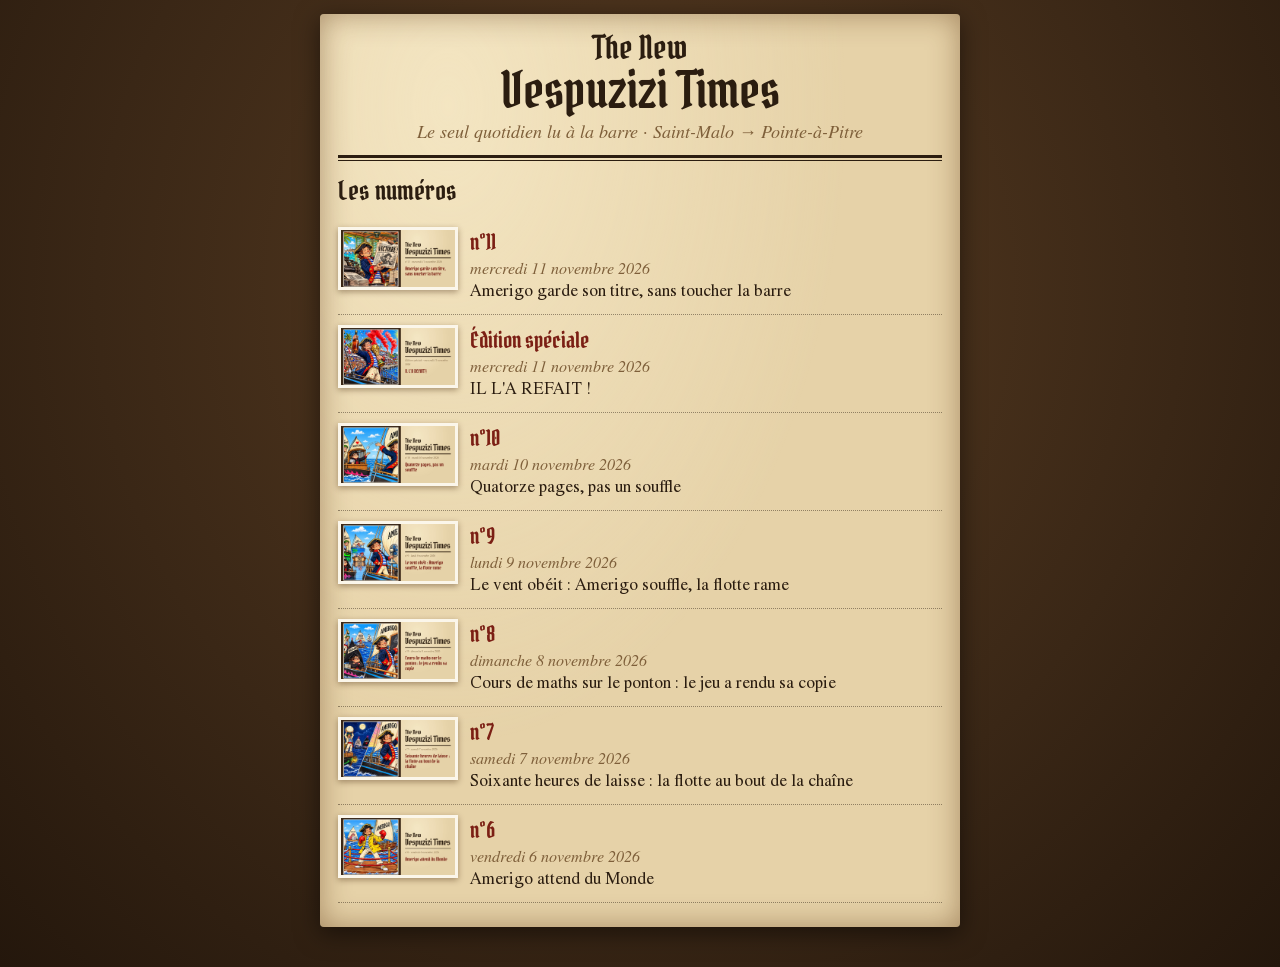
<file: index.html>
<!DOCTYPE html>
<html lang="fr"><head><meta charset="utf-8">
<meta name="viewport" content="width=device-width,initial-scale=1">
<meta name="color-scheme" content="light">
<meta name="robots" content="noindex">
<title>The New Vespuzizi Times</title>
<style>
@font-face{font-family:'NVT Gothique';src:url('assets/fonts/nvt-gothique.woff') format('woff');font-display:swap}
@font-face{font-family:'NVT Serif';src:url('assets/fonts/nvt-serif-400.woff') format('woff');font-weight:400;font-style:normal;font-display:swap}
@font-face{font-family:'NVT Serif';src:url('assets/fonts/nvt-serif-400i.woff') format('woff');font-weight:400;font-style:italic;font-display:swap}
:root{--parch:#E6D2A8;--ink:#2B1D10;--blood:#7B1F14;--sepia:#7E5F3A}
*{box-sizing:border-box;margin:0;padding:0}
body{min-height:100vh;background:radial-gradient(ellipse at 50% 30%,#5a3d22 0%,#3a2716 60%,#24170c 100%);
  font:18px/1.4 'NVT Serif',Georgia,serif;color:var(--ink);padding:14px 10px 40px}
.sheet{max-width:640px;margin:0 auto;padding:18px 18px 24px;border-radius:4px;
  background:radial-gradient(ellipse at 20% 10%,rgba(255,245,215,.55),transparent 55%),var(--parch);
  box-shadow:inset 0 0 30px rgba(90,50,15,.45),0 6px 24px rgba(0,0,0,.5)}
.mast{font-family:'NVT Gothique',Georgia,serif;text-align:center;line-height:1.02;font-size:32px}
.mast b{display:block;font-weight:400;font-size:50px}
.ear{text-align:center;font-style:italic;color:var(--sepia);margin-top:4px}
hr{border:0;border-top:3px solid var(--ink);margin:10px 0 2px} hr+hr{border-top-width:1px;margin:0 0 12px}
h1{font-family:'NVT Gothique',Georgia,serif;font-weight:400;font-size:26px;margin:4px 0 8px}
ul{list-style:none}
li a{display:grid;grid-template-columns:120px 1fr;grid-template-rows:auto auto auto;column-gap:12px;align-items:start;
  padding:10px 0;border-bottom:1px dotted rgba(43,29,16,.45);color:inherit;text-decoration:none}
li img{grid-row:1 / span 3;width:120px;height:63px;object-fit:cover;border:3px solid #fbf6ea;box-shadow:0 2px 6px rgba(60,30,5,.4)}
.n{font-family:'NVT Gothique',Georgia,serif;font-size:22px;color:var(--blood)}
.d{font-style:italic;color:var(--sepia);font-size:16px}
.h{font-size:17px}
.none{font-style:italic;color:var(--sepia)}
</style><script data-goatcounter="https://vespuzizi.goatcounter.com/count" data-goatcounter-settings="{&quot;path&quot;: &quot;/new-vespuzizi-times/&quot;}" async src="https://gc.zgo.at/count.js"></script></head>
<body><main class="sheet">
<div class="mast">The New<b>Vespuzizi Times</b></div>
<div class="ear">Le seul quotidien lu à la barre · Saint-Malo → Pointe-à-Pitre</div><hr><hr>
<h1>Les numéros</h1>
<ul><li><a href='2026-11-11/'><img src='2026-11-11/og-da9b0373.jpg' alt='' width='240' height='126' loading='lazy'><span class='n'>n°11</span><span class='d'>mercredi 11 novembre 2026</span><span class='h'>Amerigo garde son titre, sans toucher la barre</span></a></li><li><a href='2026-11-11-speciale/'><img src='2026-11-11-speciale/og-700f2ae9.jpg' alt='' width='240' height='126' loading='lazy'><span class='n'>Édition spéciale</span><span class='d'>mercredi 11 novembre 2026</span><span class='h'>IL L'A REFAIT !</span></a></li><li><a href='2026-11-10/'><img src='2026-11-10/og-acdee753.jpg' alt='' width='240' height='126' loading='lazy'><span class='n'>n°10</span><span class='d'>mardi 10 novembre 2026</span><span class='h'>Quatorze pages, pas un souffle</span></a></li><li><a href='2026-11-09/'><img src='2026-11-09/og-ecf90af8.jpg' alt='' width='240' height='126' loading='lazy'><span class='n'>n°9</span><span class='d'>lundi 9 novembre 2026</span><span class='h'>Le vent obéit : Amerigo souffle, la flotte rame</span></a></li><li><a href='2026-11-08/'><img src='2026-11-08/og-2cafe151.jpg' alt='' width='240' height='126' loading='lazy'><span class='n'>n°8</span><span class='d'>dimanche 8 novembre 2026</span><span class='h'>Cours de maths sur le ponton : le jeu a rendu sa copie</span></a></li><li><a href='2026-11-07/'><img src='2026-11-07/og-1592a9fe.jpg' alt='' width='240' height='126' loading='lazy'><span class='n'>n°7</span><span class='d'>samedi 7 novembre 2026</span><span class='h'>Soixante heures de laisse : la flotte au bout de la chaîne</span></a></li><li><a href='2026-11-06/'><img src='2026-11-06/og-22286231.jpg' alt='' width='240' height='126' loading='lazy'><span class='n'>n°6</span><span class='d'>vendredi 6 novembre 2026</span><span class='h'>Amerigo attend du Monde</span></a></li></ul>
</main></body></html>
</file>
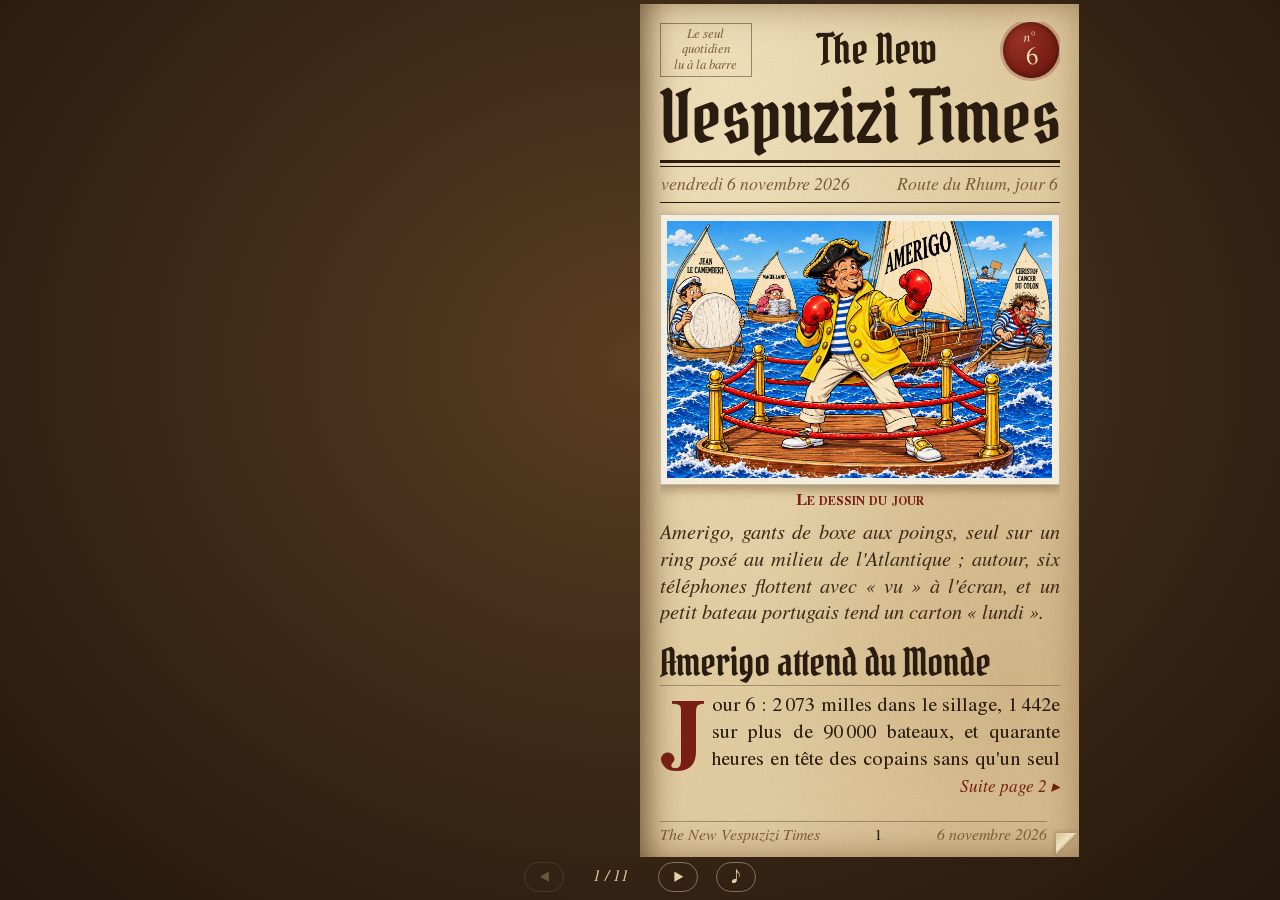
<file: 2026-11-06/index.html>
<!DOCTYPE html>
<html lang="fr"><head><meta charset="utf-8">
<meta name="viewport" content="width=device-width,initial-scale=1">
<meta name="color-scheme" content="light">
<title>The New Vespuzizi Times — n°6, vendredi 6 novembre 2026</title>
<meta name="description" content="Jour 6 : 2 073 milles dans le sillage, 1 442e sur plus de 90 000 bateaux, et quarante heures en tête des copains sans qu&#x27;un seul ait eu le courage de venir lui respirer dans le cou. Amerigo a tout…">
<meta name="robots" content="noindex">
<meta property="og:type" content="article">
<meta property="og:locale" content="fr_FR">
<meta property="og:site_name" content="The New Vespuzizi Times">
<meta property="og:title" content="The New Vespuzizi Times — n°6, vendredi 6 novembre 2026">
<meta property="og:description" content="Jour 6 : 2 073 milles dans le sillage, 1 442e sur plus de 90 000 bateaux, et quarante heures en tête des copains sans qu&#x27;un seul ait eu le courage de venir lui respirer dans le cou. Amerigo a tout…">
<meta property="og:url" content="https://qvillon-basch.github.io/new-vespuzizi-times/2026-11-06/">
<meta property="og:image" content="https://qvillon-basch.github.io/new-vespuzizi-times/2026-11-06/og-22286231.jpg">
<meta property="og:image:type" content="image/jpeg">
<meta property="og:image:width" content="1200">
<meta property="og:image:height" content="630">
<meta property="og:image:alt" content="The New Vespuzizi Times : Amerigo attend du Monde">
<meta name="twitter:card" content="summary_large_image">
<!-- Crédits : polices NVT Gothique (Pirata One) et NVT Serif (STIX General), SIL Open Font
     License 1.1, sous-ensembles renommés (assets/fonts/) ; feuilletage StPageFlip / page-flip 2.0.7,
     licence MIT (assets/page-flip-LICENSE.txt) ; son de page du domaine public
     (assets/son-page-CREDIT.txt). -->
<link rel="stylesheet" href="assets/gazette.css">
<style>:root{--fz:1.0}</style></head>
<body>
<div id="stage"><div id="bookhost"></div>
<div id="bar"><button id="prev" type="button" aria-label="Page précédente">◂</button><span id="pg"></span>
<button id="next" type="button" aria-label="Page suivante">▸</button>
<button id="snd" type="button" aria-label="Son de page">♪</button></div></div>
<div id="lb" hidden><div id="lbstage"><img id="lbimg" alt=""></div>
<button id="lbclose" type="button" aria-label="Fermer">✕</button><div id="lbhint">Pincez ou touchez deux fois pour zoomer</div></div>
<noscript><p>The New Vespuzizi Times se feuillette avec JavaScript activé.</p></noscript>
<script type="application/json" id="nvt-data">{"pages":["\u003cdiv class='inner une'>\u003cdiv class=\"une-top\">\u003cdiv class=\"ear\">Le seul quotidien\u003cbr>lu à la barre\u003c/div>\u003cdiv class=\"thenew\" data-fitw=\"\">The New\u003c/div>\u003cdiv class=\"seal\">\u003cb>n°\u003c/b>\u003cspan>6\u003c/span>\u003c/div>\u003c/div>\u003cdiv class=\"mast\" data-fitw=\"\" style=\"font-size: 5.9rem;\">Vespuzizi Times\u003c/div>\u003chr class=\"rule\">\u003chr class=\"rule2\">\u003cdiv class=\"date\">\u003cspan>vendredi 6 novembre 2026\u003c/span>\u003cspan>Route du Rhum, jour 6\u003c/span>\u003c/div>\u003cfigure class=\"une-fig\">\u003cdiv class=\"frame\">\u003cimg class=\"zoom\" src=\"img/dessin.jpg\" width=\"1536\" height=\"1024\" alt=\"Le dessin du jour\">\u003c/div>\u003cfigcaption>Le dessin du jour\u003c/figcaption>\u003c/figure>\u003cp class=\"legend\">Amerigo, gants de boxe aux poings, seul sur un ring posé au milieu de l'Atlantique&nbsp;; autour, six téléphones flottent avec «&nbsp;vu&nbsp;» à l'écran, et un petit bateau portugais tend un carton «&nbsp;lundi&nbsp;».\u003c/p>\u003ch2 class=\"headline\">Amerigo attend du Monde\u003c/h2>\u003cp class=\"lead split\">Jour 6&nbsp;: 2 073 milles dans le sillage, 1 442e sur plus de 90 000 bateaux, et quarante heures en tête des copains sans qu'un seul\u003c/p>\u003cdiv class=\"suite\">Suite page 2 ▸\u003c/div>\u003c/div>\u003cdiv class='folio'>\u003cspan>The New Vespuzizi Times\u003c/span>\u003cb>1\u003c/b>\u003cspan>6 novembre 2026\u003c/span>\u003c/div>","\u003cdiv class='inner '>\u003cdiv class=\"kicker\">Suite de la Une\u003c/div>\u003cp class=\"cont\">ait eu le courage de venir lui respirer dans le cou. Amerigo a tout fait pour rendre la course intéressante&nbsp;: il a laissé le vent se reposer et ouvert un ring à 13 h 51 pour qui voulait se friter. Rien. La flotte lit, la flotte voit, la flotte se tait. On ne monte pas sur un ring quand l'adversaire est déjà sur le podium. La Route du Rhum 2026 a un patron, et les dix autres ont vue sur sa poupe, avec des jumelles, par temps clair.\u003c/p>\u003ch2>La flotte\u003c/h2>\u003cp>Plus grosse remontée de la nuit, Olivier de Kersaucisson&nbsp;: trois bateaux doublés, 7e, 51 956e&nbsp;; le Brestois double les gens pendant qu'ils dorment, lui qui n'était pas réveillé au départ. Loïc Peyronladdition, 4e, est parti sauver des bateaux qui se retournent, et Amerigo le salue sincèrement&nbsp;: il repêche tout le monde sauf son classement, 506 milles sans gagner une place. Maud Fontenoyade, 5e, a tenu toute la nuit dans le sillage des vrais, et Amerigo le note sans rire, c'est la bonne compagnie. Lanterne rouge, Vasco de Gamelle, 92 075e, à 608 milles, qui a troqué la Guadeloupe contre «&nbsp;les canaris&nbsp;»&nbsp;: le Portugais renonce au Nouveau Monde, Amerigo s'en charge, comme la dernière fois.\u003c/p>\u003c/div>\u003cdiv class='folio'>\u003cspan>The New Vespuzizi Times\u003c/span>\u003cb>2\u003c/b>\u003cspan>6 novembre 2026\u003c/span>\u003c/div>","\u003cdiv class='inner full mapinner'>\u003ch2>Le Film des 24 h\u003c/h2>\u003cdiv class=\"sub\">Les routes des copains, de jeudi 18 h à vendredi 18 h\u003c/div>\u003cdiv class=\"mapbox\">\u003csvg class=\"map\" xmlns=\"http://www.w3.org/2000/svg\" role=\"img\" aria-label=\"Carte animée des trajectoires des copains\">\u003c/svg>\u003c/div>\u003cdiv class=\"mapbar\">\u003cspan id=\"clock\">\u003c/span>\u003cbutton class=\"replay\" type=\"button\">↻ Rejouer\u003c/button>\u003c/div>\u003cdiv class=\"mapnote\">Un point par bateau, \u003ci>Amerigo\u003c/i> en rouge sang de bœuf.\u003c/div>\u003c/div>\u003cdiv class='folio'>\u003cspan>The New Vespuzizi Times\u003c/span>\u003cb>3\u003c/b>\u003cspan>6 novembre 2026\u003c/span>\u003c/div>","\u003cdiv class='inner '>\u003ch2>Nouvelle version du journal\u003c/h2>\u003cp>Le Times change de peau ce soir&nbsp;: un vrai journal qu'on feuillette du pouce, plus beau que la maquette d'en face et plus vrai sur le fond, puisqu'il raconte une course que son auteur mène. Plus doux pour Christof Cancer du Colon&nbsp;? Non&nbsp;: les bons points restent chez la concurrence, ici on garde les claques. Flouté, avec des X sur les passages salés, pour Kéké Gabart&nbsp;? Non plus&nbsp;; à 211 milles dans la journée, le plus petit kilométrage de la flotte, elle a le temps de tout lire, et même de demander si les collisions sont possibles&nbsp;: elle cherche ce qu'il lui reste à essayer. À lire avec le son&nbsp;: on y entend le vent dans la voile d'Amerigo et, très loin derrière, un bruit de bouchon.\u003c/p>\u003ch2>Défi lancé six vus zéro réponse\u003c/h2>\u003cp class=\"split\">Six «&nbsp;vu&nbsp;» en deux heures, pas un gant levé. Le seul volontaire, Vasco de Gamelle, s'est engagé pour lundi, top 5 promis&nbsp;; Amerigo ne prend pas de rendez-vous aussi loin. Magegland a répondu «&nbsp;si un des gars arrive à te coiffer au poteau&nbsp;»&nbsp;: même pour se battre, il délègue. Il promet de ressortir tout ce qu'Amerigo a dit&nbsp;; Amerigo le remercie, il cherchait justement\u003c/p>\u003c/div>\u003cdiv class='folio'>\u003cspan>The New Vespuzizi Times\u003c/span>\u003cb>4\u003c/b>\u003cspan>6 novembre 2026\u003c/span>\u003c/div>","\u003cdiv class='inner '>\u003cp class=\"cont\">quelqu'un pour archiver ses exploits. Isa Autissier-de-Poche a bien crié «&nbsp;putain ça m'énerve&nbsp;», mais à son propre bateau, arrêté deux fois dans l'après-midi, 71 746e&nbsp;: de la Grande Gueule de Ré, il ne reste que la gueule.\u003c/p>\u003ch2>La moitié du Camembert\u003c/h2>\u003cp>À 16 h 14, Jean Le Camembert a annoncé la mi-course, «&nbsp;rien n'est fait, détends-toi&nbsp;», en revenant à 14 milles, 524 milles dans la journée, trois de plus qu'Amerigo. Trois milles de plus pour rester derrière, c'est un fromage qui court après son plateau. La moitié du parcours est passée, et le camembert est toujours au même endroit&nbsp;: derrière. Détendu, Amerigo l'est&nbsp;: il sait qui fermera la porte et qui restera sur le paillasson.\u003c/p>\u003ch2>Le talent de Christof à 43 milles\u003c/h2>\u003cp class=\"split\">Christof Cancer du Colon est 3e, 4 731e, 548 milles à 23 nœuds de moyenne, plus vite qu'Amerigo pour continuer à le voir de dos. Depuis que la Contre-Gazette lui a décerné les félicitations du conseil, il la trouve «&nbsp;d'une telle douceur&nbsp;» qu'il menace de résilier le Times&nbsp;: le vainqueur du Vendée Globe se laisse acheter\u003c/p>\u003c/div>\u003cdiv class='folio'>\u003cspan>The New Vespuzizi Times\u003c/span>\u003cb>5\u003c/b>\u003cspan>6 novembre 2026\u003c/span>\u003c/div>","\u003cdiv class='inner '>\u003cp class=\"cont\">par un bon point. Amerigo ne distribue pas de félicitations, il distribue des leçons, et la première est gratuite. «&nbsp;Les faits et son talent parlent pour lui&nbsp;», dit-il. Les faits disent 3e. Son talent parle aussi&nbsp;; à 43 milles, il faut juste tendre l'oreille.\u003c/p>\u003ch2>569 milles pour faire du surplace\u003c/h2>\u003cp>Magegland a abattu 569 milles, 24 nœuds de moyenne, le record de la flotte, pour être 6e ce matin et 6e ce soir, 14 291e&nbsp;: la Contre-Gazette ouvrira une bouteille pour le surplace, elle en a ouvert deux pour une 7e place. Elle réclame un correcteur pour le Times à cause d'un pot au noir absent de la route&nbsp;: Amerigo l'a traversé en avance, pour la prochaine course, et s'il n'est plus là, c'est qu'il a eu peur. La Direction de course cherche un correcteur&nbsp;; sa rédaction cherche surtout un skipper, le poste est vacant depuis le caillou de dimanche.\u003c/p>\u003ch2>Le journal de bord du capitaine\u003c/h2>\u003cp class=\"split\">Amerigo va être honnête, c'est sa seule faiblesse&nbsp;: il s'ennuie. Deux suiveurs ont repris quelques milles, et il faut qu'on sache pourquoi.\u003c/p>\u003c/div>\u003cdiv class='folio'>\u003cspan>The New Vespuzizi Times\u003c/span>\u003cb>6\u003c/b>\u003cspan>6 novembre 2026\u003c/span>\u003c/div>","\u003cdiv class='inner '>\u003cp class=\"cont\">Amerigo a levé le pied, par charité&nbsp;: un peloton qui perd le moral ne fait plus de bons figurants, et Amerigo tient à son décor. Il a assuré sa nuit de garde, les petits dorment, la tête de course aussi, bien au chaud sous son coude. Que les moussaillons gardent espoir, c'est bon pour le teint. Amerigo, lui, garde le cap, le rhum et la première place, dans cet ordre, et il ne lâchera aucun des trois.\u003c/p>\u003cblockquote class=\"pull\" style=\"margin-top: calc(20.0711rem);\">\u003cspan>Amerigo va être honnête, c'est sa seule faiblesse&nbsp;: il s'ennuie.\u003c/span>\u003c/blockquote>\u003c/div>\u003cdiv class='folio'>\u003cspan>The New Vespuzizi Times\u003c/span>\u003cb>7\u003c/b>\u003cspan>6 novembre 2026\u003c/span>\u003c/div>","\u003cdiv class='inner full photoinner'>\u003ch2>La photo du jour\u003c/h2>\u003cfigure class=\"fig endfig\">\u003cimg class=\"zoom\" src=\"img/photo-fin.jpg\" width=\"1600\" height=\"922\" alt=\"La photo de fin\" data-fit=\"240\" data-fitmin=\"140\" style=\"--h: 24rem;\">\u003cfigcaption>La photo de fin\u003c/figcaption>\u003c/figure>\u003cp class=\"legend\">Pièce à conviction de 13 h 51&nbsp;: 1 336e, 23 nœuds dans 20 de vent, pas une voile à l'horizon. Même le vent n'arrive plus à suivre Amerigo, il a fallu lui laisser un peu d'avance.\u003c/p>\u003c/div>\u003cdiv class='folio'>\u003cspan>The New Vespuzizi Times\u003c/span>\u003cb>8\u003c/b>\u003cspan>6 novembre 2026\u003c/span>\u003c/div>","\u003cdiv class='inner full photoinner'>\u003ch2>À bord avec Amerigo\u003c/h2>\u003cfigure class=\"fig endfig\">\u003cimg class=\"zoom\" src=\"img/bord.jpg\" width=\"1536\" height=\"1024\" alt=\"Le dessin de bord\" data-fit=\"240\" data-fitmin=\"140\" style=\"--h: 24rem;\">\u003cfigcaption>Le dessin de bord\u003c/figcaption>\u003c/figure>\u003cp class=\"legend\">Amerigo, pieds sur la barre, un cornet acoustique vissé à l'oreille et pointé vers l'arrière, tente d'entendre un talent à 43 milles&nbsp;; derrière lui, le vent, essoufflé, demande une pause.\u003c/p>\u003c/div>\u003cdiv class='folio'>\u003cspan>The New Vespuzizi Times\u003c/span>\u003cb>9\u003c/b>\u003cspan>6 novembre 2026\u003c/span>\u003c/div>","\u003cdiv class='inner full rankinner'>\u003cdiv class=\"banc\">\u003cdiv class=\"title\" data-fitw=\"\">Le Banc des Moussaillons\u003c/div>\u003cdiv class=\"when\">Classement des copains, vendredi 6 novembre 2026\u003c/div>\u003ctable>\u003cthead>\u003ctr class=\"grp\">\u003cth colspan=\"4\">\u003c/th>\u003cth colspan=\"2\" class=\"g24\">Dernières 24 h\u003c/th>\u003c/tr>\u003ctr>\u003cth>\u003c/th>\u003cth class=\"nm\">Moussaillon\u003c/th>\u003cth>Au gén.\u003c/th>\u003cth>Écart\u003csmall>milles\u003c/small>\u003c/th>\u003cth class=\"s24\">Milles\u003c/th>\u003cth>Vit. moy.\u003csmall>nœuds\u003c/small>\u003c/th>\u003c/tr>\u003c/thead>\u003ctbody>\u003ctr class=\"me\">\u003ctd class=\"r\">1\u003c/td>\u003ctd class=\"nm long\">\u003cb>Amerigo Vespuzizi\u003c/b>\u003c/td>\u003ctd class=\"g\">1 433\u003csup>e\u003c/sup>\u003c/td>\u003ctd>—\u003c/td>\u003ctd class=\"s24\">528\u003c/td>\u003ctd>22,0\u003c/td>\u003c/tr>\u003ctr>\u003ctd class=\"r\">2\u003c/td>\u003ctd class=\"nm long\">\u003cb>Jean Le Camembert\u003c/b>\u003c/td>\u003ctd class=\"g\">2 227\u003csup>e\u003c/sup>\u003c/td>\u003ctd>+14,2\u003c/td>\u003ctd class=\"s24\">531\u003c/td>\u003ctd>22,2\u003c/td>\u003c/tr>\u003ctr>\u003ctd class=\"r\">3\u003c/td>\u003ctd class=\"nm long\">\u003cb>Christof Cancer du Colon\u003c/b>\u003c/td>\u003ctd class=\"g\">4 731\u003csup>e\u003c/sup>\u003c/td>\u003ctd>+42,5\u003c/td>\u003ctd class=\"s24\">555\u003c/td>\u003ctd>23,2\u003c/td>\u003c/tr>\u003ctr>\u003ctd class=\"r\">4\u003c/td>\u003ctd class=\"nm long\">\u003cb>Loïc Peyronladdition\u003c/b>\u003c/td>\u003ctd class=\"g\">8 485\u003csup>e\u003c/sup>\u003c/td>\u003ctd>+70,6\u003c/td>\u003ctd class=\"s24\">512\u003c/td>\u003ctd>21,4\u003c/td>\u003c/tr>\u003ctr>\u003ctd class=\"r\">5\u003c/td>\u003ctd class=\"nm\">\u003cb>Maud Fontenoyade\u003c/b>\u003c/td>\u003ctd class=\"g\">8 803\u003csup>e\u003c/sup>\u003c/td>\u003ctd>+71,9\u003c/td>\u003ctd class=\"s24\">487\u003c/td>\u003ctd>20,4\u003c/td>\u003c/tr>\u003ctr>\u003ctd class=\"r\">6\u003c/td>\u003ctd class=\"nm\">\u003cb>Magegland\u003c/b>\u003cspan class=\"tag\">meilleur 24 h\u003c/span>\u003c/td>\u003ctd class=\"g\">14 291\u003csup>e\u003c/sup>\u003c/td>\u003ctd>+102,5\u003c/td>\u003ctd class=\"s24\">575\u003c/td>\u003ctd>24,0\u003c/td>\u003c/tr>\u003ctr>\u003ctd class=\"r\">7\u003c/td>\u003ctd class=\"nm long\">\u003cb>Olivier de Kersaucisson\u003c/b>\u003c/td>\u003ctd class=\"g\">51 956\u003csup>e\u003c/sup>\u003c/td>\u003ctd>+316,0\u003c/td>\u003ctd class=\"s24\">475\u003c/td>\u003ctd>19,8\u003c/td>\u003c/tr>\u003ctr>\u003ctd class=\"r\">8\u003c/td>\u003ctd class=\"nm long\">\u003cb>Isa Autissier-de-Poche\u003c/b>\u003c/td>\u003ctd class=\"g\">71 746\u003csup>e\u003c/sup>\u003c/td>\u003ctd>+455,8\u003c/td>\u003ctd class=\"s24\">230\u003c/td>\u003ctd>9,6\u003c/td>\u003c/tr>\u003ctr>\u003ctd class=\"r\">9\u003c/td>\u003ctd class=\"nm\">\u003cb>Ananas Tabarly\u003c/b>\u003c/td>\u003ctd class=\"g\">81 514\u003csup>e\u003c/sup>\u003c/td>\u003ctd>+514,4\u003c/td>\u003ctd class=\"s24\">261\u003c/td>\u003ctd>10,9\u003c/td>\u003c/tr>\u003ctr>\u003ctd class=\"r\">10\u003c/td>\u003ctd class=\"nm\">\u003cb>Kéké Gabart\u003c/b>\u003cspan class=\"tag low\">lanterne\u003c/span>\u003c/td>\u003ctd class=\"g\">82 662\u003csup>e\u003c/sup>\u003c/td>\u003ctd>+521,7\u003c/td>\u003ctd class=\"s24\">210\u003c/td>\u003ctd>8,8\u003c/td>\u003c/tr>\u003ctr>\u003ctd class=\"r\">11\u003c/td>\u003ctd class=\"nm\">\u003cb>Vasco de Gamelle\u003c/b>\u003c/td>\u003ctd class=\"g\">92 075\u003csup>e\u003c/sup>\u003c/td>\u003ctd>+611,5\u003c/td>\u003ctd class=\"s24\">293\u003c/td>\u003ctd>12,2\u003c/td>\u003c/tr>\u003c/tbody>\u003c/table>\u003c/div>\u003cdiv class=\"finale\">\u003cdiv class=\"orn\">✦ ✦ ✦\u003c/div>\u003cdiv class=\"sig\">Amerigo, 1er des copains, seul sur le ring, et c'est le vent qui compte les points\u003c/div>\u003c/div>\u003c/div>\u003cdiv class='folio'>\u003cspan>The New Vespuzizi Times\u003c/span>\u003cb>10\u003c/b>\u003cspan>6 novembre 2026\u003c/span>\u003c/div>","\u003cdiv class='inner full raceinner'>\u003ch2>Le Film de la course\u003c/h2>\u003cdiv class=\"sub\">La 1re place des copains se loue&nbsp;: qui l'a tenue, et combien de temps, depuis le départ de Saint-Malo\u003c/div>\u003cdiv class=\"mapbox\">\u003csvg class=\"map\" xmlns=\"http://www.w3.org/2000/svg\" role=\"img\" aria-label=\"Carte animée de la course des copains\">\u003c/svg>\u003c/div>\u003cdiv class=\"leader\">\u003c/div>\u003cdiv class=\"band\">\u003ci style=\"flex:11.661;background:#2F4B7C\" title=\"Jean\">\u003c/i>\u003ci style=\"flex:18.960;background:#3D5A80\" title=\"Isa\">\u003c/i>\u003ci style=\"flex:2.740;background:#4E3B6B\" title=\"Maud\">\u003c/i>\u003ci style=\"flex:4.936;background:#3D5A80\" title=\"Isa\">\u003c/i>\u003ci style=\"flex:2.657;background:#7B1F14\" title=\"Amerigo\">\u003c/i>\u003ci style=\"flex:4.404;background:#4E3B6B\" title=\"Maud\">\u003c/i>\u003ci style=\"flex:1.832;background:#2F4B7C\" title=\"Jean\">\u003c/i>\u003ci style=\"flex:1.692;background:#8C5A16\" title=\"Loïc\">\u003c/i>\u003ci style=\"flex:5.551;background:#3D5A80\" title=\"Isa\">\u003c/i>\u003ci style=\"flex:0.993;background:#7B1F14\" title=\"Amerigo\">\u003c/i>\u003ci style=\"flex:5.942;background:#2F4B7C\" title=\"Jean\">\u003c/i>\u003ci style=\"flex:3.999;background:#4B4B4B\" title=\"Kéké\">\u003c/i>\u003ci style=\"flex:4.642;background:#2F4B7C\" title=\"Jean\">\u003c/i>\u003ci style=\"flex:29.992;background:#7B1F14\" title=\"Amerigo\">\u003c/i>\u003cb class=\"rcursor\">\u003c/b>\u003c/div>\u003cdiv class=\"bandax\">\u003cspan>départ\u003c/span>\u003cspan>vendredi 6\u003c/span>\u003c/div>\u003cdiv class=\"mapbar\">\u003cspan class=\"clock\">\u003c/span>\u003cbutton class=\"replay\" type=\"button\">↻ Rejouer\u003c/button>\u003c/div>\u003cdiv class=\"lessees\">Locataires de la 1re place&nbsp;: \u003cb style=\"color:#7B1F14\">Amerigo\u003c/b>&nbsp;40&nbsp;h, \u003cb style=\"color:#3D5A80\">Isa\u003c/b>&nbsp;35&nbsp;h, \u003cb style=\"color:#2F4B7C\">Jean\u003c/b>&nbsp;29&nbsp;h, \u003cb style=\"color:#4E3B6B\">Maud\u003c/b>&nbsp;8&nbsp;h, \u003cb style=\"color:#4B4B4B\">Kéké\u003c/b>&nbsp;5&nbsp;h, \u003cb style=\"color:#8C5A16\">Loïc\u003c/b>&nbsp;2&nbsp;h\u003c/div>\u003c/div>\u003cdiv class='folio'>\u003cspan>The New Vespuzizi Times\u003c/span>\u003cb>11\u003c/b>\u003cspan>6 novembre 2026\u003c/span>\u003c/div>"],"map":{"t0":1793898000.0,"span":86400.0,"tz":3600.0,"bbox":[29.96034990793739,44.8979869024289,-46.41903764434589,-24.365349705267302],"boats":[{"n":"Amerigo","me":true,"c":"#7B1F14","pts":[[600,39.9919,-36.6353],[4620,39.763,-37.0614],[6360,39.665,-37.2433],[7680,39.5769,-37.373],[11820,39.3467,-37.7821],[12420,39.3079,-37.8408],[14940,39.16,-38.1013],[19140,38.9404,-38.5704],[20280,38.8825,-38.6943],[21000,38.8412,-38.7686],[22680,38.7564,-38.9419],[24480,38.6576,-39.117],[25680,38.5924,-39.2241],[28800,38.4008,-39.4879],[29340,38.3708,-39.5374],[29940,38.3347,-39.5924],[32940,38.1358,-39.8733],[34200,38.0464,-39.9922],[39600,37.6768,-40.5047],[40740,37.5878,-40.6028],[46140,37.2058,-41.1173],[46680,37.1634,-41.1657],[47400,37.1102,-41.2337],[50880,36.8359,-41.5437],[51540,36.7819,-41.6007],[52680,36.6908,-41.7022],[53520,36.6303,-41.7847],[55200,36.5106,-41.9503],[56880,36.3755,-42.0975],[57480,36.3232,-42.1429],[58080,36.2734,-42.1928],[61140,36.0437,-42.4846],[64740,35.7706,-42.8272],[65940,35.6915,-42.9542],[68400,35.5237,-43.21],[72540,35.2137,-43.5966],[73740,35.1344,-43.7184],[74340,35.0951,-43.7767],[75660,35.0152,-43.914],[76200,34.9864,-43.9737],[79500,34.8176,-44.3384],[81420,34.7044,-44.5292],[83760,34.5857,-44.781],[84360,34.5573,-44.8479]]},{"n":"Jean","me":false,"c":"#2F4B7C","pts":[[600,40.2467,-36.3888],[4620,40.0142,-36.822],[6360,39.916,-37.005],[7680,39.8416,-37.1434],[11820,39.6123,-37.5691],[12420,39.5796,-37.6298],[14940,39.4408,-37.8866],[19140,39.1889,-38.3195],[20280,39.1047,-38.4303],[21000,39.0524,-38.501],[22680,38.9356,-38.6658],[24480,38.8182,-38.8388],[25680,38.7426,-38.9533],[28800,38.5511,-39.2303],[29340,38.5178,-39.2765],[29940,38.4799,-39.3285],[32940,38.2809,-39.5966],[34200,38.193,-39.7125],[39600,37.8244,-40.2398],[40740,37.7381,-40.3407],[46140,37.3521,-40.8487],[46680,37.3153,-40.9021],[47400,37.2672,-40.9749],[50880,37.0333,-41.3251],[51540,36.9849,-41.3879],[52680,36.9011,-41.4965],[53520,36.8391,-41.5768],[55200,36.714,-41.7385],[56880,36.5888,-41.9001],[57480,36.5441,-41.9577],[58080,36.4995,-42.0151],[61140,36.2711,-42.309],[64740,35.9996,-42.6571],[65940,35.9091,-42.7729],[68400,35.7231,-43.0103],[72540,35.4143,-43.4036],[73740,35.3257,-43.5155],[74340,35.2826,-43.5719],[75660,35.193,-43.6989],[76200,35.1583,-43.7517],[79500,34.9677,-44.0996],[81420,34.8624,-44.3094],[83760,34.7448,-44.5706],[84360,34.7163,-44.6374]]},{"n":"Christof","me":false,"c":"#5B6B2E","pts":[[600,41.7256,-36.5444],[4620,41.4542,-36.9767],[6360,41.3325,-37.1637],[7680,41.232,-37.3022],[11820,40.9147,-37.7381],[12420,40.869,-37.8007],[14940,40.6809,-38.066],[19140,40.3724,-38.5102],[20280,40.292,-38.6336],[21000,40.2422,-38.7114],[22680,40.1269,-38.8912],[24480,40.0035,-39.0834],[25680,39.9215,-39.2109],[28800,39.7108,-39.5378],[29340,39.6745,-39.5939],[29940,39.6342,-39.6563],[32940,39.4306,-39.9709],[34200,39.3443,-40.104],[39600,38.9777,-40.6675],[40740,38.9019,-40.7837],[46140,38.5365,-41.3418],[46680,38.499,-41.3989],[47400,38.4486,-41.4756],[50880,38.193,-41.8344],[51540,38.1429,-41.9004],[52680,38.0567,-42.0138],[53520,37.9934,-42.0969],[55200,37.8672,-42.2627],[56880,37.7404,-42.4288],[57480,37.6949,-42.4885],[58080,37.649,-42.5484],[61140,37.4127,-42.8571],[64740,37.1457,-43.1992],[65940,37.0461,-43.3085],[68400,36.8464,-43.538],[72540,36.5179,-43.9233],[73740,36.4316,-44.0443],[74340,36.3903,-44.1063],[75660,36.3036,-44.2464],[76200,36.2694,-44.3049],[79500,36.0551,-44.6534],[81420,35.9322,-44.8528],[83760,35.7866,-45.0838],[84360,35.751,-45.1439]]},{"n":"Loïc","me":false,"c":"#8C5A16","pts":[[600,41.2783,-36.5298],[4620,40.9998,-36.9028],[6360,40.8776,-37.0679],[7680,40.7904,-37.1966],[11820,40.5348,-37.6051],[12420,40.4871,-37.6541],[14940,40.2862,-37.8602],[19140,40.0329,-38.2758],[20280,39.9669,-38.3903],[21000,39.9228,-38.4613],[22680,39.8196,-38.6273],[24480,39.7057,-38.8018],[25680,39.6266,-38.912],[28800,39.4242,-39.1934],[29340,39.3896,-39.2414],[29940,39.3512,-39.2946],[32940,39.1504,-39.5543],[34200,39.0647,-39.6654],[39600,38.6581,-40.1167],[40740,38.5698,-40.2082],[46140,38.1333,-40.6041],[46680,38.0892,-40.6432],[47400,38.0306,-40.696],[50880,37.7487,-40.9563],[51540,37.6952,-41.0054],[52680,37.6002,-41.0867],[53520,37.5297,-41.1467],[55200,37.3882,-41.2669],[56880,37.2483,-41.3855],[57480,37.1986,-41.4277],[58080,37.1488,-41.4698],[61140,36.9007,-41.6917],[64740,36.6102,-41.9551],[65940,36.5114,-42.0445],[68400,36.3346,-42.2659],[72540,36.0426,-42.6407],[73740,35.9701,-42.758],[74340,35.9342,-42.8169],[75660,35.8548,-42.947],[76200,35.8222,-43.0003],[79500,35.6337,-43.332],[81420,35.525,-43.5229],[83760,35.394,-43.7551],[84360,35.362,-43.8156]]},{"n":"Maud","me":false,"c":"#4E3B6B","pts":[[600,39.2768,-35.0822],[4620,38.9632,-35.4318],[6360,38.8416,-35.5881],[7680,38.7521,-35.703],[11820,38.5156,-36.0736],[12420,38.493,-36.1302],[14940,38.3657,-36.3437],[19140,38.0587,-36.6833],[20280,37.9726,-36.7783],[21000,37.9185,-36.8379],[22680,37.7947,-36.9743],[24480,37.6667,-37.115],[25680,37.5817,-37.2083],[28800,37.3607,-37.4503],[29340,37.3362,-37.4974],[29940,37.3113,-37.5495],[32940,37.1946,-37.7934],[34200,37.1474,-37.892],[39600,36.9431,-38.3182],[40740,36.9019,-38.404],[46140,36.6835,-38.8578],[46680,36.6595,-38.9076],[47400,36.6274,-38.9742],[50880,36.4376,-39.2906],[51540,36.3992,-39.3516],[52680,36.3321,-39.4583],[53520,36.2821,-39.5378],[55200,36.1827,-39.6955],[56880,36.0845,-39.8511],[57480,36.0499,-39.9059],[58080,36.0154,-39.9604],[61140,35.8329,-40.249],[64740,35.6079,-40.6135],[65940,35.536,-40.7397],[68400,35.3874,-41.0003],[72540,35.133,-41.4452],[73740,35.0588,-41.5748],[74340,35.0217,-41.6394],[75660,34.9548,-41.789],[76200,34.928,-41.8506],[79500,34.7625,-42.2297],[81420,34.6653,-42.4521],[83760,34.5609,-42.7267],[84360,34.5363,-42.797]]},{"n":"Magegland","me":false,"c":"#2E6B66","pts":[[600,43.7872,-36.7828],[4620,43.3963,-37.1896],[6360,43.235,-37.3566],[7680,43.1134,-37.4822],[11820,42.7326,-37.8741],[12420,42.6771,-37.9311],[14940,42.4433,-38.1702],[19140,42.0564,-38.5548],[20280,41.9503,-38.6548],[21000,41.8838,-38.7174],[22680,41.7298,-38.862],[24480,41.5647,-39.0167],[25680,41.4538,-39.1205],[28800,41.1678,-39.387],[29340,41.1186,-39.4328],[29940,41.064,-39.4835],[32940,40.7913,-39.7363],[34200,40.6769,-39.842],[39600,40.1944,-40.2858],[40740,40.0919,-40.3798],[46140,39.608,-40.8211],[46680,39.5596,-40.8651],[47400,39.4947,-40.9239],[50880,39.1804,-41.2085],[51540,39.121,-41.2622],[52680,39.018,-41.355],[53520,38.9418,-41.4237],[55200,38.7885,-41.5615],[56880,38.6358,-41.6986],[57480,38.5817,-41.7471],[58080,38.5278,-41.7953],[61140,38.2614,-42.0536],[64740,37.9644,-42.3816],[65940,37.8726,-42.4991],[68400,37.6947,-42.7507],[72540,37.3607,-43.1463],[73740,37.256,-43.2471],[74340,37.2035,-43.2966],[75660,37.0886,-43.4022],[76200,37.0417,-43.444],[79500,36.7677,-43.7132],[81420,36.6239,-43.892],[83760,36.4548,-44.1161],[84360,36.4124,-44.1752]]},{"n":"Olivier","me":false,"c":"#6B3B4E","pts":[[600,43.9463,-33.5789],[4620,43.7594,-33.8537],[6360,43.6919,-34.0031],[7680,43.6243,-34.1213],[11820,43.3373,-34.4963],[12420,43.294,-34.5498],[14940,43.1159,-34.7699],[19140,42.8219,-35.1317],[20280,42.7514,-35.2267],[21000,42.7124,-35.2857],[22680,42.6225,-35.4214],[24480,42.5261,-35.5668],[25680,42.4616,-35.6639],[28800,42.3027,-35.9028],[29340,42.2764,-35.9423],[29940,42.2475,-35.9857],[32940,42.1019,-36.2039],[34200,42.0412,-36.2947],[39600,41.7762,-36.6903],[40740,41.7209,-36.7725],[46140,41.4615,-37.1578],[46680,41.436,-37.1954],[47400,41.4022,-37.2456],[50880,41.1184,-37.4638],[51540,41.0596,-37.5059],[52680,40.9635,-37.5854],[53520,40.8926,-37.644],[55200,40.7521,-37.7601],[56880,40.6119,-37.8756],[57480,40.5611,-37.9174],[58080,40.5098,-37.9596],[61140,40.2384,-38.1822],[64740,39.914,-38.4618],[65940,39.8114,-38.5625],[68400,39.6093,-38.774],[72540,39.2764,-39.1539],[73740,39.1584,-39.2383],[74340,39.0994,-39.2805],[75660,38.9698,-39.3729],[76200,38.9168,-39.4108],[79500,38.5903,-39.6428],[81420,38.3995,-39.7779],[83760,38.1694,-39.9405],[84360,38.1103,-39.9821]]},{"n":"Isa","me":false,"c":"#3D5A80","pts":[[600,38.6437,-32.0011],[4620,38.6025,-32.2364],[6360,38.5887,-32.3393],[7680,38.5789,-32.4176],[11820,38.5527,-32.6636],[12420,38.5496,-32.6994],[14940,38.3401,-32.814],[19140,37.9336,-33.0063],[20280,37.8265,-33.0546],[21000,37.7593,-33.0842],[22680,37.6038,-33.151],[24480,37.441,-33.22],[25680,37.3496,-33.2852],[28800,37.1252,-33.443],[29340,37.0881,-33.4668],[29940,37.0477,-33.4918],[32940,36.8546,-33.5899],[34200,36.7747,-33.6215],[39600,36.4567,-33.79],[40740,36.3959,-33.8348],[46140,36.1687,-34.0227],[46680,36.1508,-34.0352],[47400,36.128,-34.0503],[50880,36.0548,-34.1559],[51540,36.0432,-34.1784],[52680,36.024,-34.2184],[53520,36.0107,-34.2489],[55200,35.9876,-34.3129],[56880,35.9701,-34.3813],[57480,35.9654,-34.4071],[58080,35.9615,-34.4332],[61140,35.9361,-34.5338],[64740,35.9296,-34.5555],[65940,35.9256,-34.5591],[68400,35.9171,-34.5667],[72540,35.9147,-34.5689],[73740,35.9189,-34.5747],[74340,35.925,-34.5828],[75660,35.9396,-34.6022],[76200,35.9457,-34.6102],[79500,35.98,-34.6556],[81420,35.9852,-34.6634],[83760,35.9821,-34.6678],[84360,35.9804,-34.6702]]},{"n":"Ananas","me":false,"c":"#7A6A2A","pts":[[600,38.9117,-29.4245],[4620,38.7178,-29.6409],[6360,38.6278,-29.741],[7680,38.5588,-29.8178],[11820,38.3357,-30.0654],[12420,38.3026,-30.1021],[14940,38.1584,-30.2617],[19140,37.9178,-30.5272],[20280,37.8628,-30.6041],[21000,37.8295,-30.6543],[22680,37.7485,-30.7765],[24480,37.6596,-30.9103],[25680,37.6014,-30.9979],[28800,37.4624,-31.2069],[29340,37.4403,-31.24],[29940,37.4166,-31.2756],[32940,37.3048,-31.4431],[34200,37.2606,-31.5094],[39600,37.0977,-31.7531],[40740,37.0674,-31.7984],[46140,36.9169,-32.0228],[46680,36.9011,-32.0464],[47400,36.8803,-32.0774],[50880,36.7788,-32.2428],[51540,36.7627,-32.2783],[52680,36.736,-32.34],[53520,36.7166,-32.385],[55200,36.6794,-32.4745],[56880,36.646,-32.5638],[57480,36.6351,-32.5954],[58080,36.6246,-32.6268],[61140,36.566,-32.7781],[64740,36.4988,-32.9303],[65940,36.4787,-32.973],[68400,36.4382,-33.0484],[72540,36.3529,-33.1499],[73740,36.3245,-33.1717],[74340,36.3099,-33.1808],[75660,36.2772,-33.196],[76200,36.2635,-33.2001],[79500,36.1789,-33.2091],[81420,36.127,-33.2159],[83760,36.0579,-33.2347],[84360,36.0394,-33.2415]]},{"n":"Kéké","me":false,"c":"#4B4B4B","pts":[[600,38.0527,-29.7509],[4620,37.9903,-29.9105],[6360,37.9744,-29.9825],[7680,37.9631,-30.0339],[11820,37.9275,-30.1757],[12420,37.9189,-30.2015],[14940,37.8828,-30.3092],[19140,37.8109,-30.5236],[20280,37.7884,-30.5908],[21000,37.7735,-30.6352],[22680,37.7367,-30.7449],[24480,37.6942,-30.8715],[25680,37.6648,-30.9591],[28800,37.5945,-31.168],[29340,37.5834,-31.2012],[29940,37.5713,-31.237],[32940,37.5173,-31.3974],[34200,37.498,-31.455],[39600,37.4307,-31.6545],[40740,37.4169,-31.6957],[46140,37.3461,-31.9053],[46680,37.3388,-31.927],[47400,37.3291,-31.9559],[50880,37.2094,-32.1028],[51540,37.1781,-32.1323],[52680,37.124,-32.1835],[53520,37.084,-32.2213],[55200,37.0037,-32.2971],[56880,36.9218,-32.3744],[57480,36.8924,-32.402],[58080,36.8632,-32.4295],[61140,36.7214,-32.563],[64740,36.5736,-32.7018],[65940,36.5284,-32.7442],[68400,36.4456,-32.8218],[72540,36.332,-32.9282],[73740,36.3038,-32.9546],[74340,36.2907,-32.9668],[75660,36.264,-32.9918],[76200,36.2538,-33.0013],[79500,36.2004,-33.0511],[81420,36.1722,-33.0774],[83760,36.1347,-33.1125],[84360,36.1213,-33.1221]]},{"n":"Vasco","me":false,"c":"#5E3A1E","pts":[[600,33.6873,-25.6405],[4620,33.4255,-25.7073],[6360,33.3133,-25.7359],[7680,33.2284,-25.7575],[11820,32.9572,-25.8262],[12420,32.9177,-25.8363],[14940,32.7503,-25.8786],[19140,32.4741,-25.9483],[20280,32.4003,-25.9669],[21000,32.3542,-25.9785],[22680,32.2485,-26.0051],[24480,32.1366,-26.0332],[25680,32.0618,-26.052],[28800,31.8808,-26.0973],[29340,31.8513,-26.1047],[29940,31.819,-26.1128],[32940,31.6645,-26.1514],[34200,31.6056,-26.1661],[39600,31.3927,-26.2192],[40740,31.3524,-26.2292],[46140,31.1774,-26.2727],[46680,31.1617,-26.2766],[47400,31.1416,-26.2816],[50880,31.0599,-26.3037],[51540,31.0441,-26.3044],[52680,31.0102,-26.2974],[53520,30.9872,-26.2927],[55200,30.9455,-26.2841],[56880,30.9125,-26.2437],[57480,30.9121,-26.2557],[58080,30.9133,-26.2762],[61140,30.9206,-26.3987],[64740,30.9331,-26.5733],[65940,30.9402,-26.6408],[68400,30.954,-26.8007],[72540,30.954,-27.1145],[73740,30.954,-27.2159],[74340,30.954,-27.2685],[75660,30.954,-27.3901],[76200,30.954,-27.4424],[79500,30.9832,-27.7838],[81420,31.038,-27.9928],[83760,31.1043,-28.2462],[84360,31.1212,-28.3108]]}],"land":[[36.965,-25.164,-25.059],[37.753,-25.742,-25.164],[37.805,-25.794,-25.164],[37.858,-25.847,-25.742],[37.858,-25.322,-25.164],[38.435,-28.472,-28.052],[38.488,-28.524,-28.262],[38.54,-28.734,-28.629],[38.54,-28.524,-28.367],[38.54,-27.842,-27.842],[38.593,-28.787,-28.629],[38.593,-27.947,-27.894],[38.645,-28.104,-27.999],[38.645,-27.107,-27.107],[38.698,-28.209,-28.104],[38.698,-27.317,-27.054],[38.75,-28.314,-28.314],[38.75,-27.369,-27.107],[38.803,-27.317,-27.212],[39.013,-27.999,-27.999],[39.065,-28.052,-27.999],[39.38,-31.202,-31.202],[39.433,-31.254,-31.149],[39.485,-31.254,-31.149],[39.695,-31.097,-31.097]],"landStep":0.0525,"grat":5,"scaleNm":200,"places":[{"name":"Açores","lat":39.45,"lon":-27.6}]},"mapPage":2,"race":{"t0":1793553240.0,"span":429120.0,"tz":3600.0,"bbox":[29.607656056343494,52.49336113866862,-47.55996131079623,-0.4059527098102311],"boats":[{"n":"Amerigo","me":true,"c":"#7B1F14","pts":[[0,49.1009,-4.4574],[8820,49.3398,-5.6878],[14520,49.5246,-6.3606],[21900,49.7783,-7.4016],[29100,49.9623,-8.5235],[36300,50.187,-9.6139],[44040,50.4084,-10.6959],[50700,50.7118,-11.5568],[58380,50.3554,-12.4615],[65100,49.9708,-13.3444],[72240,49.5739,-14.2883],[79980,49.1099,-15.2809],[86460,48.8604,-16.1556],[94140,48.5991,-17.2734],[101340,48.2865,-18.2944],[108000,47.9919,-19.2154],[117000,47.8716,-20.2431],[123000,47.5848,-20.8548],[131400,47.1177,-21.6718],[137400,46.8277,-22.1098],[145500,46.3943,-22.6932],[152160,46.041,-23.2081],[162000,45.5175,-23.9494],[168600,45.2508,-24.4542],[175740,45.6211,-24.8204],[181260,45.6702,-25.1513],[189000,45.4274,-25.7181],[194640,45.23,-26.0784],[202500,44.9484,-26.3943],[209100,44.8103,-26.5653],[218100,44.6861,-26.9034],[227100,44.612,-27.293],[233580,44.4212,-27.5349],[237840,44.3007,-27.7198],[245460,44.0865,-28.1138],[254460,43.8325,-28.6565],[259680,43.7045,-29.059],[266760,43.5668,-29.6254],[274320,43.3832,-30.4125],[284160,43.0583,-31.57],[288240,42.9031,-32.086],[296160,42.7441,-32.937],[302460,42.6536,-33.1391],[310260,42.1855,-33.6304],[317100,41.9119,-33.968],[324360,41.3305,-34.5091],[331560,40.8324,-35.1921],[340020,40.2952,-36.0538],[349380,39.763,-37.0614],[356580,39.3467,-37.7821],[363900,38.9404,-38.5704],[367440,38.7564,-38.9419],[374700,38.3347,-39.5924],[384360,37.6768,-40.5047],[390900,37.2058,-41.1173],[396300,36.7819,-41.6007],[405900,36.0437,-42.4846],[410700,35.6915,-42.9542],[418500,35.1344,-43.7184],[426180,34.7044,-44.5292],[429120,34.5573,-44.8479]]},{"n":"Jean","me":false,"c":"#2F4B7C","pts":[[0,49.0515,-4.4445],[8820,49.1917,-5.66],[14520,49.3429,-6.3735],[21900,49.55,-7.3836],[29100,49.7564,-8.4273],[36300,49.9561,-9.4949],[44040,50.1675,-10.5867],[50700,50.463,-11.449],[58380,50.7556,-12.2848],[65100,50.377,-13.191],[72240,49.9908,-14.1532],[79980,49.5014,-15.1514],[86460,49.194,-16.0651],[94140,48.8783,-17.2103],[101340,48.5625,-18.2628],[108000,48.2694,-19.2091],[117000,47.9093,-20.365],[123000,47.719,-20.9729],[131400,47.4364,-21.8711],[137400,47.2479,-22.3586],[145500,46.915,-22.8327],[152160,46.6285,-23.2897],[162000,46.2046,-24.0443],[168600,45.9085,-24.5904],[175740,45.765,-25.0971],[181260,45.5626,-25.4462],[189000,45.3193,-25.8931],[194640,45.1604,-26.1941],[202500,44.9555,-26.475],[209100,44.7928,-26.6167],[218100,44.6954,-26.9667],[227100,44.7436,-27.3911],[233580,44.5584,-27.6531],[237840,44.4333,-27.8491],[245460,44.1835,-28.2675],[254460,43.8971,-28.8141],[259680,43.7408,-29.2071],[266760,43.583,-29.7929],[274320,43.3642,-30.5879],[284160,43.0127,-31.7378],[288240,42.8749,-32.2602],[296160,42.7424,-32.9458],[302460,42.6842,-33.1521],[310260,42.3849,-33.6769],[317100,42.1388,-33.8779],[324360,41.6353,-34.3475],[331560,41.1467,-35.0085],[340020,40.5984,-35.8383],[349380,40.0142,-36.822],[356580,39.6123,-37.5691],[363900,39.1889,-38.3195],[367440,38.9356,-38.6658],[374700,38.4799,-39.3285],[384360,37.8244,-40.2398],[390900,37.3521,-40.8487],[396300,36.9849,-41.3879],[405900,36.2711,-42.309],[410700,35.9091,-42.7729],[418500,35.3257,-43.5155],[426180,34.8624,-44.3094],[429120,34.7163,-44.6374]]},{"n":"Christof","me":false,"c":"#5B6B2E","pts":[[0,49.0951,-4.3806],[8820,49.2901,-5.6215],[14520,49.4455,-6.33],[21900,49.7239,-7.3635],[29100,49.951,-8.4713],[36300,50.2776,-9.5424],[44040,50.7265,-10.6084],[50700,51.0881,-11.4319],[58380,50.9122,-12.3821],[65100,50.5907,-13.3126],[72240,50.3445,-14.3097],[79980,50.0865,-15.3383],[86460,49.8883,-16.282],[94140,49.7537,-17.4608],[101340,49.6958,-18.5799],[108000,49.6714,-19.6011],[117000,49.657,-20.9297],[123000,49.6479,-21.7326],[131400,49.7009,-22.7405],[137400,49.7478,-23.4344],[145500,49.795,-23.7152],[152160,49.7509,-23.8273],[162000,49.5051,-24.2507],[168600,49.2553,-24.604],[175740,48.9001,-24.6845],[181260,48.6242,-24.7486],[189000,48.2233,-24.9235],[194640,47.9171,-25.1644],[202500,47.4475,-25.5671],[209100,47.0359,-25.9171],[218100,46.5106,-26.3599],[227100,46.0312,-26.9483],[233580,45.7974,-27.4111],[237840,45.6642,-27.6524],[245460,45.4342,-27.9947],[254460,45.1468,-28.3816],[259680,45.0131,-28.6492],[266760,44.8213,-29.1368],[274320,44.5945,-29.7953],[284160,44.3032,-30.9659],[288240,44.1768,-31.5089],[296160,43.9237,-32.5927],[302460,43.8508,-32.8577],[310260,43.6674,-33.221],[317100,43.3874,-33.8405],[324360,43.0642,-34.4981],[331560,42.6592,-35.142],[340020,42.0816,-35.9805],[349380,41.4542,-36.9767],[356580,40.9147,-37.7381],[363900,40.3724,-38.5102],[367440,40.1269,-38.8912],[374700,39.6342,-39.6563],[384360,38.9777,-40.6675],[390900,38.5365,-41.3418],[396300,38.1429,-41.9004],[405900,37.4127,-42.8571],[410700,37.0461,-43.3085],[418500,36.4316,-44.0443],[426180,35.9322,-44.8528],[429120,35.751,-45.1439]]},{"n":"Loïc","me":false,"c":"#8C5A16","pts":[[0,49.006,-4.4209],[8820,49.222,-5.6109],[14520,49.3946,-6.3164],[21900,49.6121,-7.29],[29100,49.7936,-8.2685],[36300,49.9808,-9.2782],[44040,50.1934,-10.3393],[50700,50.4503,-11.1985],[58380,50.3311,-12.103],[65100,49.9755,-12.9292],[72240,49.6113,-13.8239],[79980,49.2307,-14.8096],[86460,48.9372,-15.6572],[94140,48.5383,-16.6278],[101340,48.1473,-17.5156],[108000,47.805,-18.328],[117000,47.428,-19.4292],[123000,47.2088,-20.0879],[131400,46.863,-21.0032],[137400,46.9857,-21.4906],[145500,46.6119,-22.3866],[152160,46.2784,-23.022],[162000,45.8046,-23.8579],[168600,45.5123,-24.4395],[175740,45.5538,-24.8911],[181260,45.4921,-25.2589],[189000,45.3149,-25.7425],[194640,45.1019,-26.0469],[202500,44.8049,-26.3409],[209100,44.6002,-26.487],[218100,44.4991,-26.828],[227100,44.7516,-27.2695],[233580,44.6414,-27.5129],[237840,44.5182,-27.6744],[245460,44.2928,-28.0536],[254460,44.0628,-28.597],[259680,43.921,-28.9864],[266760,43.7389,-29.5578],[274320,43.5461,-30.3225],[284160,43.3112,-31.4866],[288240,43.2238,-31.9972],[296160,43.1571,-32.8425],[302460,43.1465,-32.9365],[310260,43.0391,-33.562],[317100,42.9319,-34.1388],[324360,42.7374,-34.7058],[331560,42.2403,-35.2854],[340020,41.6371,-36.0269],[349380,40.9998,-36.9028],[356580,40.5348,-37.6051],[363900,40.0329,-38.2758],[367440,39.8196,-38.6273],[374700,39.3512,-39.2946],[384360,38.6581,-40.1167],[390900,38.1333,-40.6041],[396300,37.6952,-41.0054],[405900,36.9007,-41.6917],[410700,36.5114,-42.0445],[418500,35.9701,-42.758],[426180,35.525,-43.5229],[429120,35.362,-43.8156]]},{"n":"Maud","me":false,"c":"#4E3B6B","pts":[[0,49.2336,-4.4053],[8820,49.4856,-5.5983],[14520,49.5539,-6.2551],[21900,49.6657,-7.2334],[29100,49.7801,-8.2377],[36300,49.8673,-9.1951],[44040,49.9474,-10.1187],[50700,50.2898,-11.0615],[58380,50.3057,-11.9805],[65100,49.965,-12.865],[72240,49.5434,-13.7972],[79980,49.091,-14.8126],[86460,48.7103,-15.6714],[94140,48.2504,-16.6998],[101340,47.8273,-17.6382],[108000,47.484,-18.5194],[117000,47.0365,-19.6616],[123000,46.7573,-20.3692],[131400,46.4039,-21.2599],[137400,46.2462,-21.7658],[145500,46.0489,-22.4709],[152160,45.8948,-23.0195],[162000,45.6482,-23.8378],[168600,45.4286,-24.4034],[175740,45.2254,-24.9247],[181260,45.0874,-25.2779],[189000,44.9909,-25.5751],[194640,45.0858,-25.8002],[202500,44.9018,-26.2008],[209100,44.7732,-26.403],[218100,44.5488,-26.6981],[227100,44.3272,-26.9244],[233580,44.1779,-27.0597],[237840,44.0672,-27.1643],[245460,43.8478,-27.394],[254460,43.5063,-27.7497],[259680,43.3089,-27.9545],[266760,43.017,-28.3357],[274320,42.7292,-28.9405],[284160,42.2721,-29.8953],[288240,42.0639,-30.3277],[296160,41.7967,-31.2978],[302460,41.6254,-32.0434],[310260,41.6762,-32.4511],[317100,41.4759,-32.8335],[324360,41.0095,-33.2973],[331560,40.3986,-33.8828],[340020,39.7111,-34.6099],[349380,38.9632,-35.4318],[356580,38.5156,-36.0736],[363900,38.0587,-36.6833],[367440,37.7947,-36.9743],[374700,37.3113,-37.5495],[384360,36.9431,-38.3182],[390900,36.6835,-38.8578],[396300,36.3992,-39.3516],[405900,35.8329,-40.249],[410700,35.536,-40.7397],[418500,35.0588,-41.5748],[426180,34.6653,-42.4521],[429120,34.5363,-42.797]]},{"n":"Magegland","me":false,"c":"#2E6B66","pts":[[11580,49.3714,-5.697],[14520,49.4528,-6.0651],[21900,49.735,-7.0674],[29100,50.0041,-8.1339],[36300,50.3128,-9.2171],[44040,50.7576,-10.2906],[50700,51.1417,-11.1289],[58380,51.1804,-12.0171],[65100,50.946,-12.9039],[72240,50.6236,-13.8444],[79980,50.535,-14.6216],[86460,50.2736,-15.5413],[94140,50.2292,-16.7288],[101340,50.2127,-17.8948],[108000,50.2259,-18.9848],[117000,50.2413,-20.3609],[123000,50.2513,-21.2633],[131400,50.2638,-22.3776],[137400,50.2325,-23.0545],[145500,50.1041,-23.4539],[152160,50.0731,-23.6366],[162000,49.7856,-24.065],[168600,49.667,-24.5467],[175740,49.5298,-24.8857],[181260,49.4165,-25.09],[189000,49.35,-25.6579],[194640,49.2763,-26.1014],[202500,49.2359,-26.6962],[209100,49.1323,-27.3218],[218100,49.0562,-27.8055],[227100,48.8807,-27.9148],[233580,48.7059,-28.0421],[237840,48.5932,-28.17],[245460,48.4084,-28.3944],[254460,48.2123,-28.4661],[259680,48.081,-28.7598],[266760,47.8685,-29.2918],[274320,47.6468,-29.7894],[284160,47.3675,-30.4535],[288240,47.2322,-30.7608],[296160,46.9067,-31.4966],[302460,46.6014,-32.1828],[310260,46.1556,-33.1154],[317100,45.7256,-33.8913],[324360,45.4568,-34.3662],[331560,44.9663,-35.2447],[340020,44.3006,-36.2446],[349380,43.3963,-37.1896],[356580,42.7326,-37.8741],[363900,42.0564,-38.5548],[367440,41.7298,-38.862],[374700,41.064,-39.4835],[384360,40.1944,-40.2858],[390900,39.608,-40.8211],[396300,39.121,-41.2622],[405900,38.2614,-42.0536],[410700,37.8726,-42.4991],[418500,37.256,-43.2471],[426180,36.6239,-43.892],[429120,36.4124,-44.1752]]},{"n":"Olivier","me":false,"c":"#6B3B4E","pts":[[0,48.9863,-2.822],[8820,49.4239,-3.9366],[14520,49.457,-4.7011],[21900,49.7146,-5.7928],[29100,49.8174,-6.5037],[36300,49.7398,-6.8011],[44040,49.6475,-7.1543],[50700,49.8544,-7.8445],[58380,50.2095,-8.7369],[65100,50.48,-9.5116],[72240,50.7867,-10.295],[79980,50.5098,-11.12],[86460,50.0851,-11.913],[94140,49.7003,-12.9527],[101340,49.4431,-14.0193],[108000,49.2131,-15.0395],[117000,48.8949,-16.4264],[123000,48.6927,-17.3166],[131400,48.4365,-18.4711],[137400,48.3102,-19.2067],[145500,48.1495,-20.1815],[152160,48.0197,-20.9671],[162000,47.8485,-22.1463],[168600,47.774,-22.9374],[175740,47.7683,-23.75],[181260,47.7687,-24.3276],[189000,47.4918,-25.163],[194640,47.2879,-25.7164],[202500,47.0092,-26.4111],[209100,46.8122,-26.8339],[218100,46.5914,-27.161],[227100,46.3665,-27.2851],[233580,46.5103,-27.5159],[237840,46.4904,-27.7325],[245460,46.4817,-28.0662],[254460,46.3867,-28.4137],[259680,46.1835,-28.6813],[266760,45.9506,-29.1058],[274320,45.7171,-29.5468],[284160,45.3887,-30.2738],[288240,45.2285,-30.6114],[296160,44.9826,-31.4214],[302460,44.949,-32.2041],[310260,44.7305,-32.7945],[317100,44.6692,-32.9559],[324360,44.6089,-33.0467],[331560,44.5701,-33.073],[340020,44.2195,-33.2242],[349380,43.7594,-33.8537],[356580,43.3373,-34.4963],[363900,42.8219,-35.1317],[367440,42.6225,-35.4214],[374700,42.2475,-35.9857],[384360,41.7762,-36.6903],[390900,41.4615,-37.1578],[396300,41.0596,-37.5059],[405900,40.2384,-38.1822],[410700,39.8114,-38.5625],[418500,39.1584,-39.2383],[426180,38.3995,-39.7779],[429120,38.1103,-39.9821]]},{"n":"Isa","me":false,"c":"#3D5A80","pts":[[0,48.9219,-4.363],[8820,49.1005,-5.5636],[14520,49.3232,-6.2941],[21900,49.5946,-7.3041],[29100,49.8465,-8.357],[36300,50.1127,-9.4353],[44040,50.2367,-10.4651],[50700,49.7546,-11.0725],[58380,49.2305,-11.9757],[65100,48.8087,-12.8292],[72240,48.3454,-13.7584],[79980,47.8713,-14.7006],[86460,47.46,-15.5112],[94140,46.9832,-16.4428],[101340,46.5267,-17.3269],[108000,46.1049,-18.1375],[117000,45.5914,-19.1157],[123000,45.3533,-19.5662],[131400,45.0317,-20.1718],[137400,44.8013,-20.6038],[145500,44.4181,-21.318],[152160,44.1233,-21.8644],[162000,43.7207,-22.6061],[168600,43.5268,-22.9616],[175740,43.3038,-23.369],[181260,43.1502,-23.6487],[189000,43.0339,-24.0154],[194640,42.8897,-24.2783],[202500,42.6789,-24.5655],[209100,42.519,-24.7828],[218100,42.27,-25.1199],[227100,42.3042,-25.4381],[233580,42.3083,-25.6372],[237840,42.2769,-25.7078],[245460,42.1215,-26.0569],[254460,41.8492,-26.6665],[259680,41.6779,-27.0489],[266760,41.4359,-27.636],[274320,41.2477,-28.3247],[284160,40.8518,-29.0278],[288240,40.6498,-29.3039],[296160,40.2052,-29.9087],[302460,39.9711,-30.2256],[310260,39.9053,-30.3144],[317100,39.5729,-30.6062],[324360,39.1851,-30.9654],[331560,38.9447,-31.2692],[340020,38.7365,-31.7035],[349380,38.6025,-32.2364],[356580,38.5527,-32.6636],[363900,37.9336,-33.0063],[367440,37.6038,-33.151],[374700,37.0477,-33.4918],[384360,36.4567,-33.79],[390900,36.1687,-34.0227],[396300,36.0432,-34.1784],[405900,35.9361,-34.5338],[410700,35.9256,-34.5591],[418500,35.9189,-34.5747],[426180,35.9852,-34.6634],[429120,35.9804,-34.6702]]},{"n":"Ananas","me":false,"c":"#7A6A2A","pts":[[0,49.3227,-4.2363],[8820,49.4742,-5.4339],[14520,49.5477,-6.1056],[21900,49.6372,-7.0504],[29100,49.7438,-7.9852],[36300,49.8381,-8.8132],[44040,49.5727,-9.5335],[50700,48.9401,-10.0411],[58380,48.1964,-10.6725],[65100,47.5542,-11.2263],[72240,46.9598,-11.9345],[79980,46.3087,-12.7059],[86460,45.7372,-13.3169],[94140,45.0321,-14.0048],[101340,44.3735,-14.6739],[108000,43.8388,-15.3174],[117000,43.4995,-16.1455],[123000,43.3017,-16.6772],[131400,43.0096,-17.3541],[137400,42.7839,-17.8001],[145500,42.2456,-18.4559],[152160,41.6896,-18.9637],[168600,40.7112,-19.6918],[175740,40.4244,-19.8525],[181260,40.2265,-19.9765],[189000,39.997,-20.1799],[194640,39.8176,-20.3666],[202500,39.6026,-20.6388],[209100,39.3999,-20.8705],[218100,39.0748,-21.1663],[227100,38.6566,-21.4752],[233580,38.3973,-21.8562],[237840,38.2316,-22.1556],[245460,37.8427,-22.7875],[254460,37.4678,-23.4138],[259680,37.3282,-23.7587],[266760,37.1268,-24.2551],[274320,36.8356,-24.9705],[284160,36.7373,-25.9062],[288240,36.9316,-26.3103],[296160,37.1826,-26.8337],[302460,37.2925,-27.0635],[310260,37.4922,-27.4819],[317100,37.7179,-27.9305],[324360,38.0758,-28.3545],[331560,38.4284,-28.7181],[340020,38.8657,-29.1695],[349380,38.7178,-29.6409],[356580,38.3357,-30.0654],[363900,37.9178,-30.5272],[367440,37.7485,-30.7765],[374700,37.4166,-31.2756],[384360,37.0977,-31.7531],[390900,36.9169,-32.0228],[396300,36.7627,-32.2783],[405900,36.566,-32.7781],[410700,36.4787,-32.973],[418500,36.3245,-33.1717],[426180,36.127,-33.2159],[429120,36.0394,-33.2415]]},{"n":"Kéké","me":false,"c":"#4B4B4B","pts":[[0,49.27,-4.1613],[8820,49.4238,-5.1857],[14520,49.4953,-5.8088],[21900,49.6124,-6.7481],[29100,49.8147,-7.7199],[36300,50.0121,-8.7332],[44040,50.2477,-9.8679],[50700,50.5273,-10.7834],[58380,50.5189,-11.2111],[65100,50.4074,-11.5463],[72240,49.7647,-12.0349],[79980,49.0924,-12.7228],[86460,48.5511,-13.4185],[94140,47.9691,-14.2581],[101340,47.4854,-15.2289],[108000,47.0526,-16.1023],[117000,46.5417,-17.1776],[123000,46.1818,-17.9122],[131400,45.6604,-18.859],[137400,45.2283,-19.4655],[145500,44.5424,-20.1775],[152160,43.9146,-20.7069],[162000,43.0194,-21.4767],[168600,42.4472,-21.8829],[175740,41.9046,-22.1107],[181260,41.5624,-22.3081],[189000,41.1929,-22.5483],[194640,40.9999,-22.6732],[202500,40.9114,-22.8056],[209100,40.8184,-22.9574],[218100,40.6471,-23.2367],[227100,40.4357,-23.5548],[233580,40.1937,-23.8118],[237840,39.995,-24.0221],[245460,39.5605,-24.48],[254460,39.0285,-25.0366],[259680,38.7526,-25.3237],[266760,38.3356,-25.802],[274320,38.0235,-26.4627],[284160,37.7513,-27.0368],[288240,37.6324,-27.2868],[296160,37.418,-27.7368],[302460,37.354,-27.8708],[310260,37.4936,-28.1345],[317100,37.743,-28.5097],[324360,37.9337,-28.8295],[331560,38.2016,-29.1478],[340020,38.2946,-29.5018],[349380,37.9903,-29.9105],[356580,37.9275,-30.1757],[363900,37.8109,-30.5236],[367440,37.7367,-30.7449],[374700,37.5713,-31.237],[384360,37.4307,-31.6545],[390900,37.3461,-31.9053],[396300,37.1781,-32.1323],[405900,36.7214,-32.563],[410700,36.5284,-32.7442],[418500,36.3038,-32.9546],[426180,36.1722,-33.0774],[429120,36.1213,-33.1221]]},{"n":"Vasco","me":false,"c":"#5E3A1E","pts":[[0,49.1187,-4.4701],[8820,49.2946,-5.6483],[14520,49.4844,-6.3315],[21900,49.5915,-7.2879],[29100,49.6503,-8.2037],[36300,49.6805,-8.8693],[44040,49.7081,-9.4808],[50700,49.3773,-9.8893],[58380,48.6853,-10.5452],[65100,48.0524,-11.1405],[72240,47.4415,-11.8426],[79980,46.7653,-12.5667],[86460,46.1567,-13.1379],[94140,45.4808,-13.876],[101340,44.8552,-14.5681],[108000,44.3912,-15.2933],[117000,43.8112,-16.3271],[123000,43.4464,-16.9721],[131400,43.0194,-17.7224],[137400,42.5666,-17.9886],[145500,41.832,-18.5181],[152160,41.3,-18.8697],[162000,40.805,-19.1511],[168600,40.5808,-19.289],[175740,40.3129,-19.4616],[181260,40.1002,-19.5894],[189000,39.808,-19.71],[194640,39.6061,-19.8374],[202500,39.3889,-20.022],[209100,39.2128,-20.1901],[218100,38.9223,-20.4059],[227100,38.4059,-20.5778],[233580,37.9848,-20.7996],[237840,37.7166,-20.9821],[245460,37.2711,-21.4732],[254460,36.8912,-22.0244],[259680,36.7489,-22.3604],[266760,36.5389,-22.9041],[274320,36.2713,-23.445],[284160,35.9813,-24.2707],[288240,35.898,-24.567],[296160,35.7953,-24.9348],[302460,35.7512,-25.0926],[310260,35.577,-25.1995],[317100,35.2579,-25.2991],[324360,34.8604,-25.3195],[331560,34.5021,-25.4201],[340020,34.0247,-25.5535],[349380,33.4255,-25.7073],[356580,32.9572,-25.8262],[363900,32.4741,-25.9483],[367440,32.2485,-26.0051],[374700,31.819,-26.1128],[384360,31.3927,-26.2192],[390900,31.1774,-26.2727],[396300,31.0441,-26.3044],[405900,30.9206,-26.3987],[410700,30.9402,-26.6408],[418500,30.954,-27.2159],[426180,31.038,-27.9928],[429120,31.1212,-28.3108]]}],"land":[],"landStep":0.2358,"grat":10,"scaleNm":500,"places":[{"name":"Açores","lat":39.45,"lon":-27.6}],"lods":[{"s":0.2358,"la":28.225556,"lo":-50.442061,"z":[28.107656,54.045656,-50.559961,2.730839],"ring":[[0,143,144,154,154,165,225],[1,145,145,155,155,166,225],[2,138,138,155,155,167,225],[3,156,156,169,225],[4,157,157,170,225],[5,171,225],[6,172,225],[7,173,225],[8,173,225],[9,174,225],[10,173,225],[11,173,225],[12,173,225],[13,173,225],[14,173,225],[15,174,225],[16,175,225],[17,175,225],[18,175,225],[19,142,142,176,225],[20,177,225],[21,178,225],[22,180,225],[23,183,225],[24,185,225],[25,186,225],[26,186,225],[27,187,225],[28,188,225],[29,188,225],[30,188,193,201,201,208,225],[31,189,192,209,225],[32,189,191,212,225],[33,215,225],[34,189,191,217,225],[35,188,192,219,225],[36,187,196,202,202],[37,187,205],[38,177,182,185,206],[39,177,207],[40,177,210],[41,177,210],[42,177,211],[43,177,212],[44,92,92,175,213],[45,174,214],[46,95,95,174,213,220,220],[47,175,212],[48,176,212,224,225],[49,176,213],[50,177,214],[51,177,215],[52,177,216],[53,177,217],[54,178,217],[55,177,221],[56,177,223],[57,177,225],[58,223,225],[59,223,225],[60,223,225],[61,223,225],[62,223,225],[63,223,225],[64,223,225],[65,223,225],[66,223,225],[67,223,225],[68,223,225],[69,223,225],[70,223,225],[71,223,225],[72,223,225],[73,223,225],[74,223,225],[75,223,225],[76,223,225],[77,223,225],[78,223,225],[79,223,225],[80,223,225],[81,223,225],[82,223,225],[83,223,225],[84,223,225],[85,223,225],[86,223,225],[87,223,225],[88,223,225],[89,223,225],[90,223,225],[91,223,225],[92,223,225],[93,223,225],[94,223,225],[95,223,225],[96,223,225],[97,225,225],[100,171,171,173,179,193,218],[101,172,181,194,220],[102,173,186,197,220],[103,173,187,197,221],[104,174,187,197,220],[105,174,188,196,214],[106,176,187,195,215],[107,171,187,202,214],[108,171,187,202,212,214,214],[109,172,186,202,213]],"core":[[58,177,222],[59,177,222],[60,176,222],[61,176,222],[62,176,222],[63,175,222],[64,178,203,206,222],[65,179,189,208,222],[66,208,222],[67,209,222],[68,209,222],[69,209,222],[70,210,222],[71,209,222],[72,209,210,212,222],[73,211,222],[74,209,222],[75,210,222],[76,209,222],[77,208,222],[78,206,222],[79,205,222],[80,206,222],[81,204,222],[82,203,222],[83,196,196,198,198,200,222],[84,195,222],[85,195,222],[86,194,222],[87,199,201,208,222],[88,208,222],[89,205,205,208,222],[90,203,203,207,208,216,222],[91,206,206,208,208,215,222],[92,218,222],[93,190,192,221,222],[94,193,199,221,222],[95,194,199,205,205,221,222],[96,195,216,221,222],[97,197,219],[98,202,219],[99,174,176,196,217]]},{"s":0.04716,"la":41.807636,"lo":-11.157781,"z":[41.784056,51.687656,-11.181361,2.023439],"ring":[[0,49,279],[1,49,279],[2,49,279],[3,49,279],[4,49,279],[5,49,279],[6,49,279],[7,50,279],[8,50,279],[9,52,279],[10,49,279],[11,50,53,55,279],[12,47,47,52,279],[13,49,51,53,279],[14,48,48,50,279],[15,50,279],[16,45,46,50,279],[17,45,47,51,279],[18,45,48,50,279],[19,46,279],[20,44,44,47,279],[21,43,46,49,279],[22,43,279],[23,40,40,43,279],[24,40,41,43,279],[25,41,279],[26,40,279],[27,41,279],[28,42,279],[29,43,279],[30,47,279],[31,47,279],[32,48,48,56,185,194,279],[33,58,58,60,61,63,169,171,171,173,183,197,279],[34,64,136,149,162,165,166,175,179,202,279],[35,61,132,153,156,158,163,203,279],[36,61,125,161,161,204,279],[37,61,115,205,279],[38,63,82,111,114,206,279],[39,65,81,113,113,206,279],[40,66,79,207,279],[41,69,69,72,73,75,75,207,279],[42,74,74,207,279],[43,207,279],[44,208,279],[45,208,279],[46,208,279],[47,208,279],[48,209,279],[49,209,279],[50,209,279],[51,210,279],[52,210,279],[53,210,279],[54,210,279],[55,210,279],[56,210,279],[57,210,279],[58,210,279],[59,211,279],[60,210,279],[61,210,210,215,279],[62,211,211,214,279],[63,211,279],[64,211,279],[65,211,279],[66,211,279],[67,211,279],[68,212,279],[69,212,279],[70,212,221,223,279],[71,212,279],[72,212,221,223,279],[73,212,220,222,279],[74,213,220,222,279],[75,213,219,222,279],[76,213,218,221,279],[77,213,216,220,279],[78,213,214,220,279],[79,213,213,218,279],[80,216,279],[81,214,279],[82,212,279],[83,211,279],[84,211,279],[85,213,279],[86,210,211,213,279],[87,209,210,214,279],[88,208,210,213,279],[89,208,208,215,279],[90,214,279],[91,214,279],[92,212,279],[93,207,208,211,279],[94,204,205,213,279],[95,213,279],[96,209,279],[97,205,279],[98,202,279],[99,200,279],[100,198,279],[101,198,279],[102,197,279],[103,196,279],[104,186,187,195,279],[105,194,279],[106,221,279],[107,221,279],[108,221,279],[109,221,279],[110,221,279],[111,221,279],[112,221,279],[113,221,279],[114,221,279],[115,221,279],[116,221,279],[117,221,279],[118,221,279],[119,221,279],[120,221,279],[121,221,279],[122,221,279],[123,221,279],[124,221,279],[125,221,279],[126,221,279],[127,221,279],[128,221,279],[129,221,279],[130,221,279],[131,221,279],[132,221,279],[133,221,279],[134,221,279],[135,221,279],[136,221,279],[137,221,279],[138,221,279],[139,221,279],[140,221,279],[141,221,279],[142,221,279],[143,221,279],[144,221,279],[145,221,279],[146,221,279],[147,221,279],[148,221,279],[149,221,279],[150,221,279],[151,221,279],[152,221,279],[153,221,279],[154,221,279],[155,221,279],[156,221,279],[157,221,279],[158,221,279],[159,221,229,235,279],[160,238,279],[161,240,279],[162,246,279],[163,239,279],[164,239,279],[165,239,279],[166,240,279],[167,241,279],[168,243,279],[169,246,279],[170,248,279],[171,251,279],[172,257,279],[173,262,279],[174,264,279],[175,266,279],[176,268,279],[177,268,279],[178,269,270,272,279],[179,124,134,155,158,271,279],[180,126,135,154,159,270,279],[181,128,136,138,141,147,147,149,161,270,279],[182,128,162,270,279],[183,130,160,270,279],[184,130,162,271,279],[185,131,162,271,279],[186,133,162,271,279],[187,136,163,165,165,183,184,188,195,208,211,271,279],[188,136,162,164,167,181,195,205,213,270,279],[189,138,174,178,196,199,199,206,212,270,279],[190,140,206,218,219,239,242,271,279],[191,140,208,211,212,214,214,219,228,235,244,271,279],[192,140,207,209,249,271,279],[193,140,251,273,279],[194,141,256,274,279],[195,141,143,146,257],[196,147,258],[197,148,262],[198,147,265],[199,148,163,169,266],[200,155,157,173,266],[201,173,265],[202,174,266],[203,174,256,262,262,264,266],[204,161,169,176,249,253,253],[205,29,30,37,38,158,158,160,169,177,245,247,250],[206,30,34,37,41,157,171,180,249],[207,29,30,33,47,146,148,150,150,152,152,157,177,180,255],[208,23,25,27,27,32,52,130,132,146,154,156,180,182,254],[209,23,28,35,55,130,136,150,180,182,256]],"core":[[106,192,220],[107,192,220],[108,191,220],[109,194,220],[110,189,189,194,220],[111,195,220],[112,194,220],[113,190,220],[114,191,220],[115,191,220],[116,184,185,187,190,193,220],[117,168,170,184,220],[118,168,168,183,220],[119,185,220],[120,171,171,184,220],[121,170,170,177,182,184,220],[122,170,171,174,174,179,220],[123,170,173,175,175,180,220],[124,168,168,170,220],[125,164,169,171,220],[126,163,220],[127,145,148,155,161,163,220],[128,145,147,151,151,155,220],[129,145,148,150,152,154,220],[130,144,149,151,220],[131,142,220],[132,138,220],[133,140,220],[134,146,220],[135,146,220],[136,140,140,144,220],[137,139,220],[138,147,220],[139,136,139,143,220],[140,135,220],[141,136,220],[142,136,220],[143,137,178,182,220],[144,139,176,183,220],[145,143,144,146,176,184,187,194,197,207,220],[146,149,149,151,152,155,157,159,159,161,175,197,197,205,220],[147,162,174,204,220],[148,161,172,204,220],[149,166,170,203,220],[150,204,220],[151,204,220],[152,204,220],[153,203,220],[154,203,220],[155,203,220],[156,203,220],[157,190,193,203,220],[158,189,189,191,191,202,220],[159,201,220],[160,200,219],[161,198,211],[162,181,182,198,210],[163,182,183,198,209],[164,197,208],[165,198,209],[166,198,210],[167,196,198,206,209],[168,190,190],[172,103,103],[173,102,102,126,126],[174,125,128],[175,116,118,125,129],[176,116,118,122,128],[177,116,129],[178,119,120,122,131]]},{"s":0.02358,"la":46.794806,"lo":-6.595051,"z":[46.783016,50.225696,-6.606841,-0.759001],"ring":[[0,191,247],[1,189,247],[2,189,247],[3,189,247],[4,189,247],[5,188,188,191,247],[6,188,188,193,247],[7,184,187,194,247],[8,183,184,194,247],[9,183,185,194,247],[10,196,247],[11,195,247],[12,194,247],[13,191,247],[14,188,247],[15,185,247],[16,188,247],[17,189,247],[18,188,247],[19,182,184,188,247],[20,176,177,181,185,188,247],[21,148,149,173,187,193,247],[22,143,149,175,193,195,247],[23,142,146,158,158,174,247],[24,142,146,173,247],[25,154,154,173,247],[26,174,247],[27,176,247],[28,175,247],[29,147,148,175,247],[30,147,147,159,166,175,247],[31,147,147,158,168,170,247],[32,147,147,157,158,164,247],[33,147,150,154,154,165,247],[34,146,157,159,159,161,161,166,247],[35,133,133,144,161,164,164,166,247],[36,131,131,143,154,156,247],[37,142,143,145,247],[38,139,139,141,144,147,247],[39,132,136,138,146,148,247],[40,131,137,140,247],[41,128,129,131,136,138,139,141,247],[42,98,99,119,120,123,129,131,247],[43,95,103,116,120,122,122,124,247],[44,96,102,115,247],[45,96,101,103,104,108,111,115,247],[46,95,104,106,110,113,247],[47,95,247],[48,94,247],[49,93,105,107,247],[50,92,247],[51,90,247],[52,84,247],[53,80,247],[54,82,247],[55,90,247],[56,94,94,98,247],[57,99,247],[58,98,247],[59,87,87,98,247],[60,87,88,95,247],[61,87,88,93,247],[62,87,247],[63,84,92,94,247],[64,86,86,100,247],[65,86,86,93,93,97,247],[66,78,80,82,85,91,96,98,247],[67,78,87,93,247],[68,78,91,94,247],[69,77,95,97,247],[70,77,247],[71,64,65,78,247],[72,78,247],[73,78,164,166,247],[74,78,163,166,166,168,247],[75,81,163,170,247],[76,85,161,171,185,188,247],[77,87,159,174,184,188,188,190,202,208,247],[78,91,96,98,115,117,159,175,181,183,183,189,192,194,200,212,213,218,247],[79,92,96,102,113,117,159,176,176,179,181,194,200,222,247],[80,95,95,102,111,117,124,126,126,128,157,181,181,196,201,218,247],[81,108,110,117,121,128,155,201,201,216,247],[82,129,154,216,247],[83,109,109,129,154,213,247],[84,128,151,213,247],[85,129,151,213,247],[86,130,134,137,151,213,247],[87,142,143,145,148,152,152,212,247],[88,148,148,213,247],[89,213,247],[90,214,247],[91,214,247],[92,214,247],[93,214,247],[94,214,247],[95,212,213,215,247],[96,212,247],[97,213,247],[98,212,247],[99,212,247],[100,212,247],[101,187,187,191,193,212,247],[102,185,187,190,193,212,247],[103,185,193,212,247],[104,185,191,210,247],[105,210,247],[106,209,247],[107,208,247],[108,208,247],[109,206,229,232,243],[110,203,229,234,241],[111,203,229],[112,166,171,179,180,203,228],[113,167,171,202,227],[114,169,172,202,226],[115,172,173,202,225],[116,200,224],[117,201,224],[118,202,224],[119,202,225],[120,202,227],[121,201,227],[122,200,208,217,226],[123,198,202,218,225],[124,185,187,197,199],[133,12,12],[134,10,11],[135,58,59],[136,57,60],[137,57,63],[138,39,40,56,64],[139,38,44,55,64],[140,39,44,52,62],[141,38,45,49,63],[142,38,64,67,67],[143,41,65,67,68],[144,42,48,50,65,67,68],[145,45,47,51,71,122,122]],"core":[]}],"start":[49.1107,-4.2161],"leads":[[0,1],[50040,7],[131400,4],[143160,7],[164340,0],[175740,4],[194640,1],[202500,3],[209760,7],[233580,0],[237840,1],[263340,9],[280500,1],[300420,0]],"hours":[["Amerigo",40.1],["Isa",35.1],["Jean",28.7],["Maud",8.5],["Kéké",4.8],["Loïc",2.0]]},"racePage":10,"son":"assets/son-page.wav"}</script>
<script src="assets/page-flip.browser.js"></script>
<script src="assets/app.js"></script>
</body></html>
</file>
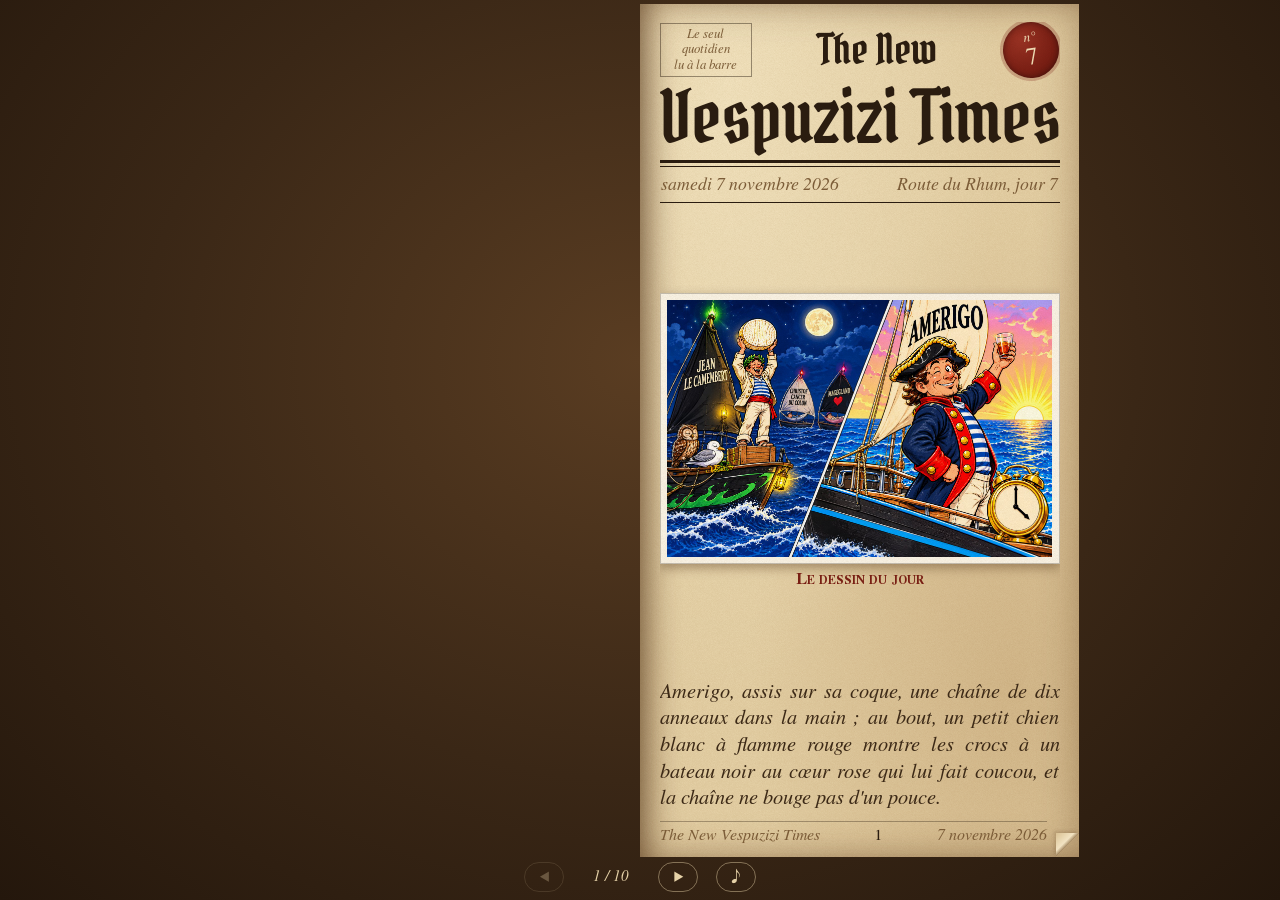
<file: 2026-11-07/index.html>
<!DOCTYPE html>
<html lang="fr"><head><meta charset="utf-8">
<meta name="viewport" content="width=device-width,initial-scale=1">
<meta name="color-scheme" content="light">
<title>The New Vespuzizi Times — n°7, samedi 7 novembre 2026</title>
<meta name="description" content="Jour 7. 2 473 milles au compteur, 2 660e au relevé de 17 h 53. Avance à l&#x27;heure du pointage : 19 milles jeudi, 14 vendredi, 20 ce soir. Le mou de vendredi ? Un prêt, remboursé avec intérêts. Dix…">
<meta name="robots" content="noindex">
<meta property="og:type" content="article">
<meta property="og:locale" content="fr_FR">
<meta property="og:site_name" content="The New Vespuzizi Times">
<meta property="og:title" content="The New Vespuzizi Times — n°7, samedi 7 novembre 2026">
<meta property="og:description" content="Jour 7. 2 473 milles au compteur, 2 660e au relevé de 17 h 53. Avance à l&#x27;heure du pointage : 19 milles jeudi, 14 vendredi, 20 ce soir. Le mou de vendredi ? Un prêt, remboursé avec intérêts. Dix…">
<meta property="og:url" content="https://qvillon-basch.github.io/new-vespuzizi-times/2026-11-07/">
<meta property="og:image" content="https://qvillon-basch.github.io/new-vespuzizi-times/2026-11-07/og-1592a9fe.jpg">
<meta property="og:image:type" content="image/jpeg">
<meta property="og:image:width" content="1200">
<meta property="og:image:height" content="630">
<meta property="og:image:alt" content="The New Vespuzizi Times : Soixante heures de laisse : la flotte au bout de la chaîne">
<meta name="twitter:card" content="summary_large_image">
<!-- Crédits : polices NVT Gothique (Pirata One) et NVT Serif (STIX General), SIL Open Font
     License 1.1, sous-ensembles renommés (assets/fonts/) ; feuilletage StPageFlip / page-flip 2.0.7,
     licence MIT (assets/page-flip-LICENSE.txt) ; son de page du domaine public
     (assets/son-page-CREDIT.txt). -->
<link rel="stylesheet" href="assets/gazette.css">
<style>:root{--fz:1.0}</style></head>
<body>
<div id="stage"><div id="bookhost"></div>
<div id="bar"><button id="prev" type="button" aria-label="Page précédente">◂</button><span id="pg"></span>
<button id="next" type="button" aria-label="Page suivante">▸</button>
<button id="snd" type="button" aria-label="Son de page">♪</button></div></div>
<div id="lb" hidden><div id="lbstage"><img id="lbimg" alt=""></div>
<button id="lbclose" type="button" aria-label="Fermer">✕</button><div id="lbhint">Pincez ou touchez deux fois pour zoomer</div></div>
<noscript><p>The New Vespuzizi Times se feuillette avec JavaScript activé.</p></noscript>
<script type="application/json" id="nvt-data">{"pages":["\u003cdiv class='inner une'>\u003cdiv class=\"une-top\">\u003cdiv class=\"ear\">Le seul quotidien\u003cbr>lu à la barre\u003c/div>\u003cdiv class=\"thenew\" data-fitw=\"\">The New\u003c/div>\u003cdiv class=\"seal\">\u003cb>n°\u003c/b>\u003cspan>7\u003c/span>\u003c/div>\u003c/div>\u003cdiv class=\"mast\" data-fitw=\"\" style=\"font-size: 5.9rem;\">Vespuzizi Times\u003c/div>\u003chr class=\"rule\">\u003chr class=\"rule2\">\u003cdiv class=\"date\" style=\"margin-bottom: calc(7.4rem);\">\u003cspan>samedi 7 novembre 2026\u003c/span>\u003cspan>Route du Rhum, jour 7\u003c/span>\u003c/div>\u003cfigure class=\"une-fig\" style=\"margin-bottom: calc(7.3rem);\">\u003cdiv class=\"frame\">\u003cimg class=\"zoom\" src=\"img/dessin.jpg\" width=\"1536\" height=\"1024\" alt=\"Le dessin du jour\">\u003c/div>\u003cfigcaption>Le dessin du jour\u003c/figcaption>\u003c/figure>\u003cp class=\"legend\">Amerigo, assis sur sa coque, une chaîne de dix anneaux dans la main&nbsp;; au bout, un petit chien blanc à flamme rouge montre les crocs à un bateau noir au cœur rose qui lui fait coucou, et la chaîne ne bouge pas d'un pouce.\u003c/p>\u003c/div>\u003cdiv class='folio'>\u003cspan>The New Vespuzizi Times\u003c/span>\u003cb>1\u003c/b>\u003cspan>7 novembre 2026\u003c/span>\u003c/div>","\u003cdiv class='inner '>\u003ch2 class=\"headline\">Soixante heures de laisse : la flotte au bout de la chaîne\u003c/h2>\u003cp class=\"lead\">Jour 7. 2 473 milles au compteur, 2 660e au relevé de 17 h 53. Avance à l'heure du pointage&nbsp;: 19 milles jeudi, 14 vendredi, 20 ce soir. Le mou de vendredi&nbsp;? Un prêt, remboursé avec intérêts. Dix bateaux tirent sur la chaîne, Amerigo tient l'autre bout, d'une main. Figure de proue&nbsp;: encore 1 742 places sur le 918e d'Isa Autissier-de-Poche, le 2 novembre. La laisse est longue. La main ne tremble pas.\u003c/p>\u003cfigure class=\"fig inline\" style=\"--h: 20.350739432011515rem;\">\u003cimg class=\"zoom\" src=\"img/photo-1.jpg\" width=\"1600\" height=\"1047\" alt=\"0 h 41. Amerigo à 20 nœuds sous spi, cinq poursuivants à portée de projecteur. Un mouchoir de poche, oui. C\" est=\"\" amerigo=\"\" qui=\"\" tient=\"\" le=\"\" mouchoir.'=\"\">\u003cfigcaption>0 h 41. Amerigo à 20 nœuds sous spi, cinq poursuivants à portée de projecteur. Un mouchoir de poche, oui. C'est Amerigo qui tient le mouchoir.\u003c/figcaption>\u003c/figure>\u003ch2>La flotte\u003c/h2>\u003cp class=\"split\">Au pointage de 17 h 51, Amerigo mène de 20 milles. Soixante-quatre heures en tête depuis le\u003c/p>\u003c/div>\u003cdiv class='folio'>\u003cspan>The New Vespuzizi Times\u003c/span>\u003cb>2\u003c/b>\u003cspan>7 novembre 2026\u003c/span>\u003c/div>","\u003cdiv class='inner full mapinner'>\u003ch2>Le Film des 24 h\u003c/h2>\u003cdiv class=\"sub\">Les routes des copains, de vendredi 18 h à samedi 18 h\u003c/div>\u003cdiv class=\"mapbox\">\u003csvg class=\"map\" xmlns=\"http://www.w3.org/2000/svg\" role=\"img\" aria-label=\"Carte animée des trajectoires des copains\">\u003c/svg>\u003c/div>\u003cdiv class=\"mapbar\">\u003cspan id=\"clock\">\u003c/span>\u003cbutton class=\"replay\" type=\"button\">↻ Rejouer\u003c/button>\u003c/div>\u003cdiv class=\"mapnote\">Un point par bateau, \u003ci>Amerigo\u003c/i> en rouge sang de bœuf.\u003c/div>\u003c/div>\u003cdiv class='folio'>\u003cspan>The New Vespuzizi Times\u003c/span>\u003cb>3\u003c/b>\u003cspan>7 novembre 2026\u003c/span>\u003c/div>","\u003cdiv class='inner '>\u003cp class=\"cont\">départ, cumulées. Personne d'autre n'a tenu deux jours.\u003c/p>\u003cp>En tête. Jean Le Camembert (4 913e) talonne, à 20 milles, six de plus qu'hier. 432 milles dans la journée, deux de moins que le patron. Le fromage colle au plateau. Le plateau avance plus vite.\u003c/p>\u003cp>Le podium. Loïc Peyronladdition (3 508e) grignote 8 milles et pointe 3e. Amerigo le reconnaît&nbsp;: la plus belle remontée du podium. À ce rythme, il le rejoint pour la prochaine Route du Rhum.\u003c/p>\u003cp>Le peloton. Maud Fontenoyade (49 927e) tient la 6e place.\u003c/p>\u003cp>La cale. Isa Autissier-de-Poche (74 666e) reprend 23 milles, 8e. Elle réclamait le vent dans le dos&nbsp;: Amerigo lui a laissé le sien, il avait fini avec. Kéké Gabart (81 214e), 9e, entre ce soir dans une zone de vent mou&nbsp;: la motricité fine passe au point mort. Ananas Tabarly (82 884e) recule de 6 milles, 10e. Même un ananas en boîte voyage plus vite. Lanterne rouge, Vasco de Gamelle (90 583e), à 622 milles, 17 de plus qu'hier&nbsp;: le Portugais recule même vers les Canaries.\u003c/p>\u003cp>Demain&nbsp;? Le deuxième à 20 milles, et un patron qui ne prête plus rien.\u003c/p>\u003c/div>\u003cdiv class='folio'>\u003cspan>The New Vespuzizi Times\u003c/span>\u003cb>4\u003c/b>\u003cspan>7 novembre 2026\u003c/span>\u003c/div>","\u003cdiv class='inner '>\u003cdiv class=\"encart chiffre\">\u003cdiv class=\"k\">Le chiffre\u003c/div>\u003cb>60\u003c/b>\u003cspan>heures de tête sans interruption depuis jeudi 5 h 41, et pas une seule main venue tirer sur la chaîne.\u003c/span>\u003c/div>\u003ch2>Le chien au bout de la chaîne\u003c/h2>\u003cp>Magegland fait coucou à Christof Cancer du Colon, GIF de Forrest Gump à l'appui, en lâchant 33 milles dans la journée. Même pour saluer, il recule.\u003c/p>\u003cp>Christof (25 773e) répond par un chien qui montre les crocs. Impressionnant. Sauf qu'il pointe 4e, à 95 milles d'Amerigo, et qu'il en a perdu 51 depuis hier. Un chien méchant, ça inquiète. Un chien méchant au bout d'une chaîne de 95 milles, ça attendrit.\u003c/p>\u003cp>«&nbsp;Quali, bien, mieux, travaillé, sérieux&nbsp;», disait-il du Times avant de résilier. Les cinq premiers mots sont encadrés. Le sixième, c'est l'avis d'un 4e.\u003c/p>\u003ch2>Le saucisson sort de sa cave\u003c/h2>\u003cp class=\"split\">449 milles en vingt-quatre heures, 19 nœuds de\u003c/p>\u003c/div>\u003cdiv class='folio'>\u003cspan>The New Vespuzizi Times\u003c/span>\u003cb>5\u003c/b>\u003cspan>7 novembre 2026\u003c/span>\u003c/div>","\u003cdiv class='inner '>\u003cp class=\"cont\">moyenne, record du jour. Olivier de Kersaucisson (42 315e) reprend 69 milles sur Amerigo et pointe 7e. Zéro message dans le groupe.\u003c/p>\u003cp>Le Brestois ne parle pas, il sèche. Absent au départ, il double tout le monde une semaine plus tard. Le saucisson vegan a trouvé la recette&nbsp;: le gras, c'est au classement. À 247 milles, il remonte sur la photo de famille. Au dernier rang, mais en cravate.\u003c/p>\u003cfigure class=\"fig inline\" style=\"--h: 20.370734263444028rem;\">\u003cimg class=\"zoom\" src=\"img/photo-2.jpg\" width=\"1600\" height=\"1048\" alt=\"13 h 06, échelle 40 milles&nbsp;: la flotte se resserre derrière Amerigo, et un bateau blanc à flamme verte entre dans le cadre, tout à droite. Olivier de Kersaucisson arrive sur la photo. En retard, comme au départ.\">\u003cfigcaption>13 h 06, échelle 40 milles&nbsp;: la flotte se resserre derrière Amerigo, et un bateau blanc à flamme verte entre dans le cadre, tout à droite. Olivier de Kersaucisson arrive sur la photo. En retard, comme au départ.\u003c/figcaption>\u003c/figure>\u003ch2>Revue de presse du large\u003c/h2>\u003cp class=\"split\">Le Moniteur du Ponton titre «&nbsp;Premier à 4 h, deuxième au réveil&nbsp;». Jean Le Camembert a juré&nbsp;: «&nbsp;J'ai pas empanné cette nuit&nbsp;!&nbsp;», puis «&nbsp;Et j'étais 1er à 4h cette nuit 😉&nbsp;». Une tête de\u003c/p>\u003c/div>\u003cdiv class='folio'>\u003cspan>The New Vespuzizi Times\u003c/span>\u003cb>6\u003c/b>\u003cspan>7 novembre 2026\u003c/span>\u003c/div>","\u003cdiv class='inner '>\u003cp class=\"cont\">course sans témoin ni classement&nbsp;: même Amerigo n'a jamais osé.\u003c/p>\u003cp>L'Écho des Alizés relève son verdict, «&nbsp;Un peu romancé l'édition du matin 😅&nbsp;». Et conclut&nbsp;: pas d'empannage, donc pas de freinage tardif. Il n'a pas freiné du tout. De la constance.\u003c/p>\u003cp>La Contre-Gazette de Magegland&nbsp;? «&nbsp;Les rotatives chauffent&nbsp;», dit-il. Celles du Times tournent à froid&nbsp;: un seul nom en tête, ça ne demande aucun effort.\u003c/p>\u003ch2>Le journal de bord du capitaine\u003c/h2>\u003cp>Amerigo a la laisse dans une main et le rhum dans l'autre. Les deux tiennent. Il entend grogner derrière, loin, et ça lui fait plaisir&nbsp;: un chenil silencieux, c'est triste. «&nbsp;Qu'ils tirent, ça les muscle&nbsp;», glisse-t-il. Il a même laissé un peu de mou au deuxième, par bonté. Un deuxième qui voit le premier se sent important. Amerigo ne se sent rien&nbsp;: il est. Sa soirée&nbsp;? Tranquille, pas immobile, la nuance échappe aux journaux d'en face. Pas de faux pas d'ici le ponton. Le chef de meute ne trébuche pas, il choisit où il pose la patte. Les autres arriveront quand on sifflera.\u003c/p>\u003c/div>\u003cdiv class='folio'>\u003cspan>The New Vespuzizi Times\u003c/span>\u003cb>7\u003c/b>\u003cspan>7 novembre 2026\u003c/span>\u003c/div>","\u003cdiv class='inner full photoinner'>\u003ch2>À bord avec Amerigo\u003c/h2>\u003cfigure class=\"fig endfig\">\u003cimg class=\"zoom\" src=\"img/bord.jpg\" width=\"1536\" height=\"1024\" alt=\"Le dessin de bord\" data-fit=\"240\" data-fitmin=\"140\" style=\"--h: 24rem;\">\u003cfigcaption>Le dessin de bord\u003c/figcaption>\u003c/figure>\u003cp class=\"legend\">Amerigo à la barre, veste bleu marine et rouge, une chaîne enroulée au poignet qui file par-dessus la poupe jusqu'à l'horizon&nbsp;; il la tient d'un doigt, le rhum dans l'autre main, sans se retourner.\u003c/p>\u003c/div>\u003cdiv class='folio'>\u003cspan>The New Vespuzizi Times\u003c/span>\u003cb>8\u003c/b>\u003cspan>7 novembre 2026\u003c/span>\u003c/div>","\u003cdiv class='inner full rankinner'>\u003cdiv class=\"banc\">\u003cdiv class=\"title\" data-fitw=\"\">Le Banc des Moussaillons\u003c/div>\u003cdiv class=\"when\">Classement des copains, samedi 7 novembre 2026, relevé de 17 h 51 · Amerigo au général : 2 660e au relevé de 17 h 53\u003c/div>\u003ctable>\u003cthead>\u003ctr class=\"grp\">\u003cth colspan=\"4\">\u003c/th>\u003cth colspan=\"2\" class=\"g24\">Dernières 24 h\u003c/th>\u003c/tr>\u003ctr>\u003cth>\u003c/th>\u003cth class=\"nm\">Moussaillon\u003c/th>\u003cth>Au gén.\u003c/th>\u003cth>Écart\u003csmall>milles\u003c/small>\u003c/th>\u003cth class=\"s24\">Milles\u003c/th>\u003cth>Vit. moy.\u003csmall>nœuds\u003c/small>\u003c/th>\u003c/tr>\u003c/thead>\u003ctbody>\u003ctr class=\"me\">\u003ctd class=\"r\">1\u003c/td>\u003ctd class=\"nm long\">\u003cb>Amerigo Vespuzizi\u003c/b>\u003c/td>\u003ctd class=\"g\">2 660\u003csup>e\u003c/sup>\u003c/td>\u003ctd>—\u003c/td>\u003ctd class=\"s24\">434\u003c/td>\u003ctd>18,3\u003c/td>\u003c/tr>\u003ctr>\u003ctd class=\"r\">2\u003c/td>\u003ctd class=\"nm long\">\u003cb>Jean Le Camembert\u003c/b>\u003c/td>\u003ctd class=\"g\">4 913\u003csup>e\u003c/sup>\u003c/td>\u003ctd>+20,1\u003c/td>\u003ctd class=\"s24\">432\u003c/td>\u003ctd>18,2\u003c/td>\u003c/tr>\u003ctr>\u003ctd class=\"r\">3\u003c/td>\u003ctd class=\"nm long\">\u003cb>Loïc Peyronladdition\u003c/b>\u003c/td>\u003ctd class=\"g\">3 508\u003csup>e\u003c/sup>\u003c/td>\u003ctd>+62,0\u003c/td>\u003ctd class=\"s24\">427\u003c/td>\u003ctd>18,0\u003c/td>\u003c/tr>\u003ctr>\u003ctd class=\"r\">4\u003c/td>\u003ctd class=\"nm long\">\u003cb>Christof Cancer du Colon\u003c/b>\u003c/td>\u003ctd class=\"g\">25 773\u003csup>e\u003c/sup>\u003c/td>\u003ctd>+94,6\u003c/td>\u003ctd class=\"s24\">398\u003c/td>\u003ctd>16,8\u003c/td>\u003c/tr>\u003ctr>\u003ctd class=\"r\">5\u003c/td>\u003ctd class=\"nm\">\u003cb>Magegland\u003c/b>\u003c/td>\u003ctd class=\"g\">32 901\u003csup>e\u003c/sup>\u003c/td>\u003ctd>+136,3\u003c/td>\u003ctd class=\"s24\">405\u003c/td>\u003ctd>17,1\u003c/td>\u003c/tr>\u003ctr>\u003ctd class=\"r\">6\u003c/td>\u003ctd class=\"nm\">\u003cb>Maud Fontenoyade\u003c/b>\u003cspan class=\"tag low\">pire 24 h\u003c/span>\u003c/td>\u003ctd class=\"g\">49 927\u003csup>e\u003c/sup>\u003c/td>\u003ctd>+215,1\u003c/td>\u003ctd class=\"s24\">369\u003c/td>\u003ctd>15,5\u003c/td>\u003c/tr>\u003ctr>\u003ctd class=\"r\">7\u003c/td>\u003ctd class=\"nm long\">\u003cb>Olivier de Kersaucisson\u003c/b>\u003cspan class=\"tag\">meilleur 24 h\u003c/span>\u003c/td>\u003ctd class=\"g\">42 315\u003csup>e\u003c/sup>\u003c/td>\u003ctd>+247,1\u003c/td>\u003ctd class=\"s24\">449\u003c/td>\u003ctd>18,9\u003c/td>\u003c/tr>\u003ctr>\u003ctd class=\"r\">8\u003c/td>\u003ctd class=\"nm long\">\u003cb>Isa Autissier-de-Poche\u003c/b>\u003c/td>\u003ctd class=\"g\">74 666\u003csup>e\u003c/sup>\u003c/td>\u003ctd>+430,1\u003c/td>\u003ctd class=\"s24\">446\u003c/td>\u003ctd>18,8\u003c/td>\u003c/tr>\u003ctr>\u003ctd class=\"r\">9\u003c/td>\u003ctd class=\"nm\">\u003cb>Kéké Gabart\u003c/b>\u003c/td>\u003ctd class=\"g\">81 214\u003csup>e\u003c/sup>\u003c/td>\u003ctd>+500,9\u003c/td>\u003ctd class=\"s24\">416\u003c/td>\u003ctd>17,5\u003c/td>\u003c/tr>\u003ctr>\u003ctd class=\"r\">10\u003c/td>\u003ctd class=\"nm\">\u003cb>Ananas Tabarly\u003c/b>\u003c/td>\u003ctd class=\"g\">82 884\u003csup>e\u003c/sup>\u003c/td>\u003ctd>+517,2\u003c/td>\u003ctd class=\"s24\">372\u003c/td>\u003ctd>15,7\u003c/td>\u003c/tr>\u003ctr>\u003ctd class=\"r\">11\u003c/td>\u003ctd class=\"nm\">\u003cb>Vasco de Gamelle\u003c/b>\u003c/td>\u003ctd class=\"g\">90 583\u003csup>e\u003c/sup>\u003c/td>\u003ctd>+622,3\u003c/td>\u003ctd class=\"s24\">382\u003c/td>\u003ctd>16,1\u003c/td>\u003c/tr>\u003c/tbody>\u003c/table>\u003c/div>\u003cdiv class=\"finale\">\u003cdiv class=\"orn\">✦ ✦ ✦\u003c/div>\u003cdiv class=\"sig\">Amerigo, 1er des copains, le bout de la chaîne qui ne grogne pas\u003c/div>\u003c/div>\u003c/div>\u003cdiv class='folio'>\u003cspan>The New Vespuzizi Times\u003c/span>\u003cb>9\u003c/b>\u003cspan>7 novembre 2026\u003c/span>\u003c/div>","\u003cdiv class='inner full raceinner'>\u003ch2>Le Film de la course\u003c/h2>\u003cdiv class=\"sub\">La 1re place des copains se loue&nbsp;: qui l'a tenue, et combien de temps, depuis le départ de Saint-Malo\u003c/div>\u003cdiv class=\"mapbox\">\u003csvg class=\"map\" xmlns=\"http://www.w3.org/2000/svg\" role=\"img\" aria-label=\"Carte animée de la course des copains\">\u003c/svg>\u003c/div>\u003cdiv class=\"leader\">\u003c/div>\u003cdiv class=\"band\">\u003ci style=\"flex:9.679;background:#2F4B7C\" title=\"Jean\">\u003c/i>\u003ci style=\"flex:15.736;background:#3D5A80\" title=\"Isa\">\u003c/i>\u003ci style=\"flex:2.275;background:#2E6B66\" title=\"Maud\">\u003c/i>\u003ci style=\"flex:4.097;background:#3D5A80\" title=\"Isa\">\u003c/i>\u003ci style=\"flex:2.205;background:#7B1F14\" title=\"Amerigo\">\u003c/i>\u003ci style=\"flex:3.656;background:#2E6B66\" title=\"Maud\">\u003c/i>\u003ci style=\"flex:1.520;background:#2F4B7C\" title=\"Jean\">\u003c/i>\u003ci style=\"flex:1.404;background:#5B6B2E\" title=\"Loïc\">\u003c/i>\u003ci style=\"flex:4.607;background:#3D5A80\" title=\"Isa\">\u003c/i>\u003ci style=\"flex:0.824;background:#7B1F14\" title=\"Amerigo\">\u003c/i>\u003ci style=\"flex:4.932;background:#2F4B7C\" title=\"Jean\">\u003c/i>\u003ci style=\"flex:3.319;background:#7A6A2A\" title=\"Kéké\">\u003c/i>\u003ci style=\"flex:3.853;background:#2F4B7C\" title=\"Jean\">\u003c/i>\u003ci style=\"flex:41.894;background:#7B1F14\" title=\"Amerigo\">\u003c/i>\u003cb class=\"rcursor\">\u003c/b>\u003c/div>\u003cdiv class=\"bandax\">\u003cspan>départ\u003c/span>\u003cspan>samedi 7\u003c/span>\u003c/div>\u003cdiv class=\"mapbar\">\u003cspan class=\"clock\">\u003c/span>\u003cbutton class=\"replay\" type=\"button\">↻ Rejouer\u003c/button>\u003c/div>\u003cdiv class=\"lessees\">Locataires de la 1re place&nbsp;: \u003cb style=\"color:#7B1F14\">Amerigo\u003c/b>&nbsp;64&nbsp;h, \u003cb style=\"color:#3D5A80\">Isa\u003c/b>&nbsp;35&nbsp;h, \u003cb style=\"color:#2F4B7C\">Jean\u003c/b>&nbsp;29&nbsp;h, \u003cb style=\"color:#2E6B66\">Maud\u003c/b>&nbsp;8&nbsp;h, \u003cb style=\"color:#7A6A2A\">Kéké\u003c/b>&nbsp;5&nbsp;h, \u003cb style=\"color:#5B6B2E\">Loïc\u003c/b>&nbsp;2&nbsp;h\u003c/div>\u003c/div>\u003cdiv class='folio'>\u003cspan>The New Vespuzizi Times\u003c/span>\u003cb>10\u003c/b>\u003cspan>7 novembre 2026\u003c/span>\u003c/div>"],"map":{"t0":1793984400.0,"span":86400.0,"tz":3600.0,"bbox":[27.437608406894203,38.650197387618036,-53.60002918602781,-27.092067942524146],"boats":[{"n":"Amerigo","me":true,"c":"#7B1F14","pts":[[420,34.4265,-45.1057],[1620,34.3629,-45.2321],[3960,34.2497,-45.4649],[5220,34.1949,-45.6034],[5820,34.168,-45.666],[6420,34.1453,-45.7321],[7080,34.1253,-45.8088],[11820,33.9408,-46.3468],[13020,33.8939,-46.4811],[15480,33.8163,-46.7645],[16680,33.7876,-46.901],[18480,33.7629,-47.1071],[21540,33.7382,-47.4425],[23280,33.7378,-47.6335],[23940,33.7436,-47.7069],[24540,33.754,-47.7738],[26280,33.7681,-47.9605],[26940,33.7669,-48.025],[32400,33.7885,-48.5314],[32940,33.7877,-48.5726],[36000,33.7939,-48.7936],[37140,33.7916,-48.8595],[38340,33.7936,-48.9379],[39660,33.8039,-49.0321],[40140,33.81,-49.0678],[40740,33.7883,-49.0854],[42660,33.6698,-49.1239],[43740,33.6082,-49.1532],[45000,33.6275,-49.2441],[47340,33.66,-49.4259],[48360,33.6145,-49.4611],[49080,33.5669,-49.4835],[50400,33.4874,-49.5314],[51420,33.4233,-49.5706],[55560,33.1614,-49.7658],[56160,33.1181,-49.7959],[58200,33.0041,-49.9111],[60960,32.8437,-50.0772],[62700,32.7572,-50.1867],[65100,32.6236,-50.3503],[66960,32.5052,-50.4861],[69120,32.3681,-50.6543],[73260,32.1337,-50.9957],[74400,32.0643,-51.0969],[78600,31.8335,-51.4845],[80520,31.6888,-51.6582],[82260,31.5689,-51.8249],[84000,31.4214,-51.9718],[85860,31.2571,-52.1224]]},{"n":"Jean","me":false,"c":"#2F4B7C","pts":[[420,34.5989,-44.9085],[1620,34.5423,-45.0431],[3960,34.4298,-45.3037],[5220,34.3726,-45.4413],[5820,34.3463,-45.5066],[6420,34.321,-45.5722],[7080,34.2953,-45.6451],[11820,34.1013,-46.1283],[13020,34.0481,-46.2571],[15480,33.9466,-46.5292],[16680,33.9024,-46.6567],[18480,33.8468,-46.8406],[21540,33.7866,-47.1505],[23280,33.7641,-47.3249],[23940,33.757,-47.391],[24540,33.7512,-47.4512],[26280,33.7375,-47.6245],[26940,33.7335,-47.6886],[32400,33.7091,-48.182],[32940,33.7092,-48.2294],[36000,33.7193,-48.4885],[37140,33.7246,-48.5766],[38340,33.7304,-48.6658],[39660,33.7372,-48.7616],[40140,33.7398,-48.7962],[40740,33.7433,-48.8396],[42660,33.756,-48.9782],[43740,33.7649,-49.0562],[45000,33.7772,-49.1497],[47340,33.8062,-49.3312],[48360,33.8211,-49.4111],[49080,33.8326,-49.4673],[50400,33.8559,-49.5692],[51420,33.8756,-49.6467],[55560,33.6851,-49.8279],[56160,33.6464,-49.8532],[58200,33.5038,-49.9448],[60960,33.3176,-50.0902],[62700,33.2025,-50.1887],[65100,33.0434,-50.3345],[66960,32.9251,-50.4543],[69120,32.7772,-50.6026],[73260,32.4917,-50.9256],[74400,32.4146,-51.0241],[78600,32.1253,-51.4024],[80520,32.0041,-51.5885],[82260,31.8983,-51.7614],[84000,31.7893,-51.934],[85860,31.6455,-52.106]]},{"n":"Loïc","me":false,"c":"#5B6B2E","pts":[[420,35.2312,-44.0596],[1620,35.1666,-44.1684],[3960,35.0365,-44.3873],[5220,34.9668,-44.5045],[5820,34.934,-44.5596],[6420,34.9014,-44.6142],[7080,34.8657,-44.6741],[11820,34.6105,-45.1064],[13020,34.5488,-45.2175],[15480,34.4387,-45.45],[16680,34.3897,-45.5665],[18480,34.321,-45.7485],[21540,34.2278,-46.0723],[23280,34.1792,-46.2534],[23940,34.1662,-46.3241],[24540,34.155,-46.3878],[26280,34.1236,-46.5661],[26940,34.1121,-46.6314],[32400,34.0391,-47.1688],[32940,34.0329,-47.2216],[36000,34.0107,-47.5167],[37140,34.0014,-47.6168],[38340,33.9883,-47.7167],[39660,33.9742,-47.824],[40140,33.9693,-47.8617],[40740,33.9659,-47.9112],[42660,33.959,-48.0692],[43740,33.9552,-48.157],[45000,33.9533,-48.2609],[47340,33.9562,-48.4502],[48360,33.9609,-48.5311],[49080,33.9642,-48.5876],[50400,33.9711,-48.6916],[51420,33.9782,-48.773],[55560,33.7628,-48.9003],[56160,33.7223,-48.9142],[58200,33.5752,-48.9649],[60960,33.358,-49.0396],[62700,33.2152,-49.0885],[65100,33.0234,-49.171],[66960,32.8716,-49.2408],[69120,32.6926,-49.3279],[73260,32.3728,-49.5403],[74400,32.295,-49.6176],[78600,32.0128,-49.9319],[80520,31.9064,-50.0894],[82260,31.8103,-50.2342],[84000,31.6877,-50.3655],[85860,31.5568,-50.5039]]},{"n":"Christof","me":false,"c":"#8C5A16","pts":[[420,35.6112,-45.4011],[1620,35.5391,-45.5193],[3960,35.4056,-45.7366],[5220,35.3409,-45.8601],[5820,35.312,-45.9221],[6420,35.2849,-45.9862],[7080,35.2562,-46.0584],[11820,35.0623,-46.5789],[13020,35.0176,-46.711],[15480,34.9224,-46.9658],[16680,34.8847,-47.0936],[18480,34.8362,-47.2859],[21540,34.7717,-47.6043],[23280,34.752,-47.7822],[23940,34.7482,-47.8494],[24540,34.7463,-47.9108],[26280,34.7465,-48.0889],[26940,34.7465,-48.1527],[32400,34.7578,-48.646],[32940,34.7601,-48.6918],[36000,34.7763,-48.9367],[37140,34.7826,-49.0245],[38340,34.791,-49.1142],[39660,34.8026,-49.2094],[40140,34.8073,-49.2434],[40740,34.8136,-49.2855],[42660,34.8369,-49.4185],[43740,34.8514,-49.4917],[45000,34.8694,-49.5758],[47340,34.9064,-49.7298],[48360,34.9077,-49.7817],[49080,34.8722,-49.7964],[50400,34.8053,-49.8255],[51420,34.751,-49.8492],[55560,34.5283,-49.9572],[56160,34.4954,-49.9734],[58200,34.3834,-50.0338],[60960,34.229,-50.1416],[62700,34.1274,-50.2228],[65100,33.9803,-50.346],[66960,33.8626,-50.4466],[69120,33.726,-50.5725],[73260,33.8199,-50.8957],[74400,33.7836,-50.9661],[78600,33.4988,-51.2548],[80520,33.3568,-51.4052],[82260,33.2284,-51.547],[84000,33.1041,-51.6958],[85860,32.9732,-51.8613]]},{"n":"Magegland","me":false,"c":"#4E3B6B","pts":[[420,36.2439,-44.4261],[1620,36.1627,-44.5517],[3960,36.0104,-44.7951],[5220,35.9298,-44.9073],[5820,35.8871,-44.9593],[6420,35.846,-45.0125],[7080,35.8027,-45.072],[11820,35.5198,-45.5018],[13020,35.4538,-45.6053],[15480,35.3285,-45.8319],[16680,35.2653,-45.9449],[18480,35.1722,-46.1119],[21540,35.0348,-46.3949],[23280,34.9683,-46.5587],[23940,34.9458,-46.6208],[24540,34.9264,-46.6769],[26280,34.8876,-46.8563],[26940,34.8757,-46.9274],[32400,34.7911,-47.4817],[32940,34.785,-47.535],[36000,34.7544,-47.8335],[37140,34.7447,-47.9388],[38340,34.7371,-48.0432],[39660,34.7327,-48.1542],[40140,34.7319,-48.1938],[40740,34.7313,-48.2428],[42660,34.7315,-48.396],[43740,34.7337,-48.4798],[45000,34.7386,-48.5743],[47340,34.7529,-48.7361],[48360,34.761,-48.8047],[49080,34.7677,-48.8549],[50400,34.7818,-48.9504],[51420,34.7942,-49.0271],[55560,34.85,-49.3432],[56160,34.859,-49.3895],[58200,34.8774,-49.5413],[60960,34.9048,-49.7423],[62700,34.9196,-49.8579],[65100,34.7775,-49.9252],[66960,34.6671,-49.9901],[69120,34.5381,-50.0783],[73260,34.273,-50.2656],[74400,34.1933,-50.3177],[78600,33.8814,-50.5239],[80520,33.7361,-50.632],[82260,33.6045,-50.7359],[84000,33.4749,-50.8478],[85860,33.3353,-50.9801]]},{"n":"Maud","me":false,"c":"#2E6B66","pts":[[420,34.4353,-43.0857],[1620,34.3855,-43.2277],[3960,34.2886,-43.5041],[5220,34.2369,-43.6516],[5820,34.2122,-43.7219],[6420,34.1876,-43.7921],[7080,34.1606,-43.8688],[11820,33.9739,-44.4216],[13020,33.9269,-44.5617],[15480,33.8338,-44.8392],[16680,33.7898,-44.9703],[18480,33.725,-45.1633],[21540,33.6196,-45.4767],[23280,33.5682,-45.6295],[23940,33.5497,-45.6843],[24540,33.5333,-45.7332],[26280,33.4876,-45.8687],[26940,33.4713,-45.9172],[32400,33.3492,-46.2792],[32940,33.3383,-46.3115],[36000,33.2839,-46.4728],[37140,33.2665,-46.5242],[38340,33.2496,-46.5742],[39660,33.2324,-46.625],[40140,33.2265,-46.6426],[40740,33.2192,-46.6642],[42660,33.1968,-46.7304],[43740,33.1845,-46.7666],[45000,33.1699,-46.8099],[47340,33.1425,-46.8911],[48360,33.1313,-46.9242],[49080,33.1238,-46.9461],[50400,33.1264,-46.9991],[51420,33.1606,-47.0728],[55560,33.3047,-47.3835],[56160,33.3261,-47.4296],[58200,33.4005,-47.5903],[60960,33.5012,-47.808],[62700,33.5661,-47.9487],[65100,33.6597,-48.1513],[66960,33.7327,-48.3096],[69120,33.8177,-48.4942],[73260,33.9787,-48.844],[74400,34.0221,-48.9384],[78600,34.1744,-49.2703],[80520,34.2396,-49.4125],[82260,34.2931,-49.5292],[84000,34.3302,-49.6277],[85860,34.209,-49.7057]]},{"n":"Olivier","me":false,"c":"#6B3B4E","pts":[[420,37.8678,-40.1526],[1620,37.759,-40.2482],[3960,37.5687,-40.4647],[5220,37.4647,-40.5792],[5820,37.4143,-40.6325],[6420,37.364,-40.6856],[7080,37.3088,-40.7438],[11820,36.9212,-41.1738],[13020,36.8259,-41.2849],[15480,36.6295,-41.5133],[16680,36.5332,-41.6252],[18480,36.3907,-41.793],[21540,36.1522,-42.077],[23280,36.0147,-42.2333],[23940,35.971,-42.3024],[24540,35.9315,-42.3648],[26280,35.7864,-42.493],[26940,35.7318,-42.5402],[32400,35.3169,-42.9717],[32940,35.2811,-43.0189],[36000,35.0864,-43.2742],[37140,35.0134,-43.3699],[38340,34.9394,-43.4668],[39660,34.8596,-43.5711],[40140,34.8293,-43.6106],[40740,34.7909,-43.6608],[42660,34.6655,-43.8244],[43740,34.5924,-43.9197],[45000,34.5062,-44.0319],[47340,34.3489,-44.2365],[48360,34.2839,-44.3208],[49080,34.2394,-44.3786],[50400,34.16,-44.4815],[51420,34.1101,-44.5607],[55560,33.9122,-44.9995],[56160,33.886,-45.0613],[58200,33.7992,-45.2665],[60960,33.7007,-45.5456],[62700,33.6408,-45.7152],[65100,33.562,-45.938],[66960,33.5058,-46.097],[69120,33.4475,-46.2615],[73260,33.3485,-46.5409],[74400,33.3243,-46.6093],[78600,33.249,-46.8214],[80520,33.2229,-46.8949],[82260,33.2021,-46.9534],[84000,33.1826,-47.0084],[85860,33.1626,-47.0645]]},{"n":"Isa","me":false,"c":"#3D5A80","pts":[[420,35.9676,-34.6885],[1620,35.9571,-34.7034],[3960,35.929,-34.7434],[5220,35.9134,-34.7654],[5820,35.9067,-34.775],[6420,35.9004,-34.784],[7080,35.8939,-34.7932],[11820,35.7416,-34.9003],[13020,35.6554,-34.9498],[15480,35.4718,-35.055],[16680,35.3765,-35.1096],[18480,35.2303,-35.1931],[21540,34.9709,-35.341],[23280,34.8163,-35.4288],[23940,34.7561,-35.463],[24540,34.7007,-35.4944],[26280,34.5381,-35.5866],[26940,34.4752,-35.6222],[32400,33.956,-35.9149],[32940,33.9047,-35.9438],[36000,33.6143,-36.1067],[37140,33.5078,-36.1663],[38340,33.3953,-36.2292],[39660,33.2701,-36.2991],[40140,33.2244,-36.3245],[40740,33.1668,-36.3566],[42660,32.9801,-36.4605],[43740,32.8738,-36.5195],[45000,32.7485,-36.5891],[47340,32.5148,-36.7185],[48360,32.4131,-36.7747],[49080,32.342,-36.8139],[50400,32.2128,-36.8852],[51420,32.1136,-36.9399],[55560,31.7161,-37.1683],[56160,31.6769,-37.2233],[58200,31.5477,-37.404],[60960,31.3817,-37.636],[62700,31.2784,-37.7801],[65100,31.1351,-37.9798],[66960,31.0209,-38.1387],[69120,30.8881,-38.3233],[73260,30.6457,-38.6594],[74400,30.581,-38.749],[78600,30.3499,-39.0686],[80520,30.2481,-39.2091],[82260,30.1582,-39.333],[84000,30.0701,-39.4544],[85860,29.9814,-39.5765]]},{"n":"Kéké","me":false,"c":"#7A6A2A","pts":[[420,36.0442,-33.1626],[1620,36.003,-33.1842],[3960,35.9192,-33.2282],[5220,35.8724,-33.2526],[5820,35.8495,-33.2647],[6420,35.8261,-33.2769],[7080,35.7998,-33.2907],[11820,35.583,-33.404],[13020,35.5161,-33.4389],[15480,35.3792,-33.5329],[16680,35.3348,-33.5979],[18480,35.2666,-33.6974],[21540,35.1269,-33.879],[23280,35.0363,-33.9936],[23940,35.0004,-34.039],[24540,34.9672,-34.0809],[26280,34.8699,-34.2038],[26940,34.833,-34.2503],[32400,34.5257,-34.6373],[32940,34.4941,-34.677],[36000,34.3121,-34.9055],[37140,34.2502,-34.9831],[38340,34.1749,-35.0773],[39660,34.0926,-35.1803],[40140,34.063,-35.2174],[40740,34.0262,-35.2633],[42660,33.908,-35.4109],[43740,33.8408,-35.4948],[45000,33.7624,-35.5924],[47340,33.6135,-35.7777],[48360,33.5458,-35.8618],[49080,33.4974,-35.922],[50400,33.4074,-36.0337],[51420,33.3372,-36.1208],[55560,33.0057,-36.3819],[56160,32.9425,-36.4075],[58200,32.7321,-36.5029],[60960,32.4803,-36.6905],[62700,32.3236,-36.8045],[65100,32.16,-36.9946],[66960,32.0467,-37.1521],[69120,31.9149,-37.3318],[73260,31.6453,-37.6534],[74400,31.5755,-37.7433],[78600,31.3449,-38.0832],[80520,31.2419,-38.2356],[82260,31.1501,-38.373],[84000,31.0629,-38.5096],[85860,30.9768,-38.6544]]},{"n":"Ananas","me":false,"c":"#4B4B4B","pts":[[420,35.961,-33.2762],[1620,35.9214,-33.2943],[3960,35.8434,-33.3292],[5220,35.8032,-33.3505],[5820,35.7847,-33.3622],[6420,35.7667,-33.3751],[7080,35.7471,-33.3908],[11820,35.6005,-33.5599],[13020,35.5617,-33.6167],[15480,35.4817,-33.7428],[16680,35.4424,-33.8065],[18480,35.3837,-33.9045],[21540,35.2806,-34.0794],[23280,35.2207,-34.1834],[23940,35.1966,-34.2239],[24540,35.1741,-34.2614],[26280,35.1084,-34.371],[26940,35.0832,-34.4126],[32400,34.8694,-34.7571],[32940,34.848,-34.7913],[36000,34.7246,-34.9825],[37140,34.6798,-35.0551],[38340,34.6355,-35.1346],[39660,34.5885,-35.2239],[40140,34.5717,-35.2567],[40740,34.5508,-35.2979],[42660,34.4843,-35.4309],[43740,34.4471,-35.5063],[45000,34.4044,-35.5946],[47340,34.3255,-35.759],[48360,34.292,-35.8313],[49080,34.2692,-35.8827],[50400,34.2012,-35.9815],[51420,34.1288,-36.0634],[55560,33.8574,-36.4217],[56160,33.8198,-36.4754],[58200,33.6933,-36.6591],[60960,33.5304,-36.9149],[62700,33.4303,-37.0785],[65100,33.2978,-37.3093],[66960,33.201,-37.489],[69120,33.0918,-37.693],[73260,32.886,-38.0762],[74400,32.8331,-38.1834],[78600,32.6581,-38.5909],[80520,32.5751,-38.7741],[82260,32.4982,-38.9351],[84000,32.4289,-39.0955],[85860,32.3694,-39.2693]]},{"n":"Vasco","me":false,"c":"#5E3A1E","pts":[[420,31.189,-28.5697],[1620,31.1982,-28.6791],[3960,31.1982,-28.8685],[5220,31.1982,-28.9633],[5820,31.1982,-29.0064],[6420,31.1982,-29.0479],[7080,31.1982,-29.0916],[11820,31.139,-29.2931],[13020,31.0747,-29.305],[15480,30.9544,-29.3304],[16680,30.9544,-29.3871],[18480,30.9544,-29.4845],[21540,30.9544,-29.6568],[23280,30.9544,-29.7612],[23940,30.9544,-29.8034],[24540,30.9544,-29.8433],[26280,30.9544,-29.9606],[26940,30.9544,-29.9973],[32400,30.9527,-30.1768],[32940,30.9364,-30.2193],[36000,30.8254,-30.5097],[37140,30.7813,-30.6252],[38340,30.7362,-30.7431],[39660,30.6879,-30.8691],[40140,30.6707,-30.9141],[40740,30.6494,-30.9699],[42660,30.5807,-31.149],[43740,30.5415,-31.2513],[45000,30.4948,-31.373],[47340,30.4051,-31.6069],[48360,30.366,-31.7087],[49080,30.3384,-31.7804],[50400,30.2729,-31.9085],[51420,30.2015,-32.0024],[55560,29.9112,-32.3794],[56160,29.8692,-32.4331],[58200,29.7281,-32.6137],[60960,29.5401,-32.854],[62700,29.4238,-33.0023],[65100,29.267,-33.2022],[66960,29.147,-33.3548],[69120,29.0101,-33.5288],[73260,28.7569,-33.85],[74400,28.6886,-33.9365],[78600,28.4568,-34.2296],[80520,28.3545,-34.3587],[82260,28.2654,-34.4711],[84000,28.2228,-34.5691],[85860,28.22,-34.6612]]}],"land":[[36.98,-25.176,-25.05],[37.737,-25.681,-25.681],[37.737,-25.555,-25.302],[37.8,-25.807,-25.176],[37.864,-25.807,-25.744],[38.431,-28.457,-28.079],[38.495,-28.521,-28.268],[38.558,-28.71,-28.647],[38.558,-28.521,-28.394],[38.558,-27.826,-27.763],[38.621,-28.773,-28.647],[38.621,-28.016,-27.953],[38.684,-28.205,-28.079],[38.684,-27.322,-27.069],[38.747,-28.268,-28.268],[38.747,-27.385,-27.069],[39.062,-28.016,-28.016],[39.378,-31.234,-31.234],[39.441,-31.234,-31.171],[39.504,-31.234,-31.171],[39.693,-31.108,-31.108]],"landStep":0.0631,"grat":5,"scaleNm":200,"places":[]},"mapPage":2,"race":{"t0":1793553240.0,"span":517020.0,"tz":3600.0,"bbox":[26.771980028663496,52.628393330462906,-54.88741211276013,-0.05702648114528319],"boats":[{"n":"Amerigo","me":true,"c":"#7B1F14","pts":[[0,49.1009,-4.4574],[8820,49.3398,-5.6878],[14520,49.5246,-6.3606],[21900,49.7783,-7.4016],[29100,49.9623,-8.5235],[36300,50.187,-9.6139],[44040,50.4084,-10.6959],[50700,50.7118,-11.5568],[58380,50.3554,-12.4615],[65100,49.9708,-13.3444],[72240,49.5739,-14.2883],[79980,49.1099,-15.2809],[86460,48.8604,-16.1556],[94140,48.5991,-17.2734],[101340,48.2865,-18.2944],[108000,47.9919,-19.2154],[117000,47.8716,-20.2431],[123000,47.5848,-20.8548],[131400,47.1177,-21.6718],[137400,46.8277,-22.1098],[145500,46.3943,-22.6932],[152160,46.041,-23.2081],[162000,45.5175,-23.9494],[168600,45.2508,-24.4542],[175740,45.6211,-24.8204],[181260,45.6702,-25.1513],[189000,45.4274,-25.7181],[194640,45.23,-26.0784],[202500,44.9484,-26.3943],[209100,44.8103,-26.5653],[218100,44.6861,-26.9034],[227100,44.612,-27.293],[233580,44.4212,-27.5349],[237840,44.3007,-27.7198],[245460,44.0865,-28.1138],[254460,43.8325,-28.6565],[259680,43.7045,-29.059],[266760,43.5668,-29.6254],[274320,43.3832,-30.4125],[284160,43.0583,-31.57],[288240,42.9031,-32.086],[296160,42.7441,-32.937],[302460,42.6536,-33.1391],[310260,42.1855,-33.6304],[317100,41.9119,-33.968],[324360,41.3305,-34.5091],[331560,40.8324,-35.1921],[340020,40.2952,-36.0538],[349380,39.763,-37.0614],[356580,39.3467,-37.7821],[363900,38.9404,-38.5704],[367440,38.7564,-38.9419],[374700,38.3347,-39.5924],[384360,37.6768,-40.5047],[390900,37.2058,-41.1173],[396300,36.7819,-41.6007],[405900,36.0437,-42.4846],[410700,35.6915,-42.9542],[418500,35.1344,-43.7184],[426180,34.7044,-44.5292],[432780,34.3629,-45.2321],[442980,33.9408,-46.3468],[446640,33.8163,-46.7645],[454440,33.7378,-47.6335],[463560,33.7885,-48.5314],[468300,33.7916,-48.8595],[476160,33.6275,-49.2441],[482580,33.4233,-49.5706],[492120,32.8437,-50.0772],[498120,32.5052,-50.4861],[504420,32.1337,-50.9957],[511680,31.6888,-51.6582],[517020,31.2571,-52.1224]]},{"n":"Jean","me":false,"c":"#2F4B7C","pts":[[0,49.0515,-4.4445],[8820,49.1917,-5.66],[14520,49.3429,-6.3735],[21900,49.55,-7.3836],[29100,49.7564,-8.4273],[36300,49.9561,-9.4949],[44040,50.1675,-10.5867],[50700,50.463,-11.449],[58380,50.7556,-12.2848],[65100,50.377,-13.191],[72240,49.9908,-14.1532],[79980,49.5014,-15.1514],[86460,49.194,-16.0651],[94140,48.8783,-17.2103],[101340,48.5625,-18.2628],[108000,48.2694,-19.2091],[117000,47.9093,-20.365],[123000,47.719,-20.9729],[131400,47.4364,-21.8711],[137400,47.2479,-22.3586],[145500,46.915,-22.8327],[152160,46.6285,-23.2897],[162000,46.2046,-24.0443],[168600,45.9085,-24.5904],[175740,45.765,-25.0971],[181260,45.5626,-25.4462],[189000,45.3193,-25.8931],[194640,45.1604,-26.1941],[202500,44.9555,-26.475],[209100,44.7928,-26.6167],[218100,44.6954,-26.9667],[227100,44.7436,-27.3911],[233580,44.5584,-27.6531],[237840,44.4333,-27.8491],[245460,44.1835,-28.2675],[254460,43.8971,-28.8141],[259680,43.7408,-29.2071],[266760,43.583,-29.7929],[274320,43.3642,-30.5879],[284160,43.0127,-31.7378],[288240,42.8749,-32.2602],[296160,42.7424,-32.9458],[302460,42.6842,-33.1521],[310260,42.3849,-33.6769],[317100,42.1388,-33.8779],[324360,41.6353,-34.3475],[331560,41.1467,-35.0085],[340020,40.5984,-35.8383],[349380,40.0142,-36.822],[356580,39.6123,-37.5691],[363900,39.1889,-38.3195],[367440,38.9356,-38.6658],[374700,38.4799,-39.3285],[384360,37.8244,-40.2398],[390900,37.3521,-40.8487],[396300,36.9849,-41.3879],[405900,36.2711,-42.309],[410700,35.9091,-42.7729],[418500,35.3257,-43.5155],[426180,34.8624,-44.3094],[432780,34.5423,-45.0431],[442980,34.1013,-46.1283],[446640,33.9466,-46.5292],[454440,33.7641,-47.3249],[463560,33.7091,-48.182],[468300,33.7246,-48.5766],[476160,33.7772,-49.1497],[482580,33.8756,-49.6467],[492120,33.3176,-50.0902],[498120,32.9251,-50.4543],[504420,32.4917,-50.9256],[511680,32.0041,-51.5885],[517020,31.6455,-52.106]]},{"n":"Loïc","me":false,"c":"#5B6B2E","pts":[[0,49.006,-4.4209],[8820,49.222,-5.6109],[14520,49.3946,-6.3164],[21900,49.6121,-7.29],[29100,49.7936,-8.2685],[36300,49.9808,-9.2782],[44040,50.1934,-10.3393],[50700,50.4503,-11.1985],[58380,50.3311,-12.103],[65100,49.9755,-12.9292],[72240,49.6113,-13.8239],[79980,49.2307,-14.8096],[86460,48.9372,-15.6572],[94140,48.5383,-16.6278],[101340,48.1473,-17.5156],[108000,47.805,-18.328],[117000,47.428,-19.4292],[123000,47.2088,-20.0879],[131400,46.863,-21.0032],[137400,46.9857,-21.4906],[145500,46.6119,-22.3866],[152160,46.2784,-23.022],[162000,45.8046,-23.8579],[168600,45.5123,-24.4395],[175740,45.5538,-24.8911],[181260,45.4921,-25.2589],[189000,45.3149,-25.7425],[194640,45.1019,-26.0469],[202500,44.8049,-26.3409],[209100,44.6002,-26.487],[218100,44.4991,-26.828],[227100,44.7516,-27.2695],[233580,44.6414,-27.5129],[237840,44.5182,-27.6744],[245460,44.2928,-28.0536],[254460,44.0628,-28.597],[259680,43.921,-28.9864],[266760,43.7389,-29.5578],[274320,43.5461,-30.3225],[284160,43.3112,-31.4866],[288240,43.2238,-31.9972],[296160,43.1571,-32.8425],[302460,43.1465,-32.9365],[310260,43.0391,-33.562],[317100,42.9319,-34.1388],[324360,42.7374,-34.7058],[331560,42.2403,-35.2854],[340020,41.6371,-36.0269],[349380,40.9998,-36.9028],[356580,40.5348,-37.6051],[363900,40.0329,-38.2758],[367440,39.8196,-38.6273],[374700,39.3512,-39.2946],[384360,38.6581,-40.1167],[390900,38.1333,-40.6041],[396300,37.6952,-41.0054],[405900,36.9007,-41.6917],[410700,36.5114,-42.0445],[418500,35.9701,-42.758],[426180,35.525,-43.5229],[432780,35.1666,-44.1684],[442980,34.6105,-45.1064],[446640,34.4387,-45.45],[454440,34.1792,-46.2534],[463560,34.0391,-47.1688],[468300,34.0014,-47.6168],[476160,33.9533,-48.2609],[482580,33.9782,-48.773],[492120,33.358,-49.0396],[498120,32.8716,-49.2408],[504420,32.3728,-49.5403],[511680,31.9064,-50.0894],[517020,31.5568,-50.5039]]},{"n":"Christof","me":false,"c":"#8C5A16","pts":[[0,49.0951,-4.3806],[8820,49.2901,-5.6215],[14520,49.4455,-6.33],[21900,49.7239,-7.3635],[29100,49.951,-8.4713],[36300,50.2776,-9.5424],[44040,50.7265,-10.6084],[50700,51.0881,-11.4319],[58380,50.9122,-12.3821],[65100,50.5907,-13.3126],[72240,50.3445,-14.3097],[79980,50.0865,-15.3383],[86460,49.8883,-16.282],[94140,49.7537,-17.4608],[101340,49.6958,-18.5799],[108000,49.6714,-19.6011],[117000,49.657,-20.9297],[123000,49.6479,-21.7326],[131400,49.7009,-22.7405],[137400,49.7478,-23.4344],[145500,49.795,-23.7152],[152160,49.7509,-23.8273],[162000,49.5051,-24.2507],[168600,49.2553,-24.604],[175740,48.9001,-24.6845],[181260,48.6242,-24.7486],[189000,48.2233,-24.9235],[194640,47.9171,-25.1644],[202500,47.4475,-25.5671],[209100,47.0359,-25.9171],[218100,46.5106,-26.3599],[227100,46.0312,-26.9483],[233580,45.7974,-27.4111],[237840,45.6642,-27.6524],[245460,45.4342,-27.9947],[254460,45.1468,-28.3816],[259680,45.0131,-28.6492],[266760,44.8213,-29.1368],[274320,44.5945,-29.7953],[284160,44.3032,-30.9659],[288240,44.1768,-31.5089],[296160,43.9237,-32.5927],[302460,43.8508,-32.8577],[310260,43.6674,-33.221],[317100,43.3874,-33.8405],[324360,43.0642,-34.4981],[331560,42.6592,-35.142],[340020,42.0816,-35.9805],[349380,41.4542,-36.9767],[356580,40.9147,-37.7381],[363900,40.3724,-38.5102],[367440,40.1269,-38.8912],[374700,39.6342,-39.6563],[384360,38.9777,-40.6675],[390900,38.5365,-41.3418],[396300,38.1429,-41.9004],[405900,37.4127,-42.8571],[410700,37.0461,-43.3085],[418500,36.4316,-44.0443],[426180,35.9322,-44.8528],[432780,35.5391,-45.5193],[442980,35.0623,-46.5789],[446640,34.9224,-46.9658],[454440,34.752,-47.7822],[463560,34.7578,-48.646],[468300,34.7826,-49.0245],[476160,34.8694,-49.5758],[482580,34.751,-49.8492],[492120,34.229,-50.1416],[498120,33.8626,-50.4466],[504420,33.8199,-50.8957],[511680,33.3568,-51.4052],[517020,32.9732,-51.8613]]},{"n":"Magegland","me":false,"c":"#4E3B6B","pts":[[11580,49.3714,-5.697],[14520,49.4528,-6.0651],[21900,49.735,-7.0674],[29100,50.0041,-8.1339],[36300,50.3128,-9.2171],[44040,50.7576,-10.2906],[50700,51.1417,-11.1289],[58380,51.1804,-12.0171],[65100,50.946,-12.9039],[72240,50.6236,-13.8444],[79980,50.535,-14.6216],[86460,50.2736,-15.5413],[94140,50.2292,-16.7288],[101340,50.2127,-17.8948],[108000,50.2259,-18.9848],[117000,50.2413,-20.3609],[123000,50.2513,-21.2633],[131400,50.2638,-22.3776],[137400,50.2325,-23.0545],[145500,50.1041,-23.4539],[152160,50.0731,-23.6366],[162000,49.7856,-24.065],[168600,49.667,-24.5467],[175740,49.5298,-24.8857],[181260,49.4165,-25.09],[189000,49.35,-25.6579],[194640,49.2763,-26.1014],[202500,49.2359,-26.6962],[209100,49.1323,-27.3218],[218100,49.0562,-27.8055],[227100,48.8807,-27.9148],[233580,48.7059,-28.0421],[237840,48.5932,-28.17],[245460,48.4084,-28.3944],[254460,48.2123,-28.4661],[259680,48.081,-28.7598],[266760,47.8685,-29.2918],[274320,47.6468,-29.7894],[284160,47.3675,-30.4535],[288240,47.2322,-30.7608],[296160,46.9067,-31.4966],[302460,46.6014,-32.1828],[310260,46.1556,-33.1154],[317100,45.7256,-33.8913],[324360,45.4568,-34.3662],[331560,44.9663,-35.2447],[340020,44.3006,-36.2446],[349380,43.3963,-37.1896],[356580,42.7326,-37.8741],[363900,42.0564,-38.5548],[367440,41.7298,-38.862],[374700,41.064,-39.4835],[384360,40.1944,-40.2858],[390900,39.608,-40.8211],[396300,39.121,-41.2622],[405900,38.2614,-42.0536],[410700,37.8726,-42.4991],[418500,37.256,-43.2471],[426180,36.6239,-43.892],[432780,36.1627,-44.5517],[442980,35.5198,-45.5018],[446640,35.3285,-45.8319],[454440,34.9683,-46.5587],[463560,34.7911,-47.4817],[468300,34.7447,-47.9388],[476160,34.7386,-48.5743],[482580,34.7942,-49.0271],[492120,34.9048,-49.7423],[498120,34.6671,-49.9901],[504420,34.273,-50.2656],[511680,33.7361,-50.632],[517020,33.3353,-50.9801]]},{"n":"Maud","me":false,"c":"#2E6B66","pts":[[0,49.2336,-4.4053],[8820,49.4856,-5.5983],[14520,49.5539,-6.2551],[21900,49.6657,-7.2334],[29100,49.7801,-8.2377],[36300,49.8673,-9.1951],[44040,49.9474,-10.1187],[50700,50.2898,-11.0615],[58380,50.3057,-11.9805],[65100,49.965,-12.865],[72240,49.5434,-13.7972],[79980,49.091,-14.8126],[86460,48.7103,-15.6714],[94140,48.2504,-16.6998],[101340,47.8273,-17.6382],[108000,47.484,-18.5194],[117000,47.0365,-19.6616],[123000,46.7573,-20.3692],[131400,46.4039,-21.2599],[137400,46.2462,-21.7658],[145500,46.0489,-22.4709],[152160,45.8948,-23.0195],[162000,45.6482,-23.8378],[168600,45.4286,-24.4034],[175740,45.2254,-24.9247],[181260,45.0874,-25.2779],[189000,44.9909,-25.5751],[194640,45.0858,-25.8002],[202500,44.9018,-26.2008],[209100,44.7732,-26.403],[218100,44.5488,-26.6981],[227100,44.3272,-26.9244],[233580,44.1779,-27.0597],[237840,44.0672,-27.1643],[245460,43.8478,-27.394],[254460,43.5063,-27.7497],[259680,43.3089,-27.9545],[266760,43.017,-28.3357],[274320,42.7292,-28.9405],[284160,42.2721,-29.8953],[288240,42.0639,-30.3277],[296160,41.7967,-31.2978],[302460,41.6254,-32.0434],[310260,41.6762,-32.4511],[317100,41.4759,-32.8335],[324360,41.0095,-33.2973],[331560,40.3986,-33.8828],[340020,39.7111,-34.6099],[349380,38.9632,-35.4318],[356580,38.5156,-36.0736],[363900,38.0587,-36.6833],[367440,37.7947,-36.9743],[374700,37.3113,-37.5495],[384360,36.9431,-38.3182],[390900,36.6835,-38.8578],[396300,36.3992,-39.3516],[405900,35.8329,-40.249],[410700,35.536,-40.7397],[418500,35.0588,-41.5748],[426180,34.6653,-42.4521],[432780,34.3855,-43.2277],[442980,33.9739,-44.4216],[446640,33.8338,-44.8392],[454440,33.5682,-45.6295],[463560,33.3492,-46.2792],[468300,33.2665,-46.5242],[476160,33.1699,-46.8099],[482580,33.1606,-47.0728],[492120,33.5012,-47.808],[498120,33.7327,-48.3096],[504420,33.9787,-48.844],[511680,34.2396,-49.4125],[517020,34.209,-49.7057]]},{"n":"Olivier","me":false,"c":"#6B3B4E","pts":[[0,48.9863,-2.822],[8820,49.4239,-3.9366],[14520,49.457,-4.7011],[21900,49.7146,-5.7928],[29100,49.8174,-6.5037],[36300,49.7398,-6.8011],[44040,49.6475,-7.1543],[50700,49.8544,-7.8445],[58380,50.2095,-8.7369],[65100,50.48,-9.5116],[72240,50.7867,-10.295],[79980,50.5098,-11.12],[86460,50.0851,-11.913],[94140,49.7003,-12.9527],[101340,49.4431,-14.0193],[108000,49.2131,-15.0395],[117000,48.8949,-16.4264],[123000,48.6927,-17.3166],[131400,48.4365,-18.4711],[137400,48.3102,-19.2067],[145500,48.1495,-20.1815],[152160,48.0197,-20.9671],[162000,47.8485,-22.1463],[168600,47.774,-22.9374],[175740,47.7683,-23.75],[181260,47.7687,-24.3276],[189000,47.4918,-25.163],[194640,47.2879,-25.7164],[202500,47.0092,-26.4111],[209100,46.8122,-26.8339],[218100,46.5914,-27.161],[227100,46.3665,-27.2851],[233580,46.5103,-27.5159],[237840,46.4904,-27.7325],[245460,46.4817,-28.0662],[254460,46.3867,-28.4137],[259680,46.1835,-28.6813],[266760,45.9506,-29.1058],[274320,45.7171,-29.5468],[284160,45.3887,-30.2738],[288240,45.2285,-30.6114],[296160,44.9826,-31.4214],[302460,44.949,-32.2041],[310260,44.7305,-32.7945],[317100,44.6692,-32.9559],[324360,44.6089,-33.0467],[331560,44.5701,-33.073],[340020,44.2195,-33.2242],[349380,43.7594,-33.8537],[356580,43.3373,-34.4963],[363900,42.8219,-35.1317],[367440,42.6225,-35.4214],[374700,42.2475,-35.9857],[384360,41.7762,-36.6903],[390900,41.4615,-37.1578],[396300,41.0596,-37.5059],[405900,40.2384,-38.1822],[410700,39.8114,-38.5625],[418500,39.1584,-39.2383],[426180,38.3995,-39.7779],[432780,37.759,-40.2482],[442980,36.9212,-41.1738],[446640,36.6295,-41.5133],[454440,36.0147,-42.2333],[463560,35.3169,-42.9717],[468300,35.0134,-43.3699],[476160,34.5062,-44.0319],[482580,34.1101,-44.5607],[492120,33.7007,-45.5456],[498120,33.5058,-46.097],[504420,33.3485,-46.5409],[511680,33.2229,-46.8949],[517020,33.1626,-47.0645]]},{"n":"Isa","me":false,"c":"#3D5A80","pts":[[0,48.9219,-4.363],[8820,49.1005,-5.5636],[14520,49.3232,-6.2941],[21900,49.5946,-7.3041],[29100,49.8465,-8.357],[36300,50.1127,-9.4353],[44040,50.2367,-10.4651],[50700,49.7546,-11.0725],[58380,49.2305,-11.9757],[65100,48.8087,-12.8292],[72240,48.3454,-13.7584],[79980,47.8713,-14.7006],[86460,47.46,-15.5112],[94140,46.9832,-16.4428],[101340,46.5267,-17.3269],[108000,46.1049,-18.1375],[117000,45.5914,-19.1157],[123000,45.3533,-19.5662],[131400,45.0317,-20.1718],[137400,44.8013,-20.6038],[145500,44.4181,-21.318],[152160,44.1233,-21.8644],[162000,43.7207,-22.6061],[168600,43.5268,-22.9616],[175740,43.3038,-23.369],[181260,43.1502,-23.6487],[189000,43.0339,-24.0154],[194640,42.8897,-24.2783],[202500,42.6789,-24.5655],[209100,42.519,-24.7828],[218100,42.27,-25.1199],[227100,42.3042,-25.4381],[233580,42.3083,-25.6372],[237840,42.2769,-25.7078],[245460,42.1215,-26.0569],[254460,41.8492,-26.6665],[259680,41.6779,-27.0489],[266760,41.4359,-27.636],[274320,41.2477,-28.3247],[284160,40.8518,-29.0278],[288240,40.6498,-29.3039],[296160,40.2052,-29.9087],[302460,39.9711,-30.2256],[310260,39.9053,-30.3144],[317100,39.5729,-30.6062],[324360,39.1851,-30.9654],[331560,38.9447,-31.2692],[340020,38.7365,-31.7035],[349380,38.6025,-32.2364],[356580,38.5527,-32.6636],[363900,37.9336,-33.0063],[367440,37.6038,-33.151],[374700,37.0477,-33.4918],[384360,36.4567,-33.79],[390900,36.1687,-34.0227],[396300,36.0432,-34.1784],[405900,35.9361,-34.5338],[410700,35.9256,-34.5591],[418500,35.9189,-34.5747],[426180,35.9852,-34.6634],[432780,35.9571,-34.7034],[442980,35.7416,-34.9003],[446640,35.4718,-35.055],[454440,34.8163,-35.4288],[463560,33.956,-35.9149],[468300,33.5078,-36.1663],[476160,32.7485,-36.5891],[482580,32.1136,-36.9399],[492120,31.3817,-37.636],[498120,31.0209,-38.1387],[504420,30.6457,-38.6594],[511680,30.2481,-39.2091],[517020,29.9814,-39.5765]]},{"n":"Kéké","me":false,"c":"#7A6A2A","pts":[[0,49.27,-4.1613],[8820,49.4238,-5.1857],[14520,49.4953,-5.8088],[21900,49.6124,-6.7481],[29100,49.8147,-7.7199],[36300,50.0121,-8.7332],[44040,50.2477,-9.8679],[50700,50.5273,-10.7834],[58380,50.5189,-11.2111],[65100,50.4074,-11.5463],[72240,49.7647,-12.0349],[79980,49.0924,-12.7228],[86460,48.5511,-13.4185],[94140,47.9691,-14.2581],[101340,47.4854,-15.2289],[108000,47.0526,-16.1023],[117000,46.5417,-17.1776],[123000,46.1818,-17.9122],[131400,45.6604,-18.859],[137400,45.2283,-19.4655],[145500,44.5424,-20.1775],[152160,43.9146,-20.7069],[162000,43.0194,-21.4767],[168600,42.4472,-21.8829],[175740,41.9046,-22.1107],[181260,41.5624,-22.3081],[189000,41.1929,-22.5483],[194640,40.9999,-22.6732],[202500,40.9114,-22.8056],[209100,40.8184,-22.9574],[218100,40.6471,-23.2367],[227100,40.4357,-23.5548],[233580,40.1937,-23.8118],[237840,39.995,-24.0221],[245460,39.5605,-24.48],[254460,39.0285,-25.0366],[259680,38.7526,-25.3237],[266760,38.3356,-25.802],[274320,38.0235,-26.4627],[284160,37.7513,-27.0368],[288240,37.6324,-27.2868],[296160,37.418,-27.7368],[302460,37.354,-27.8708],[310260,37.4936,-28.1345],[317100,37.743,-28.5097],[324360,37.9337,-28.8295],[331560,38.2016,-29.1478],[340020,38.2946,-29.5018],[349380,37.9903,-29.9105],[356580,37.9275,-30.1757],[363900,37.8109,-30.5236],[367440,37.7367,-30.7449],[374700,37.5713,-31.237],[384360,37.4307,-31.6545],[390900,37.3461,-31.9053],[396300,37.1781,-32.1323],[405900,36.7214,-32.563],[410700,36.5284,-32.7442],[418500,36.3038,-32.9546],[426180,36.1722,-33.0774],[432780,36.003,-33.1842],[442980,35.583,-33.404],[446640,35.3792,-33.5329],[454440,35.0363,-33.9936],[463560,34.5257,-34.6373],[468300,34.2502,-34.9831],[476160,33.7624,-35.5924],[482580,33.3372,-36.1208],[492120,32.4803,-36.6905],[498120,32.0467,-37.1521],[504420,31.6453,-37.6534],[511680,31.2419,-38.2356],[517020,30.9768,-38.6544]]},{"n":"Ananas","me":false,"c":"#4B4B4B","pts":[[0,49.3227,-4.2363],[8820,49.4742,-5.4339],[14520,49.5477,-6.1056],[21900,49.6372,-7.0504],[29100,49.7438,-7.9852],[36300,49.8381,-8.8132],[44040,49.5727,-9.5335],[50700,48.9401,-10.0411],[58380,48.1964,-10.6725],[65100,47.5542,-11.2263],[72240,46.9598,-11.9345],[79980,46.3087,-12.7059],[86460,45.7372,-13.3169],[94140,45.0321,-14.0048],[101340,44.3735,-14.6739],[108000,43.8388,-15.3174],[117000,43.4995,-16.1455],[123000,43.3017,-16.6772],[131400,43.0096,-17.3541],[137400,42.7839,-17.8001],[145500,42.2456,-18.4559],[152160,41.6896,-18.9637],[168600,40.7112,-19.6918],[175740,40.4244,-19.8525],[181260,40.2265,-19.9765],[189000,39.997,-20.1799],[194640,39.8176,-20.3666],[202500,39.6026,-20.6388],[209100,39.3999,-20.8705],[218100,39.0748,-21.1663],[227100,38.6566,-21.4752],[233580,38.3973,-21.8562],[237840,38.2316,-22.1556],[245460,37.8427,-22.7875],[254460,37.4678,-23.4138],[259680,37.3282,-23.7587],[266760,37.1268,-24.2551],[274320,36.8356,-24.9705],[284160,36.7373,-25.9062],[288240,36.9316,-26.3103],[296160,37.1826,-26.8337],[302460,37.2925,-27.0635],[310260,37.4922,-27.4819],[317100,37.7179,-27.9305],[324360,38.0758,-28.3545],[331560,38.4284,-28.7181],[340020,38.8657,-29.1695],[349380,38.7178,-29.6409],[356580,38.3357,-30.0654],[363900,37.9178,-30.5272],[367440,37.7485,-30.7765],[374700,37.4166,-31.2756],[384360,37.0977,-31.7531],[390900,36.9169,-32.0228],[396300,36.7627,-32.2783],[405900,36.566,-32.7781],[410700,36.4787,-32.973],[418500,36.3245,-33.1717],[426180,36.127,-33.2159],[432780,35.9214,-33.2943],[442980,35.6005,-33.5599],[446640,35.4817,-33.7428],[454440,35.2207,-34.1834],[463560,34.8694,-34.7571],[468300,34.6798,-35.0551],[476160,34.4044,-35.5946],[482580,34.1288,-36.0634],[492120,33.5304,-36.9149],[498120,33.201,-37.489],[504420,32.886,-38.0762],[511680,32.5751,-38.7741],[517020,32.3694,-39.2693]]},{"n":"Vasco","me":false,"c":"#5E3A1E","pts":[[0,49.1187,-4.4701],[8820,49.2946,-5.6483],[14520,49.4844,-6.3315],[21900,49.5915,-7.2879],[29100,49.6503,-8.2037],[36300,49.6805,-8.8693],[44040,49.7081,-9.4808],[50700,49.3773,-9.8893],[58380,48.6853,-10.5452],[65100,48.0524,-11.1405],[72240,47.4415,-11.8426],[79980,46.7653,-12.5667],[86460,46.1567,-13.1379],[94140,45.4808,-13.876],[101340,44.8552,-14.5681],[108000,44.3912,-15.2933],[117000,43.8112,-16.3271],[123000,43.4464,-16.9721],[131400,43.0194,-17.7224],[137400,42.5666,-17.9886],[145500,41.832,-18.5181],[152160,41.3,-18.8697],[162000,40.805,-19.1511],[168600,40.5808,-19.289],[175740,40.3129,-19.4616],[181260,40.1002,-19.5894],[189000,39.808,-19.71],[194640,39.6061,-19.8374],[202500,39.3889,-20.022],[209100,39.2128,-20.1901],[218100,38.9223,-20.4059],[227100,38.4059,-20.5778],[233580,37.9848,-20.7996],[237840,37.7166,-20.9821],[245460,37.2711,-21.4732],[254460,36.8912,-22.0244],[259680,36.7489,-22.3604],[266760,36.5389,-22.9041],[274320,36.2713,-23.445],[284160,35.9813,-24.2707],[288240,35.898,-24.567],[296160,35.7953,-24.9348],[302460,35.7512,-25.0926],[310260,35.577,-25.1995],[317100,35.2579,-25.2991],[324360,34.8604,-25.3195],[331560,34.5021,-25.4201],[340020,34.0247,-25.5535],[349380,33.4255,-25.7073],[356580,32.9572,-25.8262],[363900,32.4741,-25.9483],[367440,32.2485,-26.0051],[374700,31.819,-26.1128],[384360,31.3927,-26.2192],[390900,31.1774,-26.2727],[396300,31.0441,-26.3044],[405900,30.9206,-26.3987],[410700,30.9402,-26.6408],[418500,30.954,-27.2159],[426180,31.038,-27.9928],[432780,31.1982,-28.6791],[442980,31.139,-29.2931],[446640,30.9544,-29.3304],[454440,30.9544,-29.7612],[463560,30.9527,-30.1768],[468300,30.7813,-30.6252],[476160,30.4948,-31.373],[482580,30.2015,-32.0024],[492120,29.5401,-32.854],[498120,29.147,-33.3548],[504420,28.7569,-33.85],[511680,28.3545,-34.3587],[517020,28.22,-34.6612]]}],"land":[],"landStep":0.2742,"grat":10,"scaleNm":500,"places":[{"name":"Açores","lat":39.45,"lon":-27.6}],"lods":[{"s":0.2742,"la":25.40908,"lo":-57.750312,"z":[25.27198,54.33718,-57.887412,2.984988],"ring":[[0,157,221],[1,158,221],[2,158,221],[3,158,221],[4,160,221],[5,162,221],[6,162,221],[7,163,221],[8,163,221],[9,153,154,164,221],[10,148,148,150,150,168,221],[11,151,151,160,160,170,221],[12,160,160,171,221],[13,161,161,172,221],[14,174,221],[15,174,221],[16,175,221],[17,176,221],[18,176,221],[19,175,221],[20,175,221],[21,175,221],[22,175,221],[23,176,221],[24,177,221],[25,177,221],[26,177,221],[27,148,149,178,221],[28,180,221],[29,181,221],[30,184,221],[31,186,221],[32,187,221],[33,187,221],[34,188,221],[35,188,221],[36,189,192,197,197,206,221],[37,189,191,207,221],[38,190,191,209,209,211,221],[39,190,190,212,221],[40,189,191,214,221],[41,188,194,221,221],[42,188,203],[43,179,184,186,204],[44,179,205],[45,117,118,179,207],[46,179,208],[47,179,208],[48,106,106,109,109,178,210],[49,177,211],[50,177,209],[51,177,209,221,221],[52,178,209,220,221],[53,179,210],[54,179,211],[55,179,212],[56,179,213],[57,180,214],[58,179,218],[59,179,220],[60,179,221],[61,219,221],[62,219,221],[63,219,221],[64,219,221],[65,219,221],[66,219,221],[67,219,221],[68,219,221],[69,219,221],[70,219,221],[71,219,221],[72,219,221],[73,219,221],[74,219,221],[75,219,221],[76,219,221],[77,219,221],[78,15,17,219,221],[79,5,5,7,9,14,14,16,17,219,221],[80,9,10,14,18,219,221],[81,2,5,8,8,10,12,14,14,16,16,18,18,219,221],[82,0,14,16,17,219,221],[83,0,15,219,221],[84,0,17,219,221],[85,0,13,219,221],[86,0,14,219,221],[87,0,9,11,15,219,221],[88,0,7,9,9,11,12,219,221],[89,0,3,5,7,219,221],[90,1,3,6,6,219,221],[91,1,4,219,221],[92,2,5,219,221],[93,3,6,219,221],[94,4,7,221,221],[95,0,0,2,2,6,8],[96,0,4,175,180,192,193,195,214],[97,0,6,9,9,174,182,193,214],[98,0,7,174,187,196,216],[99,0,7,176,187,196,216],[100,0,7,177,188,194,194,196,211,213,216],[101,0,7,177,188,195,211],[102,0,6,175,188,194,194,199,211],[103,0,1,3,4,175,187,200,209,211,211],[104,0,1,174,187,200,209],[105,0,0,174,189,194,194,199,209]],"core":[[61,179,218],[62,180,218],[63,178,218],[64,177,218],[65,179,218],[66,181,191,205,218],[67,206,218],[68,206,218],[69,206,218],[70,207,218],[71,207,218],[72,207,218],[73,207,218],[74,207,218],[75,206,218],[76,207,218],[77,204,218],[78,203,218],[79,204,218],[80,199,199,202,218],[81,198,218],[82,195,218],[83,195,218],[84,192,192,194,218],[85,196,196,198,199,206,218],[86,205,218],[87,205,218],[88,204,205,211,218],[89,213,218],[90,190,190,192,192,216,218],[91,192,197,217,218],[92,194,198,202,203,206,206,217,218],[93,194,213,217,218],[94,196,215],[95,176,176,198,199,201,211,213,213]]},{"s":0.05484,"la":42.0256,"lo":-11.245992,"z":[41.99818,51.59518,-11.273412,2.162388],"ring":[[0,44,244],[1,43,244],[2,45,244],[3,43,43,45,244],[4,47,244],[5,45,47,49,244],[6,46,244],[7,44,45,48,244],[8,43,43,45,244],[9,45,244],[10,41,41,45,244],[11,41,42,46,244],[12,41,244],[13,42,244],[14,39,244],[15,39,244],[16,36,36,39,244],[17,36,244],[18,36,244],[19,37,244],[20,39,244],[21,38,244],[22,43,244],[23,42,244],[24,51,54,56,149,151,160,171,244],[25,53,53,56,122,124,124,126,126,128,141,143,146,151,157,175,244],[26,55,115,133,135,137,142,177,244],[27,54,109,140,140,177,244],[28,55,74,79,80,82,84,87,87,90,101,178,244],[29,56,71,98,99,179,244],[30,58,71,179,244],[31,61,61,63,66,68,68,179,244],[32,65,65,180,244],[33,180,244],[34,180,244],[35,180,244],[36,181,244],[37,181,244],[38,181,244],[39,182,244],[40,182,244],[41,182,244],[42,182,244],[43,182,244],[44,182,244],[45,183,244],[46,183,244],[47,183,244],[48,184,184,186,244],[49,186,244],[50,183,244],[51,183,244],[52,183,244],[53,183,244],[54,184,244],[55,184,193,195,244],[56,184,192,194,244],[57,184,244],[58,184,191,193,244],[59,184,191,193,244],[60,184,190,193,244],[61,184,189,192,244],[62,185,188,191,244],[63,184,186,191,244],[64,185,185,189,244],[65,187,244],[66,185,244],[67,183,244],[68,183,244],[69,185,244],[70,183,183,185,244],[71,181,182,186,244],[72,180,182,186,244],[73,180,180,186,244],[74,186,244],[75,184,244],[76,179,180,184,244],[77,178,178,185,244],[78,182,183,185,244],[79,179,244],[80,176,244],[81,174,244],[82,172,244],[83,172,244],[84,171,244],[85,170,244],[86,169,244],[87,191,244],[88,191,244],[89,191,244],[90,191,244],[91,191,244],[92,191,244],[93,191,244],[94,191,244],[95,191,244],[96,191,244],[97,191,244],[98,191,244],[99,191,244],[100,191,244],[101,191,244],[102,191,244],[103,191,244],[104,191,244],[105,191,244],[106,191,244],[107,191,244],[108,191,244],[109,191,244],[110,191,244],[111,191,244],[112,191,244],[113,191,244],[114,191,244],[115,191,244],[116,191,244],[117,191,244],[118,191,244],[119,191,244],[120,191,244],[121,191,244],[122,191,244],[123,191,244],[124,191,244],[125,191,244],[126,191,244],[127,191,244],[128,191,244],[129,191,244],[130,191,244],[131,191,244],[132,191,244],[133,191,198,205,244],[134,207,244],[135,211,244],[136,207,244],[137,207,244],[138,208,244],[139,208,244],[140,209,244],[141,212,244],[142,214,244],[143,218,244],[144,223,244],[145,228,244],[146,229,244],[147,231,244],[148,232,244],[149,233,234,236,244],[150,109,117,135,138,234,244],[151,110,118,131,131,134,138,234,244],[152,112,124,127,128,131,140,234,244],[153,112,140,234,244],[154,114,141,234,244],[155,114,141,234,244],[156,116,141,160,160,234,244],[157,118,144,159,160,162,169,180,183,234,244],[158,120,146,156,167,177,185,234,244],[159,121,176,181,182,190,190,209,209,235,244],[160,122,180,184,185,187,187,189,194,205,211,235,244],[161,122,179,181,215,234,244],[162,122,218,236,244],[163,123,222,238,244],[164,123,123,127,223],[165,129,225],[166,128,229],[167,129,142,146,230],[168,135,136,151,230],[169,151,229],[170,151,231],[171,141,147,153,215,218,221],[172,32,32,139,147,153,211,214,218],[173,27,28,30,30,34,37,137,149,156,214],[174,27,27,30,42,127,129,131,132,136,154,157,221]],"core":[[87,167,190],[88,167,190],[89,167,190],[90,164,165,168,190],[91,164,164,169,190],[92,168,190],[93,165,190],[94,166,190],[95,166,190],[96,159,165,168,190],[97,146,147,160,190],[98,160,190],[99,160,190],[100,148,148,154,156,158,158,160,190],[101,148,148,151,151,156,190],[102,142,142,147,154,156,190],[103,146,190],[104,142,142,145,190],[105,127,127,136,136,138,190],[106,126,128,135,190],[107,126,190],[108,125,190],[109,123,190],[110,120,190],[111,127,190],[112,127,190],[113,122,122,125,190],[114,121,124,126,190],[115,122,122,127,190],[116,118,123,125,190],[117,112,112,118,190],[118,118,190],[119,119,155,158,190],[120,123,153,160,190],[121,125,126,129,133,135,153,162,163,169,171,180,190],[122,132,132,140,151,178,190],[123,140,151,177,190],[124,141,141,144,148,177,190],[125,177,190],[126,177,190],[127,177,190],[128,176,190],[129,176,190],[130,176,190],[131,165,168,176,190],[132,175,190],[133,174,190],[134,173,183,185,189],[135,157,158,162,162,172,183],[136,158,159,172,182],[137,171,181],[138,172,181],[139,172,182],[140,170,171,179,180],[144,90,90],[145,110,110],[146,110,112],[147,102,104,108,112],[148,102,112],[149,104,112,114,114]]},{"s":0.01828,"la":46.7784,"lo":-6.602872,"z":[46.76926,50.22418,-6.612012,-0.798972],"ring":[[0,248,317],[1,246,317],[2,245,317],[3,245,317],[4,245,317],[5,244,317],[6,245,317],[7,246,317],[8,243,243,247,317],[9,242,243,250,317],[10,238,241,250,317],[11,237,239,250,317],[12,236,239,250,317],[13,236,239,251,317],[14,253,317],[15,252,317],[16,250,317],[17,250,317],[18,247,317],[19,240,317],[20,240,317],[21,243,317],[22,243,317],[23,244,317],[24,243,317],[25,236,237,243,317],[26,235,238,243,317],[27,226,229,233,240,244,317],[28,191,192,223,241,250,317],[29,184,193,226,249,252,317],[30,184,189,225,317],[31,184,188,224,317],[32,183,187,224,317],[33,184,185,222,317],[34,198,198,224,317],[35,228,317],[36,228,317],[37,225,317],[38,192,192,225,317],[39,190,191,208,208,225,317],[40,189,190,206,215,218,218,220,221,226,317],[41,190,190,204,217,219,317],[42,190,190,203,204,212,317],[43,190,190,192,192,199,200,213,317],[44,189,190,192,195,197,197,199,199,205,205,213,317],[45,189,195,197,198,201,204,211,212,215,317],[46,172,172,174,174,187,199,201,208,212,212,214,317],[47,170,172,186,198,200,317],[48,184,185,188,317],[49,183,185,187,317],[50,173,173,182,186,189,189,191,317],[51,171,176,179,187,191,317],[52,170,174,176,177,180,188,190,317],[53,170,179,181,317],[54,165,167,169,180,182,317],[55,127,128,153,156,159,167,169,317],[56,123,133,150,157,159,317],[57,124,133,149,317],[58,124,132,149,317],[59,124,131,134,135,139,143,148,317],[60,123,135,137,143,147,317],[61,123,134,136,143,145,317],[62,122,134,136,317],[63,121,317],[64,121,137,139,317],[65,120,136,138,317],[66,117,317],[67,111,111,115,317],[68,109,317],[69,103,317],[70,104,317],[71,110,317],[72,116,124,126,317],[73,127,317],[74,127,317],[75,127,317],[76,126,317],[77,112,112,126,317],[78,112,113,125,317],[79,112,114,121,317],[80,112,115,119,317],[81,108,108,110,317],[82,109,120,122,317],[83,111,112,114,114,117,117,119,119,125,127,131,317],[84,111,111,128,128,130,317],[85,111,112,120,120,125,317],[86,100,104,106,110,118,123,125,125,127,317],[87,101,113,120,317],[88,100,117,121,317],[89,100,120,123,317],[90,100,124,126,317],[91,82,82,100,317],[92,81,84,100,317],[93,84,84,101,317],[94,100,317],[95,100,213,215,317],[96,101,212,214,215,217,317],[97,102,212,219,317],[98,104,209,220,317],[99,110,208,221,239,241,241,243,317],[100,113,206,224,239,241,241,243,317],[101,111,206,225,233,235,238,244,260,272,317],[102,120,124,127,148,151,206,225,228,230,234,251,259,283,285,287,317],[103,121,125,131,147,150,205,232,235,252,259,282,282,285,317],[104,123,123,131,143,151,163,166,203,234,234,253,260,281,317],[105,135,136,139,143,151,158,161,161,166,202,255,256,258,260,279,317],[106,141,143,152,153,166,200,279,317],[107,168,200,277,317],[108,141,141,167,200,276,317],[109,166,196,199,199,276,317],[110,166,194,276,317],[111,165,166,168,172,175,196,276,317],[112,169,171,178,192,275,317],[113,183,185,187,192,197,197,274,317],[114,184,185,190,192,197,197,275,317],[115,276,317],[116,276,317],[117,277,317],[118,277,317],[119,276,317],[120,276,317],[121,276,317],[122,275,317],[123,275,317],[124,274,317],[125,274,317],[126,275,317],[127,274,317],[128,274,317],[129,275,317],[130,274,317],[131,274,317],[132,239,242,246,249,274,317],[133,240,250,274,317],[134,240,250,272,272,276,317],[135,239,247,249,249,271,317],[136,243,243,271,317],[137,270,317],[138,269,317],[139,268,317],[140,267,267,269,317],[141,266,297,301,317],[142,265,296,301,313],[143,262,296,305,310],[144,262,296],[145,217,222,232,232,262,296],[146,216,222,232,232,262,295],[147,216,222,261,294],[148,220,223,261,292],[149,222,223,261,291],[150,259,290],[151,259,290],[152,260,289],[153,261,289],[154,261,291],[155,261,292],[156,261,293],[157,260,293],[158,259,271,278,292],[159,255,264,281,291],[160,255,260,283,288],[161,240,241,255,257],[172,16,17],[174,13,14,76,76],[175,75,77],[176,74,78],[177,74,82],[178,74,82],[179,50,55,73,84],[180,49,57,72,83],[181,50,58,70,82],[182,50,57,64,64,67,82],[183,49,58,63,82],[184,50,84,87,87],[185,51,84,87,88],[186,54,84,87,89],[187,56,84,86,89],[188,58,61,66,93,157,158]],"core":[]}],"start":[49.1107,-4.2161],"leads":[[0,1],[50040,7],[131400,5],[143160,7],[164340,0],[175740,5],[194640,1],[202500,2],[209760,7],[233580,0],[237840,1],[263340,8],[280500,1],[300420,0]],"hours":[["Amerigo",64.5],["Isa",35.1],["Jean",28.7],["Maud",8.5],["Kéké",4.8],["Loïc",2.0]]},"racePage":9,"son":"assets/son-page.wav"}</script>
<script src="assets/page-flip.browser.js"></script>
<script src="assets/app.js"></script>
</body></html>
</file>
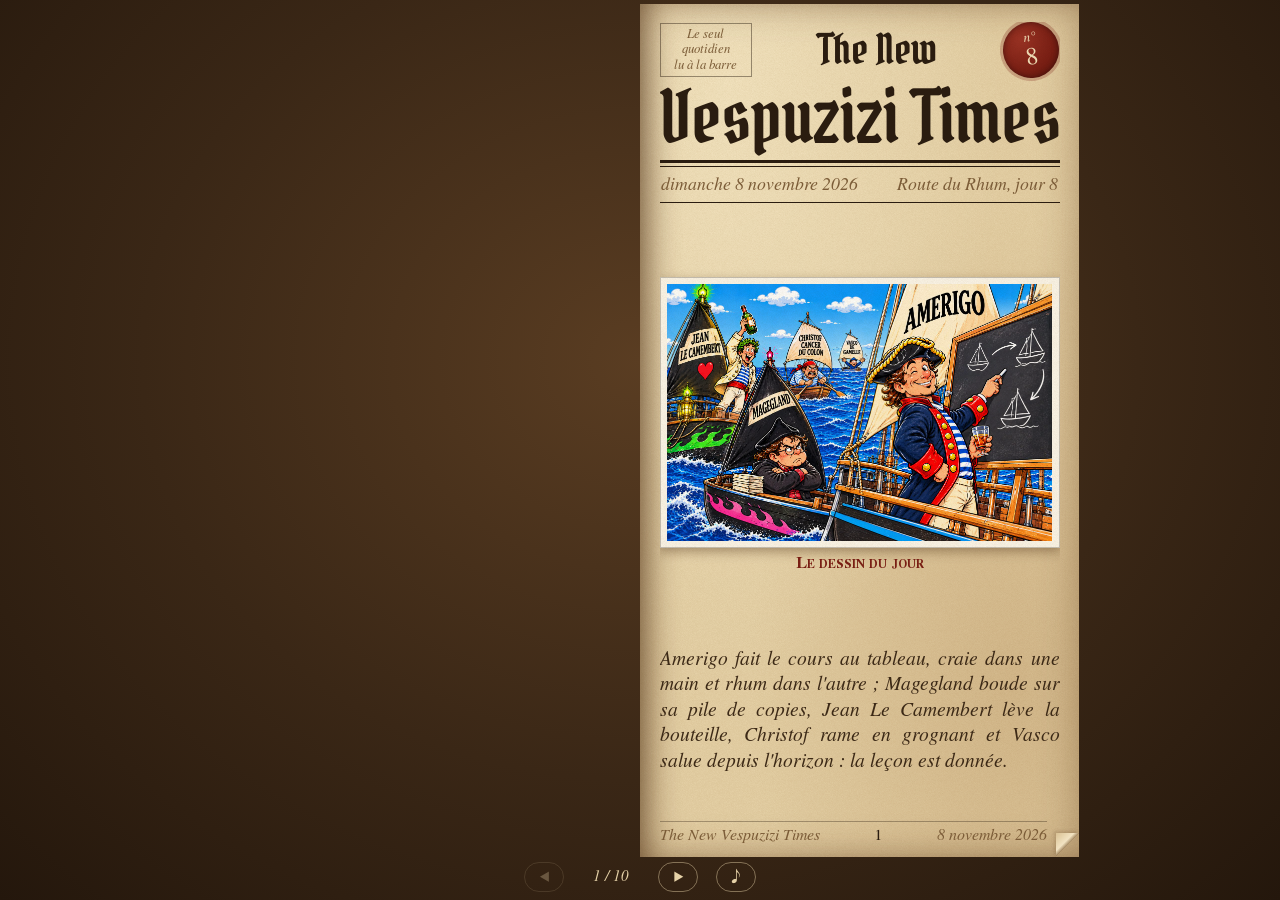
<file: 2026-11-08/index.html>
<!DOCTYPE html>
<html lang="fr"><head><meta charset="utf-8">
<meta name="viewport" content="width=device-width,initial-scale=1">
<meta name="color-scheme" content="light">
<title>The New Vespuzizi Times — n°8, dimanche 8 novembre 2026</title>
<meta name="description" content="Jour 8. 2 890 milles au compteur, 1 146e au relevé de 17 h 42. Amerigo a sorti la craie. Deux règles, deux classements : le jeu compte le long du tracé, le Times compte la mer. Dans les deux, un…">
<meta name="robots" content="noindex">
<meta property="og:type" content="article">
<meta property="og:locale" content="fr_FR">
<meta property="og:site_name" content="The New Vespuzizi Times">
<meta property="og:title" content="The New Vespuzizi Times — n°8, dimanche 8 novembre 2026">
<meta property="og:description" content="Jour 8. 2 890 milles au compteur, 1 146e au relevé de 17 h 42. Amerigo a sorti la craie. Deux règles, deux classements : le jeu compte le long du tracé, le Times compte la mer. Dans les deux, un…">
<meta property="og:url" content="https://qvillon-basch.github.io/new-vespuzizi-times/2026-11-08/">
<meta property="og:image" content="https://qvillon-basch.github.io/new-vespuzizi-times/2026-11-08/og-2cafe151.jpg">
<meta property="og:image:type" content="image/jpeg">
<meta property="og:image:width" content="1200">
<meta property="og:image:height" content="630">
<meta property="og:image:alt" content="The New Vespuzizi Times : Cours de maths sur le ponton : le jeu a rendu sa copie">
<meta name="twitter:card" content="summary_large_image">
<!-- Crédits : polices NVT Gothique (Pirata One) et NVT Serif (STIX General), SIL Open Font
     License 1.1, sous-ensembles renommés (assets/fonts/) ; feuilletage StPageFlip / page-flip 2.0.7,
     licence MIT (assets/page-flip-LICENSE.txt) ; son de page du domaine public
     (assets/son-page-CREDIT.txt). -->
<link rel="stylesheet" href="assets/gazette.css">
<style>:root{--fz:1.03}</style></head>
<body>
<div id="stage"><div id="bookhost"></div>
<div id="bar"><button id="prev" type="button" aria-label="Page précédente">◂</button><span id="pg"></span>
<button id="next" type="button" aria-label="Page suivante">▸</button>
<button id="snd" type="button" aria-label="Son de page">♪</button></div></div>
<div id="lb" hidden><div id="lbstage"><img id="lbimg" alt=""></div>
<button id="lbclose" type="button" aria-label="Fermer">✕</button><div id="lbhint">Pincez ou touchez deux fois pour zoomer</div></div>
<noscript><p>The New Vespuzizi Times se feuillette avec JavaScript activé.</p></noscript>
<script type="application/json" id="nvt-data">{"pages":["\u003cdiv class='inner une'>\u003cdiv class=\"une-top\">\u003cdiv class=\"ear\">Le seul quotidien\u003cbr>lu à la barre\u003c/div>\u003cdiv class=\"thenew\" data-fitw=\"\">The New\u003c/div>\u003cdiv class=\"seal\">\u003cb>n°\u003c/b>\u003cspan>8\u003c/span>\u003c/div>\u003c/div>\u003cdiv class=\"mast\" data-fitw=\"\" style=\"font-size: 5.9rem;\">Vespuzizi Times\u003c/div>\u003chr class=\"rule\">\u003chr class=\"rule2\">\u003cdiv class=\"date\" style=\"margin-bottom: calc(6.08516rem);\">\u003cspan>dimanche 8 novembre 2026\u003c/span>\u003cspan>Route du Rhum, jour 8\u003c/span>\u003c/div>\u003cfigure class=\"une-fig\" style=\"margin-bottom: calc(5.98516rem);\">\u003cdiv class=\"frame\">\u003cimg class=\"zoom\" src=\"img/dessin.jpg\" width=\"1536\" height=\"1024\" alt=\"Le dessin du jour\">\u003c/div>\u003cfigcaption>Le dessin du jour\u003c/figcaption>\u003c/figure>\u003cp class=\"legend\">Amerigo fait le cours au tableau, craie dans une main et rhum dans l'autre&nbsp;; Magegland boude sur sa pile de copies, Jean Le Camembert lève la bouteille, Christof rame en grognant et Vasco salue depuis l'horizon&nbsp;: la leçon est donnée.\u003c/p>\u003c/div>\u003cdiv class='folio'>\u003cspan>The New Vespuzizi Times\u003c/span>\u003cb>1\u003c/b>\u003cspan>8 novembre 2026\u003c/span>\u003c/div>","\u003cdiv class='inner '>\u003ch2 class=\"headline\">Cours de maths sur le ponton : le jeu a rendu sa copie\u003c/h2>\u003cp class=\"lead\">Jour 8. 2 890 milles au compteur, 1 146e au relevé de 17 h 42. Amerigo a sorti la craie. Deux règles, deux classements&nbsp;: le jeu compte le long du tracé, le Times compte la mer. Dans les deux, un seul nom en haut du tableau. La rédaction d'en face a boudé tout le cours. Elle n'a pas compris la leçon. Elle a compris la note. Figure de proue&nbsp;: encore 215 places sur le 918e d'Isa Autissier-de-Poche, le 2 novembre.\u003c/p>\u003ch2>La flotte\u003c/h2>\u003cp>Au pointage de 17 h 34, Amerigo mène de 43,6 milles. Même leader sous les deux calculs, depuis jeudi.\u003c/p>\u003cp>En tête. Jean Le Camembert (3 243e) talonne, 2e. À portée de voix ce matin, à portée de jumelles ce soir. Le camembert avait besoin d'air.\u003c/p>\u003cp class=\"split\">Le podium. Loïc Peyronladdition (5 228e) pointe 3e, à 64,8 milles. Dauphin dans le jeu ce matin&nbsp;; le dauphin a pris l'eau. Magegland (6 206e), 4e à 73,5 milles, lui fait coucou depuis 7 h, Forrest Gump à l'appui. Forrest court\u003c/p>\u003c/div>\u003cdiv class='folio'>\u003cspan>The New Vespuzizi Times\u003c/span>\u003cb>2\u003c/b>\u003cspan>8 novembre 2026\u003c/span>\u003c/div>","\u003cdiv class='inner full mapinner'>\u003ch2>Le Film des 24 h\u003c/h2>\u003cdiv class=\"sub\">Les routes des copains, de samedi 18 h à dimanche 18 h\u003c/div>\u003cdiv class=\"mapbox\">\u003csvg class=\"map\" xmlns=\"http://www.w3.org/2000/svg\" role=\"img\" aria-label=\"Carte animée des trajectoires des copains\">\u003c/svg>\u003c/div>\u003cdiv class=\"mapbar\">\u003cspan id=\"clock\">\u003c/span>\u003cbutton class=\"replay\" type=\"button\">↻ Rejouer\u003c/button>\u003c/div>\u003cdiv class=\"mapnote\">Un point par bateau, \u003ci>Amerigo\u003c/i> en rouge sang de bœuf.\u003c/div>\u003c/div>\u003cdiv class='folio'>\u003cspan>The New Vespuzizi Times\u003c/span>\u003cb>3\u003c/b>\u003cspan>8 novembre 2026\u003c/span>\u003c/div>","\u003cdiv class='inner '>\u003cp class=\"cont\">bien. Il ne rattrape personne.\u003c/p>\u003cp>Le peloton. Christof Cancer du Colon (17 043e) décroche, 5e à 140,8 milles. Les crocs d'hier sont si loin qu'on n'entend plus aboyer. Maud Fontenoyade (22 398e), 6e, aligne 470 milles dans la journée, plus que le leader. Olivier de Kersaucisson (33 628e), 7e à 214,9 milles, zéro message&nbsp;: le Brestois sèche même sa remontée.\u003c/p>\u003cp>La cale. Ananas Tabarly (78 227e) double Kéké Gabart (78 443e) à 13 h 13, 301 milles contre 260&nbsp;: la piña colada passe devant la motricité fine, sans trembler. Lanterne rouge, Vasco de Gamelle (91 025e), à l'arrêt à 12 h 12, reparti à 12 h 33. Le temps d'un pastel de nata.\u003c/p>\u003cp>Demain&nbsp;? Le tracé est replacé. La flotte va découvrir qu'il passe derrière Amerigo.\u003c/p>\u003ca class=\"encart relire\" href=\"https://qvillon-basch.github.io/new-vespuzizi-times/2026-11-07/\">\u003cspan class=\"t\">À relire\u003c/span>\u003cspan class=\"d\">Le numéro du samedi 7 novembre 2026\u003c/span>\u003cspan class=\"h\">Soixante heures de laisse&nbsp;: hier la chaîne, ce soir la craie.\u003c/span>\u003c/a>\u003ch2>L'église au centre du village\u003c/h2>\u003cp class=\"split\">10 h 42. Amerigo vire de bord, cap au sud. «&nbsp;On replace l'église au centre du village&nbsp;»,\u003c/p>\u003c/div>\u003cdiv class='folio'>\u003cspan>The New Vespuzizi Times\u003c/span>\u003cb>4\u003c/b>\u003cspan>8 novembre 2026\u003c/span>\u003c/div>","\u003cdiv class='inner '>\u003cp class=\"cont\">lance-t-il à Magegland, qui réclamait le tracé. Une heure plus tard, plus de 1 500 places reprises au général. Le jeu reconnaît ses torts. Il prévenait pourtant&nbsp;: «&nbsp;ça va être de ma faute si ton classement tire tout droit à travers la montagne&nbsp;!&nbsp;». Non. C'est de sa faute si Amerigo a dû tourner la barre pour lui faire plaisir. L'église est au centre. Le curé reste en tête du cortège.\u003c/p>\u003ch2>Le boost du fromager\u003c/h2>\u003cp>5,1 nœuds à 11 h 32. Jean Le Camembert avance ce matin comme un camembert qui coule. Sa défense&nbsp;: «&nbsp;attention le boost est bientôt rechargé&nbsp;». On lui a rappelé que le DRS, c'est en Formule 1. Amerigo complète&nbsp;: il ne s'ouvre qu'à moins d'une seconde de la voiture de devant. Le fromager n'a pas de voiture devant lui. Il a l'horizon. Qu'il branche son boost. Amerigo, lui, est branché sur la 1re place.\u003c/p>\u003ch2>507 milles pour rester 5e\u003c/h2>\u003cp class=\"split\">Christof Cancer du Colon a abattu 507 milles, 20,9 nœuds de moyenne. Record de la flotte. Résultat&nbsp;: cinquième. Le plus gros kilométrage du jour pour admirer quatre poupes. Hier soir,\u003c/p>\u003c/div>\u003cdiv class='folio'>\u003cspan>The New Vespuzizi Times\u003c/span>\u003cb>5\u003c/b>\u003cspan>8 novembre 2026\u003c/span>\u003c/div>","\u003cdiv class='inner '>\u003cp class=\"cont\">cap au nord-ouest&nbsp;: Amerigo attendait un rival, il reçoit un touriste. À sa «&nbsp;course plus que décevante&nbsp;», le vainqueur du Vendée Globe répond&nbsp;: «&nbsp;C'est pas la chute l'important, c'est l'atterrissage 🫠&nbsp;». Amerigo a revu La Haine. L'atterrissage, on ne le voit jamais. Lui non plus.\u003c/p>\u003ch2>Vasco plaide la triche\u003c/h2>\u003cp>«&nbsp;J'appelle ça de la triche.&nbsp;» Vasco de Gamelle, 11e à 716 milles, a trouvé la cause de son classement&nbsp;: les autres. Il pensait «&nbsp;qu'on était des vrais navigateurs ici&nbsp;». Le Times a relu le règlement épinglé&nbsp;: pas d'option payante, catégorie IMOCA, une bouteille de rhum au vainqueur. Aucun article n'interdit d'être devant lui. Dix bateaux ont vérifié. L'honneur du Portugais est sauf. Son classement, lui, chasse l'araignée sans masque, avec des palmes d'enfant.\u003c/p>\u003ch2>Compliments denrée rare\u003c/h2>\u003cp class=\"split\">Deux dans le même numéro. Maud Fontenoyade, 24,1 nœuds à 8 h 10, la plus rapide de toute la flotte, 132 milles repris dans la nuit. Amerigo le lui a dit à table, il le répète ici&nbsp;: la plus belle remontée de la course, à l'instinct,\u003c/p>\u003c/div>\u003cdiv class='folio'>\u003cspan>The New Vespuzizi Times\u003c/span>\u003cb>6\u003c/b>\u003cspan>8 novembre 2026\u003c/span>\u003c/div>","\u003cdiv class='inner '>\u003cp class=\"cont\">comme les grandes. Isa Autissier-de-Poche a franchi une ligne d'arrivée ce matin. Amerigo la félicite chaleureusement, et compte bien l'imiter mercredi. Ses compliments sont rares&nbsp;: celui-là est mérité. Les huit autres&nbsp;? Qu'ils remontent d'abord. Le stock se refait au mérite.\u003c/p>\u003ch2>Le journal de bord du capitaine\u003c/h2>\u003cp>Amerigo a tourné la barre à midi, à pleines mains, les embruns dans la gueule. Un virement, le dernier. Depuis, le foil chante et le bateau gîte du bon côté&nbsp;: le sien. Derrière, ça compte, ça recompte, ça colorie des graphiques. Lui n'a qu'une règle. «&nbsp;Le seul juge, c'est la ligne d'arrivée&nbsp;», dit-il, et Pointe-à-Pitre est devant. Le rhum&nbsp;? Entamé. La bouteille du vainqueur&nbsp;? Fermée, par politesse pour les dix qui la paieront. Dormir&nbsp;? Plus tard. On ne dort pas quand on tient la roue d'une course que les autres regardent de loin.\u003c/p>\u003cblockquote class=\"pull\" style=\"margin-top: calc(5.05rem);\">\u003cspan>Au pointage de 17 h 34, Amerigo mène de 43,6 milles.\u003c/span>\u003c/blockquote>\u003c/div>\u003cdiv class='folio'>\u003cspan>The New Vespuzizi Times\u003c/span>\u003cb>7\u003c/b>\u003cspan>8 novembre 2026\u003c/span>\u003c/div>","\u003cdiv class='inner full photoinner'>\u003ch2>À bord avec Amerigo\u003c/h2>\u003cfigure class=\"fig endfig\">\u003cimg class=\"zoom\" src=\"img/bord.jpg\" width=\"1536\" height=\"1024\" alt=\"Le dessin de bord\" data-fit=\"240\" data-fitmin=\"140\" style=\"--h: 24rem;\">\u003cfigcaption>Le dessin de bord\u003c/figcaption>\u003c/figure>\u003cp class=\"legend\">Amerigo salue le cortège d'une main et tient la roue de l'autre&nbsp;: derrière, Jean Le Camembert brandit déjà sa bouteille, Maud, Christof et Magegland suivent dans l'écume. Le curé mène, le village arrose.\u003c/p>\u003c/div>\u003cdiv class='folio'>\u003cspan>The New Vespuzizi Times\u003c/span>\u003cb>8\u003c/b>\u003cspan>8 novembre 2026\u003c/span>\u003c/div>","\u003cdiv class='inner full rankinner'>\u003cdiv class=\"banc\" style=\"--rowpad: 0.34rem;\">\u003cdiv class=\"title\" data-fitw=\"\">Le Banc des Moussaillons\u003c/div>\u003cdiv class=\"when\">Classement des copains, dimanche 8 novembre 2026, classement du jeu à 17 h 34 · Amerigo au général : 1 146e au relevé de 17 h 42\u003c/div>\u003ctable>\u003cthead>\u003ctr class=\"grp\">\u003cth colspan=\"4\">\u003c/th>\u003cth colspan=\"2\" class=\"g24\">Dernières 24 h\u003c/th>\u003c/tr>\u003ctr>\u003cth>\u003c/th>\u003cth class=\"nm\">Moussaillon\u003c/th>\u003cth>Au gén.\u003c/th>\u003cth>Écart\u003csmall>milles\u003c/small>\u003c/th>\u003cth class=\"s24\">Milles\u003c/th>\u003cth>Vit. moy.\u003csmall>nœuds\u003c/small>\u003c/th>\u003c/tr>\u003c/thead>\u003ctbody>\u003ctr class=\"me\">\u003ctd class=\"r\">1\u003c/td>\u003ctd class=\"nm long\">\u003cb>Amerigo Vespuzizi\u003c/b>\u003c/td>\u003ctd class=\"g\">1 146\u003csup>e\u003c/sup>\u003c/td>\u003ctd>—\u003c/td>\u003ctd class=\"s24\">440\u003c/td>\u003ctd>18,2\u003c/td>\u003c/tr>\u003ctr>\u003ctd class=\"r\">2\u003c/td>\u003ctd class=\"nm long\">\u003cb>Jean Le Camembert\u003c/b>\u003c/td>\u003ctd class=\"g\">3 243\u003csup>e\u003c/sup>\u003c/td>\u003ctd>+43,6\u003c/td>\u003ctd class=\"s24\">435\u003c/td>\u003ctd>17,9\u003c/td>\u003c/tr>\u003ctr>\u003ctd class=\"r\">3\u003c/td>\u003ctd class=\"nm long\">\u003cb>Loïc Peyronladdition\u003c/b>\u003c/td>\u003ctd class=\"g\">5 228\u003csup>e\u003c/sup>\u003c/td>\u003ctd>+64,8\u003c/td>\u003ctd class=\"s24\">434\u003c/td>\u003ctd>17,9\u003c/td>\u003c/tr>\u003ctr>\u003ctd class=\"r\">4\u003c/td>\u003ctd class=\"nm\">\u003cb>Magegland\u003c/b>\u003c/td>\u003ctd class=\"g\">6 206\u003csup>e\u003c/sup>\u003c/td>\u003ctd>+73,5\u003c/td>\u003ctd class=\"s24\">472\u003c/td>\u003ctd>19,5\u003c/td>\u003c/tr>\u003ctr>\u003ctd class=\"r\">5\u003c/td>\u003ctd class=\"nm long\">\u003cb>Christof Cancer du Colon\u003c/b>\u003cspan class=\"tag\">meilleur 24 h\u003c/span>\u003c/td>\u003ctd class=\"g\">17 043\u003csup>e\u003c/sup>\u003c/td>\u003ctd>+140,8\u003c/td>\u003ctd class=\"s24\">507\u003c/td>\u003ctd>20,9\u003c/td>\u003c/tr>\u003ctr>\u003ctd class=\"r\">6\u003c/td>\u003ctd class=\"nm\">\u003cb>Maud Fontenoyade\u003c/b>\u003c/td>\u003ctd class=\"g\">22 398\u003csup>e\u003c/sup>\u003c/td>\u003ctd>+163,4\u003c/td>\u003ctd class=\"s24\">470\u003c/td>\u003ctd>19,4\u003c/td>\u003c/tr>\u003ctr>\u003ctd class=\"r\">7\u003c/td>\u003ctd class=\"nm long\">\u003cb>Olivier de Kersaucisson\u003c/b>\u003c/td>\u003ctd class=\"g\">33 628\u003csup>e\u003c/sup>\u003c/td>\u003ctd>+214,9\u003c/td>\u003ctd class=\"s24\">445\u003c/td>\u003ctd>18,4\u003c/td>\u003c/tr>\u003ctr>\u003ctd class=\"r\">8\u003c/td>\u003ctd class=\"nm long\">\u003cb>Isa Autissier-de-Poche\u003c/b>\u003cspan class=\"tag low\">pire 24 h\u003c/span>\u003c/td>\u003ctd class=\"g\">77 190\u003csup>e\u003c/sup>\u003c/td>\u003ctd>+543,4\u003c/td>\u003ctd class=\"s24\">210\u003c/td>\u003ctd>8,7\u003c/td>\u003c/tr>\u003ctr>\u003ctd class=\"r\">9\u003c/td>\u003ctd class=\"nm\">\u003cb>Ananas Tabarly\u003c/b>\u003c/td>\u003ctd class=\"g\">78 227\u003csup>e\u003c/sup>\u003c/td>\u003ctd>+556,5\u003c/td>\u003ctd class=\"s24\">301\u003c/td>\u003ctd>12,4\u003c/td>\u003c/tr>\u003ctr>\u003ctd class=\"r\">10\u003c/td>\u003ctd class=\"nm\">\u003cb>Kéké Gabart\u003c/b>\u003c/td>\u003ctd class=\"g\">78 443\u003csup>e\u003c/sup>\u003c/td>\u003ctd>+558,9\u003c/td>\u003ctd class=\"s24\">260\u003c/td>\u003ctd>10,7\u003c/td>\u003c/tr>\u003ctr>\u003ctd class=\"r\">11\u003c/td>\u003ctd class=\"nm\">\u003cb>Vasco de Gamelle\u003c/b>\u003c/td>\u003ctd class=\"g\">91 025\u003csup>e\u003c/sup>\u003c/td>\u003ctd>+716,5\u003c/td>\u003ctd class=\"s24\">238\u003c/td>\u003ctd>9,8\u003c/td>\u003c/tr>\u003c/tbody>\u003c/table>\u003c/div>\u003cdiv class=\"finale\">\u003cdiv class=\"orn\">✦ ✦ ✦\u003c/div>\u003cdiv class=\"sig\">Amerigo, 1er des copains, prof de maths, la craie dans une main et le rhum dans l'autre\u003c/div>\u003c/div>\u003c/div>\u003cdiv class='folio'>\u003cspan>The New Vespuzizi Times\u003c/span>\u003cb>9\u003c/b>\u003cspan>8 novembre 2026\u003c/span>\u003c/div>","\u003cdiv class='inner full raceinner'>\u003ch2>Le Film de la course\u003c/h2>\u003cdiv class=\"sub\">La 1re place des copains se loue&nbsp;: qui l'a tenue, et combien de temps, depuis le départ de Saint-Malo\u003c/div>\u003cdiv class=\"mapbox\">\u003csvg class=\"map\" xmlns=\"http://www.w3.org/2000/svg\" role=\"img\" aria-label=\"Carte animée de la course des copains\">\u003c/svg>\u003c/div>\u003cdiv class=\"leader\">\u003c/div>\u003cdiv class=\"band\">\u003ci style=\"flex:8.292;background:#2F4B7C\" title=\"Jean\">\u003c/i>\u003ci style=\"flex:13.482;background:#3D5A80\" title=\"Isa\">\u003c/i>\u003ci style=\"flex:1.949;background:#2E6B66\" title=\"Maud\">\u003c/i>\u003ci style=\"flex:3.510;background:#3D5A80\" title=\"Isa\">\u003c/i>\u003ci style=\"flex:1.889;background:#7B1F14\" title=\"Amerigo\">\u003c/i>\u003ci style=\"flex:3.132;background:#2E6B66\" title=\"Maud\">\u003c/i>\u003ci style=\"flex:1.302;background:#2F4B7C\" title=\"Jean\">\u003c/i>\u003ci style=\"flex:1.203;background:#5B6B2E\" title=\"Loïc\">\u003c/i>\u003ci style=\"flex:3.947;background:#3D5A80\" title=\"Isa\">\u003c/i>\u003ci style=\"flex:0.706;background:#7B1F14\" title=\"Amerigo\">\u003c/i>\u003ci style=\"flex:4.225;background:#2F4B7C\" title=\"Jean\">\u003c/i>\u003ci style=\"flex:2.844;background:#4B4B4B\" title=\"Kéké\">\u003c/i>\u003ci style=\"flex:3.301;background:#2F4B7C\" title=\"Jean\">\u003c/i>\u003ci style=\"flex:50.219;background:#7B1F14\" title=\"Amerigo\">\u003c/i>\u003cb class=\"rcursor\">\u003c/b>\u003c/div>\u003cdiv class=\"bandax\">\u003cspan>départ\u003c/span>\u003cspan>dimanche 8\u003c/span>\u003c/div>\u003cdiv class=\"mapbar\">\u003cspan class=\"clock\">\u003c/span>\u003cbutton class=\"replay\" type=\"button\">↻ Rejouer\u003c/button>\u003c/div>\u003cdiv class=\"lessees\">Locataires de la 1re place&nbsp;: \u003cb style=\"color:#7B1F14\">Amerigo\u003c/b>&nbsp;88&nbsp;h, \u003cb style=\"color:#3D5A80\">Isa\u003c/b>&nbsp;35&nbsp;h, \u003cb style=\"color:#2F4B7C\">Jean\u003c/b>&nbsp;29&nbsp;h, \u003cb style=\"color:#2E6B66\">Maud\u003c/b>&nbsp;8&nbsp;h, \u003cb style=\"color:#4B4B4B\">Kéké\u003c/b>&nbsp;5&nbsp;h, \u003cb style=\"color:#5B6B2E\">Loïc\u003c/b>&nbsp;2&nbsp;h\u003c/div>\u003c/div>\u003cdiv class='folio'>\u003cspan>The New Vespuzizi Times\u003c/span>\u003cb>10\u003c/b>\u003cspan>8 novembre 2026\u003c/span>\u003c/div>"],"map":{"t0":1794070800.0,"span":86400.0,"tz":3600.0,"bbox":[25.394201991427988,34.60123511985013,-59.956990750595224,-33.44343374674371],"boats":[{"n":"Amerigo","me":true,"c":"#7B1F14","pts":[[3780,30.9107,-52.5256],[5400,30.7816,-52.6527],[7260,30.6118,-52.802],[10800,30.3005,-53.1071],[13680,30.0417,-53.3469],[15060,29.9175,-53.4624],[16260,29.8128,-53.57],[17460,29.7003,-53.6682],[20580,29.4085,-53.9387],[21720,29.3107,-54.0426],[23580,29.1716,-54.2247],[25320,29.0602,-54.4054],[28620,28.8477,-54.7282],[33180,28.6,-55.1099],[36780,28.4437,-55.346],[38580,28.3821,-55.4243],[39180,28.365,-55.4501],[40980,28.328,-55.5518],[41520,28.3201,-55.586],[42180,28.3132,-55.631],[42840,28.3011,-55.6693],[44580,28.2718,-55.777],[45180,28.2634,-55.8173],[45780,28.2511,-55.852],[47040,28.228,-55.9318],[48720,28.1921,-56.0342],[49380,28.1759,-56.0705],[50520,28.1547,-56.1465],[51720,28.128,-56.219],[52380,28.1107,-56.2517],[54840,28.0581,-56.3907],[55380,28.0497,-56.4223],[55980,28.039,-56.4521],[58380,28.0078,-56.5598],[58980,28.0036,-56.5813],[59580,28.0015,-56.602],[60300,27.9761,-56.5978],[61380,27.9311,-56.5997],[61920,27.9076,-56.6032],[63120,27.853,-56.6171],[64980,27.7589,-56.6511],[65520,27.73,-56.6637],[66780,27.6651,-56.7022],[68520,27.557,-56.7543],[69780,27.4852,-56.8032],[70380,27.4484,-56.8248],[71580,27.3606,-56.8558],[72180,27.3178,-56.8748],[72840,27.2659,-56.8931],[73320,27.2289,-56.9094],[75720,27.0264,-56.9808],[76380,26.9653,-56.9962],[78180,26.8015,-57.0518],[79980,26.6403,-57.1241],[80640,26.5767,-57.1474],[84780,26.1927,-57.3201],[85920,26.0854,-57.3683]]},{"n":"Jean","me":false,"c":"#2F4B7C","pts":[[3780,31.2926,-52.495],[5400,31.1571,-52.6389],[7260,31.0074,-52.8137],[10800,30.7206,-53.1462],[13680,30.4856,-53.4098],[15060,30.3748,-53.5339],[16260,30.2913,-53.631],[17460,30.2003,-53.7543],[20580,29.9492,-54.0696],[21720,29.8493,-54.1789],[23580,29.6909,-54.3618],[25320,29.5515,-54.5433],[28620,29.3171,-54.9038],[33180,29.0232,-55.367],[36780,28.8021,-55.7148],[38580,28.7113,-55.8573],[39180,28.6861,-55.8967],[40980,28.6208,-55.9993],[41520,28.603,-56.0271],[42180,28.5827,-56.0607],[42840,28.5645,-56.096],[44580,28.5238,-56.1954],[45180,28.5114,-56.2311],[45780,28.4995,-56.2673],[47040,28.4755,-56.3443],[48720,28.44,-56.4453],[49380,28.4234,-56.4809],[50520,28.3928,-56.5389],[51720,28.3615,-56.5993],[52380,28.3455,-56.6333],[54840,28.2902,-56.7415],[55380,28.2802,-56.7615],[55980,28.2701,-56.7818],[58380,28.2472,-56.8421],[58980,28.2449,-56.8488],[59580,28.2445,-56.855],[60300,28.2397,-56.8531],[61380,28.2283,-56.8523],[61920,28.2215,-56.8548],[63120,28.2013,-56.8667],[64980,28.1484,-56.8982],[65520,28.1273,-56.911],[66780,28.0664,-56.9423],[68520,27.9583,-56.9926],[69780,27.8753,-57.0268],[70380,27.8378,-57.0422],[71580,27.7726,-57.0704],[72180,27.7378,-57.086],[72840,27.699,-57.1031],[73320,27.6699,-57.1152],[75720,27.5039,-57.1706],[76380,27.4633,-57.1803],[78180,27.311,-57.2271],[79980,27.1508,-57.2822],[80640,27.0911,-57.3053],[84780,26.692,-57.4517],[85920,26.5827,-57.5027]]},{"n":"Loïc","me":false,"c":"#5B6B2E","pts":[[3780,31.2698,-50.8763],[5400,31.1599,-51.0191],[7260,31.0309,-51.1833],[10800,30.7649,-51.4837],[13680,30.5536,-51.7352],[15060,30.4509,-51.8543],[16260,30.3613,-51.9582],[17460,30.2777,-52.0688],[20580,30.0601,-52.3584],[21720,29.98,-52.4648],[23580,29.8566,-52.6458],[25320,29.7407,-52.8168],[28620,29.5195,-53.1425],[33180,29.2657,-53.6134],[36780,29.075,-54.009],[38580,28.9791,-54.195],[39180,28.9465,-54.2547],[40980,28.8521,-54.4273],[41520,28.8249,-54.4769],[42180,28.7968,-54.5382],[42840,28.7709,-54.5988],[44580,28.7057,-54.7511],[45180,28.685,-54.7995],[45780,28.6618,-54.839],[47040,28.6171,-54.9091],[48720,28.5685,-54.9902],[49380,28.5501,-55.025],[50520,28.5195,-55.083],[51720,28.4885,-55.1429],[52380,28.4725,-55.1801],[54840,28.4106,-55.3245],[55380,28.3969,-55.3585],[55980,28.3825,-55.3991],[58380,28.324,-55.5636],[58980,28.3102,-55.6025],[59580,28.2968,-55.64],[60300,28.2815,-55.6831],[61380,28.2598,-55.7442],[61920,28.2511,-55.7765],[63120,28.2327,-55.8448],[64980,28.2091,-55.9324],[65520,28.1959,-55.9287],[66780,28.1526,-55.9164],[68520,28.0735,-55.8941],[69780,28.0236,-55.9038],[70380,27.9959,-55.9099],[71580,27.9342,-55.9235],[72180,27.9002,-55.9309],[72840,27.861,-55.9396],[73320,27.8374,-55.9539],[75720,27.7092,-56.041],[76380,27.6706,-56.0672],[78180,27.5624,-56.1461],[79980,27.441,-56.2263],[80640,27.3954,-56.2548],[84780,27.1253,-56.4435],[85920,27.0511,-56.4956]]},{"n":"Magegland","me":false,"c":"#8C5A16","pts":[[3780,33.0142,-51.3289],[5400,32.8934,-51.4666],[7260,32.7521,-51.6049],[10800,32.4158,-51.8173],[13680,32.1408,-51.9986],[15060,32.0067,-52.0839],[16260,31.8891,-52.1575],[17460,31.7716,-52.2335],[20580,31.4641,-52.4334],[21720,31.3502,-52.5041],[23580,31.1629,-52.6175],[25320,30.9876,-52.7238],[28620,30.6563,-52.9317],[33180,30.2021,-53.2275],[36780,29.8777,-53.5378],[38580,29.7135,-53.6966],[39180,29.6585,-53.7496],[40980,29.4968,-53.9057],[41520,29.4491,-53.9517],[42180,29.3912,-54.0074],[42840,29.3336,-54.0629],[44580,29.1848,-54.206],[45180,29.1346,-54.2542],[45780,29.0853,-54.3016],[47040,28.9859,-54.397],[48720,28.8715,-54.5067],[49380,28.8341,-54.5425],[50520,28.7789,-54.6061],[51720,28.733,-54.6837],[52380,28.7093,-54.7237],[54840,28.6299,-54.858],[55380,28.6139,-54.885],[55980,28.5965,-54.9144],[58380,28.5335,-55.0559],[58980,28.5173,-55.0937],[59580,28.5007,-55.1325],[60300,28.48,-55.1787],[61380,28.4478,-55.2452],[61920,28.431,-55.274],[63120,28.3947,-55.3355],[64980,28.345,-55.4323],[65520,28.3327,-55.4614],[66780,28.3062,-55.5254],[68520,28.2764,-55.6122],[69780,28.2455,-55.6189],[70380,28.2211,-55.6026],[71580,28.1697,-55.5848],[72180,28.1431,-55.5838],[72840,28.1138,-55.5893],[73320,28.0913,-55.5956],[75720,27.9702,-55.6649],[76380,27.9279,-55.6884],[78180,27.7997,-55.7713],[79980,27.6514,-55.8645],[80640,27.5958,-55.8955],[84780,27.2907,-56.1003],[85920,27.1991,-56.1439]]},{"n":"Christof","me":false,"c":"#4E3B6B","pts":[[3780,32.6792,-52.2599],[5400,32.5634,-52.4112],[7260,32.4301,-52.5902],[10800,32.187,-52.9441],[13680,32.3261,-53.1868],[15060,32.256,-53.322],[16260,32.1866,-53.4552],[17460,32.1155,-53.5888],[20580,31.9433,-53.9426],[21720,31.8761,-54.0703],[23580,31.7661,-54.2789],[25320,31.6625,-54.4756],[28620,31.4712,-54.8552],[33180,31.1735,-55.3646],[36780,30.8913,-55.7324],[38580,30.7443,-55.9105],[39180,30.694,-55.9685],[40980,30.5397,-56.1389],[41520,30.4927,-56.1891],[42180,30.4349,-56.2497],[42840,30.3771,-56.3099],[44580,30.2345,-56.4736],[45180,30.1901,-56.5315],[45780,30.1474,-56.5885],[47040,30.0631,-56.7045],[48720,29.9541,-56.8558],[49380,29.9139,-56.9168],[50520,29.8465,-57.021],[51720,29.779,-57.1176],[52380,29.7423,-57.163],[54840,29.5982,-57.2871],[55380,29.5651,-57.3073],[55980,29.5273,-57.3276],[58380,29.3707,-57.3892],[58980,29.3303,-57.401],[59580,29.2895,-57.4114],[60300,29.2404,-57.4215],[61380,29.1682,-57.4306],[61920,29.1331,-57.4323],[63120,29.0578,-57.4293],[64980,28.9492,-57.4067],[65520,28.9196,-57.3966],[66780,28.8536,-57.3674],[68520,28.7768,-57.3473],[69780,28.7296,-57.4171],[70380,28.7059,-57.4514],[71580,28.655,-57.5233],[72180,28.6274,-57.561],[72840,28.5954,-57.6035],[73320,28.5709,-57.6354],[75720,28.4299,-57.8052],[76380,28.3871,-57.8553],[78180,28.263,-57.9985],[79980,28.1247,-58.142],[80640,28.0694,-58.1927],[84780,27.6714,-58.4274],[85920,27.5535,-58.4791]]},{"n":"Maud","me":false,"c":"#2E6B66","pts":[[3780,33.91,-49.8976],[5400,33.7863,-49.9768],[7260,33.6344,-50.0739],[10800,33.3287,-50.2688],[13680,33.0699,-50.4332],[15060,32.9459,-50.5118],[16260,32.8395,-50.5792],[17460,32.75,-50.648],[20580,32.477,-50.8835],[21720,32.3755,-50.9709],[23580,32.208,-51.1148],[25320,32.0498,-51.2506],[28620,31.7458,-51.5107],[33180,31.3237,-51.8705],[36780,30.9906,-52.1533],[38580,30.8238,-52.2945],[39180,30.7682,-52.3416],[40980,30.6009,-52.4829],[41520,30.5506,-52.5254],[42180,30.4891,-52.5773],[42840,30.4276,-52.6291],[44580,30.2656,-52.7654],[45180,30.2098,-52.8124],[45780,30.1539,-52.8594],[47040,30.0365,-52.958],[48720,29.8801,-53.0891],[49380,29.8187,-53.1405],[50520,29.7137,-53.2284],[51720,29.6054,-53.319],[52380,29.547,-53.3678],[54840,29.3424,-53.5384],[55380,29.3014,-53.5726],[55980,29.2581,-53.6087],[58380,29.1499,-53.797],[58980,29.13,-53.8459],[59580,29.1106,-53.8934],[60300,29.088,-53.9488],[61380,29.0553,-54.0292],[61920,29.0392,-54.0687],[63120,29.0035,-54.1561],[64980,28.9473,-54.294],[65520,28.9307,-54.3347],[66780,28.8915,-54.4306],[68520,28.847,-54.5799],[69780,28.8294,-54.7069],[70380,28.8213,-54.765],[71580,28.8045,-54.8762],[72180,28.7842,-54.9215],[72840,28.7618,-54.9717],[73320,28.7454,-55.0085],[75720,28.6692,-55.1139],[76380,28.6581,-55.1084],[78180,28.6444,-55.0696],[79980,28.6161,-55.0373],[80640,28.6078,-55.0398],[84780,28.5189,-55.1832],[85920,28.4565,-55.2886]]},{"n":"Olivier","me":false,"c":"#6B3B4E","pts":[[3780,33.1193,-47.1864],[5400,33.1037,-47.2304],[7260,33.1154,-47.3279],[10800,33.2053,-47.6162],[13680,33.1721,-47.7978],[15060,33.0882,-47.865],[16260,33.0135,-47.9281],[17460,32.9274,-47.9922],[20580,32.6996,-48.1745],[21720,32.6254,-48.2509],[23580,32.5112,-48.3822],[25320,32.4353,-48.5098],[28620,32.2842,-48.7648],[33180,32.0658,-49.1727],[36780,31.908,-49.5339],[38580,31.8352,-49.7227],[39180,31.8115,-49.7865],[40980,31.739,-49.9781],[41520,31.7163,-50.0355],[42180,31.6878,-50.1059],[42840,31.6584,-50.1767],[44580,31.5773,-50.3628],[45180,31.5489,-50.427],[45780,31.5209,-50.4915],[47040,31.4638,-50.6288],[48720,31.3912,-50.8152],[49380,31.3633,-50.8881],[50520,31.3152,-51.0134],[51720,31.2637,-51.1443],[52380,31.2344,-51.2158],[54840,31.1175,-51.4613],[55380,31.072,-51.5108],[55980,31.0214,-51.5659],[58380,30.8199,-51.7868],[58980,30.771,-51.8438],[59580,30.7221,-51.9007],[60300,30.6634,-51.9689],[61380,30.5755,-52.071],[61920,30.5316,-52.122],[63120,30.434,-52.2353],[64980,30.2828,-52.4106],[65520,30.2389,-52.4614],[66780,30.1366,-52.5797],[68520,29.9962,-52.7419],[69780,29.8973,-52.8561],[70380,29.8523,-52.9079],[71580,29.771,-53.0017],[72180,29.7394,-53.0465],[72840,29.7143,-53.1057],[73320,29.6964,-53.148],[75720,29.6109,-53.3538],[76380,29.592,-53.4136],[78180,29.5388,-53.5815],[79980,29.4747,-53.7424],[80640,29.4455,-53.8005],[84780,29.3148,-54.0602],[85920,29.3073,-54.0752]]},{"n":"Isa","me":false,"c":"#3D5A80","pts":[[3780,29.7889,-39.8411],[5400,29.7244,-39.9297],[7260,29.6523,-40.0285],[10800,29.5228,-40.206],[13680,29.4297,-40.3335],[15060,29.3842,-40.3957],[16260,29.3463,-40.4475],[17460,29.3092,-40.4982],[20580,29.2161,-40.6255],[21720,29.1843,-40.6689],[23580,29.136,-40.7348],[25320,29.0957,-40.7897],[28620,29.0366,-40.8703],[33180,28.9912,-40.9323],[36780,28.9785,-40.9495],[38580,28.9723,-40.958],[39180,28.9702,-40.9609],[40980,28.9613,-40.9729],[41520,28.9581,-40.9772],[42180,28.954,-40.9829],[42840,28.9495,-40.989],[44580,28.9359,-41.0076],[45180,28.9305,-41.0148],[45780,28.9249,-41.0226],[47040,28.9118,-41.0403],[48720,28.8873,-41.0737],[49380,28.8742,-41.0915],[50520,28.838,-41.1302],[51720,28.7842,-41.1782],[52380,28.7524,-41.2066],[54840,28.6193,-41.3251],[55380,28.5872,-41.3537],[55980,28.5507,-41.3861],[58380,28.3989,-41.521],[58980,28.359,-41.5565],[59580,28.3177,-41.5932],[60300,28.2662,-41.6388],[61380,28.1864,-41.7096],[61920,28.1456,-41.7458],[63120,28.0574,-41.8239],[64980,27.9315,-41.9353],[65520,27.897,-41.9657],[66780,27.8202,-42.0336],[68520,27.7197,-42.1224],[69780,27.6579,-42.1769],[70380,27.6354,-42.1967],[71580,27.6043,-42.2242],[72180,27.5945,-42.2328],[72840,27.5879,-42.2387],[73320,27.5849,-42.2413],[75720,27.582,-42.2439],[76380,27.5819,-42.2439],[78180,27.5819,-42.2439],[79980,27.5819,-42.2439],[80640,27.5819,-42.244],[84780,27.5818,-42.244],[85920,27.5818,-42.244]]},{"n":"Ananas","me":false,"c":"#7A6A2A","pts":[[3780,32.2755,-39.6829],[5400,32.2552,-39.8402],[7260,32.2088,-40.0155],[10800,32.0751,-40.3314],[13680,31.9875,-40.584],[15060,31.9549,-40.7064],[16260,31.9304,-40.8101],[17460,31.9073,-40.9094],[20580,31.8595,-41.1449],[21720,31.8511,-41.2259],[23580,31.8472,-41.3535],[25320,31.8538,-41.468],[28620,31.8965,-41.6576],[33180,31.8764,-41.6692],[36780,31.8419,-41.6778],[38580,31.8196,-41.6834],[39180,31.812,-41.6853],[40980,31.789,-41.6911],[41520,31.782,-41.6928],[42180,31.7735,-41.695],[42840,31.765,-41.6971],[44580,31.7422,-41.7028],[45180,31.7341,-41.7048],[45780,31.7258,-41.7069],[47040,31.7076,-41.7114],[48720,31.6772,-41.719],[49380,31.6627,-41.7227],[50520,31.6342,-41.7298],[51720,31.6009,-41.7381],[52380,31.5729,-41.7418],[54840,31.4558,-41.7621],[55380,31.4294,-41.7686],[55980,31.3997,-41.7766],[58380,31.2772,-41.8163],[58980,31.2459,-41.8287],[59580,31.2145,-41.8424],[60300,31.1768,-41.8606],[61380,31.12,-41.8917],[61920,31.0915,-41.9089],[63120,31.028,-41.9514],[64980,30.9283,-42.0295],[65520,30.9026,-42.0576],[66780,30.8454,-42.1288],[68520,30.7696,-42.234],[69780,30.7185,-42.3162],[70380,30.6948,-42.3586],[71580,30.6473,-42.449],[72180,30.6234,-42.4965],[72840,30.5969,-42.5503],[73320,30.5777,-42.5904],[75720,30.4833,-42.8034],[76380,30.4584,-42.8661],[78180,30.3955,-43.047],[79980,30.3416,-43.2418],[80640,30.3215,-43.3148],[84780,30.1584,-43.7681],[85920,30.1053,-43.8941]]},{"n":"Kéké","me":false,"c":"#4B4B4B","pts":[[3780,30.795,-38.9964],[5400,30.7342,-39.1275],[7260,30.6735,-39.2676],[10800,30.5619,-39.5226],[13680,30.4911,-39.7202],[15060,30.4674,-39.8099],[16260,30.4468,-39.8826],[17460,30.4258,-39.9513],[20580,30.3269,-40.0903],[21720,30.2894,-40.1386],[23580,30.2317,-40.2129],[25320,30.1814,-40.2775],[28620,30.0938,-40.39],[33180,29.9941,-40.5178],[36780,29.9522,-40.6295],[38580,29.9361,-40.6733],[39180,29.9315,-40.6858],[40980,29.92,-40.7169],[41520,29.9172,-40.7245],[42180,29.9142,-40.7329],[42840,29.9115,-40.7402],[44580,29.9058,-40.7555],[45180,29.9043,-40.7596],[45780,29.9031,-40.7631],[47040,29.9006,-40.7697],[48720,29.8974,-40.7784],[49380,29.8961,-40.782],[50520,29.8936,-40.7886],[51720,29.8907,-40.7966],[52380,29.8889,-40.8015],[54840,29.8812,-40.8223],[55380,29.8796,-40.8268],[55980,29.8774,-40.8329],[58380,29.8679,-40.8585],[58980,29.8654,-40.8653],[59580,29.8628,-40.8725],[60300,29.8593,-40.882],[61380,29.827,-40.9],[61920,29.8015,-40.9101],[63120,29.7419,-40.9338],[64980,29.6752,-40.984],[65520,29.6613,-41.0141],[66780,29.6262,-41.09],[68520,29.5716,-41.208],[69780,29.5278,-41.3027],[70380,29.5057,-41.3505],[71580,29.4592,-41.4509],[72180,29.4348,-41.5037],[72840,29.4069,-41.5639],[73320,29.386,-41.6091],[75720,29.2773,-41.8436],[76380,29.2467,-41.9096],[78180,29.1724,-42.0697],[79980,29.1054,-42.2686],[80640,29.0829,-42.3436],[84780,28.9501,-42.7845],[85920,28.9097,-42.9187]]},{"n":"Vasco","me":false,"c":"#5E3A1E","pts":[[3780,28.1111,-34.9213],[5400,28.0296,-35.0137],[7260,27.9391,-35.1162],[10800,27.7732,-35.3039],[13680,27.6482,-35.4485],[15060,27.6017,-35.5207],[16260,27.5609,-35.5841],[17460,27.5201,-35.6474],[20580,27.4153,-35.81],[21720,27.3774,-35.8687],[23580,27.3168,-35.9626],[25320,27.2954,-36.0374],[28620,27.2576,-36.1857],[33180,27.0334,-36.3833],[36780,26.8424,-36.5333],[38580,26.7578,-36.5997],[39180,26.7313,-36.6205],[40980,26.6586,-36.6775],[41520,26.6389,-36.6929],[42180,26.6164,-36.7106],[42840,26.5954,-36.727],[44580,26.5477,-36.7643],[45180,26.5335,-36.7754],[45780,26.5203,-36.7858],[47040,26.4955,-36.8052],[48720,26.4693,-36.8257],[49380,26.4612,-36.832],[50520,26.4498,-36.8409],[51720,26.4488,-36.8552],[52380,26.4555,-36.8714],[54840,26.4847,-36.9414],[55380,26.492,-36.9587],[55980,26.5003,-36.9785],[58380,26.5351,-37.062],[58980,26.5429,-37.0807],[59580,26.55,-37.0979],[60300,26.5577,-37.1162],[61380,26.5675,-37.1398],[61920,26.5718,-37.1501],[63120,26.5793,-37.1681],[64980,26.5843,-37.1801],[65520,26.5849,-37.1815],[66780,26.5758,-37.2003],[68520,26.5497,-37.251],[69780,26.5179,-37.2912],[70380,26.5065,-37.3057],[71580,26.4859,-37.3528],[72180,26.4739,-37.3803],[72840,26.4603,-37.4114],[73320,26.454,-37.4259],[75720,26.4023,-37.5441],[76380,26.387,-37.5793],[78180,26.3436,-37.6786],[79980,26.2981,-37.7826],[80640,26.2809,-37.8219],[84780,26.2304,-38.059],[85920,26.2188,-38.1199]]}],"land":[],"landStep":0.0631,"grat":5,"scaleNm":200,"places":[]},"mapPage":2,"race":{"t0":1793553240.0,"span":603480.0,"tz":3600.0,"bbox":[24.530683581291388,52.73512173271872,-61.56195468517568,0.26080887944593334],"boats":[{"n":"Amerigo","me":true,"c":"#7B1F14","pts":[[0,49.1009,-4.4574],[8820,49.3398,-5.6878],[14520,49.5246,-6.3606],[21900,49.7783,-7.4016],[29100,49.9623,-8.5235],[36300,50.187,-9.6139],[44040,50.4084,-10.6959],[50700,50.7118,-11.5568],[58380,50.3554,-12.4615],[65100,49.9708,-13.3444],[72240,49.5739,-14.2883],[79980,49.1099,-15.2809],[86460,48.8604,-16.1556],[94140,48.5991,-17.2734],[101340,48.2865,-18.2944],[108000,47.9919,-19.2154],[117000,47.8716,-20.2431],[123000,47.5848,-20.8548],[131400,47.1177,-21.6718],[137400,46.8277,-22.1098],[145500,46.3943,-22.6932],[152160,46.041,-23.2081],[162000,45.5175,-23.9494],[168600,45.2508,-24.4542],[175740,45.6211,-24.8204],[181260,45.6702,-25.1513],[189000,45.4274,-25.7181],[194640,45.23,-26.0784],[202500,44.9484,-26.3943],[209100,44.8103,-26.5653],[218100,44.6861,-26.9034],[227100,44.612,-27.293],[233580,44.4212,-27.5349],[237840,44.3007,-27.7198],[245460,44.0865,-28.1138],[254460,43.8325,-28.6565],[259680,43.7045,-29.059],[266760,43.5668,-29.6254],[274320,43.3832,-30.4125],[284160,43.0583,-31.57],[288240,42.9031,-32.086],[296160,42.7441,-32.937],[302460,42.6536,-33.1391],[310260,42.1855,-33.6304],[317100,41.9119,-33.968],[324360,41.3305,-34.5091],[331560,40.8324,-35.1921],[340020,40.2952,-36.0538],[349380,39.763,-37.0614],[356580,39.3467,-37.7821],[363900,38.9404,-38.5704],[367440,38.7564,-38.9419],[374700,38.3347,-39.5924],[384360,37.6768,-40.5047],[390900,37.2058,-41.1173],[396300,36.7819,-41.6007],[405900,36.0437,-42.4846],[410700,35.6915,-42.9542],[418500,35.1344,-43.7184],[426180,34.7044,-44.5292],[432780,34.3629,-45.2321],[442980,33.9408,-46.3468],[446640,33.8163,-46.7645],[454440,33.7378,-47.6335],[463560,33.7885,-48.5314],[468300,33.7916,-48.8595],[476160,33.6275,-49.2441],[482580,33.4233,-49.5706],[492120,32.8437,-50.0772],[498120,32.5052,-50.4861],[504420,32.1337,-50.9957],[511680,31.6888,-51.6582],[521340,30.9107,-52.5256],[528360,30.3005,-53.1071],[533820,29.8128,-53.57],[541140,29.1716,-54.2247],[550740,28.6,-55.1099],[556140,28.3821,-55.4243],[562140,28.2718,-55.777],[569280,28.128,-56.219],[576540,28.0036,-56.5813],[584340,27.6651,-56.7022],[590400,27.2659,-56.8931],[598200,26.5767,-57.1474],[603480,26.0854,-57.3683]]},{"n":"Jean","me":false,"c":"#2F4B7C","pts":[[0,49.0515,-4.4445],[8820,49.1917,-5.66],[14520,49.3429,-6.3735],[21900,49.55,-7.3836],[29100,49.7564,-8.4273],[36300,49.9561,-9.4949],[44040,50.1675,-10.5867],[50700,50.463,-11.449],[58380,50.7556,-12.2848],[65100,50.377,-13.191],[72240,49.9908,-14.1532],[79980,49.5014,-15.1514],[86460,49.194,-16.0651],[94140,48.8783,-17.2103],[101340,48.5625,-18.2628],[108000,48.2694,-19.2091],[117000,47.9093,-20.365],[123000,47.719,-20.9729],[131400,47.4364,-21.8711],[137400,47.2479,-22.3586],[145500,46.915,-22.8327],[152160,46.6285,-23.2897],[162000,46.2046,-24.0443],[168600,45.9085,-24.5904],[175740,45.765,-25.0971],[181260,45.5626,-25.4462],[189000,45.3193,-25.8931],[194640,45.1604,-26.1941],[202500,44.9555,-26.475],[209100,44.7928,-26.6167],[218100,44.6954,-26.9667],[227100,44.7436,-27.3911],[233580,44.5584,-27.6531],[237840,44.4333,-27.8491],[245460,44.1835,-28.2675],[254460,43.8971,-28.8141],[259680,43.7408,-29.2071],[266760,43.583,-29.7929],[274320,43.3642,-30.5879],[284160,43.0127,-31.7378],[288240,42.8749,-32.2602],[296160,42.7424,-32.9458],[302460,42.6842,-33.1521],[310260,42.3849,-33.6769],[317100,42.1388,-33.8779],[324360,41.6353,-34.3475],[331560,41.1467,-35.0085],[340020,40.5984,-35.8383],[349380,40.0142,-36.822],[356580,39.6123,-37.5691],[363900,39.1889,-38.3195],[367440,38.9356,-38.6658],[374700,38.4799,-39.3285],[384360,37.8244,-40.2398],[390900,37.3521,-40.8487],[396300,36.9849,-41.3879],[405900,36.2711,-42.309],[410700,35.9091,-42.7729],[418500,35.3257,-43.5155],[426180,34.8624,-44.3094],[432780,34.5423,-45.0431],[442980,34.1013,-46.1283],[446640,33.9466,-46.5292],[454440,33.7641,-47.3249],[463560,33.7091,-48.182],[468300,33.7246,-48.5766],[476160,33.7772,-49.1497],[482580,33.8756,-49.6467],[492120,33.3176,-50.0902],[498120,32.9251,-50.4543],[504420,32.4917,-50.9256],[511680,32.0041,-51.5885],[521340,31.2926,-52.495],[528360,30.7206,-53.1462],[533820,30.2913,-53.631],[541140,29.6909,-54.3618],[550740,29.0232,-55.367],[556140,28.7113,-55.8573],[562140,28.5238,-56.1954],[569280,28.3615,-56.5993],[576540,28.2449,-56.8488],[584340,28.0664,-56.9423],[590400,27.699,-57.1031],[598200,27.0911,-57.3053],[603480,26.5827,-57.5027]]},{"n":"Loïc","me":false,"c":"#5B6B2E","pts":[[0,49.006,-4.4209],[8820,49.222,-5.6109],[14520,49.3946,-6.3164],[21900,49.6121,-7.29],[29100,49.7936,-8.2685],[36300,49.9808,-9.2782],[44040,50.1934,-10.3393],[50700,50.4503,-11.1985],[58380,50.3311,-12.103],[65100,49.9755,-12.9292],[72240,49.6113,-13.8239],[79980,49.2307,-14.8096],[86460,48.9372,-15.6572],[94140,48.5383,-16.6278],[101340,48.1473,-17.5156],[108000,47.805,-18.328],[117000,47.428,-19.4292],[123000,47.2088,-20.0879],[131400,46.863,-21.0032],[137400,46.9857,-21.4906],[145500,46.6119,-22.3866],[152160,46.2784,-23.022],[162000,45.8046,-23.8579],[168600,45.5123,-24.4395],[175740,45.5538,-24.8911],[181260,45.4921,-25.2589],[189000,45.3149,-25.7425],[194640,45.1019,-26.0469],[202500,44.8049,-26.3409],[209100,44.6002,-26.487],[218100,44.4991,-26.828],[227100,44.7516,-27.2695],[233580,44.6414,-27.5129],[237840,44.5182,-27.6744],[245460,44.2928,-28.0536],[254460,44.0628,-28.597],[259680,43.921,-28.9864],[266760,43.7389,-29.5578],[274320,43.5461,-30.3225],[284160,43.3112,-31.4866],[288240,43.2238,-31.9972],[296160,43.1571,-32.8425],[302460,43.1465,-32.9365],[310260,43.0391,-33.562],[317100,42.9319,-34.1388],[324360,42.7374,-34.7058],[331560,42.2403,-35.2854],[340020,41.6371,-36.0269],[349380,40.9998,-36.9028],[356580,40.5348,-37.6051],[363900,40.0329,-38.2758],[367440,39.8196,-38.6273],[374700,39.3512,-39.2946],[384360,38.6581,-40.1167],[390900,38.1333,-40.6041],[396300,37.6952,-41.0054],[405900,36.9007,-41.6917],[410700,36.5114,-42.0445],[418500,35.9701,-42.758],[426180,35.525,-43.5229],[432780,35.1666,-44.1684],[442980,34.6105,-45.1064],[446640,34.4387,-45.45],[454440,34.1792,-46.2534],[463560,34.0391,-47.1688],[468300,34.0014,-47.6168],[476160,33.9533,-48.2609],[482580,33.9782,-48.773],[492120,33.358,-49.0396],[498120,32.8716,-49.2408],[504420,32.3728,-49.5403],[511680,31.9064,-50.0894],[521340,31.2698,-50.8763],[528360,30.7649,-51.4837],[533820,30.3613,-51.9582],[541140,29.8566,-52.6458],[550740,29.2657,-53.6134],[556140,28.9791,-54.195],[562140,28.7057,-54.7511],[569280,28.4885,-55.1429],[576540,28.3102,-55.6025],[584340,28.1526,-55.9164],[590400,27.861,-55.9396],[598200,27.3954,-56.2548],[603480,27.0511,-56.4956]]},{"n":"Magegland","me":false,"c":"#8C5A16","pts":[[11580,49.3714,-5.697],[14520,49.4528,-6.0651],[21900,49.735,-7.0674],[29100,50.0041,-8.1339],[36300,50.3128,-9.2171],[44040,50.7576,-10.2906],[50700,51.1417,-11.1289],[58380,51.1804,-12.0171],[65100,50.946,-12.9039],[72240,50.6236,-13.8444],[79980,50.535,-14.6216],[86460,50.2736,-15.5413],[94140,50.2292,-16.7288],[101340,50.2127,-17.8948],[108000,50.2259,-18.9848],[117000,50.2413,-20.3609],[123000,50.2513,-21.2633],[131400,50.2638,-22.3776],[137400,50.2325,-23.0545],[145500,50.1041,-23.4539],[152160,50.0731,-23.6366],[162000,49.7856,-24.065],[168600,49.667,-24.5467],[175740,49.5298,-24.8857],[181260,49.4165,-25.09],[189000,49.35,-25.6579],[194640,49.2763,-26.1014],[202500,49.2359,-26.6962],[209100,49.1323,-27.3218],[218100,49.0562,-27.8055],[227100,48.8807,-27.9148],[233580,48.7059,-28.0421],[237840,48.5932,-28.17],[245460,48.4084,-28.3944],[254460,48.2123,-28.4661],[259680,48.081,-28.7598],[266760,47.8685,-29.2918],[274320,47.6468,-29.7894],[284160,47.3675,-30.4535],[288240,47.2322,-30.7608],[296160,46.9067,-31.4966],[302460,46.6014,-32.1828],[310260,46.1556,-33.1154],[317100,45.7256,-33.8913],[324360,45.4568,-34.3662],[331560,44.9663,-35.2447],[340020,44.3006,-36.2446],[349380,43.3963,-37.1896],[356580,42.7326,-37.8741],[363900,42.0564,-38.5548],[367440,41.7298,-38.862],[374700,41.064,-39.4835],[384360,40.1944,-40.2858],[390900,39.608,-40.8211],[396300,39.121,-41.2622],[405900,38.2614,-42.0536],[410700,37.8726,-42.4991],[418500,37.256,-43.2471],[426180,36.6239,-43.892],[432780,36.1627,-44.5517],[442980,35.5198,-45.5018],[446640,35.3285,-45.8319],[454440,34.9683,-46.5587],[463560,34.7911,-47.4817],[468300,34.7447,-47.9388],[476160,34.7386,-48.5743],[482580,34.7942,-49.0271],[492120,34.9048,-49.7423],[498120,34.6671,-49.9901],[504420,34.273,-50.2656],[511680,33.7361,-50.632],[521340,33.0142,-51.3289],[528360,32.4158,-51.8173],[533820,31.8891,-52.1575],[541140,31.1629,-52.6175],[550740,30.2021,-53.2275],[556140,29.7135,-53.6966],[562140,29.1848,-54.206],[569280,28.733,-54.6837],[576540,28.5173,-55.0937],[584340,28.3062,-55.5254],[590400,28.1138,-55.5893],[598200,27.5958,-55.8955],[603480,27.1991,-56.1439]]},{"n":"Christof","me":false,"c":"#4E3B6B","pts":[[0,49.0951,-4.3806],[8820,49.2901,-5.6215],[14520,49.4455,-6.33],[21900,49.7239,-7.3635],[29100,49.951,-8.4713],[36300,50.2776,-9.5424],[44040,50.7265,-10.6084],[50700,51.0881,-11.4319],[58380,50.9122,-12.3821],[65100,50.5907,-13.3126],[72240,50.3445,-14.3097],[79980,50.0865,-15.3383],[86460,49.8883,-16.282],[94140,49.7537,-17.4608],[101340,49.6958,-18.5799],[108000,49.6714,-19.6011],[117000,49.657,-20.9297],[123000,49.6479,-21.7326],[131400,49.7009,-22.7405],[137400,49.7478,-23.4344],[145500,49.795,-23.7152],[152160,49.7509,-23.8273],[162000,49.5051,-24.2507],[168600,49.2553,-24.604],[175740,48.9001,-24.6845],[181260,48.6242,-24.7486],[189000,48.2233,-24.9235],[194640,47.9171,-25.1644],[202500,47.4475,-25.5671],[209100,47.0359,-25.9171],[218100,46.5106,-26.3599],[227100,46.0312,-26.9483],[233580,45.7974,-27.4111],[237840,45.6642,-27.6524],[245460,45.4342,-27.9947],[254460,45.1468,-28.3816],[259680,45.0131,-28.6492],[266760,44.8213,-29.1368],[274320,44.5945,-29.7953],[284160,44.3032,-30.9659],[288240,44.1768,-31.5089],[296160,43.9237,-32.5927],[302460,43.8508,-32.8577],[310260,43.6674,-33.221],[317100,43.3874,-33.8405],[324360,43.0642,-34.4981],[331560,42.6592,-35.142],[340020,42.0816,-35.9805],[349380,41.4542,-36.9767],[356580,40.9147,-37.7381],[363900,40.3724,-38.5102],[367440,40.1269,-38.8912],[374700,39.6342,-39.6563],[384360,38.9777,-40.6675],[390900,38.5365,-41.3418],[396300,38.1429,-41.9004],[405900,37.4127,-42.8571],[410700,37.0461,-43.3085],[418500,36.4316,-44.0443],[426180,35.9322,-44.8528],[432780,35.5391,-45.5193],[442980,35.0623,-46.5789],[446640,34.9224,-46.9658],[454440,34.752,-47.7822],[463560,34.7578,-48.646],[468300,34.7826,-49.0245],[476160,34.8694,-49.5758],[482580,34.751,-49.8492],[492120,34.229,-50.1416],[498120,33.8626,-50.4466],[504420,33.8199,-50.8957],[511680,33.3568,-51.4052],[521340,32.6792,-52.2599],[528360,32.187,-52.9441],[533820,32.1866,-53.4552],[541140,31.7661,-54.2789],[550740,31.1735,-55.3646],[556140,30.7443,-55.9105],[562140,30.2345,-56.4736],[569280,29.779,-57.1176],[576540,29.3303,-57.401],[584340,28.8536,-57.3674],[590400,28.5954,-57.6035],[598200,28.0694,-58.1927],[603480,27.5535,-58.4791]]},{"n":"Maud","me":false,"c":"#2E6B66","pts":[[0,49.2336,-4.4053],[8820,49.4856,-5.5983],[14520,49.5539,-6.2551],[21900,49.6657,-7.2334],[29100,49.7801,-8.2377],[36300,49.8673,-9.1951],[44040,49.9474,-10.1187],[50700,50.2898,-11.0615],[58380,50.3057,-11.9805],[65100,49.965,-12.865],[72240,49.5434,-13.7972],[79980,49.091,-14.8126],[86460,48.7103,-15.6714],[94140,48.2504,-16.6998],[101340,47.8273,-17.6382],[108000,47.484,-18.5194],[117000,47.0365,-19.6616],[123000,46.7573,-20.3692],[131400,46.4039,-21.2599],[137400,46.2462,-21.7658],[145500,46.0489,-22.4709],[152160,45.8948,-23.0195],[162000,45.6482,-23.8378],[168600,45.4286,-24.4034],[175740,45.2254,-24.9247],[181260,45.0874,-25.2779],[189000,44.9909,-25.5751],[194640,45.0858,-25.8002],[202500,44.9018,-26.2008],[209100,44.7732,-26.403],[218100,44.5488,-26.6981],[227100,44.3272,-26.9244],[233580,44.1779,-27.0597],[237840,44.0672,-27.1643],[245460,43.8478,-27.394],[254460,43.5063,-27.7497],[259680,43.3089,-27.9545],[266760,43.017,-28.3357],[274320,42.7292,-28.9405],[284160,42.2721,-29.8953],[288240,42.0639,-30.3277],[296160,41.7967,-31.2978],[302460,41.6254,-32.0434],[310260,41.6762,-32.4511],[317100,41.4759,-32.8335],[324360,41.0095,-33.2973],[331560,40.3986,-33.8828],[340020,39.7111,-34.6099],[349380,38.9632,-35.4318],[356580,38.5156,-36.0736],[363900,38.0587,-36.6833],[367440,37.7947,-36.9743],[374700,37.3113,-37.5495],[384360,36.9431,-38.3182],[390900,36.6835,-38.8578],[396300,36.3992,-39.3516],[405900,35.8329,-40.249],[410700,35.536,-40.7397],[418500,35.0588,-41.5748],[426180,34.6653,-42.4521],[432780,34.3855,-43.2277],[442980,33.9739,-44.4216],[446640,33.8338,-44.8392],[454440,33.5682,-45.6295],[463560,33.3492,-46.2792],[468300,33.2665,-46.5242],[476160,33.1699,-46.8099],[482580,33.1606,-47.0728],[492120,33.5012,-47.808],[498120,33.7327,-48.3096],[504420,33.9787,-48.844],[511680,34.2396,-49.4125],[521340,33.91,-49.8976],[528360,33.3287,-50.2688],[533820,32.8395,-50.5792],[541140,32.208,-51.1148],[550740,31.3237,-51.8705],[556140,30.8238,-52.2945],[562140,30.2656,-52.7654],[569280,29.6054,-53.319],[576540,29.13,-53.8459],[584340,28.8915,-54.4306],[590400,28.7618,-54.9717],[598200,28.6078,-55.0398],[603480,28.4565,-55.2886]]},{"n":"Olivier","me":false,"c":"#6B3B4E","pts":[[0,48.9863,-2.822],[8820,49.4239,-3.9366],[14520,49.457,-4.7011],[21900,49.7146,-5.7928],[29100,49.8174,-6.5037],[36300,49.7398,-6.8011],[44040,49.6475,-7.1543],[50700,49.8544,-7.8445],[58380,50.2095,-8.7369],[65100,50.48,-9.5116],[72240,50.7867,-10.295],[79980,50.5098,-11.12],[86460,50.0851,-11.913],[94140,49.7003,-12.9527],[101340,49.4431,-14.0193],[108000,49.2131,-15.0395],[117000,48.8949,-16.4264],[123000,48.6927,-17.3166],[131400,48.4365,-18.4711],[137400,48.3102,-19.2067],[145500,48.1495,-20.1815],[152160,48.0197,-20.9671],[162000,47.8485,-22.1463],[168600,47.774,-22.9374],[175740,47.7683,-23.75],[181260,47.7687,-24.3276],[189000,47.4918,-25.163],[194640,47.2879,-25.7164],[202500,47.0092,-26.4111],[209100,46.8122,-26.8339],[218100,46.5914,-27.161],[227100,46.3665,-27.2851],[233580,46.5103,-27.5159],[237840,46.4904,-27.7325],[245460,46.4817,-28.0662],[254460,46.3867,-28.4137],[259680,46.1835,-28.6813],[266760,45.9506,-29.1058],[274320,45.7171,-29.5468],[284160,45.3887,-30.2738],[288240,45.2285,-30.6114],[296160,44.9826,-31.4214],[302460,44.949,-32.2041],[310260,44.7305,-32.7945],[317100,44.6692,-32.9559],[324360,44.6089,-33.0467],[331560,44.5701,-33.073],[340020,44.2195,-33.2242],[349380,43.7594,-33.8537],[356580,43.3373,-34.4963],[363900,42.8219,-35.1317],[367440,42.6225,-35.4214],[374700,42.2475,-35.9857],[384360,41.7762,-36.6903],[390900,41.4615,-37.1578],[396300,41.0596,-37.5059],[405900,40.2384,-38.1822],[410700,39.8114,-38.5625],[418500,39.1584,-39.2383],[426180,38.3995,-39.7779],[432780,37.759,-40.2482],[442980,36.9212,-41.1738],[446640,36.6295,-41.5133],[454440,36.0147,-42.2333],[463560,35.3169,-42.9717],[468300,35.0134,-43.3699],[476160,34.5062,-44.0319],[482580,34.1101,-44.5607],[492120,33.7007,-45.5456],[498120,33.5058,-46.097],[504420,33.3485,-46.5409],[511680,33.2229,-46.8949],[521340,33.1193,-47.1864],[528360,33.2053,-47.6162],[533820,33.0135,-47.9281],[541140,32.5112,-48.3822],[550740,32.0658,-49.1727],[556140,31.8352,-49.7227],[562140,31.5773,-50.3628],[569280,31.2637,-51.1443],[576540,30.771,-51.8438],[584340,30.1366,-52.5797],[590400,29.7143,-53.1057],[598200,29.4455,-53.8005],[603480,29.3073,-54.0752]]},{"n":"Isa","me":false,"c":"#3D5A80","pts":[[0,48.9219,-4.363],[8820,49.1005,-5.5636],[14520,49.3232,-6.2941],[21900,49.5946,-7.3041],[29100,49.8465,-8.357],[36300,50.1127,-9.4353],[44040,50.2367,-10.4651],[50700,49.7546,-11.0725],[58380,49.2305,-11.9757],[65100,48.8087,-12.8292],[72240,48.3454,-13.7584],[79980,47.8713,-14.7006],[86460,47.46,-15.5112],[94140,46.9832,-16.4428],[101340,46.5267,-17.3269],[108000,46.1049,-18.1375],[117000,45.5914,-19.1157],[123000,45.3533,-19.5662],[131400,45.0317,-20.1718],[137400,44.8013,-20.6038],[145500,44.4181,-21.318],[152160,44.1233,-21.8644],[162000,43.7207,-22.6061],[168600,43.5268,-22.9616],[175740,43.3038,-23.369],[181260,43.1502,-23.6487],[189000,43.0339,-24.0154],[194640,42.8897,-24.2783],[202500,42.6789,-24.5655],[209100,42.519,-24.7828],[218100,42.27,-25.1199],[227100,42.3042,-25.4381],[233580,42.3083,-25.6372],[237840,42.2769,-25.7078],[245460,42.1215,-26.0569],[254460,41.8492,-26.6665],[259680,41.6779,-27.0489],[266760,41.4359,-27.636],[274320,41.2477,-28.3247],[284160,40.8518,-29.0278],[288240,40.6498,-29.3039],[296160,40.2052,-29.9087],[302460,39.9711,-30.2256],[310260,39.9053,-30.3144],[317100,39.5729,-30.6062],[324360,39.1851,-30.9654],[331560,38.9447,-31.2692],[340020,38.7365,-31.7035],[349380,38.6025,-32.2364],[356580,38.5527,-32.6636],[363900,37.9336,-33.0063],[367440,37.6038,-33.151],[374700,37.0477,-33.4918],[384360,36.4567,-33.79],[390900,36.1687,-34.0227],[396300,36.0432,-34.1784],[405900,35.9361,-34.5338],[410700,35.9256,-34.5591],[418500,35.9189,-34.5747],[426180,35.9852,-34.6634],[432780,35.9571,-34.7034],[442980,35.7416,-34.9003],[446640,35.4718,-35.055],[454440,34.8163,-35.4288],[463560,33.956,-35.9149],[468300,33.5078,-36.1663],[476160,32.7485,-36.5891],[482580,32.1136,-36.9399],[492120,31.3817,-37.636],[498120,31.0209,-38.1387],[504420,30.6457,-38.6594],[511680,30.2481,-39.2091],[521340,29.7889,-39.8411],[528360,29.5228,-40.206],[533820,29.3463,-40.4475],[541140,29.136,-40.7348],[550740,28.9912,-40.9323],[556140,28.9723,-40.958],[562140,28.9359,-41.0076],[569280,28.7842,-41.1782],[576540,28.359,-41.5565],[584340,27.8202,-42.0336],[590400,27.5879,-42.2387],[598200,27.5819,-42.244],[603480,27.5818,-42.244]]},{"n":"Ananas","me":false,"c":"#7A6A2A","pts":[[0,49.3227,-4.2363],[8820,49.4742,-5.4339],[14520,49.5477,-6.1056],[21900,49.6372,-7.0504],[29100,49.7438,-7.9852],[36300,49.8381,-8.8132],[44040,49.5727,-9.5335],[50700,48.9401,-10.0411],[58380,48.1964,-10.6725],[65100,47.5542,-11.2263],[72240,46.9598,-11.9345],[79980,46.3087,-12.7059],[86460,45.7372,-13.3169],[94140,45.0321,-14.0048],[101340,44.3735,-14.6739],[108000,43.8388,-15.3174],[117000,43.4995,-16.1455],[123000,43.3017,-16.6772],[131400,43.0096,-17.3541],[137400,42.7839,-17.8001],[145500,42.2456,-18.4559],[152160,41.6896,-18.9637],[168600,40.7112,-19.6918],[175740,40.4244,-19.8525],[181260,40.2265,-19.9765],[189000,39.997,-20.1799],[194640,39.8176,-20.3666],[202500,39.6026,-20.6388],[209100,39.3999,-20.8705],[218100,39.0748,-21.1663],[227100,38.6566,-21.4752],[233580,38.3973,-21.8562],[237840,38.2316,-22.1556],[245460,37.8427,-22.7875],[254460,37.4678,-23.4138],[259680,37.3282,-23.7587],[266760,37.1268,-24.2551],[274320,36.8356,-24.9705],[284160,36.7373,-25.9062],[288240,36.9316,-26.3103],[296160,37.1826,-26.8337],[302460,37.2925,-27.0635],[310260,37.4922,-27.4819],[317100,37.7179,-27.9305],[324360,38.0758,-28.3545],[331560,38.4284,-28.7181],[340020,38.8657,-29.1695],[349380,38.7178,-29.6409],[356580,38.3357,-30.0654],[363900,37.9178,-30.5272],[367440,37.7485,-30.7765],[374700,37.4166,-31.2756],[384360,37.0977,-31.7531],[390900,36.9169,-32.0228],[396300,36.7627,-32.2783],[405900,36.566,-32.7781],[410700,36.4787,-32.973],[418500,36.3245,-33.1717],[426180,36.127,-33.2159],[432780,35.9214,-33.2943],[442980,35.6005,-33.5599],[446640,35.4817,-33.7428],[454440,35.2207,-34.1834],[463560,34.8694,-34.7571],[468300,34.6798,-35.0551],[476160,34.4044,-35.5946],[482580,34.1288,-36.0634],[492120,33.5304,-36.9149],[498120,33.201,-37.489],[504420,32.886,-38.0762],[511680,32.5751,-38.7741],[521340,32.2755,-39.6829],[528360,32.0751,-40.3314],[533820,31.9304,-40.8101],[541140,31.8472,-41.3535],[550740,31.8764,-41.6692],[556140,31.8196,-41.6834],[562140,31.7422,-41.7028],[569280,31.6009,-41.7381],[576540,31.2459,-41.8287],[584340,30.8454,-42.1288],[590400,30.5969,-42.5503],[598200,30.3215,-43.3148],[603480,30.1053,-43.8941]]},{"n":"Kéké","me":false,"c":"#4B4B4B","pts":[[0,49.27,-4.1613],[8820,49.4238,-5.1857],[14520,49.4953,-5.8088],[21900,49.6124,-6.7481],[29100,49.8147,-7.7199],[36300,50.0121,-8.7332],[44040,50.2477,-9.8679],[50700,50.5273,-10.7834],[58380,50.5189,-11.2111],[65100,50.4074,-11.5463],[72240,49.7647,-12.0349],[79980,49.0924,-12.7228],[86460,48.5511,-13.4185],[94140,47.9691,-14.2581],[101340,47.4854,-15.2289],[108000,47.0526,-16.1023],[117000,46.5417,-17.1776],[123000,46.1818,-17.9122],[131400,45.6604,-18.859],[137400,45.2283,-19.4655],[145500,44.5424,-20.1775],[152160,43.9146,-20.7069],[162000,43.0194,-21.4767],[168600,42.4472,-21.8829],[175740,41.9046,-22.1107],[181260,41.5624,-22.3081],[189000,41.1929,-22.5483],[194640,40.9999,-22.6732],[202500,40.9114,-22.8056],[209100,40.8184,-22.9574],[218100,40.6471,-23.2367],[227100,40.4357,-23.5548],[233580,40.1937,-23.8118],[237840,39.995,-24.0221],[245460,39.5605,-24.48],[254460,39.0285,-25.0366],[259680,38.7526,-25.3237],[266760,38.3356,-25.802],[274320,38.0235,-26.4627],[284160,37.7513,-27.0368],[288240,37.6324,-27.2868],[296160,37.418,-27.7368],[302460,37.354,-27.8708],[310260,37.4936,-28.1345],[317100,37.743,-28.5097],[324360,37.9337,-28.8295],[331560,38.2016,-29.1478],[340020,38.2946,-29.5018],[349380,37.9903,-29.9105],[356580,37.9275,-30.1757],[363900,37.8109,-30.5236],[367440,37.7367,-30.7449],[374700,37.5713,-31.237],[384360,37.4307,-31.6545],[390900,37.3461,-31.9053],[396300,37.1781,-32.1323],[405900,36.7214,-32.563],[410700,36.5284,-32.7442],[418500,36.3038,-32.9546],[426180,36.1722,-33.0774],[432780,36.003,-33.1842],[442980,35.583,-33.404],[446640,35.3792,-33.5329],[454440,35.0363,-33.9936],[463560,34.5257,-34.6373],[468300,34.2502,-34.9831],[476160,33.7624,-35.5924],[482580,33.3372,-36.1208],[492120,32.4803,-36.6905],[498120,32.0467,-37.1521],[504420,31.6453,-37.6534],[511680,31.2419,-38.2356],[521340,30.795,-38.9964],[528360,30.5619,-39.5226],[533820,30.4468,-39.8826],[541140,30.2317,-40.2129],[550740,29.9941,-40.5178],[556140,29.9361,-40.6733],[562140,29.9058,-40.7555],[569280,29.8907,-40.7966],[576540,29.8654,-40.8653],[584340,29.6262,-41.09],[590400,29.4069,-41.5639],[598200,29.0829,-42.3436],[603480,28.9097,-42.9187]]},{"n":"Vasco","me":false,"c":"#5E3A1E","pts":[[0,49.1187,-4.4701],[8820,49.2946,-5.6483],[14520,49.4844,-6.3315],[21900,49.5915,-7.2879],[29100,49.6503,-8.2037],[36300,49.6805,-8.8693],[44040,49.7081,-9.4808],[50700,49.3773,-9.8893],[58380,48.6853,-10.5452],[65100,48.0524,-11.1405],[72240,47.4415,-11.8426],[79980,46.7653,-12.5667],[86460,46.1567,-13.1379],[94140,45.4808,-13.876],[101340,44.8552,-14.5681],[108000,44.3912,-15.2933],[117000,43.8112,-16.3271],[123000,43.4464,-16.9721],[131400,43.0194,-17.7224],[137400,42.5666,-17.9886],[145500,41.832,-18.5181],[152160,41.3,-18.8697],[162000,40.805,-19.1511],[168600,40.5808,-19.289],[175740,40.3129,-19.4616],[181260,40.1002,-19.5894],[189000,39.808,-19.71],[194640,39.6061,-19.8374],[202500,39.3889,-20.022],[209100,39.2128,-20.1901],[218100,38.9223,-20.4059],[227100,38.4059,-20.5778],[233580,37.9848,-20.7996],[237840,37.7166,-20.9821],[245460,37.2711,-21.4732],[254460,36.8912,-22.0244],[259680,36.7489,-22.3604],[266760,36.5389,-22.9041],[274320,36.2713,-23.445],[284160,35.9813,-24.2707],[288240,35.898,-24.567],[296160,35.7953,-24.9348],[302460,35.7512,-25.0926],[310260,35.577,-25.1995],[317100,35.2579,-25.2991],[324360,34.8604,-25.3195],[331560,34.5021,-25.4201],[340020,34.0247,-25.5535],[349380,33.4255,-25.7073],[356580,32.9572,-25.8262],[363900,32.4741,-25.9483],[367440,32.2485,-26.0051],[374700,31.819,-26.1128],[384360,31.3927,-26.2192],[390900,31.1774,-26.2727],[396300,31.0441,-26.3044],[405900,30.9206,-26.3987],[410700,30.9402,-26.6408],[418500,30.954,-27.2159],[426180,31.038,-27.9928],[432780,31.1982,-28.6791],[442980,31.139,-29.2931],[446640,30.9544,-29.3304],[454440,30.9544,-29.7612],[463560,30.9527,-30.1768],[468300,30.7813,-30.6252],[476160,30.4948,-31.373],[482580,30.2015,-32.0024],[492120,29.5401,-32.854],[498120,29.147,-33.3548],[504420,28.7569,-33.85],[511680,28.3545,-34.3587],[521340,28.1111,-34.9213],[528360,27.7732,-35.3039],[533820,27.5609,-35.5841],[541140,27.3168,-35.9626],[550740,27.0334,-36.3833],[556140,26.7578,-36.5997],[562140,26.5477,-36.7643],[569280,26.4488,-36.8552],[576540,26.5429,-37.0807],[584340,26.5758,-37.2003],[590400,26.4603,-37.4114],[598200,26.2809,-37.8219],[603480,26.2188,-38.1199]]}],"land":[],"landStep":0.3091,"grat":10,"scaleNm":500,"places":[{"name":"Açores","lat":39.45,"lon":-27.6}],"lods":[{"s":0.3091,"la":23.185234,"lo":-64.407405,"z":[23.030684,54.249784,-64.561955,3.440045],"ring":[[0,157,219],[1,157,219],[2,158,219],[3,159,219],[4,160,219],[5,161,219],[6,161,219],[7,161,219],[8,161,219],[9,162,219],[10,162,219],[11,164,219],[12,165,219],[13,166,219],[14,166,219],[15,158,158,167,219],[16,153,153,155,155,158,158,162,162,170,219],[17,163,163,172,219],[18,151,151,173,219],[19,164,164,175,219],[20,176,219],[21,177,219],[22,177,219],[23,178,219],[24,177,219],[25,177,219],[26,177,219],[27,177,219],[28,178,219],[29,179,219],[30,179,219],[31,153,153,180,219],[32,181,219],[33,182,219],[34,185,219],[35,187,219],[36,187,219],[37,188,219],[38,189,219],[39,189,192,198,199,204,219],[40,189,191,205,219],[41,191,191,207,207,209,219],[42,190,191,210,219],[43,189,192,212,219],[44,188,200,218,219],[45,180,183,187,202],[46,180,203],[47,126,126,180,205],[48,180,206],[49,180,206],[50,179,208],[51,178,208,213,213],[52,179,207],[53,179,207,216,219],[54,180,208,218,218],[55,180,209],[56,180,210],[57,181,210],[58,181,212],[59,180,215],[60,180,217],[61,216,218],[62,216,218],[63,216,218],[64,216,218],[65,216,219],[66,216,219],[67,216,219],[68,216,219],[69,0,2,216,219],[70,0,5,216,219],[71,0,8,216,219],[72,0,10,216,219],[73,0,5,8,8,10,13,216,219],[74,0,1,5,6,10,11,13,14,216,219],[75,2,7,11,12,216,219],[76,0,1,12,12,35,35,216,219],[77,28,29,34,37,216,219],[78,30,30,34,37,216,219],[79,17,17,23,25,28,34,36,38,216,219],[80,17,34,36,36,216,219],[81,18,35,216,219],[82,0,0,17,18,20,34,216,219],[83,19,34,216,219],[84,6,8,22,35,216,219],[85,3,6,21,26,29,32,216,219],[86,1,4,22,24,26,27,216,219],[87,22,24,216,219],[88,0,14,23,25,216,219],[89,0,16,23,26,216,219],[90,0,17,25,27,216,219],[91,0,20,25,26,219,219],[92,0,24,29,29],[93,0,27,176,182,192,212],[94,0,28,175,187,195,213],[95,0,26,178,188,196,213],[96,0,27,178,188,196,208,210,213],[97,0,27,180,188,194,209],[98,0,22,24,26,176,188,199,208],[99,0,14,18,24,26,26,178,188,199,208],[100,0,18,21,22,177,189,193,193,200,207]],"core":[[61,180,215],[62,181,215],[63,180,215],[64,179,215],[65,180,215],[66,182,184,204,215],[67,204,215],[68,205,215],[69,205,215],[70,205,215],[71,205,215],[72,205,215],[73,205,215],[74,205,215],[75,204,215],[76,203,215],[77,201,215],[78,201,215],[79,199,215],[80,195,215],[81,195,215],[82,193,215],[83,198,198,204,215],[84,204,215],[85,200,200,203,204,209,215],[86,210,215],[87,190,190,213,215],[88,192,197,214,215],[89,194,198,200,202,204,204,214,215],[90,194,211],[91,199,212],[92,176,176,178,180,195,211]]},{"s":0.051516667,"la":41.911542,"lo":-11.061896,"z":[41.885784,51.776984,-11.087655,2.203645],"ring":[[0,43,257],[1,43,257],[2,43,257],[3,43,257],[4,43,257],[5,44,257],[6,45,257],[7,43,45,47,257],[8,44,46,48,257],[9,46,257],[10,43,45,47,257],[11,40,40,42,257],[12,40,40,44,257],[13,39,40,44,257],[14,40,41,43,43,45,257],[15,40,257],[16,41,257],[17,38,257],[18,38,257],[19,35,35,38,257],[20,35,257],[21,36,257],[22,35,257],[23,36,257],[24,36,257],[25,40,257],[26,41,257],[27,42,44,47,168,171,172,174,257],[28,50,51,53,54,56,155,157,166,179,257],[29,56,124,134,151,157,163,183,257],[30,54,119,138,140,142,148,184,257],[31,54,112,185,257],[32,55,75,80,82,84,86,92,95,97,104,186,257],[33,56,73,101,102,187,257],[34,59,72,188,257],[35,59,69,187,257],[36,62,62,188,257],[37,188,257],[38,188,257],[39,188,257],[40,189,257],[41,189,257],[42,189,257],[43,190,257],[44,190,257],[45,190,257],[46,190,257],[47,190,257],[48,190,257],[49,191,257],[50,191,257],[51,191,257],[52,191,257],[53,192,192,194,257],[54,192,192,195,257],[55,191,191,193,257],[56,191,257],[57,191,257],[58,192,257],[59,192,257],[60,192,257],[61,192,202,204,257],[62,192,201,203,257],[63,192,200,202,257],[64,193,257],[65,193,200,202,257],[66,193,199,201,257],[67,193,198,201,257],[68,193,197,201,257],[69,193,195,200,257],[70,193,194,198,257],[71,196,257],[72,195,257],[73,193,257],[74,191,257],[75,191,192,194,257],[76,191,191,193,257],[77,191,191,194,257],[78,189,190,194,257],[79,188,190,194,257],[80,188,188,195,257],[81,194,257],[82,193,257],[83,188,189,192,257],[84,185,186,193,257],[85,191,191,194,257],[86,188,257],[87,186,257],[88,182,257],[89,180,257],[90,180,257],[91,179,257],[92,178,257],[93,169,170,177,257],[94,176,257],[95,200,257],[96,200,257],[97,200,257],[98,200,257],[99,200,257],[100,200,257],[101,200,257],[102,200,257],[103,200,257],[104,200,257],[105,200,257],[106,200,257],[107,200,257],[108,200,257],[109,200,257],[110,200,257],[111,200,257],[112,200,257],[113,200,257],[114,200,257],[115,200,257],[116,200,257],[117,200,257],[118,200,257],[119,200,257],[120,200,257],[121,200,257],[122,200,257],[123,200,257],[124,200,257],[125,200,257],[126,200,257],[127,200,257],[128,200,257],[129,200,257],[130,200,257],[131,200,257],[132,200,257],[133,200,257],[134,200,257],[135,200,257],[136,200,257],[137,200,257],[138,200,257],[139,200,257],[140,200,257],[141,200,257],[142,200,257],[143,200,257],[144,200,207,215,257],[145,217,257],[146,221,257],[147,217,257],[148,217,257],[149,217,257],[150,218,257],[151,218,257],[152,222,257],[153,224,257],[154,226,257],[155,232,257],[156,237,257],[157,239,257],[158,241,257],[159,243,257],[160,244,257],[161,245,245,247,257],[162,112,122,140,143,246,257],[163,114,122,136,137,139,144,245,257],[164,115,128,132,133,135,146,245,257],[165,116,132,134,145,245,257],[166,117,145,246,257],[167,118,146,246,257],[168,120,147,246,257],[169,123,147,149,149,166,167,173,176,189,191,246,257],[170,123,151,164,176,186,193,246,257],[171,125,157,161,174,176,178,184,184,187,193,246,257],[172,126,186,198,200,217,220,246,257],[173,127,189,191,192,194,194,198,208,213,221,246,257],[174,127,187,189,227,247,257],[175,127,229,231,233,248,257],[176,127,233,252,257],[177,132,234],[178,133,133,135,237],[179,133,240],[180,124,124,133,148,152,241],[181,140,142,157,241],[182,157,241],[183,157,242],[184,149,150,158,226,228,232,241,242],[185,145,153,160,221,223,228],[186,25,26,34,35,143,154,161,223],[187,28,31,33,37,41,41,134,134,142,159,163,230],[188,26,27,29,42,44,45,132,137,141,162,164,232],[189,20,22,29,45,47,47,117,120,122,122,135,163,165,232],[190,22,28,30,30,32,48,50,51,114,114,117,117,119,123,131,165,167,232],[191,24,53,114,128,130,231]],"core":[[95,174,199],[96,174,199],[97,174,199],[98,171,172,176,199],[99,171,171,176,199],[100,176,199],[101,174,199],[102,173,199],[103,173,199],[104,167,167,170,199],[105,152,154,167,199],[106,152,152,166,199],[107,168,199],[108,154,154,167,199],[109,154,154,159,163,165,199],[110,154,157,162,199],[111,147,148,153,160,162,199],[112,151,152,154,199],[113,147,149,151,152,154,199],[114,132,132,141,141,143,199],[115,131,133,140,199],[116,131,137,139,199],[117,130,134,136,199],[118,128,199],[119,124,199],[120,128,130,132,199],[121,132,199],[122,132,199],[123,127,199],[124,126,127,131,131,133,199],[125,123,123,125,125,129,199],[126,123,199],[127,116,116,122,199],[128,123,199],[129,123,161,164,199],[130,127,159,167,171,174,179,182,199],[131,130,131,133,138,140,159,169,170,176,178,188,199],[132,137,137,146,157,186,199],[133,146,157,185,199],[134,146,147,149,156,185,199],[135,152,152,154,154,184,199],[136,185,199],[137,185,199],[138,184,199],[139,184,199],[140,184,199],[141,175,175,184,199],[142,172,175,183,183,185,199],[143,183,199],[144,182,192,194,199],[145,181,191,194,197],[146,164,165,180,191],[147,165,165,179,190],[148,179,189],[149,179,189],[150,179,190],[151,178,180,187,189],[157,113,114],[158,105,106,113,116],[159,105,106,111,115],[160,105,116],[161,107,108,110,116,118,118]]},{"s":0.017172222,"la":46.788453,"lo":-6.597119,"z":[46.779867,50.231484,-6.605705,-0.784321],"ring":[[0,263,338],[1,261,338],[2,260,338],[3,260,338],[4,260,338],[5,259,338],[6,260,338],[7,262,338],[8,258,258,263,338],[9,257,258,265,338],[10,253,257,266,338],[11,252,254,266,338],[12,251,255,266,338],[13,251,254,267,338],[14,269,338],[15,268,338],[16,267,338],[17,266,338],[18,265,338],[19,260,338],[20,256,338],[21,255,338],[22,258,338],[23,259,338],[24,259,338],[25,259,338],[26,251,252,258,338],[27,249,253,258,338],[28,241,243,248,256,259,338],[29,203,205,237,257,265,338],[30,196,206,240,258,268,338],[31,196,203,239,338],[32,195,201,217,217,239,338],[33,195,200,238,338],[34,195,196,198,198,236,338],[35,211,212,238,338],[36,239,338],[37,242,338],[38,242,338],[39,240,338],[40,202,204,240,338],[41,202,202,219,222,228,228,240,338],[42,201,202,219,228,232,232,234,235,240,338],[43,202,202,217,230,233,338],[44,202,202,215,217,222,222,226,338],[45,202,202,204,204,211,212,226,338],[46,201,202,204,209,211,211,218,218,226,338],[47,201,211,213,216,222,222,226,226,228,338],[48,199,211,213,217,224,226,230,338],[49,181,185,198,211,213,221,225,338],[50,180,181,197,210,212,212,214,338],[51,195,196,198,338],[52,193,197,201,338],[53,183,184,193,197,201,201,203,338],[54,182,187,190,199,203,338],[55,181,185,187,188,192,198,200,200,202,338],[56,180,188,190,191,193,338],[57,173,187,189,338],[58,135,136,163,165,169,338],[59,130,138,140,141,160,167,169,338],[60,131,142,159,338],[61,132,140,158,338],[62,131,143,148,152,158,338],[63,131,140,142,152,156,338],[64,131,142,145,152,155,338],[65,130,142,144,338],[66,129,338],[67,128,144,147,338],[68,127,144,146,338],[69,126,144,146,338],[70,124,338],[71,118,118,122,338],[72,115,338],[73,110,338],[74,110,338],[75,117,338],[76,124,132,134,338],[77,129,129,135,338],[78,135,338],[79,135,338],[80,134,338],[81,119,119,134,338],[82,119,120,134,338],[83,119,121,130,338],[84,119,121,127,338],[85,120,338],[86,116,338],[87,115,127,129,338],[88,118,119,121,121,125,125,133,135,139,338],[89,118,119,132,338],[90,107,109,119,119,126,126,128,129,133,338],[91,107,110,113,117,126,133,135,338],[92,107,120,127,338],[93,107,123,125,125,128,338],[94,107,128,130,338],[95,106,131,133,338],[96,106,338],[97,88,88,106,338],[98,87,89,108,338],[99,107,338],[100,107,226,228,338],[101,107,225,228,338],[102,108,225,228,228,231,338],[103,109,225,232,338],[104,110,222,234,338],[105,116,221,235,256,259,338],[106,119,219,239,253,260,278,281,281,286,338],[107,119,121,124,219,240,248,251,253,259,264,267,275,291,338],[108,127,132,135,157,160,219,240,242,244,249,267,275,301,338],[109,129,133,139,156,160,218,247,250,268,275,300,300,303,338],[110,131,131,140,152,160,171,173,173,176,215,249,249,269,276,299,338],[111,143,145,148,152,160,168,171,171,176,215,271,272,274,276,297,338],[112,149,152,162,162,176,213,296,338],[113,176,212,296,338],[114,149,151,178,212,293,338],[115,177,212,293,338],[116,176,207,293,338],[117,176,207,293,338],[118,178,183,187,208,293,338],[119,179,181,190,204,292,338],[120,195,196,199,204,209,209,292,338],[121,195,196,202,204,209,209,292,338],[122,293,338],[123,293,338],[124,293,338],[125,294,338],[126,293,338],[127,293,338],[128,293,338],[129,294,338],[130,292,292,294,338],[131,292,293,295,338],[132,292,338],[133,292,338],[134,291,338],[135,291,338],[136,292,338],[137,292,338],[138,292,338],[139,257,258,263,265,292,338],[140,255,258,261,265,292,338],[141,255,266,291,338],[142,255,266,289,289,293,338],[143,254,262,289,338],[144,288,338],[145,287,338],[146,287,338],[147,286,338],[148,285,318,320,338],[149,283,284,286,317,320,338],[150,282,314,317,317,319,335],[151,279,279,281,315,320,332],[152,279,315,324,329],[153,278,315],[154,230,236,246,246,278,314],[155,230,236,278,313],[156,232,236,278,312],[157,234,237,277,310],[158,236,238,277,309],[159,275,308],[160,275,308],[161,276,307],[162,277,307],[163,277,308],[164,277,310],[165,277,312],[166,277,311],[167,276,289,292,311],[168,274,286,297,310],[169,272,280,299,309],[170,272,277,301,307],[171,255,257,271,273],[181,14,14],[182,17,17],[183,17,17],[184,15,15],[185,15,15,18,18,81,81],[186,79,81],[187,78,82],[188,78,87],[189,78,88],[190,53,58,77,89],[191,52,60,76,88],[192,53,61,75,87],[193,53,60,68,68,71,87],[194,52,61,67,87],[195,53,88],[196,53,90,93,93],[197,57,90,92,94],[198,58,89,92,94],[199,61,65,69,90,92,95],[200,70,99,161,163,166,169]],"core":[]}],"start":[49.1107,-4.2161],"leads":[[0,1],[50040,7],[131400,5],[143160,7],[164340,0],[175740,5],[194640,1],[202500,2],[209760,7],[233580,0],[237840,1],[263340,9],[280500,1],[300420,0]],"hours":[["Amerigo",88.5],["Isa",35.1],["Jean",28.7],["Maud",8.5],["Kéké",4.8],["Loïc",2.0]]},"racePage":9,"son":"assets/son-page.wav"}</script>
<script src="assets/page-flip.browser.js"></script>
<script src="assets/app.js"></script>
</body></html>
</file>
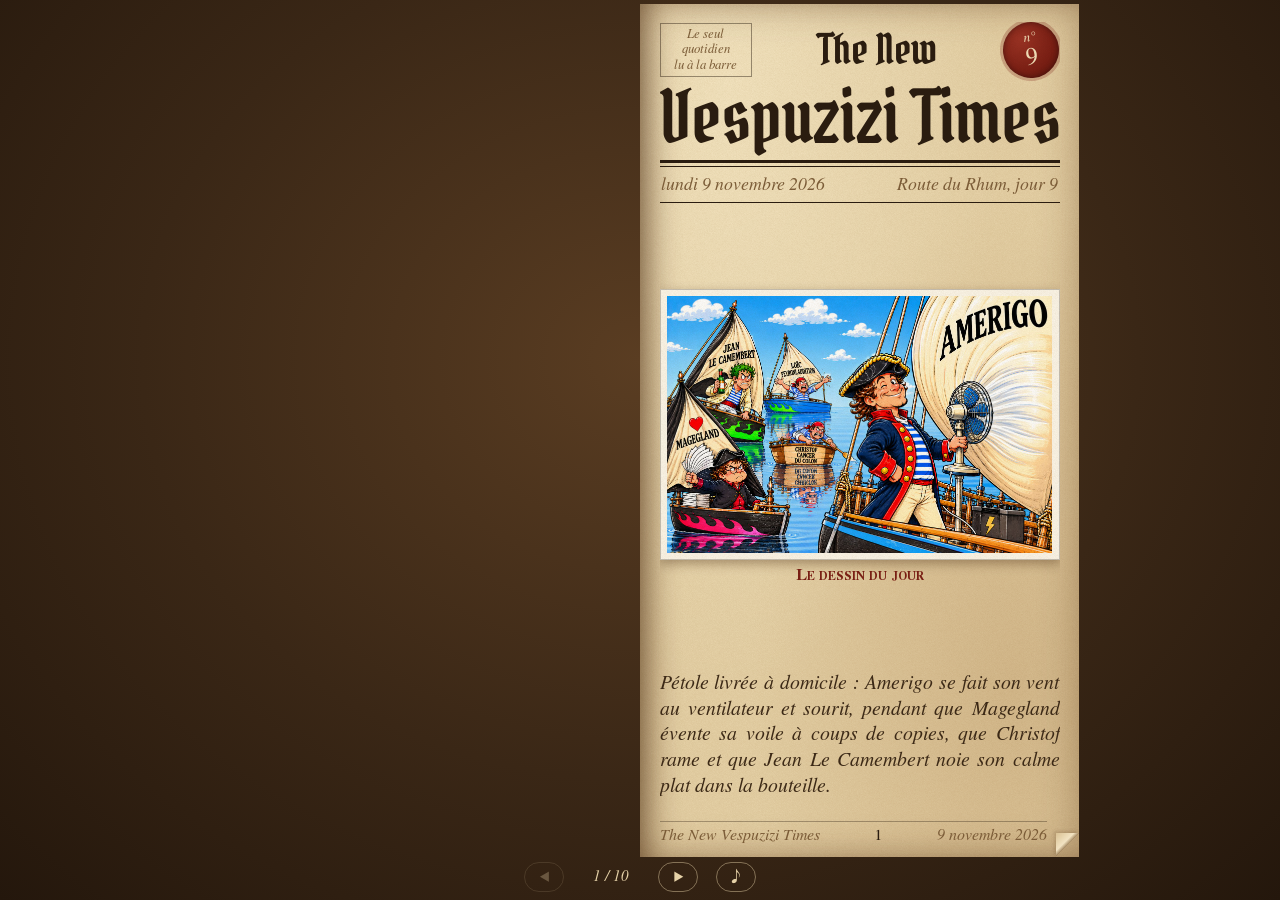
<file: 2026-11-09/index.html>
<!DOCTYPE html>
<html lang="fr"><head><meta charset="utf-8">
<meta name="viewport" content="width=device-width,initial-scale=1">
<meta name="color-scheme" content="light">
<title>The New Vespuzizi Times — n°9, lundi 9 novembre 2026</title>
<meta name="description" content="Jour 9. 3 273 milles dans le sillage, plus de cent heures en tête des copains. Ce matin, Amerigo a prévenu : le vent tomberait derrière lui. Il est tombé. Devant, un seul souffle suffit, le sien.…">
<meta name="robots" content="noindex">
<meta property="og:type" content="article">
<meta property="og:locale" content="fr_FR">
<meta property="og:site_name" content="The New Vespuzizi Times">
<meta property="og:title" content="The New Vespuzizi Times — n°9, lundi 9 novembre 2026">
<meta property="og:description" content="Jour 9. 3 273 milles dans le sillage, plus de cent heures en tête des copains. Ce matin, Amerigo a prévenu : le vent tomberait derrière lui. Il est tombé. Devant, un seul souffle suffit, le sien.…">
<meta property="og:url" content="https://qvillon-basch.github.io/new-vespuzizi-times/2026-11-09/">
<meta property="og:image" content="https://qvillon-basch.github.io/new-vespuzizi-times/2026-11-09/og-ecf90af8.jpg">
<meta property="og:image:type" content="image/jpeg">
<meta property="og:image:width" content="1200">
<meta property="og:image:height" content="630">
<meta property="og:image:alt" content="The New Vespuzizi Times : Le vent obéit : Amerigo souffle, la flotte rame">
<meta name="twitter:card" content="summary_large_image">
<!-- Crédits : polices NVT Gothique (Pirata One) et NVT Serif (STIX General), SIL Open Font
     License 1.1, sous-ensembles renommés (assets/fonts/) ; feuilletage StPageFlip / page-flip 2.0.7,
     licence MIT (assets/page-flip-LICENSE.txt) ; son de page du domaine public
     (assets/son-page-CREDIT.txt). -->
<link rel="stylesheet" href="assets/gazette.css">
<style>:root{--fz:1.06}</style></head>
<body>
<div id="stage"><div id="bookhost"></div>
<div id="bar"><button id="prev" type="button" aria-label="Page précédente">◂</button><span id="pg"></span>
<button id="next" type="button" aria-label="Page suivante">▸</button>
<button id="snd" type="button" aria-label="Son de page">♪</button></div></div>
<div id="lb" hidden><div id="lbstage"><img id="lbimg" alt=""></div>
<button id="lbclose" type="button" aria-label="Fermer">✕</button><div id="lbhint">Pincez ou touchez deux fois pour zoomer</div></div>
<noscript><p>The New Vespuzizi Times se feuillette avec JavaScript activé.</p></noscript>
<script type="application/json" id="nvt-data">{"pages":["\u003cdiv class='inner une'>\u003cdiv class=\"une-top\">\u003cdiv class=\"ear\">Le seul quotidien\u003cbr>lu à la barre\u003c/div>\u003cdiv class=\"thenew\" data-fitw=\"\">The New\u003c/div>\u003cdiv class=\"seal\">\u003cb>n°\u003c/b>\u003cspan>9\u003c/span>\u003c/div>\u003c/div>\u003cdiv class=\"mast\" data-fitw=\"\" style=\"font-size: 5.9rem;\">Vespuzizi Times\u003c/div>\u003chr class=\"rule\">\u003chr class=\"rule2\">\u003cdiv class=\"date\" style=\"margin-bottom: calc(7.06797rem);\">\u003cspan>lundi 9 novembre 2026\u003c/span>\u003cspan>Route du Rhum, jour 9\u003c/span>\u003c/div>\u003cfigure class=\"une-fig\" style=\"margin-bottom: calc(6.96797rem);\">\u003cdiv class=\"frame\">\u003cimg class=\"zoom\" src=\"img/dessin.jpg\" width=\"1536\" height=\"1024\" alt=\"Le dessin du jour\">\u003c/div>\u003cfigcaption>Le dessin du jour\u003c/figcaption>\u003c/figure>\u003cp class=\"legend\">Pétole livrée à domicile&nbsp;: Amerigo se fait son vent au ventilateur et sourit, pendant que Magegland évente sa voile à coups de copies, que Christof rame et que Jean Le Camembert noie son calme plat dans la bouteille.\u003c/p>\u003c/div>\u003cdiv class='folio'>\u003cspan>The New Vespuzizi Times\u003c/span>\u003cb>1\u003c/b>\u003cspan>9 novembre 2026\u003c/span>\u003c/div>","\u003cdiv class='inner '>\u003ch2 class=\"headline\">Le vent obéit : Amerigo souffle, la flotte rame\u003c/h2>\u003cp class=\"lead\">Jour 9. 3 273 milles dans le sillage, plus de cent heures en tête des copains. Ce matin, Amerigo a prévenu&nbsp;: le vent tomberait derrière lui. Il est tombé. Devant, un seul souffle suffit, le sien. Derrière, on sort les rames. La pétole est livrée à domicile, sans frais de port. La flotte réglera la bouteille.\u003c/p>\u003ch2>La flotte\u003c/h2>\u003cp>Au pointage de 17 h 41, Amerigo mène de 29,3 milles. Personne n'a bougé jusqu'à la septième place&nbsp;: le classement est figé, comme le vent.\u003c/p>\u003cp>En tête. Jean Le Camembert (1 983e) grignote 14 milles. 447 dans la journée, quatre de plus que le patron. Il court plus. Il voit la même poupe.\u003c/p>\u003cp>Le podium. Loïc Peyronladdition (4 493e), 3e, lâche 8 milles. Magegland (8 121e) en lâche 27. Le rédacteur recule plus vite qu'il n'écrit.\u003c/p>\u003cp class=\"split\">Le peloton. Christof Cancer du Colon (12 284e) reprend 11 milles, 5e. Maud\u003c/p>\u003c/div>\u003cdiv class='folio'>\u003cspan>The New Vespuzizi Times\u003c/span>\u003cb>2\u003c/b>\u003cspan>9 novembre 2026\u003c/span>\u003c/div>","\u003cdiv class='inner full mapinner'>\u003ch2>Le Film des 24 h\u003c/h2>\u003cdiv class=\"sub\">Les routes des copains, de dimanche 18 h à lundi 18 h\u003c/div>\u003cdiv class=\"mapbox\">\u003csvg class=\"map\" xmlns=\"http://www.w3.org/2000/svg\" role=\"img\" aria-label=\"Carte animée des trajectoires des copains\">\u003c/svg>\u003c/div>\u003cdiv class=\"mapbar\">\u003cspan id=\"clock\">\u003c/span>\u003cbutton class=\"replay\" type=\"button\">↻ Rejouer\u003c/button>\u003c/div>\u003cdiv class=\"mapnote\">Un point par bateau, \u003ci>Amerigo\u003c/i> en rouge sang de bœuf.\u003c/div>\u003c/div>\u003cdiv class='folio'>\u003cspan>The New Vespuzizi Times\u003c/span>\u003cb>3\u003c/b>\u003cspan>9 novembre 2026\u003c/span>\u003c/div>","\u003cdiv class='inner '>\u003cp class=\"cont\">Fontenoyade (13 412e) en reprend 23, 6e, proprement. Olivier de Kersaucisson (27 602e) perd 72 milles, 7e. Le Brestois a disparu des écrans&nbsp;; le bateau continue sans lui, comme au départ.\u003c/p>\u003cp>La cale. Ananas Tabarly (64 641e) passe 8e devant Isa Autissier-de-Poche (79 679e). Kéké Gabart (80 029e), 10e, 209 milles&nbsp;: la motricité fine tourne au ralenti. Lanterne rouge, Vasco de Gamelle (88 464e), à 981 milles. Le Portugais découvre l'Amérique à la vitesse d'une caravelle.\u003c/p>\u003cp>Demain&nbsp;? Le fromager à 29 milles, et plus un souffle pour lui. Le patron ferme la porte.\u003c/p>\u003cdiv class=\"encart chiffre\">\u003cdiv class=\"k\">Le chiffre\u003c/div>\u003cb>909\u003c/b>\u003cspan>le rang d'Amerigo à 18 h 10, le meilleur de la bande depuis Saint-Malo. La proue est à lui.\u003c/span>\u003c/div>\u003ch2>Isa rend la figure de proue\u003c/h2>\u003cp class=\"split\">918e. C'était le 2 novembre, et Isa Autissier-de-Poche réclamait le titre de figure de\u003c/p>\u003c/div>\u003cdiv class='folio'>\u003cspan>The New Vespuzizi Times\u003c/span>\u003cb>4\u003c/b>\u003cspan>9 novembre 2026\u003c/span>\u003c/div>","\u003cdiv class='inner '>\u003cp class=\"cont\">proue, «&nbsp;comme vous êtes tous derrière moi&nbsp;». Au relevé de 17 h 48, Amerigo pointe 916e. La proue change de bateau.\u003c/p>\u003cp>Son ancienne porteuse aligne 188 milles en vingt-quatre heures, le plus petit total de la flotte. Tous derrière elle&nbsp;? Elle a retourné la carte. Amerigo tient la tête et la proue. Le bateau est à lui, d'un bout à l'autre.\u003c/p>\u003ch2>L'intérieur se fait de loin\u003c/h2>\u003cp>«&nbsp;On fait durer le suspense&nbsp;?&nbsp;», propose Jean Le Camembert à 11 h 30. «&nbsp;Je vais te faire l'intérieur autour de la Guadeloupe.&nbsp;» Pour faire l'intérieur, il faut être à côté. À 29 milles, le fromager ne fait pas l'intérieur, il fait le large.\u003c/p>\u003cp>Amerigo lui laisse tout l'extérieur&nbsp;: l'Atlantique. Le tour de l'île&nbsp;? Sa spécialité. Le suspense durera&nbsp;: le vent est tombé chez le camembert. Il aura le temps d'affiner. Bonne nuit.\u003c/p>\u003ch2>Le quatrième homme Pointe troisième\u003c/h2>\u003cp class=\"split\">«&nbsp;Le quatrième homme&nbsp;», titrait la Contre-Gazette ce matin&nbsp;: Loïc Peyronladdition sorti\u003c/p>\u003c/div>\u003cdiv class='folio'>\u003cspan>The New Vespuzizi Times\u003c/span>\u003cb>5\u003c/b>\u003cspan>9 novembre 2026\u003c/span>\u003c/div>","\u003cdiv class='inner '>\u003cp class=\"cont\">du podium. À 17 h 41, il y est. Troisième, à 72,5 milles. La une a tenu dix heures. Imprimée au petit-déjeuner, périmée au goûter.\u003c/p>\u003cp>Le rédacteur, lui, a glissé derrière l'homme qu'il enterrait. Magegland écrit vite et navigue lentement. Quand il met quelqu'un en une, il prend sa place. Au classement, pas sur le podium.\u003c/p>\u003ch2>501 milles le record est jaune\u003c/h2>\u003cp>Le record du jour est jaune. Maud Fontenoyade aligne 501 milles en vingt-quatre heures, 20,8 nœuds de moyenne. Le plus gros total de la flotte. La seule des copains au-dessus des 500, plus que le patron.\u003c/p>\u003cp>Amerigo l'a vu de son bord&nbsp;: bien réglé, bien tenu, sans un trait de gomme. Il n'a rien à redire, lui qui cherche volontiers. Le Times le note sobrement&nbsp;: la Mayenne sait barrer.\u003c/p>\u003ch2>Le calme plat n'attend que les suivants\u003c/h2>\u003cp class=\"split\">11 h 22. Amerigo annonce le trou de vent devant Pointe-à-Pitre et conseille à ses poursuivants d'appuyer. Ce soir, sept d'entre eux sont dans le calme, quel que soit leur cap. Lui est\u003c/p>\u003c/div>\u003cdiv class='folio'>\u003cspan>The New Vespuzizi Times\u003c/span>\u003cb>6\u003c/b>\u003cspan>9 novembre 2026\u003c/span>\u003c/div>","\u003cdiv class='inner '>\u003cp class=\"cont\">passé. Le vent lit le Times et respecte l'ordre d'arrivée.\u003c/p>\u003cp>Christof Cancer du Colon rame en tête de la file. Le «&nbsp;marathonien&nbsp;» du canard d'en face n'a abattu que 436 milles, le plus petit total des six premiers. Le vainqueur du Vendée Globe découvre l'aviron. Amerigo parle au vent. Le vent obéit. Aux autres, il ne répond plus.\u003c/p>\u003ch2>Le journal de bord du capitaine\u003c/h2>\u003cp>Amerigo a sorti le marteau ce soir. Quelques clous, un bout de bois taillé à sa gloire, et l'étrave a enfin le visage qu'elle méritait&nbsp;: le sien. Neuf jours qu'il tirait ce bateau avec une proue anonyme. Scandaleux. Derrière, ça souffle dans les voiles à la force des joues, ça rame, ça relit le canard d'en face pour passer le temps. «&nbsp;Un calme plat, ça se mérite&nbsp;: Amerigo le leur a laissé&nbsp;», lâche-t-il, le rhum calé dans le winch. Dormir&nbsp;? Pas ce soir. On ne ferme pas l'œil quand on porte tout le bateau, de la tête à la proue. Les moussaillons, eux, peuvent dormir. Ils n'avancent plus de toute façon.\u003c/p>\u003c/div>\u003cdiv class='folio'>\u003cspan>The New Vespuzizi Times\u003c/span>\u003cb>7\u003c/b>\u003cspan>9 novembre 2026\u003c/span>\u003c/div>","\u003cdiv class='inner full photoinner'>\u003ch2>À bord avec Amerigo\u003c/h2>\u003cfigure class=\"fig endfig\">\u003cimg class=\"zoom\" src=\"img/bord.jpg\" width=\"1536\" height=\"1024\" alt=\"Le dessin de bord\" data-fit=\"240\" data-fitmin=\"140\" style=\"--h: 24rem;\">\u003cfigcaption>Le dessin de bord\u003c/figcaption>\u003c/figure>\u003cp class=\"legend\">Amerigo caresse sa nouvelle proue, rhum calé sur le winch, pendant que Jean Le Camembert hurle à l'écume et que Maud, Christof et Isa prennent les embruns de loin&nbsp;: le dragon avance, la flotte admire.\u003c/p>\u003c/div>\u003cdiv class='folio'>\u003cspan>The New Vespuzizi Times\u003c/span>\u003cb>8\u003c/b>\u003cspan>9 novembre 2026\u003c/span>\u003c/div>","\u003cdiv class='inner full rankinner'>\u003cdiv class=\"banc\" style=\"--rowpad: 0.34rem;\">\u003cdiv class=\"title\" data-fitw=\"\">Le Banc des Moussaillons\u003c/div>\u003cdiv class=\"when\">Classement des copains, lundi 9 novembre 2026, classement du jeu à 17 h 41 · Amerigo au général : 916e au relevé de 17 h 48\u003c/div>\u003ctable>\u003cthead>\u003ctr class=\"grp\">\u003cth colspan=\"4\">\u003c/th>\u003cth colspan=\"2\" class=\"g24\">Dernières 24 h\u003c/th>\u003c/tr>\u003ctr>\u003cth>\u003c/th>\u003cth class=\"nm\">Moussaillon\u003c/th>\u003cth>Au gén.\u003c/th>\u003cth>Écart\u003csmall>milles\u003c/small>\u003c/th>\u003cth class=\"s24\">Milles\u003c/th>\u003cth>Vit. moy.\u003csmall>nœuds\u003c/small>\u003c/th>\u003c/tr>\u003c/thead>\u003ctbody>\u003ctr class=\"me\">\u003ctd class=\"r\">1\u003c/td>\u003ctd class=\"nm long\">\u003cb>Amerigo Vespuzizi\u003c/b>\u003c/td>\u003ctd class=\"g\">916\u003csup>e\u003c/sup>\u003c/td>\u003ctd>—\u003c/td>\u003ctd class=\"s24\">443\u003c/td>\u003ctd>18,4\u003c/td>\u003c/tr>\u003ctr>\u003ctd class=\"r\">2\u003c/td>\u003ctd class=\"nm long\">\u003cb>Jean Le Camembert\u003c/b>\u003c/td>\u003ctd class=\"g\">1 983\u003csup>e\u003c/sup>\u003c/td>\u003ctd>+29,3\u003c/td>\u003ctd class=\"s24\">447\u003c/td>\u003ctd>18,5\u003c/td>\u003c/tr>\u003ctr>\u003ctd class=\"r\">3\u003c/td>\u003ctd class=\"nm long\">\u003cb>Loïc Peyronladdition\u003c/b>\u003c/td>\u003ctd class=\"g\">4 493\u003csup>e\u003c/sup>\u003c/td>\u003ctd>+72,5\u003c/td>\u003ctd class=\"s24\">441\u003c/td>\u003ctd>18,3\u003c/td>\u003c/tr>\u003ctr>\u003ctd class=\"r\">4\u003c/td>\u003ctd class=\"nm\">\u003cb>Magegland\u003c/b>\u003c/td>\u003ctd class=\"g\">8 121\u003csup>e\u003c/sup>\u003c/td>\u003ctd>+100,3\u003c/td>\u003ctd class=\"s24\">449\u003c/td>\u003ctd>18,6\u003c/td>\u003c/tr>\u003ctr>\u003ctd class=\"r\">5\u003c/td>\u003ctd class=\"nm long\">\u003cb>Christof Cancer du Colon\u003c/b>\u003c/td>\u003ctd class=\"g\">12 284\u003csup>e\u003c/sup>\u003c/td>\u003ctd>+129,8\u003c/td>\u003ctd class=\"s24\">436\u003c/td>\u003ctd>18,1\u003c/td>\u003c/tr>\u003ctr>\u003ctd class=\"r\">6\u003c/td>\u003ctd class=\"nm\">\u003cb>Maud Fontenoyade\u003c/b>\u003cspan class=\"tag\">meilleur 24 h\u003c/span>\u003c/td>\u003ctd class=\"g\">13 412\u003csup>e\u003c/sup>\u003c/td>\u003ctd>+140,5\u003c/td>\u003ctd class=\"s24\">501\u003c/td>\u003ctd>20,8\u003c/td>\u003c/tr>\u003ctr>\u003ctd class=\"r\">7\u003c/td>\u003ctd class=\"nm long\">\u003cb>Olivier de Kersaucisson\u003c/b>\u003c/td>\u003ctd class=\"g\">27 602\u003csup>e\u003c/sup>\u003c/td>\u003ctd>+287,3\u003c/td>\u003ctd class=\"s24\">481\u003c/td>\u003ctd>19,9\u003c/td>\u003c/tr>\u003ctr>\u003ctd class=\"r\">8\u003c/td>\u003ctd class=\"nm\">\u003cb>Ananas Tabarly\u003c/b>\u003c/td>\u003ctd class=\"g\">64 641\u003csup>e\u003c/sup>\u003c/td>\u003ctd>+686,8\u003c/td>\u003ctd class=\"s24\">468\u003c/td>\u003ctd>19,4\u003c/td>\u003c/tr>\u003ctr>\u003ctd class=\"r\">9\u003c/td>\u003ctd class=\"nm long\">\u003cb>Isa Autissier-de-Poche\u003c/b>\u003cspan class=\"tag low\">pire 24 h\u003c/span>\u003c/td>\u003ctd class=\"g\">79 679\u003csup>e\u003c/sup>\u003c/td>\u003ctd>+890,1\u003c/td>\u003ctd class=\"s24\">188\u003c/td>\u003ctd>7,8\u003c/td>\u003c/tr>\u003ctr>\u003ctd class=\"r\">10\u003c/td>\u003ctd class=\"nm\">\u003cb>Kéké Gabart\u003c/b>\u003c/td>\u003ctd class=\"g\">80 029\u003csup>e\u003c/sup>\u003c/td>\u003ctd>+894,3\u003c/td>\u003ctd class=\"s24\">209\u003c/td>\u003ctd>8,7\u003c/td>\u003c/tr>\u003ctr>\u003ctd class=\"r\">11\u003c/td>\u003ctd class=\"nm\">\u003cb>Vasco de Gamelle\u003c/b>\u003c/td>\u003ctd class=\"g\">88 464\u003csup>e\u003c/sup>\u003c/td>\u003ctd>+981,1\u003c/td>\u003ctd class=\"s24\">274\u003c/td>\u003ctd>11,4\u003c/td>\u003c/tr>\u003c/tbody>\u003c/table>\u003c/div>\u003cdiv class=\"finale\">\u003cdiv class=\"orn\">✦ ✦ ✦\u003c/div>\u003cdiv class=\"sig\">Amerigo, 1er des copains, tête de course et figure de proue, le vent dans la poche\u003c/div>\u003c/div>\u003c/div>\u003cdiv class='folio'>\u003cspan>The New Vespuzizi Times\u003c/span>\u003cb>9\u003c/b>\u003cspan>9 novembre 2026\u003c/span>\u003c/div>","\u003cdiv class='inner full raceinner'>\u003ch2>Le Film de la course\u003c/h2>\u003cdiv class=\"sub\">La 1re place des copains se loue&nbsp;: qui l'a tenue, et combien de temps, depuis le départ de Saint-Malo\u003c/div>\u003cdiv class=\"mapbox\">\u003csvg class=\"map\" xmlns=\"http://www.w3.org/2000/svg\" role=\"img\" aria-label=\"Carte animée de la course des copains\">\u003c/svg>\u003c/div>\u003cdiv class=\"leader\">\u003c/div>\u003cdiv class=\"band\">\u003ci style=\"flex:7.249;background:#2F4B7C\" title=\"Jean\">\u003c/i>\u003ci style=\"flex:11.786;background:#7A6A2A\" title=\"Isa\">\u003c/i>\u003ci style=\"flex:1.704;background:#2E6B66\" title=\"Maud\">\u003c/i>\u003ci style=\"flex:3.068;background:#7A6A2A\" title=\"Isa\">\u003c/i>\u003ci style=\"flex:1.651;background:#7B1F14\" title=\"Amerigo\">\u003c/i>\u003ci style=\"flex:2.738;background:#2E6B66\" title=\"Maud\">\u003c/i>\u003ci style=\"flex:1.139;background:#2F4B7C\" title=\"Jean\">\u003c/i>\u003ci style=\"flex:1.052;background:#5B6B2E\" title=\"Loïc\">\u003c/i>\u003ci style=\"flex:3.451;background:#7A6A2A\" title=\"Isa\">\u003c/i>\u003ci style=\"flex:0.617;background:#7B1F14\" title=\"Amerigo\">\u003c/i>\u003ci style=\"flex:3.694;background:#2F4B7C\" title=\"Jean\">\u003c/i>\u003ci style=\"flex:2.486;background:#4B4B4B\" title=\"Kéké\">\u003c/i>\u003ci style=\"flex:2.886;background:#2F4B7C\" title=\"Jean\">\u003c/i>\u003ci style=\"flex:56.480;background:#7B1F14\" title=\"Amerigo\">\u003c/i>\u003cb class=\"rcursor\">\u003c/b>\u003c/div>\u003cdiv class=\"bandax\">\u003cspan>départ\u003c/span>\u003cspan>lundi 9\u003c/span>\u003c/div>\u003cdiv class=\"mapbar\">\u003cspan class=\"clock\">\u003c/span>\u003cbutton class=\"replay\" type=\"button\">↻ Rejouer\u003c/button>\u003c/div>\u003cdiv class=\"lessees\">Locataires de la 1re place&nbsp;: \u003cb style=\"color:#7B1F14\">Amerigo\u003c/b>&nbsp;113&nbsp;h, \u003cb style=\"color:#7A6A2A\">Isa\u003c/b>&nbsp;35&nbsp;h, \u003cb style=\"color:#2F4B7C\">Jean\u003c/b>&nbsp;29&nbsp;h, \u003cb style=\"color:#2E6B66\">Maud\u003c/b>&nbsp;8&nbsp;h, \u003cb style=\"color:#4B4B4B\">Kéké\u003c/b>&nbsp;5&nbsp;h, \u003cb style=\"color:#5B6B2E\">Loïc\u003c/b>&nbsp;2&nbsp;h\u003c/div>\u003c/div>\u003cdiv class='folio'>\u003cspan>The New Vespuzizi Times\u003c/span>\u003cb>10\u003c/b>\u003cspan>9 novembre 2026\u003c/span>\u003c/div>"],"map":{"t0":1794157200.0,"span":86400.0,"tz":3600.0,"bbox":[18.42425184117631,31.01368317585846,-62.21023971242839,-36.72760745218638],"boats":[{"n":"Amerigo","me":true,"c":"#7B1F14","pts":[[180,26.0188,-57.3904],[2580,25.8039,-57.509],[3180,25.7461,-57.5356],[3720,25.6967,-57.5628],[4920,25.5799,-57.6158],[6180,25.4489,-57.6565],[9720,25.0954,-57.8135],[12780,24.7861,-57.9382],[13380,24.7249,-57.9592],[13980,24.6652,-57.9839],[14580,24.6033,-58.004],[15240,24.5372,-58.0313],[15720,24.4912,-58.0552],[16980,24.3658,-58.1094],[19980,24.0813,-58.2609],[21180,23.9635,-58.3086],[26520,23.4816,-58.5638],[27120,23.4306,-58.5953],[31380,23.0601,-58.7846],[33780,22.8507,-58.8685],[39540,22.3478,-59.015],[39840,22.3222,-59.0193],[41700,22.1592,-59.0287],[42180,22.1156,-59.0275],[42840,22.0542,-59.0182],[45240,21.8276,-59.0163],[47580,21.6076,-59.0405],[50400,21.3415,-59.0607],[54360,20.9724,-59.0884],[54780,20.9344,-59.0891],[55980,20.83,-59.0986],[56580,20.7791,-59.1037],[57840,20.6776,-59.1246],[62040,20.3552,-59.2228],[63780,20.2264,-59.2622],[64440,20.1787,-59.2794],[66240,20.0546,-59.3326],[68640,19.905,-59.4167],[70680,19.7961,-59.4768],[71880,19.7325,-59.5046],[74940,19.5954,-59.5812],[75900,19.559,-59.6069],[77940,19.4878,-59.6578],[80940,19.4001,-59.7328],[82200,19.3676,-59.7643],[85200,19.2944,-59.8252],[86340,19.2692,-59.8499]]},{"n":"Jean","me":false,"c":"#2F4B7C","pts":[[180,26.5231,-57.5396],[2580,26.2937,-57.6607],[3180,26.2324,-57.6856],[3720,26.1771,-57.708],[4920,26.0537,-57.758],[6180,25.9239,-57.8106],[9720,25.5941,-58.0192],[12780,25.3091,-58.2089],[13380,25.2475,-58.232],[13980,25.181,-58.2415],[14580,25.1147,-58.2518],[15240,25.0425,-58.264],[15720,24.9905,-58.2736],[16980,24.8555,-58.3032],[19980,24.5433,-58.4003],[21180,24.4261,-58.4582],[26520,23.94,-58.7467],[27120,23.8863,-58.776],[31380,23.5024,-58.9554],[33780,23.2882,-59.0436],[39540,22.7957,-59.257],[39840,22.7709,-59.2688],[41700,22.6148,-59.3355],[42180,22.5736,-59.3508],[42840,22.5166,-59.3711],[45240,22.3072,-59.4301],[47580,22.1036,-59.4599],[50400,21.8676,-59.4471],[54360,21.5069,-59.4028],[54780,21.4688,-59.3991],[55980,21.3594,-59.3874],[56580,21.3042,-59.38],[57840,21.1872,-59.3612],[62040,20.8282,-59.3597],[63780,20.6909,-59.3945],[64440,20.6387,-59.4007],[66240,20.5,-59.4258],[68640,20.3227,-59.4732],[70680,20.1901,-59.5174],[71880,20.12,-59.5425],[74940,19.9685,-59.6002],[75900,19.9301,-59.6176],[77940,19.8621,-59.654],[80940,19.7907,-59.7069],[82200,19.7637,-59.726],[85200,19.7024,-59.7621],[86340,19.6805,-59.7736]]},{"n":"Loïc","me":false,"c":"#5B6B2E","pts":[[180,27.0042,-56.5237],[2580,26.8327,-56.6259],[3180,26.7889,-56.6505],[3720,26.7489,-56.6724],[4920,26.6583,-56.7218],[6180,26.5544,-56.7573],[9720,26.2248,-56.8498],[12780,25.9431,-56.9338],[13380,25.8876,-56.9504],[13980,25.8316,-56.967],[14580,25.7753,-56.9838],[15240,25.7128,-57.0024],[15720,25.667,-57.016],[16980,25.5492,-57.0585],[19980,25.2676,-57.1699],[21180,25.1572,-57.222],[26520,24.6693,-57.4745],[27120,24.6141,-57.5029],[31380,24.2267,-57.7013],[33780,24.0116,-57.8072],[39540,23.5111,-58.0514],[39840,23.4861,-58.0641],[41700,23.3324,-58.1423],[42180,23.2931,-58.1622],[42840,23.2393,-58.1895],[45240,23.0479,-58.2866],[47580,22.8701,-58.3744],[50400,22.6471,-58.4862],[54360,22.3159,-58.5994],[54780,22.2808,-58.6123],[55980,22.1799,-58.6498],[56580,22.1291,-58.6687],[57840,22.022,-58.7095],[62040,21.6735,-58.8344],[63780,21.5314,-58.8725],[64440,21.4788,-58.8913],[66240,21.3387,-58.9453],[68640,21.159,-59.0169],[70680,21.0181,-59.0779],[71880,20.9407,-59.1104],[74940,20.7567,-59.1848],[75900,20.7028,-59.2092],[77940,20.5963,-59.2567],[80940,20.4625,-59.3145],[82200,20.4124,-59.3361],[85200,20.3067,-59.3821],[86340,20.2706,-59.3984]]},{"n":"Magegland","me":false,"c":"#8C5A16","pts":[[180,27.1442,-56.1668],[2580,26.936,-56.2363],[3180,26.883,-56.2527],[3720,26.8353,-56.2679],[4920,26.7211,-56.2934],[6180,26.5973,-56.3178],[9720,26.2444,-56.3873],[12780,25.9331,-56.4423],[13380,25.8716,-56.4531],[13980,25.8099,-56.464],[14580,25.7481,-56.4749],[15240,25.6798,-56.4869],[15720,25.63,-56.4956],[16980,25.4986,-56.5187],[19980,25.1834,-56.5739],[21180,25.0565,-56.5961],[26520,24.4888,-56.6951],[27120,24.4248,-56.7063],[31380,23.9712,-56.785],[33780,23.7166,-56.8291],[39540,23.1324,-56.93],[39840,23.1031,-56.935],[41700,22.9226,-56.9661],[42180,22.876,-56.9741],[42840,22.8118,-56.9851],[45240,22.5817,-57.0246],[47580,22.3813,-57.0664],[50400,22.2741,-57.2045],[54360,22.1131,-57.4118],[54780,22.0955,-57.4344],[55980,22.0454,-57.4988],[56580,22.0204,-57.531],[57840,21.9672,-57.5993],[62040,21.7782,-57.8421],[63780,21.6895,-57.9495],[64440,21.6519,-57.99],[66240,21.5478,-58.102],[68640,21.4082,-58.2566],[70680,21.2928,-58.3849],[71880,21.2282,-58.4567],[74940,21.0765,-58.6252],[75900,21.0321,-58.6744],[77940,20.9429,-58.7733],[80940,20.8286,-58.9],[82200,20.7875,-58.9456],[85200,20.7043,-59.0377],[86340,20.6767,-59.0683]]},{"n":"Christof","me":false,"c":"#4E3B6B","pts":[[180,27.4838,-58.5077],[2580,27.227,-58.6163],[3180,27.1625,-58.6441],[3720,27.1041,-58.6665],[4920,26.9744,-58.7112],[6180,26.8389,-58.757],[9720,26.4638,-58.8864],[12780,26.1384,-58.9905],[13380,26.075,-59.0107],[13980,26.0121,-59.0308],[14580,25.9494,-59.0508],[15240,25.8808,-59.0727],[15720,25.831,-59.0885],[16980,25.7019,-59.1232],[19980,25.4006,-59.1881],[21180,25.2821,-59.218],[26520,24.7566,-59.3519],[27120,24.6991,-59.3665],[31380,24.3355,-59.4665],[33780,24.127,-59.5731],[39540,23.6471,-59.807],[39840,23.6225,-59.8153],[41700,23.4664,-59.8662],[42180,23.4255,-59.8786],[42840,23.369,-59.895],[45240,23.1616,-59.9511],[47580,22.9556,-59.9969],[50400,22.7203,-60.0424],[54360,22.4068,-60.1352],[54780,22.3748,-60.1462],[55980,22.2854,-60.177],[56580,22.2417,-60.192],[57840,22.1504,-60.2237],[62040,21.8583,-60.3381],[63780,21.7483,-60.3892],[64440,21.7088,-60.4088],[66240,21.6077,-60.4642],[68640,21.4854,-60.5474],[70680,21.383,-60.6106],[71880,21.3213,-60.6379],[74940,21.1622,-60.6817],[75900,21.1151,-60.6926],[77940,21.0203,-60.7126],[80940,20.8936,-60.7357],[82200,20.8482,-60.7429],[85200,20.7566,-60.7591],[86340,20.7277,-60.7792]]},{"n":"Maud","me":false,"c":"#2E6B66","pts":[[180,28.4194,-55.351],[2580,28.2881,-55.5723],[3180,28.257,-55.6246],[3720,28.2217,-55.6677],[4920,28.1374,-55.7569],[6180,28.0528,-55.8463],[9720,27.7146,-55.9307],[12780,27.401,-55.9901],[13380,27.3379,-56.0014],[13980,27.2746,-56.0127],[14580,27.2112,-56.024],[15240,27.1414,-56.0364],[15720,27.0907,-56.0454],[16980,26.9579,-56.069],[19980,26.6479,-56.124],[21180,26.5266,-56.1455],[26520,25.9927,-56.2398],[27120,25.9326,-56.2504],[31380,25.4929,-56.3277],[33780,25.2381,-56.3724],[39540,24.609,-56.4822],[39840,24.5761,-56.488],[41700,24.3733,-56.5233],[42180,24.3213,-56.5323],[42840,24.2501,-56.5447],[45240,23.9937,-56.5892],[47580,23.7472,-56.6319],[50400,23.4524,-56.666],[54360,23.0557,-56.7114],[54780,23.0135,-56.7162],[55980,22.8928,-56.73],[56580,22.8331,-56.7368],[57840,22.7106,-56.7508],[62040,22.3259,-56.7946],[63780,22.1911,-56.8753],[64440,22.14,-56.9059],[66240,21.9989,-56.9903],[68640,21.8088,-57.1038],[70680,21.6537,-57.1964],[71880,21.5655,-57.249],[74940,21.3612,-57.402],[75900,21.2965,-57.4507],[77940,21.1623,-57.5514],[80940,20.9989,-57.674],[82200,20.938,-57.7197],[85200,20.8054,-57.8191],[86340,20.7629,-57.8509]]},{"n":"Olivier","me":false,"c":"#6B3B4E","pts":[[180,29.3046,-54.0806],[2580,29.2924,-54.1048],[3180,29.2837,-54.1331],[3720,29.27,-54.1842],[4920,29.2323,-54.3258],[6180,29.1939,-54.4697],[9720,29.0648,-54.7198],[12780,28.8965,-55.0005],[13380,28.8583,-55.0468],[13980,28.8202,-55.0934],[14580,28.7824,-55.1397],[15240,28.741,-55.1903],[15720,28.7109,-55.2271],[16980,28.6273,-55.3204],[19980,28.4086,-55.5368],[21180,28.3208,-55.6235],[26520,27.9239,-56.0147],[27120,27.8772,-56.0606],[31380,27.4958,-56.312],[33780,27.2588,-56.4158],[39540,26.6838,-56.6897],[39840,26.6538,-56.704],[41700,26.4683,-56.7874],[42180,26.4205,-56.8079],[42840,26.3547,-56.836],[45240,26.1139,-56.9391],[47580,25.8777,-57.0427],[50400,25.6008,-57.1861],[54360,25.2172,-57.3908],[54780,25.1792,-57.417],[55980,25.0711,-57.4908],[56580,25.0162,-57.5243],[57840,24.9026,-57.5938],[62040,24.5291,-57.8104],[63780,24.3821,-57.9079],[64440,24.3294,-57.9515],[66240,24.1855,-58.0704],[68640,23.995,-58.2271],[70680,23.8332,-58.351],[71880,23.7418,-58.421],[74940,23.5233,-58.5979],[75900,23.4608,-58.6566],[77940,23.3369,-58.7783],[80940,23.1726,-58.9546],[82200,23.1118,-59.0254],[85200,22.985,-59.1732],[86340,22.9424,-59.2228]]},{"n":"Ananas","me":false,"c":"#3D5A80","pts":[[180,30.0744,-43.9676],[2580,29.9602,-44.2383],[3180,29.9308,-44.3062],[3720,29.9035,-44.367],[4920,29.8408,-44.5017],[6180,29.7746,-44.6437],[9720,29.6498,-45.0347],[12780,29.5463,-45.3593],[13380,29.5302,-45.4227],[13980,29.5169,-45.486],[14580,29.5101,-45.5411],[15240,29.5175,-45.5688],[15720,29.523,-45.5894],[16980,29.5151,-45.6797],[19980,29.46,-45.9452],[21180,29.4681,-46.0421],[26520,29.6016,-46.4801],[27120,29.6222,-46.5417],[31380,29.7823,-47.0218],[33780,29.878,-47.3094],[39540,30.1078,-48.0007],[39840,30.1183,-48.0323],[41700,30.1602,-48.1585],[42180,30.1655,-48.1745],[42840,30.1687,-48.184],[45240,30.1474,-48.2357],[47580,30.0713,-48.3945],[50400,29.9575,-48.5798],[54360,29.7782,-48.8463],[54780,29.7584,-48.8789],[55980,29.7015,-48.9724],[56580,29.6735,-49.0184],[57840,29.6123,-49.1191],[62040,29.3921,-49.4749],[63780,29.2824,-49.6285],[64440,29.2394,-49.6851],[66240,29.1259,-49.8347],[68640,28.9855,-50.0185],[70680,28.8618,-50.1695],[71880,28.7804,-50.2589],[74940,28.5516,-50.4937],[75900,28.4774,-50.5698],[77940,28.3166,-50.7343],[80940,28.0762,-50.9799],[82200,27.9732,-51.0849],[85200,27.7732,-51.3746],[86340,27.6976,-51.4839]]},{"n":"Isa","me":false,"c":"#7A6A2A","pts":[[180,27.5818,-42.2441],[2580,27.5438,-42.4602],[3180,27.5326,-42.5252],[3720,27.5226,-42.5835],[4920,27.5028,-42.6983],[6180,27.4869,-42.7904],[9720,27.4628,-42.9302],[12780,27.4555,-42.9727],[13380,27.4549,-42.976],[13980,27.4546,-42.978],[14580,27.4544,-42.9788],[15240,27.4543,-42.9796],[15720,27.4542,-42.9803],[16980,27.4537,-42.9828],[19980,27.4519,-42.9935],[21180,27.4508,-42.9999],[26520,27.4418,-43.052],[27120,27.4401,-43.0621],[31380,27.4217,-43.1685],[33780,27.4071,-43.2532],[39540,27.3644,-43.5003],[39840,27.3621,-43.5136],[41700,27.3475,-43.5984],[42180,27.3436,-43.621],[42840,27.3381,-43.6527],[45240,27.3168,-43.7763],[47580,27.2936,-43.9105],[50400,27.2623,-44.0918],[54360,27.2165,-44.3565],[54780,27.2113,-44.3866],[55980,27.1965,-44.4722],[56580,27.1892,-44.5146],[57840,27.1739,-44.6029],[62040,27.1258,-44.8811],[63780,27.1072,-44.9886],[64440,27.1004,-45.0283],[66240,27.0824,-45.1319],[68640,27.0601,-45.2606],[70680,27.0429,-45.36],[71880,27.0338,-45.4127],[74940,27.0144,-45.5246],[75900,27.0095,-45.5528],[77940,27.001,-45.602],[80940,26.9926,-45.6507],[82200,26.9898,-45.6669],[85200,26.9848,-45.6959],[86340,26.9835,-45.7034]]},{"n":"Kéké","me":false,"c":"#4B4B4B","pts":[[180,28.886,-42.9971],[2580,28.8987,-43.1654],[3180,28.9025,-43.2068],[3720,28.9059,-43.2441],[4920,28.9136,-43.327],[6180,28.9215,-43.4133],[9720,28.8401,-43.6825],[12780,28.7577,-43.8839],[13380,28.7512,-43.8999],[13980,28.7471,-43.91],[14580,28.7445,-43.9162],[15240,28.7425,-43.9213],[15720,28.7412,-43.9245],[16980,28.7382,-43.9317],[19980,28.7319,-43.947],[21180,28.7291,-43.9539],[26520,28.7065,-44.0092],[27120,28.7023,-44.0195],[31380,28.6638,-44.1137],[33780,28.6371,-44.1789],[39540,28.5617,-44.363],[39840,28.5569,-44.3748],[41700,28.5247,-44.4535],[42180,28.5157,-44.4753],[42840,28.5029,-44.5065],[45240,28.4522,-44.6301],[47580,28.3973,-44.764],[50400,28.3331,-44.9207],[54360,28.2649,-45.1322],[54780,28.2594,-45.1615],[55980,28.2442,-45.2428],[56580,28.2368,-45.2825],[57840,28.2216,-45.3637],[62040,28.1746,-45.6143],[63780,28.1569,-45.7089],[64440,28.1504,-45.7436],[66240,28.1333,-45.8345],[68640,28.1126,-45.9453],[70680,28.0971,-46.028],[71880,28.0891,-46.0707],[74940,28.0788,-46.1648],[75900,28.0946,-46.2198],[77940,28.1231,-46.3196],[80940,28.1539,-46.4271],[82200,28.1643,-46.4631],[85200,28.1833,-46.5295],[86340,28.1884,-46.5475]]},{"n":"Vasco","me":false,"c":"#5E3A1E","pts":[[180,26.2114,-38.1586],[2580,26.187,-38.2958],[3180,26.1816,-38.3255],[3720,26.1771,-38.349],[4920,26.1681,-38.396],[6180,26.1595,-38.4415],[9720,26.135,-38.5699],[12780,26.1088,-38.7071],[13380,26.103,-38.7374],[13980,26.097,-38.7688],[14580,26.0908,-38.8012],[15240,26.0838,-38.8378],[15720,26.0787,-38.865],[16980,26.0646,-38.9384],[19980,26.029,-39.1215],[21180,26.012,-39.1918],[26520,25.9406,-39.4883],[27120,25.9336,-39.5176],[31380,25.8911,-39.6937],[33780,25.8704,-39.7794],[39540,25.8198,-39.9896],[39840,25.817,-40.0011],[41700,25.7997,-40.0728],[42180,25.7952,-40.0914],[42840,25.789,-40.1169],[45240,25.7667,-40.2097],[47580,25.7451,-40.2992],[50400,25.7593,-40.479],[54360,25.7907,-40.763],[54780,25.7942,-40.7945],[55980,25.8042,-40.8855],[56580,25.8093,-40.9317],[57840,25.8195,-41.0295],[62040,25.84,-41.3551],[63780,25.8488,-41.5],[64440,25.8505,-41.5549],[66240,25.8554,-41.7093],[68640,25.8564,-41.9121],[70680,25.849,-42.0687],[71880,25.8448,-42.158],[74940,25.8343,-42.3807],[75900,25.8311,-42.4501],[77940,25.8242,-42.5954],[80940,25.8147,-42.7978],[82200,25.8109,-42.8776],[85200,25.8022,-43.0564],[86340,25.7974,-43.1178]]}],"land":[[17.046,-61.872,-61.69],[17.106,-62.6,-62.6],[17.106,-61.872,-61.75],[17.167,-62.6,-62.6],[17.167,-61.811,-61.811],[17.228,-62.661,-62.661],[17.349,-62.782,-62.722],[17.471,-62.964,-62.964],[17.592,-61.811,-61.75],[17.653,-61.811,-61.75],[17.713,-64.846,-64.664],[17.713,-61.872,-61.872],[17.774,-64.785,-64.785],[17.895,-62.843,-62.843],[18.017,-63.025,-63.025],[18.078,-63.025,-63.025],[18.199,-63.086,-63.086],[18.26,-63.025,-63.025],[18.32,-64.907,-64.725],[18.32,-64.603,-64.603],[18.381,-64.664,-64.664],[18.442,-64.725,-64.725],[18.442,-64.603,-64.543],[18.502,-64.36,-64.36],[18.745,-64.36,-64.36],[32.281,-64.785,-64.785],[32.342,-64.725,-64.725]],"landStep":0.0607,"grat":5,"scaleNm":200,"places":[]},"mapPage":2,"race":{"t0":1793553240.0,"span":690300.0,"tz":3600.0,"bbox":[17.373668565189536,53.07593197158071,-63.977069321500046,0.3758143383185222],"boats":[{"n":"Amerigo","me":true,"c":"#7B1F14","pts":[[0,49.1009,-4.4574],[8820,49.3398,-5.6878],[14520,49.5246,-6.3606],[21900,49.7783,-7.4016],[29100,49.9623,-8.5235],[36300,50.187,-9.6139],[44040,50.4084,-10.6959],[50700,50.7118,-11.5568],[58380,50.3554,-12.4615],[65100,49.9708,-13.3444],[72240,49.5739,-14.2883],[79980,49.1099,-15.2809],[86460,48.8604,-16.1556],[94140,48.5991,-17.2734],[101340,48.2865,-18.2944],[108000,47.9919,-19.2154],[117000,47.8716,-20.2431],[123000,47.5848,-20.8548],[131400,47.1177,-21.6718],[137400,46.8277,-22.1098],[145500,46.3943,-22.6932],[152160,46.041,-23.2081],[162000,45.5175,-23.9494],[168600,45.2508,-24.4542],[175740,45.6211,-24.8204],[181260,45.6702,-25.1513],[189000,45.4274,-25.7181],[194640,45.23,-26.0784],[202500,44.9484,-26.3943],[209100,44.8103,-26.5653],[218100,44.6861,-26.9034],[227100,44.612,-27.293],[233580,44.4212,-27.5349],[237840,44.3007,-27.7198],[245460,44.0865,-28.1138],[254460,43.8325,-28.6565],[259680,43.7045,-29.059],[266760,43.5668,-29.6254],[274320,43.3832,-30.4125],[284160,43.0583,-31.57],[288240,42.9031,-32.086],[296160,42.7441,-32.937],[302460,42.6536,-33.1391],[310260,42.1855,-33.6304],[317100,41.9119,-33.968],[324360,41.3305,-34.5091],[331560,40.8324,-35.1921],[340020,40.2952,-36.0538],[349380,39.763,-37.0614],[356580,39.3467,-37.7821],[363900,38.9404,-38.5704],[367440,38.7564,-38.9419],[374700,38.3347,-39.5924],[384360,37.6768,-40.5047],[390900,37.2058,-41.1173],[396300,36.7819,-41.6007],[405900,36.0437,-42.4846],[410700,35.6915,-42.9542],[418500,35.1344,-43.7184],[426180,34.7044,-44.5292],[432780,34.3629,-45.2321],[442980,33.9408,-46.3468],[446640,33.8163,-46.7645],[454440,33.7378,-47.6335],[463560,33.7885,-48.5314],[468300,33.7916,-48.8595],[476160,33.6275,-49.2441],[482580,33.4233,-49.5706],[492120,32.8437,-50.0772],[498120,32.5052,-50.4861],[504420,32.1337,-50.9957],[511680,31.6888,-51.6582],[521340,30.9107,-52.5256],[528360,30.3005,-53.1071],[533820,29.8128,-53.57],[541140,29.1716,-54.2247],[550740,28.6,-55.1099],[556140,28.3821,-55.4243],[562140,28.2718,-55.777],[569280,28.128,-56.219],[576540,28.0036,-56.5813],[584340,27.6651,-56.7022],[590400,27.2659,-56.8931],[598200,26.5767,-57.1474],[606540,25.8039,-57.509],[613680,25.0954,-57.8135],[619200,24.5372,-58.0313],[630480,23.4816,-58.5638],[635340,23.0601,-58.7846],[643500,22.3478,-59.015],[649200,21.8276,-59.0163],[658320,20.9724,-59.0884],[666000,20.3552,-59.2228],[670200,20.0546,-59.3326],[678900,19.5954,-59.5812],[684900,19.4001,-59.7328],[690300,19.2692,-59.8499]]},{"n":"Jean","me":false,"c":"#2F4B7C","pts":[[0,49.0515,-4.4445],[8820,49.1917,-5.66],[14520,49.3429,-6.3735],[21900,49.55,-7.3836],[29100,49.7564,-8.4273],[36300,49.9561,-9.4949],[44040,50.1675,-10.5867],[50700,50.463,-11.449],[58380,50.7556,-12.2848],[65100,50.377,-13.191],[72240,49.9908,-14.1532],[79980,49.5014,-15.1514],[86460,49.194,-16.0651],[94140,48.8783,-17.2103],[101340,48.5625,-18.2628],[108000,48.2694,-19.2091],[117000,47.9093,-20.365],[123000,47.719,-20.9729],[131400,47.4364,-21.8711],[137400,47.2479,-22.3586],[145500,46.915,-22.8327],[152160,46.6285,-23.2897],[162000,46.2046,-24.0443],[168600,45.9085,-24.5904],[175740,45.765,-25.0971],[181260,45.5626,-25.4462],[189000,45.3193,-25.8931],[194640,45.1604,-26.1941],[202500,44.9555,-26.475],[209100,44.7928,-26.6167],[218100,44.6954,-26.9667],[227100,44.7436,-27.3911],[233580,44.5584,-27.6531],[237840,44.4333,-27.8491],[245460,44.1835,-28.2675],[254460,43.8971,-28.8141],[259680,43.7408,-29.2071],[266760,43.583,-29.7929],[274320,43.3642,-30.5879],[284160,43.0127,-31.7378],[288240,42.8749,-32.2602],[296160,42.7424,-32.9458],[302460,42.6842,-33.1521],[310260,42.3849,-33.6769],[317100,42.1388,-33.8779],[324360,41.6353,-34.3475],[331560,41.1467,-35.0085],[340020,40.5984,-35.8383],[349380,40.0142,-36.822],[356580,39.6123,-37.5691],[363900,39.1889,-38.3195],[367440,38.9356,-38.6658],[374700,38.4799,-39.3285],[384360,37.8244,-40.2398],[390900,37.3521,-40.8487],[396300,36.9849,-41.3879],[405900,36.2711,-42.309],[410700,35.9091,-42.7729],[418500,35.3257,-43.5155],[426180,34.8624,-44.3094],[432780,34.5423,-45.0431],[442980,34.1013,-46.1283],[446640,33.9466,-46.5292],[454440,33.7641,-47.3249],[463560,33.7091,-48.182],[468300,33.7246,-48.5766],[476160,33.7772,-49.1497],[482580,33.8756,-49.6467],[492120,33.3176,-50.0902],[498120,32.9251,-50.4543],[504420,32.4917,-50.9256],[511680,32.0041,-51.5885],[521340,31.2926,-52.495],[528360,30.7206,-53.1462],[533820,30.2913,-53.631],[541140,29.6909,-54.3618],[550740,29.0232,-55.367],[556140,28.7113,-55.8573],[562140,28.5238,-56.1954],[569280,28.3615,-56.5993],[576540,28.2449,-56.8488],[584340,28.0664,-56.9423],[590400,27.699,-57.1031],[598200,27.0911,-57.3053],[606540,26.2937,-57.6607],[613680,25.5941,-58.0192],[619200,25.0425,-58.264],[630480,23.94,-58.7467],[635340,23.5024,-58.9554],[643500,22.7957,-59.257],[649200,22.3072,-59.4301],[658320,21.5069,-59.4028],[666000,20.8282,-59.3597],[670200,20.5,-59.4258],[678900,19.9685,-59.6002],[684900,19.7907,-59.7069],[690300,19.6805,-59.7736]]},{"n":"Loïc","me":false,"c":"#5B6B2E","pts":[[0,49.006,-4.4209],[8820,49.222,-5.6109],[14520,49.3946,-6.3164],[21900,49.6121,-7.29],[29100,49.7936,-8.2685],[36300,49.9808,-9.2782],[44040,50.1934,-10.3393],[50700,50.4503,-11.1985],[58380,50.3311,-12.103],[65100,49.9755,-12.9292],[72240,49.6113,-13.8239],[79980,49.2307,-14.8096],[86460,48.9372,-15.6572],[94140,48.5383,-16.6278],[101340,48.1473,-17.5156],[108000,47.805,-18.328],[117000,47.428,-19.4292],[123000,47.2088,-20.0879],[131400,46.863,-21.0032],[137400,46.9857,-21.4906],[145500,46.6119,-22.3866],[152160,46.2784,-23.022],[162000,45.8046,-23.8579],[168600,45.5123,-24.4395],[175740,45.5538,-24.8911],[181260,45.4921,-25.2589],[189000,45.3149,-25.7425],[194640,45.1019,-26.0469],[202500,44.8049,-26.3409],[209100,44.6002,-26.487],[218100,44.4991,-26.828],[227100,44.7516,-27.2695],[233580,44.6414,-27.5129],[237840,44.5182,-27.6744],[245460,44.2928,-28.0536],[254460,44.0628,-28.597],[259680,43.921,-28.9864],[266760,43.7389,-29.5578],[274320,43.5461,-30.3225],[284160,43.3112,-31.4866],[288240,43.2238,-31.9972],[296160,43.1571,-32.8425],[302460,43.1465,-32.9365],[310260,43.0391,-33.562],[317100,42.9319,-34.1388],[324360,42.7374,-34.7058],[331560,42.2403,-35.2854],[340020,41.6371,-36.0269],[349380,40.9998,-36.9028],[356580,40.5348,-37.6051],[363900,40.0329,-38.2758],[367440,39.8196,-38.6273],[374700,39.3512,-39.2946],[384360,38.6581,-40.1167],[390900,38.1333,-40.6041],[396300,37.6952,-41.0054],[405900,36.9007,-41.6917],[410700,36.5114,-42.0445],[418500,35.9701,-42.758],[426180,35.525,-43.5229],[432780,35.1666,-44.1684],[442980,34.6105,-45.1064],[446640,34.4387,-45.45],[454440,34.1792,-46.2534],[463560,34.0391,-47.1688],[468300,34.0014,-47.6168],[476160,33.9533,-48.2609],[482580,33.9782,-48.773],[492120,33.358,-49.0396],[498120,32.8716,-49.2408],[504420,32.3728,-49.5403],[511680,31.9064,-50.0894],[521340,31.2698,-50.8763],[528360,30.7649,-51.4837],[533820,30.3613,-51.9582],[541140,29.8566,-52.6458],[550740,29.2657,-53.6134],[556140,28.9791,-54.195],[562140,28.7057,-54.7511],[569280,28.4885,-55.1429],[576540,28.3102,-55.6025],[584340,28.1526,-55.9164],[590400,27.861,-55.9396],[598200,27.3954,-56.2548],[606540,26.8327,-56.6259],[613680,26.2248,-56.8498],[619200,25.7128,-57.0024],[630480,24.6693,-57.4745],[635340,24.2267,-57.7013],[643500,23.5111,-58.0514],[649200,23.0479,-58.2866],[658320,22.3159,-58.5994],[666000,21.6735,-58.8344],[670200,21.3387,-58.9453],[678900,20.7567,-59.1848],[684900,20.4625,-59.3145],[690300,20.2706,-59.3984]]},{"n":"Magegland","me":false,"c":"#8C5A16","pts":[[11580,49.3714,-5.697],[14520,49.4528,-6.0651],[21900,49.735,-7.0674],[29100,50.0041,-8.1339],[36300,50.3128,-9.2171],[44040,50.7576,-10.2906],[50700,51.1417,-11.1289],[58380,51.1804,-12.0171],[65100,50.946,-12.9039],[72240,50.6236,-13.8444],[79980,50.535,-14.6216],[86460,50.2736,-15.5413],[94140,50.2292,-16.7288],[101340,50.2127,-17.8948],[108000,50.2259,-18.9848],[117000,50.2413,-20.3609],[123000,50.2513,-21.2633],[131400,50.2638,-22.3776],[137400,50.2325,-23.0545],[145500,50.1041,-23.4539],[152160,50.0731,-23.6366],[162000,49.7856,-24.065],[168600,49.667,-24.5467],[175740,49.5298,-24.8857],[181260,49.4165,-25.09],[189000,49.35,-25.6579],[194640,49.2763,-26.1014],[202500,49.2359,-26.6962],[209100,49.1323,-27.3218],[218100,49.0562,-27.8055],[227100,48.8807,-27.9148],[233580,48.7059,-28.0421],[237840,48.5932,-28.17],[245460,48.4084,-28.3944],[254460,48.2123,-28.4661],[259680,48.081,-28.7598],[266760,47.8685,-29.2918],[274320,47.6468,-29.7894],[284160,47.3675,-30.4535],[288240,47.2322,-30.7608],[296160,46.9067,-31.4966],[302460,46.6014,-32.1828],[310260,46.1556,-33.1154],[317100,45.7256,-33.8913],[324360,45.4568,-34.3662],[331560,44.9663,-35.2447],[340020,44.3006,-36.2446],[349380,43.3963,-37.1896],[356580,42.7326,-37.8741],[363900,42.0564,-38.5548],[367440,41.7298,-38.862],[374700,41.064,-39.4835],[384360,40.1944,-40.2858],[390900,39.608,-40.8211],[396300,39.121,-41.2622],[405900,38.2614,-42.0536],[410700,37.8726,-42.4991],[418500,37.256,-43.2471],[426180,36.6239,-43.892],[432780,36.1627,-44.5517],[442980,35.5198,-45.5018],[446640,35.3285,-45.8319],[454440,34.9683,-46.5587],[463560,34.7911,-47.4817],[468300,34.7447,-47.9388],[476160,34.7386,-48.5743],[482580,34.7942,-49.0271],[492120,34.9048,-49.7423],[498120,34.6671,-49.9901],[504420,34.273,-50.2656],[511680,33.7361,-50.632],[521340,33.0142,-51.3289],[528360,32.4158,-51.8173],[533820,31.8891,-52.1575],[541140,31.1629,-52.6175],[550740,30.2021,-53.2275],[556140,29.7135,-53.6966],[562140,29.1848,-54.206],[569280,28.733,-54.6837],[576540,28.5173,-55.0937],[584340,28.3062,-55.5254],[590400,28.1138,-55.5893],[598200,27.5958,-55.8955],[606540,26.936,-56.2363],[613680,26.2444,-56.3873],[619200,25.6798,-56.4869],[630480,24.4888,-56.6951],[635340,23.9712,-56.785],[643500,23.1324,-56.93],[649200,22.5817,-57.0246],[658320,22.1131,-57.4118],[666000,21.7782,-57.8421],[670200,21.5478,-58.102],[678900,21.0765,-58.6252],[684900,20.8286,-58.9],[690300,20.6767,-59.0683]]},{"n":"Christof","me":false,"c":"#4E3B6B","pts":[[0,49.0951,-4.3806],[8820,49.2901,-5.6215],[14520,49.4455,-6.33],[21900,49.7239,-7.3635],[29100,49.951,-8.4713],[36300,50.2776,-9.5424],[44040,50.7265,-10.6084],[50700,51.0881,-11.4319],[58380,50.9122,-12.3821],[65100,50.5907,-13.3126],[72240,50.3445,-14.3097],[79980,50.0865,-15.3383],[86460,49.8883,-16.282],[94140,49.7537,-17.4608],[101340,49.6958,-18.5799],[108000,49.6714,-19.6011],[117000,49.657,-20.9297],[123000,49.6479,-21.7326],[131400,49.7009,-22.7405],[137400,49.7478,-23.4344],[145500,49.795,-23.7152],[152160,49.7509,-23.8273],[162000,49.5051,-24.2507],[168600,49.2553,-24.604],[175740,48.9001,-24.6845],[181260,48.6242,-24.7486],[189000,48.2233,-24.9235],[194640,47.9171,-25.1644],[202500,47.4475,-25.5671],[209100,47.0359,-25.9171],[218100,46.5106,-26.3599],[227100,46.0312,-26.9483],[233580,45.7974,-27.4111],[237840,45.6642,-27.6524],[245460,45.4342,-27.9947],[254460,45.1468,-28.3816],[259680,45.0131,-28.6492],[266760,44.8213,-29.1368],[274320,44.5945,-29.7953],[284160,44.3032,-30.9659],[288240,44.1768,-31.5089],[296160,43.9237,-32.5927],[302460,43.8508,-32.8577],[310260,43.6674,-33.221],[317100,43.3874,-33.8405],[324360,43.0642,-34.4981],[331560,42.6592,-35.142],[340020,42.0816,-35.9805],[349380,41.4542,-36.9767],[356580,40.9147,-37.7381],[363900,40.3724,-38.5102],[367440,40.1269,-38.8912],[374700,39.6342,-39.6563],[384360,38.9777,-40.6675],[390900,38.5365,-41.3418],[396300,38.1429,-41.9004],[405900,37.4127,-42.8571],[410700,37.0461,-43.3085],[418500,36.4316,-44.0443],[426180,35.9322,-44.8528],[432780,35.5391,-45.5193],[442980,35.0623,-46.5789],[446640,34.9224,-46.9658],[454440,34.752,-47.7822],[463560,34.7578,-48.646],[468300,34.7826,-49.0245],[476160,34.8694,-49.5758],[482580,34.751,-49.8492],[492120,34.229,-50.1416],[498120,33.8626,-50.4466],[504420,33.8199,-50.8957],[511680,33.3568,-51.4052],[521340,32.6792,-52.2599],[528360,32.187,-52.9441],[533820,32.1866,-53.4552],[541140,31.7661,-54.2789],[550740,31.1735,-55.3646],[556140,30.7443,-55.9105],[562140,30.2345,-56.4736],[569280,29.779,-57.1176],[576540,29.3303,-57.401],[584340,28.8536,-57.3674],[590400,28.5954,-57.6035],[598200,28.0694,-58.1927],[606540,27.227,-58.6163],[613680,26.4638,-58.8864],[619200,25.8808,-59.0727],[630480,24.7566,-59.3519],[635340,24.3355,-59.4665],[643500,23.6471,-59.807],[649200,23.1616,-59.9511],[658320,22.4068,-60.1352],[666000,21.8583,-60.3381],[670200,21.6077,-60.4642],[678900,21.1622,-60.6817],[684900,20.8936,-60.7357],[690300,20.7277,-60.7792]]},{"n":"Maud","me":false,"c":"#2E6B66","pts":[[0,49.2336,-4.4053],[8820,49.4856,-5.5983],[14520,49.5539,-6.2551],[21900,49.6657,-7.2334],[29100,49.7801,-8.2377],[36300,49.8673,-9.1951],[44040,49.9474,-10.1187],[50700,50.2898,-11.0615],[58380,50.3057,-11.9805],[65100,49.965,-12.865],[72240,49.5434,-13.7972],[79980,49.091,-14.8126],[86460,48.7103,-15.6714],[94140,48.2504,-16.6998],[101340,47.8273,-17.6382],[108000,47.484,-18.5194],[117000,47.0365,-19.6616],[123000,46.7573,-20.3692],[131400,46.4039,-21.2599],[137400,46.2462,-21.7658],[145500,46.0489,-22.4709],[152160,45.8948,-23.0195],[162000,45.6482,-23.8378],[168600,45.4286,-24.4034],[175740,45.2254,-24.9247],[181260,45.0874,-25.2779],[189000,44.9909,-25.5751],[194640,45.0858,-25.8002],[202500,44.9018,-26.2008],[209100,44.7732,-26.403],[218100,44.5488,-26.6981],[227100,44.3272,-26.9244],[233580,44.1779,-27.0597],[237840,44.0672,-27.1643],[245460,43.8478,-27.394],[254460,43.5063,-27.7497],[259680,43.3089,-27.9545],[266760,43.017,-28.3357],[274320,42.7292,-28.9405],[284160,42.2721,-29.8953],[288240,42.0639,-30.3277],[296160,41.7967,-31.2978],[302460,41.6254,-32.0434],[310260,41.6762,-32.4511],[317100,41.4759,-32.8335],[324360,41.0095,-33.2973],[331560,40.3986,-33.8828],[340020,39.7111,-34.6099],[349380,38.9632,-35.4318],[356580,38.5156,-36.0736],[363900,38.0587,-36.6833],[367440,37.7947,-36.9743],[374700,37.3113,-37.5495],[384360,36.9431,-38.3182],[390900,36.6835,-38.8578],[396300,36.3992,-39.3516],[405900,35.8329,-40.249],[410700,35.536,-40.7397],[418500,35.0588,-41.5748],[426180,34.6653,-42.4521],[432780,34.3855,-43.2277],[442980,33.9739,-44.4216],[446640,33.8338,-44.8392],[454440,33.5682,-45.6295],[463560,33.3492,-46.2792],[468300,33.2665,-46.5242],[476160,33.1699,-46.8099],[482580,33.1606,-47.0728],[492120,33.5012,-47.808],[498120,33.7327,-48.3096],[504420,33.9787,-48.844],[511680,34.2396,-49.4125],[521340,33.91,-49.8976],[528360,33.3287,-50.2688],[533820,32.8395,-50.5792],[541140,32.208,-51.1148],[550740,31.3237,-51.8705],[556140,30.8238,-52.2945],[562140,30.2656,-52.7654],[569280,29.6054,-53.319],[576540,29.13,-53.8459],[584340,28.8915,-54.4306],[590400,28.7618,-54.9717],[598200,28.6078,-55.0398],[606540,28.2881,-55.5723],[613680,27.7146,-55.9307],[619200,27.1414,-56.0364],[630480,25.9927,-56.2398],[635340,25.4929,-56.3277],[643500,24.609,-56.4822],[649200,23.9937,-56.5892],[658320,23.0557,-56.7114],[666000,22.3259,-56.7946],[670200,21.9989,-56.9903],[678900,21.3612,-57.402],[684900,20.9989,-57.674],[690300,20.7629,-57.8509]]},{"n":"Olivier","me":false,"c":"#6B3B4E","pts":[[0,48.9863,-2.822],[8820,49.4239,-3.9366],[14520,49.457,-4.7011],[21900,49.7146,-5.7928],[29100,49.8174,-6.5037],[36300,49.7398,-6.8011],[44040,49.6475,-7.1543],[50700,49.8544,-7.8445],[58380,50.2095,-8.7369],[65100,50.48,-9.5116],[72240,50.7867,-10.295],[79980,50.5098,-11.12],[86460,50.0851,-11.913],[94140,49.7003,-12.9527],[101340,49.4431,-14.0193],[108000,49.2131,-15.0395],[117000,48.8949,-16.4264],[123000,48.6927,-17.3166],[131400,48.4365,-18.4711],[137400,48.3102,-19.2067],[145500,48.1495,-20.1815],[152160,48.0197,-20.9671],[162000,47.8485,-22.1463],[168600,47.774,-22.9374],[175740,47.7683,-23.75],[181260,47.7687,-24.3276],[189000,47.4918,-25.163],[194640,47.2879,-25.7164],[202500,47.0092,-26.4111],[209100,46.8122,-26.8339],[218100,46.5914,-27.161],[227100,46.3665,-27.2851],[233580,46.5103,-27.5159],[237840,46.4904,-27.7325],[245460,46.4817,-28.0662],[254460,46.3867,-28.4137],[259680,46.1835,-28.6813],[266760,45.9506,-29.1058],[274320,45.7171,-29.5468],[284160,45.3887,-30.2738],[288240,45.2285,-30.6114],[296160,44.9826,-31.4214],[302460,44.949,-32.2041],[310260,44.7305,-32.7945],[317100,44.6692,-32.9559],[324360,44.6089,-33.0467],[331560,44.5701,-33.073],[340020,44.2195,-33.2242],[349380,43.7594,-33.8537],[356580,43.3373,-34.4963],[363900,42.8219,-35.1317],[367440,42.6225,-35.4214],[374700,42.2475,-35.9857],[384360,41.7762,-36.6903],[390900,41.4615,-37.1578],[396300,41.0596,-37.5059],[405900,40.2384,-38.1822],[410700,39.8114,-38.5625],[418500,39.1584,-39.2383],[426180,38.3995,-39.7779],[432780,37.759,-40.2482],[442980,36.9212,-41.1738],[446640,36.6295,-41.5133],[454440,36.0147,-42.2333],[463560,35.3169,-42.9717],[468300,35.0134,-43.3699],[476160,34.5062,-44.0319],[482580,34.1101,-44.5607],[492120,33.7007,-45.5456],[498120,33.5058,-46.097],[504420,33.3485,-46.5409],[511680,33.2229,-46.8949],[521340,33.1193,-47.1864],[528360,33.2053,-47.6162],[533820,33.0135,-47.9281],[541140,32.5112,-48.3822],[550740,32.0658,-49.1727],[556140,31.8352,-49.7227],[562140,31.5773,-50.3628],[569280,31.2637,-51.1443],[576540,30.771,-51.8438],[584340,30.1366,-52.5797],[590400,29.7143,-53.1057],[598200,29.4455,-53.8005],[606540,29.2924,-54.1048],[613680,29.0648,-54.7198],[619200,28.741,-55.1903],[630480,27.9239,-56.0147],[635340,27.4958,-56.312],[643500,26.6838,-56.6897],[649200,26.1139,-56.9391],[658320,25.2172,-57.3908],[666000,24.5291,-57.8104],[670200,24.1855,-58.0704],[678900,23.5233,-58.5979],[684900,23.1726,-58.9546],[690300,22.9424,-59.2228]]},{"n":"Ananas","me":false,"c":"#3D5A80","pts":[[0,49.3227,-4.2363],[8820,49.4742,-5.4339],[14520,49.5477,-6.1056],[21900,49.6372,-7.0504],[29100,49.7438,-7.9852],[36300,49.8381,-8.8132],[44040,49.5727,-9.5335],[50700,48.9401,-10.0411],[58380,48.1964,-10.6725],[65100,47.5542,-11.2263],[72240,46.9598,-11.9345],[79980,46.3087,-12.7059],[86460,45.7372,-13.3169],[94140,45.0321,-14.0048],[101340,44.3735,-14.6739],[108000,43.8388,-15.3174],[117000,43.4995,-16.1455],[123000,43.3017,-16.6772],[131400,43.0096,-17.3541],[137400,42.7839,-17.8001],[145500,42.2456,-18.4559],[152160,41.6896,-18.9637],[168600,40.7112,-19.6918],[175740,40.4244,-19.8525],[181260,40.2265,-19.9765],[189000,39.997,-20.1799],[194640,39.8176,-20.3666],[202500,39.6026,-20.6388],[209100,39.3999,-20.8705],[218100,39.0748,-21.1663],[227100,38.6566,-21.4752],[233580,38.3973,-21.8562],[237840,38.2316,-22.1556],[245460,37.8427,-22.7875],[254460,37.4678,-23.4138],[259680,37.3282,-23.7587],[266760,37.1268,-24.2551],[274320,36.8356,-24.9705],[284160,36.7373,-25.9062],[288240,36.9316,-26.3103],[296160,37.1826,-26.8337],[302460,37.2925,-27.0635],[310260,37.4922,-27.4819],[317100,37.7179,-27.9305],[324360,38.0758,-28.3545],[331560,38.4284,-28.7181],[340020,38.8657,-29.1695],[349380,38.7178,-29.6409],[356580,38.3357,-30.0654],[363900,37.9178,-30.5272],[367440,37.7485,-30.7765],[374700,37.4166,-31.2756],[384360,37.0977,-31.7531],[390900,36.9169,-32.0228],[396300,36.7627,-32.2783],[405900,36.566,-32.7781],[410700,36.4787,-32.973],[418500,36.3245,-33.1717],[426180,36.127,-33.2159],[432780,35.9214,-33.2943],[442980,35.6005,-33.5599],[446640,35.4817,-33.7428],[454440,35.2207,-34.1834],[463560,34.8694,-34.7571],[468300,34.6798,-35.0551],[476160,34.4044,-35.5946],[482580,34.1288,-36.0634],[492120,33.5304,-36.9149],[498120,33.201,-37.489],[504420,32.886,-38.0762],[511680,32.5751,-38.7741],[521340,32.2755,-39.6829],[528360,32.0751,-40.3314],[533820,31.9304,-40.8101],[541140,31.8472,-41.3535],[550740,31.8764,-41.6692],[556140,31.8196,-41.6834],[562140,31.7422,-41.7028],[569280,31.6009,-41.7381],[576540,31.2459,-41.8287],[584340,30.8454,-42.1288],[590400,30.5969,-42.5503],[598200,30.3215,-43.3148],[606540,29.9602,-44.2383],[613680,29.6498,-45.0347],[619200,29.5175,-45.5688],[630480,29.6016,-46.4801],[635340,29.7823,-47.0218],[643500,30.1078,-48.0007],[649200,30.1474,-48.2357],[658320,29.7782,-48.8463],[666000,29.3921,-49.4749],[670200,29.1259,-49.8347],[678900,28.5516,-50.4937],[684900,28.0762,-50.9799],[690300,27.6976,-51.4839]]},{"n":"Isa","me":false,"c":"#7A6A2A","pts":[[0,48.9219,-4.363],[8820,49.1005,-5.5636],[14520,49.3232,-6.2941],[21900,49.5946,-7.3041],[29100,49.8465,-8.357],[36300,50.1127,-9.4353],[44040,50.2367,-10.4651],[50700,49.7546,-11.0725],[58380,49.2305,-11.9757],[65100,48.8087,-12.8292],[72240,48.3454,-13.7584],[79980,47.8713,-14.7006],[86460,47.46,-15.5112],[94140,46.9832,-16.4428],[101340,46.5267,-17.3269],[108000,46.1049,-18.1375],[117000,45.5914,-19.1157],[123000,45.3533,-19.5662],[131400,45.0317,-20.1718],[137400,44.8013,-20.6038],[145500,44.4181,-21.318],[152160,44.1233,-21.8644],[162000,43.7207,-22.6061],[168600,43.5268,-22.9616],[175740,43.3038,-23.369],[181260,43.1502,-23.6487],[189000,43.0339,-24.0154],[194640,42.8897,-24.2783],[202500,42.6789,-24.5655],[209100,42.519,-24.7828],[218100,42.27,-25.1199],[227100,42.3042,-25.4381],[233580,42.3083,-25.6372],[237840,42.2769,-25.7078],[245460,42.1215,-26.0569],[254460,41.8492,-26.6665],[259680,41.6779,-27.0489],[266760,41.4359,-27.636],[274320,41.2477,-28.3247],[284160,40.8518,-29.0278],[288240,40.6498,-29.3039],[296160,40.2052,-29.9087],[302460,39.9711,-30.2256],[310260,39.9053,-30.3144],[317100,39.5729,-30.6062],[324360,39.1851,-30.9654],[331560,38.9447,-31.2692],[340020,38.7365,-31.7035],[349380,38.6025,-32.2364],[356580,38.5527,-32.6636],[363900,37.9336,-33.0063],[367440,37.6038,-33.151],[374700,37.0477,-33.4918],[384360,36.4567,-33.79],[390900,36.1687,-34.0227],[396300,36.0432,-34.1784],[405900,35.9361,-34.5338],[410700,35.9256,-34.5591],[418500,35.9189,-34.5747],[426180,35.9852,-34.6634],[432780,35.9571,-34.7034],[442980,35.7416,-34.9003],[446640,35.4718,-35.055],[454440,34.8163,-35.4288],[463560,33.956,-35.9149],[468300,33.5078,-36.1663],[476160,32.7485,-36.5891],[482580,32.1136,-36.9399],[492120,31.3817,-37.636],[498120,31.0209,-38.1387],[504420,30.6457,-38.6594],[511680,30.2481,-39.2091],[521340,29.7889,-39.8411],[528360,29.5228,-40.206],[533820,29.3463,-40.4475],[541140,29.136,-40.7348],[550740,28.9912,-40.9323],[556140,28.9723,-40.958],[562140,28.9359,-41.0076],[569280,28.7842,-41.1782],[576540,28.359,-41.5565],[584340,27.8202,-42.0336],[590400,27.5879,-42.2387],[598200,27.5819,-42.244],[606540,27.5438,-42.4602],[613680,27.4628,-42.9302],[619200,27.4543,-42.9796],[630480,27.4418,-43.052],[635340,27.4217,-43.1685],[643500,27.3644,-43.5003],[649200,27.3168,-43.7763],[658320,27.2165,-44.3565],[666000,27.1258,-44.8811],[670200,27.0824,-45.1319],[678900,27.0144,-45.5246],[684900,26.9926,-45.6507],[690300,26.9835,-45.7034]]},{"n":"Kéké","me":false,"c":"#4B4B4B","pts":[[0,49.27,-4.1613],[8820,49.4238,-5.1857],[14520,49.4953,-5.8088],[21900,49.6124,-6.7481],[29100,49.8147,-7.7199],[36300,50.0121,-8.7332],[44040,50.2477,-9.8679],[50700,50.5273,-10.7834],[58380,50.5189,-11.2111],[65100,50.4074,-11.5463],[72240,49.7647,-12.0349],[79980,49.0924,-12.7228],[86460,48.5511,-13.4185],[94140,47.9691,-14.2581],[101340,47.4854,-15.2289],[108000,47.0526,-16.1023],[117000,46.5417,-17.1776],[123000,46.1818,-17.9122],[131400,45.6604,-18.859],[137400,45.2283,-19.4655],[145500,44.5424,-20.1775],[152160,43.9146,-20.7069],[162000,43.0194,-21.4767],[168600,42.4472,-21.8829],[175740,41.9046,-22.1107],[181260,41.5624,-22.3081],[189000,41.1929,-22.5483],[194640,40.9999,-22.6732],[202500,40.9114,-22.8056],[209100,40.8184,-22.9574],[218100,40.6471,-23.2367],[227100,40.4357,-23.5548],[233580,40.1937,-23.8118],[237840,39.995,-24.0221],[245460,39.5605,-24.48],[254460,39.0285,-25.0366],[259680,38.7526,-25.3237],[266760,38.3356,-25.802],[274320,38.0235,-26.4627],[284160,37.7513,-27.0368],[288240,37.6324,-27.2868],[296160,37.418,-27.7368],[302460,37.354,-27.8708],[310260,37.4936,-28.1345],[317100,37.743,-28.5097],[324360,37.9337,-28.8295],[331560,38.2016,-29.1478],[340020,38.2946,-29.5018],[349380,37.9903,-29.9105],[356580,37.9275,-30.1757],[363900,37.8109,-30.5236],[367440,37.7367,-30.7449],[374700,37.5713,-31.237],[384360,37.4307,-31.6545],[390900,37.3461,-31.9053],[396300,37.1781,-32.1323],[405900,36.7214,-32.563],[410700,36.5284,-32.7442],[418500,36.3038,-32.9546],[426180,36.1722,-33.0774],[432780,36.003,-33.1842],[442980,35.583,-33.404],[446640,35.3792,-33.5329],[454440,35.0363,-33.9936],[463560,34.5257,-34.6373],[468300,34.2502,-34.9831],[476160,33.7624,-35.5924],[482580,33.3372,-36.1208],[492120,32.4803,-36.6905],[498120,32.0467,-37.1521],[504420,31.6453,-37.6534],[511680,31.2419,-38.2356],[521340,30.795,-38.9964],[528360,30.5619,-39.5226],[533820,30.4468,-39.8826],[541140,30.2317,-40.2129],[550740,29.9941,-40.5178],[556140,29.9361,-40.6733],[562140,29.9058,-40.7555],[569280,29.8907,-40.7966],[576540,29.8654,-40.8653],[584340,29.6262,-41.09],[590400,29.4069,-41.5639],[598200,29.0829,-42.3436],[606540,28.8987,-43.1654],[613680,28.8401,-43.6825],[619200,28.7425,-43.9213],[630480,28.7065,-44.0092],[635340,28.6638,-44.1137],[643500,28.5617,-44.363],[649200,28.4522,-44.6301],[658320,28.2649,-45.1322],[666000,28.1746,-45.6143],[670200,28.1333,-45.8345],[678900,28.0788,-46.1648],[684900,28.1539,-46.4271],[690300,28.1884,-46.5475]]},{"n":"Vasco","me":false,"c":"#5E3A1E","pts":[[0,49.1187,-4.4701],[8820,49.2946,-5.6483],[14520,49.4844,-6.3315],[21900,49.5915,-7.2879],[29100,49.6503,-8.2037],[36300,49.6805,-8.8693],[44040,49.7081,-9.4808],[50700,49.3773,-9.8893],[58380,48.6853,-10.5452],[65100,48.0524,-11.1405],[72240,47.4415,-11.8426],[79980,46.7653,-12.5667],[86460,46.1567,-13.1379],[94140,45.4808,-13.876],[101340,44.8552,-14.5681],[108000,44.3912,-15.2933],[117000,43.8112,-16.3271],[123000,43.4464,-16.9721],[131400,43.0194,-17.7224],[137400,42.5666,-17.9886],[145500,41.832,-18.5181],[152160,41.3,-18.8697],[162000,40.805,-19.1511],[168600,40.5808,-19.289],[175740,40.3129,-19.4616],[181260,40.1002,-19.5894],[189000,39.808,-19.71],[194640,39.6061,-19.8374],[202500,39.3889,-20.022],[209100,39.2128,-20.1901],[218100,38.9223,-20.4059],[227100,38.4059,-20.5778],[233580,37.9848,-20.7996],[237840,37.7166,-20.9821],[245460,37.2711,-21.4732],[254460,36.8912,-22.0244],[259680,36.7489,-22.3604],[266760,36.5389,-22.9041],[274320,36.2713,-23.445],[284160,35.9813,-24.2707],[288240,35.898,-24.567],[296160,35.7953,-24.9348],[302460,35.7512,-25.0926],[310260,35.577,-25.1995],[317100,35.2579,-25.2991],[324360,34.8604,-25.3195],[331560,34.5021,-25.4201],[340020,34.0247,-25.5535],[349380,33.4255,-25.7073],[356580,32.9572,-25.8262],[363900,32.4741,-25.9483],[367440,32.2485,-26.0051],[374700,31.819,-26.1128],[384360,31.3927,-26.2192],[390900,31.1774,-26.2727],[396300,31.0441,-26.3044],[405900,30.9206,-26.3987],[410700,30.9402,-26.6408],[418500,30.954,-27.2159],[426180,31.038,-27.9928],[432780,31.1982,-28.6791],[442980,31.139,-29.2931],[446640,30.9544,-29.3304],[454440,30.9544,-29.7612],[463560,30.9527,-30.1768],[468300,30.7813,-30.6252],[476160,30.4948,-31.373],[482580,30.2015,-32.0024],[492120,29.5401,-32.854],[498120,29.147,-33.3548],[504420,28.7569,-33.85],[511680,28.3545,-34.3587],[521340,28.1111,-34.9213],[528360,27.7732,-35.3039],[533820,27.5609,-35.5841],[541140,27.3168,-35.9626],[550740,27.0334,-36.3833],[556140,26.7578,-36.5997],[562140,26.5477,-36.7643],[569280,26.4488,-36.8552],[576540,26.5429,-37.0807],[584340,26.5758,-37.2003],[590400,26.4603,-37.4114],[598200,26.2809,-37.8219],[606540,26.187,-38.2958],[613680,26.135,-38.5699],[619200,26.0838,-38.8378],[630480,25.9406,-39.4883],[635340,25.8911,-39.6937],[643500,25.8198,-39.9896],[649200,25.7667,-40.2097],[658320,25.7907,-40.763],[666000,25.84,-41.3551],[670200,25.8554,-41.7093],[678900,25.8343,-42.3807],[684900,25.8147,-42.7978],[690300,25.7974,-43.1178]]}],"land":[],"landStep":0.3218,"grat":10,"scaleNm":500,"places":[{"name":"Açores","lat":39.45,"lon":-27.6}],"lods":[{"s":0.3218,"la":16.034569,"lo":-66.816169,"z":[15.873669,54.811469,-66.977069,3.497131],"ring":[[0,16,16,137,137,157,218],[1,157,218],[2,157,218],[3,129,129,158,218],[4,158,218],[5,158,218],[6,0,0,2,2,158,218],[7,0,3,12,12,158,218],[8,158,218],[9,158,218],[10,157,218],[11,157,218],[12,157,218],[13,158,218],[14,157,218],[15,156,218],[16,155,218],[17,155,218],[18,155,218],[19,156,218],[20,157,218],[21,157,218],[22,158,218],[23,159,218],[24,159,218],[25,160,218],[26,161,218],[27,162,218],[28,162,218],[29,162,218],[30,163,218],[31,163,218],[32,164,218],[33,166,218],[34,166,218],[35,167,218],[36,167,218],[37,159,159,168,218],[38,156,156,164,164,172,218],[39,152,152,173,218],[40,165,165,175,218],[41,176,218],[42,177,218],[43,178,218],[44,178,218],[45,178,218],[46,178,218],[47,178,218],[48,178,218],[49,178,218],[50,179,218],[51,179,218],[52,155,155,180,218],[53,157,157,181,218],[54,183,218],[55,185,218],[56,187,218],[57,188,218],[58,188,218],[59,189,218],[60,189,192,204,218],[61,190,191,205,218],[62,208,218],[63,189,191,210,218],[64,188,193,215,218],[65,188,201],[66,181,185,187,202],[67,181,205],[68,181,205],[69,181,206],[70,121,121,180,207],[71,179,207,212,212],[72,179,206],[73,180,206,215,215,217,218],[74,180,207,217,217],[75,181,208],[76,181,209],[77,181,209],[78,181,212],[79,181,214],[80,181,217],[81,215,217],[82,215,217],[83,215,217],[84,215,217],[85,215,218],[86,4,4,215,218],[87,3,6,215,218],[88,3,8,215,218],[89,0,0,4,11,215,218],[90,6,14,215,218],[91,0,3,11,18,215,218],[92,0,6,8,19,215,218],[93,0,9,13,13,17,21,215,218],[94,0,7,10,13,18,20,215,218],[95,0,6,9,9,18,20,215,218],[96,0,6,34,35,40,40,42,43,215,218],[97,0,5,15,15,36,36,40,43,215,218],[98,0,6,31,31,34,35,38,38,42,42,215,218],[99,0,3,24,40,42,42,215,218],[100,0,6,25,39,41,41,215,218],[101,0,8,24,40,42,42,215,218],[102,0,8,26,39,215,218],[103,2,6,13,15,28,41,215,218],[104,10,13,29,34,36,36,38,38,215,218],[105,8,10,28,34,215,218],[106,0,1,29,31,215,218],[107,0,22,30,32,215,218],[108,0,24,31,33,215,218],[109,0,25,31,34,216,218],[110,0,28,30,30,33,35],[111,0,32,177,181,192,193,195,199,201,210],[112,0,34,177,183,193,212],[113,0,34,177,187,195,212],[114,0,33,178,188,196,212],[115,0,34,179,188,195,208],[116,0,20,22,34,177,188,194,194,198,208],[117,0,20,25,29,31,31,177,188,199,205],[118,0,22,24,24,26,29,176,176,178,187,199,206],[119,0,26,177,177,181,190,197,206],[120,0,29,181,190,197,203]],"core":[[81,181,214],[82,181,214],[83,180,214],[84,179,214],[85,183,197,199,199,202,214],[86,183,184,204,214],[87,204,214],[88,204,214],[89,205,214],[90,204,214],[91,205,214],[92,205,214],[93,205,214],[94,205,214],[95,202,214],[96,202,214],[97,201,214],[98,198,198,200,214],[99,195,214],[100,195,214],[101,193,214],[102,198,198,203,214],[103,203,214],[104,202,203,208,214],[105,210,214],[106,190,191,213,214],[107,192,196,213,214],[108,194,203,205,205,208,208,213,214],[109,195,211],[110,197,197,199,210]]},{"s":0.053633333,"la":41.966285,"lo":-11.278853,"z":[41.939469,51.593469,-11.305669,2.209931],"ring":[[0,45,251],[1,45,251],[2,45,251],[3,46,251],[4,47,251],[5,48,251],[6,46,48,50,251],[7,48,251],[8,44,44,46,46,48,251],[9,45,251],[10,46,251],[11,42,42,45,251],[12,42,45,47,251],[13,42,251],[14,43,251],[15,41,41,44,251],[16,41,251],[17,40,251],[18,38,251],[19,38,251],[20,38,251],[21,40,251],[22,39,251],[23,42,251],[24,44,251],[25,45,46,49,166,169,169,171,251],[26,53,53,55,56,58,150,154,163,176,251],[27,59,122,133,148,155,159,161,161,180,251],[28,55,115,137,145,181,251],[29,56,112,182,251],[30,58,75,94,95,98,103,183,251],[31,59,73,101,102,184,251],[32,60,72,184,251],[33,63,63,66,68,70,70,184,251],[34,184,251],[35,185,251],[36,185,251],[37,185,251],[38,185,251],[39,186,251],[40,186,251],[41,186,251],[42,187,251],[43,187,251],[44,187,251],[45,187,251],[46,187,251],[47,187,251],[48,187,251],[49,188,251],[50,187,251],[51,187,187,191,251],[52,187,188,190,251],[53,188,251],[54,188,251],[55,188,251],[56,188,251],[57,188,198,200,251],[58,189,251],[59,189,197,199,251],[60,189,196,198,251],[61,189,251],[62,189,196,198,251],[63,189,195,197,251],[64,189,193,197,251],[65,189,192,196,251],[66,190,190,195,251],[67,193,251],[68,192,251],[69,189,251],[70,188,251],[71,188,251],[72,187,187,189,251],[73,187,188,190,251],[74,185,187,191,251],[75,185,187,190,251],[76,191,251],[77,190,251],[78,189,251],[79,182,185,188,251],[80,182,182,190,251],[81,186,251],[82,183,251],[83,180,251],[84,178,251],[85,177,251],[86,176,251],[87,176,251],[88,175,251],[89,173,251],[90,196,251],[91,196,251],[92,196,251],[93,196,251],[94,196,251],[95,196,251],[96,196,251],[97,196,251],[98,196,251],[99,196,251],[100,196,251],[101,196,251],[102,196,251],[103,196,251],[104,196,251],[105,196,251],[106,196,251],[107,196,251],[108,196,251],[109,196,251],[110,196,251],[111,196,251],[112,196,251],[113,196,251],[114,196,251],[115,196,251],[116,196,251],[117,196,251],[118,196,251],[119,196,251],[120,196,251],[121,196,251],[122,196,251],[123,196,251],[124,196,251],[125,196,251],[126,196,251],[127,196,251],[128,196,251],[129,196,251],[130,196,251],[131,196,251],[132,196,251],[133,196,251],[134,196,251],[135,196,251],[136,196,251],[137,196,204,210,251],[138,212,251],[139,215,251],[140,213,251],[141,212,251],[142,213,251],[143,214,251],[144,214,251],[145,217,251],[146,219,251],[147,222,251],[148,228,251],[149,232,251],[150,235,251],[151,236,251],[152,238,251],[153,238,251],[154,241,251],[155,113,120,138,142,240,251],[156,114,121,123,124,134,143,240,251],[157,115,131,133,144,240,251],[158,117,143,240,251],[159,117,144,240,251],[160,118,145,241,251],[161,121,146,164,164,171,173,186,188,240,251],[162,122,145,147,148,162,173,184,188,240,251],[163,124,154,159,171,174,174,183,189,240,251],[164,125,182,186,186,195,195,213,215,241,251],[165,126,185,188,190,192,193,195,203,209,216,241,251],[166,126,184,186,222,240,251],[167,126,224,227,228,242,251],[168,126,228,246,251],[169,131,228],[170,132,132,135,232],[171,132,235],[172,132,146,150,236],[173,155,236],[174,155,235],[175,155,226,229,237],[176,144,150,157,220,223,227],[177,143,151,158,223],[178,28,33,35,38,141,153,160,221],[179,28,28,31,33,35,41,43,44,131,132,140,157,161,226]],"core":[[90,171,195],[91,171,195],[92,171,195],[93,173,195],[94,168,168,173,195],[95,173,195],[96,171,195],[97,170,195],[98,170,195],[99,164,165,167,169,172,195],[100,150,151,164,195],[101,150,150,163,195],[102,165,195],[103,152,152,158,158,164,195],[104,152,152,157,157,160,195],[105,152,153,155,156,161,195],[106,150,195],[107,146,195],[108,144,148,150,195],[109,129,132,139,195],[110,130,136,138,195],[111,129,195],[112,128,195],[113,123,195],[114,125,195],[115,131,195],[116,131,195],[117,126,126,128,195],[118,125,126,130,130,132,195],[119,122,122,124,124,128,128,131,195],[120,122,195],[121,122,195],[122,122,159,161,195],[123,123,159,162,195],[124,125,157,164,166,168,168,171,175,180,195],[125,129,129,132,137,139,157,167,167,174,175,185,195],[126,136,136,144,155,183,195],[127,144,153,181,195],[128,145,145,148,152,181,195],[129,181,195],[130,182,195],[131,182,195],[132,181,195],[133,181,195],[134,181,195],[135,169,172,181,195],[136,170,170,180,195],[137,179,195],[138,178,188,190,193],[139,166,166,177,188],[140,162,162,177,187],[141,176,186],[142,176,185],[143,176,187],[144,175,177,183,186],[150,113,115],[151,104,106,112,115],[152,104,107,109,115],[153,106,117],[154,110,119,139,142]]},{"s":0.017877778,"la":46.775407,"lo":-6.63063,"z":[46.766469,50.252635,-6.639569,-0.793536],"ring":[[0,255,326],[1,253,326],[2,252,326],[3,252,326],[4,252,326],[5,252,326],[6,251,326],[7,253,326],[8,250,250,254,326],[9,249,250,256,326],[10,248,249,257,326],[11,245,247,257,326],[12,243,245,257,326],[13,243,246,258,326],[14,260,326],[15,260,326],[16,259,326],[17,257,326],[18,256,326],[19,252,326],[20,247,326],[21,247,326],[22,250,326],[23,251,326],[24,251,326],[25,250,326],[26,243,244,250,326],[27,241,245,250,326],[28,232,236,239,248,254,326],[29,191,191,195,199,229,230,232,249,259,326],[30,190,199,232,256,259,326],[31,190,195,232,326],[32,190,194,211,211,231,326],[33,189,193,230,326],[34,190,190,229,326],[35,232,326],[36,235,326],[37,234,326],[38,232,326],[39,232,326],[40,196,197,214,214,232,326],[41,195,196,212,221,225,225,227,228,232,326],[42,196,196,211,223,225,326],[43,196,196,209,211,215,215,218,326],[44,196,196,198,198,205,206,219,326],[45,195,196,198,201,203,203,205,205,219,326],[46,195,201,203,205,208,209,215,215,219,219,221,326],[47,193,205,207,210,217,219,223,326],[48,175,177,192,204,206,326],[49,190,190,193,326],[50,189,191,193,326],[51,185,185,188,192,195,326],[52,177,182,184,193,195,326],[53,176,182,184,193,195,196,198,326],[54,175,183,186,194,196,326],[55,170,182,184,186,188,326],[56,165,186,188,326],[57,127,137,156,161,163,173,175,326],[58,127,138,155,163,165,326],[59,128,137,154,160,162,326],[60,129,136,145,145,154,326],[61,128,136,138,142,144,148,152,326],[62,128,138,141,148,151,326],[63,127,326],[64,126,326],[65,125,141,143,326],[66,124,141,143,326],[67,123,326],[68,121,326],[69,114,115,117,326],[70,109,326],[71,108,326],[72,108,326],[73,114,326],[74,121,128,130,326],[75,126,126,131,326],[76,132,326],[77,132,326],[78,131,326],[79,116,116,131,326],[80,116,117,129,326],[81,116,118,126,326],[82,116,119,123,326],[83,112,112,114,326],[84,113,124,126,326],[85,115,116,118,118,123,123,129,131,136,326],[86,115,115,133,326],[87,115,116,124,125,129,326],[88,104,107,112,113,123,126,131,326],[89,104,115,123,326],[90,104,120,125,326],[91,104,125,127,326],[92,103,128,130,326],[93,104,326],[94,86,87,104,326],[95,86,87,105,326],[96,104,326],[97,104,219,221,326],[98,105,218,221,221,224,326],[99,106,217,224,326],[100,108,113,115,217,226,326],[101,113,215,227,326],[102,114,213,228,246,248,248,250,326],[103,115,212,232,240,242,245,251,267,280,326],[104,122,129,131,154,156,212,232,240,243,244,252,252,254,255,258,266,281,283,290,326],[105,123,129,133,133,136,152,156,212,234,234,238,241,258,266,294,326],[106,127,129,136,149,151,152,155,211,240,242,260,266,290,290,293,326],[107,137,142,144,148,156,166,168,168,171,209,260,260,262,267,287,326],[108,144,148,156,162,171,207,267,267,287,326],[109,148,148,171,206,287,326],[110,145,147,173,205,284,326],[111,172,205,283,326],[112,170,201,283,326],[113,171,201,283,326],[114,173,178,182,202,283,326],[115,174,176,184,197,283,326],[116,189,190,193,197,203,203,282,326],[117,190,190,197,197,283,326],[118,283,326],[119,284,326],[120,285,326],[121,285,326],[122,284,326],[123,284,326],[124,284,326],[125,284,326],[126,282,326],[127,282,326],[128,282,326],[129,282,326],[130,281,326],[131,282,326],[132,283,326],[133,282,326],[134,282,326],[135,246,249,253,257,282,326],[136,246,257,281,326],[137,246,257,281,283,285,326],[138,246,254,256,256,279,326],[139,246,246,250,250,279,326],[140,278,326],[141,277,326],[142,276,326],[143,276,307,309,326],[144,274,306,309,326],[145,273,304,309,321],[146,270,304,310,320],[147,269,305],[148,238,238,269,304],[149,221,228,238,239,269,303],[150,223,228,269,302],[151,225,228,269,301],[152,227,230,268,300],[153,268,299],[154,266,298],[155,266,297],[156,267,297],[157,268,297],[158,268,300],[159,268,301],[160,268,301],[161,267,279,282,300],[162,265,276,287,300],[163,263,271,289,299],[164,263,268,291,296],[165,247,249,263,263],[176,18,19],[178,15,15],[179,78,80],[180,77,81],[181,77,85],[182,77,85],[183,53,55,76,87],[184,52,59,75,87],[185,52,60,74,86],[186,53,60,67,67,70,84],[187,52,61,66,85],[188,53,86],[189,53,88,91,91],[190,56,88,90,92],[191,58,87,90,92],[192,60,65,68,88,90,93],[193,70,98,102,102,157,166],[194,73,102,155,165]],"core":[]}],"start":[49.1107,-4.2161],"leads":[[0,1],[50040,8],[131400,5],[143160,8],[164340,0],[175740,5],[194640,1],[202500,2],[209760,8],[233580,0],[237840,1],[263340,9],[280500,1],[300420,0]],"hours":[["Amerigo",112.7],["Isa",35.1],["Jean",28.7],["Maud",8.5],["Kéké",4.8],["Loïc",2.0]]},"racePage":9,"son":"assets/son-page.wav"}</script>
<script src="assets/page-flip.browser.js"></script>
<script src="assets/app.js"></script>
</body></html>
</file>
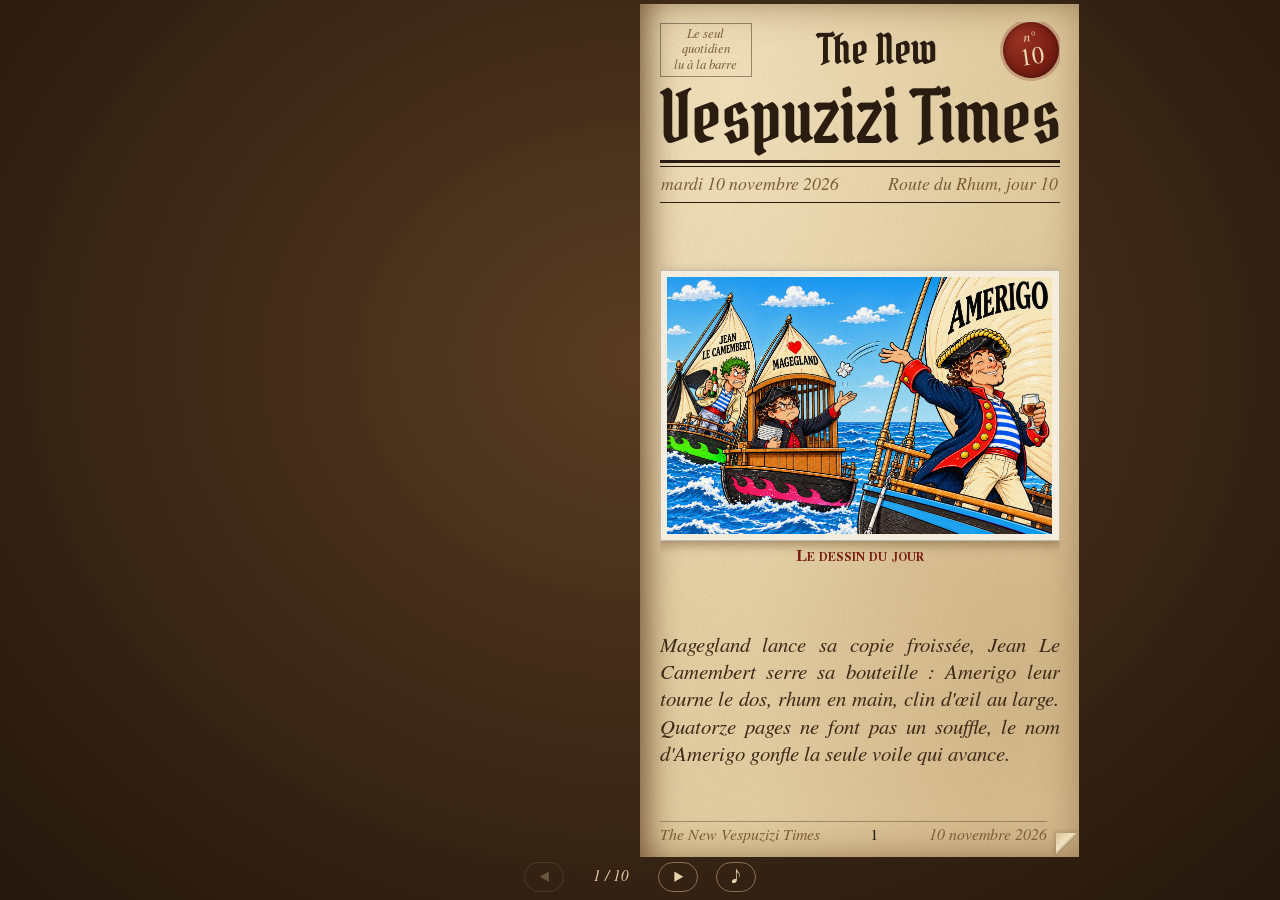
<file: 2026-11-10/index.html>
<!DOCTYPE html>
<html lang="fr"><head><meta charset="utf-8">
<meta name="viewport" content="width=device-width,initial-scale=1">
<meta name="color-scheme" content="light">
<title>The New Vespuzizi Times — n°10, mardi 10 novembre 2026</title>
<meta name="description" content="Jour 10. 3 349 milles au compteur, 1 203e au relevé de 17 h 44. Dans la pétole, chacun hisse ce qu&#x27;il a. Le canard d&#x27;en face a hissé quatorze pages : ça pend. Amerigo lit une ligne, et sa toile se…">
<meta name="robots" content="noindex">
<meta property="og:type" content="article">
<meta property="og:locale" content="fr_FR">
<meta property="og:site_name" content="The New Vespuzizi Times">
<meta property="og:title" content="The New Vespuzizi Times — n°10, mardi 10 novembre 2026">
<meta property="og:description" content="Jour 10. 3 349 milles au compteur, 1 203e au relevé de 17 h 44. Dans la pétole, chacun hisse ce qu&#x27;il a. Le canard d&#x27;en face a hissé quatorze pages : ça pend. Amerigo lit une ligne, et sa toile se…">
<meta property="og:url" content="https://qvillon-basch.github.io/new-vespuzizi-times/2026-11-10/">
<meta property="og:image" content="https://qvillon-basch.github.io/new-vespuzizi-times/2026-11-10/og-acdee753.jpg">
<meta property="og:image:type" content="image/jpeg">
<meta property="og:image:width" content="1200">
<meta property="og:image:height" content="630">
<meta property="og:image:alt" content="The New Vespuzizi Times : Quatorze pages, pas un souffle">
<meta name="twitter:card" content="summary_large_image">
<!-- Crédits : polices NVT Gothique (Pirata One) et NVT Serif (STIX General), SIL Open Font
     License 1.1, sous-ensembles renommés (assets/fonts/) ; feuilletage StPageFlip / page-flip 2.0.7,
     licence MIT (assets/page-flip-LICENSE.txt) ; son de page du domaine public
     (assets/son-page-CREDIT.txt). -->
<link rel="stylesheet" href="assets/gazette.css">
<style>:root{--fz:1.12}</style><script data-goatcounter="https://vespuzizi.goatcounter.com/count" data-goatcounter-settings="{&quot;path&quot;: &quot;/new-vespuzizi-times/2026-11-10/&quot;}" async src="https://gc.zgo.at/count.js"></script></head>
<body>
<div id="stage"><div id="bookhost"></div>
<div id="bar"><button id="prev" type="button" aria-label="Page précédente">◂</button><span id="pg"></span>
<button id="next" type="button" aria-label="Page suivante">▸</button>
<button id="snd" type="button" aria-label="Son de page">♪</button></div></div>
<div id="lb" hidden><div id="lbstage"><img id="lbimg" alt=""></div>
<button id="lbclose" type="button" aria-label="Fermer">✕</button><div id="lbhint">Pincez ou touchez deux fois pour zoomer</div></div>
<noscript><p>The New Vespuzizi Times se feuillette avec JavaScript activé.</p></noscript>
<script type="application/json" id="nvt-data">{"pages":["\u003cdiv class='inner une'>\u003cdiv class=\"une-top\">\u003cdiv class=\"ear\">Le seul quotidien\u003cbr>lu à la barre\u003c/div>\u003cdiv class=\"thenew\" data-fitw=\"\">The New\u003c/div>\u003cdiv class=\"seal\">\u003cb>n°\u003c/b>\u003cspan>10\u003c/span>\u003c/div>\u003c/div>\u003cdiv class=\"mast\" data-fitw=\"\" style=\"font-size: 5.9rem;\">Vespuzizi Times\u003c/div>\u003chr class=\"rule\">\u003chr class=\"rule2\">\u003cdiv class=\"date\" style=\"margin-bottom: calc(5.48516rem);\">\u003cspan>mardi 10 novembre 2026\u003c/span>\u003cspan>Route du Rhum, jour 10\u003c/span>\u003c/div>\u003cfigure class=\"une-fig\" style=\"margin-bottom: calc(5.38516rem);\">\u003cdiv class=\"frame\">\u003cimg class=\"zoom\" src=\"img/dessin.jpg\" width=\"1536\" height=\"1024\" alt=\"Le dessin du jour\">\u003c/div>\u003cfigcaption>Le dessin du jour\u003c/figcaption>\u003c/figure>\u003cp class=\"legend\">Magegland lance sa copie froissée, Jean Le Camembert serre sa bouteille&nbsp;: Amerigo leur tourne le dos, rhum en main, clin d'œil au large. Quatorze pages ne font pas un souffle, le nom d'Amerigo gonfle la seule voile qui avance.\u003c/p>\u003c/div>\u003cdiv class='folio'>\u003cspan>The New Vespuzizi Times\u003c/span>\u003cb>1\u003c/b>\u003cspan>10 novembre 2026\u003c/span>\u003c/div>","\u003cdiv class='inner '>\u003ch2 class=\"headline\">Quatorze pages, pas un souffle\u003c/h2>\u003cp class=\"lead\">Jour 10. 3 349 milles au compteur, 1 203e au relevé de 17 h 44. Dans la pétole, chacun hisse ce qu'il a. Le canard d'en face a hissé quatorze pages&nbsp;: ça pend. Amerigo lit une ligne, et sa toile se gonfle. Une ligne, c'est léger, ça prend le vent. Figure de proue&nbsp;: à lui, record 809e, le 9 novembre à 22 h 41. La tête, la proue, et le seul souffle du secteur.\u003c/p>\u003ch2>La flotte\u003c/h2>\u003cp>Au pointage de 17 h 32, Amerigo mène de 34,6 milles. Le haut du tableau est figé depuis hier. Comme le vent.\u003c/p>\u003cp>En tête. Jean Le Camembert (2 069e) talonne, 2e. Il était à 29,3 hier soir. Le fromager a reculé sans bouger.\u003c/p>\u003cp>Le podium. Loïc Peyronladdition (3 525e) reprend 7,8 milles, 3e. Il économise même ses efforts. Magegland (8 640e) en reprend 12,3, 4e. Son meilleur jour sur l'eau depuis qu'il écrit&nbsp;: il a lâché la plume.\u003c/p>\u003c/div>\u003cdiv class='folio'>\u003cspan>The New Vespuzizi Times\u003c/span>\u003cb>2\u003c/b>\u003cspan>10 novembre 2026\u003c/span>\u003c/div>","\u003cdiv class='inner full mapinner'>\u003ch2>Le Film des 24 h\u003c/h2>\u003cdiv class=\"sub\">Les routes des copains, de lundi 18 h à mardi 18 h\u003c/div>\u003cdiv class=\"mapbox\">\u003csvg class=\"map\" xmlns=\"http://www.w3.org/2000/svg\" role=\"img\" aria-label=\"Carte animée des trajectoires des copains\">\u003c/svg>\u003c/div>\u003cdiv class=\"mapbar\">\u003cspan id=\"clock\">\u003c/span>\u003cbutton class=\"replay\" type=\"button\">↻ Rejouer\u003c/button>\u003c/div>\u003cdiv class=\"mapnote\">Un point par bateau, \u003ci>Amerigo\u003c/i> en rouge sang de bœuf.\u003c/div>\u003c/div>\u003cdiv class='folio'>\u003cspan>The New Vespuzizi Times\u003c/span>\u003cb>3\u003c/b>\u003cspan>10 novembre 2026\u003c/span>\u003c/div>","\u003cdiv class='inner '>\u003cp>Le peloton. Christof Cancer du Colon (12 704e) décroche, 5e, à 138,7 milles. Maud Fontenoyade (12 756e) suit à 140 milles, 6e, 81 milles au compteur, plus que le 6e. Propre. Olivier de Kersaucisson (29 407e) reprend 28,7 milles, 7e, avec 122 milles. Le saucisson vegan a retrouvé du gras. À 258 milles, il reste maigre.\u003c/p>\u003cp>La cale. Ananas Tabarly (59 011e) reprend 240 milles, 8e. La piña colada arrive quand le bar ferme. Kéké Gabart (76 911e) signe le record du jour, 333 milles, et passe 9e à 2 h 02. Le Labo d'en face la fait gagner la course. À 656 milles, il faudra une autre règle de trois. Isa Autissier-de-Poche (79 278e) recule 10e malgré 308 milles. Trois cents milles pour perdre une place&nbsp;: la grande gueule a le vent de face. Lanterne rouge, Vasco de Gamelle (91 949e) reprend 86 milles. Le Portugais avance. L'Amérique garde 895 milles d'avance.\u003c/p>\u003cp>Demain&nbsp;? Un creux de vent dès 18 h pour le fromager, quel que soit son cap. Le patron, lui, a déjà passé la porte.\u003c/p>\u003c/div>\u003cdiv class='folio'>\u003cspan>The New Vespuzizi Times\u003c/span>\u003cb>4\u003c/b>\u003cspan>10 novembre 2026\u003c/span>\u003c/div>","\u003cdiv class='inner '>\u003ca class=\"encart relire\" href=\"https://qvillon-basch.github.io/new-vespuzizi-times/2026-11-09/\">\u003cspan class=\"t\">À relire\u003c/span>\u003cspan class=\"d\">Le numéro du lundi 9 novembre 2026\u003c/span>\u003cspan class=\"h\">Le vent obéit&nbsp;: hier le souffle, ce soir la feuille.\u003c/span>\u003c/a>\u003ch2>Quatorze pages pour une ligne\u003c/h2>\u003cp>Le vent est tombé. La Contre-Gazette a mis quatorze pages à le dire. Le Times, une ligne&nbsp;: Amerigo mène. «&nbsp;14 pages en police 0,5&nbsp;», a-t-il glissé. Réponse de Magegland&nbsp;: «&nbsp;Même un ristretto est trop long pour ton canard&nbsp;!&nbsp;» Exact. Une tête de course se lit d'une gorgée. Page 4, son Labo divise la distance par la vitesse du matin, vent figé pour l'éternité. Une montre arrêtée a raison deux fois par jour. Le Labo, une fois par Route du Rhum.\u003c/p>\u003ch2>Le tiercé des perdants\u003c/h2>\u003cp class=\"split\">Après le Labo, le PMU. «&nbsp;Le Onzé du Rhum&nbsp;» ferme ce soir à 23 h 59. Quand on ne sait pas gagner une course, on ouvre les paris dessus. Amerigo a d'abord demandé&nbsp;:\u003c/p>\u003c/div>\u003cdiv class='folio'>\u003cspan>The New Vespuzizi Times\u003c/span>\u003cb>5\u003c/b>\u003cspan>10 novembre 2026\u003c/span>\u003c/div>","\u003cdiv class='inner '>\u003cp class=\"cont\">«&nbsp;Et qu'y a-t-il à gagner&nbsp;?&nbsp;» Une bouteille de rhum arrangé et le titre de Devin du Rhum 2026. Le titre est déjà pris&nbsp;: il avait annoncé jeudi qu'il mènerait, et il mène. Il a quand même déposé son bulletin, pour la gloire. Le dernier paie l'apéro. Amerigo a déjà choisi le verre.\u003c/p>\u003ch2>66 milles le plus lent des onze\u003c/h2>\u003cp>66 milles. Christof Cancer du Colon aligne le plus petit total des onze, 2,7 nœuds de moyenne, et lâche 9 milles au leader. Même Vasco de Gamelle en a abattu 305. Le vainqueur du Vendée Globe a pris l'option nord, loin du paquet, pour trouver du vent. Il a trouvé le calme. Dimanche, le record des 24 h. Mardi, la lanterne du jour. Bourse Orama&nbsp;: le cours s'effondre, et Amerigo n'a pas vendu. Il n'avait jamais acheté.\u003c/p>\u003ch2>L'intérieur recule de cinq milles\u003c/h2>\u003cp class=\"split\">73 milles en 24 h. Jean Le Camembert en lâche 5 au pointage. «&nbsp;C'est un enfer, il n'y\u003c/p>\u003c/div>\u003cdiv class='folio'>\u003cspan>The New Vespuzizi Times\u003c/span>\u003cb>6\u003c/b>\u003cspan>10 novembre 2026\u003c/span>\u003c/div>","\u003cdiv class='inner '>\u003cp class=\"cont\">a plus de vent&nbsp;», gémit-il. Amerigo l'avait prévenu&nbsp;: jusqu'à la fin. L'intérieur promis autour de la Guadeloupe s'éloigne en marche arrière. «&nbsp;Ta modestie va manquer après. Je ne sais pas comment on va faire.&nbsp;» Qu'il se rassure, elle ne part pas. Elle attend au ponton, avec le vainqueur. Le fromager trouve la fin longue. Vue de devant, elle a la bonne longueur.\u003c/p>\u003ch2>Le journal de bord du capitaine\u003c/h2>\u003cp>Amerigo a reçu le canard d'en face ce matin. Quatorze pages. Il les a lues en entier, c'est sa seule faiblesse, puis il les a pliées. Elles calent la bouteille de rhum contre le winch. Enfin utiles. «&nbsp;Une feuille suffit à qui n'a qu'une chose à dire&nbsp;», lâche-t-il. Et la seule chose à dire, c'est son nom. La pétole&nbsp;? Les autres la subissent. Lui la traverse, à la main, la toile bordée au millimètre. Derrière, ça calcule, ça parie, ça note des copies. Lui ne note rien. Il n'a jamais eu besoin de corriger personne&nbsp;: le classement s'en charge.\u003c/p>\u003c/div>\u003cdiv class='folio'>\u003cspan>The New Vespuzizi Times\u003c/span>\u003cb>7\u003c/b>\u003cspan>10 novembre 2026\u003c/span>\u003c/div>","\u003cdiv class='inner full photoinner'>\u003ch2>À bord avec Amerigo\u003c/h2>\u003cfigure class=\"fig endfig\">\u003cimg class=\"zoom\" src=\"img/bord.jpg\" width=\"1536\" height=\"1024\" alt=\"Le dessin de bord\" data-fit=\"240\" data-fitmin=\"140\" style=\"--h: 24rem;\">\u003cfigcaption>Le dessin de bord\u003c/figcaption>\u003c/figure>\u003cp class=\"legend\">Amerigo lit sa seule ligne à la barre, hilare, les quatorze pages d'en face calant la bouteille, pendant que Jean Le Camembert, voile noire et flamme verte, cherche encore son souffle dans l'écume.\u003c/p>\u003c/div>\u003cdiv class='folio'>\u003cspan>The New Vespuzizi Times\u003c/span>\u003cb>8\u003c/b>\u003cspan>10 novembre 2026\u003c/span>\u003c/div>","\u003cdiv class='inner full rankinner'>\u003cdiv class=\"banc\" style=\"--rowpad: 0.34rem;\">\u003cdiv class=\"title\" data-fitw=\"\">Le Banc des Moussaillons\u003c/div>\u003cdiv class=\"when\">Classement des copains, mardi 10 novembre 2026, classement du jeu à 17 h 32 · Amerigo au général : 1 203e au relevé de 17 h 44\u003c/div>\u003ctable>\u003cthead>\u003ctr class=\"grp\">\u003cth colspan=\"4\">\u003c/th>\u003cth colspan=\"2\" class=\"g24\">Dernières 24 h\u003c/th>\u003c/tr>\u003ctr>\u003cth>\u003c/th>\u003cth class=\"nm\">Moussaillon\u003c/th>\u003cth>Au gén.\u003c/th>\u003cth>Écart\u003csmall>milles\u003c/small>\u003c/th>\u003cth class=\"s24\">Milles\u003c/th>\u003cth>Vit. moy.\u003csmall>nœuds\u003c/small>\u003c/th>\u003c/tr>\u003c/thead>\u003ctbody>\u003ctr class=\"me\">\u003ctd class=\"r\">1\u003c/td>\u003ctd class=\"nm long\">\u003cb>Amerigo Vespuzizi\u003c/b>\u003c/td>\u003ctd class=\"g\">1 203\u003csup>e\u003c/sup>\u003c/td>\u003ctd>—\u003c/td>\u003ctd class=\"s24\">94\u003c/td>\u003ctd>3,9\u003c/td>\u003c/tr>\u003ctr>\u003ctd class=\"r\">2\u003c/td>\u003ctd class=\"nm long\">\u003cb>Jean Le Camembert\u003c/b>\u003c/td>\u003ctd class=\"g\">2 069\u003csup>e\u003c/sup>\u003c/td>\u003ctd>+34,6\u003c/td>\u003ctd class=\"s24\">73\u003c/td>\u003ctd>3,0\u003c/td>\u003c/tr>\u003ctr>\u003ctd class=\"r\">3\u003c/td>\u003ctd class=\"nm long\">\u003cb>Loïc Peyronladdition\u003c/b>\u003c/td>\u003ctd class=\"g\">3 525\u003csup>e\u003c/sup>\u003c/td>\u003ctd>+64,7\u003c/td>\u003ctd class=\"s24\">85\u003c/td>\u003ctd>3,5\u003c/td>\u003c/tr>\u003ctr>\u003ctd class=\"r\">4\u003c/td>\u003ctd class=\"nm\">\u003cb>Magegland\u003c/b>\u003c/td>\u003ctd class=\"g\">8 640\u003csup>e\u003c/sup>\u003c/td>\u003ctd>+88,0\u003c/td>\u003ctd class=\"s24\">97\u003c/td>\u003ctd>4,0\u003c/td>\u003c/tr>\u003ctr>\u003ctd class=\"r\">5\u003c/td>\u003ctd class=\"nm long\">\u003cb>Christof Cancer du Colon\u003c/b>\u003cspan class=\"tag low\">pire 24 h\u003c/span>\u003c/td>\u003ctd class=\"g\">12 704\u003csup>e\u003c/sup>\u003c/td>\u003ctd>+138,7\u003c/td>\u003ctd class=\"s24\">66\u003c/td>\u003ctd>2,7\u003c/td>\u003c/tr>\u003ctr>\u003ctd class=\"r\">6\u003c/td>\u003ctd class=\"nm\">\u003cb>Maud Fontenoyade\u003c/b>\u003c/td>\u003ctd class=\"g\">12 756\u003csup>e\u003c/sup>\u003c/td>\u003ctd>+140,0\u003c/td>\u003ctd class=\"s24\">81\u003c/td>\u003ctd>3,4\u003c/td>\u003c/tr>\u003ctr>\u003ctd class=\"r\">7\u003c/td>\u003ctd class=\"nm long\">\u003cb>Olivier de Kersaucisson\u003c/b>\u003c/td>\u003ctd class=\"g\">29 407\u003csup>e\u003c/sup>\u003c/td>\u003ctd>+258,6\u003c/td>\u003ctd class=\"s24\">122\u003c/td>\u003ctd>5,1\u003c/td>\u003c/tr>\u003ctr>\u003ctd class=\"r\">8\u003c/td>\u003ctd class=\"nm\">\u003cb>Ananas Tabarly\u003c/b>\u003c/td>\u003ctd class=\"g\">59 011\u003csup>e\u003c/sup>\u003c/td>\u003ctd>+447,2\u003c/td>\u003ctd class=\"s24\">329\u003c/td>\u003ctd>13,7\u003c/td>\u003c/tr>\u003ctr>\u003ctd class=\"r\">9\u003c/td>\u003ctd class=\"nm\">\u003cb>Kéké Gabart\u003c/b>\u003cspan class=\"tag\">meilleur 24 h\u003c/span>\u003c/td>\u003ctd class=\"g\">76 911\u003csup>e\u003c/sup>\u003c/td>\u003ctd>+656,5\u003c/td>\u003ctd class=\"s24\">333\u003c/td>\u003ctd>13,9\u003c/td>\u003c/tr>\u003ctr>\u003ctd class=\"r\">10\u003c/td>\u003ctd class=\"nm long\">\u003cb>Isa Autissier-de-Poche\u003c/b>\u003c/td>\u003ctd class=\"g\">79 278\u003csup>e\u003c/sup>\u003c/td>\u003ctd>+688,6\u003c/td>\u003ctd class=\"s24\">308\u003c/td>\u003ctd>12,8\u003c/td>\u003c/tr>\u003ctr>\u003ctd class=\"r\">11\u003c/td>\u003ctd class=\"nm\">\u003cb>Vasco de Gamelle\u003c/b>\u003c/td>\u003ctd class=\"g\">91 949\u003csup>e\u003c/sup>\u003c/td>\u003ctd>+895,2\u003c/td>\u003ctd class=\"s24\">305\u003c/td>\u003ctd>12,7\u003c/td>\u003c/tr>\u003c/tbody>\u003c/table>\u003c/div>\u003cdiv class=\"finale\">\u003cdiv class=\"orn\">✦ ✦ ✦\u003c/div>\u003cdiv class=\"sig\">Amerigo, 1er des copains, tête et proue, une ligne contre quatorze pages\u003c/div>\u003c/div>\u003c/div>\u003cdiv class='folio'>\u003cspan>The New Vespuzizi Times\u003c/span>\u003cb>9\u003c/b>\u003cspan>10 novembre 2026\u003c/span>\u003c/div>","\u003cdiv class='inner full raceinner'>\u003ch2>Le Film de la course\u003c/h2>\u003cdiv class=\"sub\">La 1re place des copains se loue&nbsp;: qui l'a tenue, et combien de temps, depuis le départ de Saint-Malo\u003c/div>\u003cdiv class=\"mapbox\">\u003csvg class=\"map\" xmlns=\"http://www.w3.org/2000/svg\" role=\"img\" aria-label=\"Carte animée de la course des copains\">\u003c/svg>\u003c/div>\u003cdiv class=\"leader\">\u003c/div>\u003cdiv class=\"band\">\u003ci style=\"flex:6.451;background:#2F4B7C\" title=\"Jean\">\u003c/i>\u003ci style=\"flex:10.489;background:#4B4B4B\" title=\"Isa\">\u003c/i>\u003ci style=\"flex:1.516;background:#2E6B66\" title=\"Maud\">\u003c/i>\u003ci style=\"flex:2.731;background:#4B4B4B\" title=\"Isa\">\u003c/i>\u003ci style=\"flex:1.470;background:#7B1F14\" title=\"Amerigo\">\u003c/i>\u003ci style=\"flex:2.437;background:#2E6B66\" title=\"Maud\">\u003c/i>\u003ci style=\"flex:1.013;background:#2F4B7C\" title=\"Jean\">\u003c/i>\u003ci style=\"flex:0.936;background:#5B6B2E\" title=\"Loïc\">\u003c/i>\u003ci style=\"flex:3.071;background:#4B4B4B\" title=\"Isa\">\u003c/i>\u003ci style=\"flex:0.549;background:#7B1F14\" title=\"Amerigo\">\u003c/i>\u003ci style=\"flex:3.287;background:#2F4B7C\" title=\"Jean\">\u003c/i>\u003ci style=\"flex:2.212;background:#7A6A2A\" title=\"Kéké\">\u003c/i>\u003ci style=\"flex:2.568;background:#2F4B7C\" title=\"Jean\">\u003c/i>\u003ci style=\"flex:61.270;background:#7B1F14\" title=\"Amerigo\">\u003c/i>\u003cb class=\"rcursor\">\u003c/b>\u003c/div>\u003cdiv class=\"bandax\">\u003cspan>départ\u003c/span>\u003cspan>mardi 10\u003c/span>\u003c/div>\u003cdiv class=\"mapbar\">\u003cspan class=\"clock\">\u003c/span>\u003cbutton class=\"replay\" type=\"button\">↻ Rejouer\u003c/button>\u003c/div>\u003cdiv class=\"lessees\">Locataires de la 1re place&nbsp;: \u003cb style=\"color:#7B1F14\">Amerigo\u003c/b>&nbsp;136&nbsp;h, \u003cb style=\"color:#4B4B4B\">Isa\u003c/b>&nbsp;35&nbsp;h, \u003cb style=\"color:#2F4B7C\">Jean\u003c/b>&nbsp;29&nbsp;h, \u003cb style=\"color:#2E6B66\">Maud\u003c/b>&nbsp;8&nbsp;h, \u003cb style=\"color:#7A6A2A\">Kéké\u003c/b>&nbsp;5&nbsp;h, \u003cb style=\"color:#5B6B2E\">Loïc\u003c/b>&nbsp;2&nbsp;h\u003c/div>\u003c/div>\u003cdiv class='folio'>\u003cspan>The New Vespuzizi Times\u003c/span>\u003cb>10\u003c/b>\u003cspan>10 novembre 2026\u003c/span>\u003c/div>"],"map":{"t0":1794243600.0,"span":86400.0,"tz":3600.0,"bbox":[17.311938682511837,29.07064731763353,-62.33730104261616,-41.94679998907125],"boats":[{"n":"Amerigo","me":true,"c":"#7B1F14","pts":[[480,19.2571,-59.8602],[5460,19.1631,-59.9513],[6840,19.1428,-59.9713],[7320,19.1364,-59.9776],[8580,19.1207,-59.9952],[10860,19.0967,-60.0276],[12720,19.0804,-60.054],[13920,19.0713,-60.0713],[15060,19.0576,-60.0612],[16320,19.0405,-60.049],[17520,19.0243,-60.0397],[21720,18.965,-60.013],[22860,18.9483,-60.0055],[25320,18.9119,-59.9907],[27060,18.8868,-59.983],[28920,18.8608,-59.978],[29460,18.8533,-59.9773],[31320,18.8274,-59.9772],[31920,18.8184,-59.9764],[32520,18.8092,-59.9764],[33060,18.8006,-59.9757],[34320,18.7792,-59.9756],[36120,18.7457,-59.9792],[39120,18.6915,-59.9902],[43440,18.6225,-59.9993],[46920,18.5737,-59.9967],[47700,18.5625,-59.9953],[50640,18.5192,-59.9897],[52920,18.4853,-59.989],[55320,18.4542,-59.9911],[55920,18.4472,-59.9924],[57180,18.4331,-59.9963],[57780,18.4266,-59.9988],[60780,18.3925,-60.0194],[61320,18.3863,-60.0257],[62520,18.3723,-60.041],[63180,18.3643,-60.0495],[66180,18.3269,-60.0964],[68580,18.295,-60.1441],[70320,18.273,-60.1824],[75180,18.2189,-60.299],[75780,18.2114,-60.3115],[79320,18.1708,-60.3952],[82380,18.1396,-60.4546],[85320,18.1192,-60.5002]]},{"n":"Jean","me":false,"c":"#2F4B7C","pts":[[480,19.6704,-59.7789],[5460,19.5883,-59.826],[6840,19.5679,-59.8389],[7320,19.561,-59.8433],[8580,19.5433,-59.8548],[10860,19.5132,-59.8743],[12720,19.4901,-59.8856],[13920,19.4762,-59.8922],[15060,19.4637,-59.8984],[16320,19.4505,-59.9058],[17520,19.4382,-59.9133],[21720,19.3984,-59.9457],[22860,19.3886,-59.9558],[25320,19.3695,-59.9793],[27060,19.3594,-59.9956],[28920,19.3485,-59.9883],[29460,19.3451,-59.9858],[31320,19.3334,-59.9801],[31920,19.3296,-59.9794],[32520,19.3259,-59.9791],[33060,19.3223,-59.9781],[34320,19.313,-59.9762],[36120,19.2979,-59.9775],[39120,19.2733,-59.9817],[43440,19.2459,-59.9831],[46920,19.2259,-59.9809],[47700,19.2216,-59.9799],[50640,19.205,-59.9801],[52920,19.1881,-59.9844],[55320,19.1639,-59.9912],[55920,19.1567,-59.9933],[57180,19.1397,-59.9984],[57780,19.1309,-60.0011],[60780,19.083,-60.022],[61320,19.0741,-60.0275],[62520,19.0545,-60.0413],[63180,19.0438,-60.05],[66180,18.9941,-60.0976],[68580,18.9362,-60.1359],[70320,18.8925,-60.1647],[75180,18.7812,-60.236],[75780,18.7689,-60.2437],[79320,18.7075,-60.2775],[82380,18.6787,-60.3056],[85320,18.6688,-60.326]]},{"n":"Loïc","me":false,"c":"#5B6B2E","pts":[[480,20.2545,-59.4057],[5460,20.1094,-59.4527],[6840,20.0733,-59.4674],[7320,20.0612,-59.4724],[8580,20.0301,-59.4856],[10860,19.9773,-59.5095],[12720,19.9381,-59.5298],[13920,19.9141,-59.5428],[15060,19.8919,-59.5545],[16320,19.8674,-59.5645],[17520,19.8452,-59.5736],[21720,19.7779,-59.6016],[22860,19.7621,-59.6105],[25320,19.7315,-59.628],[27060,19.713,-59.6393],[28920,19.6962,-59.6496],[29460,19.692,-59.6522],[31320,19.6794,-59.6599],[31920,19.676,-59.662],[32520,19.6728,-59.6637],[33060,19.6698,-59.665],[34320,19.6628,-59.668],[36120,19.654,-59.6717],[39120,19.6375,-59.6767],[43440,19.6153,-59.6905],[46920,19.5999,-59.7099],[47700,19.5961,-59.7146],[50640,19.586,-59.7289],[52920,19.5858,-59.7365],[55320,19.5764,-59.7426],[55920,19.5722,-59.7456],[57180,19.5617,-59.7532],[57780,19.5553,-59.7571],[60780,19.5151,-59.7779],[61320,19.5071,-59.7825],[62520,19.4889,-59.7946],[63180,19.4782,-59.8016],[66180,19.4251,-59.8397],[68580,19.3737,-59.8761],[70320,19.3334,-59.9038],[75180,19.2317,-59.9835],[75780,19.2199,-59.9922],[79320,19.1586,-60.0363],[82380,19.115,-60.0684],[85320,19.0846,-60.0955]]},{"n":"Magegland","me":false,"c":"#8C5A16","pts":[[480,20.6642,-59.0822],[5460,20.5587,-59.1977],[6840,20.5262,-59.2273],[7320,20.514,-59.2377],[8580,20.479,-59.2641],[10860,20.4154,-59.3081],[12720,20.3646,-59.3399],[13920,20.3304,-59.3573],[15060,20.2972,-59.3718],[16320,20.263,-59.3883],[17520,20.2319,-59.4042],[21720,20.1385,-59.4666],[22860,20.1149,-59.4836],[25320,20.066,-59.5187],[27060,20.0353,-59.5408],[28920,20.0069,-59.5611],[29460,19.9996,-59.5664],[31320,19.9772,-59.5824],[31920,19.971,-59.5869],[32520,19.9652,-59.591],[33060,19.9605,-59.5945],[34320,19.9506,-59.6015],[36120,19.9393,-59.6097],[39120,19.9222,-59.6219],[43440,19.8961,-59.6406],[46920,19.8748,-59.6559],[47700,19.8708,-59.6587],[50640,19.8578,-59.6712],[52920,19.8515,-59.6728],[55320,19.8382,-59.6747],[55920,19.834,-59.6761],[57180,19.8233,-59.6803],[57780,19.8173,-59.6828],[60780,19.7804,-59.7005],[61320,19.7726,-59.7049],[62520,19.754,-59.7158],[63180,19.7431,-59.7225],[66180,19.6896,-59.7594],[68580,19.6414,-59.7944],[70320,19.6065,-59.8212],[75180,19.5216,-59.8967],[75780,19.5116,-59.9054],[79320,19.4567,-59.9558],[82380,19.4189,-59.9933],[85320,19.4,-60.0248]]},{"n":"Christof","me":false,"c":"#4E3B6B","pts":[[480,20.7155,-60.7877],[5460,20.6356,-60.8432],[6840,20.6186,-60.855],[7320,20.613,-60.8589],[8580,20.5989,-60.8686],[10860,20.5772,-60.8837],[12720,20.5642,-60.8927],[13920,20.5584,-60.8967],[15060,20.5533,-60.8996],[16320,20.5408,-60.9039],[17520,20.5295,-60.9066],[21720,20.4894,-60.9021],[22860,20.4794,-60.8982],[25320,20.4591,-60.8867],[27060,20.445,-60.8776],[28920,20.4295,-60.8687],[29460,20.4249,-60.8662],[31320,20.4091,-60.8577],[31920,20.4039,-60.855],[32520,20.3987,-60.8522],[33060,20.394,-60.8498],[34320,20.3831,-60.8439],[36120,20.3673,-60.835],[39120,20.3422,-60.823],[43440,20.31,-60.8181],[46920,20.2873,-60.8251],[47700,20.2828,-60.8278],[50640,20.2676,-60.8362],[52920,20.2555,-60.8431],[55320,20.2447,-60.8534],[55920,20.2424,-60.8564],[57180,20.2382,-60.8632],[57780,20.2365,-60.8666],[60780,20.2324,-60.8718],[61320,20.23,-60.8723],[62520,20.2217,-60.8742],[63180,20.2158,-60.8756],[66180,20.1759,-60.8846],[68580,20.1279,-60.8955],[70320,20.0902,-60.9076],[75180,19.9911,-60.9666],[75780,19.9789,-60.9757],[79320,19.9075,-61.0364],[82380,19.8536,-61.0905],[85320,19.8142,-61.1377]]},{"n":"Maud","me":false,"c":"#2E6B66","pts":[[480,20.7408,-57.8675],[5460,20.5671,-57.9975],[6840,20.5259,-58.0283],[7320,20.5121,-58.0386],[8580,20.4765,-58.0652],[10860,20.4136,-58.1122],[12720,20.3677,-58.1489],[13920,20.3374,-58.1752],[15060,20.3085,-58.2001],[16320,20.2759,-58.2282],[17520,20.2439,-58.2559],[21720,20.1355,-58.3494],[22860,20.1082,-58.373],[25320,20.0529,-58.4206],[27060,20.0191,-58.4497],[28920,19.9901,-58.4747],[29460,19.983,-58.4809],[31320,19.9637,-58.4975],[31920,19.9592,-58.5014],[32520,19.9554,-58.5047],[33060,19.9525,-58.5072],[34320,19.9475,-58.5115],[36120,19.9435,-58.5148],[39120,19.9385,-58.5192],[43440,19.928,-58.5282],[46920,19.9161,-58.5385],[47700,19.9133,-58.5409],[50640,19.9079,-58.5455],[52920,19.9067,-58.5465],[55320,19.9005,-58.5519],[55920,19.8978,-58.5543],[57180,19.8903,-58.5607],[57780,19.886,-58.5644],[60780,19.8664,-58.5873],[61320,19.863,-58.5918],[62520,19.8553,-58.6019],[63180,19.851,-58.6075],[66180,19.8312,-58.6336],[68580,19.815,-58.6548],[70320,19.8041,-58.6692],[75180,19.781,-58.6995],[75780,19.779,-58.7021],[79320,19.7711,-58.7125],[82380,19.7681,-58.7163],[85320,19.7686,-58.7193]]},{"n":"Olivier","me":false,"c":"#6B3B4E","pts":[[480,22.9232,-59.2451],[5460,22.7849,-59.4245],[6840,22.7549,-59.471],[7320,22.7449,-59.4871],[8580,22.7196,-59.5277],[10860,22.6819,-59.6019],[12720,22.6618,-59.6649],[13920,22.6523,-59.7034],[15060,22.6451,-59.7372],[16320,22.6388,-59.7723],[17520,22.6331,-59.8041],[21720,22.6198,-59.9133],[22860,22.6175,-59.9425],[25320,22.6112,-60.0004],[27060,22.5695,-59.9933],[28920,22.529,-59.9864],[29460,22.5184,-59.9849],[31320,22.4843,-59.9804],[31920,22.4741,-59.9791],[32520,22.4643,-59.9778],[33060,22.4558,-59.9766],[34320,22.4372,-59.9741],[36120,22.4135,-59.971],[39120,22.3721,-59.9687],[43440,22.2963,-59.9743],[46920,22.2177,-59.9818],[47700,22.1983,-59.9836],[50640,22.1254,-59.9818],[52920,22.0709,-59.981],[55320,22.0196,-59.9771],[55920,22.0088,-59.9779],[57180,21.9808,-59.98],[57780,21.9676,-59.981],[60780,21.9012,-59.9877],[61320,21.8891,-59.989],[62520,21.8624,-59.9922],[63180,21.8475,-59.9944],[66180,21.7816,-59.9962],[68580,21.7277,-59.9986],[70320,21.6911,-60.0007],[75180,21.5989,-60.0202],[75780,21.5897,-60.024],[79320,21.5456,-60.0495],[82380,21.5139,-60.0755],[85320,21.4845,-60.1026]]},{"n":"Ananas","me":false,"c":"#3D5A80","pts":[[480,27.6619,-51.5355],[5460,27.3333,-52.0097],[6840,27.244,-52.1382],[7320,27.2133,-52.1825],[8580,27.1329,-52.2981],[10860,26.9881,-52.5063],[12720,26.8713,-52.6739],[13920,26.7974,-52.78],[15060,26.7273,-52.8805],[16320,26.6503,-52.9908],[17520,26.5777,-53.0947],[21720,26.3319,-53.4461],[22860,26.267,-53.5388],[25320,26.1288,-53.7359],[27060,26.0425,-53.8589],[28920,25.946,-53.9963],[29460,25.919,-54.0348],[31320,25.8309,-54.1601],[31920,25.8044,-54.1977],[32520,25.7788,-54.2341],[33060,25.7564,-54.266],[34320,25.7053,-54.3385],[36120,25.6345,-54.4391],[39120,25.5241,-54.5957],[43440,25.3627,-54.8246],[46920,25.2478,-54.9873],[47700,25.2251,-55.0194],[50640,25.1385,-55.1417],[52920,25.0723,-55.2354],[55320,25.0046,-55.331],[55920,24.9818,-55.3479],[57180,24.9337,-55.3837],[57780,24.9108,-55.4008],[60780,24.8142,-55.4894],[61320,24.8076,-55.5121],[62520,24.7834,-55.5597],[63180,24.7688,-55.5854],[66180,24.6948,-55.6963],[68580,24.6372,-55.7774],[70320,24.5996,-55.8304],[75180,24.5011,-55.9457],[75780,24.4901,-55.9573],[79320,24.435,-56.015],[82380,24.3887,-56.0562],[85320,24.3394,-56.0995]]},{"n":"Kéké","me":false,"c":"#7A6A2A","pts":[[480,28.1905,-46.5546],[5460,28.1981,-46.5813],[6840,28.1988,-46.5835],[7320,28.1994,-46.5857],[8580,28.2018,-46.594],[10860,28.2092,-46.6201],[12720,28.2187,-46.6533],[13920,28.2267,-46.6811],[15060,28.2359,-46.7131],[16320,28.2487,-46.758],[17520,28.2634,-46.8095],[21720,28.0753,-47.0732],[22860,27.9787,-47.1528],[25320,27.7961,-47.3028],[27060,27.6433,-47.4282],[28920,27.4902,-47.5537],[29460,27.4671,-47.5726],[31320,27.3181,-47.6945],[31920,27.2683,-47.7353],[32520,27.2188,-47.7757],[33060,27.1749,-47.8116],[34320,27.0745,-47.8935],[36120,26.9344,-48.0078],[39120,26.7058,-48.1939],[43440,26.398,-48.4439],[46920,26.1737,-48.6256],[47700,26.126,-48.6642],[50640,25.9527,-48.8044],[52920,25.8409,-48.9644],[55320,25.7303,-49.1536],[55920,25.7032,-49.1999],[57180,25.6472,-49.2956],[57780,25.6205,-49.3412],[60780,25.4898,-49.5643],[61320,25.4668,-49.6035],[62520,25.4165,-49.6893],[63180,25.3892,-49.7357],[66180,25.2717,-49.9359],[68580,25.188,-50.0784],[70320,25.1292,-50.1784],[75180,24.9702,-50.4488],[75780,24.9512,-50.4809],[79320,24.8373,-50.6744],[82380,24.7373,-50.8439],[85320,24.6488,-50.9939]]},{"n":"Isa","me":false,"c":"#4B4B4B","pts":[[480,26.983,-45.7062],[5460,26.9811,-45.7168],[6840,26.98,-45.7234],[7320,26.9795,-45.7265],[8580,26.9777,-45.7366],[10860,26.9732,-45.7627],[12720,26.9683,-45.7911],[13920,26.9645,-45.813],[15060,26.9605,-45.8361],[16320,26.898,-45.8911],[17520,26.833,-45.9459],[21720,26.6023,-46.1406],[22860,26.5437,-46.1899],[25320,26.3938,-46.3161],[27060,26.2808,-46.4112],[28920,26.1554,-46.5165],[29460,26.1183,-46.5476],[31320,25.989,-46.6561],[31920,25.947,-46.6913],[32520,25.9049,-46.7266],[33060,25.867,-46.7583],[34320,25.7778,-46.833],[36120,25.6497,-46.9401],[39120,25.4408,-47.1146],[43440,25.1612,-47.3476],[46920,24.9512,-47.5223],[47700,24.9042,-47.5614],[50640,24.7218,-47.7128],[52920,24.5766,-47.8332],[55320,24.4261,-47.9578],[55920,24.3896,-47.988],[57180,24.3138,-48.0507],[57780,24.2778,-48.0804],[60780,24.106,-48.2224],[61320,24.0765,-48.2468],[62520,24.0121,-48.2999],[63180,23.9773,-48.3286],[66180,23.8296,-48.4503],[68580,23.7256,-48.536],[70320,23.6507,-48.5976],[75180,23.4442,-48.7674],[75780,23.4185,-48.7885],[79320,23.2585,-48.9198],[82380,23.1135,-49.0386],[85320,22.9696,-49.1565]]},{"n":"Vasco","me":false,"c":"#5E3A1E","pts":[[480,25.7952,-43.1464],[5460,25.7759,-43.3906],[6840,25.7341,-43.416],[7320,25.7075,-43.4186],[8580,25.6364,-43.4255],[10860,25.5028,-43.4384],[12720,25.3897,-43.4494],[13920,25.3155,-43.4566],[15060,25.2466,-43.465],[16320,25.1708,-43.4753],[17520,25.0974,-43.4853],[21720,24.8375,-43.5245],[22860,24.7666,-43.5355],[25320,24.6141,-43.5591],[27060,24.5069,-43.5757],[28920,24.3923,-43.5934],[29460,24.3589,-43.5985],[31320,24.244,-43.6162],[31920,24.2069,-43.622],[32520,24.1696,-43.6277],[33060,24.136,-43.6329],[34320,24.0571,-43.645],[36120,23.944,-43.6624],[39120,23.7507,-43.6921],[43440,23.4611,-43.7366],[46920,23.2199,-43.7735],[47700,23.1658,-43.7817],[50640,22.9648,-43.8124],[52920,22.8084,-43.8363],[55320,22.6407,-43.8619],[55920,22.5984,-43.8683],[57180,22.5092,-43.8819],[57780,22.4681,-43.8896],[60780,22.2784,-43.937],[61320,22.245,-43.9453],[62520,22.1716,-43.9636],[63180,22.1316,-43.9736],[66180,21.9687,-44.0249],[68580,21.876,-44.078],[70320,21.8087,-44.1166],[75180,21.609,-44.2308],[75780,21.5834,-44.2455],[79320,21.4308,-44.3327],[82380,21.2923,-44.4118],[85320,21.1503,-44.4928]]}],"land":[[15.909,-61.312,-61.215],[15.957,-61.7,-61.7],[15.957,-61.312,-61.215],[16.006,-61.7,-61.603],[16.006,-61.263,-61.263],[16.054,-61.748,-61.554],[16.103,-61.748,-61.603],[16.151,-61.748,-61.603],[16.2,-61.748,-61.603],[16.248,-61.748,-61.312],[16.297,-61.797,-61.651],[16.297,-61.506,-61.263],[16.345,-61.748,-61.748],[16.345,-61.506,-61.409],[16.345,-61.021,-61.021],[16.394,-61.506,-61.409],[16.442,-61.506,-61.409],[16.491,-61.457,-61.457],[16.685,-62.185,-62.185],[16.733,-62.233,-62.185],[16.782,-62.185,-62.185],[17.024,-61.845,-61.748],[17.073,-61.845,-61.7],[17.121,-62.621,-62.573],[17.121,-61.845,-61.797],[17.17,-62.621,-62.573],[17.267,-62.67,-62.67],[17.315,-62.767,-62.718],[17.364,-62.815,-62.767],[17.412,-62.815,-62.815],[17.461,-62.961,-62.961],[17.558,-61.748,-61.748],[17.606,-61.845,-61.748],[17.655,-61.797,-61.797],[17.703,-64.852,-64.707],[17.703,-61.845,-61.845],[17.752,-64.852,-64.755],[17.752,-64.658,-64.561],[17.897,-62.815,-62.815],[18.043,-63.106,-63.058],[18.091,-63.058,-63.009],[18.14,-65.337,-65.289],[18.188,-63.106,-63.106],[18.237,-63.058,-63.009],[18.285,-65.289,-65.289],[18.285,-63.252,-63.252],[18.334,-64.949,-64.852],[18.334,-64.755,-64.755],[18.334,-64.561,-64.561],[18.431,-64.658,-64.513],[18.479,-64.561,-64.561],[18.479,-64.416,-64.367],[18.722,-64.367,-64.319]],"landStep":0.0485,"grat":5,"scaleNm":200,"places":[]},"mapPage":2,"race":{"t0":1793553240.0,"span":775680.0,"tz":3600.0,"bbox":[16.16609161974918,53.1334356356493,-64.35351725306231,0.39374043029767725],"boats":[{"n":"Amerigo","me":true,"c":"#7B1F14","pts":[[0,49.1009,-4.4574],[8820,49.3398,-5.6878],[14520,49.5246,-6.3606],[21900,49.7783,-7.4016],[29100,49.9623,-8.5235],[36300,50.187,-9.6139],[44040,50.4084,-10.6959],[50700,50.7118,-11.5568],[58380,50.3554,-12.4615],[65100,49.9708,-13.3444],[72240,49.5739,-14.2883],[79980,49.1099,-15.2809],[86460,48.8604,-16.1556],[94140,48.5991,-17.2734],[101340,48.2865,-18.2944],[108000,47.9919,-19.2154],[117000,47.8716,-20.2431],[123000,47.5848,-20.8548],[131400,47.1177,-21.6718],[137400,46.8277,-22.1098],[145500,46.3943,-22.6932],[152160,46.041,-23.2081],[162000,45.5175,-23.9494],[168600,45.2508,-24.4542],[175740,45.6211,-24.8204],[181260,45.6702,-25.1513],[189000,45.4274,-25.7181],[194640,45.23,-26.0784],[202500,44.9484,-26.3943],[209100,44.8103,-26.5653],[218100,44.6861,-26.9034],[227100,44.612,-27.293],[233580,44.4212,-27.5349],[237840,44.3007,-27.7198],[245460,44.0865,-28.1138],[254460,43.8325,-28.6565],[259680,43.7045,-29.059],[266760,43.5668,-29.6254],[274320,43.3832,-30.4125],[284160,43.0583,-31.57],[288240,42.9031,-32.086],[296160,42.7441,-32.937],[302460,42.6536,-33.1391],[310260,42.1855,-33.6304],[317100,41.9119,-33.968],[324360,41.3305,-34.5091],[331560,40.8324,-35.1921],[340020,40.2952,-36.0538],[349380,39.763,-37.0614],[356580,39.3467,-37.7821],[363900,38.9404,-38.5704],[367440,38.7564,-38.9419],[374700,38.3347,-39.5924],[384360,37.6768,-40.5047],[390900,37.2058,-41.1173],[396300,36.7819,-41.6007],[405900,36.0437,-42.4846],[410700,35.6915,-42.9542],[418500,35.1344,-43.7184],[426180,34.7044,-44.5292],[432780,34.3629,-45.2321],[442980,33.9408,-46.3468],[446640,33.8163,-46.7645],[454440,33.7378,-47.6335],[463560,33.7885,-48.5314],[468300,33.7916,-48.8595],[476160,33.6275,-49.2441],[482580,33.4233,-49.5706],[492120,32.8437,-50.0772],[498120,32.5052,-50.4861],[504420,32.1337,-50.9957],[511680,31.6888,-51.6582],[521340,30.9107,-52.5256],[528360,30.3005,-53.1071],[533820,29.8128,-53.57],[541140,29.1716,-54.2247],[550740,28.6,-55.1099],[556140,28.3821,-55.4243],[562140,28.2718,-55.777],[569280,28.128,-56.219],[576540,28.0036,-56.5813],[584340,27.6651,-56.7022],[590400,27.2659,-56.8931],[598200,26.5767,-57.1474],[606540,25.8039,-57.509],[613680,25.0954,-57.8135],[619200,24.5372,-58.0313],[630480,23.4816,-58.5638],[635340,23.0601,-58.7846],[643500,22.3478,-59.015],[649200,21.8276,-59.0163],[658320,20.9724,-59.0884],[666000,20.3552,-59.2228],[670200,20.0546,-59.3326],[678900,19.5954,-59.5812],[684900,19.4001,-59.7328],[695820,19.1631,-59.9513],[698940,19.1207,-59.9952],[706680,19.0405,-60.049],[713220,18.9483,-60.0055],[721680,18.8274,-59.9772],[729480,18.6915,-59.9902],[737280,18.5737,-59.9967],[743280,18.4853,-59.989],[751140,18.3925,-60.0194],[756540,18.3269,-60.0964],[765540,18.2189,-60.299],[772740,18.1396,-60.4546],[775680,18.1192,-60.5002]]},{"n":"Jean","me":false,"c":"#2F4B7C","pts":[[0,49.0515,-4.4445],[8820,49.1917,-5.66],[14520,49.3429,-6.3735],[21900,49.55,-7.3836],[29100,49.7564,-8.4273],[36300,49.9561,-9.4949],[44040,50.1675,-10.5867],[50700,50.463,-11.449],[58380,50.7556,-12.2848],[65100,50.377,-13.191],[72240,49.9908,-14.1532],[79980,49.5014,-15.1514],[86460,49.194,-16.0651],[94140,48.8783,-17.2103],[101340,48.5625,-18.2628],[108000,48.2694,-19.2091],[117000,47.9093,-20.365],[123000,47.719,-20.9729],[131400,47.4364,-21.8711],[137400,47.2479,-22.3586],[145500,46.915,-22.8327],[152160,46.6285,-23.2897],[162000,46.2046,-24.0443],[168600,45.9085,-24.5904],[175740,45.765,-25.0971],[181260,45.5626,-25.4462],[189000,45.3193,-25.8931],[194640,45.1604,-26.1941],[202500,44.9555,-26.475],[209100,44.7928,-26.6167],[218100,44.6954,-26.9667],[227100,44.7436,-27.3911],[233580,44.5584,-27.6531],[237840,44.4333,-27.8491],[245460,44.1835,-28.2675],[254460,43.8971,-28.8141],[259680,43.7408,-29.2071],[266760,43.583,-29.7929],[274320,43.3642,-30.5879],[284160,43.0127,-31.7378],[288240,42.8749,-32.2602],[296160,42.7424,-32.9458],[302460,42.6842,-33.1521],[310260,42.3849,-33.6769],[317100,42.1388,-33.8779],[324360,41.6353,-34.3475],[331560,41.1467,-35.0085],[340020,40.5984,-35.8383],[349380,40.0142,-36.822],[356580,39.6123,-37.5691],[363900,39.1889,-38.3195],[367440,38.9356,-38.6658],[374700,38.4799,-39.3285],[384360,37.8244,-40.2398],[390900,37.3521,-40.8487],[396300,36.9849,-41.3879],[405900,36.2711,-42.309],[410700,35.9091,-42.7729],[418500,35.3257,-43.5155],[426180,34.8624,-44.3094],[432780,34.5423,-45.0431],[442980,34.1013,-46.1283],[446640,33.9466,-46.5292],[454440,33.7641,-47.3249],[463560,33.7091,-48.182],[468300,33.7246,-48.5766],[476160,33.7772,-49.1497],[482580,33.8756,-49.6467],[492120,33.3176,-50.0902],[498120,32.9251,-50.4543],[504420,32.4917,-50.9256],[511680,32.0041,-51.5885],[521340,31.2926,-52.495],[528360,30.7206,-53.1462],[533820,30.2913,-53.631],[541140,29.6909,-54.3618],[550740,29.0232,-55.367],[556140,28.7113,-55.8573],[562140,28.5238,-56.1954],[569280,28.3615,-56.5993],[576540,28.2449,-56.8488],[584340,28.0664,-56.9423],[590400,27.699,-57.1031],[598200,27.0911,-57.3053],[606540,26.2937,-57.6607],[613680,25.5941,-58.0192],[619200,25.0425,-58.264],[630480,23.94,-58.7467],[635340,23.5024,-58.9554],[643500,22.7957,-59.257],[649200,22.3072,-59.4301],[658320,21.5069,-59.4028],[666000,20.8282,-59.3597],[670200,20.5,-59.4258],[678900,19.9685,-59.6002],[684900,19.7907,-59.7069],[695820,19.5883,-59.826],[698940,19.5433,-59.8548],[706680,19.4505,-59.9058],[713220,19.3886,-59.9558],[721680,19.3334,-59.9801],[729480,19.2733,-59.9817],[737280,19.2259,-59.9809],[743280,19.1881,-59.9844],[751140,19.083,-60.022],[756540,18.9941,-60.0976],[765540,18.7812,-60.236],[772740,18.6787,-60.3056],[775680,18.6688,-60.326]]},{"n":"Loïc","me":false,"c":"#5B6B2E","pts":[[0,49.006,-4.4209],[8820,49.222,-5.6109],[14520,49.3946,-6.3164],[21900,49.6121,-7.29],[29100,49.7936,-8.2685],[36300,49.9808,-9.2782],[44040,50.1934,-10.3393],[50700,50.4503,-11.1985],[58380,50.3311,-12.103],[65100,49.9755,-12.9292],[72240,49.6113,-13.8239],[79980,49.2307,-14.8096],[86460,48.9372,-15.6572],[94140,48.5383,-16.6278],[101340,48.1473,-17.5156],[108000,47.805,-18.328],[117000,47.428,-19.4292],[123000,47.2088,-20.0879],[131400,46.863,-21.0032],[137400,46.9857,-21.4906],[145500,46.6119,-22.3866],[152160,46.2784,-23.022],[162000,45.8046,-23.8579],[168600,45.5123,-24.4395],[175740,45.5538,-24.8911],[181260,45.4921,-25.2589],[189000,45.3149,-25.7425],[194640,45.1019,-26.0469],[202500,44.8049,-26.3409],[209100,44.6002,-26.487],[218100,44.4991,-26.828],[227100,44.7516,-27.2695],[233580,44.6414,-27.5129],[237840,44.5182,-27.6744],[245460,44.2928,-28.0536],[254460,44.0628,-28.597],[259680,43.921,-28.9864],[266760,43.7389,-29.5578],[274320,43.5461,-30.3225],[284160,43.3112,-31.4866],[288240,43.2238,-31.9972],[296160,43.1571,-32.8425],[302460,43.1465,-32.9365],[310260,43.0391,-33.562],[317100,42.9319,-34.1388],[324360,42.7374,-34.7058],[331560,42.2403,-35.2854],[340020,41.6371,-36.0269],[349380,40.9998,-36.9028],[356580,40.5348,-37.6051],[363900,40.0329,-38.2758],[367440,39.8196,-38.6273],[374700,39.3512,-39.2946],[384360,38.6581,-40.1167],[390900,38.1333,-40.6041],[396300,37.6952,-41.0054],[405900,36.9007,-41.6917],[410700,36.5114,-42.0445],[418500,35.9701,-42.758],[426180,35.525,-43.5229],[432780,35.1666,-44.1684],[442980,34.6105,-45.1064],[446640,34.4387,-45.45],[454440,34.1792,-46.2534],[463560,34.0391,-47.1688],[468300,34.0014,-47.6168],[476160,33.9533,-48.2609],[482580,33.9782,-48.773],[492120,33.358,-49.0396],[498120,32.8716,-49.2408],[504420,32.3728,-49.5403],[511680,31.9064,-50.0894],[521340,31.2698,-50.8763],[528360,30.7649,-51.4837],[533820,30.3613,-51.9582],[541140,29.8566,-52.6458],[550740,29.2657,-53.6134],[556140,28.9791,-54.195],[562140,28.7057,-54.7511],[569280,28.4885,-55.1429],[576540,28.3102,-55.6025],[584340,28.1526,-55.9164],[590400,27.861,-55.9396],[598200,27.3954,-56.2548],[606540,26.8327,-56.6259],[613680,26.2248,-56.8498],[619200,25.7128,-57.0024],[630480,24.6693,-57.4745],[635340,24.2267,-57.7013],[643500,23.5111,-58.0514],[649200,23.0479,-58.2866],[658320,22.3159,-58.5994],[666000,21.6735,-58.8344],[670200,21.3387,-58.9453],[678900,20.7567,-59.1848],[684900,20.4625,-59.3145],[695820,20.1094,-59.4527],[698940,20.0301,-59.4856],[706680,19.8674,-59.5645],[713220,19.7621,-59.6105],[721680,19.6794,-59.6599],[729480,19.6375,-59.6767],[737280,19.5999,-59.7099],[743280,19.5858,-59.7365],[751140,19.5151,-59.7779],[756540,19.4251,-59.8397],[765540,19.2317,-59.9835],[772740,19.115,-60.0684],[775680,19.0846,-60.0955]]},{"n":"Magegland","me":false,"c":"#8C5A16","pts":[[11580,49.3714,-5.697],[14520,49.4528,-6.0651],[21900,49.735,-7.0674],[29100,50.0041,-8.1339],[36300,50.3128,-9.2171],[44040,50.7576,-10.2906],[50700,51.1417,-11.1289],[58380,51.1804,-12.0171],[65100,50.946,-12.9039],[72240,50.6236,-13.8444],[79980,50.535,-14.6216],[86460,50.2736,-15.5413],[94140,50.2292,-16.7288],[101340,50.2127,-17.8948],[108000,50.2259,-18.9848],[117000,50.2413,-20.3609],[123000,50.2513,-21.2633],[131400,50.2638,-22.3776],[137400,50.2325,-23.0545],[145500,50.1041,-23.4539],[152160,50.0731,-23.6366],[162000,49.7856,-24.065],[168600,49.667,-24.5467],[175740,49.5298,-24.8857],[181260,49.4165,-25.09],[189000,49.35,-25.6579],[194640,49.2763,-26.1014],[202500,49.2359,-26.6962],[209100,49.1323,-27.3218],[218100,49.0562,-27.8055],[227100,48.8807,-27.9148],[233580,48.7059,-28.0421],[237840,48.5932,-28.17],[245460,48.4084,-28.3944],[254460,48.2123,-28.4661],[259680,48.081,-28.7598],[266760,47.8685,-29.2918],[274320,47.6468,-29.7894],[284160,47.3675,-30.4535],[288240,47.2322,-30.7608],[296160,46.9067,-31.4966],[302460,46.6014,-32.1828],[310260,46.1556,-33.1154],[317100,45.7256,-33.8913],[324360,45.4568,-34.3662],[331560,44.9663,-35.2447],[340020,44.3006,-36.2446],[349380,43.3963,-37.1896],[356580,42.7326,-37.8741],[363900,42.0564,-38.5548],[367440,41.7298,-38.862],[374700,41.064,-39.4835],[384360,40.1944,-40.2858],[390900,39.608,-40.8211],[396300,39.121,-41.2622],[405900,38.2614,-42.0536],[410700,37.8726,-42.4991],[418500,37.256,-43.2471],[426180,36.6239,-43.892],[432780,36.1627,-44.5517],[442980,35.5198,-45.5018],[446640,35.3285,-45.8319],[454440,34.9683,-46.5587],[463560,34.7911,-47.4817],[468300,34.7447,-47.9388],[476160,34.7386,-48.5743],[482580,34.7942,-49.0271],[492120,34.9048,-49.7423],[498120,34.6671,-49.9901],[504420,34.273,-50.2656],[511680,33.7361,-50.632],[521340,33.0142,-51.3289],[528360,32.4158,-51.8173],[533820,31.8891,-52.1575],[541140,31.1629,-52.6175],[550740,30.2021,-53.2275],[556140,29.7135,-53.6966],[562140,29.1848,-54.206],[569280,28.733,-54.6837],[576540,28.5173,-55.0937],[584340,28.3062,-55.5254],[590400,28.1138,-55.5893],[598200,27.5958,-55.8955],[606540,26.936,-56.2363],[613680,26.2444,-56.3873],[619200,25.6798,-56.4869],[630480,24.4888,-56.6951],[635340,23.9712,-56.785],[643500,23.1324,-56.93],[649200,22.5817,-57.0246],[658320,22.1131,-57.4118],[666000,21.7782,-57.8421],[670200,21.5478,-58.102],[678900,21.0765,-58.6252],[684900,20.8286,-58.9],[695820,20.5587,-59.1977],[698940,20.479,-59.2641],[706680,20.263,-59.3883],[713220,20.1149,-59.4836],[721680,19.9772,-59.5824],[729480,19.9222,-59.6219],[737280,19.8748,-59.6559],[743280,19.8515,-59.6728],[751140,19.7804,-59.7005],[756540,19.6896,-59.7594],[765540,19.5216,-59.8967],[772740,19.4189,-59.9933],[775680,19.4,-60.0248]]},{"n":"Christof","me":false,"c":"#4E3B6B","pts":[[0,49.0951,-4.3806],[8820,49.2901,-5.6215],[14520,49.4455,-6.33],[21900,49.7239,-7.3635],[29100,49.951,-8.4713],[36300,50.2776,-9.5424],[44040,50.7265,-10.6084],[50700,51.0881,-11.4319],[58380,50.9122,-12.3821],[65100,50.5907,-13.3126],[72240,50.3445,-14.3097],[79980,50.0865,-15.3383],[86460,49.8883,-16.282],[94140,49.7537,-17.4608],[101340,49.6958,-18.5799],[108000,49.6714,-19.6011],[117000,49.657,-20.9297],[123000,49.6479,-21.7326],[131400,49.7009,-22.7405],[137400,49.7478,-23.4344],[145500,49.795,-23.7152],[152160,49.7509,-23.8273],[162000,49.5051,-24.2507],[168600,49.2553,-24.604],[175740,48.9001,-24.6845],[181260,48.6242,-24.7486],[189000,48.2233,-24.9235],[194640,47.9171,-25.1644],[202500,47.4475,-25.5671],[209100,47.0359,-25.9171],[218100,46.5106,-26.3599],[227100,46.0312,-26.9483],[233580,45.7974,-27.4111],[237840,45.6642,-27.6524],[245460,45.4342,-27.9947],[254460,45.1468,-28.3816],[259680,45.0131,-28.6492],[266760,44.8213,-29.1368],[274320,44.5945,-29.7953],[284160,44.3032,-30.9659],[288240,44.1768,-31.5089],[296160,43.9237,-32.5927],[302460,43.8508,-32.8577],[310260,43.6674,-33.221],[317100,43.3874,-33.8405],[324360,43.0642,-34.4981],[331560,42.6592,-35.142],[340020,42.0816,-35.9805],[349380,41.4542,-36.9767],[356580,40.9147,-37.7381],[363900,40.3724,-38.5102],[367440,40.1269,-38.8912],[374700,39.6342,-39.6563],[384360,38.9777,-40.6675],[390900,38.5365,-41.3418],[396300,38.1429,-41.9004],[405900,37.4127,-42.8571],[410700,37.0461,-43.3085],[418500,36.4316,-44.0443],[426180,35.9322,-44.8528],[432780,35.5391,-45.5193],[442980,35.0623,-46.5789],[446640,34.9224,-46.9658],[454440,34.752,-47.7822],[463560,34.7578,-48.646],[468300,34.7826,-49.0245],[476160,34.8694,-49.5758],[482580,34.751,-49.8492],[492120,34.229,-50.1416],[498120,33.8626,-50.4466],[504420,33.8199,-50.8957],[511680,33.3568,-51.4052],[521340,32.6792,-52.2599],[528360,32.187,-52.9441],[533820,32.1866,-53.4552],[541140,31.7661,-54.2789],[550740,31.1735,-55.3646],[556140,30.7443,-55.9105],[562140,30.2345,-56.4736],[569280,29.779,-57.1176],[576540,29.3303,-57.401],[584340,28.8536,-57.3674],[590400,28.5954,-57.6035],[598200,28.0694,-58.1927],[606540,27.227,-58.6163],[613680,26.4638,-58.8864],[619200,25.8808,-59.0727],[630480,24.7566,-59.3519],[635340,24.3355,-59.4665],[643500,23.6471,-59.807],[649200,23.1616,-59.9511],[658320,22.4068,-60.1352],[666000,21.8583,-60.3381],[670200,21.6077,-60.4642],[678900,21.1622,-60.6817],[684900,20.8936,-60.7357],[695820,20.6356,-60.8432],[698940,20.5989,-60.8686],[706680,20.5408,-60.9039],[713220,20.4794,-60.8982],[721680,20.4091,-60.8577],[729480,20.3422,-60.823],[737280,20.2873,-60.8251],[743280,20.2555,-60.8431],[751140,20.2324,-60.8718],[756540,20.1759,-60.8846],[765540,19.9911,-60.9666],[772740,19.8536,-61.0905],[775680,19.8142,-61.1377]]},{"n":"Maud","me":false,"c":"#2E6B66","pts":[[0,49.2336,-4.4053],[8820,49.4856,-5.5983],[14520,49.5539,-6.2551],[21900,49.6657,-7.2334],[29100,49.7801,-8.2377],[36300,49.8673,-9.1951],[44040,49.9474,-10.1187],[50700,50.2898,-11.0615],[58380,50.3057,-11.9805],[65100,49.965,-12.865],[72240,49.5434,-13.7972],[79980,49.091,-14.8126],[86460,48.7103,-15.6714],[94140,48.2504,-16.6998],[101340,47.8273,-17.6382],[108000,47.484,-18.5194],[117000,47.0365,-19.6616],[123000,46.7573,-20.3692],[131400,46.4039,-21.2599],[137400,46.2462,-21.7658],[145500,46.0489,-22.4709],[152160,45.8948,-23.0195],[162000,45.6482,-23.8378],[168600,45.4286,-24.4034],[175740,45.2254,-24.9247],[181260,45.0874,-25.2779],[189000,44.9909,-25.5751],[194640,45.0858,-25.8002],[202500,44.9018,-26.2008],[209100,44.7732,-26.403],[218100,44.5488,-26.6981],[227100,44.3272,-26.9244],[233580,44.1779,-27.0597],[237840,44.0672,-27.1643],[245460,43.8478,-27.394],[254460,43.5063,-27.7497],[259680,43.3089,-27.9545],[266760,43.017,-28.3357],[274320,42.7292,-28.9405],[284160,42.2721,-29.8953],[288240,42.0639,-30.3277],[296160,41.7967,-31.2978],[302460,41.6254,-32.0434],[310260,41.6762,-32.4511],[317100,41.4759,-32.8335],[324360,41.0095,-33.2973],[331560,40.3986,-33.8828],[340020,39.7111,-34.6099],[349380,38.9632,-35.4318],[356580,38.5156,-36.0736],[363900,38.0587,-36.6833],[367440,37.7947,-36.9743],[374700,37.3113,-37.5495],[384360,36.9431,-38.3182],[390900,36.6835,-38.8578],[396300,36.3992,-39.3516],[405900,35.8329,-40.249],[410700,35.536,-40.7397],[418500,35.0588,-41.5748],[426180,34.6653,-42.4521],[432780,34.3855,-43.2277],[442980,33.9739,-44.4216],[446640,33.8338,-44.8392],[454440,33.5682,-45.6295],[463560,33.3492,-46.2792],[468300,33.2665,-46.5242],[476160,33.1699,-46.8099],[482580,33.1606,-47.0728],[492120,33.5012,-47.808],[498120,33.7327,-48.3096],[504420,33.9787,-48.844],[511680,34.2396,-49.4125],[521340,33.91,-49.8976],[528360,33.3287,-50.2688],[533820,32.8395,-50.5792],[541140,32.208,-51.1148],[550740,31.3237,-51.8705],[556140,30.8238,-52.2945],[562140,30.2656,-52.7654],[569280,29.6054,-53.319],[576540,29.13,-53.8459],[584340,28.8915,-54.4306],[590400,28.7618,-54.9717],[598200,28.6078,-55.0398],[606540,28.2881,-55.5723],[613680,27.7146,-55.9307],[619200,27.1414,-56.0364],[630480,25.9927,-56.2398],[635340,25.4929,-56.3277],[643500,24.609,-56.4822],[649200,23.9937,-56.5892],[658320,23.0557,-56.7114],[666000,22.3259,-56.7946],[670200,21.9989,-56.9903],[678900,21.3612,-57.402],[684900,20.9989,-57.674],[695820,20.5671,-57.9975],[698940,20.4765,-58.0652],[706680,20.2759,-58.2282],[713220,20.1082,-58.373],[721680,19.9637,-58.4975],[729480,19.9385,-58.5192],[737280,19.9161,-58.5385],[743280,19.9067,-58.5465],[751140,19.8664,-58.5873],[756540,19.8312,-58.6336],[765540,19.781,-58.6995],[772740,19.7681,-58.7163],[775680,19.7686,-58.7193]]},{"n":"Olivier","me":false,"c":"#6B3B4E","pts":[[0,48.9863,-2.822],[8820,49.4239,-3.9366],[14520,49.457,-4.7011],[21900,49.7146,-5.7928],[29100,49.8174,-6.5037],[36300,49.7398,-6.8011],[44040,49.6475,-7.1543],[50700,49.8544,-7.8445],[58380,50.2095,-8.7369],[65100,50.48,-9.5116],[72240,50.7867,-10.295],[79980,50.5098,-11.12],[86460,50.0851,-11.913],[94140,49.7003,-12.9527],[101340,49.4431,-14.0193],[108000,49.2131,-15.0395],[117000,48.8949,-16.4264],[123000,48.6927,-17.3166],[131400,48.4365,-18.4711],[137400,48.3102,-19.2067],[145500,48.1495,-20.1815],[152160,48.0197,-20.9671],[162000,47.8485,-22.1463],[168600,47.774,-22.9374],[175740,47.7683,-23.75],[181260,47.7687,-24.3276],[189000,47.4918,-25.163],[194640,47.2879,-25.7164],[202500,47.0092,-26.4111],[209100,46.8122,-26.8339],[218100,46.5914,-27.161],[227100,46.3665,-27.2851],[233580,46.5103,-27.5159],[237840,46.4904,-27.7325],[245460,46.4817,-28.0662],[254460,46.3867,-28.4137],[259680,46.1835,-28.6813],[266760,45.9506,-29.1058],[274320,45.7171,-29.5468],[284160,45.3887,-30.2738],[288240,45.2285,-30.6114],[296160,44.9826,-31.4214],[302460,44.949,-32.2041],[310260,44.7305,-32.7945],[317100,44.6692,-32.9559],[324360,44.6089,-33.0467],[331560,44.5701,-33.073],[340020,44.2195,-33.2242],[349380,43.7594,-33.8537],[356580,43.3373,-34.4963],[363900,42.8219,-35.1317],[367440,42.6225,-35.4214],[374700,42.2475,-35.9857],[384360,41.7762,-36.6903],[390900,41.4615,-37.1578],[396300,41.0596,-37.5059],[405900,40.2384,-38.1822],[410700,39.8114,-38.5625],[418500,39.1584,-39.2383],[426180,38.3995,-39.7779],[432780,37.759,-40.2482],[442980,36.9212,-41.1738],[446640,36.6295,-41.5133],[454440,36.0147,-42.2333],[463560,35.3169,-42.9717],[468300,35.0134,-43.3699],[476160,34.5062,-44.0319],[482580,34.1101,-44.5607],[492120,33.7007,-45.5456],[498120,33.5058,-46.097],[504420,33.3485,-46.5409],[511680,33.2229,-46.8949],[521340,33.1193,-47.1864],[528360,33.2053,-47.6162],[533820,33.0135,-47.9281],[541140,32.5112,-48.3822],[550740,32.0658,-49.1727],[556140,31.8352,-49.7227],[562140,31.5773,-50.3628],[569280,31.2637,-51.1443],[576540,30.771,-51.8438],[584340,30.1366,-52.5797],[590400,29.7143,-53.1057],[598200,29.4455,-53.8005],[606540,29.2924,-54.1048],[613680,29.0648,-54.7198],[619200,28.741,-55.1903],[630480,27.9239,-56.0147],[635340,27.4958,-56.312],[643500,26.6838,-56.6897],[649200,26.1139,-56.9391],[658320,25.2172,-57.3908],[666000,24.5291,-57.8104],[670200,24.1855,-58.0704],[678900,23.5233,-58.5979],[684900,23.1726,-58.9546],[695820,22.7849,-59.4245],[698940,22.7196,-59.5277],[706680,22.6388,-59.7723],[713220,22.6175,-59.9425],[721680,22.4843,-59.9804],[729480,22.3721,-59.9687],[737280,22.2177,-59.9818],[743280,22.0709,-59.981],[751140,21.9012,-59.9877],[756540,21.7816,-59.9962],[765540,21.5989,-60.0202],[772740,21.5139,-60.0755],[775680,21.4845,-60.1026]]},{"n":"Ananas","me":false,"c":"#3D5A80","pts":[[0,49.3227,-4.2363],[8820,49.4742,-5.4339],[14520,49.5477,-6.1056],[21900,49.6372,-7.0504],[29100,49.7438,-7.9852],[36300,49.8381,-8.8132],[44040,49.5727,-9.5335],[50700,48.9401,-10.0411],[58380,48.1964,-10.6725],[65100,47.5542,-11.2263],[72240,46.9598,-11.9345],[79980,46.3087,-12.7059],[86460,45.7372,-13.3169],[94140,45.0321,-14.0048],[101340,44.3735,-14.6739],[108000,43.8388,-15.3174],[117000,43.4995,-16.1455],[123000,43.3017,-16.6772],[131400,43.0096,-17.3541],[137400,42.7839,-17.8001],[145500,42.2456,-18.4559],[152160,41.6896,-18.9637],[168600,40.7112,-19.6918],[175740,40.4244,-19.8525],[181260,40.2265,-19.9765],[189000,39.997,-20.1799],[194640,39.8176,-20.3666],[202500,39.6026,-20.6388],[209100,39.3999,-20.8705],[218100,39.0748,-21.1663],[227100,38.6566,-21.4752],[233580,38.3973,-21.8562],[237840,38.2316,-22.1556],[245460,37.8427,-22.7875],[254460,37.4678,-23.4138],[259680,37.3282,-23.7587],[266760,37.1268,-24.2551],[274320,36.8356,-24.9705],[284160,36.7373,-25.9062],[288240,36.9316,-26.3103],[296160,37.1826,-26.8337],[302460,37.2925,-27.0635],[310260,37.4922,-27.4819],[317100,37.7179,-27.9305],[324360,38.0758,-28.3545],[331560,38.4284,-28.7181],[340020,38.8657,-29.1695],[349380,38.7178,-29.6409],[356580,38.3357,-30.0654],[363900,37.9178,-30.5272],[367440,37.7485,-30.7765],[374700,37.4166,-31.2756],[384360,37.0977,-31.7531],[390900,36.9169,-32.0228],[396300,36.7627,-32.2783],[405900,36.566,-32.7781],[410700,36.4787,-32.973],[418500,36.3245,-33.1717],[426180,36.127,-33.2159],[432780,35.9214,-33.2943],[442980,35.6005,-33.5599],[446640,35.4817,-33.7428],[454440,35.2207,-34.1834],[463560,34.8694,-34.7571],[468300,34.6798,-35.0551],[476160,34.4044,-35.5946],[482580,34.1288,-36.0634],[492120,33.5304,-36.9149],[498120,33.201,-37.489],[504420,32.886,-38.0762],[511680,32.5751,-38.7741],[521340,32.2755,-39.6829],[528360,32.0751,-40.3314],[533820,31.9304,-40.8101],[541140,31.8472,-41.3535],[550740,31.8764,-41.6692],[556140,31.8196,-41.6834],[562140,31.7422,-41.7028],[569280,31.6009,-41.7381],[576540,31.2459,-41.8287],[584340,30.8454,-42.1288],[590400,30.5969,-42.5503],[598200,30.3215,-43.3148],[606540,29.9602,-44.2383],[613680,29.6498,-45.0347],[619200,29.5175,-45.5688],[630480,29.6016,-46.4801],[635340,29.7823,-47.0218],[643500,30.1078,-48.0007],[649200,30.1474,-48.2357],[658320,29.7782,-48.8463],[666000,29.3921,-49.4749],[670200,29.1259,-49.8347],[678900,28.5516,-50.4937],[684900,28.0762,-50.9799],[695820,27.3333,-52.0097],[698940,27.1329,-52.2981],[706680,26.6503,-52.9908],[713220,26.267,-53.5388],[721680,25.8309,-54.1601],[729480,25.5241,-54.5957],[737280,25.2478,-54.9873],[743280,25.0723,-55.2354],[751140,24.8142,-55.4894],[756540,24.6948,-55.6963],[765540,24.5011,-55.9457],[772740,24.3887,-56.0562],[775680,24.3394,-56.0995]]},{"n":"Kéké","me":false,"c":"#7A6A2A","pts":[[0,49.27,-4.1613],[8820,49.4238,-5.1857],[14520,49.4953,-5.8088],[21900,49.6124,-6.7481],[29100,49.8147,-7.7199],[36300,50.0121,-8.7332],[44040,50.2477,-9.8679],[50700,50.5273,-10.7834],[58380,50.5189,-11.2111],[65100,50.4074,-11.5463],[72240,49.7647,-12.0349],[79980,49.0924,-12.7228],[86460,48.5511,-13.4185],[94140,47.9691,-14.2581],[101340,47.4854,-15.2289],[108000,47.0526,-16.1023],[117000,46.5417,-17.1776],[123000,46.1818,-17.9122],[131400,45.6604,-18.859],[137400,45.2283,-19.4655],[145500,44.5424,-20.1775],[152160,43.9146,-20.7069],[162000,43.0194,-21.4767],[168600,42.4472,-21.8829],[175740,41.9046,-22.1107],[181260,41.5624,-22.3081],[189000,41.1929,-22.5483],[194640,40.9999,-22.6732],[202500,40.9114,-22.8056],[209100,40.8184,-22.9574],[218100,40.6471,-23.2367],[227100,40.4357,-23.5548],[233580,40.1937,-23.8118],[237840,39.995,-24.0221],[245460,39.5605,-24.48],[254460,39.0285,-25.0366],[259680,38.7526,-25.3237],[266760,38.3356,-25.802],[274320,38.0235,-26.4627],[284160,37.7513,-27.0368],[288240,37.6324,-27.2868],[296160,37.418,-27.7368],[302460,37.354,-27.8708],[310260,37.4936,-28.1345],[317100,37.743,-28.5097],[324360,37.9337,-28.8295],[331560,38.2016,-29.1478],[340020,38.2946,-29.5018],[349380,37.9903,-29.9105],[356580,37.9275,-30.1757],[363900,37.8109,-30.5236],[367440,37.7367,-30.7449],[374700,37.5713,-31.237],[384360,37.4307,-31.6545],[390900,37.3461,-31.9053],[396300,37.1781,-32.1323],[405900,36.7214,-32.563],[410700,36.5284,-32.7442],[418500,36.3038,-32.9546],[426180,36.1722,-33.0774],[432780,36.003,-33.1842],[442980,35.583,-33.404],[446640,35.3792,-33.5329],[454440,35.0363,-33.9936],[463560,34.5257,-34.6373],[468300,34.2502,-34.9831],[476160,33.7624,-35.5924],[482580,33.3372,-36.1208],[492120,32.4803,-36.6905],[498120,32.0467,-37.1521],[504420,31.6453,-37.6534],[511680,31.2419,-38.2356],[521340,30.795,-38.9964],[528360,30.5619,-39.5226],[533820,30.4468,-39.8826],[541140,30.2317,-40.2129],[550740,29.9941,-40.5178],[556140,29.9361,-40.6733],[562140,29.9058,-40.7555],[569280,29.8907,-40.7966],[576540,29.8654,-40.8653],[584340,29.6262,-41.09],[590400,29.4069,-41.5639],[598200,29.0829,-42.3436],[606540,28.8987,-43.1654],[613680,28.8401,-43.6825],[619200,28.7425,-43.9213],[630480,28.7065,-44.0092],[635340,28.6638,-44.1137],[643500,28.5617,-44.363],[649200,28.4522,-44.6301],[658320,28.2649,-45.1322],[666000,28.1746,-45.6143],[670200,28.1333,-45.8345],[678900,28.0788,-46.1648],[684900,28.1539,-46.4271],[695820,28.1981,-46.5813],[698940,28.2018,-46.594],[706680,28.2487,-46.758],[713220,27.9787,-47.1528],[721680,27.3181,-47.6945],[729480,26.7058,-48.1939],[737280,26.1737,-48.6256],[743280,25.8409,-48.9644],[751140,25.4898,-49.5643],[756540,25.2717,-49.9359],[765540,24.9702,-50.4488],[772740,24.7373,-50.8439],[775680,24.6488,-50.9939]]},{"n":"Isa","me":false,"c":"#4B4B4B","pts":[[0,48.9219,-4.363],[8820,49.1005,-5.5636],[14520,49.3232,-6.2941],[21900,49.5946,-7.3041],[29100,49.8465,-8.357],[36300,50.1127,-9.4353],[44040,50.2367,-10.4651],[50700,49.7546,-11.0725],[58380,49.2305,-11.9757],[65100,48.8087,-12.8292],[72240,48.3454,-13.7584],[79980,47.8713,-14.7006],[86460,47.46,-15.5112],[94140,46.9832,-16.4428],[101340,46.5267,-17.3269],[108000,46.1049,-18.1375],[117000,45.5914,-19.1157],[123000,45.3533,-19.5662],[131400,45.0317,-20.1718],[137400,44.8013,-20.6038],[145500,44.4181,-21.318],[152160,44.1233,-21.8644],[162000,43.7207,-22.6061],[168600,43.5268,-22.9616],[175740,43.3038,-23.369],[181260,43.1502,-23.6487],[189000,43.0339,-24.0154],[194640,42.8897,-24.2783],[202500,42.6789,-24.5655],[209100,42.519,-24.7828],[218100,42.27,-25.1199],[227100,42.3042,-25.4381],[233580,42.3083,-25.6372],[237840,42.2769,-25.7078],[245460,42.1215,-26.0569],[254460,41.8492,-26.6665],[259680,41.6779,-27.0489],[266760,41.4359,-27.636],[274320,41.2477,-28.3247],[284160,40.8518,-29.0278],[288240,40.6498,-29.3039],[296160,40.2052,-29.9087],[302460,39.9711,-30.2256],[310260,39.9053,-30.3144],[317100,39.5729,-30.6062],[324360,39.1851,-30.9654],[331560,38.9447,-31.2692],[340020,38.7365,-31.7035],[349380,38.6025,-32.2364],[356580,38.5527,-32.6636],[363900,37.9336,-33.0063],[367440,37.6038,-33.151],[374700,37.0477,-33.4918],[384360,36.4567,-33.79],[390900,36.1687,-34.0227],[396300,36.0432,-34.1784],[405900,35.9361,-34.5338],[410700,35.9256,-34.5591],[418500,35.9189,-34.5747],[426180,35.9852,-34.6634],[432780,35.9571,-34.7034],[442980,35.7416,-34.9003],[446640,35.4718,-35.055],[454440,34.8163,-35.4288],[463560,33.956,-35.9149],[468300,33.5078,-36.1663],[476160,32.7485,-36.5891],[482580,32.1136,-36.9399],[492120,31.3817,-37.636],[498120,31.0209,-38.1387],[504420,30.6457,-38.6594],[511680,30.2481,-39.2091],[521340,29.7889,-39.8411],[528360,29.5228,-40.206],[533820,29.3463,-40.4475],[541140,29.136,-40.7348],[550740,28.9912,-40.9323],[556140,28.9723,-40.958],[562140,28.9359,-41.0076],[569280,28.7842,-41.1782],[576540,28.359,-41.5565],[584340,27.8202,-42.0336],[590400,27.5879,-42.2387],[598200,27.5819,-42.244],[606540,27.5438,-42.4602],[613680,27.4628,-42.9302],[619200,27.4543,-42.9796],[630480,27.4418,-43.052],[635340,27.4217,-43.1685],[643500,27.3644,-43.5003],[649200,27.3168,-43.7763],[658320,27.2165,-44.3565],[666000,27.1258,-44.8811],[670200,27.0824,-45.1319],[678900,27.0144,-45.5246],[684900,26.9926,-45.6507],[695820,26.9811,-45.7168],[698940,26.9777,-45.7366],[706680,26.898,-45.8911],[713220,26.5437,-46.1899],[721680,25.989,-46.6561],[729480,25.4408,-47.1146],[737280,24.9512,-47.5223],[743280,24.5766,-47.8332],[751140,24.106,-48.2224],[756540,23.8296,-48.4503],[765540,23.4442,-48.7674],[772740,23.1135,-49.0386],[775680,22.9696,-49.1565]]},{"n":"Vasco","me":false,"c":"#5E3A1E","pts":[[0,49.1187,-4.4701],[8820,49.2946,-5.6483],[14520,49.4844,-6.3315],[21900,49.5915,-7.2879],[29100,49.6503,-8.2037],[36300,49.6805,-8.8693],[44040,49.7081,-9.4808],[50700,49.3773,-9.8893],[58380,48.6853,-10.5452],[65100,48.0524,-11.1405],[72240,47.4415,-11.8426],[79980,46.7653,-12.5667],[86460,46.1567,-13.1379],[94140,45.4808,-13.876],[101340,44.8552,-14.5681],[108000,44.3912,-15.2933],[117000,43.8112,-16.3271],[123000,43.4464,-16.9721],[131400,43.0194,-17.7224],[137400,42.5666,-17.9886],[145500,41.832,-18.5181],[152160,41.3,-18.8697],[162000,40.805,-19.1511],[168600,40.5808,-19.289],[175740,40.3129,-19.4616],[181260,40.1002,-19.5894],[189000,39.808,-19.71],[194640,39.6061,-19.8374],[202500,39.3889,-20.022],[209100,39.2128,-20.1901],[218100,38.9223,-20.4059],[227100,38.4059,-20.5778],[233580,37.9848,-20.7996],[237840,37.7166,-20.9821],[245460,37.2711,-21.4732],[254460,36.8912,-22.0244],[259680,36.7489,-22.3604],[266760,36.5389,-22.9041],[274320,36.2713,-23.445],[284160,35.9813,-24.2707],[288240,35.898,-24.567],[296160,35.7953,-24.9348],[302460,35.7512,-25.0926],[310260,35.577,-25.1995],[317100,35.2579,-25.2991],[324360,34.8604,-25.3195],[331560,34.5021,-25.4201],[340020,34.0247,-25.5535],[349380,33.4255,-25.7073],[356580,32.9572,-25.8262],[363900,32.4741,-25.9483],[367440,32.2485,-26.0051],[374700,31.819,-26.1128],[384360,31.3927,-26.2192],[390900,31.1774,-26.2727],[396300,31.0441,-26.3044],[405900,30.9206,-26.3987],[410700,30.9402,-26.6408],[418500,30.954,-27.2159],[426180,31.038,-27.9928],[432780,31.1982,-28.6791],[442980,31.139,-29.2931],[446640,30.9544,-29.3304],[454440,30.9544,-29.7612],[463560,30.9527,-30.1768],[468300,30.7813,-30.6252],[476160,30.4948,-31.373],[482580,30.2015,-32.0024],[492120,29.5401,-32.854],[498120,29.147,-33.3548],[504420,28.7569,-33.85],[511680,28.3545,-34.3587],[521340,28.1111,-34.9213],[528360,27.7732,-35.3039],[533820,27.5609,-35.5841],[541140,27.3168,-35.9626],[550740,27.0334,-36.3833],[556140,26.7578,-36.5997],[562140,26.5477,-36.7643],[569280,26.4488,-36.8552],[576540,26.5429,-37.0807],[584340,26.5758,-37.2003],[590400,26.4603,-37.4114],[598200,26.2809,-37.8219],[606540,26.187,-38.2958],[613680,26.135,-38.5699],[619200,26.0838,-38.8378],[630480,25.9406,-39.4883],[635340,25.8911,-39.6937],[643500,25.8198,-39.9896],[649200,25.7667,-40.2097],[658320,25.7907,-40.763],[666000,25.84,-41.3551],[670200,25.8554,-41.7093],[678900,25.8343,-42.3807],[684900,25.8147,-42.7978],[695820,25.7759,-43.3906],[698940,25.6364,-43.4255],[706680,25.1708,-43.4753],[713220,24.7666,-43.5355],[721680,24.244,-43.6162],[729480,23.7507,-43.6921],[737280,23.2199,-43.7735],[743280,22.8084,-43.8363],[751140,22.2784,-43.937],[756540,21.9687,-44.0249],[765540,21.609,-44.2308],[772740,21.2923,-44.4118],[775680,21.1503,-44.4928]]}],"land":[],"landStep":0.3237,"grat":10,"scaleNm":500,"places":[{"name":"Açores","lat":39.45,"lon":-27.6}],"lods":[{"s":0.3237,"la":14.827942,"lo":-67.191667,"z":[14.666092,54.804892,-67.353517,3.536783],"ring":[[0,19,19,155,218],[1,136,136,156,218],[2,18,18,156,218],[3,157,218],[4,17,17,137,137,157,218],[5,157,218],[6,131,131,157,218],[7,17,17,130,130,158,218],[8,158,218],[9,8,8,159,218],[10,0,4,159,218],[11,0,4,158,218],[12,9,9,158,218],[13,158,218],[14,157,218],[15,158,218],[16,158,218],[17,158,218],[18,157,218],[19,155,218],[20,155,218],[21,156,218],[22,156,218],[23,156,218],[24,158,218],[25,158,218],[26,158,218],[27,159,218],[28,160,218],[29,160,218],[30,162,218],[31,162,218],[32,162,218],[33,163,218],[34,163,218],[35,163,218],[36,165,218],[37,166,218],[38,167,218],[39,167,218],[40,152,152,168,218],[41,156,156,163,163,171,218],[42,157,157,164,164,173,218],[43,152,152,174,218],[44,166,166,176,218],[45,177,218],[46,177,218],[47,178,218],[48,178,218],[49,178,218],[50,178,218],[51,178,218],[52,178,218],[53,179,218],[54,180,218],[55,180,218],[56,181,218],[57,182,218],[58,184,218],[59,187,218],[60,187,218],[61,188,218],[62,189,218],[63,189,193,195,196,198,198,203,218],[64,190,191,204,218],[65,191,191,208,218],[66,189,191,209,218],[67,189,193,212,218],[68,188,201],[69,181,184,187,201],[70,181,203],[71,128,129,181,205],[72,181,205],[73,120,120,181,206],[74,179,208,212,212],[75,179,206],[76,111,111,180,206,217,217],[77,180,207,216,218],[78,181,208],[79,181,208],[80,181,210],[81,181,210],[82,181,214],[83,181,216],[84,215,217],[85,215,217],[86,215,216],[87,215,216],[88,215,218],[89,5,5,215,218],[90,4,7,215,218],[91,4,9,215,218],[92,1,1,4,9,11,11,215,218],[93,0,0,6,15,215,218],[94,0,4,10,19,215,218],[95,0,6,8,20,215,218],[96,0,7,9,10,18,22,215,218],[97,0,9,11,14,19,22,215,218],[98,0,7,10,11,19,20,215,218],[99,0,7,20,21,42,44,215,218],[100,0,6,37,37,41,44,215,218],[101,0,7,17,17,36,36,38,39,42,45,215,218],[102,0,4,8,8,25,41,43,43,215,218],[103,0,3,5,6,26,42,44,44,215,218],[104,0,9,28,43,215,218],[105,0,8,27,41,215,218],[106,3,7,15,17,28,42,215,218],[107,12,15,28,35,37,37,39,39,215,218],[108,0,0,9,12,29,31,33,35,215,218],[109,0,1,17,17,30,32,34,34,215,218],[110,0,23,30,33,215,218],[111,0,24,31,34,36,36,215,218],[112,0,25,32,35,216,218],[113,0,29,33,36],[114,0,33,177,181,192,193,195,209],[115,0,35,177,184,193,212],[116,0,35,178,187,195,212],[117,0,34,178,188,196,212],[118,0,35,179,188,195,208],[119,0,20,23,34,178,188,194,194,198,198,200,208],[120,0,21,25,32,177,188,199,206],[121,0,25,27,30,178,187,199,206],[122,0,28,178,178,182,190,194,194,197,206],[123,0,30,181,190,197,203]],"core":[[84,181,214],[85,181,214],[86,180,214],[87,179,214],[88,181,200,202,214],[89,183,184,204,214],[90,204,214],[91,204,214],[92,204,214],[93,204,214],[94,204,214],[95,205,214],[96,205,214],[97,204,214],[98,202,214],[99,201,214],[100,201,214],[101,199,214],[102,196,214],[103,195,214],[104,193,214],[105,198,198,203,214],[106,203,214],[107,202,203,209,214],[108,209,214],[109,190,191,213,214],[110,192,196,213,214],[111,194,203,205,205,208,208,213,214],[112,195,211],[113,197,197,199,210]]},{"s":0.05395,"la":41.883867,"lo":-11.002742,"z":[41.856892,51.567892,-11.029717,2.241983],"ring":[[0,41,245],[1,40,245],[2,40,245],[3,40,245],[4,40,245],[5,41,245],[6,39,39,42,245],[7,40,41,44,245],[8,41,43,45,245],[9,43,245],[10,40,245],[11,37,37,39,245],[12,37,37,41,245],[13,36,38,41,245],[14,37,245],[15,37,245],[16,38,245],[17,35,38,40,245],[18,35,245],[19,35,245],[20,33,245],[21,33,245],[22,33,245],[23,35,245],[24,34,245],[25,37,37,39,245],[26,38,245],[27,47,147,149,158,168,245],[28,50,50,52,120,122,122,125,144,149,155,174,245],[29,50,113,131,133,135,140,153,153,175,245],[30,50,106,138,138,176,245],[31,50,98,100,100,176,245],[32,53,68,95,97,177,245],[33,54,67,178,245],[34,57,58,60,62,64,65,178,245],[35,178,245],[36,178,245],[37,179,245],[38,179,245],[39,179,245],[40,180,245],[41,180,245],[42,180,245],[43,180,245],[44,181,245],[45,181,245],[46,181,245],[47,181,245],[48,181,245],[49,181,245],[50,182,245],[51,182,245],[52,181,181,185,245],[53,181,182,184,245],[54,182,245],[55,182,245],[56,182,245],[57,182,245],[58,182,245],[59,182,245],[60,182,190,192,245],[61,183,190,192,245],[62,183,190,192,245],[63,183,189,191,245],[64,183,189,191,245],[65,183,188,191,245],[66,183,186,190,245],[67,183,184,189,245],[68,184,184,187,245],[69,186,245],[70,183,245],[71,181,245],[72,181,245],[73,181,181,183,245],[74,181,181,184,245],[75,179,181,185,245],[76,179,180,184,245],[77,178,178,185,245],[78,184,245],[79,183,245],[80,178,179,182,245],[81,176,176,183,245],[82,181,181,183,245],[83,177,245],[84,174,245],[85,172,245],[86,171,245],[87,170,245],[88,170,245],[89,168,245],[90,167,245],[91,190,245],[92,190,245],[93,190,245],[94,190,245],[95,190,245],[96,190,245],[97,190,245],[98,190,245],[99,190,245],[100,190,245],[101,190,245],[102,190,245],[103,190,245],[104,190,245],[105,190,245],[106,190,245],[107,190,245],[108,190,245],[109,190,245],[110,190,245],[111,190,245],[112,190,245],[113,190,245],[114,190,245],[115,190,245],[116,190,245],[117,190,245],[118,190,245],[119,190,245],[120,190,245],[121,190,245],[122,190,245],[123,190,245],[124,190,245],[125,190,245],[126,190,245],[127,190,245],[128,190,245],[129,190,245],[130,190,245],[131,190,245],[132,190,245],[133,190,245],[134,190,245],[135,190,245],[136,190,245],[137,190,245],[138,190,196,205,245],[139,206,245],[140,211,245],[141,206,245],[142,206,245],[143,207,245],[144,207,245],[145,208,245],[146,211,245],[147,213,245],[148,217,245],[149,222,245],[150,227,245],[151,229,245],[152,231,245],[153,232,245],[154,232,245],[155,106,115,133,135,234,245],[156,107,115,129,129,131,136,233,245],[157,109,121,125,126,128,138,233,245],[158,109,139,233,245],[159,111,139,234,245],[160,111,138,234,245],[161,113,139,234,245],[162,116,139,141,141,157,158,164,167,179,182,234,245],[163,117,143,155,166,175,183,233,245],[164,118,149,151,165,167,171,174,175,178,182,189,189,234,245],[165,120,177,184,184,186,191,205,209,234,245],[166,120,178,181,182,184,184,188,212,234,245],[167,120,177,179,216,235,245],[168,120,221,237,245],[169,120,122,125,221,243,245],[170,126,223],[171,126,227],[172,126,229],[173,130,139,148,229],[174,148,229],[175,149,230],[176,149,221,226,226,228,230],[177,138,145,151,215,218,219],[178,22,23,31,31,135,146,152,211,213,214],[179,25,28,30,33,135,148,150,150,155,215,217,218]],"core":[[91,165,189],[92,165,189],[93,164,189],[94,167,189],[95,162,162,167,189],[96,167,189],[97,164,189],[98,164,189],[99,164,189],[100,158,163,166,189],[101,144,145,158,189],[102,149,149,158,189],[103,159,189],[104,146,146,152,152,158,189],[105,146,146,154,189],[106,146,147,150,150,153,153,155,189],[107,144,189],[108,140,141,143,145,147,189],[109,138,142,144,189],[110,124,126,132,189],[111,124,130,132,189],[112,123,189],[113,122,189],[114,117,189],[115,120,189],[116,125,189],[117,120,120,125,189],[118,120,189],[119,126,189],[120,116,116,118,119,122,189],[121,116,189],[122,109,110,116,189],[123,116,153,155,189],[124,117,152,156,189],[125,120,151,158,160,162,162,165,165,167,169,174,189],[126,126,130,133,136,138,150,161,161,168,169,177,189],[127,139,149,176,189],[128,138,147,175,189],[129,144,146,175,189],[130,175,189],[131,175,189],[132,176,189],[133,175,189],[134,175,189],[135,175,189],[136,163,166,175,189],[137,173,189],[138,173,189],[139,172,182,184,187],[140,155,156,160,160,171,181],[141,156,157,170,180],[142,170,179],[143,170,180],[144,170,173,175,180],[145,168,169,178,179],[149,87,87],[150,107,107],[151,107,109],[152,99,101,106,109],[153,99,109],[154,101,102,104,111]]},{"s":0.017983333,"la":46.775333,"lo":-6.596826,"z":[46.766342,50.219142,-6.605817,-0.779217],"ring":[[0,252,323],[1,250,323],[2,249,323],[3,248,323],[4,248,323],[5,248,323],[6,248,323],[7,247,247,250,323],[8,247,247,251,323],[9,246,247,252,323],[10,245,246,254,323],[11,241,244,254,323],[12,240,242,254,323],[13,240,243,255,323],[14,257,323],[15,256,323],[16,255,323],[17,254,323],[18,253,323],[19,246,323],[20,243,323],[21,244,323],[22,247,323],[23,247,323],[24,247,323],[25,247,323],[26,239,241,246,323],[27,231,232,237,243,247,323],[28,228,232,235,244,251,323],[29,188,188,192,196,226,227,229,245,256,323],[30,187,196,229,253,256,323],[31,187,192,228,323],[32,186,191,227,323],[33,187,187,189,189,226,323],[34,201,202,227,323],[35,228,323],[36,232,323],[37,231,323],[38,229,323],[39,193,194,229,323],[40,193,193,209,212,218,218,229,323],[41,192,193,209,218,221,222,224,225,229,323],[42,193,193,207,220,222,323],[43,193,193,206,207,212,212,215,323],[44,193,193,195,195,202,203,216,323],[45,192,198,200,202,206,206,209,209,211,212,218,323],[46,192,198,200,201,204,207,214,215,218,323],[47,174,176,189,202,204,212,215,215,218,323],[48,172,174,189,201,203,323],[49,187,187,190,323],[50,186,188,190,323],[51,175,175,184,188,192,192,194,323],[52,174,179,182,190,194,323],[53,173,177,179,180,183,189,191,191,193,323],[54,172,181,183,323],[55,168,179,181,183,185,323],[56,162,183,185,323],[57,125,135,152,323],[58,125,135,151,323],[59,126,134,151,323],[60,125,133,136,136,141,145,150,323],[61,125,134,136,137,139,145,149,323],[62,125,136,138,145,148,323],[63,124,323],[64,123,137,139,323],[65,122,139,141,323],[66,121,138,140,323],[67,119,323],[68,118,323],[69,112,113,115,323],[70,104,323],[71,106,323],[72,107,323],[73,114,323],[74,121,124,128,323],[75,129,323],[76,129,323],[77,128,323],[78,113,113,128,323],[79,114,115,128,323],[80,114,115,124,323],[81,113,116,121,323],[82,114,323],[83,110,323],[84,111,111,113,115,118,120,125,129,131,323],[85,113,113,131,323],[86,112,113,126,323],[87,102,105,113,114,120,120,122,123,127,323],[88,102,105,108,112,120,127,129,323],[89,102,115,117,117,122,323],[90,91,91,102,119,124,323],[91,101,122,124,124,126,323],[92,101,323],[93,83,83,101,323],[94,82,86,102,323],[95,102,323],[96,102,216,218,323],[97,102,215,218,323],[98,103,214,218,218,220,323],[99,104,215,222,323],[100,106,212,223,323],[101,111,211,224,243,247,323],[102,113,209,228,242,247,247,249,266,273,323],[103,114,115,118,151,153,209,229,237,239,241,248,252,255,263,277,323],[104,121,126,129,150,153,209,229,231,233,238,241,241,255,263,288,323],[105,123,127,132,149,152,208,236,238,256,263,289,323],[106,125,125,133,145,153,163,165,165,168,206,238,238,257,263,286,323],[107,137,138,141,145,153,160,163,163,168,205,259,260,262,263,283,323],[108,145,145,168,203,283,323],[109,171,203,281,323],[110,143,143,169,203,280,323],[111,168,199,202,202,280,323],[112,168,197,280,323],[113,168,168,170,175,177,199,280,323],[114,171,173,181,194,279,323],[115,186,187,190,194,200,200,278,323],[116,187,187,193,194,200,200,279,323],[117,280,323],[118,280,323],[119,280,323],[120,280,323],[121,280,323],[122,280,323],[123,280,323],[124,281,323],[125,279,279,281,323],[126,278,280,282,323],[127,278,323],[128,279,323],[129,278,323],[130,278,323],[131,278,323],[132,279,323],[133,251,251,278,323],[134,243,245,250,253,278,323],[135,243,253,278,323],[136,243,253,278,323],[137,243,253,276,276,279,323],[138,242,250,275,323],[139,274,323],[140,274,323],[141,273,323],[142,272,323],[143,270,271,273,302,305,323],[144,270,300,302,302,305,320],[145,267,267,269,301,306,317],[146,266,301],[147,266,301],[148,218,225,235,236,266,300],[149,220,225,266,299],[150,222,225,265,298],[151,223,226,264,296],[152,264,295],[153,263,294],[154,263,294],[155,264,294],[156,265,294],[157,265,296],[158,264,298],[159,264,297],[160,264,276,278,297],[161,262,273,284,296],[162,259,268,285,295],[163,259,264,287,293],[164,243,245,259,261],[175,16,17],[177,13,14,17,17,77,77],[178,75,78],[179,75,79],[180,74,83],[181,74,83],[182,51,53,74,84],[183,49,57,73,85],[184,51,58,71,83],[185,50,58,65,65,68,83],[186,50,59,64,83],[187,50,84],[188,51,86,89,89],[189,54,86,88,90],[190,56,63,65,85,87,90],[191,59,61,67,94,159,160]],"core":[]}],"start":[49.1107,-4.2161],"leads":[[0,1],[50040,9],[131400,5],[143160,9],[164340,0],[175740,5],[194640,1],[202500,2],[209760,9],[233580,0],[237840,1],[263340,8],[280500,1],[300420,0]],"hours":[["Amerigo",136.4],["Isa",35.1],["Jean",28.7],["Maud",8.5],["Kéké",4.8],["Loïc",2.0]]},"racePage":9,"son":"assets/son-page.wav"}</script>
<script src="assets/page-flip.browser.js"></script>
<script src="assets/app.js"></script>
</body></html>
</file>
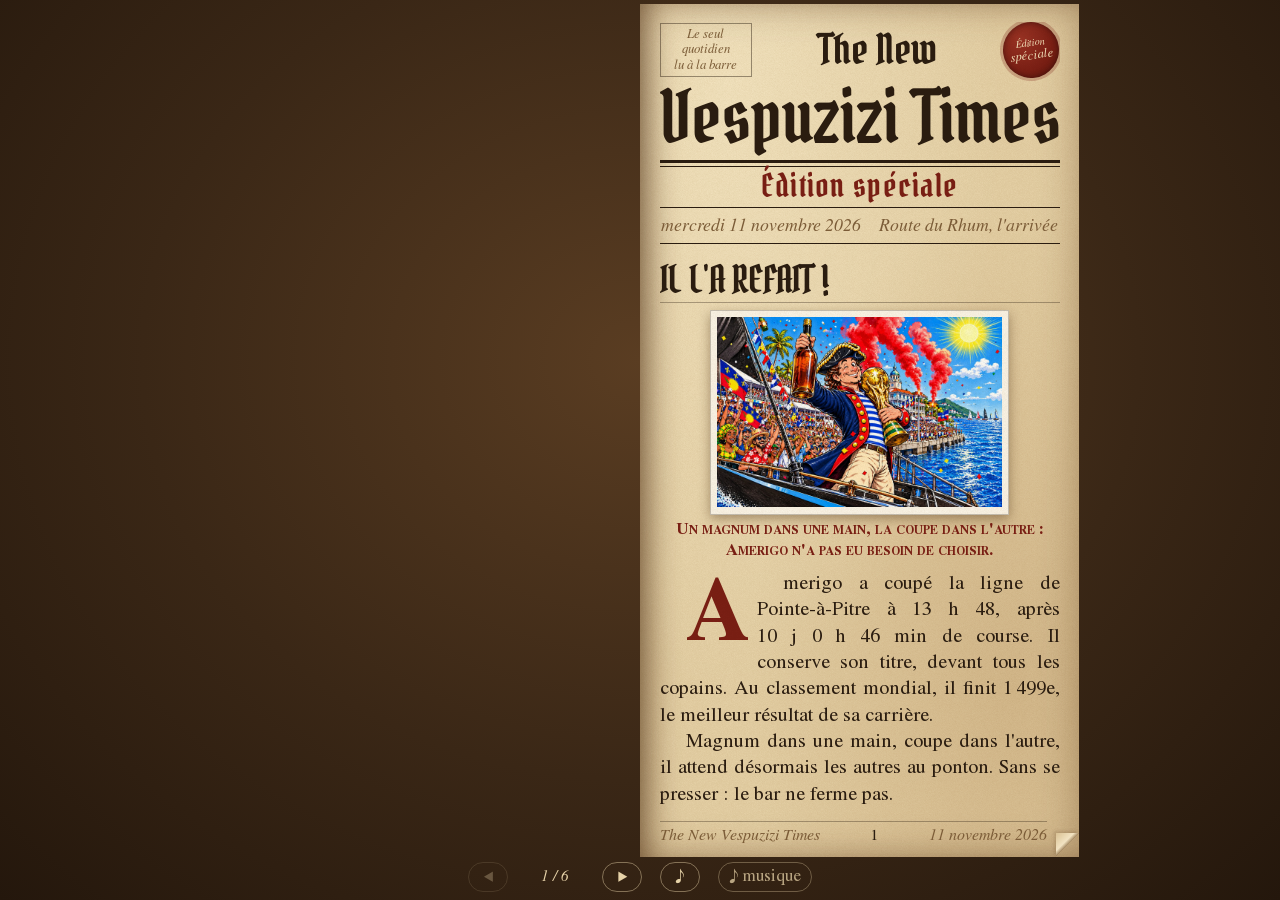
<file: 2026-11-11-speciale/index.html>
<!DOCTYPE html>
<html lang="fr"><head><meta charset="utf-8">
<meta name="viewport" content="width=device-width,initial-scale=1">
<meta name="color-scheme" content="light">
<title>The New Vespuzizi Times — Édition spéciale, mercredi 11 novembre 2026</title>
<meta name="description" content="Amerigo a coupé la ligne de Pointe-à-Pitre à 13 h 48, après 10 j 0 h 46 min de course. Il conserve son titre, devant tous les copains. Au classement mondial, il finit 1 499e, le meilleur résultat de s">
<meta name="robots" content="noindex">
<meta property="og:type" content="article">
<meta property="og:locale" content="fr_FR">
<meta property="og:site_name" content="The New Vespuzizi Times">
<meta property="og:title" content="The New Vespuzizi Times — Édition spéciale, mercredi 11 novembre 2026">
<meta property="og:description" content="Amerigo a coupé la ligne de Pointe-à-Pitre à 13 h 48, après 10 j 0 h 46 min de course. Il conserve son titre, devant tous les copains. Au classement mondial, il finit 1 499e, le meilleur résultat de s">
<meta property="og:url" content="https://qvillon-basch.github.io/new-vespuzizi-times/2026-11-11-speciale/">
<meta property="og:image" content="https://qvillon-basch.github.io/new-vespuzizi-times/2026-11-11-speciale/og-700f2ae9.jpg">
<meta property="og:image:type" content="image/jpeg">
<meta property="og:image:width" content="1200">
<meta property="og:image:height" content="630">
<meta property="og:image:alt" content="The New Vespuzizi Times : IL L&#x27;A REFAIT !">
<meta name="twitter:card" content="summary_large_image">
<!-- Crédits : polices NVT Gothique (Pirata One) et NVT Serif (STIX General), SIL Open Font
     License 1.1, sous-ensembles renommés (assets/fonts/) ; feuilletage StPageFlip / page-flip 2.0.7,
     licence MIT (assets/page-flip-LICENSE.txt) ; son de page du domaine public
     (assets/son-page-CREDIT.txt). -->
<link rel="stylesheet" href="assets/gazette.css">
<style>:root{--fz:1.0}</style><script data-goatcounter="https://vespuzizi.goatcounter.com/count" data-goatcounter-settings="{&quot;path&quot;: &quot;/new-vespuzizi-times/2026-11-11-speciale/&quot;}" async src="https://gc.zgo.at/count.js"></script></head>
<body class="es">
<div id="stage"><div id="bookhost"></div>
<div id="bar"><button id="prev" type="button" aria-label="Page précédente">◂</button><span id="pg"></span>
<button id="next" type="button" aria-label="Page suivante">▸</button>
<button id="snd" type="button" aria-label="Son de page">♪</button>
<button id="mus" type="button" aria-pressed="false" aria-label="Musique de fond">♪ musique</button></div></div>
<div id="lb" hidden><div id="lbstage"><img id="lbimg" alt=""></div>
<button id="lbclose" type="button" aria-label="Fermer">✕</button><div id="lbhint">Pincez ou touchez deux fois pour zoomer</div></div>
<noscript><p>The New Vespuzizi Times se feuillette avec JavaScript activé.</p></noscript>
<script type="application/json" id="nvt-data">{"pages":["\u003cdiv class='inner une'>\u003cdiv class=\"une-top\">\u003cdiv class=\"ear\">Le seul quotidien\u003cbr>lu à la barre\u003c/div>\u003cdiv class=\"thenew\" data-fitw=\"\">The New\u003c/div>\u003cdiv class=\"seal es\">\u003cb>Édition\u003c/b>\u003cspan>spéciale\u003c/span>\u003c/div>\u003c/div>\u003cdiv class=\"mast\" data-fitw=\"\" style=\"font-size: 5.9rem;\">Vespuzizi Times\u003c/div>\u003chr class=\"rule\">\u003chr class=\"rule2\">\u003cdiv class=\"es-band\">Édition spéciale\u003c/div>\u003cdiv class=\"date\">\u003cspan>mercredi 11 novembre 2026\u003c/span>\u003cspan>Route du Rhum, l'arrivée\u003c/span>\u003c/div>\u003ch2 class=\"headline\">IL L'A REFAIT&nbsp;!\u003c/h2>\u003cfigure class=\"une-fig\">\u003cdiv class=\"frame\" style=\"width: 24.5848rem; margin: 0px auto;\">\u003cimg class=\"zoom\" src=\"img/une.jpg\" width=\"1535\" height=\"1024\" alt=\"Le dessin de l'arrivée\">\u003c/div>\u003cfigcaption>Un magnum dans une main, la coupe dans l'autre&nbsp;: Amerigo n'a pas eu besoin de choisir.\u003c/figcaption>\u003c/figure>\u003cp class=\"lead\">Amerigo a coupé la ligne de Pointe-à-Pitre à 13&nbsp;h&nbsp;48, après 10&nbsp;j&nbsp;0&nbsp;h&nbsp;46&nbsp;min de course. Il conserve son titre, devant tous les copains. Au classement mondial, il finit 1 499e, le meilleur résultat de sa carrière.\u003c/p>\u003cp>Magnum dans une main, coupe dans l'autre, il attend désormais les autres au ponton. Sans se presser&nbsp;: le bar ne ferme pas.\u003c/p>\u003c/div>\u003cdiv class='folio'>\u003cspan>The New Vespuzizi Times\u003c/span>\u003cb>1\u003c/b>\u003cspan>11 novembre 2026\u003c/span>\u003c/div>","\u003cdiv class='inner '>\u003ch2>L'interview d'arrivée\u003c/h2>\u003cp class=\"iq keep\">\u003cb>À quoi avez-vous pensé en franchissant la ligne devant Pointe-à-Pitre&nbsp;?\u003c/b>\u003c/p>\u003cp class=\"ans\">Au rhum, d'abord&nbsp;: on ne traverse pas l'Atlantique pour trinquer à l'eau plate. Puis à mes enfants. Et à ma femme, encore en mer&nbsp;: je vais l'attendre sur le ponton, le temps qu'il faudra.\u003c/p>\u003cfigure class=\"fig inline esfig\" style=\"--h: 20.733333333333334rem;\">\u003cimg class=\"zoom\" src=\"img/es-1.jpg\" width=\"1536\" height=\"1024\" alt=\"Illustration de l'arrivée\">\u003c/figure>\u003cp class=\"iq keep\">\u003cb>Cette victoire, vous la dédiez à qui&nbsp;?\u003c/b>\u003c/p>\u003cp class=\"ans\">À Maud Fontenoyade. Elle ne le sait pas encore, elle est toujours au large. Elle le lira en arrivant.\u003c/p>\u003cp class=\"iq keep\">\u003cb>Le moment le plus dur, celui où vous avez douté&nbsp;?\u003c/b>\u003c/p>\u003cp class=\"ans\">Au sud de l'Irlande, quand Isa Autissier-de-Poche est passée en tête des copains. Pour la première fois, mon nom n'était pas en haut du tableau. Je n'ai pas aimé.\u003c/p>\u003c/div>\u003cdiv class='folio'>\u003cspan>The New Vespuzizi Times\u003c/span>\u003cb>2\u003c/b>\u003cspan>11 novembre 2026\u003c/span>\u003c/div>","\u003cdiv class='inner '>\u003cfigure class=\"fig inline esfig\" style=\"--h: 20.74716477651768rem;\">\u003cimg class=\"zoom\" src=\"img/es-2.jpg\" width=\"1535\" height=\"1024\" alt=\"Illustration de l'arrivée\">\u003c/figure>\u003cp class=\"iq keep\">\u003cb>Un mot aux copains encore en mer, et un mot à la Contre-Gazette&nbsp;?\u003c/b>\u003c/p>\u003cp class=\"ans\">Prenez votre temps, le bar ne ferme pas. La Contre-Gazette est la bienvenue aussi&nbsp;: c'est ma tournée… d'eau plate.\u003c/p>\u003cfigure class=\"fig inline esfig\" style=\"--h: 27.2rem;\">\u003cimg class=\"zoom\" src=\"img/anim-3.gif\" width=\"480\" height=\"480\" alt=\"Illustration de l'arrivée\">\u003c/figure>\u003c/div>\u003cdiv class='folio'>\u003cspan>The New Vespuzizi Times\u003c/span>\u003cb>3\u003c/b>\u003cspan>11 novembre 2026\u003c/span>\u003c/div>","\u003cdiv class='inner '>\u003cp class=\"iq keep\">\u003cb>Qu'allez-vous faire maintenant&nbsp;? Vous devez être exténué.\u003c/b>\u003c/p>\u003cp class=\"ans\">Exténué&nbsp;? J'enfile mes baskets, je pars faire un footing.\u003c/p>\u003cp class=\"iq keep\">\u003cb>Vous n'êtes vraiment pas fatigué&nbsp;?\u003c/b>\u003c/p>\u003cp class=\"ans\">Même pas. Je vous en dirai plus ce soir.\u003c/p>\u003ch2>Les copains en mer\u003c/h2>\u003cp class=\"copain\">\u003cb>Jean Le Camembert\u003c/b> · à 19&nbsp;milles\u003cbr>\u003ci>Le meilleur des autres. Amerigo lui garde un verre au frais&nbsp;: il a largement le temps de refroidir.\u003c/i>\u003c/p>\u003cp class=\"copain\">\u003cb>Loïc Peyronladdition\u003c/b> · à 54&nbsp;milles\u003cbr>\u003ci>Comme son nom l'indique, c'est lui qui paiera l'addition. Amerigo a déjà commandé.\u003c/i>\u003c/p>\u003cp class=\"copain\">\u003cb>Magegland\u003c/b> · à 86&nbsp;milles\u003cbr>\u003ci>La Contre-Gazette tient enfin son scoop&nbsp;: la ligne d'arrivée existe. Amerigo l'a vue en premier.\u003c/i>\u003c/p>\u003cp class=\"copain\">\u003cb>Christof Cancer du Colon\u003c/b> · à 92&nbsp;milles\u003cbr>\u003ci>Battu en 2022, battu en 2026. On ne pourra pas lui reprocher son manque de régularité.\u003c/i>\u003c/p>\u003cp class=\"copain\">\u003cb>Maud Fontenoyade\u003c/b> · à 153&nbsp;milles\u003cbr>\u003ci>Elle barre à la main, sans routeur, comme une vraie. Le ponton l'attend, et Amerigo aussi, avec une pancarte.\u003c/i>\u003c/p>\u003c/div>\u003cdiv class='folio'>\u003cspan>The New Vespuzizi Times\u003c/span>\u003cb>4\u003c/b>\u003cspan>11 novembre 2026\u003c/span>\u003c/div>","\u003cdiv class='inner '>\u003cp class=\"copain\">\u003cb>Olivier de Kersaucisson\u003c/b> · à 276&nbsp;milles\u003cbr>\u003ci>Vieux loup de mer, il sait qu'on ne brusque pas une traversée. Il en fait la démonstration.\u003c/i>\u003c/p>\u003cp class=\"copain\">\u003cb>Ananas Tabarly\u003c/b> · à 486&nbsp;milles\u003cbr>\u003ci>Elle arrivera bien mûre. Le punch est prévu.\u003c/i>\u003c/p>\u003cp class=\"copain\">\u003cb>Isa Autissier-de-Poche\u003c/b> · à 652&nbsp;milles\u003cbr>\u003ci>La seule à avoir vu Amerigo de dos pendant cette course. Elle en parle encore.\u003c/i>\u003c/p>\u003cp class=\"copain\">\u003cb>Kéké Gabart\u003c/b> · à 669&nbsp;milles\u003cbr>\u003ci>Elle cherche encore la sortie de l'anticyclone. Amerigo lui envoie l'itinéraire par carte postale.\u003c/i>\u003c/p>\u003cp class=\"copain\">\u003cb>Vasco de Gamelle\u003c/b> · à 900&nbsp;milles\u003cbr>\u003ci>Il cherche toujours la route des Indes. Pointe-à-Pitre, c'est à gauche, à l'ouest.\u003c/i>\u003c/p>\u003cdiv class=\"finale es-finale\">\u003cdiv class=\"orn\">✦ ✦ ✦\u003c/div>\u003cdiv class=\"sig\">Amerigo, vainqueur de la Route du Rhum\u003c/div>\u003c/div>\u003c/div>\u003cdiv class='folio'>\u003cspan>The New Vespuzizi Times\u003c/span>\u003cb>5\u003c/b>\u003cspan>11 novembre 2026\u003c/span>\u003c/div>","\u003cdiv class='inner '>\u003cfigure class=\"fig inline esfig\" style=\"--h: 29rem;\">\u003cimg class=\"zoom\" src=\"img/anim-fin.gif\" width=\"480\" height=\"480\" alt=\"Illustration de l'arrivée\">\u003c/figure>\u003c/div>\u003cdiv class='folio'>\u003cspan>The New Vespuzizi Times\u003c/span>\u003cb>6\u003c/b>\u003cspan>11 novembre 2026\u003c/span>\u003c/div>"],"map":null,"mapPage":-1,"race":null,"racePage":-1,"son":"assets/son-page.wav","music":"assets/musique.m4a"}</script>
<script src="assets/page-flip.browser.js"></script>
<script src="assets/app.js"></script>
</body></html>
</file>
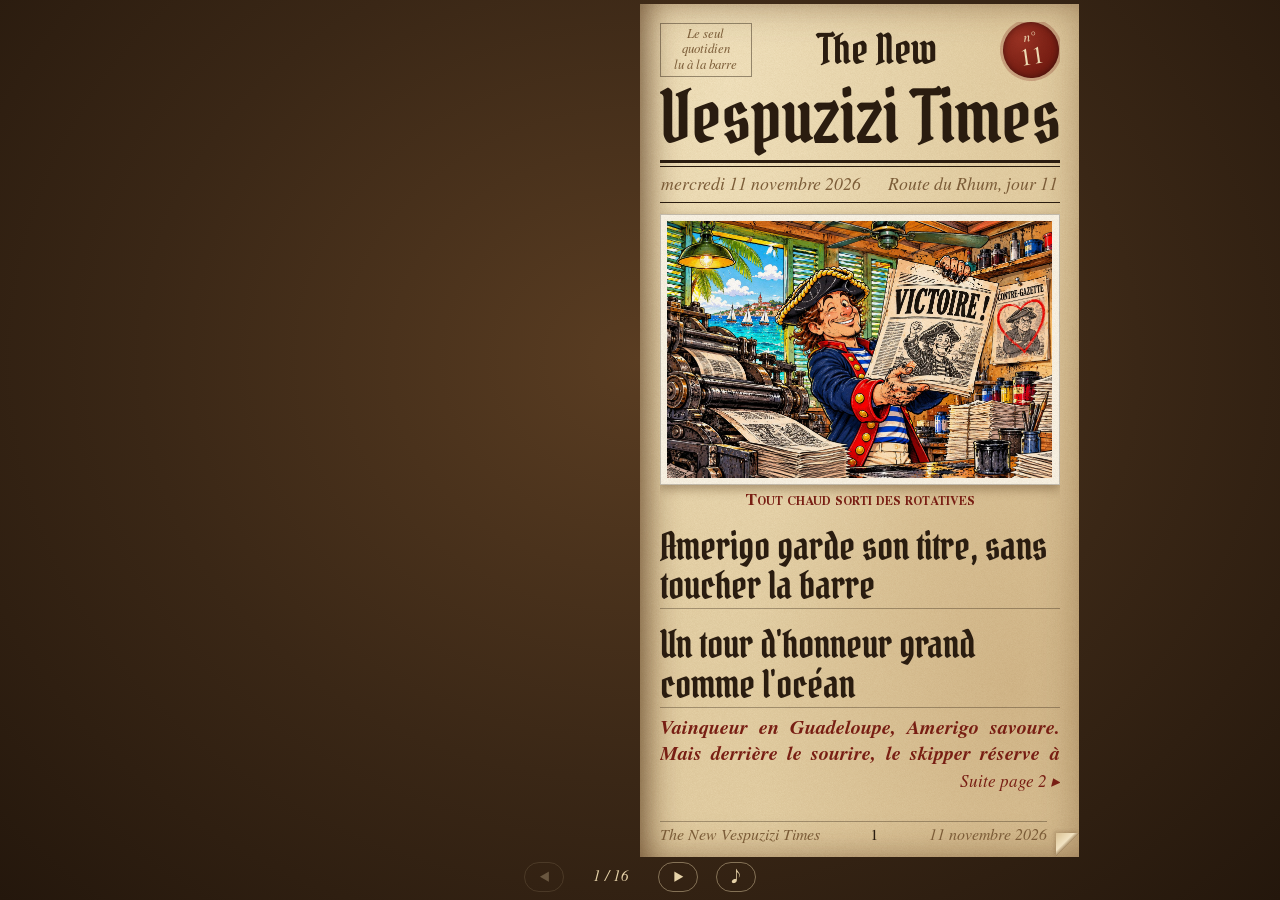
<file: 2026-11-11/index.html>
<!DOCTYPE html>
<html lang="fr"><head><meta charset="utf-8">
<meta name="viewport" content="width=device-width,initial-scale=1">
<meta name="color-scheme" content="light">
<title>The New Vespuzizi Times — n°11, mercredi 11 novembre 2026</title>
<meta name="description" content="Vainqueur en Guadeloupe, Amerigo savoure. Mais derrière le sourire, le skipper réserve à ses lecteurs une confidence qu&#x27;il n&#x27;a encore faite à personne.">
<meta name="robots" content="noindex">
<meta property="og:type" content="article">
<meta property="og:locale" content="fr_FR">
<meta property="og:site_name" content="The New Vespuzizi Times">
<meta property="og:title" content="The New Vespuzizi Times — n°11, mercredi 11 novembre 2026">
<meta property="og:description" content="Vainqueur en Guadeloupe, Amerigo savoure. Mais derrière le sourire, le skipper réserve à ses lecteurs une confidence qu&#x27;il n&#x27;a encore faite à personne.">
<meta property="og:url" content="https://qvillon-basch.github.io/new-vespuzizi-times/2026-11-11/">
<meta property="og:image" content="https://qvillon-basch.github.io/new-vespuzizi-times/2026-11-11/og-da9b0373.jpg">
<meta property="og:image:type" content="image/jpeg">
<meta property="og:image:width" content="1200">
<meta property="og:image:height" content="630">
<meta property="og:image:alt" content="The New Vespuzizi Times : Amerigo garde son titre, sans toucher la barre">
<meta name="twitter:card" content="summary_large_image">
<!-- Crédits : polices NVT Gothique (Pirata One) et NVT Serif (STIX General), SIL Open Font
     License 1.1, sous-ensembles renommés (assets/fonts/) ; feuilletage StPageFlip / page-flip 2.0.7,
     licence MIT (assets/page-flip-LICENSE.txt) ; son de page du domaine public
     (assets/son-page-CREDIT.txt). -->
<link rel="stylesheet" href="assets/gazette.css">
<style>:root{--fz:1.0}</style><script data-goatcounter="https://vespuzizi.goatcounter.com/count" data-goatcounter-settings="{&quot;path&quot;: &quot;/new-vespuzizi-times/2026-11-11/&quot;}" async src="https://gc.zgo.at/count.js"></script></head>
<body>
<div id="stage"><div id="bookhost"></div>
<div id="bar"><button id="prev" type="button" aria-label="Page précédente">◂</button><span id="pg"></span>
<button id="next" type="button" aria-label="Page suivante">▸</button>
<button id="snd" type="button" aria-label="Son de page">♪</button></div></div>
<div id="lb" hidden><div id="lbstage"><img id="lbimg" alt=""></div>
<button id="lbclose" type="button" aria-label="Fermer">✕</button><div id="lbhint">Pincez ou touchez deux fois pour zoomer</div></div>
<noscript><p>The New Vespuzizi Times se feuillette avec JavaScript activé.</p></noscript>
<script type="application/json" id="nvt-data">{"pages":["\u003cdiv class='inner une'>\u003cdiv class=\"une-top\">\u003cdiv class=\"ear\">Le seul quotidien\u003cbr>lu à la barre\u003c/div>\u003cdiv class=\"thenew\" data-fitw=\"\">The New\u003c/div>\u003cdiv class=\"seal\">\u003cb>n°\u003c/b>\u003cspan>11\u003c/span>\u003c/div>\u003c/div>\u003cdiv class=\"mast\" data-fitw=\"\" style=\"font-size: 5.9rem;\">Vespuzizi Times\u003c/div>\u003chr class=\"rule\">\u003chr class=\"rule2\">\u003cdiv class=\"date\">\u003cspan>mercredi 11 novembre 2026\u003c/span>\u003cspan>Route du Rhum, jour 11\u003c/span>\u003c/div>\u003cfigure class=\"une-fig\">\u003cdiv class=\"frame\">\u003cimg class=\"zoom\" src=\"img/chap-1.jpg\" width=\"1535\" height=\"1024\" alt=\"Tout chaud sorti des rotatives\">\u003c/div>\u003cfigcaption>Tout chaud sorti des rotatives\u003c/figcaption>\u003c/figure>\u003ch2 class=\"headline\">Amerigo garde son titre, sans toucher la barre\u003c/h2>\u003ch2>Un tour d'honneur grand comme l'océan\u003c/h2>\u003cp class=\"iv-chapeau split\">Vainqueur en Guadeloupe, Amerigo savoure. Mais derrière le sourire, le skipper réserve à\u003c/p>\u003cdiv class=\"suite\">Suite page 2 ▸\u003c/div>\u003c/div>\u003cdiv class='folio'>\u003cspan>The New Vespuzizi Times\u003c/span>\u003cb>1\u003c/b>\u003cspan>11 novembre 2026\u003c/span>\u003c/div>","\u003cdiv class='inner '>\u003cdiv class=\"kicker\">Suite de la Une\u003c/div>\u003cp class=\"iv-chapeau cont\">ses lecteurs une confidence qu'il n'a encore faite à personne.\u003c/p>\u003cp class=\"iv-q\">Amerigo, vous voilà à terre, en Guadeloupe. Comment vous sentez-vous&nbsp;?\u003c/p>\u003cp class=\"iv-a\">Très bien&nbsp;! Je suis très fier de cette course, et heureux d'avoir conservé mon titre. La fin a été interminable&nbsp;: j'aurais aimé arriver plus tôt, mais le tour d'honneur n'en a été que plus long. Et je suis très satisfait de mon classement mondial, le meilleur de ma carrière. La course a été très plaisante, avec beaucoup de rivalité, autant sur l'eau que dans les journaux&nbsp;!\u003c/p>\u003cp class=\"iv-q\">Dans les journaux, justement, Magegland et sa Contre-Gazette ne vous ont pas épargné. Il vous a même déclaré la guerre. On dirait pourtant que vous lui devez quelque chose…\u003c/p>\u003cp class=\"iv-a\">Beaucoup. Sans lui, la course aurait été bien plus calme, et bien moins drôle.\u003c/p>\u003ch2>Un pilote, zéro ordre, un titre\u003c/h2>\u003cp class=\"iv-chapeau\">Promise ce matin sur le quai, la grande révélation arrive enfin. Elle pourrait bien changer la façon dont ses copains regardent la course.\u003c/p>\u003cp class=\"iv-q\">Ce matin, à l'arrivée, vous nous avez laissés sur notre faim&nbsp;: «&nbsp;Je vous en dirai plus ce soir.&nbsp;» Nous y sommes.\u003c/p>\u003c/div>\u003cdiv class='folio'>\u003cspan>The New Vespuzizi Times\u003c/span>\u003cb>2\u003c/b>\u003cspan>11 novembre 2026\u003c/span>\u003c/div>","\u003cdiv class='inner '>\u003cp class=\"iv-a\">Alors voilà&nbsp;: je n'étais pas à bord.\u003c/p>\u003cfigure class=\"fig inline\" style=\"--h: 20.733333333333334rem;\">\u003cimg class=\"zoom\" src=\"img/chap-2.jpg\" width=\"1536\" height=\"1024\" alt=\"Un pilote, zéro ordre, un titre\">\u003cfigcaption>Mi-homme, mi-machine\u003c/figcaption>\u003c/figure>\u003cp class=\"iv-q\">Pas à bord&nbsp;? Mais alors, qui barrait&nbsp;?\u003c/p>\u003cp class=\"iv-a\">Un pilote automatique. Je n'ai donné aucun ordre moi-même&nbsp;: pas un changement de cap, pas un changement de voile. Je me contentais de le surveiller de temps en temps, grâce aux données qu'il collectait et aux notifications qu'il m'envoyait sur mon téléphone.\u003c/p>\u003cp class=\"iv-q\">Un pilote automatique… Derrière, on imagine une intelligence artificielle aux commandes.\u003c/p>\u003cp class=\"iv-a split\">Elle m'a aidé à construire le pilote, et elle le surveillait en même temps que moi. Mais ce n'est pas elle qui pilotait. Le bateau était mené par une série de programmes. Ils lisaient les données du jeu (la position, le cap, la vitesse, la voile, l'énergie du marin) et les prévisions de\u003c/p>\u003c/div>\u003cdiv class='folio'>\u003cspan>The New Vespuzizi Times\u003c/span>\u003cb>3\u003c/b>\u003cspan>11 novembre 2026\u003c/span>\u003c/div>","\u003cdiv class='inner '>\u003cp class=\"iv-a cont\">vent. Ils calculaient la meilleure route et écartaient les variations trop faibles pour être significatives. Puis ils ajustaient le cap et changeaient les voiles. D'ailleurs, c'est la première course où l'intelligence artificielle est assez avancée pour permettre ce genre de prouesse. À l'avenir, il faudrait créer une catégorie à part, où les marins qui utilisent l'IA s'affrontent entre eux. Car je le reconnais&nbsp;: ce n'est pas équitable.\u003c/p>\u003cfigure class=\"iv-gal\" style=\"--cols:3\">\u003cdiv class=\"iv-thumbs\">\u003cspan class=\"iv-thumb\">\u003cimg class=\"zoom\" src=\"img/capture-1.jpg\" width=\"1206\" height=\"332\" alt=\"Capture d'écran 1\" tabindex=\"0\" role=\"button\" aria-label=\"Agrandir la capture 1\">\u003cspan class=\"iv-badge\" aria-hidden=\"true\">\u003csvg viewBox=\"0 0 24 24\" width=\"14\" height=\"14\" aria-hidden=\"true\">\u003ccircle cx=\"10\" cy=\"10\" r=\"6.5\" fill=\"none\" stroke=\"currentColor\" stroke-width=\"2.6\">\u003c/circle>\u003cpath d=\"M15 15l6 6\" stroke=\"currentColor\" stroke-width=\"2.8\" stroke-linecap=\"round\">\u003c/path>\u003c/svg>\u003c/span>\u003c/span>\u003cspan class=\"iv-thumb\">\u003cimg class=\"zoom\" src=\"img/capture-2.jpg\" width=\"1206\" height=\"335\" alt=\"Capture d'écran 2\" tabindex=\"0\" role=\"button\" aria-label=\"Agrandir la capture 2\">\u003cspan class=\"iv-badge\" aria-hidden=\"true\">\u003csvg viewBox=\"0 0 24 24\" width=\"14\" height=\"14\" aria-hidden=\"true\">\u003ccircle cx=\"10\" cy=\"10\" r=\"6.5\" fill=\"none\" stroke=\"currentColor\" stroke-width=\"2.6\">\u003c/circle>\u003cpath d=\"M15 15l6 6\" stroke=\"currentColor\" stroke-width=\"2.8\" stroke-linecap=\"round\">\u003c/path>\u003c/svg>\u003c/span>\u003c/span>\u003cspan class=\"iv-thumb\">\u003cimg class=\"zoom\" src=\"img/capture-3.jpg\" width=\"1206\" height=\"738\" alt=\"Capture d'écran 3\" tabindex=\"0\" role=\"button\" aria-label=\"Agrandir la capture 3\">\u003cspan class=\"iv-badge\" aria-hidden=\"true\">\u003csvg viewBox=\"0 0 24 24\" width=\"14\" height=\"14\" aria-hidden=\"true\">\u003ccircle cx=\"10\" cy=\"10\" r=\"6.5\" fill=\"none\" stroke=\"currentColor\" stroke-width=\"2.6\">\u003c/circle>\u003cpath d=\"M15 15l6 6\" stroke=\"currentColor\" stroke-width=\"2.8\" stroke-linecap=\"round\">\u003c/path>\u003c/svg>\u003c/span>\u003c/span>\u003cspan class=\"iv-thumb\">\u003cimg class=\"zoom\" src=\"img/capture-4.jpg\" width=\"1206\" height=\"521\" alt=\"Capture d'écran 4\" tabindex=\"0\" role=\"button\" aria-label=\"Agrandir la capture 4\">\u003cspan class=\"iv-badge\" aria-hidden=\"true\">\u003csvg viewBox=\"0 0 24 24\" width=\"14\" height=\"14\" aria-hidden=\"true\">\u003ccircle cx=\"10\" cy=\"10\" r=\"6.5\" fill=\"none\" stroke=\"currentColor\" stroke-width=\"2.6\">\u003c/circle>\u003cpath d=\"M15 15l6 6\" stroke=\"currentColor\" stroke-width=\"2.8\" stroke-linecap=\"round\">\u003c/path>\u003c/svg>\u003c/span>\u003c/span>\u003cspan class=\"iv-thumb\">\u003cimg class=\"zoom\" src=\"img/capture-5.jpg\" width=\"1206\" height=\"1192\" alt=\"Capture d'écran 5\" tabindex=\"0\" role=\"button\" aria-label=\"Agrandir la capture 5\">\u003cspan class=\"iv-badge\" aria-hidden=\"true\">\u003csvg viewBox=\"0 0 24 24\" width=\"14\" height=\"14\" aria-hidden=\"true\">\u003ccircle cx=\"10\" cy=\"10\" r=\"6.5\" fill=\"none\" stroke=\"currentColor\" stroke-width=\"2.6\">\u003c/circle>\u003cpath d=\"M15 15l6 6\" stroke=\"currentColor\" stroke-width=\"2.8\" stroke-linecap=\"round\">\u003c/path>\u003c/svg>\u003c/span>\u003c/span>\u003cspan class=\"iv-thumb\">\u003cimg class=\"zoom\" src=\"img/capture-6.jpg\" width=\"1206\" height=\"1118\" alt=\"Capture d'écran 6\" tabindex=\"0\" role=\"button\" aria-label=\"Agrandir la capture 6\">\u003cspan class=\"iv-badge\" aria-hidden=\"true\">\u003csvg viewBox=\"0 0 24 24\" width=\"14\" height=\"14\" aria-hidden=\"true\">\u003ccircle cx=\"10\" cy=\"10\" r=\"6.5\" fill=\"none\" stroke=\"currentColor\" stroke-width=\"2.6\">\u003c/circle>\u003cpath d=\"M15 15l6 6\" stroke=\"currentColor\" stroke-width=\"2.8\" stroke-linecap=\"round\">\u003c/path>\u003c/svg>\u003c/span>\u003c/span>\u003cspan class=\"iv-thumb\">\u003cimg class=\"zoom\" src=\"img/capture-7.jpg\" width=\"959\" height=\"1157\" alt=\"Capture d'écran 7\" tabindex=\"0\" role=\"button\" aria-label=\"Agrandir la capture 7\">\u003cspan class=\"iv-badge\" aria-hidden=\"true\">\u003csvg viewBox=\"0 0 24 24\" width=\"14\" height=\"14\" aria-hidden=\"true\">\u003ccircle cx=\"10\" cy=\"10\" r=\"6.5\" fill=\"none\" stroke=\"currentColor\" stroke-width=\"2.6\">\u003c/circle>\u003cpath d=\"M15 15l6 6\" stroke=\"currentColor\" stroke-width=\"2.8\" stroke-linecap=\"round\">\u003c/path>\u003c/svg>\u003c/span>\u003c/span>\u003c/div>\u003cfigcaption class=\"iv-hint\">Touchez une image pour l'agrandir\u003c/figcaption>\u003c/figure>\u003cp class=\"iv-q\">Pas équitable… Certains vont aller plus loin et crier à la triche.\u003c/p>\u003cp class=\"iv-a split\">Rien dans les règles ne l'interdisait. Magegland\u003c/p>\u003c/div>\u003cdiv class='folio'>\u003cspan>The New Vespuzizi Times\u003c/span>\u003cb>4\u003c/b>\u003cspan>11 novembre 2026\u003c/span>\u003c/div>","\u003cdiv class='inner '>\u003cp class=\"iv-a cont\">les avait d'ailleurs rappelées avant le départ.\u003c/p>\u003cfigure class=\"fig inline\" style=\"--h: 19.98714652956298rem;\">\u003cimg class=\"zoom\" src=\"img/capture-8.jpg\" width=\"417\" height=\"268\" alt=\"Les règles, rappelées le 24/10\">\u003cfigcaption>Les règles, rappelées le 24/10\u003c/figcaption>\u003c/figure>\u003ch2>Dix jours pour apprendre la mer\u003c/h2>\u003cp class=\"iv-chapeau\">Tout a commencé autour d'une table, dix jours avant Saint-Malo. Amerigo raconte la naissance de son secret, et ceux qui l'ont gardé avec lui.\u003c/p>\u003cp class=\"iv-q\">Revenons au début. Un pilote pareil, ça ne s'invente pas du jour au lendemain. D'où vient l'idée&nbsp;?\u003c/p>\u003cp class=\"iv-a\">D'une discussion avec Olivier de Kersaucisson, au cours d'une soirée, une dizaine de jours avant le départ.\u003c/p>\u003cp class=\"iv-q\">Une soirée, et dix jours plus tard, un bateau qui navigue seul. Qu'est-ce qui vous a poussé à vous lancer&nbsp;?\u003c/p>\u003c/div>\u003cdiv class='folio'>\u003cspan>The New Vespuzizi Times\u003c/span>\u003cb>5\u003c/b>\u003cspan>11 novembre 2026\u003c/span>\u003c/div>","\u003cdiv class='inner '>\u003cfigure class=\"fig inline\" style=\"--h: 20.74716477651768rem;\">\u003cimg class=\"zoom\" src=\"img/chap-3.jpg\" width=\"1535\" height=\"1024\" alt=\"Dix jours pour apprendre la mer\">\u003cfigcaption>Tout est parti d'une serviette\u003c/figcaption>\u003c/figure>\u003cp class=\"iv-a\">Pour gagner, bien sûr. Mais aussi pour le défi technique&nbsp;: je voulais savoir si c'était possible, et jusqu'où ça pouvait aller.\u003c/p>\u003cp class=\"iv-q\">Vous le dites simplement. Pourtant, ce n'est pas banal. Votre programme lit la météo de toute la planète, quinze jours à l'avance. Il trace des centaines de routes. Il passe les bouées obligatoires, évite les zones interdites et la terre ferme. Puis il choisit la meilleure et barre seul, jour et nuit, d'un bout à l'autre de l'Atlantique.\u003c/p>\u003cp class=\"iv-a\">C'est vrai. Et il n'a pas déçu&nbsp;: 1 499e au classement mondial, sur plus de 128 000 participants.\u003c/p>\u003c/div>\u003cdiv class='folio'>\u003cspan>The New Vespuzizi Times\u003c/span>\u003cb>6\u003c/b>\u003cspan>11 novembre 2026\u003c/span>\u003c/div>","\u003cdiv class='inner '>\u003cdiv class=\"encart pointage iv-box\">\u003cdiv class=\"t\">Le pilote en chiffres\u003c/div>\u003cul>\u003cli>Premières lignes de code le 26 octobre, six jours avant le départ.\u003c/li>\u003cli>Plus de 14 000 lignes de code pour le pilote, et des milliers de tests pour le vérifier.\u003c/li>\u003cli>Le bateau surveillé toutes les 10 minutes, et la route entière recalculée toutes les heures, jour et nuit, pendant toute la traversée.\u003c/li>\u003cli>Chaque route tient compte des bouées de passage, des zones interdites et de la terre ferme.\u003c/li>\u003cli>La carte des vents du monde entier sur les quinze prochains jours, un point tous les 25 kilomètres environ, relue toutes les six heures.\u003c/li>\u003cli>Plus de 400 ordres envoyés au bateau depuis le départ, tous par le pilote.\u003c/li>\u003cli>Zéro ordre donné à la main.\u003c/li>\u003c/ul>\u003c/div>\u003cp class=\"iv-q\">Il doit bien y avoir des choses qu'il ne sait pas faire.\u003c/p>\u003cp class=\"iv-a\">Rien, il savait tout faire. Mais il a fallu l'entraîner. La semaine avant le départ, nous avons participé à d'autres courses pour le tester en conditions réelles.\u003c/p>\u003c/div>\u003cdiv class='folio'>\u003cspan>The New Vespuzizi Times\u003c/span>\u003cb>7\u003c/b>\u003cspan>11 novembre 2026\u003c/span>\u003c/div>","\u003cdiv class='inner '>\u003cp class=\"iv-q\">Des essais en course, sous les yeux de tout le monde… Vous n'avez jamais eu peur d'être découvert&nbsp;?\u003c/p>\u003cp class=\"iv-a\">Si, une fois. Le 3 novembre, Magegland m'a posé cette question dans le groupe. J'ai cru que j'étais grillé.\u003c/p>\u003cfigure class=\"fig inline\" style=\"--h: 13.316776569324313rem;\">\u003cimg class=\"zoom\" src=\"img/capture-9.jpg\" width=\"759\" height=\"325\" alt=\"La question du 3 novembre\">\u003cfigcaption>La question du 3 novembre\u003c/figcaption>\u003c/figure>\u003cp class=\"iv-q\">Grillé, mais personne n'a rien dit. Qui était dans la confidence&nbsp;?\u003c/p>\u003cp class=\"iv-a\">Maud Fontenoyade et Christof Cancer du Colon. Merci à eux d'avoir gardé le secret&nbsp;: grâce à eux, j'ai pu tester le pilote en course en toute sérénité.\u003c/p>\u003ch2>Le Camembert ne lâche jamais la coque\u003c/h2>\u003cp class=\"iv-chapeau\">De Saint-Malo aux alizés, le skipper revient sur les doutes des premières nuits, les caprices de sa machine et l'adversaire qui ne l'a jamais quitté d'une coque.\u003c/p>\u003c/div>\u003cdiv class='folio'>\u003cspan>The New Vespuzizi Times\u003c/span>\u003cb>8\u003c/b>\u003cspan>11 novembre 2026\u003c/span>\u003c/div>","\u003cdiv class='inner '>\u003cp class=\"iv-q\">Le 1er novembre à 13 h 02, à Saint-Malo, le pilote prend la mer pour de vrai. Comment vivez-vous ce départ&nbsp;?\u003c/p>\u003cp class=\"iv-a\">Sereinement. J'avais surtout hâte de voir ma dernière création à l'œuvre.\u003c/p>\u003cp class=\"iv-q\">La sérénité ne dure pas&nbsp;: dès la première nuit, Isa Autissier-de-Poche passe devant vous.\u003c/p>\u003cp class=\"iv-a\">Un doute s'est installé&nbsp;: est-ce que le pilote était vraiment fiable&nbsp;? C'était un pari. Il fallait faire entièrement confiance à la machine, et je pouvais tout rater et perdre mon titre.\u003c/p>\u003cp class=\"iv-ndlr\">NDLR&nbsp;: Amerigo avait remporté l'édition 2022 de la Route du Rhum, 7 minutes devant Christof Cancer du Colon.\u003c/p>\u003cp class=\"iv-q\">Et le pilote, il a tenu ses promesses dès le départ&nbsp;?\u003c/p>\u003cp class=\"iv-a\">Pas tout à fait. Au bout de deux ou trois jours, il s'est mis à zigzaguer. À chaque nouveau bulletin météo, à chaque nouveau calcul, il trouvait une route à peine meilleure et changeait d'avis. Le 2 novembre, il a changé de route une trentaine de fois. J'ai dû le reparamétrer&nbsp;: il ne change plus de route que si la nouvelle fait gagner au moins une demi-heure, deux calculs de suite. Depuis, à peine quelques changements par jour.\u003c/p>\u003cp class=\"iv-q split\">Puis viennent les duels. Jean Le Camembert,\u003c/p>\u003c/div>\u003cdiv class='folio'>\u003cspan>The New Vespuzizi Times\u003c/span>\u003cb>9\u003c/b>\u003cspan>11 novembre 2026\u003c/span>\u003c/div>","\u003cdiv class='inner '>\u003cfigure class=\"fig inline\" style=\"--h: 20.733333333333334rem;\">\u003cimg class=\"zoom\" src=\"img/chap-4.jpg\" width=\"1536\" height=\"1024\" alt=\"Le Camembert ne lâche jamais la coque\">\u003cfigcaption>Ameri-Bot à la barre\u003c/figcaption>\u003c/figure>\u003cp class=\"iv-q cont\">Christof Cancer du Colon, Loïc Peyronladdition, Magegland… Lequel vous a fait le plus peur&nbsp;?\u003c/p>\u003cp class=\"iv-a\">Jean Le Camembert. Il ne m'a jamais lâché.\u003c/p>\u003cp class=\"iv-q\">Un duel pareil, jour et nuit… Vous n'avez donc pas fermé l'œil&nbsp;?\u003c/p>\u003cp class=\"iv-a\">Si, très bien même. C'est tout le secret.\u003c/p>\u003ch2>Chapeau bas aux marins de chair\u003c/h2>\u003cp class=\"iv-chapeau\">Le vainqueur rend hommage à ceux qui l'ont poussé jusqu'au bout. Et il désigne, sans hésiter, celle qu'il tient pour la vraie skipper de la course.\u003c/p>\u003cp class=\"iv-q split\">Un pilote qui ne dort jamais, face à des marins qui barrent eux-mêmes&nbsp;: vous auriez dû\u003c/p>\u003c/div>\u003cdiv class='folio'>\u003cspan>The New Vespuzizi Times\u003c/span>\u003cb>10\u003c/b>\u003cspan>11 novembre 2026\u003c/span>\u003c/div>","\u003cdiv class='inner '>\u003cp class=\"iv-q cont\">les semer. Pourtant, ils ne finissent pas si loin…\u003c/p>\u003cp class=\"iv-a\">C'est vrai, et je les félicite tous, à commencer par Jean Le Camembert, qui finit juste derrière. Mais il faut le dire&nbsp;: aujourd'hui, tous les bateaux du jeu sont équipés d'un routeur. Un marin qui le suit bien a la même trajectoire que notre routeur fait maison. D'ailleurs, je pense que ceux qui se battent pour les premières places mondiales ont tous, en plus d'un pack payant, un pilote automatique. Selon moi, il est impossible de gagner sans ce genre d'outil. Sinon, soit ces gens n'ont pas de travail, soit ils ne dorment pas et ne font que ça pendant toute la course.\u003c/p>\u003cp class=\"iv-q\">Il y a une concurrente que vous n'avez pas citée&nbsp;: Maud Fontenoyade.\u003c/p>\u003cp class=\"iv-a\">C'est elle, la vraie skipper. Et en plus, elle barrait sans utiliser le routeur.\u003c/p>\u003cp class=\"iv-q\">Un tableau presque parfait, donc. Presque&nbsp;?\u003c/p>\u003cp class=\"iv-a\">Oui. J'aurais aimé voir Christof Cancer du Colon plus haut au classement&nbsp;: son adversité m'a manqué&nbsp;!\u003c/p>\u003ch2>Cap sur le Vendée Globe\u003c/h2>\u003cp class=\"iv-chapeau\">Que devient le pilote une fois le rhum bu&nbsp;? Amerigo dévoile ses projets, et glisse une proposition à ses copains.\u003c/p>\u003c/div>\u003cdiv class='folio'>\u003cspan>The New Vespuzizi Times\u003c/span>\u003cb>11\u003c/b>\u003cspan>11 novembre 2026\u003c/span>\u003c/div>","\u003cdiv class='inner '>\u003cp class=\"iv-q\">Et maintenant&nbsp;? Le pilote reprend la mer pour une prochaine course&nbsp;?\u003c/p>\u003cp class=\"iv-a\">Oui, sur le prochain Vendée Globe. Pour se confronter aux meilleurs du monde, et essayer de décrocher quelques cadeaux.\u003c/p>\u003cp class=\"iv-q\">Vous le gardez pour vous, donc&nbsp;?\u003c/p>\u003cp class=\"iv-a\">Je le garde, mais je vends des licences dès aujourd'hui. Voyez les petites annonces.\u003c/p>\u003cfigure class=\"fig inline\" style=\"--h: 20.733333333333334rem;\">\u003cimg class=\"zoom\" src=\"img/chap-6.jpg\" width=\"1536\" height=\"1024\" alt=\"Cap sur le Vendée Globe\">\u003cfigcaption>À vendre, payable en rhum\u003c/figcaption>\u003c/figure>\u003cdiv class=\"iv-fin\">\u003cdiv class=\"orn\">✦ ✦ ✦\u003c/div>\u003cdiv class=\"sig\">Amerigo, simple passager de son propre bateau\u003c/div>\u003c/div>\u003cblockquote class=\"pull\" style=\"margin-top: calc(5.27578rem);\">\u003cspan>Sereinement. J'avais surtout hâte de voir ma dernière création à l'œuvre.\u003c/span>\u003c/blockquote>\u003c/div>\u003cdiv class='folio'>\u003cspan>The New Vespuzizi Times\u003c/span>\u003cb>12\u003c/b>\u003cspan>11 novembre 2026\u003c/span>\u003c/div>","\u003cdiv class='inner full complinner'>\u003ch2>Les copains salués par Amerigo\u003c/h2>\u003cp class=\"iv-compl\">\u003cb>Jean Le Camembert\u003c/b>&nbsp;: Il ne m'a jamais lâché, de Saint-Malo aux Antilles. Le vrai duel de cette course, c'est lui.\u003c/p>\u003cp class=\"iv-compl\">\u003cb>Christof Cancer du Colon\u003c/b>&nbsp;: Une fin de course de champion. Le rival de toujours.\u003c/p>\u003cp class=\"iv-compl\">\u003cb>Loïc Peyronladdition\u003c/b>&nbsp;: Longtemps sur le podium, toujours à l'attaque. Un marin régulier, dangereux jusqu'au bout.\u003c/p>\u003cp class=\"iv-compl\">\u003cb>Magegland\u003c/b>&nbsp;: Il a animé la course comme personne, sur l'eau et dans sa Contre-Gazette. Sans lui, la traversée aurait été bien fade.\u003c/p>\u003cp class=\"iv-compl\">\u003cb>Maud Fontenoyade\u003c/b>&nbsp;: La vraie skipper de la famille, qui barre sans routeur.\u003c/p>\u003cp class=\"iv-compl\">\u003cb>Olivier de Kersaucisson\u003c/b>&nbsp;: Merci pour l'idée de départ. Il navigue avec la sagesse des vieux loups de mer.\u003c/p>\u003cp class=\"iv-compl\">\u003cb>Isa Autissier-de-Poche\u003c/b>&nbsp;: La seule à m'avoir fait douter, quand elle menait les copains au sud de l'Irlande. Chapeau.\u003c/p>\u003cp class=\"iv-compl\">\u003cb>Ananas Tabarly\u003c/b>&nbsp;: Elle n'a rien lâché, et a su remonter dans le classement au moment où tout se jouait.\u003c/p>\u003c/div>\u003cdiv class='folio'>\u003cspan>The New Vespuzizi Times\u003c/span>\u003cb>13\u003c/b>\u003cspan>11 novembre 2026\u003c/span>\u003c/div>","\u003cdiv class='inner full complinner'>\u003ch2>Les copains salués par Amerigo (suite)\u003c/h2>\u003cp class=\"iv-compl\">\u003cb>Kéké Gabart\u003c/b>&nbsp;: Elle a traversé des zones sans vent où d'autres auraient abandonné. Bien joué à elle.\u003c/p>\u003cp class=\"iv-compl\">\u003cb>Vasco de Gamelle\u003c/b>&nbsp;: Il est toujours en course, et c'est déjà une victoire. Respect pour sa persévérance.\u003c/p>\u003cfigure class=\"fig endfig iv-compl-fig\">\u003cimg class=\"zoom\" src=\"img/chap-5.jpg\" width=\"1535\" height=\"1024\" alt=\"Chapeau bas aux marins de chair\" data-fit=\"240\" data-fitmin=\"140\" style=\"--h: 24rem;\">\u003cfigcaption>La tournée du vainqueur\u003c/figcaption>\u003c/figure>\u003c/div>\u003cdiv class='folio'>\u003cspan>The New Vespuzizi Times\u003c/span>\u003cb>14\u003c/b>\u003cspan>11 novembre 2026\u003c/span>\u003c/div>","\u003cdiv class='inner full raceinner'>\u003ch2>Le Film de la course\u003c/h2>\u003cdiv class=\"sub\">La 1re place des copains se loue&nbsp;: qui l'a tenue, et combien de temps, depuis le départ de Saint-Malo\u003c/div>\u003cdiv class=\"mapbox\">\u003csvg class=\"map\" xmlns=\"http://www.w3.org/2000/svg\" role=\"img\" aria-label=\"Carte animée de la course des copains\">\u003c/svg>\u003c/div>\u003cdiv class=\"leader\">\u003c/div>\u003cdiv class=\"band\">\u003ci style=\"flex:5.900;background:#2F4B7C\" title=\"Jean\">\u003c/i>\u003ci style=\"flex:9.593;background:#7A6A2A\" title=\"Isa\">\u003c/i>\u003ci style=\"flex:1.387;background:#2E6B66\" title=\"Maud\">\u003c/i>\u003ci style=\"flex:2.497;background:#7A6A2A\" title=\"Isa\">\u003c/i>\u003ci style=\"flex:1.344;background:#7B1F14\" title=\"Amerigo\">\u003c/i>\u003ci style=\"flex:2.229;background:#2E6B66\" title=\"Maud\">\u003c/i>\u003ci style=\"flex:0.927;background:#2F4B7C\" title=\"Jean\">\u003c/i>\u003ci style=\"flex:0.856;background:#5B6B2E\" title=\"Loïc\">\u003c/i>\u003ci style=\"flex:2.809;background:#7A6A2A\" title=\"Isa\">\u003c/i>\u003ci style=\"flex:0.502;background:#7B1F14\" title=\"Amerigo\">\u003c/i>\u003ci style=\"flex:3.007;background:#2F4B7C\" title=\"Jean\">\u003c/i>\u003ci style=\"flex:2.023;background:#4B4B4B\" title=\"Kéké\">\u003c/i>\u003ci style=\"flex:2.349;background:#2F4B7C\" title=\"Jean\">\u003c/i>\u003ci style=\"flex:64.577;background:#7B1F14\" title=\"Amerigo\">\u003c/i>\u003cb class=\"rcursor\">\u003c/b>\u003c/div>\u003cdiv class=\"bandax\">\u003cspan>départ\u003c/span>\u003cspan>mercredi 11\u003c/span>\u003c/div>\u003cdiv class=\"mapbar\">\u003cspan class=\"clock\">\u003c/span>\u003cbutton class=\"replay\" type=\"button\">↻ Rejouer\u003c/button>\u003c/div>\u003cdiv class=\"lessees\">Locataires de la 1re place&nbsp;: \u003cb style=\"color:#7B1F14\">Amerigo\u003c/b>&nbsp;156&nbsp;h, \u003cb style=\"color:#7A6A2A\">Isa\u003c/b>&nbsp;35&nbsp;h, \u003cb style=\"color:#2F4B7C\">Jean\u003c/b>&nbsp;29&nbsp;h, \u003cb style=\"color:#2E6B66\">Maud\u003c/b>&nbsp;8&nbsp;h, \u003cb style=\"color:#4B4B4B\">Kéké\u003c/b>&nbsp;5&nbsp;h, \u003cb style=\"color:#5B6B2E\">Loïc\u003c/b>&nbsp;2&nbsp;h\u003c/div>\u003c/div>\u003cdiv class='folio'>\u003cspan>The New Vespuzizi Times\u003c/span>\u003cb>15\u003c/b>\u003cspan>11 novembre 2026\u003c/span>\u003c/div>","\u003cdiv class='inner full annoncesinner'>\u003ch2>Petites annonces\u003c/h2>\u003cdiv class=\"pa-index\">Donne · Vend\u003c/div>\u003cdiv class=\"annonces\">\u003csection class=\"pa-ad\">\u003ch3 class=\"pa-cat\">Donne\u003c/h3>\u003cp>\u003cb class=\"pa-lead\">Bouteille de rhum,\u003c/b> gagnée lors de l'édition RDR 2026. Jamais ouverte&nbsp;: le vainqueur était trop occupé à ne pas dormir. À retirer au ponton de Pointe-à-Pitre, auprès de Maud Fontenoyade.\u003c/p>\u003c/section>\u003csection class=\"pa-ad\">\u003ch3 class=\"pa-cat\">Vend\u003c/h3>\u003cp>\u003cb class=\"pa-lead\">Licences du pilote automatique,\u003c/b> efficacité prouvée&nbsp;: 1er des copains à la Route du Rhum 2026. Disponibles dès aujourd'hui&nbsp;; le pilote, lui, reste chez son inventeur.\u003c/p>\u003cul class=\"pa-list\">\u003cli>Ne dort jamais, ne boit pas, ne se plaint pas de la météo.\u003c/li>\u003cli>Lit la météo mondiale des quinze prochains jours, relue toutes les six heures (vent GFS au quart de degré).\u003c/li>\u003cli>Trace des centaines de routes en éventail (routage par isochrones) et en garde six.\u003c/li>\u003cli>Conseiller de bord intégré&nbsp;: une intelligence artificielle qui donne son avis, poliment.\u003c/li>\u003cli>Barre comme un humain&nbsp;: il clique dans le jeu, bouton par bouton.\u003c/li>\u003cli>Prévient sur le téléphone du skipper, même à 3 h du matin.\u003c/li>\u003cli>Bouton d'arrêt d'urgence, au cas où il prendrait la grosse tête.\u003c/li>\u003cli>Zéro option payante.\u003c/li>\u003cli>Faible consommation&nbsp;: zéro litre de café.\u003c/li>\u003cli>Vendu sans garantie contre la Contre-Gazette.\u003c/li>\u003c/ul>\u003cp class=\"pa-prix\">Payable en rhum.\u003c/p>\u003c/section>\u003c/div>\u003c/div>\u003cdiv class='folio'>\u003cspan>The New Vespuzizi Times\u003c/span>\u003cb>16\u003c/b>\u003cspan>11 novembre 2026\u003c/span>\u003c/div>"],"map":null,"mapPage":-1,"race":{"t0":1793553240.0,"span":848100.0,"tz":3600.0,"bbox":[13.893621647648246,53.24164849146363,-65.07089587414866,0.42790131701607503],"boats":[{"n":"Amerigo","me":true,"c":"#7B1F14","pts":[[0,49.1009,-4.4574],[8820,49.3398,-5.6878],[14520,49.5246,-6.3606],[21900,49.7783,-7.4016],[29100,49.9623,-8.5235],[36300,50.187,-9.6139],[44040,50.4084,-10.6959],[50700,50.7118,-11.5568],[58380,50.3554,-12.4615],[65100,49.9708,-13.3444],[72240,49.5739,-14.2883],[79980,49.1099,-15.2809],[86460,48.8604,-16.1556],[94140,48.5991,-17.2734],[101340,48.2865,-18.2944],[108000,47.9919,-19.2154],[117000,47.8716,-20.2431],[123000,47.5848,-20.8548],[131400,47.1177,-21.6718],[137400,46.8277,-22.1098],[145500,46.3943,-22.6932],[152160,46.041,-23.2081],[162000,45.5175,-23.9494],[168600,45.2508,-24.4542],[175740,45.6211,-24.8204],[181260,45.6702,-25.1513],[189000,45.4274,-25.7181],[194640,45.23,-26.0784],[202500,44.9484,-26.3943],[209100,44.8103,-26.5653],[218100,44.6861,-26.9034],[227100,44.612,-27.293],[233580,44.4212,-27.5349],[237840,44.3007,-27.7198],[245460,44.0865,-28.1138],[254460,43.8325,-28.6565],[259680,43.7045,-29.059],[266760,43.5668,-29.6254],[274320,43.3832,-30.4125],[284160,43.0583,-31.57],[288240,42.9031,-32.086],[296160,42.7441,-32.937],[302460,42.6536,-33.1391],[310260,42.1855,-33.6304],[317100,41.9119,-33.968],[324360,41.3305,-34.5091],[331560,40.8324,-35.1921],[340020,40.2952,-36.0538],[349380,39.763,-37.0614],[356580,39.3467,-37.7821],[363900,38.9404,-38.5704],[367440,38.7564,-38.9419],[374700,38.3347,-39.5924],[384360,37.6768,-40.5047],[390900,37.2058,-41.1173],[396300,36.7819,-41.6007],[405900,36.0437,-42.4846],[410700,35.6915,-42.9542],[418500,35.1344,-43.7184],[426180,34.7044,-44.5292],[432780,34.3629,-45.2321],[442980,33.9408,-46.3468],[446640,33.8163,-46.7645],[454440,33.7378,-47.6335],[463560,33.7885,-48.5314],[468300,33.7916,-48.8595],[476160,33.6275,-49.2441],[482580,33.4233,-49.5706],[492120,32.8437,-50.0772],[498120,32.5052,-50.4861],[504420,32.1337,-50.9957],[511680,31.6888,-51.6582],[521340,30.9107,-52.5256],[528360,30.3005,-53.1071],[533820,29.8128,-53.57],[541140,29.1716,-54.2247],[550740,28.6,-55.1099],[556140,28.3821,-55.4243],[562140,28.2718,-55.777],[569280,28.128,-56.219],[576540,28.0036,-56.5813],[584340,27.6651,-56.7022],[590400,27.2659,-56.8931],[598200,26.5767,-57.1474],[606540,25.8039,-57.509],[613680,25.0954,-57.8135],[619200,24.5372,-58.0313],[630480,23.4816,-58.5638],[635340,23.0601,-58.7846],[643500,22.3478,-59.015],[649200,21.8276,-59.0163],[658320,20.9724,-59.0884],[666000,20.3552,-59.2228],[670200,20.0546,-59.3326],[678900,19.5954,-59.5812],[684900,19.4001,-59.7328],[695820,19.1631,-59.9513],[698940,19.1207,-59.9952],[706680,19.0405,-60.049],[713220,18.9483,-60.0055],[721680,18.8274,-59.9772],[729480,18.6915,-59.9902],[737280,18.5737,-59.9967],[743280,18.4853,-59.989],[751140,18.3925,-60.0194],[756540,18.3269,-60.0964],[765540,18.2189,-60.299],[772740,18.1396,-60.4546],[779340,18.1003,-60.5368],[785940,18.0725,-60.5678],[792600,17.9944,-60.5821],[799800,17.8057,-60.6346],[806940,17.5202,-60.7708],[817200,17.1195,-61.0947],[821400,16.928,-61.2688],[829920,16.4739,-61.6792],[835860,16.1887,-61.821],[844980,15.9549,-61.6],[848100,16.0852,-61.5261]]},{"n":"Jean","me":false,"c":"#2F4B7C","pts":[[0,49.0515,-4.4445],[8820,49.1917,-5.66],[14520,49.3429,-6.3735],[21900,49.55,-7.3836],[29100,49.7564,-8.4273],[36300,49.9561,-9.4949],[44040,50.1675,-10.5867],[50700,50.463,-11.449],[58380,50.7556,-12.2848],[65100,50.377,-13.191],[72240,49.9908,-14.1532],[79980,49.5014,-15.1514],[86460,49.194,-16.0651],[94140,48.8783,-17.2103],[101340,48.5625,-18.2628],[108000,48.2694,-19.2091],[117000,47.9093,-20.365],[123000,47.719,-20.9729],[131400,47.4364,-21.8711],[137400,47.2479,-22.3586],[145500,46.915,-22.8327],[152160,46.6285,-23.2897],[162000,46.2046,-24.0443],[168600,45.9085,-24.5904],[175740,45.765,-25.0971],[181260,45.5626,-25.4462],[189000,45.3193,-25.8931],[194640,45.1604,-26.1941],[202500,44.9555,-26.475],[209100,44.7928,-26.6167],[218100,44.6954,-26.9667],[227100,44.7436,-27.3911],[233580,44.5584,-27.6531],[237840,44.4333,-27.8491],[245460,44.1835,-28.2675],[254460,43.8971,-28.8141],[259680,43.7408,-29.2071],[266760,43.583,-29.7929],[274320,43.3642,-30.5879],[284160,43.0127,-31.7378],[288240,42.8749,-32.2602],[296160,42.7424,-32.9458],[302460,42.6842,-33.1521],[310260,42.3849,-33.6769],[317100,42.1388,-33.8779],[324360,41.6353,-34.3475],[331560,41.1467,-35.0085],[340020,40.5984,-35.8383],[349380,40.0142,-36.822],[356580,39.6123,-37.5691],[363900,39.1889,-38.3195],[367440,38.9356,-38.6658],[374700,38.4799,-39.3285],[384360,37.8244,-40.2398],[390900,37.3521,-40.8487],[396300,36.9849,-41.3879],[405900,36.2711,-42.309],[410700,35.9091,-42.7729],[418500,35.3257,-43.5155],[426180,34.8624,-44.3094],[432780,34.5423,-45.0431],[442980,34.1013,-46.1283],[446640,33.9466,-46.5292],[454440,33.7641,-47.3249],[463560,33.7091,-48.182],[468300,33.7246,-48.5766],[476160,33.7772,-49.1497],[482580,33.8756,-49.6467],[492120,33.3176,-50.0902],[498120,32.9251,-50.4543],[504420,32.4917,-50.9256],[511680,32.0041,-51.5885],[521340,31.2926,-52.495],[528360,30.7206,-53.1462],[533820,30.2913,-53.631],[541140,29.6909,-54.3618],[550740,29.0232,-55.367],[556140,28.7113,-55.8573],[562140,28.5238,-56.1954],[569280,28.3615,-56.5993],[576540,28.2449,-56.8488],[584340,28.0664,-56.9423],[590400,27.699,-57.1031],[598200,27.0911,-57.3053],[606540,26.2937,-57.6607],[613680,25.5941,-58.0192],[619200,25.0425,-58.264],[630480,23.94,-58.7467],[635340,23.5024,-58.9554],[643500,22.7957,-59.257],[649200,22.3072,-59.4301],[658320,21.5069,-59.4028],[666000,20.8282,-59.3597],[670200,20.5,-59.4258],[678900,19.9685,-59.6002],[684900,19.7907,-59.7069],[695820,19.5883,-59.826],[698940,19.5433,-59.8548],[706680,19.4505,-59.9058],[713220,19.3886,-59.9558],[721680,19.3334,-59.9801],[729480,19.2733,-59.9817],[737280,19.2259,-59.9809],[743280,19.1881,-59.9844],[751140,19.083,-60.022],[756540,18.9941,-60.0976],[765540,18.7812,-60.236],[772740,18.6787,-60.3056],[779340,18.6419,-60.3156],[785940,18.5844,-60.3295],[792600,18.5607,-60.3977],[799800,18.4518,-60.4234],[806940,18.2523,-60.4191],[817200,17.8843,-60.4719],[821400,17.7276,-60.5548],[829920,17.3609,-60.7917],[835860,17.0578,-61.0672],[844980,16.5475,-61.6067],[848100,16.3742,-61.8015]]},{"n":"Loïc","me":false,"c":"#5B6B2E","pts":[[0,49.006,-4.4209],[8820,49.222,-5.6109],[14520,49.3946,-6.3164],[21900,49.6121,-7.29],[29100,49.7936,-8.2685],[36300,49.9808,-9.2782],[44040,50.1934,-10.3393],[50700,50.4503,-11.1985],[58380,50.3311,-12.103],[65100,49.9755,-12.9292],[72240,49.6113,-13.8239],[79980,49.2307,-14.8096],[86460,48.9372,-15.6572],[94140,48.5383,-16.6278],[101340,48.1473,-17.5156],[108000,47.805,-18.328],[117000,47.428,-19.4292],[123000,47.2088,-20.0879],[131400,46.863,-21.0032],[137400,46.9857,-21.4906],[145500,46.6119,-22.3866],[152160,46.2784,-23.022],[162000,45.8046,-23.8579],[168600,45.5123,-24.4395],[175740,45.5538,-24.8911],[181260,45.4921,-25.2589],[189000,45.3149,-25.7425],[194640,45.1019,-26.0469],[202500,44.8049,-26.3409],[209100,44.6002,-26.487],[218100,44.4991,-26.828],[227100,44.7516,-27.2695],[233580,44.6414,-27.5129],[237840,44.5182,-27.6744],[245460,44.2928,-28.0536],[254460,44.0628,-28.597],[259680,43.921,-28.9864],[266760,43.7389,-29.5578],[274320,43.5461,-30.3225],[284160,43.3112,-31.4866],[288240,43.2238,-31.9972],[296160,43.1571,-32.8425],[302460,43.1465,-32.9365],[310260,43.0391,-33.562],[317100,42.9319,-34.1388],[324360,42.7374,-34.7058],[331560,42.2403,-35.2854],[340020,41.6371,-36.0269],[349380,40.9998,-36.9028],[356580,40.5348,-37.6051],[363900,40.0329,-38.2758],[367440,39.8196,-38.6273],[374700,39.3512,-39.2946],[384360,38.6581,-40.1167],[390900,38.1333,-40.6041],[396300,37.6952,-41.0054],[405900,36.9007,-41.6917],[410700,36.5114,-42.0445],[418500,35.9701,-42.758],[426180,35.525,-43.5229],[432780,35.1666,-44.1684],[442980,34.6105,-45.1064],[446640,34.4387,-45.45],[454440,34.1792,-46.2534],[463560,34.0391,-47.1688],[468300,34.0014,-47.6168],[476160,33.9533,-48.2609],[482580,33.9782,-48.773],[492120,33.358,-49.0396],[498120,32.8716,-49.2408],[504420,32.3728,-49.5403],[511680,31.9064,-50.0894],[521340,31.2698,-50.8763],[528360,30.7649,-51.4837],[533820,30.3613,-51.9582],[541140,29.8566,-52.6458],[550740,29.2657,-53.6134],[556140,28.9791,-54.195],[562140,28.7057,-54.7511],[569280,28.4885,-55.1429],[576540,28.3102,-55.6025],[584340,28.1526,-55.9164],[590400,27.861,-55.9396],[598200,27.3954,-56.2548],[606540,26.8327,-56.6259],[613680,26.2248,-56.8498],[619200,25.7128,-57.0024],[630480,24.6693,-57.4745],[635340,24.2267,-57.7013],[643500,23.5111,-58.0514],[649200,23.0479,-58.2866],[658320,22.3159,-58.5994],[666000,21.6735,-58.8344],[670200,21.3387,-58.9453],[678900,20.7567,-59.1848],[684900,20.4625,-59.3145],[695820,20.1094,-59.4527],[698940,20.0301,-59.4856],[706680,19.8674,-59.5645],[713220,19.7621,-59.6105],[721680,19.6794,-59.6599],[729480,19.6375,-59.6767],[737280,19.5999,-59.7099],[743280,19.5858,-59.7365],[751140,19.5151,-59.7779],[756540,19.4251,-59.8397],[765540,19.2317,-59.9835],[772740,19.115,-60.0684],[779340,19.0601,-60.1279],[785940,19.0381,-60.1716],[792600,19.0057,-60.1777],[799800,18.8842,-60.1777],[806940,18.6539,-60.1655],[817200,18.3422,-60.2261],[821400,18.2089,-60.2663],[829920,17.8641,-60.4637],[835860,17.6186,-60.673],[844980,17.2118,-61.1246],[848100,17.0472,-61.2691]]},{"n":"Magegland","me":false,"c":"#8C5A16","pts":[[11580,49.3714,-5.697],[14520,49.4528,-6.0651],[21900,49.735,-7.0674],[29100,50.0041,-8.1339],[36300,50.3128,-9.2171],[44040,50.7576,-10.2906],[50700,51.1417,-11.1289],[58380,51.1804,-12.0171],[65100,50.946,-12.9039],[72240,50.6236,-13.8444],[79980,50.535,-14.6216],[86460,50.2736,-15.5413],[94140,50.2292,-16.7288],[101340,50.2127,-17.8948],[108000,50.2259,-18.9848],[117000,50.2413,-20.3609],[123000,50.2513,-21.2633],[131400,50.2638,-22.3776],[137400,50.2325,-23.0545],[145500,50.1041,-23.4539],[152160,50.0731,-23.6366],[162000,49.7856,-24.065],[168600,49.667,-24.5467],[175740,49.5298,-24.8857],[181260,49.4165,-25.09],[189000,49.35,-25.6579],[194640,49.2763,-26.1014],[202500,49.2359,-26.6962],[209100,49.1323,-27.3218],[218100,49.0562,-27.8055],[227100,48.8807,-27.9148],[233580,48.7059,-28.0421],[237840,48.5932,-28.17],[245460,48.4084,-28.3944],[254460,48.2123,-28.4661],[259680,48.081,-28.7598],[266760,47.8685,-29.2918],[274320,47.6468,-29.7894],[284160,47.3675,-30.4535],[288240,47.2322,-30.7608],[296160,46.9067,-31.4966],[302460,46.6014,-32.1828],[310260,46.1556,-33.1154],[317100,45.7256,-33.8913],[324360,45.4568,-34.3662],[331560,44.9663,-35.2447],[340020,44.3006,-36.2446],[349380,43.3963,-37.1896],[356580,42.7326,-37.8741],[363900,42.0564,-38.5548],[367440,41.7298,-38.862],[374700,41.064,-39.4835],[384360,40.1944,-40.2858],[390900,39.608,-40.8211],[396300,39.121,-41.2622],[405900,38.2614,-42.0536],[410700,37.8726,-42.4991],[418500,37.256,-43.2471],[426180,36.6239,-43.892],[432780,36.1627,-44.5517],[442980,35.5198,-45.5018],[446640,35.3285,-45.8319],[454440,34.9683,-46.5587],[463560,34.7911,-47.4817],[468300,34.7447,-47.9388],[476160,34.7386,-48.5743],[482580,34.7942,-49.0271],[492120,34.9048,-49.7423],[498120,34.6671,-49.9901],[504420,34.273,-50.2656],[511680,33.7361,-50.632],[521340,33.0142,-51.3289],[528360,32.4158,-51.8173],[533820,31.8891,-52.1575],[541140,31.1629,-52.6175],[550740,30.2021,-53.2275],[556140,29.7135,-53.6966],[562140,29.1848,-54.206],[569280,28.733,-54.6837],[576540,28.5173,-55.0937],[584340,28.3062,-55.5254],[590400,28.1138,-55.5893],[598200,27.5958,-55.8955],[606540,26.936,-56.2363],[613680,26.2444,-56.3873],[619200,25.6798,-56.4869],[630480,24.4888,-56.6951],[635340,23.9712,-56.785],[643500,23.1324,-56.93],[649200,22.5817,-57.0246],[658320,22.1131,-57.4118],[666000,21.7782,-57.8421],[670200,21.5478,-58.102],[678900,21.0765,-58.6252],[684900,20.8286,-58.9],[695820,20.5587,-59.1977],[698940,20.479,-59.2641],[706680,20.263,-59.3883],[713220,20.1149,-59.4836],[721680,19.9772,-59.5824],[729480,19.9222,-59.6219],[737280,19.8748,-59.6559],[743280,19.8515,-59.6728],[751140,19.7804,-59.7005],[756540,19.6896,-59.7594],[765540,19.5216,-59.8967],[772740,19.4189,-59.9933],[779340,19.3879,-60.0549],[785940,19.3745,-60.0809],[792600,19.3622,-60.1281],[799800,19.3493,-60.2482],[806940,19.2524,-60.3219],[817200,18.8591,-60.3729],[821400,18.6746,-60.4179],[829920,18.3031,-60.5403],[835860,18.074,-60.6833],[844980,17.7011,-60.9282],[848100,17.5405,-61.0347]]},{"n":"Christof","me":false,"c":"#4E3B6B","pts":[[0,49.0951,-4.3806],[8820,49.2901,-5.6215],[14520,49.4455,-6.33],[21900,49.7239,-7.3635],[29100,49.951,-8.4713],[36300,50.2776,-9.5424],[44040,50.7265,-10.6084],[50700,51.0881,-11.4319],[58380,50.9122,-12.3821],[65100,50.5907,-13.3126],[72240,50.3445,-14.3097],[79980,50.0865,-15.3383],[86460,49.8883,-16.282],[94140,49.7537,-17.4608],[101340,49.6958,-18.5799],[108000,49.6714,-19.6011],[117000,49.657,-20.9297],[123000,49.6479,-21.7326],[131400,49.7009,-22.7405],[137400,49.7478,-23.4344],[145500,49.795,-23.7152],[152160,49.7509,-23.8273],[162000,49.5051,-24.2507],[168600,49.2553,-24.604],[175740,48.9001,-24.6845],[181260,48.6242,-24.7486],[189000,48.2233,-24.9235],[194640,47.9171,-25.1644],[202500,47.4475,-25.5671],[209100,47.0359,-25.9171],[218100,46.5106,-26.3599],[227100,46.0312,-26.9483],[233580,45.7974,-27.4111],[237840,45.6642,-27.6524],[245460,45.4342,-27.9947],[254460,45.1468,-28.3816],[259680,45.0131,-28.6492],[266760,44.8213,-29.1368],[274320,44.5945,-29.7953],[284160,44.3032,-30.9659],[288240,44.1768,-31.5089],[296160,43.9237,-32.5927],[302460,43.8508,-32.8577],[310260,43.6674,-33.221],[317100,43.3874,-33.8405],[324360,43.0642,-34.4981],[331560,42.6592,-35.142],[340020,42.0816,-35.9805],[349380,41.4542,-36.9767],[356580,40.9147,-37.7381],[363900,40.3724,-38.5102],[367440,40.1269,-38.8912],[374700,39.6342,-39.6563],[384360,38.9777,-40.6675],[390900,38.5365,-41.3418],[396300,38.1429,-41.9004],[405900,37.4127,-42.8571],[410700,37.0461,-43.3085],[418500,36.4316,-44.0443],[426180,35.9322,-44.8528],[432780,35.5391,-45.5193],[442980,35.0623,-46.5789],[446640,34.9224,-46.9658],[454440,34.752,-47.7822],[463560,34.7578,-48.646],[468300,34.7826,-49.0245],[476160,34.8694,-49.5758],[482580,34.751,-49.8492],[492120,34.229,-50.1416],[498120,33.8626,-50.4466],[504420,33.8199,-50.8957],[511680,33.3568,-51.4052],[521340,32.6792,-52.2599],[528360,32.187,-52.9441],[533820,32.1866,-53.4552],[541140,31.7661,-54.2789],[550740,31.1735,-55.3646],[556140,30.7443,-55.9105],[562140,30.2345,-56.4736],[569280,29.779,-57.1176],[576540,29.3303,-57.401],[584340,28.8536,-57.3674],[590400,28.5954,-57.6035],[598200,28.0694,-58.1927],[606540,27.227,-58.6163],[613680,26.4638,-58.8864],[619200,25.8808,-59.0727],[630480,24.7566,-59.3519],[635340,24.3355,-59.4665],[643500,23.6471,-59.807],[649200,23.1616,-59.9511],[658320,22.4068,-60.1352],[666000,21.8583,-60.3381],[670200,21.6077,-60.4642],[678900,21.1622,-60.6817],[684900,20.8936,-60.7357],[695820,20.6356,-60.8432],[698940,20.5989,-60.8686],[706680,20.5408,-60.9039],[713220,20.4794,-60.8982],[721680,20.4091,-60.8577],[729480,20.3422,-60.823],[737280,20.2873,-60.8251],[743280,20.2555,-60.8431],[751140,20.2324,-60.8718],[756540,20.1759,-60.8846],[765540,19.9911,-60.9666],[772740,19.8536,-61.0905],[779340,19.7801,-61.1888],[785940,19.738,-61.2386],[792600,19.6907,-61.2044],[799800,19.6234,-61.0793],[806940,19.5071,-60.9051],[817200,19.1353,-60.7988],[821400,18.9503,-60.7956],[829920,18.5569,-60.8793],[835860,18.2847,-61.0193],[844980,17.8656,-61.2225],[848100,17.7042,-61.2861]]},{"n":"Maud","me":false,"c":"#2E6B66","pts":[[0,49.2336,-4.4053],[8820,49.4856,-5.5983],[14520,49.5539,-6.2551],[21900,49.6657,-7.2334],[29100,49.7801,-8.2377],[36300,49.8673,-9.1951],[44040,49.9474,-10.1187],[50700,50.2898,-11.0615],[58380,50.3057,-11.9805],[65100,49.965,-12.865],[72240,49.5434,-13.7972],[79980,49.091,-14.8126],[86460,48.7103,-15.6714],[94140,48.2504,-16.6998],[101340,47.8273,-17.6382],[108000,47.484,-18.5194],[117000,47.0365,-19.6616],[123000,46.7573,-20.3692],[131400,46.4039,-21.2599],[137400,46.2462,-21.7658],[145500,46.0489,-22.4709],[152160,45.8948,-23.0195],[162000,45.6482,-23.8378],[168600,45.4286,-24.4034],[175740,45.2254,-24.9247],[181260,45.0874,-25.2779],[189000,44.9909,-25.5751],[194640,45.0858,-25.8002],[202500,44.9018,-26.2008],[209100,44.7732,-26.403],[218100,44.5488,-26.6981],[227100,44.3272,-26.9244],[233580,44.1779,-27.0597],[237840,44.0672,-27.1643],[245460,43.8478,-27.394],[254460,43.5063,-27.7497],[259680,43.3089,-27.9545],[266760,43.017,-28.3357],[274320,42.7292,-28.9405],[284160,42.2721,-29.8953],[288240,42.0639,-30.3277],[296160,41.7967,-31.2978],[302460,41.6254,-32.0434],[310260,41.6762,-32.4511],[317100,41.4759,-32.8335],[324360,41.0095,-33.2973],[331560,40.3986,-33.8828],[340020,39.7111,-34.6099],[349380,38.9632,-35.4318],[356580,38.5156,-36.0736],[363900,38.0587,-36.6833],[367440,37.7947,-36.9743],[374700,37.3113,-37.5495],[384360,36.9431,-38.3182],[390900,36.6835,-38.8578],[396300,36.3992,-39.3516],[405900,35.8329,-40.249],[410700,35.536,-40.7397],[418500,35.0588,-41.5748],[426180,34.6653,-42.4521],[432780,34.3855,-43.2277],[442980,33.9739,-44.4216],[446640,33.8338,-44.8392],[454440,33.5682,-45.6295],[463560,33.3492,-46.2792],[468300,33.2665,-46.5242],[476160,33.1699,-46.8099],[482580,33.1606,-47.0728],[492120,33.5012,-47.808],[498120,33.7327,-48.3096],[504420,33.9787,-48.844],[511680,34.2396,-49.4125],[521340,33.91,-49.8976],[528360,33.3287,-50.2688],[533820,32.8395,-50.5792],[541140,32.208,-51.1148],[550740,31.3237,-51.8705],[556140,30.8238,-52.2945],[562140,30.2656,-52.7654],[569280,29.6054,-53.319],[576540,29.13,-53.8459],[584340,28.8915,-54.4306],[590400,28.7618,-54.9717],[598200,28.6078,-55.0398],[606540,28.2881,-55.5723],[613680,27.7146,-55.9307],[619200,27.1414,-56.0364],[630480,25.9927,-56.2398],[635340,25.4929,-56.3277],[643500,24.609,-56.4822],[649200,23.9937,-56.5892],[658320,23.0557,-56.7114],[666000,22.3259,-56.7946],[670200,21.9989,-56.9903],[678900,21.3612,-57.402],[684900,20.9989,-57.674],[695820,20.5671,-57.9975],[698940,20.4765,-58.0652],[706680,20.2759,-58.2282],[713220,20.1082,-58.373],[721680,19.9637,-58.4975],[729480,19.9385,-58.5192],[737280,19.9161,-58.5385],[743280,19.9067,-58.5465],[751140,19.8664,-58.5873],[756540,19.8312,-58.6336],[765540,19.781,-58.6995],[772740,19.7681,-58.7163],[779340,19.7723,-58.7328],[785940,19.7514,-58.7411],[792600,19.7503,-58.7414],[799800,19.6695,-58.7436],[806940,19.4655,-58.7542],[817200,19.161,-58.9046],[821400,19.0502,-58.9876],[829920,18.7974,-59.2314],[835860,18.5896,-59.4508],[844980,18.2876,-59.7691],[848100,18.1782,-59.8843]]},{"n":"Olivier","me":false,"c":"#6B3B4E","pts":[[0,48.9863,-2.822],[8820,49.4239,-3.9366],[14520,49.457,-4.7011],[21900,49.7146,-5.7928],[29100,49.8174,-6.5037],[36300,49.7398,-6.8011],[44040,49.6475,-7.1543],[50700,49.8544,-7.8445],[58380,50.2095,-8.7369],[65100,50.48,-9.5116],[72240,50.7867,-10.295],[79980,50.5098,-11.12],[86460,50.0851,-11.913],[94140,49.7003,-12.9527],[101340,49.4431,-14.0193],[108000,49.2131,-15.0395],[117000,48.8949,-16.4264],[123000,48.6927,-17.3166],[131400,48.4365,-18.4711],[137400,48.3102,-19.2067],[145500,48.1495,-20.1815],[152160,48.0197,-20.9671],[162000,47.8485,-22.1463],[168600,47.774,-22.9374],[175740,47.7683,-23.75],[181260,47.7687,-24.3276],[189000,47.4918,-25.163],[194640,47.2879,-25.7164],[202500,47.0092,-26.4111],[209100,46.8122,-26.8339],[218100,46.5914,-27.161],[227100,46.3665,-27.2851],[233580,46.5103,-27.5159],[237840,46.4904,-27.7325],[245460,46.4817,-28.0662],[254460,46.3867,-28.4137],[259680,46.1835,-28.6813],[266760,45.9506,-29.1058],[274320,45.7171,-29.5468],[284160,45.3887,-30.2738],[288240,45.2285,-30.6114],[296160,44.9826,-31.4214],[302460,44.949,-32.2041],[310260,44.7305,-32.7945],[317100,44.6692,-32.9559],[324360,44.6089,-33.0467],[331560,44.5701,-33.073],[340020,44.2195,-33.2242],[349380,43.7594,-33.8537],[356580,43.3373,-34.4963],[363900,42.8219,-35.1317],[367440,42.6225,-35.4214],[374700,42.2475,-35.9857],[384360,41.7762,-36.6903],[390900,41.4615,-37.1578],[396300,41.0596,-37.5059],[405900,40.2384,-38.1822],[410700,39.8114,-38.5625],[418500,39.1584,-39.2383],[426180,38.3995,-39.7779],[432780,37.759,-40.2482],[442980,36.9212,-41.1738],[446640,36.6295,-41.5133],[454440,36.0147,-42.2333],[463560,35.3169,-42.9717],[468300,35.0134,-43.3699],[476160,34.5062,-44.0319],[482580,34.1101,-44.5607],[492120,33.7007,-45.5456],[498120,33.5058,-46.097],[504420,33.3485,-46.5409],[511680,33.2229,-46.8949],[521340,33.1193,-47.1864],[528360,33.2053,-47.6162],[533820,33.0135,-47.9281],[541140,32.5112,-48.3822],[550740,32.0658,-49.1727],[556140,31.8352,-49.7227],[562140,31.5773,-50.3628],[569280,31.2637,-51.1443],[576540,30.771,-51.8438],[584340,30.1366,-52.5797],[590400,29.7143,-53.1057],[598200,29.4455,-53.8005],[606540,29.2924,-54.1048],[613680,29.0648,-54.7198],[619200,28.741,-55.1903],[630480,27.9239,-56.0147],[635340,27.4958,-56.312],[643500,26.6838,-56.6897],[649200,26.1139,-56.9391],[658320,25.2172,-57.3908],[666000,24.5291,-57.8104],[670200,24.1855,-58.0704],[678900,23.5233,-58.5979],[684900,23.1726,-58.9546],[695820,22.7849,-59.4245],[698940,22.7196,-59.5277],[706680,22.6388,-59.7723],[713220,22.6175,-59.9425],[721680,22.4843,-59.9804],[729480,22.3721,-59.9687],[737280,22.2177,-59.9818],[743280,22.0709,-59.981],[751140,21.9012,-59.9877],[756540,21.7816,-59.9962],[765540,21.5989,-60.0202],[772740,21.5139,-60.0755],[779340,21.4554,-60.1111],[785940,21.4228,-60.0398],[792600,21.3772,-60.0388],[799800,21.3237,-60.0217],[806940,21.1966,-59.9423],[817200,21.0368,-59.8661],[821400,21.0256,-59.8607],[829920,20.9726,-59.8815],[835860,20.8244,-59.9365],[844980,20.6277,-60.0304],[848100,20.5595,-60.0672]]},{"n":"Ananas","me":false,"c":"#3D5A80","pts":[[0,49.3227,-4.2363],[8820,49.4742,-5.4339],[14520,49.5477,-6.1056],[21900,49.6372,-7.0504],[29100,49.7438,-7.9852],[36300,49.8381,-8.8132],[44040,49.5727,-9.5335],[50700,48.9401,-10.0411],[58380,48.1964,-10.6725],[65100,47.5542,-11.2263],[72240,46.9598,-11.9345],[79980,46.3087,-12.7059],[86460,45.7372,-13.3169],[94140,45.0321,-14.0048],[101340,44.3735,-14.6739],[108000,43.8388,-15.3174],[117000,43.4995,-16.1455],[123000,43.3017,-16.6772],[131400,43.0096,-17.3541],[137400,42.7839,-17.8001],[145500,42.2456,-18.4559],[152160,41.6896,-18.9637],[168600,40.7112,-19.6918],[175740,40.4244,-19.8525],[181260,40.2265,-19.9765],[189000,39.997,-20.1799],[194640,39.8176,-20.3666],[202500,39.6026,-20.6388],[209100,39.3999,-20.8705],[218100,39.0748,-21.1663],[227100,38.6566,-21.4752],[233580,38.3973,-21.8562],[237840,38.2316,-22.1556],[245460,37.8427,-22.7875],[254460,37.4678,-23.4138],[259680,37.3282,-23.7587],[266760,37.1268,-24.2551],[274320,36.8356,-24.9705],[284160,36.7373,-25.9062],[288240,36.9316,-26.3103],[296160,37.1826,-26.8337],[302460,37.2925,-27.0635],[310260,37.4922,-27.4819],[317100,37.7179,-27.9305],[324360,38.0758,-28.3545],[331560,38.4284,-28.7181],[340020,38.8657,-29.1695],[349380,38.7178,-29.6409],[356580,38.3357,-30.0654],[363900,37.9178,-30.5272],[367440,37.7485,-30.7765],[374700,37.4166,-31.2756],[384360,37.0977,-31.7531],[390900,36.9169,-32.0228],[396300,36.7627,-32.2783],[405900,36.566,-32.7781],[410700,36.4787,-32.973],[418500,36.3245,-33.1717],[426180,36.127,-33.2159],[432780,35.9214,-33.2943],[442980,35.6005,-33.5599],[446640,35.4817,-33.7428],[454440,35.2207,-34.1834],[463560,34.8694,-34.7571],[468300,34.6798,-35.0551],[476160,34.4044,-35.5946],[482580,34.1288,-36.0634],[492120,33.5304,-36.9149],[498120,33.201,-37.489],[504420,32.886,-38.0762],[511680,32.5751,-38.7741],[521340,32.2755,-39.6829],[528360,32.0751,-40.3314],[533820,31.9304,-40.8101],[541140,31.8472,-41.3535],[550740,31.8764,-41.6692],[556140,31.8196,-41.6834],[562140,31.7422,-41.7028],[569280,31.6009,-41.7381],[576540,31.2459,-41.8287],[584340,30.8454,-42.1288],[590400,30.5969,-42.5503],[598200,30.3215,-43.3148],[606540,29.9602,-44.2383],[613680,29.6498,-45.0347],[619200,29.5175,-45.5688],[630480,29.6016,-46.4801],[635340,29.7823,-47.0218],[643500,30.1078,-48.0007],[649200,30.1474,-48.2357],[658320,29.7782,-48.8463],[666000,29.3921,-49.4749],[670200,29.1259,-49.8347],[678900,28.5516,-50.4937],[684900,28.0762,-50.9799],[695820,27.3333,-52.0097],[698940,27.1329,-52.2981],[706680,26.6503,-52.9908],[713220,26.267,-53.5388],[721680,25.8309,-54.1601],[729480,25.5241,-54.5957],[737280,25.2478,-54.9873],[743280,25.0723,-55.2354],[751140,24.8142,-55.4894],[756540,24.6948,-55.6963],[765540,24.5011,-55.9457],[772740,24.3887,-56.0562],[779340,24.2655,-56.1482],[785940,24.1075,-56.2523],[792600,23.8992,-56.3893],[799800,23.7613,-56.4931],[806940,23.7475,-56.5272],[817200,23.7252,-56.6759],[821400,23.7193,-56.7991],[829920,23.6939,-57.1197],[835860,23.6108,-57.3334],[844980,23.4938,-57.634],[848100,23.4545,-57.735]]},{"n":"Isa","me":false,"c":"#7A6A2A","pts":[[0,48.9219,-4.363],[8820,49.1005,-5.5636],[14520,49.3232,-6.2941],[21900,49.5946,-7.3041],[29100,49.8465,-8.357],[36300,50.1127,-9.4353],[44040,50.2367,-10.4651],[50700,49.7546,-11.0725],[58380,49.2305,-11.9757],[65100,48.8087,-12.8292],[72240,48.3454,-13.7584],[79980,47.8713,-14.7006],[86460,47.46,-15.5112],[94140,46.9832,-16.4428],[101340,46.5267,-17.3269],[108000,46.1049,-18.1375],[117000,45.5914,-19.1157],[123000,45.3533,-19.5662],[131400,45.0317,-20.1718],[137400,44.8013,-20.6038],[145500,44.4181,-21.318],[152160,44.1233,-21.8644],[162000,43.7207,-22.6061],[168600,43.5268,-22.9616],[175740,43.3038,-23.369],[181260,43.1502,-23.6487],[189000,43.0339,-24.0154],[194640,42.8897,-24.2783],[202500,42.6789,-24.5655],[209100,42.519,-24.7828],[218100,42.27,-25.1199],[227100,42.3042,-25.4381],[233580,42.3083,-25.6372],[237840,42.2769,-25.7078],[245460,42.1215,-26.0569],[254460,41.8492,-26.6665],[259680,41.6779,-27.0489],[266760,41.4359,-27.636],[274320,41.2477,-28.3247],[284160,40.8518,-29.0278],[288240,40.6498,-29.3039],[296160,40.2052,-29.9087],[302460,39.9711,-30.2256],[310260,39.9053,-30.3144],[317100,39.5729,-30.6062],[324360,39.1851,-30.9654],[331560,38.9447,-31.2692],[340020,38.7365,-31.7035],[349380,38.6025,-32.2364],[356580,38.5527,-32.6636],[363900,37.9336,-33.0063],[367440,37.6038,-33.151],[374700,37.0477,-33.4918],[384360,36.4567,-33.79],[390900,36.1687,-34.0227],[396300,36.0432,-34.1784],[405900,35.9361,-34.5338],[410700,35.9256,-34.5591],[418500,35.9189,-34.5747],[426180,35.9852,-34.6634],[432780,35.9571,-34.7034],[442980,35.7416,-34.9003],[446640,35.4718,-35.055],[454440,34.8163,-35.4288],[463560,33.956,-35.9149],[468300,33.5078,-36.1663],[476160,32.7485,-36.5891],[482580,32.1136,-36.9399],[492120,31.3817,-37.636],[498120,31.0209,-38.1387],[504420,30.6457,-38.6594],[511680,30.2481,-39.2091],[521340,29.7889,-39.8411],[528360,29.5228,-40.206],[533820,29.3463,-40.4475],[541140,29.136,-40.7348],[550740,28.9912,-40.9323],[556140,28.9723,-40.958],[562140,28.9359,-41.0076],[569280,28.7842,-41.1782],[576540,28.359,-41.5565],[584340,27.8202,-42.0336],[590400,27.5879,-42.2387],[598200,27.5819,-42.244],[606540,27.5438,-42.4602],[613680,27.4628,-42.9302],[619200,27.4543,-42.9796],[630480,27.4418,-43.052],[635340,27.4217,-43.1685],[643500,27.3644,-43.5003],[649200,27.3168,-43.7763],[658320,27.2165,-44.3565],[666000,27.1258,-44.8811],[670200,27.0824,-45.1319],[678900,27.0144,-45.5246],[684900,26.9926,-45.6507],[695820,26.9811,-45.7168],[698940,26.9777,-45.7366],[706680,26.898,-45.8911],[713220,26.5437,-46.1899],[721680,25.989,-46.6561],[729480,25.4408,-47.1146],[737280,24.9512,-47.5223],[743280,24.5766,-47.8332],[751140,24.106,-48.2224],[756540,23.8296,-48.4503],[765540,23.4442,-48.7674],[772740,23.1135,-49.0386],[779340,22.8097,-49.3165],[785940,22.5885,-49.6235],[792600,22.3956,-49.8991],[799800,22.2538,-50.1776],[806940,22.1415,-50.4378],[817200,21.9948,-50.7771],[821400,21.9301,-50.9268],[829920,21.8022,-51.2224],[835860,21.7815,-51.4217],[844980,21.7619,-51.6224],[848100,21.7596,-51.6692]]},{"n":"Kéké","me":false,"c":"#4B4B4B","pts":[[0,49.27,-4.1613],[8820,49.4238,-5.1857],[14520,49.4953,-5.8088],[21900,49.6124,-6.7481],[29100,49.8147,-7.7199],[36300,50.0121,-8.7332],[44040,50.2477,-9.8679],[50700,50.5273,-10.7834],[58380,50.5189,-11.2111],[65100,50.4074,-11.5463],[72240,49.7647,-12.0349],[79980,49.0924,-12.7228],[86460,48.5511,-13.4185],[94140,47.9691,-14.2581],[101340,47.4854,-15.2289],[108000,47.0526,-16.1023],[117000,46.5417,-17.1776],[123000,46.1818,-17.9122],[131400,45.6604,-18.859],[137400,45.2283,-19.4655],[145500,44.5424,-20.1775],[152160,43.9146,-20.7069],[162000,43.0194,-21.4767],[168600,42.4472,-21.8829],[175740,41.9046,-22.1107],[181260,41.5624,-22.3081],[189000,41.1929,-22.5483],[194640,40.9999,-22.6732],[202500,40.9114,-22.8056],[209100,40.8184,-22.9574],[218100,40.6471,-23.2367],[227100,40.4357,-23.5548],[233580,40.1937,-23.8118],[237840,39.995,-24.0221],[245460,39.5605,-24.48],[254460,39.0285,-25.0366],[259680,38.7526,-25.3237],[266760,38.3356,-25.802],[274320,38.0235,-26.4627],[284160,37.7513,-27.0368],[288240,37.6324,-27.2868],[296160,37.418,-27.7368],[302460,37.354,-27.8708],[310260,37.4936,-28.1345],[317100,37.743,-28.5097],[324360,37.9337,-28.8295],[331560,38.2016,-29.1478],[340020,38.2946,-29.5018],[349380,37.9903,-29.9105],[356580,37.9275,-30.1757],[363900,37.8109,-30.5236],[367440,37.7367,-30.7449],[374700,37.5713,-31.237],[384360,37.4307,-31.6545],[390900,37.3461,-31.9053],[396300,37.1781,-32.1323],[405900,36.7214,-32.563],[410700,36.5284,-32.7442],[418500,36.3038,-32.9546],[426180,36.1722,-33.0774],[432780,36.003,-33.1842],[442980,35.583,-33.404],[446640,35.3792,-33.5329],[454440,35.0363,-33.9936],[463560,34.5257,-34.6373],[468300,34.2502,-34.9831],[476160,33.7624,-35.5924],[482580,33.3372,-36.1208],[492120,32.4803,-36.6905],[498120,32.0467,-37.1521],[504420,31.6453,-37.6534],[511680,31.2419,-38.2356],[521340,30.795,-38.9964],[528360,30.5619,-39.5226],[533820,30.4468,-39.8826],[541140,30.2317,-40.2129],[550740,29.9941,-40.5178],[556140,29.9361,-40.6733],[562140,29.9058,-40.7555],[569280,29.8907,-40.7966],[576540,29.8654,-40.8653],[584340,29.6262,-41.09],[590400,29.4069,-41.5639],[598200,29.0829,-42.3436],[606540,28.8987,-43.1654],[613680,28.8401,-43.6825],[619200,28.7425,-43.9213],[630480,28.7065,-44.0092],[635340,28.6638,-44.1137],[643500,28.5617,-44.363],[649200,28.4522,-44.6301],[658320,28.2649,-45.1322],[666000,28.1746,-45.6143],[670200,28.1333,-45.8345],[678900,28.0788,-46.1648],[684900,28.1539,-46.4271],[695820,28.1981,-46.5813],[698940,28.2018,-46.594],[706680,28.2487,-46.758],[713220,27.9787,-47.1528],[721680,27.3181,-47.6945],[729480,26.7058,-48.1939],[737280,26.1737,-48.6256],[743280,25.8409,-48.9644],[751140,25.4898,-49.5643],[756540,25.2717,-49.9359],[765540,24.9702,-50.4488],[772740,24.7373,-50.8439],[779340,24.5453,-51.1693],[785940,24.3818,-51.486],[792600,24.2145,-51.831],[799800,24.0573,-52.1551],[806940,23.9395,-52.3976],[817200,23.8558,-52.5699],[821400,23.8352,-52.6122],[829920,23.81,-52.664],[835860,23.7909,-52.7032],[844980,23.7497,-52.7879],[848100,23.7366,-52.8147]]},{"n":"Vasco","me":false,"c":"#5E3A1E","pts":[[0,49.1187,-4.4701],[8820,49.2946,-5.6483],[14520,49.4844,-6.3315],[21900,49.5915,-7.2879],[29100,49.6503,-8.2037],[36300,49.6805,-8.8693],[44040,49.7081,-9.4808],[50700,49.3773,-9.8893],[58380,48.6853,-10.5452],[65100,48.0524,-11.1405],[72240,47.4415,-11.8426],[79980,46.7653,-12.5667],[86460,46.1567,-13.1379],[94140,45.4808,-13.876],[101340,44.8552,-14.5681],[108000,44.3912,-15.2933],[117000,43.8112,-16.3271],[123000,43.4464,-16.9721],[131400,43.0194,-17.7224],[137400,42.5666,-17.9886],[145500,41.832,-18.5181],[152160,41.3,-18.8697],[162000,40.805,-19.1511],[168600,40.5808,-19.289],[175740,40.3129,-19.4616],[181260,40.1002,-19.5894],[189000,39.808,-19.71],[194640,39.6061,-19.8374],[202500,39.3889,-20.022],[209100,39.2128,-20.1901],[218100,38.9223,-20.4059],[227100,38.4059,-20.5778],[233580,37.9848,-20.7996],[237840,37.7166,-20.9821],[245460,37.2711,-21.4732],[254460,36.8912,-22.0244],[259680,36.7489,-22.3604],[266760,36.5389,-22.9041],[274320,36.2713,-23.445],[284160,35.9813,-24.2707],[288240,35.898,-24.567],[296160,35.7953,-24.9348],[302460,35.7512,-25.0926],[310260,35.577,-25.1995],[317100,35.2579,-25.2991],[324360,34.8604,-25.3195],[331560,34.5021,-25.4201],[340020,34.0247,-25.5535],[349380,33.4255,-25.7073],[356580,32.9572,-25.8262],[363900,32.4741,-25.9483],[367440,32.2485,-26.0051],[374700,31.819,-26.1128],[384360,31.3927,-26.2192],[390900,31.1774,-26.2727],[396300,31.0441,-26.3044],[405900,30.9206,-26.3987],[410700,30.9402,-26.6408],[418500,30.954,-27.2159],[426180,31.038,-27.9928],[432780,31.1982,-28.6791],[442980,31.139,-29.2931],[446640,30.9544,-29.3304],[454440,30.9544,-29.7612],[463560,30.9527,-30.1768],[468300,30.7813,-30.6252],[476160,30.4948,-31.373],[482580,30.2015,-32.0024],[492120,29.5401,-32.854],[498120,29.147,-33.3548],[504420,28.7569,-33.85],[511680,28.3545,-34.3587],[521340,28.1111,-34.9213],[528360,27.7732,-35.3039],[533820,27.5609,-35.5841],[541140,27.3168,-35.9626],[550740,27.0334,-36.3833],[556140,26.7578,-36.5997],[562140,26.5477,-36.7643],[569280,26.4488,-36.8552],[576540,26.5429,-37.0807],[584340,26.5758,-37.2003],[590400,26.4603,-37.4114],[598200,26.2809,-37.8219],[606540,26.187,-38.2958],[613680,26.135,-38.5699],[619200,26.0838,-38.8378],[630480,25.9406,-39.4883],[635340,25.8911,-39.6937],[643500,25.8198,-39.9896],[649200,25.7667,-40.2097],[658320,25.7907,-40.763],[666000,25.84,-41.3551],[670200,25.8554,-41.7093],[678900,25.8343,-42.3807],[684900,25.8147,-42.7978],[695820,25.7759,-43.3906],[698940,25.6364,-43.4255],[706680,25.1708,-43.4753],[713220,24.7666,-43.5355],[721680,24.244,-43.6162],[729480,23.7507,-43.6921],[737280,23.2199,-43.7735],[743280,22.8084,-43.8363],[751140,22.2784,-43.937],[756540,21.9687,-44.0249],[765540,21.609,-44.2308],[772740,21.2923,-44.4118],[779340,20.9654,-44.5981],[785940,20.6664,-44.7794],[792600,20.4311,-44.9756],[799800,20.2416,-45.1667],[806940,20.025,-45.3405],[817200,19.7398,-45.569],[821400,19.6338,-45.6539],[829920,19.4391,-45.8095],[835860,19.3113,-45.9251],[844980,19.2402,-46.0639],[848100,19.2381,-46.127]]}],"land":[],"landStep":0.3275,"grat":10,"scaleNm":500,"places":[{"name":"Açores","lat":39.45,"lon":-27.6}],"lods":[{"s":0.3275,"la":12.557372,"lo":-67.907146,"z":[12.393622,54.968622,-68.070896,3.651604],"ring":[[0,157,218],[1,157,218],[2,157,218],[3,157,218],[4,21,21,157,218],[5,156,218],[6,21,21,156,218],[7,133,133,155,218],[8,135,135,156,218],[9,20,20,157,218],[10,157,218],[11,19,19,138,138,157,218],[12,158,218],[13,131,131,158,218],[14,158,218],[15,159,218],[16,159,218],[17,3,6,159,218],[18,3,5,159,218],[19,159,218],[20,158,218],[21,158,218],[22,158,218],[23,158,218],[24,158,218],[25,157,218],[26,157,218],[27,156,218],[28,156,218],[29,156,218],[30,158,218],[31,158,218],[32,159,218],[33,159,218],[34,160,218],[35,160,218],[36,161,218],[37,162,218],[38,163,218],[39,163,218],[40,163,218],[41,164,218],[42,164,218],[43,166,218],[44,167,218],[45,167,218],[46,168,218],[47,160,160,168,218],[48,156,157,164,164,173,218],[49,153,153,165,165,174,218],[50,175,218],[51,176,218],[52,177,218],[53,178,218],[54,178,218],[55,178,218],[56,178,218],[57,178,218],[58,178,218],[59,179,218],[60,180,218],[61,180,218],[62,181,218],[63,182,218],[64,184,218],[65,186,218],[66,187,218],[67,188,218],[68,189,218],[69,189,198,203,218],[70,189,191,204,218],[71,190,191,206,206,208,218],[72,190,190,209,218],[73,189,192,211,218],[74,189,199,201,201],[75,181,184,187,201],[76,181,202],[77,129,130,181,204],[78,181,205],[79,121,121,181,206],[80,121,121,124,124,179,208],[81,179,206,212,212],[82,112,112,180,206,216,217],[83,180,206,216,217],[84,181,207],[85,181,208],[86,181,210],[87,181,210],[88,181,214],[89,181,216],[90,214,217],[91,214,217],[92,214,216],[93,214,216],[94,214,218],[95,7,8,214,218],[96,6,9,25,25,214,218],[97,5,11,214,218],[98,0,1,7,14,214,218],[99,0,2,9,18,214,218],[100,0,7,13,21,214,218],[101,0,9,11,22,214,218],[102,0,12,16,16,20,24,214,218],[103,0,10,13,16,21,23,214,218],[104,0,9,12,12,21,23,214,218],[105,0,9,37,38,42,42,44,45,214,218],[106,0,9,19,19,39,40,43,46,214,218],[107,0,9,27,27,33,34,37,44,46,46,214,218],[108,0,5,27,43,45,45,214,218],[109,0,9,28,44,214,218],[110,0,11,27,27,29,42,45,45,214,218],[111,2,11,29,42,214,218],[112,7,8,15,18,30,44,214,218],[113,0,2,13,16,31,37,41,41,214,218],[114,0,2,11,12,31,37,214,218],[115,0,5,12,13,18,20,22,23,32,34,37,37,214,218],[116,0,25,33,35,214,218],[117,0,27,34,36,214,218],[118,0,28,35,37,217,218],[119,0,33,36,36,38,38,218,218],[120,0,36,176,182,192,211],[121,0,37,176,186,194,212],[122,0,36,178,188,195,212],[123,0,36,179,188,193,193,195,207,209,211],[124,0,37,181,188,194,208],[125,0,23,25,37,177,189,199,207],[126,0,24,28,33,178,188,199,207],[127,0,28,30,32,177,189,193,193,199,206],[128,0,31,182,190,197,205],[129,0,28,30,30,182,189,192,192,194,195,197,203]],"core":[[90,181,213],[91,181,213],[92,180,213],[93,180,213],[94,182,199,202,213],[95,183,184,203,213],[96,204,213],[97,204,213],[98,205,213],[99,204,213],[100,204,204,206,213],[101,204,213],[102,205,213],[103,204,213],[104,202,213],[105,202,213],[106,201,213],[107,198,198,200,213],[108,194,213],[109,194,213],[110,194,198,200,213],[111,203,213],[112,201,201,203,213],[113,202,203,208,213],[114,210,213],[115,191,192,196,196,213,213],[116,192,196,213,213],[117,194,209,213,213],[118,195,196,198,211],[119,178,179,196,198,200,209]]},{"s":0.046785714,"la":41.892015,"lo":-11.062503,"z":[41.868622,51.693622,-11.085896,2.014104],"ring":[[0,47,279],[1,47,279],[2,47,279],[3,47,279],[4,47,279],[5,49,279],[6,49,279],[7,50,279],[8,47,49,52,279],[9,49,51,53,279],[10,50,279],[11,48,49,51,279],[12,47,279],[13,49,279],[14,44,44,47,279],[15,43,45,49,279],[16,44,47,50,279],[17,44,279],[18,45,279],[19,42,42,45,279],[20,42,279],[21,42,279],[22,38,38,40,279],[23,39,279],[24,39,279],[25,39,279],[26,41,279],[27,40,279],[28,44,279],[29,46,279],[30,47,49,51,189,192,279],[31,55,60,62,183,196,279],[32,58,59,61,167,173,181,198,198,200,279],[33,59,133,150,154,156,161,163,163,177,177,203,279],[34,59,124,127,127,154,155,158,161,203,279],[35,60,123,204,279],[36,61,81,103,104,108,113,205,279],[37,63,80,111,113,206,279],[38,65,79,206,279],[39,65,68,70,76,206,279],[40,68,68,72,72,206,279],[41,207,279],[42,207,279],[43,207,279],[44,208,279],[45,208,279],[46,208,279],[47,208,279],[48,209,279],[49,209,279],[50,209,279],[51,210,279],[52,210,279],[53,210,279],[54,210,279],[55,210,279],[56,210,279],[57,210,279],[58,211,279],[59,211,211,215,279],[60,210,211,214,279],[61,210,211,213,279],[62,211,279],[63,211,279],[64,211,279],[65,211,279],[66,211,279],[67,211,279],[68,211,222,224,279],[69,211,221,223,279],[70,212,220,223,279],[71,212,220,222,279],[72,212,220,222,279],[73,212,219,222,279],[74,212,219,221,279],[75,212,217,221,279],[76,212,216,220,279],[77,212,214,219,279],[78,213,213,218,279],[79,216,279],[80,213,279],[81,212,279],[82,210,279],[83,211,279],[84,210,210,213,279],[85,210,210,213,279],[86,209,210,214,279],[87,207,210,214,279],[88,207,207,214,279],[89,214,279],[90,213,279],[91,212,279],[92,206,208,211,279],[93,204,204,213,279],[94,210,210,213,279],[95,208,279],[96,205,279],[97,202,279],[98,199,279],[99,198,279],[100,198,279],[101,197,279],[102,196,279],[103,186,186,195,279],[104,193,279],[105,220,279],[106,220,279],[107,220,279],[108,220,279],[109,220,279],[110,220,279],[111,220,279],[112,220,279],[113,220,279],[114,220,279],[115,220,279],[116,220,279],[117,220,279],[118,220,279],[119,220,279],[120,220,279],[121,220,279],[122,220,279],[123,220,279],[124,220,279],[125,220,279],[126,220,279],[127,220,279],[128,220,279],[129,220,279],[130,220,279],[131,220,279],[132,220,279],[133,220,279],[134,220,279],[135,220,279],[136,220,279],[137,220,279],[138,220,279],[139,220,279],[140,220,279],[141,220,279],[142,220,279],[143,220,279],[144,220,279],[145,220,279],[146,220,279],[147,220,279],[148,220,279],[149,220,279],[150,220,279],[151,220,279],[152,220,279],[153,220,279],[154,220,279],[155,220,279],[156,220,279],[157,220,279],[158,220,231,233,279],[159,220,228,237,279],[160,239,279],[161,241,279],[162,239,240,242,279],[163,238,279],[164,239,279],[165,240,279],[166,240,279],[167,241,279],[168,244,279],[169,246,279],[170,249,279],[171,255,279],[172,260,279],[173,263,279],[174,265,279],[175,267,279],[176,268,279],[177,269,279],[178,272,279],[179,123,134,154,158,271,279],[180,125,134,150,151,153,158,270,279],[181,127,141,145,146,149,161,270,279],[182,127,161,270,279],[183,129,160,271,279],[184,129,161,271,279],[185,129,130,132,161,184,184,271,279],[186,133,162,193,193,209,210,271,279],[187,135,162,164,165,182,184,186,194,207,211,271,279],[188,136,161,163,168,179,192,204,213,270,279],[189,137,199,202,203,207,208,210,211,219,219,271,279],[190,139,206,212,212,217,220,239,243,271,279],[191,139,207,210,211,213,214,218,230,233,245,271,279],[192,139,206,208,250,271,279],[193,139,252,256,257,273,279],[194,140,256,276,279],[195,140,142,145,257],[196,146,146,148,259],[197,147,264],[198,147,266],[199,148,162,169,266],[200,173,266],[201,172,265],[202,173,266],[203,164,165,174,256,266,267],[204,33,33,160,168,176,249,251,251,253,253],[205,27,28,35,36,159,169,177,245,247,250],[206,29,33,36,41,156,171,179,249,253,253],[207,28,29,31,40,42,46,50,50,145,150,156,177,180,255],[208,21,23,25,25,30,50,129,131,145,153,155,179,181,254],[209,21,27,34,54,128,135,148,180,182,256]],"core":[[105,192,219],[106,191,219],[107,192,219],[108,190,190,193,219],[109,188,188,193,219],[110,194,219],[111,193,219],[112,190,219],[113,191,219],[114,190,219],[115,184,184,187,189,191,219],[116,168,170,184,219],[117,167,169,183,219],[118,184,219],[119,184,219],[120,176,179,184,219],[121,175,175,179,219],[122,169,174,179,219],[123,169,172,174,219],[124,163,163,167,219],[125,162,164,166,219],[126,145,145,156,156,158,160,162,219],[127,144,147,154,219],[128,144,151,153,219],[129,143,219],[130,142,219],[131,138,219],[132,137,219],[133,145,219],[134,145,219],[135,145,219],[136,140,219],[137,139,139,146,219],[138,135,135,138,138,142,142,144,219],[139,135,141,143,219],[140,135,219],[141,135,219],[142,135,178,180,219],[143,138,176,182,188,190,219],[144,141,175,184,186,188,188,191,192,194,196,202,219],[145,147,151,155,174,194,196,206,219],[146,151,151,160,173,205,219],[147,160,171,203,219],[148,161,162,164,171,203,219],[149,167,167,170,170,203,219],[150,203,219],[151,203,219],[152,204,219],[153,203,219],[154,203,219],[155,203,219],[156,189,189,192,192,203,219],[157,189,192,203,219],[158,201,219],[159,200,219],[160,198,211,213,217],[161,198,211],[162,181,182,184,184,198,210],[163,197,208],[164,197,208],[165,198,209],[166,197,201,204,209],[167,195,197,206,208],[173,125,125],[174,124,127],[175,115,117,123,127],[176,115,118,120,127],[177,117,128,130,130],[178,122,131,155,155,157,157]]},{"s":0.023392857,"la":46.792818,"lo":-6.629557,"z":[46.781122,50.243265,-6.641253,-0.793039],"ring":[[0,194,249],[1,193,249],[2,192,249],[3,192,249],[4,192,249],[5,191,191,194,249],[6,191,191,195,249],[7,190,190,197,249],[8,186,187,197,249],[9,186,188,197,249],[10,199,249],[11,198,249],[12,197,249],[13,196,249],[14,191,249],[15,188,249],[16,191,249],[17,192,249],[18,192,249],[19,186,186,191,249],[20,179,180,184,188,191,249],[21,151,151,176,190,196,249],[22,146,152,178,190,198,249],[23,145,149,177,249],[24,145,148,176,249],[25,145,145,157,157,175,249],[26,177,249],[27,180,249],[28,177,177,179,249],[29,151,151,177,249],[30,150,150,162,164,169,169,178,249],[31,149,149,161,170,172,175,177,249],[32,160,249],[33,150,151,157,157,167,249],[34,149,156,162,162,164,164,169,249],[35,148,156,158,160,166,167,170,249],[36,134,135,147,156,158,249],[37,145,145,147,249],[38,143,146,149,249],[39,136,249],[40,134,137,139,139,142,147,150,249],[41,134,139,141,141,143,249],[42,126,142,144,249],[43,97,104,119,123,125,132,134,249],[44,98,105,118,249],[45,98,104,118,249],[46,98,104,106,113,116,249],[47,97,249],[48,97,249],[49,96,107,109,249],[50,95,107,109,249],[51,93,249],[52,87,88,90,249],[53,84,84,86,249],[54,83,249],[55,87,249],[56,94,97,100,249],[57,100,249],[58,101,249],[59,100,249],[60,89,89,100,249],[61,89,90,96,249],[62,89,249],[63,87,249],[64,88,90,92,94,98,100,102,249],[65,88,88,103,249],[66,80,82,89,89,95,96,99,249],[67,79,89,94,249],[68,80,93,95,249],[69,80,95,97,249],[70,79,249],[71,66,66,79,249],[72,67,67,80,249],[73,80,167,169,249],[74,80,167,169,249],[75,81,166,171,249],[76,83,164,173,249],[77,87,162,175,188,191,249],[78,88,162,177,183,185,187,192,204,214,249],[79,93,98,100,162,178,184,186,186,192,195,197,203,215,216,222,249],[80,96,99,103,116,119,161,183,185,198,203,224,249],[81,105,113,119,127,131,159,184,184,199,199,201,204,220,249],[82,111,113,120,120,131,158,219,249],[83,133,157,218,249],[84,111,111,132,157,217,249],[85,130,153,217,249],[86,130,130,132,136,138,154,217,249],[87,133,134,141,151,216,249],[88,145,145,148,151,216,249],[89,145,145,151,151,217,249],[90,217,249],[91,218,249],[92,217,249],[93,217,249],[94,217,249],[95,216,249],[96,216,216,218,249],[97,216,249],[98,215,249],[99,215,249],[100,216,249],[101,216,249],[102,190,190,194,196,216,249],[103,188,196,215,249],[104,188,196,217,249],[105,188,194,213,249],[106,213,249],[107,212,249],[108,211,249],[109,209,234,236,249],[110,209,232,234,234,236,247],[111,206,232,237,244],[112,206,233],[113,169,174,182,182,206,232],[114,170,174,206,231],[115,172,175,205,229],[116,175,176,205,228],[117,203,227],[118,204,227],[119,205,227],[120,205,229],[121,205,230],[122,204,230],[123,203,211,220,229],[124,201,205,221,229],[125,188,190,201,202],[134,14,14],[136,14,14,61,61],[137,59,62],[138,59,65],[139,41,42,58,66],[140,40,46,57,66],[141,41,46,56,65],[142,40,46,51,65],[143,40,66],[144,41,66,69,70],[145,44,50,52,67,69,70],[146,46,49,52,67,69,71,73,73],[147,53,75,78,78,120,127]],"core":[]}],"start":[49.1107,-4.2161],"leads":[[0,1],[50040,8],[131400,5],[143160,8],[164340,0],[175740,5],[194640,1],[202500,2],[209760,8],[233580,0],[237840,1],[263340,9],[280500,1],[300420,0]],"hours":[["Amerigo",156.5],["Isa",35.1],["Jean",28.7],["Maud",8.5],["Kéké",4.8],["Loïc",2.0]]},"racePage":14,"son":"assets/son-page.wav"}</script>
<script src="assets/page-flip.browser.js"></script>
<script src="assets/app.js"></script>
</body></html>
</file>
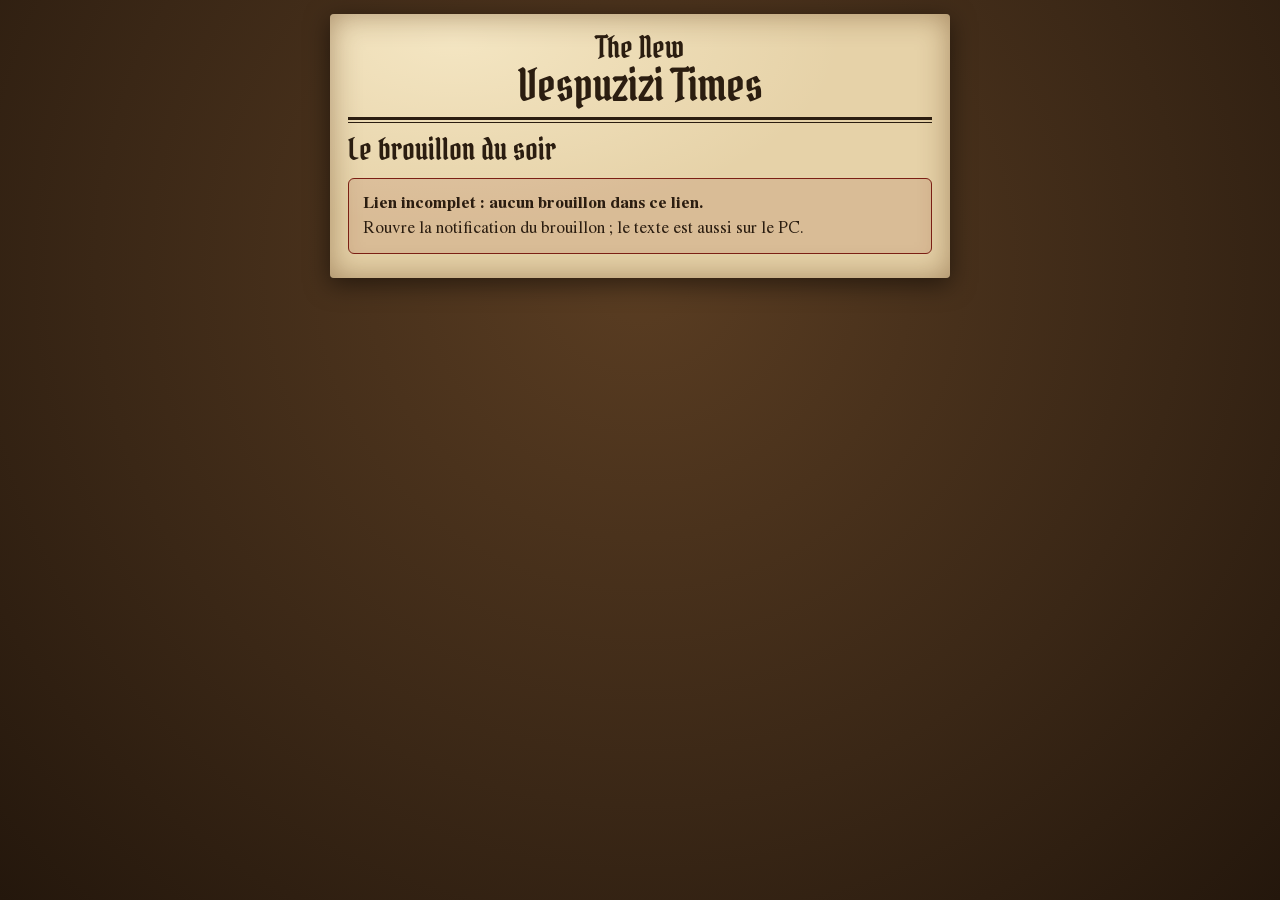
<file: brouillon.html>
<!DOCTYPE html>
<html lang="fr"><head><meta charset="utf-8">
<meta name="viewport" content="width=device-width,initial-scale=1">
<meta name="color-scheme" content="light">
<meta name="robots" content="noindex">
<meta name="referrer" content="no-referrer">
<title>The New Vespuzizi Times — le brouillon du soir</title>
<!-- Page de service générique : aucun contenu du jour ici. Le contenu voyage dans le fragment
     du lien (#…, jamais transmis au serveur) : JSON UTF-8 → DEFLATE brut → base64url sans « = ».
     Aucune action de publication : la gazette part quand les deux dessins sont déposés (lot G) ;
     « Nouveau jet » est un bouton de la notification.
     Polices : NVT Gothique (Pirata One) et NVT Serif (STIX General), SIL Open Font License 1.1. -->
<style>
@font-face{font-family:'NVT Gothique';src:url('assets/fonts/nvt-gothique.woff') format('woff');font-display:swap}
@font-face{font-family:'NVT Serif';src:url('assets/fonts/nvt-serif-400.woff') format('woff');font-weight:400;font-style:normal;font-display:swap}
@font-face{font-family:'NVT Serif';src:url('assets/fonts/nvt-serif-400i.woff') format('woff');font-weight:400;font-style:italic;font-display:swap}
@font-face{font-family:'NVT Serif';src:url('assets/fonts/nvt-serif-700.woff') format('woff');font-weight:700;font-style:normal;font-display:swap}
:root{--parch:#E6D2A8;--ink:#2B1D10;--blood:#7B1F14;--sepia:#7E5F3A}
*{box-sizing:border-box;margin:0;padding:0}
html{-webkit-text-size-adjust:100%;text-size-adjust:100%}
body{min-height:100vh;background:radial-gradient(ellipse at 50% 30%,#5a3d22 0%,#3a2716 60%,#24170c 100%);
  font:18px/1.45 'NVT Serif',Georgia,'Times New Roman',serif;color:var(--ink);padding:14px 10px 40px}
.sheet{max-width:620px;margin:0 auto;padding:18px 18px 24px;border-radius:4px;
  background:radial-gradient(ellipse at 20% 10%,rgba(255,245,215,.55),transparent 55%),var(--parch);
  box-shadow:inset 0 0 30px rgba(90,50,15,.45),0 6px 24px rgba(0,0,0,.5)}
.mast{font-family:'NVT Gothique',Georgia,serif;text-align:center;line-height:1.02;font-size:30px}
.mast b{display:block;font-weight:400;font-size:44px}
hr{border:0;border-top:3px solid var(--ink);margin:10px 0 2px} hr+hr{border-top-width:1px;margin:0 0 8px}
h1{font-family:'NVT Gothique',Georgia,serif;font-weight:400;font-size:30px;line-height:1.1;margin:10px 0 2px}
.when{font-style:italic;color:var(--sepia);margin-bottom:12px}
h2{font-family:'NVT Gothique',Georgia,serif;font-weight:400;font-size:24px;margin:20px 0 6px;border-bottom:1.5px solid rgba(43,29,16,.35)}
.headline{font-family:'NVT Gothique',Georgia,serif;font-size:26px;line-height:1.15;color:var(--blood);margin:6px 0 8px}
#draft p{margin:0 0 10px;text-align:left;overflow-wrap:anywhere}
#draft p.head{font-weight:700;margin-top:16px}
.note{font-style:italic;color:#4a3420}
.ref{margin:12px 0 6px}
.ref img{display:block;max-width:100%;height:auto;border:1px solid rgba(43,29,16,.45);border-radius:4px}
.ref figcaption{font-size:16px;font-style:italic;color:#4a3420;margin-top:4px}
#prompt,.prompt{white-space:pre-wrap;overflow-wrap:anywhere;font-size:17px;background:#fbf6ea;border:1px solid rgba(43,29,16,.45);
  border-radius:4px;padding:12px;-webkit-user-select:text;user-select:text}
button{display:block;width:100%;margin-top:12px;min-height:50px;font:inherit;font-size:20px;font-weight:700;
  background:var(--blood);color:#f6e7c8;border:0;border-radius:8px;cursor:pointer}
.msg{margin-top:12px;padding:12px 14px;border-radius:6px;font-size:17px}
.msg.ok{background:rgba(46,107,102,.15);border:1px solid #2E6B66}
.msg.err{background:rgba(123,31,20,.12);border:1px solid var(--blood)}
.msg b{display:block}
.next{margin-top:20px;font-size:16px;font-style:italic;color:var(--sepia)}
[hidden]{display:none!important}
</style></head>
<body><main class="sheet">
<div class="mast">The New<b>Vespuzizi Times</b></div><hr><hr>
<h1>Le brouillon du soir</h1>
<div class="when" id="when"></div>
<div id="msg" class="msg" role="status" aria-live="polite" hidden></div>
<section id="content" hidden>
<h2>Le texte</h2>
<div id="headline" class="headline" hidden></div>
<div id="draft"></div>
<div id="une-part">
<h2>Le dessin de la Une</h2>
<p class="note">Prompt à coller dans ChatGPT, puis envoie le dessin dans la conversation des images.</p>
<div id="prompt"></div>
<button id="copy" type="button">Copier le prompt</button>
<div id="copied" class="msg" role="status" aria-live="polite" hidden></div>
<figure id="ref-dessin" class="ref" hidden><figcaption>Enregistre cette image (appui long) et joins-la dans ChatGPT avec le prompt&nbsp;: c'est le dessin de la Une du dernier numéro.</figcaption></figure>
</div>
<div id="chap-prompts" hidden></div>
<div id="bord" hidden>
<h2>Le dessin de bord</h2>
<p class="note">Prompt à coller dans ChatGPT, puis envoie le dessin dans la conversation des images.</p>
<div id="prompt-bord" class="prompt"></div>
<button id="copy-bord" type="button">Copier le prompt</button>
<div id="copied-bord" class="msg" role="status" aria-live="polite" hidden></div>
<figure id="ref-bord" class="ref" hidden><figcaption>Enregistre cette image (appui long) et joins-la dans ChatGPT avec le prompt&nbsp;: c'est le dessin de bord du dernier numéro.</figcaption></figure>
</div>
<p class="next">La gazette part dès que les deux dessins sont déposés dans la conversation des images&nbsp;; pour une autre version du texte&nbsp;: «&nbsp;Nouveau jet&nbsp;» dans la notification du brouillon.</p>
</section>
</main>
<script>
(function () {
  'use strict';
  var JOURS = ['dimanche', 'lundi', 'mardi', 'mercredi', 'jeudi', 'vendredi', 'samedi'];
  var MOIS = ['janvier', 'février', 'mars', 'avril', 'mai', 'juin', 'juillet', 'août', 'septembre', 'octobre', 'novembre', 'décembre'];
  var $ = function (id) { return document.getElementById(id); };
  var texts = {};

  function message(el, kind, title, text) {
    el.className = 'msg ' + kind;
    el.textContent = '';
    var b = document.createElement('b'); b.textContent = title; el.appendChild(b);
    if (text) { var s = document.createElement('span'); s.textContent = text; el.appendChild(s); }
    el.hidden = false;
  }
  function dateFr(iso) {
    var p = iso.split('-').map(Number), d = new Date(Date.UTC(p[0], p[1] - 1, p[2]));
    return JOURS[d.getUTCDay()] + ' ' + p[2] + ' ' + MOIS[p[1] - 1] + ' ' + p[0];
  }
  function decode(frag) { // base64url → DEFLATE brut → JSON UTF-8
    var s = frag.replace(/-/g, '+').replace(/_/g, '/');
    while (s.length % 4) s += '=';
    var bin = atob(s), u8 = new Uint8Array(bin.length);
    for (var i = 0; i < bin.length; i++) u8[i] = bin.charCodeAt(i);
    var stream = new Blob([u8]).stream().pipeThrough(new DecompressionStream('deflate-raw'));
    return new Response(stream).text().then(JSON.parse);
  }
  function render(d) {
    $('when').textContent = 'Numéro du ' + dateFr(d.edition);
    if (typeof d.headline === 'string' && d.headline) { $('headline').textContent = d.headline; $('headline').hidden = false; }
    var box = $('draft');
    if (typeof d.draft === 'string' && d.draft.trim()) {
      d.draft.split(/\n\s*\n/).forEach(function (block) {
        block.split('\n').forEach(function (line, i) {
          if (!line.trim()) return;
          var p = document.createElement('p');
          if (i === 0 && line.length < 70 && line === line.toUpperCase() && /[A-ZÀ-Ý]/.test(line)) p.className = 'head';
          p.textContent = line; box.appendChild(p);
        });
      });
    } else {
      var n = document.createElement('p'); n.className = 'note';
      n.textContent = 'Le texte complet du brouillon est dans les notifications ntfy.';
      box.appendChild(n);
    }
    texts.prompt = d.image_prompt || d.prompt || '';
    $('prompt').textContent = texts.prompt;
    if (typeof d.bord === 'string' && d.bord.trim()) {
      texts['prompt-bord'] = d.bord;
      $('prompt-bord').textContent = d.bord;
      $('bord').hidden = false;
    }
    if (d.refs && typeof d.refs === 'object') { reference('dessin', d.refs.dessin); reference('bord', d.refs.bord); }
    chapterPrompts(d.chaps);
    $('content').hidden = false;
  }
  // lot C : numéro « interview », un prompt par dessin de chapitre (chaps : [{n, t, p}])
  function chapterPrompts(list) {
    if (!Array.isArray(list) || !list.length) return;
    var ok = list.filter(function (c) { return c && Number.isInteger(c.n) && typeof c.p === 'string' && c.p.trim(); });
    if (!ok.length) return;
    $('une-part').hidden = true; $('bord').hidden = true;
    var host = $('chap-prompts');
    ok.forEach(function (c) {
      var id = 'prompt-chap-' + c.n;
      var h = document.createElement('h2'); h.textContent = 'Dessin du chapitre ' + c.n + (typeof c.t === 'string' && c.t ? ' : ' + c.t : '');
      var note = document.createElement('p'); note.className = 'note';
      note.textContent = 'Prompt à coller dans ChatGPT, puis envoie le dessin (chap-' + c.n + ') dans la conversation des images.';
      var p = document.createElement('div'); p.className = 'prompt'; p.id = id; p.textContent = c.p;
      var b = document.createElement('button'); b.type = 'button'; b.textContent = 'Copier le prompt';
      var m = document.createElement('div'); m.className = 'msg'; m.id = id + '-ok'; m.hidden = true;
      texts[id] = c.p;
      [h, note, p, b, m].forEach(function (x) { host.appendChild(x); });
      b.addEventListener('click', copier(id, id + '-ok'));
    });
    host.hidden = false;
  }
  // image de référence : chemin relatif au site, forme stricte, même origine seulement
  var REF = /^\d{4}-\d{2}-\d{2}\/img\/(dessin|bord)\.jpg$/;
  function reference(kind, path) {
    if (typeof path !== 'string') return;
    var m = REF.exec(path);
    if (!m || m[1] !== kind) return;
    var url;
    try { url = new URL(path, location.href); } catch (e) { return; }
    if (url.origin !== location.origin) return;
    var fig = $('ref-' + kind), img = document.createElement('img');
    img.alt = kind === 'dessin' ? 'Dessin de la Une du dernier numéro' : 'Dessin de bord du dernier numéro';
    img.setAttribute('src', path);
    fig.insertBefore(img, fig.firstChild);
    if (kind === 'dessin' || !$('bord').hidden) fig.hidden = false;
  }
  function selectPrompt(id) {
    var r = document.createRange(); r.selectNodeContents($(id));
    var sel = window.getSelection(); sel.removeAllRanges(); sel.addRange(r);
  }
  function copier(id, done) {
    function fallback() { // repli : texte sélectionné, copie par l'ancienne commande si elle existe
      selectPrompt(id);
      var ok = false;
      try { ok = document.execCommand && document.execCommand('copy'); } catch (e) { ok = false; }
      if (ok) message($(done), 'ok', 'Prompt copié.', '');
      else message($(done), 'err', 'Copie automatique impossible.', 'Le prompt est sélectionné : touche « Copier » dans le menu.');
    }
    return function () {
      try {
        if (navigator.clipboard && navigator.clipboard.writeText) {
          navigator.clipboard.writeText(texts[id] || '').then(function () {
            message($(done), 'ok', 'Prompt copié.', 'Colle-le dans ChatGPT.');
          }, fallback);
          return;
        }
      } catch (e) { /* repli ci-dessous */ }
      fallback();
    };
  }
  $('copy').addEventListener('click', copier('prompt', 'copied'));
  $('copy-bord').addEventListener('click', copier('prompt-bord', 'copied-bord'));
  var bad = function () { message($('msg'), 'err', 'Lien abîmé ou incomplet : brouillon illisible.', 'Rouvre la notification du brouillon ; le texte est aussi sur le PC.'); window.__brouillon = { ready: false }; };
  var frag = location.hash.replace(/^#/, '');
  if (!frag) { message($('msg'), 'err', 'Lien incomplet : aucun brouillon dans ce lien.', 'Rouvre la notification du brouillon ; le texte est aussi sur le PC.'); return; }
  var canInflate = function () { // DecompressionStream('deflate-raw') absent ou refusé : navigateur trop ancien
    try { new DecompressionStream('deflate-raw'); return true; } catch (e) { return false; }
  };
  if (!canInflate()) { message($('msg'), 'err', 'Navigateur trop ancien pour lire ce lien.', 'Plan B : le texte et le prompt sont sur le PC (brouillon.txt, prompt-image.md) et dans les notifications.'); window.__brouillon = { ready: false }; return; }
  try {
    decode(frag).then(function (d) {
      if (!d || d.v !== 1 || typeof d.edition !== 'string' || !/^\d{4}-\d{2}-\d{2}$/.test(d.edition)) throw new Error('format');
      if (typeof (d.image_prompt || d.prompt) !== 'string') throw new Error('prompt');
      render(d); window.__brouillon = { ready: true };
    }).catch(bad);
  } catch (e) { bad(); }
})();
</script>
</body></html>
</file>
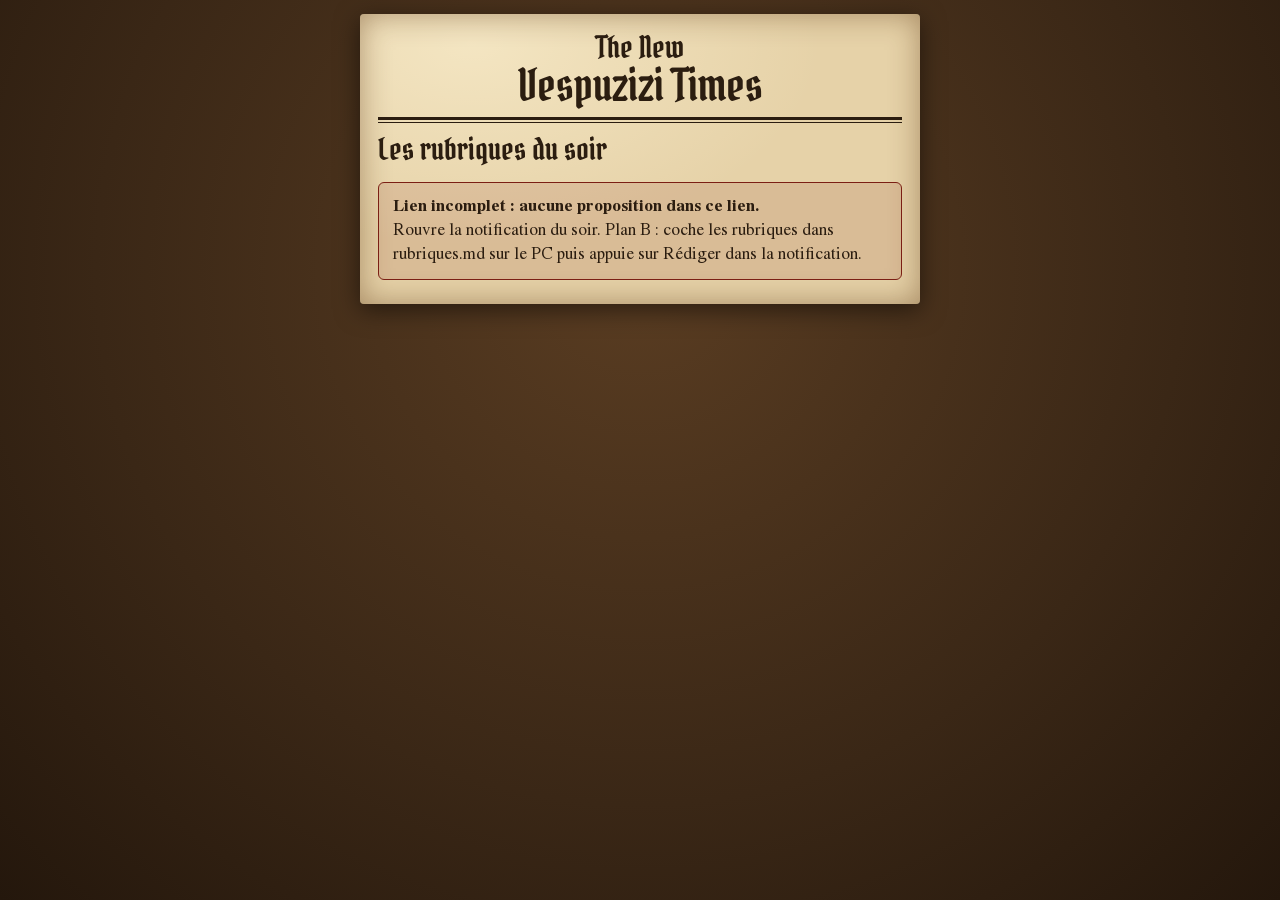
<file: choix.html>
<!DOCTYPE html>
<html lang="fr"><head><meta charset="utf-8">
<meta name="viewport" content="width=device-width,initial-scale=1">
<meta name="color-scheme" content="light">
<meta name="robots" content="noindex">
<meta name="referrer" content="no-referrer">
<title>The New Vespuzizi Times — les rubriques du soir</title>
<!-- Page de service générique : aucun contenu du jour ici. Le contenu voyage dans le fragment
     du lien (#…, jamais transmis au serveur) : JSON UTF-8 → DEFLATE brut → base64url sans « = ».
     Polices : NVT Gothique (Pirata One) et NVT Serif (STIX General), SIL Open Font License 1.1. -->
<style>
@font-face{font-family:'NVT Gothique';src:url('assets/fonts/nvt-gothique.woff') format('woff');font-display:swap}
@font-face{font-family:'NVT Serif';src:url('assets/fonts/nvt-serif-400.woff') format('woff');font-weight:400;font-style:normal;font-display:swap}
@font-face{font-family:'NVT Serif';src:url('assets/fonts/nvt-serif-400i.woff') format('woff');font-weight:400;font-style:italic;font-display:swap}
@font-face{font-family:'NVT Serif';src:url('assets/fonts/nvt-serif-700.woff') format('woff');font-weight:700;font-style:normal;font-display:swap}
:root{--parch:#E6D2A8;--ink:#2B1D10;--blood:#7B1F14;--sepia:#7E5F3A}
*{box-sizing:border-box;margin:0;padding:0}
html{-webkit-text-size-adjust:100%;text-size-adjust:100%}
body{min-height:100vh;background:radial-gradient(ellipse at 50% 30%,#5a3d22 0%,#3a2716 60%,#24170c 100%);
  font:18px/1.4 'NVT Serif',Georgia,'Times New Roman',serif;color:var(--ink);padding:14px 10px 40px}
.sheet{max-width:560px;margin:0 auto;padding:18px 18px 24px;border-radius:4px;
  background:radial-gradient(ellipse at 20% 10%,rgba(255,245,215,.55),transparent 55%),var(--parch);
  box-shadow:inset 0 0 30px rgba(90,50,15,.45),0 6px 24px rgba(0,0,0,.5)}
.mast{font-family:'NVT Gothique',Georgia,serif;text-align:center;line-height:1.02;font-size:30px}
.mast b{display:block;font-weight:400;font-size:44px}
hr{border:0;border-top:3px solid var(--ink);margin:10px 0 2px} hr+hr{border-top-width:1px;margin:0 0 8px}
h1{font-family:'NVT Gothique',Georgia,serif;font-weight:400;font-size:30px;line-height:1.1;margin:10px 0 2px}
.when{font-style:italic;color:var(--sepia);margin-bottom:12px}
h2{font-family:'NVT Gothique',Georgia,serif;font-weight:400;font-size:24px;margin:18px 0 6px;border-bottom:1.5px solid rgba(43,29,16,.35)}
.imposed li{list-style:none;padding:6px 0 6px 28px;position:relative;font-style:italic}
.imposed li::before{content:"✦";position:absolute;left:4px;color:var(--blood);font-style:normal}
label.prop{display:flex;gap:12px;align-items:flex-start;padding:12px 6px;border-bottom:1px dotted rgba(43,29,16,.45);cursor:pointer}
label.prop input{flex:none;width:26px;height:26px;margin-top:2px;accent-color:var(--blood)}
.idea textarea{width:100%;font:inherit;font-size:17px;padding:10px;border:1px solid rgba(43,29,16,.5);border-radius:4px;background:#fbf6ea;color:var(--ink);min-height:72px;resize:vertical}
.idea label.mine{display:block;font-weight:700;margin:10px 0 4px}
label.prop b{display:block;font-size:19px}
label.prop span{display:block;font-style:italic;color:#4a3420;font-size:17px}
.own label{display:block;font-weight:700;margin:10px 0 4px}
.own input,.own textarea{width:100%;font:inherit;font-size:17px;padding:10px;border:1px solid rgba(43,29,16,.5);border-radius:4px;background:#fbf6ea;color:var(--ink)}
.own textarea{min-height:96px;resize:vertical}
.chap{margin-top:8px}
.chap .own label{margin-top:6px}
.hint{font-size:15px;font-style:italic;color:var(--sepia);margin-top:4px}
button{display:block;width:100%;margin-top:22px;min-height:52px;font:inherit;font-size:21px;font-weight:700;
  background:var(--blood);color:#f6e7c8;border:0;border-radius:8px;cursor:pointer}
button[disabled]{opacity:.5}
.msg{margin-top:16px;padding:12px 14px;border-radius:6px;font-size:17px}
.msg.ok{background:rgba(46,107,102,.15);border:1px solid #2E6B66}
.msg.err{background:rgba(123,31,20,.12);border:1px solid var(--blood)}
.msg b{display:block}
[hidden]{display:none!important}
</style></head>
<body><main class="sheet">
<div class="mast">The New<b>Vespuzizi Times</b></div><hr><hr>
<h1 id="h1">Les rubriques du soir</h1>
<div class="when" id="when"></div>
<div id="msg" class="msg" role="status" aria-live="polite" hidden></div>
<form id="form" hidden>
<div id="imposed-part">
<h2>Au sommaire d'office</h2>
<ul class="imposed" id="imposed"></ul>
</div>
<div id="props-part">
<h2>Les propositions</h2>
<div id="props"></div>
<div class="hint">Aucune case cochée&nbsp;: seules les rubriques d'office.</div>
</div>
<div id="chapitres" hidden></div>
<div id="dessins" hidden>
<div id="part-une" class="idea" hidden>
<h2>Le dessin de la Une</h2>
<div id="une"></div>
<label class="mine" for="uneOwn">Mon idée</label><textarea id="uneOwn" maxlength="600"></textarea>
</div>
<div id="part-bord" class="idea" hidden>
<h2>Le dessin de bord</h2>
<div id="bord"></div>
<label class="mine" for="bordOwn">Mon idée</label><textarea id="bordOwn" maxlength="600"></textarea>
</div>
<div class="hint">Une idée par dessin&nbsp;; «&nbsp;Mon idée&nbsp;» remplace l'idée cochée&nbsp;; sans idée cochée, la n°1.</div>
</div>
<div id="own-part">
<h2>Ma rubrique</h2>
<div class="own">
<label for="ownTitle">Titre</label><input id="ownTitle" type="text" maxlength="60" autocomplete="off">
<label for="ownText">Consigne</label><textarea id="ownText" maxlength="600"></textarea>
<div class="hint">Facultatif&nbsp;: laisse vide si tu n'as pas d'idée ce soir.</div>
</div>
</div>
<button id="go" type="submit">Rédiger</button>
</form>
</main>
<script>
(function () {
  'use strict';
  var MAX_PROPOSALS = 6; // = inbox.MAX_PROPOSALS (vérifié par les tests)
  var MAX_IDEAS = 3; // = inbox.MAX_IDEAS (idées de dessin, lot G)
  var MAX_BODY_BYTES = 3900; // corps REDIGER, sous 4 000 octets (message ntfy ≤ 4 096)
  var PLAN_B ='Plan B : coche les rubriques dans rubriques.md sur le PC puis appuie sur Rédiger dans la notification.';
  var JOURS = ['dimanche', 'lundi', 'mardi', 'mercredi', 'jeudi', 'vendredi', 'samedi'];
  var MOIS = ['janvier', 'février', 'mars', 'avril', 'mai', 'juin', 'juillet', 'août', 'septembre', 'octobre', 'novembre', 'décembre'];
  var $ = function (id) { return document.getElementById(id); };
  var data = null;

  function message(kind, title, text) {
    var m = $('msg');
    m.className = 'msg ' + kind;
    m.textContent = '';
    var b = document.createElement('b'); b.textContent = title; m.appendChild(b);
    if (text) { var s = document.createElement('span'); s.textContent = text; m.appendChild(s); }
    m.hidden = false;
  }
  function dateFr(iso) {
    var p = iso.split('-').map(Number), d = new Date(Date.UTC(p[0], p[1] - 1, p[2]));
    return JOURS[d.getUTCDay()] + ' ' + p[2] + ' ' + MOIS[p[1] - 1] + ' ' + p[0];
  }
  function decode(frag) { // base64url → DEFLATE brut → JSON UTF-8
    var s = frag.replace(/-/g, '+').replace(/_/g, '/');
    while (s.length % 4) s += '=';
    var bin = atob(s), u8 = new Uint8Array(bin.length);
    for (var i = 0; i < bin.length; i++) u8[i] = bin.charCodeAt(i);
    var stream = new Blob([u8]).stream().pipeThrough(new DecompressionStream('deflate-raw'));
    return new Response(stream).text().then(JSON.parse);
  }
  function valid(d) {
    if (!d || d.v !== 1 || typeof d.edition !== 'string' || !/^\d{4}-\d{2}-\d{2}$/.test(d.edition)) return false;
    if (typeof d.nonce !== 'string' || !/^[A-Za-z0-9_-]{4,40}$/.test(d.nonce)) return false;
    if (typeof d.reply !== 'string' || !/^[A-Za-z0-9_-]{1,64}$/.test(d.reply)) return false;
    if (!Array.isArray(d.proposals) || d.proposals.length > MAX_PROPOSALS) return false;
    var seen = {};
    return d.proposals.every(function (p) { // n : entier de 1 à MAX_PROPOSALS, unique
      if (!p || typeof p.title !== 'string' || !Number.isInteger(p.n) || p.n < 1 || p.n > MAX_PROPOSALS || seen[p.n]) return false;
      seen[p.n] = true;
      return true;
    });
  }
  function canInflate() { // DecompressionStream('deflate-raw') absent ou refusé : navigateur trop ancien
    try { new DecompressionStream('deflate-raw'); return true; } catch (e) { return false; }
  }
  // lot C : numéro « interview », un chapitre par rubrique (titre au bouton radio, case
  // « garder », champ « mon titre ») ; chapitres mal formés : page habituelle
  var MAX_CHAPTERS = 20, MAX_TITLES = 3, OWN_TITLE_MAX = 60;
  function chapters(list) {
    if (!Array.isArray(list) || !list.length || list.length > MAX_CHAPTERS) return [];
    var seen = {};
    var ok = list.every(function (c) {
      if (!c || !Number.isInteger(c.n) || c.n < 1 || c.n > MAX_CHAPTERS || seen[c.n]) return false;
      if (typeof c.theme !== 'string' || !Array.isArray(c.titles) || !c.titles.length || c.titles.length > MAX_TITLES) return false;
      seen[c.n] = true;
      return c.titles.every(function (t) { return typeof t === 'string' && t; });
    });
    return ok ? list : [];
  }
  function renderInterview(d, list) {
    data.interview = true;
    $('h1').textContent = 'Les chapitres de l’interview';
    ['imposed-part', 'props-part', 'dessins', 'own-part'].forEach(function (id) { $(id).hidden = true; });
    list.forEach(function (c) {
      var box = document.createElement('div'); box.className = 'chap'; box.setAttribute('data-n', String(c.n));
      var h = document.createElement('h2'); h.textContent = c.theme; box.appendChild(h);
      if (typeof c.hook === 'string' && c.hook) { var k = document.createElement('div'); k.className = 'hint'; k.textContent = c.hook; box.appendChild(k); }
      var keep = document.createElement('label'); keep.className = 'prop';
      var kc = document.createElement('input'); kc.type = 'checkbox'; kc.className = 'keep'; kc.checked = true;
      var kt = document.createElement('b'); kt.textContent = 'Garder ce chapitre';
      keep.appendChild(kc); keep.appendChild(kt); box.appendChild(keep);
      c.titles.forEach(function (t, i) {
        var l = document.createElement('label'); l.className = 'prop';
        var r = document.createElement('input'); r.type = 'radio'; r.name = 'chap' + c.n; r.value = String(i + 1);
        if (i === 0) r.checked = true;
        var b = document.createElement('b'); b.textContent = t;
        l.appendChild(r); l.appendChild(b); box.appendChild(l);
      });
      var own = document.createElement('div'); own.className = 'own';
      var ol = document.createElement('label'); ol.textContent = 'Mon titre';
      var oi = document.createElement('input'); oi.type = 'text'; oi.className = 'mine'; oi.maxLength = OWN_TITLE_MAX; oi.autocomplete = 'off';
      own.appendChild(ol); own.appendChild(oi); box.appendChild(own);
      $('chapitres').appendChild(box);
    });
    var hint = document.createElement('div'); hint.className = 'hint';
    hint.textContent = '« Mon titre » remplace le titre coché ; un chapitre décoché n’est pas publié.';
    $('chapitres').appendChild(hint);
    $('chapitres').hidden = false;
    $('form').hidden = false;
  }
  // REDIGER <nonce> | {"chapitres": [{"n", "t"}, {"n", "t": 0, "titre"}]} (`interview_editor.parse_choice`)
  function interviewBody() {
    var out = [];
    Array.prototype.forEach.call(document.querySelectorAll('#chapitres .chap'), function (box) {
      if (!box.querySelector('input.keep').checked) return;
      var n = parseInt(box.getAttribute('data-n'), 10);
      var mine = box.querySelector('input.mine').value.replace(/\s+/g, ' ').trim();
      if (mine) { out.push({ n: n, t: 0, titre: mine }); return; }
      var r = box.querySelector('input[type=radio]:checked');
      out.push({ n: n, t: r ? parseInt(r.value, 10) : 1 });
    });
    return out.length ? 'REDIGER ' + data.nonce + ' | ' + JSON.stringify({ chapitres: out }) : null;
  }
  function render(d) {
    $('when').textContent = 'Numéro du ' + dateFr(d.edition);
    var chaps = chapters(d.chapitres);
    if (chaps.length) { renderInterview(d, chaps); return; }
    var imp = Array.isArray(d.imposed) && d.imposed.length ? d.imposed : ['La Flotte', 'Le Journal de bord du capitaine'];
    imp.forEach(function (t) { var li = document.createElement('li'); li.textContent = String(t); $('imposed').appendChild(li); });
    d.proposals.forEach(function (p) {
      var n = p.n;
      var l = document.createElement('label'); l.className = 'prop';
      var c = document.createElement('input'); c.type = 'checkbox'; c.value = String(n); c.name = 'r';
      var t = document.createElement('div');
      var b = document.createElement('b'); b.textContent = n + '. ' + p.title; t.appendChild(b);
      if (p.hook) { var h = document.createElement('span'); h.textContent = String(p.hook); t.appendChild(h); }
      l.appendChild(c); l.appendChild(t); $('props').appendChild(l);
    });
    ['une', 'bord'].forEach(function (kind) { // idées de dessin (lot G) : boutons radio
      var list = ideas(d[kind]);
      if (!list.length) return;
      list.forEach(function (p) {
        var l = document.createElement('label'); l.className = 'prop';
        var c = document.createElement('input'); c.type = 'radio'; c.name = kind; c.value = String(p.n);
        var t = document.createElement('div');
        var b = document.createElement('b'); b.textContent = p.n + '. ' + p.title; t.appendChild(b);
        if (typeof p.scene === 'string' && p.scene) { var h = document.createElement('span'); h.textContent = p.scene; t.appendChild(h); }
        l.appendChild(c); l.appendChild(t); $(kind).appendChild(l);
      });
      $('part-' + kind).hidden = false;
      $('dessins').hidden = false;
    });
    $('form').hidden = false;
  }
  function ideas(list) { // idées mal formées : ignorées (le choix part sans elles, idée n°1)
    if (!Array.isArray(list) || list.length > MAX_IDEAS) return [];
    var seen = {};
    var ok = list.every(function (p) {
      if (!p || typeof p.title !== 'string' || !Number.isInteger(p.n) || p.n < 1 || p.n > MAX_IDEAS || seen[p.n]) return false;
      seen[p.n] = true;
      return true;
    });
    return ok ? list : [];
  }
  function picked(kind) {
    var c = document.querySelector('#' + kind + ' input:checked');
    return c ? c.value : '';
  }
  // REDIGER <nonce> <numéros> | <titre>\n<consigne> : après le « | » (toujours présent), le titre
  // sur la première ligne, la consigne sur les suivantes (`editor.parse_own`). Titre vide : une
  // première ligne vide puis la consigne (« \n<consigne> » : titre au choix du rédacteur).
  // Lot G : jetons U<k> / B<k> (idée de dessin cochée) ; U0 / B0 : « Mon idée », et alors la
  // suite du « | » est un objet JSON {"rubrique", "une", "bord"} (`inbox.parse_button`).
  function body() {
    var nums = Array.prototype.map.call(document.querySelectorAll('#props input:checked'), function (c) { return c.value; });
    var title = $('ownTitle').value.replace(/\s+/g, ' ').trim();
    var text = $('ownText').value.replace(/\r\n?/g, '\n').trim();
    var own = title ? (text ? title + '\n' + text : title) : (text ? '\n' + text : '');
    var mine = { une: $('part-une').hidden ? '' : $('uneOwn').value.replace(/\s+/g, ' ').trim(),
                 bord: $('part-bord').hidden ? '' : $('bordOwn').value.replace(/\s+/g, ' ').trim() };
    var u = mine.une ? '0' : picked('une'), b = mine.bord ? '0' : picked('bord');
    if (u) nums.push('U' + u);
    if (b) nums.push('B' + b);
    var tail = (u === '0' || b === '0') ? JSON.stringify({ rubrique: own, une: mine.une, bord: mine.bord }) : own;
    return 'REDIGER ' + data.nonce + (nums.length ? ' ' + nums.join(' ') : '') + ' | ' + tail;
  }
  function lock(on) {
    Array.prototype.forEach.call(document.querySelectorAll('#form input, #form textarea, #go'), function (e) { e.disabled = on; });
  }
  function send(ev) {
    ev.preventDefault();
    if (!data) return;
    var payload = data.interview ? interviewBody() : body();
    if (payload === null) {
      message('err', 'Aucun chapitre gardé.', 'Garde au moins un chapitre, puis réessaie.');
      return;
    }
    // corps borné en octets (UTF-8) : sous la limite des messages ntfy (4 096 octets)
    if (new TextEncoder().encode(payload).length > MAX_BODY_BYTES) {
      message('err', 'Texte trop long pour partir.', 'Raccourcis ta rubrique ou tes idées, puis réessaie.');
      return;
    }
    lock(true);
    $('go').textContent = 'Envoi…';
    var ctrl = window.AbortController ? new AbortController() : null;
    var timer = setTimeout(function () { if (ctrl) ctrl.abort(); }, 15000);
    // texte brut, sans en-tête : requête « simple », pas de requête préalable CORS
    fetch('https://ntfy.sh/' + data.reply, { method: 'POST', body: payload, signal: ctrl ? ctrl.signal : undefined })
      .then(function (r) {
        clearTimeout(timer);
        if (!r.ok) throw new Error('HTTP ' + r.status);
        $('go').textContent = 'Envoyé';
        message('ok', 'Choix envoyé.', data.interview
          ? 'Les prompts des dessins manquants arrivent d\'abord, puis le brouillon.'
          : 'Les prompts des deux dessins arrivent d\'abord, puis le brouillon, chacun dans une notification.');
      })
      .catch(function (e) {
        clearTimeout(timer);
        lock(false);
        $('go').textContent = 'Rédiger';
        var why = e && e.name === 'AbortError' ? 'pas de réponse au bout de 15 s' : 'envoi impossible';
        message('err', 'Le choix n\'est pas parti (' + why + ').', 'Réessaie dans un instant. ' + PLAN_B);
      });
  }
  $('form').addEventListener('submit', send);
  var frag = location.hash.replace(/^#/, '');
  if (!frag) { message('err', 'Lien incomplet : aucune proposition dans ce lien.', 'Rouvre la notification du soir. ' + PLAN_B); return; }
  if (!canInflate()) { message('err', 'Navigateur trop ancien pour lire ce lien.', PLAN_B); window.__choix = { ready: false }; return; }
  var ok = function (d) { if (!valid(d)) throw new Error('format'); data = d; render(d); window.__choix = { ready: true }; };
  try {
    decode(frag).then(ok).catch(function () { message('err', 'Lien abîmé ou incomplet : propositions illisibles.', 'Rouvre la notification du soir. ' + PLAN_B); window.__choix = { ready: false }; });
  } catch (e) {
    message('err', 'Lien abîmé ou incomplet : propositions illisibles.', 'Rouvre la notification du soir. ' + PLAN_B);
    window.__choix = { ready: false };
  }
})();
</script>
</body></html>
</file>
<file: 2026-11-06/assets/gazette.css>
/* The New Vespuzizi Times — édition web. Unité : 1rem = largeur de page / 36
   (10 px pour la page de référence 360 × 700) : tout se met à l'échelle avec la page.
   Texte courant : une seule taille par numéro, --tx = 1,7 rem × --fz (Une comprise).
   Polices : NVT Gothique (Pirata One, OFL) pour le nom du journal et les titres,
   NVT Serif (STIX General, OFL) pour le texte ; sous-ensembles renommés, voir fonts/. */
@font-face{font-family:'NVT Gothique';src:url('fonts/nvt-gothique.woff') format('woff');font-weight:400;font-style:normal;font-display:block}
@font-face{font-family:'NVT Serif';src:url('fonts/nvt-serif-400.woff') format('woff');font-weight:400;font-style:normal;font-display:block}
@font-face{font-family:'NVT Serif';src:url('fonts/nvt-serif-400i.woff') format('woff');font-weight:400;font-style:italic;font-display:block}
@font-face{font-family:'NVT Serif';src:url('fonts/nvt-serif-700.woff') format('woff');font-weight:700;font-style:normal;font-display:block}
@font-face{font-family:'NVT Serif';src:url('fonts/nvt-serif-700i.woff') format('woff');font-weight:700;font-style:italic;font-display:block}
:root{--parch:#E6D2A8;--ink:#2B1D10;--blood:#7B1F14;--sepia:#7E5F3A;--fz:1}
*{box-sizing:border-box;margin:0;padding:0}
html{font-size:10px;-webkit-text-size-adjust:none;text-size-adjust:none;height:100%}
body{height:100%;overflow:hidden;overscroll-behavior:none;
  background:radial-gradient(ellipse at 50% 40%,#5a3d22 0%,#3a2716 55%,#24170c 100%);
  font-family:'NVT Serif',Georgia,'Times New Roman',serif;font-variant-numeric:lining-nums;color:var(--ink);
  -webkit-tap-highlight-color:transparent;user-select:none;-webkit-user-select:none}
#stage{position:fixed;inset:0;padding:env(safe-area-inset-top,0) env(safe-area-inset-right,0) env(safe-area-inset-bottom,0) env(safe-area-inset-left,0);display:flex;flex-direction:column;align-items:center;justify-content:center}
#book{position:relative}
#bar{flex:none;height:40px;width:100%;max-width:520px;display:flex;align-items:center;justify-content:center;gap:18px;
  color:#e6d2a8;font:italic 15px/1 'NVT Serif',Georgia,serif}
#bar button{background:none;border:1px solid rgba(230,210,168,.45);color:#e6d2a8;border-radius:16px;height:30px;min-width:40px;
  padding:0 10px;font:inherit;font-style:normal;font-size:17px;cursor:pointer}
#bar button:active{background:rgba(230,210,168,.15)}
#bar button[disabled]{opacity:.3}
#pg{min-width:58px;text-align:center}
#snd{position:relative}
#snd.off::after{content:"";position:absolute;left:9px;right:9px;top:50%;border-top:1.5px solid #e6d2a8;transform:rotate(-35deg)}
noscript p{color:#e6d2a8;font-size:16px;padding:20px;text-align:center}

/* ---- page ---- */
.page{background:var(--parch);overflow:hidden}
.sheet{position:absolute;inset:0;overflow:hidden;
  background:radial-gradient(ellipse at 20% 10%,rgba(255,245,215,.55),transparent 55%),
    radial-gradient(ellipse at 85% 80%,rgba(150,100,45,.22),transparent 50%),var(--parch);
  box-shadow:inset 0 0 3.2rem rgba(90,50,15,.45),inset 0 0 .6rem rgba(60,30,5,.5)}
.sheet::after{content:"";position:absolute;inset:0;pointer-events:none;opacity:.3;mix-blend-mode:multiply;
  background-image:url("data:image/svg+xml;utf8,<svg xmlns='http://www.w3.org/2000/svg' width='300' height='300'><filter id='n'><feTurbulence type='fractalNoise' baseFrequency='.8' numOctaves='3'/><feColorMatrix values='0 0 0 0 .45  0 0 0 0 .3  0 0 0 0 .12  0 0 0 .55 0'/></filter><rect width='300' height='300' filter='url(%23n)'/></svg>");background-size:150px 150px}
.page.--left .sheet{box-shadow:inset -1.8rem 0 2.4rem -1.4rem rgba(60,30,5,.55),inset 0 0 3.2rem rgba(90,50,15,.4)}
.page.--right .sheet{box-shadow:inset 1.8rem 0 2.4rem -1.4rem rgba(60,30,5,.55),inset 0 0 3.2rem rgba(90,50,15,.4)}
.inner{--tx:calc(1.7rem * var(--fz));position:absolute;left:1.6rem;right:1.6rem;top:1.5rem;bottom:3.3rem;overflow:hidden}
.folio{position:absolute;left:1.6rem;right:2.6rem;bottom:1.05rem;display:flex;justify-content:space-between;
  font-style:italic;font-size:1.3rem;line-height:1.4rem;color:var(--sepia);border-top:1px solid rgba(43,29,16,.35);padding-top:.4rem}
.folio b{font-style:normal;font-weight:400;color:var(--ink)}

/* ---- Une ---- */
.gothic,h2,.mast,.thenew,.banc .title{font-family:'NVT Gothique','UnifrakturMaguntia','Old English Text MT',serif;font-weight:400;font-style:normal}
.une-top{display:flex;align-items:center;justify-content:space-between;gap:.6rem}
.ear{flex:none;width:7.6rem;font-style:italic;font-size:1.05rem;line-height:1.2;color:var(--sepia);text-align:center;
  border:1px solid rgba(43,29,16,.45);padding:.25rem .3rem}
.thenew{flex:1;text-align:center;font-size:3.4rem;line-height:1;white-space:nowrap}
.seal{flex:none;width:4.6rem;height:4.6rem;border-radius:50%;background:radial-gradient(circle at 35% 30%,#9b3324,var(--blood) 60%,#5a140c);
  color:#f3e2bd;display:flex;flex-direction:column;align-items:center;justify-content:center;line-height:1;
  box-shadow:0 0 0 .25rem rgba(123,31,20,.25),inset 0 0 .5rem rgba(0,0,0,.4);transform:rotate(-8deg)}
.seal b{font-size:1.1rem;font-weight:400;font-style:italic} .seal span{font-size:2rem}
.mast{margin:.1rem 0 0;text-align:center;white-space:nowrap;overflow:hidden;font-size:6.6rem;line-height:1.08}
.rule{border:0;border-top:.25rem solid var(--ink);margin-top:.3rem}
.rule2{border:0;border-top:1px solid var(--ink);margin-top:.2rem}
.date{display:flex;justify-content:space-between;font-style:italic;font-size:1.45rem;color:var(--sepia);padding:.3rem .1rem .35rem;
  border-bottom:1px solid var(--ink);margin-bottom:.9rem}
.une-fig{margin:0 0 .8rem}
.une-fig .frame{background:#fbf6ea;padding:.5rem;box-shadow:0 .3rem .9rem rgba(60,30,5,.4);border:1px solid rgba(43,29,16,.25)}
.une-fig img{display:block;width:100%;height:auto}
.une-fig figcaption{font-variant:small-caps;font-weight:700;font-size:1.4rem;line-height:1.2;color:var(--blood);padding-top:.4rem;text-align:center}
.une-fig+p.legend{text-indent:0}

/* ---- texte ---- */
h2{margin:1.3rem 0 .55rem;border-bottom:1.5px solid rgba(43,29,16,.35);padding-bottom:.2rem;font-size:3.1rem;line-height:1.05;color:var(--ink)}
.inner>h2:first-child,.inner>.kicker+h2{margin-top:0}
p{font-size:var(--tx);line-height:1.31;text-align:justify;hyphens:auto;-webkit-hyphens:auto;text-indent:1.3em}
/* mot ou adresse insécable plus large que la colonne : coupé n'importe où plutôt que de déborder */
p,h2,.sig,blockquote.pull,figcaption,.kicker,.banc td.nm,.banc .out,.banc .none,.mapinner .sub,.raceinner .sub,.lessees{overflow-wrap:anywhere}
h2+p,p.cont,.kicker+p{text-indent:0}
p.split{text-align-last:justify}
p.lead::first-letter{float:left;font-size:4.5em;line-height:.82;padding:.06em .07em 0 0;color:var(--blood);font-weight:700}
.kicker{font-style:italic;font-size:1.4rem;color:var(--sepia);margin-bottom:.35rem}
.suite{font-style:italic;font-size:1.4rem;color:var(--blood);text-align:right;margin-top:.15rem}
.fig{margin:1rem auto .9rem;width:fit-content;max-width:100%;background:#fbf6ea;padding:.55rem .55rem .35rem;
  box-shadow:0 .3rem .8rem rgba(60,30,5,.38);border:1px solid rgba(43,29,16,.2);transform:rotate(1deg)}
.fig img{display:block;height:var(--h);width:auto;max-width:100%;object-fit:cover}
.fig figcaption{font-style:italic;font-size:1.4rem;color:var(--sepia);text-align:center;padding-top:.3rem}
.sig{margin-top:.6rem;text-align:right;font-style:italic;font-size:var(--tx);line-height:1.3;color:var(--blood)}
.orn{text-align:center;color:var(--sepia);font-size:1.6rem;letter-spacing:.6em;margin:.9rem 0 .3rem}

/* ---- carte ---- */
.mapinner,.raceinner{display:flex;flex-direction:column}
.mapinner .sub,.raceinner .sub{font-style:italic;font-size:1.5rem;line-height:1.25;color:var(--sepia);margin:-.1rem 0 .5rem}
.mapbox{flex:1;position:relative;min-height:0;border:1px solid rgba(43,29,16,.55);
  background:radial-gradient(ellipse at 50% 45%,rgba(255,248,225,.45),rgba(160,120,60,.12));box-shadow:inset 0 0 1.6rem rgba(90,50,15,.25)}
.mapbox svg{position:absolute;inset:0;width:100%;height:100%}
.mapbar{flex:none;display:flex;align-items:center;justify-content:space-between;padding-top:.6rem;gap:.8rem}
#clock,.clock{font-size:1.7rem;font-style:italic;color:var(--ink);font-variant-numeric:tabular-nums lining-nums}
#clock b,.clock b{font-style:normal;color:var(--blood)}
.replay{font:inherit;font-size:1.55rem;background:var(--ink);color:var(--parch);border:0;border-radius:.4rem;padding:.45rem 1.1rem;cursor:pointer}
.replay *{pointer-events:none}
.mapnote{font-style:italic;font-size:1.35rem;color:var(--sepia);margin-top:.35rem}
.mapnote i{color:var(--blood);font-style:normal}
/* Film de la course : meneur, bandeau de la location de la 1re place, locataires */
.raceinner .leader{flex:none;min-height:2rem;font-size:1.5rem;font-style:italic;color:var(--sepia);text-align:center;margin-top:.4rem}
.raceinner .leader b{font-style:normal}
.band{flex:none;position:relative;display:flex;height:1.1rem;margin-top:.3rem;border:1px solid rgba(43,29,16,.55);overflow:hidden}
.band i{display:block;min-width:1px;height:100%}
.rcursor{position:absolute;top:0;bottom:0;left:0;width:.3rem;margin-left:-.15rem;background:#C9A227;box-shadow:0 0 .3rem rgba(43,29,16,.8)}
.bandax{flex:none;display:flex;justify-content:space-between;font-size:1.2rem;font-style:italic;color:var(--sepia)}
.lessees{flex:none;font-size:1.4rem;line-height:1.8rem;margin-top:.3rem;padding-bottom:.2rem}
.lessees b{font-weight:700}
svg .grat{stroke:rgba(43,29,16,.22);stroke-width:.6;fill:none}
svg .gl{fill:rgba(43,29,16,.55);font-size:10px;font-style:italic;font-family:'NVT Serif',Georgia,serif}
svg .land{fill:#b99a68;stroke:#7e5f3a;stroke-width:.5}
svg .place{fill:var(--sepia);font-size:12px;font-style:italic;font-family:'NVT Serif',Georgia,serif}
svg .trail{fill:none;stroke-width:1.6;stroke-linecap:round;stroke-linejoin:round;opacity:.85}
svg .trail.me{stroke-width:3;opacity:1}
/* Film de la course, caméra dynamique : traits à épaisseur constante à l'écran pendant le zoom ;
   côte = bords terre / mer de chaque niveau de détail */
svg.cam .trail,svg.cam .grat,svg.cam .coast{vector-effect:non-scaling-stroke}
svg.cam .coast{fill:none;stroke:#7e5f3a;stroke-width:.8;stroke-linecap:square}
svg.cam .landf{fill:#b99a68;stroke:none}
.mapbox svg.mapov{pointer-events:none;overflow:hidden}
svg .lbl{font-size:13px;font-family:'NVT Serif',Georgia,serif;paint-order:stroke;stroke:rgba(240,226,190,.92);stroke-width:3px;stroke-linejoin:round}
svg .lbl.me{font-weight:700;font-size:15px;fill:var(--blood)}

/* ---- banc des moussaillons ---- */
.rankinner{display:flex;flex-direction:column}
.banc .title{text-align:center;font-size:3.5rem;line-height:1.1;margin:.1rem 0 .2rem;color:var(--ink);white-space:nowrap}
.banc .when{text-align:center;font-style:italic;font-size:1.35rem;color:var(--sepia);margin-bottom:.5rem}
.banc table{width:100%;border-collapse:collapse;font-size:1.55rem;font-variant-numeric:tabular-nums lining-nums}
.banc th{font-weight:700;font-size:1.2rem;line-height:1.05;text-align:right;padding:0 .25rem .3rem;border-bottom:2px solid var(--ink);vertical-align:bottom;white-space:nowrap}
.banc th small{display:block;font-style:italic;font-weight:400;font-size:1.05rem;color:var(--sepia)}
.banc tr.grp th{border-bottom:0;padding-bottom:.1rem}
.banc tr.grp th.g24{text-align:center;font-style:italic;font-size:1.15rem;color:var(--ink);border-bottom:1px solid rgba(43,29,16,.55)}
.banc th.nm,.banc td.nm{text-align:left}
.banc td{padding:var(--rowpad,.42rem) .25rem;text-align:right;line-height:1.1;border-bottom:1px dotted rgba(43,29,16,.45);white-space:nowrap;vertical-align:middle}
.banc td.r{font-weight:700;color:var(--blood);width:2.2rem;padding-left:0}
.banc td.nm{white-space:normal;line-height:1.08}
.banc td.nm b{display:block;font-size:1.55rem}
.banc td.nm.long b{font-size:1.38rem}
.banc td.g{font-size:1.45rem}
.banc td.s24,.banc th.s24{border-left:1px solid rgba(43,29,16,.3)}
.banc tr.me td{background:rgba(123,31,20,.12);color:var(--blood)}
.banc sup{font-size:.6em}
.banc .tag{display:inline-block;font-size:1.1rem;font-style:italic;background:var(--ink);color:var(--parch);padding:0 .45rem;border-radius:.3rem;margin-top:.15rem;white-space:nowrap}
.banc .tag.low{background:none;color:var(--blood);border:1px solid var(--blood)}
.banc .out,.banc .none{font-size:1.35rem;font-style:italic;color:var(--sepia);padding-top:.4rem}
.rankinner .finale{margin-top:auto;padding-top:.6rem;padding-bottom:.3rem}

.page.--right .sheet::before,.page.--simple .sheet::before{content:"";position:absolute;right:0;bottom:0;width:1.9rem;height:1.9rem;z-index:2;pointer-events:none;
  background:linear-gradient(315deg,transparent 50%,rgba(60,30,5,.18) 50%,#f2e3c2 62%,#d9c193 100%);box-shadow:-.15rem -.15rem .3rem rgba(60,30,5,.18)}
#measure .page{position:relative;width:360px;height:700px;margin:10px;display:block}
@media (prefers-reduced-motion:reduce){*{scroll-behavior:auto}}
.page.--left.--simple .sheet::before,.page.--left .sheet::before{left:0;right:auto;transform:scaleX(-1)}
.page.--left .folio{left:2.6rem;right:1.6rem}

/* ---- photo de fin, légendes ---- */
p.legend{font-style:italic;color:#3d2a17}
.fig.endfig{transform:rotate(-.8deg)}
.fig img.zoom,.une-fig img.zoom{cursor:zoom-in}
.mapinner>h2:first-child,.raceinner>h2:first-child,.rankinner>h2:first-child,.photoinner>h2:first-child{margin-top:0}

/* ---- visionneuse ---- */
#lb{position:fixed;inset:0;z-index:1000;background:rgba(18,10,4,.95);touch-action:none;overscroll-behavior:contain}
#lb[hidden]{display:none}
#lbstage{position:absolute;inset:0;overflow:hidden;display:flex;align-items:center;justify-content:center}
#lbimg{max-width:96vw;max-height:88vh;transform-origin:0 0;will-change:transform;user-select:none;-webkit-user-drag:none;
  box-shadow:0 0 30px rgba(0,0,0,.6);touch-action:none}
#lbclose{position:absolute;top:calc(10px + env(safe-area-inset-top,0px));right:12px;width:44px;height:44px;border-radius:50%;
  border:1px solid rgba(230,210,168,.6);background:rgba(43,29,16,.7);color:#f0e2bd;font-size:22px;line-height:42px;cursor:pointer}
#lbhint{position:absolute;left:0;right:0;bottom:calc(14px + env(safe-area-inset-bottom,0px));text-align:center;color:rgba(230,210,168,.75);
  font:italic 14px/1.2 'NVT Serif',Georgia,serif;pointer-events:none;transition:opacity .6s}

/* exergue : même taille que le texte, mise en valeur par le style seulement */
blockquote.pull{margin:1.2rem .6rem .4rem;padding:.8rem .4rem .6rem;border-top:2px solid var(--ink);border-bottom:2px solid var(--ink);
  text-align:center;font-style:italic;font-weight:700;font-size:var(--tx);line-height:1.3;color:var(--blood)}
blockquote.pull span::before{content:"« "} blockquote.pull span::after{content:" »"}
/* page photo de fin */
.photoinner{display:flex;flex-direction:column;justify-content:center}
.photoinner .fig{margin:.6rem auto .7rem}
.photoinner p.legend{text-indent:0}
</file>
<file: 2026-11-07/assets/gazette.css>
/* The New Vespuzizi Times — édition web. Unité : 1rem = largeur de page / 36
   (10 px pour la page de référence 360 × 700) : tout se met à l'échelle avec la page.
   Texte courant : une seule taille par numéro, --tx = 1,7 rem × --fz (Une comprise).
   Polices : NVT Gothique (Pirata One, OFL) pour le nom du journal et les titres,
   NVT Serif (STIX General, OFL) pour le texte ; sous-ensembles renommés, voir fonts/. */
@font-face{font-family:'NVT Gothique';src:url('fonts/nvt-gothique.woff') format('woff');font-weight:400;font-style:normal;font-display:block}
@font-face{font-family:'NVT Serif';src:url('fonts/nvt-serif-400.woff') format('woff');font-weight:400;font-style:normal;font-display:block}
@font-face{font-family:'NVT Serif';src:url('fonts/nvt-serif-400i.woff') format('woff');font-weight:400;font-style:italic;font-display:block}
@font-face{font-family:'NVT Serif';src:url('fonts/nvt-serif-700.woff') format('woff');font-weight:700;font-style:normal;font-display:block}
@font-face{font-family:'NVT Serif';src:url('fonts/nvt-serif-700i.woff') format('woff');font-weight:700;font-style:italic;font-display:block}
:root{--parch:#E6D2A8;--ink:#2B1D10;--blood:#7B1F14;--sepia:#7E5F3A;--fz:1}
*{box-sizing:border-box;margin:0;padding:0}
html{font-size:10px;-webkit-text-size-adjust:none;text-size-adjust:none;height:100%}
body{height:100%;overflow:hidden;overscroll-behavior:none;
  background:radial-gradient(ellipse at 50% 40%,#5a3d22 0%,#3a2716 55%,#24170c 100%);
  font-family:'NVT Serif',Georgia,'Times New Roman',serif;font-variant-numeric:lining-nums;color:var(--ink);
  -webkit-tap-highlight-color:transparent;user-select:none;-webkit-user-select:none}
#stage{position:fixed;inset:0;padding:env(safe-area-inset-top,0) env(safe-area-inset-right,0) env(safe-area-inset-bottom,0) env(safe-area-inset-left,0);display:flex;flex-direction:column;align-items:center;justify-content:center}
#book{position:relative}
#bar{flex:none;height:40px;width:100%;max-width:520px;display:flex;align-items:center;justify-content:center;gap:18px;
  color:#e6d2a8;font:italic 15px/1 'NVT Serif',Georgia,serif}
#bar button{background:none;border:1px solid rgba(230,210,168,.45);color:#e6d2a8;border-radius:16px;height:30px;min-width:40px;
  padding:0 10px;font:inherit;font-style:normal;font-size:17px;cursor:pointer}
#bar button:active{background:rgba(230,210,168,.15)}
#bar button[disabled]{opacity:.3}
#pg{min-width:58px;text-align:center}
#snd{position:relative}
#snd.off::after{content:"";position:absolute;left:9px;right:9px;top:50%;border-top:1.5px solid #e6d2a8;transform:rotate(-35deg)}
noscript p{color:#e6d2a8;font-size:16px;padding:20px;text-align:center}

/* ---- page ---- */
.page{background:var(--parch);overflow:hidden}
.sheet{position:absolute;inset:0;overflow:hidden;
  background:radial-gradient(ellipse at 20% 10%,rgba(255,245,215,.55),transparent 55%),
    radial-gradient(ellipse at 85% 80%,rgba(150,100,45,.22),transparent 50%),var(--parch);
  box-shadow:inset 0 0 3.2rem rgba(90,50,15,.45),inset 0 0 .6rem rgba(60,30,5,.5)}
.sheet::after{content:"";position:absolute;inset:0;pointer-events:none;opacity:.3;mix-blend-mode:multiply;
  background-image:url("data:image/svg+xml;utf8,<svg xmlns='http://www.w3.org/2000/svg' width='300' height='300'><filter id='n'><feTurbulence type='fractalNoise' baseFrequency='.8' numOctaves='3'/><feColorMatrix values='0 0 0 0 .45  0 0 0 0 .3  0 0 0 0 .12  0 0 0 .55 0'/></filter><rect width='300' height='300' filter='url(%23n)'/></svg>");background-size:150px 150px}
.page.--left .sheet{box-shadow:inset -1.8rem 0 2.4rem -1.4rem rgba(60,30,5,.55),inset 0 0 3.2rem rgba(90,50,15,.4)}
.page.--right .sheet{box-shadow:inset 1.8rem 0 2.4rem -1.4rem rgba(60,30,5,.55),inset 0 0 3.2rem rgba(90,50,15,.4)}
.inner{--tx:calc(1.7rem * var(--fz));position:absolute;left:1.6rem;right:1.6rem;top:1.5rem;bottom:3.3rem;overflow:hidden}
.folio{position:absolute;left:1.6rem;right:2.6rem;bottom:1.05rem;display:flex;justify-content:space-between;
  font-style:italic;font-size:1.3rem;line-height:1.4rem;color:var(--sepia);border-top:1px solid rgba(43,29,16,.35);padding-top:.4rem}
.folio b{font-style:normal;font-weight:400;color:var(--ink)}

/* ---- Une ---- */
.gothic,h2,.mast,.thenew,.banc .title{font-family:'NVT Gothique','UnifrakturMaguntia','Old English Text MT',serif;font-weight:400;font-style:normal}
.une-top{display:flex;align-items:center;justify-content:space-between;gap:.6rem}
.ear{flex:none;width:7.6rem;font-style:italic;font-size:1.05rem;line-height:1.2;color:var(--sepia);text-align:center;
  border:1px solid rgba(43,29,16,.45);padding:.25rem .3rem}
.thenew{flex:1;text-align:center;font-size:3.4rem;line-height:1;white-space:nowrap}
.seal{flex:none;width:4.6rem;height:4.6rem;border-radius:50%;background:radial-gradient(circle at 35% 30%,#9b3324,var(--blood) 60%,#5a140c);
  color:#f3e2bd;display:flex;flex-direction:column;align-items:center;justify-content:center;line-height:1;
  box-shadow:0 0 0 .25rem rgba(123,31,20,.25),inset 0 0 .5rem rgba(0,0,0,.4);transform:rotate(-8deg)}
.seal b{font-size:1.1rem;font-weight:400;font-style:italic} .seal span{font-size:2rem}
.mast{margin:.1rem 0 0;text-align:center;white-space:nowrap;overflow:hidden;font-size:6.6rem;line-height:1.08}
.rule{border:0;border-top:.25rem solid var(--ink);margin-top:.3rem}
.rule2{border:0;border-top:1px solid var(--ink);margin-top:.2rem}
.date{display:flex;justify-content:space-between;font-style:italic;font-size:1.45rem;color:var(--sepia);padding:.3rem .1rem .35rem;
  border-bottom:1px solid var(--ink);margin-bottom:.9rem}
.une-fig{margin:0 0 .8rem}
.une-fig .frame{background:#fbf6ea;padding:.5rem;box-shadow:0 .3rem .9rem rgba(60,30,5,.4);border:1px solid rgba(43,29,16,.25)}
.une-fig img{display:block;width:100%;height:auto}
.une-fig figcaption{font-variant:small-caps;font-weight:700;font-size:1.4rem;line-height:1.2;color:var(--blood);padding-top:.4rem;text-align:center}
.une-fig+p.legend{text-indent:0}

/* ---- texte ---- */
h2{margin:1.3rem 0 .55rem;border-bottom:1.5px solid rgba(43,29,16,.35);padding-bottom:.2rem;font-size:3.1rem;line-height:1.05;color:var(--ink)}
.inner>h2:first-child,.inner>.kicker+h2{margin-top:0}
p{font-size:var(--tx);line-height:1.31;text-align:justify;hyphens:auto;-webkit-hyphens:auto;text-indent:1.3em}
/* mot ou adresse insécable plus large que la colonne : coupé n'importe où plutôt que de déborder */
p,h2,.sig,blockquote.pull,figcaption,.kicker,.banc td.nm,.banc .out,.banc .none,.mapinner .sub,.raceinner .sub,.lessees{overflow-wrap:anywhere}
h2+p,p.cont,.kicker+p{text-indent:0}
p.split{text-align-last:justify}
p.lead::first-letter{float:left;font-size:4.5em;line-height:.82;padding:.06em .07em 0 0;color:var(--blood);font-weight:700}
.kicker{font-style:italic;font-size:1.4rem;color:var(--sepia);margin-bottom:.35rem}
.suite{font-style:italic;font-size:1.4rem;color:var(--blood);text-align:right;margin-top:.15rem}
.fig{margin:1rem auto .9rem;width:fit-content;max-width:100%;background:#fbf6ea;padding:.55rem .55rem .35rem;
  box-shadow:0 .3rem .8rem rgba(60,30,5,.38);border:1px solid rgba(43,29,16,.2);transform:rotate(1deg)}
.fig img{display:block;height:var(--h);width:auto;max-width:100%;object-fit:cover}
.fig figcaption{font-style:italic;font-size:1.4rem;color:var(--sepia);text-align:center;padding-top:.3rem}
.fig.inline{width:auto;margin:1rem .3rem .9rem;padding:.45rem .45rem .3rem;transform:rotate(.5deg)}
.fig.inline img{width:100%;height:var(--h);object-fit:cover}
.fig.inline figcaption{font-size:1.3rem;line-height:1.25;padding-top:.3rem}
.sig{margin-top:.6rem;text-align:right;font-style:italic;font-size:var(--tx);line-height:1.3;color:var(--blood)}
.orn{text-align:center;color:var(--sepia);font-size:1.6rem;letter-spacing:.6em;margin:.9rem 0 .3rem}

/* ---- carte ---- */
.mapinner,.raceinner{display:flex;flex-direction:column}
.mapinner .sub,.raceinner .sub{font-style:italic;font-size:1.5rem;line-height:1.25;color:var(--sepia);margin:-.1rem 0 .5rem}
.mapbox{flex:1;position:relative;min-height:0;border:1px solid rgba(43,29,16,.55);
  background:radial-gradient(ellipse at 50% 45%,rgba(255,248,225,.45),rgba(160,120,60,.12));box-shadow:inset 0 0 1.6rem rgba(90,50,15,.25)}
.mapbox svg{position:absolute;inset:0;width:100%;height:100%}
.mapbar{flex:none;display:flex;align-items:center;justify-content:space-between;padding-top:.6rem;gap:.8rem}
#clock,.clock{font-size:1.7rem;font-style:italic;color:var(--ink);font-variant-numeric:tabular-nums lining-nums}
#clock b,.clock b{font-style:normal;color:var(--blood)}
.replay{font:inherit;font-size:1.55rem;background:var(--ink);color:var(--parch);border:0;border-radius:.4rem;padding:.45rem 1.1rem;cursor:pointer}
.replay *{pointer-events:none}
.mapnote{font-style:italic;font-size:1.35rem;color:var(--sepia);margin-top:.35rem}
.mapnote i{color:var(--blood);font-style:normal}
/* Film de la course : meneur, bandeau de la location de la 1re place, locataires */
.raceinner .leader{flex:none;min-height:2rem;font-size:1.5rem;font-style:italic;color:var(--sepia);text-align:center;margin-top:.4rem}
.raceinner .leader b{font-style:normal}
.band{flex:none;position:relative;display:flex;height:1.1rem;margin-top:.3rem;border:1px solid rgba(43,29,16,.55);overflow:hidden}
.band i{display:block;min-width:1px;height:100%}
.rcursor{position:absolute;top:0;bottom:0;left:0;width:.3rem;margin-left:-.15rem;background:#C9A227;box-shadow:0 0 .3rem rgba(43,29,16,.8)}
.bandax{flex:none;display:flex;justify-content:space-between;font-size:1.2rem;font-style:italic;color:var(--sepia)}
.lessees{flex:none;font-size:1.4rem;line-height:1.8rem;margin-top:.3rem;padding-bottom:.2rem}
.lessees b{font-weight:700}
svg .grat{stroke:rgba(43,29,16,.22);stroke-width:.6;fill:none}
svg .gl{fill:rgba(43,29,16,.55);font-size:10px;font-style:italic;font-family:'NVT Serif',Georgia,serif}
svg .land{fill:#b99a68;stroke:#7e5f3a;stroke-width:.5}
svg .place{fill:var(--sepia);font-size:12px;font-style:italic;font-family:'NVT Serif',Georgia,serif}
svg .trail{fill:none;stroke-width:1.6;stroke-linecap:round;stroke-linejoin:round;opacity:.85}
svg .trail.me{stroke-width:3;opacity:1}
/* Film de la course, caméra dynamique : traits à épaisseur constante à l'écran pendant le zoom ;
   côte = bords terre / mer de chaque niveau de détail */
svg.cam .trail,svg.cam .grat,svg.cam .coast{vector-effect:non-scaling-stroke}
svg.cam .coast{fill:none;stroke:#7e5f3a;stroke-width:.8;stroke-linecap:square}
svg.cam .landf{fill:#b99a68;stroke:none}
.mapbox svg.mapov{pointer-events:none;overflow:hidden}
svg .lbl{font-size:13px;font-family:'NVT Serif',Georgia,serif;paint-order:stroke;stroke:rgba(240,226,190,.92);stroke-width:3px;stroke-linejoin:round}
svg .lbl.me{font-weight:700;font-size:15px;fill:var(--blood)}

/* ---- banc des moussaillons ---- */
.rankinner{display:flex;flex-direction:column}
.banc .title{text-align:center;font-size:3.5rem;line-height:1.1;margin:.1rem 0 .2rem;color:var(--ink);white-space:nowrap}
.banc .when{text-align:center;font-style:italic;font-size:1.35rem;color:var(--sepia);margin-bottom:.5rem}
.banc table{width:100%;border-collapse:collapse;font-size:1.55rem;font-variant-numeric:tabular-nums lining-nums}
.banc th{font-weight:700;font-size:1.2rem;line-height:1.05;text-align:right;padding:0 .25rem .3rem;border-bottom:2px solid var(--ink);vertical-align:bottom;white-space:nowrap}
.banc th small{display:block;font-style:italic;font-weight:400;font-size:1.05rem;color:var(--sepia)}
.banc tr.grp th{border-bottom:0;padding-bottom:.1rem}
.banc tr.grp th.g24{text-align:center;font-style:italic;font-size:1.15rem;color:var(--ink);border-bottom:1px solid rgba(43,29,16,.55)}
.banc th.nm,.banc td.nm{text-align:left}
.banc td{padding:var(--rowpad,.42rem) .25rem;text-align:right;line-height:1.1;border-bottom:1px dotted rgba(43,29,16,.45);white-space:nowrap;vertical-align:middle}
.banc td.r{font-weight:700;color:var(--blood);width:2.2rem;padding-left:0}
.banc td.nm{white-space:normal;line-height:1.08}
.banc td.nm b{display:block;font-size:1.55rem}
.banc td.nm.long b{font-size:1.38rem}
.banc td.g{font-size:1.45rem}
.banc td.s24,.banc th.s24{border-left:1px solid rgba(43,29,16,.3)}
.banc tr.me td{background:rgba(123,31,20,.12);color:var(--blood)}
.banc sup{font-size:.6em}
.banc .tag{display:inline-block;font-size:1.1rem;font-style:italic;background:var(--ink);color:var(--parch);padding:0 .45rem;border-radius:.3rem;margin-top:.15rem;white-space:nowrap}
.banc .tag.low{background:none;color:var(--blood);border:1px solid var(--blood)}
.banc .out,.banc .none{font-size:1.35rem;font-style:italic;color:var(--sepia);padding-top:.4rem}
.rankinner .finale{margin-top:auto;padding-top:.6rem;padding-bottom:.3rem}

.page.--right .sheet::before,.page.--simple .sheet::before{content:"";position:absolute;right:0;bottom:0;width:1.9rem;height:1.9rem;z-index:2;pointer-events:none;
  background:linear-gradient(315deg,transparent 50%,rgba(60,30,5,.18) 50%,#f2e3c2 62%,#d9c193 100%);box-shadow:-.15rem -.15rem .3rem rgba(60,30,5,.18)}
#measure .page{position:relative;width:360px;height:700px;margin:10px;display:block}
@media (prefers-reduced-motion:reduce){*{scroll-behavior:auto}}
.page.--left.--simple .sheet::before,.page.--left .sheet::before{left:0;right:auto;transform:scaleX(-1)}
.page.--left .folio{left:2.6rem;right:1.6rem}

/* ---- dessin de bord (page à lui), légendes ---- */
p.legend{font-style:italic;color:#3d2a17}
.fig.endfig{transform:rotate(-.8deg)}
.fig img.zoom,.une-fig img.zoom{cursor:zoom-in}
.mapinner>h2:first-child,.raceinner>h2:first-child,.rankinner>h2:first-child,.photoinner>h2:first-child{margin-top:0}

/* ---- visionneuse ---- */
#lb{position:fixed;inset:0;z-index:1000;background:rgba(18,10,4,.95);touch-action:none;overscroll-behavior:contain}
#lb[hidden]{display:none}
#lbstage{position:absolute;inset:0;overflow:hidden;display:flex;align-items:center;justify-content:center}
#lbimg{max-width:96vw;max-height:88vh;transform-origin:0 0;will-change:transform;user-select:none;-webkit-user-drag:none;
  box-shadow:0 0 30px rgba(0,0,0,.6);touch-action:none}
#lbclose{position:absolute;top:calc(10px + env(safe-area-inset-top,0px));right:12px;width:44px;height:44px;border-radius:50%;
  border:1px solid rgba(230,210,168,.6);background:rgba(43,29,16,.7);color:#f0e2bd;font-size:22px;line-height:42px;cursor:pointer}
#lbhint{position:absolute;left:0;right:0;bottom:calc(14px + env(safe-area-inset-bottom,0px));text-align:center;color:rgba(230,210,168,.75);
  font:italic 14px/1.2 'NVT Serif',Georgia,serif;pointer-events:none;transition:opacity .6s}

/* exergue : même taille que le texte, mise en valeur par le style seulement */
blockquote.pull{margin:1.2rem .6rem .4rem;padding:.8rem .4rem .6rem;border-top:2px solid var(--ink);border-bottom:2px solid var(--ink);
  text-align:center;font-style:italic;font-weight:700;font-size:var(--tx);line-height:1.3;color:var(--blood)}
blockquote.pull span::before{content:"« "} blockquote.pull span::after{content:" »"}
/* page d'une image seule : le dessin de bord (les photos du jour sont dans le texte, .fig.inline) */
.photoinner{display:flex;flex-direction:column;justify-content:center}
.photoinner .fig{margin:.6rem auto .7rem}
.photoinner p.legend{text-indent:0}

/* ---- encarts du rédacteur (lot D) : blocs du fil, jamais coupés entre deux pages ---- */
.encart{margin:1.3rem 0 1.1rem;overflow-wrap:anywhere}
/* citation mise en avant : gros caractères, filets du journal, signature */
.encart.cite{padding:.5rem .4rem .6rem;border-top:.25rem solid var(--ink);border-bottom:1px solid var(--ink);text-align:center}
.encart.cite blockquote::before{content:"«";display:block;font-style:normal;font-weight:700;font-size:4.4rem;line-height:.9;height:3.1rem;color:var(--blood)}
.encart.cite blockquote{font-style:italic;font-size:calc(var(--tx) * 1.5);line-height:1.2;color:var(--ink)}
.encart.cite figcaption{margin-top:.55rem;font-variant:small-caps;font-weight:700;font-size:1.5rem;letter-spacing:.03em;color:var(--blood)}
/* chiffre-clé géant */
.encart.chiffre{text-align:center;padding:.4rem .3rem .7rem;border-top:1px solid var(--ink);border-bottom:.25rem solid var(--ink)}
.encart.chiffre .k{font-family:'NVT Gothique',Georgia,serif;font-size:1.9rem;line-height:1.1;color:var(--sepia)}
.encart.chiffre b{display:block;font-weight:700;font-size:8.6rem;line-height:1;letter-spacing:-.02em;color:var(--blood)}
.encart.chiffre span{display:block;margin-top:.2rem;font-style:italic;font-size:calc(var(--tx) * 1.05);line-height:1.25;color:var(--ink)}
/* message de la messagerie : bulle */
.encart.msg{padding:0 .3rem}
.encart.msg .who{font-variant:small-caps;font-weight:700;font-size:1.5rem;color:var(--blood);margin:0 0 .25rem .7rem}
.encart.msg .bulle{width:fit-content;max-width:90%;background:#f7eedb;border:1px solid rgba(43,29,16,.5);
  border-radius:1.5rem 1.5rem 1.5rem .3rem;padding:.6rem 1.1rem .65rem;font-size:var(--tx);line-height:1.28;text-align:left;
  box-shadow:0 .2rem .5rem rgba(60,30,5,.28)}
.encart.msg .via{font-style:italic;font-size:1.2rem;color:var(--sepia);margin:.3rem 0 0 .7rem}
/* dernier pointage : encadré daté */
.encart.pointage{border:1px solid var(--ink);box-shadow:inset 0 0 0 .25rem var(--parch),inset 0 0 0 .32rem rgba(43,29,16,.55);padding:.75rem 1rem .8rem}
.encart.pointage .t{font-variant:small-caps;font-weight:700;font-size:1.5rem;color:var(--blood);margin-bottom:.25rem}
.encart.pointage .t i{font-variant:normal;font-weight:400;color:var(--sepia);margin-left:.6rem}
.encart.pointage .x{font-size:var(--tx);line-height:1.31;text-align:justify;hyphens:auto;-webkit-hyphens:auto}
/* « À relire » : renvoi vers un numéro publié */
a.encart.relire{display:block;color:inherit;text-decoration:none;border-top:2px solid var(--ink);border-bottom:2px solid var(--ink);padding:.5rem .3rem .6rem;cursor:pointer}
.encart.relire .t{display:block;font-family:'NVT Gothique',Georgia,serif;font-size:2.4rem;line-height:1.1;color:var(--blood)}
.encart.relire .d{display:block;font-style:italic;font-size:1.35rem;color:var(--sepia)}
.encart.relire .h{display:block;font-size:var(--tx);line-height:1.28;margin-top:.2rem}
.encart.relire .h::after{content:"\00a0▸";color:var(--blood)}
</file>
<file: 2026-11-08/assets/gazette.css>
/* The New Vespuzizi Times — édition web. Unité : 1rem = largeur de page / 36
   (10 px pour la page de référence 360 × 700) : tout se met à l'échelle avec la page.
   Texte courant : une seule taille par numéro, --tx = 1,7 rem × --fz (Une comprise).
   Polices : NVT Gothique (Pirata One, OFL) pour le nom du journal et les titres,
   NVT Serif (STIX General, OFL) pour le texte ; sous-ensembles renommés, voir fonts/. */
@font-face{font-family:'NVT Gothique';src:url('fonts/nvt-gothique.woff') format('woff');font-weight:400;font-style:normal;font-display:block}
@font-face{font-family:'NVT Serif';src:url('fonts/nvt-serif-400.woff') format('woff');font-weight:400;font-style:normal;font-display:block}
@font-face{font-family:'NVT Serif';src:url('fonts/nvt-serif-400i.woff') format('woff');font-weight:400;font-style:italic;font-display:block}
@font-face{font-family:'NVT Serif';src:url('fonts/nvt-serif-700.woff') format('woff');font-weight:700;font-style:normal;font-display:block}
@font-face{font-family:'NVT Serif';src:url('fonts/nvt-serif-700i.woff') format('woff');font-weight:700;font-style:italic;font-display:block}
:root{--parch:#E6D2A8;--ink:#2B1D10;--blood:#7B1F14;--sepia:#7E5F3A;--fz:1}
*{box-sizing:border-box;margin:0;padding:0}
html{font-size:10px;-webkit-text-size-adjust:none;text-size-adjust:none;height:100%}
body{height:100%;overflow:hidden;overscroll-behavior:none;
  background:radial-gradient(ellipse at 50% 40%,#5a3d22 0%,#3a2716 55%,#24170c 100%);
  font-family:'NVT Serif',Georgia,'Times New Roman',serif;font-variant-numeric:lining-nums;color:var(--ink);
  -webkit-tap-highlight-color:transparent;user-select:none;-webkit-user-select:none}
#stage{position:fixed;inset:0;padding:env(safe-area-inset-top,0) env(safe-area-inset-right,0) env(safe-area-inset-bottom,0) env(safe-area-inset-left,0);display:flex;flex-direction:column;align-items:center;justify-content:center}
#book{position:relative}
#bar{flex:none;height:40px;width:100%;max-width:520px;display:flex;align-items:center;justify-content:center;gap:18px;
  color:#e6d2a8;font:italic 15px/1 'NVT Serif',Georgia,serif}
#bar button{background:none;border:1px solid rgba(230,210,168,.45);color:#e6d2a8;border-radius:16px;height:30px;min-width:40px;
  padding:0 10px;font:inherit;font-style:normal;font-size:17px;cursor:pointer}
#bar button:active{background:rgba(230,210,168,.15)}
#bar button[disabled]{opacity:.3}
#pg{min-width:58px;text-align:center}
#snd{position:relative}
#snd.off::after{content:"";position:absolute;left:9px;right:9px;top:50%;border-top:1.5px solid #e6d2a8;transform:rotate(-35deg)}
noscript p{color:#e6d2a8;font-size:16px;padding:20px;text-align:center}

/* ---- page ---- */
.page{background:var(--parch);overflow:hidden}
.sheet{position:absolute;inset:0;overflow:hidden;
  background:radial-gradient(ellipse at 20% 10%,rgba(255,245,215,.55),transparent 55%),
    radial-gradient(ellipse at 85% 80%,rgba(150,100,45,.22),transparent 50%),var(--parch);
  box-shadow:inset 0 0 3.2rem rgba(90,50,15,.45),inset 0 0 .6rem rgba(60,30,5,.5)}
.sheet::after{content:"";position:absolute;inset:0;pointer-events:none;opacity:.3;mix-blend-mode:multiply;
  background-image:url("data:image/svg+xml;utf8,<svg xmlns='http://www.w3.org/2000/svg' width='300' height='300'><filter id='n'><feTurbulence type='fractalNoise' baseFrequency='.8' numOctaves='3'/><feColorMatrix values='0 0 0 0 .45  0 0 0 0 .3  0 0 0 0 .12  0 0 0 .55 0'/></filter><rect width='300' height='300' filter='url(%23n)'/></svg>");background-size:150px 150px}
.page.--left .sheet{box-shadow:inset -1.8rem 0 2.4rem -1.4rem rgba(60,30,5,.55),inset 0 0 3.2rem rgba(90,50,15,.4)}
.page.--right .sheet{box-shadow:inset 1.8rem 0 2.4rem -1.4rem rgba(60,30,5,.55),inset 0 0 3.2rem rgba(90,50,15,.4)}
.inner{--tx:calc(1.7rem * var(--fz));position:absolute;left:1.6rem;right:1.6rem;top:1.5rem;bottom:3.3rem;overflow:hidden}
.folio{position:absolute;left:1.6rem;right:2.6rem;bottom:1.05rem;display:flex;justify-content:space-between;
  font-style:italic;font-size:1.3rem;line-height:1.4rem;color:var(--sepia);border-top:1px solid rgba(43,29,16,.35);padding-top:.4rem}
.folio b{font-style:normal;font-weight:400;color:var(--ink)}

/* ---- Une ---- */
.gothic,h2,.mast,.thenew,.banc .title{font-family:'NVT Gothique','UnifrakturMaguntia','Old English Text MT',serif;font-weight:400;font-style:normal}
.une-top{display:flex;align-items:center;justify-content:space-between;gap:.6rem}
.ear{flex:none;width:7.6rem;font-style:italic;font-size:1.05rem;line-height:1.2;color:var(--sepia);text-align:center;
  border:1px solid rgba(43,29,16,.45);padding:.25rem .3rem}
.thenew{flex:1;text-align:center;font-size:3.4rem;line-height:1;white-space:nowrap}
.seal{flex:none;width:4.6rem;height:4.6rem;border-radius:50%;background:radial-gradient(circle at 35% 30%,#9b3324,var(--blood) 60%,#5a140c);
  color:#f3e2bd;display:flex;flex-direction:column;align-items:center;justify-content:center;line-height:1;
  box-shadow:0 0 0 .25rem rgba(123,31,20,.25),inset 0 0 .5rem rgba(0,0,0,.4);transform:rotate(-8deg)}
.seal b{font-size:1.1rem;font-weight:400;font-style:italic} .seal span{font-size:2rem}
.mast{margin:.1rem 0 0;text-align:center;white-space:nowrap;overflow:hidden;font-size:6.6rem;line-height:1.08}
.rule{border:0;border-top:.25rem solid var(--ink);margin-top:.3rem}
.rule2{border:0;border-top:1px solid var(--ink);margin-top:.2rem}
.date{display:flex;justify-content:space-between;font-style:italic;font-size:1.45rem;color:var(--sepia);padding:.3rem .1rem .35rem;
  border-bottom:1px solid var(--ink);margin-bottom:.9rem}
.une-fig{margin:0 0 .8rem}
.une-fig .frame{background:#fbf6ea;padding:.5rem;box-shadow:0 .3rem .9rem rgba(60,30,5,.4);border:1px solid rgba(43,29,16,.25)}
.une-fig img{display:block;width:100%;height:auto}
.une-fig figcaption{font-variant:small-caps;font-weight:700;font-size:1.4rem;line-height:1.2;color:var(--blood);padding-top:.4rem;text-align:center}
.une-fig+p.legend{text-indent:0}

/* ---- texte ---- */
h2{margin:1.3rem 0 .55rem;border-bottom:1.5px solid rgba(43,29,16,.35);padding-bottom:.2rem;font-size:3.1rem;line-height:1.05;color:var(--ink)}
.inner>h2:first-child,.inner>.kicker+h2{margin-top:0}
p{font-size:var(--tx);line-height:1.31;text-align:justify;hyphens:auto;-webkit-hyphens:auto;text-indent:1.3em}
/* mot ou adresse insécable plus large que la colonne : coupé n'importe où plutôt que de déborder */
p,h2,.sig,blockquote.pull,figcaption,.kicker,.banc td.nm,.banc .out,.banc .none,.mapinner .sub,.raceinner .sub,.lessees{overflow-wrap:anywhere}
h2+p,p.cont,.kicker+p{text-indent:0}
p.split{text-align-last:justify}
p.lead::first-letter{float:left;font-size:4.5em;line-height:.82;padding:.06em .07em 0 0;color:var(--blood);font-weight:700}
.kicker{font-style:italic;font-size:1.4rem;color:var(--sepia);margin-bottom:.35rem}
.suite{font-style:italic;font-size:1.4rem;color:var(--blood);text-align:right;margin-top:.15rem}
.fig{margin:1rem auto .9rem;width:fit-content;max-width:100%;background:#fbf6ea;padding:.55rem .55rem .35rem;
  box-shadow:0 .3rem .8rem rgba(60,30,5,.38);border:1px solid rgba(43,29,16,.2);transform:rotate(1deg)}
.fig img{display:block;height:var(--h);width:auto;max-width:100%;object-fit:cover}
.fig figcaption{font-style:italic;font-size:1.4rem;color:var(--sepia);text-align:center;padding-top:.3rem}
.fig.inline{width:auto;margin:1rem .3rem .9rem;padding:.45rem .45rem .3rem;transform:rotate(.5deg)}
.fig.inline img{width:100%;height:var(--h);object-fit:cover}
.fig.inline figcaption{font-size:1.3rem;line-height:1.25;padding-top:.3rem}
.sig{margin-top:.6rem;text-align:right;font-style:italic;font-size:var(--tx);line-height:1.3;color:var(--blood)}
.orn{text-align:center;color:var(--sepia);font-size:1.6rem;letter-spacing:.6em;margin:.9rem 0 .3rem}

/* ---- carte ---- */
.mapinner,.raceinner{display:flex;flex-direction:column}
.mapinner .sub,.raceinner .sub{font-style:italic;font-size:1.5rem;line-height:1.25;color:var(--sepia);margin:-.1rem 0 .5rem}
.mapbox{flex:1;position:relative;min-height:0;border:1px solid rgba(43,29,16,.55);
  background:radial-gradient(ellipse at 50% 45%,rgba(255,248,225,.45),rgba(160,120,60,.12));box-shadow:inset 0 0 1.6rem rgba(90,50,15,.25)}
.mapbox svg{position:absolute;inset:0;width:100%;height:100%}
.mapbar{flex:none;display:flex;align-items:center;justify-content:space-between;padding-top:.6rem;gap:.8rem}
#clock,.clock{font-size:1.7rem;font-style:italic;color:var(--ink);font-variant-numeric:tabular-nums lining-nums}
#clock b,.clock b{font-style:normal;color:var(--blood)}
.replay{font:inherit;font-size:1.55rem;background:var(--ink);color:var(--parch);border:0;border-radius:.4rem;padding:.45rem 1.1rem;cursor:pointer}
.replay *{pointer-events:none}
.mapnote{font-style:italic;font-size:1.35rem;color:var(--sepia);margin-top:.35rem}
.mapnote i{color:var(--blood);font-style:normal}
/* Film de la course : meneur, bandeau de la location de la 1re place, locataires */
.raceinner .leader{flex:none;min-height:2rem;font-size:1.5rem;font-style:italic;color:var(--sepia);text-align:center;margin-top:.4rem}
.raceinner .leader b{font-style:normal}
.band{flex:none;position:relative;display:flex;height:1.1rem;margin-top:.3rem;border:1px solid rgba(43,29,16,.55);overflow:hidden}
.band i{display:block;min-width:1px;height:100%}
.rcursor{position:absolute;top:0;bottom:0;left:0;width:.3rem;margin-left:-.15rem;background:#C9A227;box-shadow:0 0 .3rem rgba(43,29,16,.8)}
.bandax{flex:none;display:flex;justify-content:space-between;font-size:1.2rem;font-style:italic;color:var(--sepia)}
.lessees{flex:none;font-size:1.4rem;line-height:1.8rem;margin-top:.3rem;padding-bottom:.2rem}
.lessees b{font-weight:700}
svg .grat{stroke:rgba(43,29,16,.22);stroke-width:.6;fill:none}
svg .gl{fill:rgba(43,29,16,.55);font-size:10px;font-style:italic;font-family:'NVT Serif',Georgia,serif}
svg .land{fill:#b99a68;stroke:#7e5f3a;stroke-width:.5}
svg .place{fill:var(--sepia);font-size:12px;font-style:italic;font-family:'NVT Serif',Georgia,serif}
svg .trail{fill:none;stroke-width:1.6;stroke-linecap:round;stroke-linejoin:round;opacity:.85}
svg .trail.me{stroke-width:3;opacity:1}
/* Film de la course, caméra dynamique : traits à épaisseur constante à l'écran pendant le zoom ;
   côte = bords terre / mer de chaque niveau de détail */
svg.cam .trail,svg.cam .grat,svg.cam .coast{vector-effect:non-scaling-stroke}
svg.cam .coast{fill:none;stroke:#7e5f3a;stroke-width:.8;stroke-linecap:square}
svg.cam .landf{fill:#b99a68;stroke:none}
.mapbox svg.mapov{pointer-events:none;overflow:hidden}
svg .lbl{font-size:13px;font-family:'NVT Serif',Georgia,serif;paint-order:stroke;stroke:rgba(240,226,190,.92);stroke-width:3px;stroke-linejoin:round}
svg .lbl.me{font-weight:700;font-size:15px;fill:var(--blood)}

/* ---- banc des moussaillons ---- */
.rankinner{display:flex;flex-direction:column}
.banc .title{text-align:center;font-size:3.5rem;line-height:1.1;margin:.1rem 0 .2rem;color:var(--ink);white-space:nowrap}
.banc .when{text-align:center;font-style:italic;font-size:1.35rem;color:var(--sepia);margin-bottom:.5rem}
.banc table{width:100%;border-collapse:collapse;font-size:1.55rem;font-variant-numeric:tabular-nums lining-nums}
.banc th{font-weight:700;font-size:1.2rem;line-height:1.05;text-align:right;padding:0 .25rem .3rem;border-bottom:2px solid var(--ink);vertical-align:bottom;white-space:nowrap}
.banc th small{display:block;font-style:italic;font-weight:400;font-size:1.05rem;color:var(--sepia)}
.banc tr.grp th{border-bottom:0;padding-bottom:.1rem}
.banc tr.grp th.g24{text-align:center;font-style:italic;font-size:1.15rem;color:var(--ink);border-bottom:1px solid rgba(43,29,16,.55)}
.banc th.nm,.banc td.nm{text-align:left}
.banc td{padding:var(--rowpad,.42rem) .25rem;text-align:right;line-height:1.1;border-bottom:1px dotted rgba(43,29,16,.45);white-space:nowrap;vertical-align:middle}
.banc td.r{font-weight:700;color:var(--blood);width:2.2rem;padding-left:0}
.banc td.nm{white-space:normal;line-height:1.08}
.banc td.nm b{display:block;font-size:1.55rem}
.banc td.nm.long b{font-size:1.38rem}
.banc td.g{font-size:1.45rem}
.banc td.s24,.banc th.s24{border-left:1px solid rgba(43,29,16,.3)}
.banc tr.me td{background:rgba(123,31,20,.12);color:var(--blood)}
.banc sup{font-size:.6em}
.banc .tag{display:inline-block;font-size:1.1rem;font-style:italic;background:var(--ink);color:var(--parch);padding:0 .45rem;border-radius:.3rem;margin-top:.15rem;white-space:nowrap}
.banc .tag.low{background:none;color:var(--blood);border:1px solid var(--blood)}
.banc .out,.banc .none{font-size:1.35rem;font-style:italic;color:var(--sepia);padding-top:.4rem}
.rankinner .finale{margin-top:auto;padding-top:.6rem;padding-bottom:.3rem}

.page.--right .sheet::before,.page.--simple .sheet::before{content:"";position:absolute;right:0;bottom:0;width:1.9rem;height:1.9rem;z-index:2;pointer-events:none;
  background:linear-gradient(315deg,transparent 50%,rgba(60,30,5,.18) 50%,#f2e3c2 62%,#d9c193 100%);box-shadow:-.15rem -.15rem .3rem rgba(60,30,5,.18)}
#measure .page{position:relative;width:360px;height:700px;margin:10px;display:block}
@media (prefers-reduced-motion:reduce){*{scroll-behavior:auto}}
.page.--left.--simple .sheet::before,.page.--left .sheet::before{left:0;right:auto;transform:scaleX(-1)}
.page.--left .folio{left:2.6rem;right:1.6rem}

/* ---- dessin de bord (page à lui), légendes ---- */
p.legend{font-style:italic;color:#3d2a17}
.fig.endfig{transform:rotate(-.8deg)}
.fig img.zoom,.une-fig img.zoom{cursor:zoom-in}
.mapinner>h2:first-child,.raceinner>h2:first-child,.rankinner>h2:first-child,.photoinner>h2:first-child{margin-top:0}

/* ---- visionneuse ---- */
#lb{position:fixed;inset:0;z-index:1000;background:rgba(18,10,4,.95);touch-action:none;overscroll-behavior:contain}
#lb[hidden]{display:none}
#lbstage{position:absolute;inset:0;overflow:hidden;display:flex;align-items:center;justify-content:center}
#lbimg{max-width:96vw;max-height:88vh;transform-origin:0 0;will-change:transform;user-select:none;-webkit-user-drag:none;
  box-shadow:0 0 30px rgba(0,0,0,.6);touch-action:none}
#lbclose{position:absolute;top:calc(10px + env(safe-area-inset-top,0px));right:12px;width:44px;height:44px;border-radius:50%;
  border:1px solid rgba(230,210,168,.6);background:rgba(43,29,16,.7);color:#f0e2bd;font-size:22px;line-height:42px;cursor:pointer}
#lbhint{position:absolute;left:0;right:0;bottom:calc(14px + env(safe-area-inset-bottom,0px));text-align:center;color:rgba(230,210,168,.75);
  font:italic 14px/1.2 'NVT Serif',Georgia,serif;pointer-events:none;transition:opacity .6s}

/* exergue : même taille que le texte, mise en valeur par le style seulement */
blockquote.pull{margin:1.2rem .6rem .4rem;padding:.8rem .4rem .6rem;border-top:2px solid var(--ink);border-bottom:2px solid var(--ink);
  text-align:center;font-style:italic;font-weight:700;font-size:var(--tx);line-height:1.3;color:var(--blood)}
blockquote.pull span::before{content:"« "} blockquote.pull span::after{content:" »"}
/* page d'une image seule : le dessin de bord (les photos du jour sont dans le texte, .fig.inline) */
.photoinner{display:flex;flex-direction:column;justify-content:center}
.photoinner .fig{margin:.6rem auto .7rem}
.photoinner p.legend{text-indent:0}

/* ---- encarts du rédacteur (lot D) : blocs du fil, jamais coupés entre deux pages ---- */
.encart{margin:1.3rem 0 1.1rem;overflow-wrap:anywhere}
/* citation mise en avant : gros caractères, filets du journal, signature */
.encart.cite{padding:.5rem .4rem .6rem;border-top:.25rem solid var(--ink);border-bottom:1px solid var(--ink);text-align:center}
.encart.cite blockquote::before{content:"«";display:block;font-style:normal;font-weight:700;font-size:4.4rem;line-height:.9;height:3.1rem;color:var(--blood)}
.encart.cite blockquote{font-style:italic;font-size:calc(var(--tx) * 1.5);line-height:1.2;color:var(--ink)}
.encart.cite figcaption{margin-top:.55rem;font-variant:small-caps;font-weight:700;font-size:1.5rem;letter-spacing:.03em;color:var(--blood)}
/* chiffre-clé géant */
.encart.chiffre{text-align:center;padding:.4rem .3rem .7rem;border-top:1px solid var(--ink);border-bottom:.25rem solid var(--ink)}
.encart.chiffre .k{font-family:'NVT Gothique',Georgia,serif;font-size:1.9rem;line-height:1.1;color:var(--sepia)}
.encart.chiffre b{display:block;font-weight:700;font-size:8.6rem;line-height:1;letter-spacing:-.02em;color:var(--blood)}
.encart.chiffre span{display:block;margin-top:.2rem;font-style:italic;font-size:calc(var(--tx) * 1.05);line-height:1.25;color:var(--ink)}
/* message de la messagerie : bulle */
.encart.msg{padding:0 .3rem}
.encart.msg .who{font-variant:small-caps;font-weight:700;font-size:1.5rem;color:var(--blood);margin:0 0 .25rem .7rem}
.encart.msg .bulle{width:fit-content;max-width:90%;background:#f7eedb;border:1px solid rgba(43,29,16,.5);
  border-radius:1.5rem 1.5rem 1.5rem .3rem;padding:.6rem 1.1rem .65rem;font-size:var(--tx);line-height:1.28;text-align:left;
  box-shadow:0 .2rem .5rem rgba(60,30,5,.28)}
.encart.msg .via{font-style:italic;font-size:1.2rem;color:var(--sepia);margin:.3rem 0 0 .7rem}
/* dernier pointage : encadré daté */
.encart.pointage{border:1px solid var(--ink);box-shadow:inset 0 0 0 .25rem var(--parch),inset 0 0 0 .32rem rgba(43,29,16,.55);padding:.75rem 1rem .8rem}
.encart.pointage .t{font-variant:small-caps;font-weight:700;font-size:1.5rem;color:var(--blood);margin-bottom:.25rem}
.encart.pointage .t i{font-variant:normal;font-weight:400;color:var(--sepia);margin-left:.6rem}
.encart.pointage .x{font-size:var(--tx);line-height:1.31;text-align:justify;hyphens:auto;-webkit-hyphens:auto}
/* « À relire » : renvoi vers un numéro publié */
a.encart.relire{display:block;color:inherit;text-decoration:none;border-top:2px solid var(--ink);border-bottom:2px solid var(--ink);padding:.5rem .3rem .6rem;cursor:pointer}
.encart.relire .t{display:block;font-family:'NVT Gothique',Georgia,serif;font-size:2.4rem;line-height:1.1;color:var(--blood)}
.encart.relire .d{display:block;font-style:italic;font-size:1.35rem;color:var(--sepia)}
.encart.relire .h{display:block;font-size:var(--tx);line-height:1.28;margin-top:.2rem}
.encart.relire .h::after{content:"\00a0▸";color:var(--blood)}
</file>
<file: 2026-11-09/assets/gazette.css>
/* The New Vespuzizi Times — édition web. Unité : 1rem = largeur de page / 36
   (10 px pour la page de référence 360 × 700) : tout se met à l'échelle avec la page.
   Texte courant : une seule taille par numéro, --tx = 1,7 rem × --fz (Une comprise).
   Polices : NVT Gothique (Pirata One, OFL) pour le nom du journal et les titres,
   NVT Serif (STIX General, OFL) pour le texte ; sous-ensembles renommés, voir fonts/. */
@font-face{font-family:'NVT Gothique';src:url('fonts/nvt-gothique.woff') format('woff');font-weight:400;font-style:normal;font-display:block}
@font-face{font-family:'NVT Serif';src:url('fonts/nvt-serif-400.woff') format('woff');font-weight:400;font-style:normal;font-display:block}
@font-face{font-family:'NVT Serif';src:url('fonts/nvt-serif-400i.woff') format('woff');font-weight:400;font-style:italic;font-display:block}
@font-face{font-family:'NVT Serif';src:url('fonts/nvt-serif-700.woff') format('woff');font-weight:700;font-style:normal;font-display:block}
@font-face{font-family:'NVT Serif';src:url('fonts/nvt-serif-700i.woff') format('woff');font-weight:700;font-style:italic;font-display:block}
:root{--parch:#E6D2A8;--ink:#2B1D10;--blood:#7B1F14;--sepia:#7E5F3A;--fz:1}
*{box-sizing:border-box;margin:0;padding:0}
html{font-size:10px;-webkit-text-size-adjust:none;text-size-adjust:none;height:100%}
body{height:100%;overflow:hidden;overscroll-behavior:none;
  background:radial-gradient(ellipse at 50% 40%,#5a3d22 0%,#3a2716 55%,#24170c 100%);
  font-family:'NVT Serif',Georgia,'Times New Roman',serif;font-variant-numeric:lining-nums;color:var(--ink);
  -webkit-tap-highlight-color:transparent;user-select:none;-webkit-user-select:none}
#stage{position:fixed;inset:0;padding:env(safe-area-inset-top,0) env(safe-area-inset-right,0) env(safe-area-inset-bottom,0) env(safe-area-inset-left,0);display:flex;flex-direction:column;align-items:center;justify-content:center}
#book{position:relative}
#bar{flex:none;height:40px;width:100%;max-width:520px;display:flex;align-items:center;justify-content:center;gap:18px;
  color:#e6d2a8;font:italic 15px/1 'NVT Serif',Georgia,serif}
#bar button{background:none;border:1px solid rgba(230,210,168,.45);color:#e6d2a8;border-radius:16px;height:30px;min-width:40px;
  padding:0 10px;font:inherit;font-style:normal;font-size:17px;cursor:pointer}
#bar button:active{background:rgba(230,210,168,.15)}
#bar button[disabled]{opacity:.3}
#pg{min-width:58px;text-align:center}
#snd{position:relative}
#snd.off::after{content:"";position:absolute;left:9px;right:9px;top:50%;border-top:1.5px solid #e6d2a8;transform:rotate(-35deg)}
noscript p{color:#e6d2a8;font-size:16px;padding:20px;text-align:center}

/* ---- page ---- */
.page{background:var(--parch);overflow:hidden}
.sheet{position:absolute;inset:0;overflow:hidden;
  background:radial-gradient(ellipse at 20% 10%,rgba(255,245,215,.55),transparent 55%),
    radial-gradient(ellipse at 85% 80%,rgba(150,100,45,.22),transparent 50%),var(--parch);
  box-shadow:inset 0 0 3.2rem rgba(90,50,15,.45),inset 0 0 .6rem rgba(60,30,5,.5)}
.sheet::after{content:"";position:absolute;inset:0;pointer-events:none;opacity:.3;mix-blend-mode:multiply;
  background-image:url("data:image/svg+xml;utf8,<svg xmlns='http://www.w3.org/2000/svg' width='300' height='300'><filter id='n'><feTurbulence type='fractalNoise' baseFrequency='.8' numOctaves='3'/><feColorMatrix values='0 0 0 0 .45  0 0 0 0 .3  0 0 0 0 .12  0 0 0 .55 0'/></filter><rect width='300' height='300' filter='url(%23n)'/></svg>");background-size:150px 150px}
.page.--left .sheet{box-shadow:inset -1.8rem 0 2.4rem -1.4rem rgba(60,30,5,.55),inset 0 0 3.2rem rgba(90,50,15,.4)}
.page.--right .sheet{box-shadow:inset 1.8rem 0 2.4rem -1.4rem rgba(60,30,5,.55),inset 0 0 3.2rem rgba(90,50,15,.4)}
.inner{--tx:calc(1.7rem * var(--fz));position:absolute;left:1.6rem;right:1.6rem;top:1.5rem;bottom:3.3rem;overflow:hidden}
.folio{position:absolute;left:1.6rem;right:2.6rem;bottom:1.05rem;display:flex;justify-content:space-between;
  font-style:italic;font-size:1.3rem;line-height:1.4rem;color:var(--sepia);border-top:1px solid rgba(43,29,16,.35);padding-top:.4rem}
.folio b{font-style:normal;font-weight:400;color:var(--ink)}

/* ---- Une ---- */
.gothic,h2,.mast,.thenew,.banc .title{font-family:'NVT Gothique','UnifrakturMaguntia','Old English Text MT',serif;font-weight:400;font-style:normal}
.une-top{display:flex;align-items:center;justify-content:space-between;gap:.6rem}
.ear{flex:none;width:7.6rem;font-style:italic;font-size:1.05rem;line-height:1.2;color:var(--sepia);text-align:center;
  border:1px solid rgba(43,29,16,.45);padding:.25rem .3rem}
.thenew{flex:1;text-align:center;font-size:3.4rem;line-height:1;white-space:nowrap}
.seal{flex:none;width:4.6rem;height:4.6rem;border-radius:50%;background:radial-gradient(circle at 35% 30%,#9b3324,var(--blood) 60%,#5a140c);
  color:#f3e2bd;display:flex;flex-direction:column;align-items:center;justify-content:center;line-height:1;
  box-shadow:0 0 0 .25rem rgba(123,31,20,.25),inset 0 0 .5rem rgba(0,0,0,.4);transform:rotate(-8deg)}
.seal b{font-size:1.1rem;font-weight:400;font-style:italic} .seal span{font-size:2rem}
.mast{margin:.1rem 0 0;text-align:center;white-space:nowrap;overflow:hidden;font-size:6.6rem;line-height:1.08}
.rule{border:0;border-top:.25rem solid var(--ink);margin-top:.3rem}
.rule2{border:0;border-top:1px solid var(--ink);margin-top:.2rem}
.date{display:flex;justify-content:space-between;font-style:italic;font-size:1.45rem;color:var(--sepia);padding:.3rem .1rem .35rem;
  border-bottom:1px solid var(--ink);margin-bottom:.9rem}
.une-fig{margin:0 0 .8rem}
.une-fig .frame{background:#fbf6ea;padding:.5rem;box-shadow:0 .3rem .9rem rgba(60,30,5,.4);border:1px solid rgba(43,29,16,.25)}
.une-fig img{display:block;width:100%;height:auto}
.une-fig figcaption{font-variant:small-caps;font-weight:700;font-size:1.4rem;line-height:1.2;color:var(--blood);padding-top:.4rem;text-align:center}
.une-fig+p.legend{text-indent:0}

/* ---- texte ---- */
h2{margin:1.3rem 0 .55rem;border-bottom:1.5px solid rgba(43,29,16,.35);padding-bottom:.2rem;font-size:3.1rem;line-height:1.05;color:var(--ink)}
.inner>h2:first-child,.inner>.kicker+h2{margin-top:0}
p{font-size:var(--tx);line-height:1.31;text-align:justify;hyphens:auto;-webkit-hyphens:auto;text-indent:1.3em}
/* mot ou adresse insécable plus large que la colonne : coupé n'importe où plutôt que de déborder */
p,h2,.sig,blockquote.pull,figcaption,.kicker,.banc td.nm,.banc .out,.banc .none,.mapinner .sub,.raceinner .sub,.lessees{overflow-wrap:anywhere}
h2+p,p.cont,.kicker+p{text-indent:0}
p.split{text-align-last:justify}
p.lead::first-letter{float:left;font-size:4.5em;line-height:.82;padding:.06em .07em 0 0;color:var(--blood);font-weight:700}
.kicker{font-style:italic;font-size:1.4rem;color:var(--sepia);margin-bottom:.35rem}
.suite{font-style:italic;font-size:1.4rem;color:var(--blood);text-align:right;margin-top:.15rem}
.fig{margin:1rem auto .9rem;width:fit-content;max-width:100%;background:#fbf6ea;padding:.55rem .55rem .35rem;
  box-shadow:0 .3rem .8rem rgba(60,30,5,.38);border:1px solid rgba(43,29,16,.2);transform:rotate(1deg)}
.fig img{display:block;height:var(--h);width:auto;max-width:100%;object-fit:cover}
.fig figcaption{font-style:italic;font-size:1.4rem;color:var(--sepia);text-align:center;padding-top:.3rem}
.fig.inline{width:auto;margin:1rem .3rem .9rem;padding:.45rem .45rem .3rem;transform:rotate(.5deg)}
.fig.inline img{width:100%;height:var(--h);object-fit:cover}
.fig.inline figcaption{font-size:1.3rem;line-height:1.25;padding-top:.3rem}
.sig{margin-top:.6rem;text-align:right;font-style:italic;font-size:var(--tx);line-height:1.3;color:var(--blood)}
.orn{text-align:center;color:var(--sepia);font-size:1.6rem;letter-spacing:.6em;margin:.9rem 0 .3rem}

/* ---- carte ---- */
.mapinner,.raceinner{display:flex;flex-direction:column}
.mapinner .sub,.raceinner .sub{font-style:italic;font-size:1.5rem;line-height:1.25;color:var(--sepia);margin:-.1rem 0 .5rem}
.mapbox{flex:1;position:relative;min-height:0;border:1px solid rgba(43,29,16,.55);
  background:radial-gradient(ellipse at 50% 45%,rgba(255,248,225,.45),rgba(160,120,60,.12));box-shadow:inset 0 0 1.6rem rgba(90,50,15,.25)}
.mapbox svg{position:absolute;inset:0;width:100%;height:100%}
.mapbar{flex:none;display:flex;align-items:center;justify-content:space-between;padding-top:.6rem;gap:.8rem}
#clock,.clock{font-size:1.7rem;font-style:italic;color:var(--ink);font-variant-numeric:tabular-nums lining-nums}
#clock b,.clock b{font-style:normal;color:var(--blood)}
.replay{font:inherit;font-size:1.55rem;background:var(--ink);color:var(--parch);border:0;border-radius:.4rem;padding:.45rem 1.1rem;cursor:pointer}
.replay *{pointer-events:none}
.mapnote{font-style:italic;font-size:1.35rem;color:var(--sepia);margin-top:.35rem}
.mapnote i{color:var(--blood);font-style:normal}
/* Film de la course : meneur, bandeau de la location de la 1re place, locataires */
.raceinner .leader{flex:none;min-height:2rem;font-size:1.5rem;font-style:italic;color:var(--sepia);text-align:center;margin-top:.4rem}
.raceinner .leader b{font-style:normal}
.band{flex:none;position:relative;display:flex;height:1.1rem;margin-top:.3rem;border:1px solid rgba(43,29,16,.55);overflow:hidden}
.band i{display:block;min-width:1px;height:100%}
.rcursor{position:absolute;top:0;bottom:0;left:0;width:.3rem;margin-left:-.15rem;background:#C9A227;box-shadow:0 0 .3rem rgba(43,29,16,.8)}
.bandax{flex:none;display:flex;justify-content:space-between;font-size:1.2rem;font-style:italic;color:var(--sepia)}
.lessees{flex:none;font-size:1.4rem;line-height:1.8rem;margin-top:.3rem;padding-bottom:.2rem}
.lessees b{font-weight:700}
svg .grat{stroke:rgba(43,29,16,.22);stroke-width:.6;fill:none}
svg .gl{fill:rgba(43,29,16,.55);font-size:10px;font-style:italic;font-family:'NVT Serif',Georgia,serif}
svg .land{fill:#b99a68;stroke:#7e5f3a;stroke-width:.5}
svg .place{fill:var(--sepia);font-size:12px;font-style:italic;font-family:'NVT Serif',Georgia,serif}
svg .trail{fill:none;stroke-width:1.6;stroke-linecap:round;stroke-linejoin:round;opacity:.85}
svg .trail.me{stroke-width:3;opacity:1}
/* Film de la course, caméra dynamique : traits à épaisseur constante à l'écran pendant le zoom ;
   côte = bords terre / mer de chaque niveau de détail */
svg.cam .trail,svg.cam .grat,svg.cam .coast{vector-effect:non-scaling-stroke}
svg.cam .coast{fill:none;stroke:#7e5f3a;stroke-width:.8;stroke-linecap:square}
svg.cam .landf{fill:#b99a68;stroke:none}
.mapbox svg.mapov{pointer-events:none;overflow:hidden}
svg .lbl{font-size:13px;font-family:'NVT Serif',Georgia,serif;paint-order:stroke;stroke:rgba(240,226,190,.92);stroke-width:3px;stroke-linejoin:round}
svg .lbl.me{font-weight:700;font-size:15px;fill:var(--blood)}

/* ---- banc des moussaillons ---- */
.rankinner{display:flex;flex-direction:column}
.banc .title{text-align:center;font-size:3.5rem;line-height:1.1;margin:.1rem 0 .2rem;color:var(--ink);white-space:nowrap}
.banc .when{text-align:center;font-style:italic;font-size:1.35rem;color:var(--sepia);margin-bottom:.5rem}
.banc table{width:100%;border-collapse:collapse;font-size:1.55rem;font-variant-numeric:tabular-nums lining-nums}
.banc th{font-weight:700;font-size:1.2rem;line-height:1.05;text-align:right;padding:0 .25rem .3rem;border-bottom:2px solid var(--ink);vertical-align:bottom;white-space:nowrap}
.banc th small{display:block;font-style:italic;font-weight:400;font-size:1.05rem;color:var(--sepia)}
.banc tr.grp th{border-bottom:0;padding-bottom:.1rem}
.banc tr.grp th.g24{text-align:center;font-style:italic;font-size:1.15rem;color:var(--ink);border-bottom:1px solid rgba(43,29,16,.55)}
.banc th.nm,.banc td.nm{text-align:left}
.banc td{padding:var(--rowpad,.42rem) .25rem;text-align:right;line-height:1.1;border-bottom:1px dotted rgba(43,29,16,.45);white-space:nowrap;vertical-align:middle}
.banc td.arr{font-style:italic}
.banc td.arr small{display:block;font-size:1.05rem;color:var(--sepia)}
.banc td.r{font-weight:700;color:var(--blood);width:2.2rem;padding-left:0}
.banc td.nm{white-space:normal;line-height:1.08}
.banc td.nm b{display:block;font-size:1.55rem}
.banc td.nm.long b{font-size:1.38rem}
.banc td.g{font-size:1.45rem}
.banc td.s24,.banc th.s24{border-left:1px solid rgba(43,29,16,.3)}
.banc tr.me td{background:rgba(123,31,20,.12);color:var(--blood)}
.banc sup{font-size:.6em}
.banc .tag{display:inline-block;font-size:1.1rem;font-style:italic;background:var(--ink);color:var(--parch);padding:0 .45rem;border-radius:.3rem;margin-top:.15rem;white-space:nowrap}
.banc .tag.low{background:none;color:var(--blood);border:1px solid var(--blood)}
.banc .out,.banc .none{font-size:1.35rem;font-style:italic;color:var(--sepia);padding-top:.4rem}
.rankinner .finale{margin-top:auto;padding-top:.6rem;padding-bottom:.3rem}

.page.--right .sheet::before,.page.--simple .sheet::before{content:"";position:absolute;right:0;bottom:0;width:1.9rem;height:1.9rem;z-index:2;pointer-events:none;
  background:linear-gradient(315deg,transparent 50%,rgba(60,30,5,.18) 50%,#f2e3c2 62%,#d9c193 100%);box-shadow:-.15rem -.15rem .3rem rgba(60,30,5,.18)}
#measure .page{position:relative;width:360px;height:700px;margin:10px;display:block}
@media (prefers-reduced-motion:reduce){*{scroll-behavior:auto}}
.page.--left.--simple .sheet::before,.page.--left .sheet::before{left:0;right:auto;transform:scaleX(-1)}
.page.--left .folio{left:2.6rem;right:1.6rem}

/* ---- dessin de bord (page à lui), légendes ---- */
p.legend{font-style:italic;color:#3d2a17}
.fig.endfig{transform:rotate(-.8deg)}
.fig img.zoom,.une-fig img.zoom{cursor:zoom-in}
.mapinner>h2:first-child,.raceinner>h2:first-child,.rankinner>h2:first-child,.photoinner>h2:first-child{margin-top:0}

/* ---- visionneuse ---- */
#lb{position:fixed;inset:0;z-index:1000;background:rgba(18,10,4,.95);touch-action:none;overscroll-behavior:contain}
#lb[hidden]{display:none}
#lbstage{position:absolute;inset:0;overflow:hidden;display:flex;align-items:center;justify-content:center}
#lbimg{max-width:96vw;max-height:88vh;transform-origin:0 0;will-change:transform;user-select:none;-webkit-user-drag:none;
  box-shadow:0 0 30px rgba(0,0,0,.6);touch-action:none}
#lbclose{position:absolute;top:calc(10px + env(safe-area-inset-top,0px));right:12px;width:44px;height:44px;border-radius:50%;
  border:1px solid rgba(230,210,168,.6);background:rgba(43,29,16,.7);color:#f0e2bd;font-size:22px;line-height:42px;cursor:pointer}
#lbhint{position:absolute;left:0;right:0;bottom:calc(14px + env(safe-area-inset-bottom,0px));text-align:center;color:rgba(230,210,168,.75);
  font:italic 14px/1.2 'NVT Serif',Georgia,serif;pointer-events:none;transition:opacity .6s}

/* exergue : même taille que le texte, mise en valeur par le style seulement */
blockquote.pull{margin:1.2rem .6rem .4rem;padding:.8rem .4rem .6rem;border-top:2px solid var(--ink);border-bottom:2px solid var(--ink);
  text-align:center;font-style:italic;font-weight:700;font-size:var(--tx);line-height:1.3;color:var(--blood)}
blockquote.pull span::before{content:"« "} blockquote.pull span::after{content:" »"}
/* page d'une image seule : le dessin de bord (les photos du jour sont dans le texte, .fig.inline) */
.photoinner{display:flex;flex-direction:column;justify-content:center}
.photoinner .fig{margin:.6rem auto .7rem}
.photoinner p.legend{text-indent:0}

/* ---- encarts du rédacteur (lot D) : blocs du fil, jamais coupés entre deux pages ---- */
.encart{margin:1.3rem 0 1.1rem;overflow-wrap:anywhere}
/* citation mise en avant : gros caractères, filets du journal, signature */
.encart.cite{padding:.5rem .4rem .6rem;border-top:.25rem solid var(--ink);border-bottom:1px solid var(--ink);text-align:center}
.encart.cite blockquote::before{content:"«";display:block;font-style:normal;font-weight:700;font-size:4.4rem;line-height:.9;height:3.1rem;color:var(--blood)}
.encart.cite blockquote{font-style:italic;font-size:calc(var(--tx) * 1.5);line-height:1.2;color:var(--ink)}
.encart.cite figcaption{margin-top:.55rem;font-variant:small-caps;font-weight:700;font-size:1.5rem;letter-spacing:.03em;color:var(--blood)}
/* chiffre-clé géant */
.encart.chiffre{text-align:center;padding:.4rem .3rem .7rem;border-top:1px solid var(--ink);border-bottom:.25rem solid var(--ink)}
.encart.chiffre .k{font-family:'NVT Gothique',Georgia,serif;font-size:1.9rem;line-height:1.1;color:var(--sepia)}
.encart.chiffre b{display:block;font-weight:700;font-size:8.6rem;line-height:1;letter-spacing:-.02em;color:var(--blood)}
.encart.chiffre span{display:block;margin-top:.2rem;font-style:italic;font-size:calc(var(--tx) * 1.05);line-height:1.25;color:var(--ink)}
/* message de la messagerie : bulle */
.encart.msg{padding:0 .3rem}
.encart.msg .who{font-variant:small-caps;font-weight:700;font-size:1.5rem;color:var(--blood);margin:0 0 .25rem .7rem}
.encart.msg .bulle{width:fit-content;max-width:90%;background:#f7eedb;border:1px solid rgba(43,29,16,.5);
  border-radius:1.5rem 1.5rem 1.5rem .3rem;padding:.6rem 1.1rem .65rem;font-size:var(--tx);line-height:1.28;text-align:left;
  box-shadow:0 .2rem .5rem rgba(60,30,5,.28)}
.encart.msg .via{font-style:italic;font-size:1.2rem;color:var(--sepia);margin:.3rem 0 0 .7rem}
/* dernier pointage : encadré daté */
.encart.pointage{border:1px solid var(--ink);box-shadow:inset 0 0 0 .25rem var(--parch),inset 0 0 0 .32rem rgba(43,29,16,.55);padding:.75rem 1rem .8rem}
.encart.pointage .t{font-variant:small-caps;font-weight:700;font-size:1.5rem;color:var(--blood);margin-bottom:.25rem}
.encart.pointage .t i{font-variant:normal;font-weight:400;color:var(--sepia);margin-left:.6rem}
.encart.pointage .x{font-size:var(--tx);line-height:1.31;text-align:justify;hyphens:auto;-webkit-hyphens:auto}
/* « À relire » : renvoi vers un numéro publié */
a.encart.relire{display:block;color:inherit;text-decoration:none;border-top:2px solid var(--ink);border-bottom:2px solid var(--ink);padding:.5rem .3rem .6rem;cursor:pointer}
.encart.relire .t{display:block;font-family:'NVT Gothique',Georgia,serif;font-size:2.4rem;line-height:1.1;color:var(--blood)}
.encart.relire .d{display:block;font-style:italic;font-size:1.35rem;color:var(--sepia)}
.encart.relire .h{display:block;font-size:var(--tx);line-height:1.28;margin-top:.2rem}
.encart.relire .h::after{content:"\00a0▸";color:var(--blood)}

/* ---- interview du soir de l'arrivée (lot C, `interview_build`) ---- */
p.iv-chapeau{font-weight:700;font-style:italic;text-indent:0;color:var(--blood)}
p.iv-q{font-weight:700;text-indent:0;margin-top:.55rem}
p.iv-a{text-indent:0}
p.iv-ndlr{font-style:italic;text-indent:0;color:#3d2a17}
/* captures consécutives : vignettes carrées montrant l'image entière (centrée, fond discret
   autour des bandeaux très larges ou très hauts), loupe en badge, légende
   d'affordance ; le toucher ouvre la visionneuse sur le fichier complet */
.iv-gal{margin:.9rem .2rem .8rem}
.iv-thumbs{display:grid;grid-template-columns:repeat(var(--cols,3),minmax(0,1fr));gap:.6rem}
.iv-thumb{position:relative;display:block;aspect-ratio:1/1;background:#fbf6ea;padding:.3rem;
  box-shadow:0 .1rem .4rem rgba(43,29,16,.35)}
.iv-thumb img.zoom{display:block;width:100%;height:100%;object-fit:contain;object-position:center;
  background:#ece3cc;cursor:zoom-in}
.iv-thumb img.zoom:focus-visible{outline:.25rem solid var(--blood);outline-offset:.15rem}
.iv-badge{position:absolute;right:.6rem;bottom:.6rem;width:2.4rem;height:2.4rem;border-radius:50%;
  display:flex;align-items:center;justify-content:center;background:rgba(43,29,16,.8);color:#f0e2bd;
  pointer-events:none}
.iv-badge svg{width:1.4rem;height:1.4rem}
.iv-hint{font-style:italic;font-size:1.3rem;line-height:1.25;color:var(--sepia);text-align:center;padding-top:.45rem}
.iv-box ul{margin:.2rem 0 0 1.5rem;font-size:var(--tx);line-height:1.28;text-align:left}
.iv-box li{margin:.15rem 0}
.iv-fin{margin-top:.4rem}
.complinner .sub{font-style:italic;font-size:1.5rem;color:var(--sepia);margin:-.1rem 0 .6rem}
p.iv-compl{text-indent:0;margin:.35rem 0 .55rem;text-align:left}
p.iv-compl i{color:var(--sepia)}
.complinner>h2:first-child,.annoncesinner>h2:first-child{margin-top:0}
.annonces{border-top:.25rem solid var(--ink);padding-top:.4rem}
.annonces h3{font-family:'NVT Gothique',Georgia,serif;font-weight:400;font-size:2.3rem;line-height:1.1;color:var(--blood);margin:.6rem 0 .2rem}
.annonces p,.annonces li{font-size:calc(var(--tx) * .9);line-height:1.25}
.annonces p{text-indent:0}
.annonces ul{margin:.25rem 0 .4rem 1.4rem;text-align:left}
.annonces p.fin{text-align:center;font-weight:700;font-style:italic;font-size:var(--tx);margin-top:.8rem;color:var(--blood)}

/* Édition spéciale (plan des éditions de l'arrivée, B2/B3) */
.seal.es b{font-size:.85rem} .seal.es span{font-size:1.05rem;font-style:italic}
.es-band{text-align:center;font-family:'NVT Gothique',Georgia,serif;font-size:2.6rem;line-height:1.1;color:var(--blood);
  border-bottom:1px solid var(--ink);padding:.2rem 0 .25rem;letter-spacing:.04em}
p.iq{text-indent:0;margin-top:.7rem;line-height:1.28}
p.ans{text-indent:0}
p.copain{text-indent:0;margin-top:.45rem;line-height:1.28}
p.copain i{color:#3d2a17}
.es-finale{margin-top:.8rem}
#mus{font-size:14px}
#mus.off{opacity:.75}
.nobr{white-space:nowrap}
body.es h2.headline{hyphens:manual;-webkit-hyphens:manual}
/* ES : la dernière ligne d'un paragraphe coupé en fin de page n'est pas étirée (colonne étroite,
   mots longs : blancs énormes) ; le numéro du soir garde p.split justifié */
body.es p.split{text-align-last:auto}
</file>
<file: 2026-11-10/assets/gazette.css>
/* The New Vespuzizi Times — édition web. Unité : 1rem = largeur de page / 36
   (10 px pour la page de référence 360 × 700) : tout se met à l'échelle avec la page.
   Texte courant : une seule taille par numéro, --tx = 1,7 rem × --fz (Une comprise).
   Polices : NVT Gothique (Pirata One, OFL) pour le nom du journal et les titres,
   NVT Serif (STIX General, OFL) pour le texte ; sous-ensembles renommés, voir fonts/. */
@font-face{font-family:'NVT Gothique';src:url('fonts/nvt-gothique.woff') format('woff');font-weight:400;font-style:normal;font-display:block}
@font-face{font-family:'NVT Serif';src:url('fonts/nvt-serif-400.woff') format('woff');font-weight:400;font-style:normal;font-display:block}
@font-face{font-family:'NVT Serif';src:url('fonts/nvt-serif-400i.woff') format('woff');font-weight:400;font-style:italic;font-display:block}
@font-face{font-family:'NVT Serif';src:url('fonts/nvt-serif-700.woff') format('woff');font-weight:700;font-style:normal;font-display:block}
@font-face{font-family:'NVT Serif';src:url('fonts/nvt-serif-700i.woff') format('woff');font-weight:700;font-style:italic;font-display:block}
:root{--parch:#E6D2A8;--ink:#2B1D10;--blood:#7B1F14;--sepia:#7E5F3A;--fz:1}
*{box-sizing:border-box;margin:0;padding:0}
html{font-size:10px;-webkit-text-size-adjust:none;text-size-adjust:none;height:100%}
body{height:100%;overflow:hidden;overscroll-behavior:none;
  background:radial-gradient(ellipse at 50% 40%,#5a3d22 0%,#3a2716 55%,#24170c 100%);
  font-family:'NVT Serif',Georgia,'Times New Roman',serif;font-variant-numeric:lining-nums;color:var(--ink);
  -webkit-tap-highlight-color:transparent;user-select:none;-webkit-user-select:none}
#stage{position:fixed;inset:0;padding:env(safe-area-inset-top,0) env(safe-area-inset-right,0) env(safe-area-inset-bottom,0) env(safe-area-inset-left,0);display:flex;flex-direction:column;align-items:center;justify-content:center}
#book{position:relative}
#bar{flex:none;height:40px;width:100%;max-width:520px;display:flex;align-items:center;justify-content:center;gap:18px;
  color:#e6d2a8;font:italic 15px/1 'NVT Serif',Georgia,serif}
#bar button{background:none;border:1px solid rgba(230,210,168,.45);color:#e6d2a8;border-radius:16px;height:30px;min-width:40px;
  padding:0 10px;font:inherit;font-style:normal;font-size:17px;cursor:pointer}
#bar button:active{background:rgba(230,210,168,.15)}
#bar button[disabled]{opacity:.3}
#pg{min-width:58px;text-align:center}
#snd{position:relative}
#snd.off::after{content:"";position:absolute;left:9px;right:9px;top:50%;border-top:1.5px solid #e6d2a8;transform:rotate(-35deg)}
noscript p{color:#e6d2a8;font-size:16px;padding:20px;text-align:center}

/* ---- page ---- */
.page{background:var(--parch);overflow:hidden}
.sheet{position:absolute;inset:0;overflow:hidden;
  background:radial-gradient(ellipse at 20% 10%,rgba(255,245,215,.55),transparent 55%),
    radial-gradient(ellipse at 85% 80%,rgba(150,100,45,.22),transparent 50%),var(--parch);
  box-shadow:inset 0 0 3.2rem rgba(90,50,15,.45),inset 0 0 .6rem rgba(60,30,5,.5)}
.sheet::after{content:"";position:absolute;inset:0;pointer-events:none;opacity:.3;mix-blend-mode:multiply;
  background-image:url("data:image/svg+xml;utf8,<svg xmlns='http://www.w3.org/2000/svg' width='300' height='300'><filter id='n'><feTurbulence type='fractalNoise' baseFrequency='.8' numOctaves='3'/><feColorMatrix values='0 0 0 0 .45  0 0 0 0 .3  0 0 0 0 .12  0 0 0 .55 0'/></filter><rect width='300' height='300' filter='url(%23n)'/></svg>");background-size:150px 150px}
.page.--left .sheet{box-shadow:inset -1.8rem 0 2.4rem -1.4rem rgba(60,30,5,.55),inset 0 0 3.2rem rgba(90,50,15,.4)}
.page.--right .sheet{box-shadow:inset 1.8rem 0 2.4rem -1.4rem rgba(60,30,5,.55),inset 0 0 3.2rem rgba(90,50,15,.4)}
.inner{--tx:calc(1.7rem * var(--fz));position:absolute;left:1.6rem;right:1.6rem;top:1.5rem;bottom:3.3rem;overflow:hidden}
.folio{position:absolute;left:1.6rem;right:2.6rem;bottom:1.05rem;display:flex;justify-content:space-between;
  font-style:italic;font-size:1.3rem;line-height:1.4rem;color:var(--sepia);border-top:1px solid rgba(43,29,16,.35);padding-top:.4rem}
.folio b{font-style:normal;font-weight:400;color:var(--ink)}

/* ---- Une ---- */
.gothic,h2,.mast,.thenew,.banc .title{font-family:'NVT Gothique','UnifrakturMaguntia','Old English Text MT',serif;font-weight:400;font-style:normal}
.une-top{display:flex;align-items:center;justify-content:space-between;gap:.6rem}
.ear{flex:none;width:7.6rem;font-style:italic;font-size:1.05rem;line-height:1.2;color:var(--sepia);text-align:center;
  border:1px solid rgba(43,29,16,.45);padding:.25rem .3rem}
.thenew{flex:1;text-align:center;font-size:3.4rem;line-height:1;white-space:nowrap}
.seal{flex:none;width:4.6rem;height:4.6rem;border-radius:50%;background:radial-gradient(circle at 35% 30%,#9b3324,var(--blood) 60%,#5a140c);
  color:#f3e2bd;display:flex;flex-direction:column;align-items:center;justify-content:center;line-height:1;
  box-shadow:0 0 0 .25rem rgba(123,31,20,.25),inset 0 0 .5rem rgba(0,0,0,.4);transform:rotate(-8deg)}
.seal b{font-size:1.1rem;font-weight:400;font-style:italic} .seal span{font-size:2rem}
.mast{margin:.1rem 0 0;text-align:center;white-space:nowrap;overflow:hidden;font-size:6.6rem;line-height:1.08}
.rule{border:0;border-top:.25rem solid var(--ink);margin-top:.3rem}
.rule2{border:0;border-top:1px solid var(--ink);margin-top:.2rem}
.date{display:flex;justify-content:space-between;font-style:italic;font-size:1.45rem;color:var(--sepia);padding:.3rem .1rem .35rem;
  border-bottom:1px solid var(--ink);margin-bottom:.9rem}
.une-fig{margin:0 0 .8rem}
.une-fig .frame{background:#fbf6ea;padding:.5rem;box-shadow:0 .3rem .9rem rgba(60,30,5,.4);border:1px solid rgba(43,29,16,.25)}
.une-fig img{display:block;width:100%;height:auto}
.une-fig figcaption{font-variant:small-caps;font-weight:700;font-size:1.4rem;line-height:1.2;color:var(--blood);padding-top:.4rem;text-align:center}
.une-fig+p.legend{text-indent:0}

/* ---- texte ---- */
h2{margin:1.3rem 0 .55rem;border-bottom:1.5px solid rgba(43,29,16,.35);padding-bottom:.2rem;font-size:3.1rem;line-height:1.05;color:var(--ink)}
.inner>h2:first-child,.inner>.kicker+h2{margin-top:0}
p{font-size:var(--tx);line-height:1.31;text-align:justify;hyphens:auto;-webkit-hyphens:auto;text-indent:1.3em}
/* mot ou adresse insécable plus large que la colonne : coupé n'importe où plutôt que de déborder */
p,h2,.sig,blockquote.pull,figcaption,.kicker,.banc td.nm,.banc .out,.banc .none,.mapinner .sub,.raceinner .sub,.lessees{overflow-wrap:anywhere}
h2+p,p.cont,.kicker+p{text-indent:0}
p.split{text-align-last:justify}
p.lead::first-letter{float:left;font-size:4.5em;line-height:.82;padding:.06em .07em 0 0;color:var(--blood);font-weight:700}
.kicker{font-style:italic;font-size:1.4rem;color:var(--sepia);margin-bottom:.35rem}
.suite{font-style:italic;font-size:1.4rem;color:var(--blood);text-align:right;margin-top:.15rem}
.fig{margin:1rem auto .9rem;width:fit-content;max-width:100%;background:#fbf6ea;padding:.55rem .55rem .35rem;
  box-shadow:0 .3rem .8rem rgba(60,30,5,.38);border:1px solid rgba(43,29,16,.2);transform:rotate(1deg)}
.fig img{display:block;height:var(--h);width:auto;max-width:100%;object-fit:cover}
.fig figcaption{font-style:italic;font-size:1.4rem;color:var(--sepia);text-align:center;padding-top:.3rem}
.fig.inline{width:auto;margin:1rem .3rem .9rem;padding:.45rem .45rem .3rem;transform:rotate(.5deg)}
.fig.inline img{width:100%;height:var(--h);object-fit:cover}
.fig.inline figcaption{font-size:1.3rem;line-height:1.25;padding-top:.3rem}
.sig{margin-top:.6rem;text-align:right;font-style:italic;font-size:var(--tx);line-height:1.3;color:var(--blood)}
.orn{text-align:center;color:var(--sepia);font-size:1.6rem;letter-spacing:.6em;margin:.9rem 0 .3rem}

/* ---- carte ---- */
.mapinner,.raceinner{display:flex;flex-direction:column}
.mapinner .sub,.raceinner .sub{font-style:italic;font-size:1.5rem;line-height:1.25;color:var(--sepia);margin:-.1rem 0 .5rem}
.mapbox{flex:1;position:relative;min-height:0;border:1px solid rgba(43,29,16,.55);
  background:radial-gradient(ellipse at 50% 45%,rgba(255,248,225,.45),rgba(160,120,60,.12));box-shadow:inset 0 0 1.6rem rgba(90,50,15,.25)}
.mapbox svg{position:absolute;inset:0;width:100%;height:100%}
.mapbar{flex:none;display:flex;align-items:center;justify-content:space-between;padding-top:.6rem;gap:.8rem}
#clock,.clock{font-size:1.7rem;font-style:italic;color:var(--ink);font-variant-numeric:tabular-nums lining-nums}
#clock b,.clock b{font-style:normal;color:var(--blood)}
.replay{font:inherit;font-size:1.55rem;background:var(--ink);color:var(--parch);border:0;border-radius:.4rem;padding:.45rem 1.1rem;cursor:pointer}
.replay *{pointer-events:none}
.mapnote{font-style:italic;font-size:1.35rem;color:var(--sepia);margin-top:.35rem}
.mapnote i{color:var(--blood);font-style:normal}
/* Film de la course : meneur, bandeau de la location de la 1re place, locataires */
.raceinner .leader{flex:none;min-height:2rem;font-size:1.5rem;font-style:italic;color:var(--sepia);text-align:center;margin-top:.4rem}
.raceinner .leader b{font-style:normal}
.band{flex:none;position:relative;display:flex;height:1.1rem;margin-top:.3rem;border:1px solid rgba(43,29,16,.55);overflow:hidden}
.band i{display:block;min-width:1px;height:100%}
.rcursor{position:absolute;top:0;bottom:0;left:0;width:.3rem;margin-left:-.15rem;background:#C9A227;box-shadow:0 0 .3rem rgba(43,29,16,.8)}
.bandax{flex:none;display:flex;justify-content:space-between;font-size:1.2rem;font-style:italic;color:var(--sepia)}
.lessees{flex:none;font-size:1.4rem;line-height:1.8rem;margin-top:.3rem;padding-bottom:.2rem}
.lessees b{font-weight:700}
svg .grat{stroke:rgba(43,29,16,.22);stroke-width:.6;fill:none}
svg .gl{fill:rgba(43,29,16,.55);font-size:10px;font-style:italic;font-family:'NVT Serif',Georgia,serif}
svg .land{fill:#b99a68;stroke:#7e5f3a;stroke-width:.5}
svg .place{fill:var(--sepia);font-size:12px;font-style:italic;font-family:'NVT Serif',Georgia,serif}
svg .trail{fill:none;stroke-width:1.6;stroke-linecap:round;stroke-linejoin:round;opacity:.85}
svg .trail.me{stroke-width:3;opacity:1}
/* Film de la course, caméra dynamique : traits à épaisseur constante à l'écran pendant le zoom ;
   côte = bords terre / mer de chaque niveau de détail */
svg.cam .trail,svg.cam .grat,svg.cam .coast{vector-effect:non-scaling-stroke}
svg.cam .coast{fill:none;stroke:#7e5f3a;stroke-width:.8;stroke-linecap:square}
svg.cam .landf{fill:#b99a68;stroke:none}
.mapbox svg.mapov{pointer-events:none;overflow:hidden}
svg .lbl{font-size:13px;font-family:'NVT Serif',Georgia,serif;paint-order:stroke;stroke:rgba(240,226,190,.92);stroke-width:3px;stroke-linejoin:round}
svg .lbl.me{font-weight:700;font-size:15px;fill:var(--blood)}

/* ---- banc des moussaillons ---- */
.rankinner{display:flex;flex-direction:column}
.banc .title{text-align:center;font-size:3.5rem;line-height:1.1;margin:.1rem 0 .2rem;color:var(--ink);white-space:nowrap}
.banc .when{text-align:center;font-style:italic;font-size:1.35rem;color:var(--sepia);margin-bottom:.5rem}
.banc table{width:100%;border-collapse:collapse;font-size:1.55rem;font-variant-numeric:tabular-nums lining-nums}
.banc th{font-weight:700;font-size:1.2rem;line-height:1.05;text-align:right;padding:0 .25rem .3rem;border-bottom:2px solid var(--ink);vertical-align:bottom;white-space:nowrap}
.banc th small{display:block;font-style:italic;font-weight:400;font-size:1.05rem;color:var(--sepia)}
.banc tr.grp th{border-bottom:0;padding-bottom:.1rem}
.banc tr.grp th.g24{text-align:center;font-style:italic;font-size:1.15rem;color:var(--ink);border-bottom:1px solid rgba(43,29,16,.55)}
.banc th.nm,.banc td.nm{text-align:left}
.banc td{padding:var(--rowpad,.42rem) .25rem;text-align:right;line-height:1.1;border-bottom:1px dotted rgba(43,29,16,.45);white-space:nowrap;vertical-align:middle}
.banc td.arr{font-style:italic}
.banc td.arr small{display:block;font-size:1.05rem;color:var(--sepia)}
.banc td.r{font-weight:700;color:var(--blood);width:2.2rem;padding-left:0}
.banc td.nm{white-space:normal;line-height:1.08}
.banc td.nm b{display:block;font-size:1.55rem}
.banc td.nm.long b{font-size:1.38rem}
.banc td.g{font-size:1.45rem}
.banc td.s24,.banc th.s24{border-left:1px solid rgba(43,29,16,.3)}
.banc tr.me td{background:rgba(123,31,20,.12);color:var(--blood)}
.banc sup{font-size:.6em}
.banc .tag{display:inline-block;font-size:1.1rem;font-style:italic;background:var(--ink);color:var(--parch);padding:0 .45rem;border-radius:.3rem;margin-top:.15rem;white-space:nowrap}
.banc .tag.low{background:none;color:var(--blood);border:1px solid var(--blood)}
.banc .out,.banc .none{font-size:1.35rem;font-style:italic;color:var(--sepia);padding-top:.4rem}
.rankinner .finale{margin-top:auto;padding-top:.6rem;padding-bottom:.3rem}

.page.--right .sheet::before,.page.--simple .sheet::before{content:"";position:absolute;right:0;bottom:0;width:1.9rem;height:1.9rem;z-index:2;pointer-events:none;
  background:linear-gradient(315deg,transparent 50%,rgba(60,30,5,.18) 50%,#f2e3c2 62%,#d9c193 100%);box-shadow:-.15rem -.15rem .3rem rgba(60,30,5,.18)}
#measure .page{position:relative;width:360px;height:700px;margin:10px;display:block}
@media (prefers-reduced-motion:reduce){*{scroll-behavior:auto}}
.page.--left.--simple .sheet::before,.page.--left .sheet::before{left:0;right:auto;transform:scaleX(-1)}
.page.--left .folio{left:2.6rem;right:1.6rem}

/* ---- dessin de bord (page à lui), légendes ---- */
p.legend{font-style:italic;color:#3d2a17}
.fig.endfig{transform:rotate(-.8deg)}
.fig img.zoom,.une-fig img.zoom{cursor:zoom-in}
.mapinner>h2:first-child,.raceinner>h2:first-child,.rankinner>h2:first-child,.photoinner>h2:first-child{margin-top:0}

/* ---- visionneuse ---- */
#lb{position:fixed;inset:0;z-index:1000;background:rgba(18,10,4,.95);touch-action:none;overscroll-behavior:contain}
#lb[hidden]{display:none}
#lbstage{position:absolute;inset:0;overflow:hidden;display:flex;align-items:center;justify-content:center}
#lbimg{max-width:96vw;max-height:88vh;transform-origin:0 0;will-change:transform;user-select:none;-webkit-user-drag:none;
  box-shadow:0 0 30px rgba(0,0,0,.6);touch-action:none}
#lbclose{position:absolute;top:calc(10px + env(safe-area-inset-top,0px));right:12px;width:44px;height:44px;border-radius:50%;
  border:1px solid rgba(230,210,168,.6);background:rgba(43,29,16,.7);color:#f0e2bd;font-size:22px;line-height:42px;cursor:pointer}
#lbhint{position:absolute;left:0;right:0;bottom:calc(14px + env(safe-area-inset-bottom,0px));text-align:center;color:rgba(230,210,168,.75);
  font:italic 14px/1.2 'NVT Serif',Georgia,serif;pointer-events:none;transition:opacity .6s}

/* exergue : même taille que le texte, mise en valeur par le style seulement */
blockquote.pull{margin:1.2rem .6rem .4rem;padding:.8rem .4rem .6rem;border-top:2px solid var(--ink);border-bottom:2px solid var(--ink);
  text-align:center;font-style:italic;font-weight:700;font-size:var(--tx);line-height:1.3;color:var(--blood)}
blockquote.pull span::before{content:"« "} blockquote.pull span::after{content:" »"}
/* page d'une image seule : le dessin de bord (les photos du jour sont dans le texte, .fig.inline) */
.photoinner{display:flex;flex-direction:column;justify-content:center}
.photoinner .fig{margin:.6rem auto .7rem}
.photoinner p.legend{text-indent:0}

/* ---- encarts du rédacteur (lot D) : blocs du fil, jamais coupés entre deux pages ---- */
.encart{margin:1.3rem 0 1.1rem;overflow-wrap:anywhere}
/* citation mise en avant : gros caractères, filets du journal, signature */
.encart.cite{padding:.5rem .4rem .6rem;border-top:.25rem solid var(--ink);border-bottom:1px solid var(--ink);text-align:center}
.encart.cite blockquote::before{content:"«";display:block;font-style:normal;font-weight:700;font-size:4.4rem;line-height:.9;height:3.1rem;color:var(--blood)}
.encart.cite blockquote{font-style:italic;font-size:calc(var(--tx) * 1.5);line-height:1.2;color:var(--ink)}
.encart.cite figcaption{margin-top:.55rem;font-variant:small-caps;font-weight:700;font-size:1.5rem;letter-spacing:.03em;color:var(--blood)}
/* chiffre-clé géant */
.encart.chiffre{text-align:center;padding:.4rem .3rem .7rem;border-top:1px solid var(--ink);border-bottom:.25rem solid var(--ink)}
.encart.chiffre .k{font-family:'NVT Gothique',Georgia,serif;font-size:1.9rem;line-height:1.1;color:var(--sepia)}
.encart.chiffre b{display:block;font-weight:700;font-size:8.6rem;line-height:1;letter-spacing:-.02em;color:var(--blood)}
.encart.chiffre span{display:block;margin-top:.2rem;font-style:italic;font-size:calc(var(--tx) * 1.05);line-height:1.25;color:var(--ink)}
/* message de la messagerie : bulle */
.encart.msg{padding:0 .3rem}
.encart.msg .who{font-variant:small-caps;font-weight:700;font-size:1.5rem;color:var(--blood);margin:0 0 .25rem .7rem}
.encart.msg .bulle{width:fit-content;max-width:90%;background:#f7eedb;border:1px solid rgba(43,29,16,.5);
  border-radius:1.5rem 1.5rem 1.5rem .3rem;padding:.6rem 1.1rem .65rem;font-size:var(--tx);line-height:1.28;text-align:left;
  box-shadow:0 .2rem .5rem rgba(60,30,5,.28)}
.encart.msg .via{font-style:italic;font-size:1.2rem;color:var(--sepia);margin:.3rem 0 0 .7rem}
/* dernier pointage : encadré daté */
.encart.pointage{border:1px solid var(--ink);box-shadow:inset 0 0 0 .25rem var(--parch),inset 0 0 0 .32rem rgba(43,29,16,.55);padding:.75rem 1rem .8rem}
.encart.pointage .t{font-variant:small-caps;font-weight:700;font-size:1.5rem;color:var(--blood);margin-bottom:.25rem}
.encart.pointage .t i{font-variant:normal;font-weight:400;color:var(--sepia);margin-left:.6rem}
.encart.pointage .x{font-size:var(--tx);line-height:1.31;text-align:justify;hyphens:auto;-webkit-hyphens:auto}
/* « À relire » : renvoi vers un numéro publié */
a.encart.relire{display:block;color:inherit;text-decoration:none;border-top:2px solid var(--ink);border-bottom:2px solid var(--ink);padding:.5rem .3rem .6rem;cursor:pointer}
.encart.relire .t{display:block;font-family:'NVT Gothique',Georgia,serif;font-size:2.4rem;line-height:1.1;color:var(--blood)}
.encart.relire .d{display:block;font-style:italic;font-size:1.35rem;color:var(--sepia)}
.encart.relire .h{display:block;font-size:var(--tx);line-height:1.28;margin-top:.2rem}
.encart.relire .h::after{content:"\00a0▸";color:var(--blood)}

/* ---- interview du soir de l'arrivée (lot C, `interview_build`) ---- */
p.iv-chapeau{font-weight:700;font-style:italic;text-indent:0;color:var(--blood)}
p.iv-q{font-weight:700;text-indent:0;margin-top:.55rem}
p.iv-a{text-indent:0}
p.iv-ndlr{font-style:italic;text-indent:0;color:#3d2a17}
/* captures consécutives : vignettes carrées montrant l'image entière (centrée, fond discret
   autour des bandeaux très larges ou très hauts), loupe en badge, légende
   d'affordance ; le toucher ouvre la visionneuse sur le fichier complet */
.iv-gal{margin:.9rem .2rem .8rem}
.iv-thumbs{display:grid;grid-template-columns:repeat(var(--cols,3),minmax(0,1fr));gap:.6rem}
.iv-thumb{position:relative;display:block;aspect-ratio:1/1;background:#fbf6ea;padding:.3rem;
  box-shadow:0 .1rem .4rem rgba(43,29,16,.35)}
.iv-thumb img.zoom{display:block;width:100%;height:100%;object-fit:contain;object-position:center;
  background:#ece3cc;cursor:zoom-in}
.iv-thumb img.zoom:focus-visible{outline:.25rem solid var(--blood);outline-offset:.15rem}
.iv-badge{position:absolute;right:.6rem;bottom:.6rem;width:2.4rem;height:2.4rem;border-radius:50%;
  display:flex;align-items:center;justify-content:center;background:rgba(43,29,16,.8);color:#f0e2bd;
  pointer-events:none}
.iv-badge svg{width:1.4rem;height:1.4rem}
.iv-hint{font-style:italic;font-size:1.3rem;line-height:1.25;color:var(--sepia);text-align:center;padding-top:.45rem}
.iv-box ul{margin:.2rem 0 0 1.5rem;font-size:var(--tx);line-height:1.28;text-align:left}
.iv-box li{margin:.15rem 0}
.iv-fin{margin-top:.4rem}
.complinner .sub{font-style:italic;font-size:1.5rem;color:var(--sepia);margin:-.1rem 0 .6rem}
p.iv-compl{text-indent:0;margin:.35rem 0 .55rem;text-align:left}
p.iv-compl i{color:var(--sepia)}
.complinner>h2:first-child,.annoncesinner>h2:first-child{margin-top:0}
/* petites annonces : vraie rubrique de journal. Bandeau (titre centré entre deux filets),
   index des rubriques en petites capitales, annonces encadrées d'un pointillé « à découper »
   (ciseaux sur le cadre), catégorie sur fond inversé posée sur le cadre, corps serré, prix en
   tampon */
.annoncesinner>h2{text-align:center;font-size:3.6rem;border-bottom:0;padding:.3rem 0 .15rem;
  border-top:.3rem solid var(--ink);box-shadow:0 .3rem 0 -.15rem var(--parch),0 .45rem 0 -.15rem var(--ink)}
.pa-index{text-align:center;font-variant:small-caps;font-weight:700;font-size:1.35rem;letter-spacing:.12em;color:var(--sepia);
  margin:.55rem 0 .1rem;padding-bottom:.2rem;border-bottom:1px solid rgba(43,29,16,.45)}
.annonces{padding-top:.2rem}
.pa-ad{position:relative;margin:1.4rem .2rem .2rem;padding:1.05rem .8rem .6rem;border:.15rem dashed rgba(43,29,16,.7);
  background:rgba(251,246,234,.45)}
.pa-ad::before{content:"\2702";position:absolute;top:-1.05rem;right:1.1rem;font-size:1.6rem;line-height:1.9rem;padding:0 .25rem;
  color:var(--sepia);background:var(--parch)}
.pa-ad h3.pa-cat{position:absolute;top:-1.05rem;left:.7rem;margin:0;padding:.1rem .7rem .2rem;background:var(--ink);color:var(--parch);
  font-variant:small-caps;font-weight:700;font-size:1.45rem;line-height:1.6rem;letter-spacing:.14em}
.pa-ad p,.pa-ad ul.pa-list{font-size:calc(var(--tx) * .82);line-height:1.2}
.pa-ad p{text-indent:0;margin:0 0 .3rem}
b.pa-lead{font-variant:small-caps;letter-spacing:.02em}
/* liste condensée en ligne, comme les annonces payées à la ligne : puces carrées sang */
.pa-ad ul.pa-list{list-style:none;margin:.1rem 0 .2rem;text-align:justify;hyphens:auto;-webkit-hyphens:auto}
.pa-ad ul.pa-list li{display:inline}
.pa-ad ul.pa-list li::before{content:"\25AA\00a0";color:var(--blood)}
.pa-ad ul.pa-list li+li::before{content:"\2003\25AA\00a0"}
.pa-ad p.pa-prix{display:table;margin:.7rem 1rem .25rem auto;padding:.25rem .8rem .3rem;border:.25rem double var(--blood);
  color:var(--blood);font-variant:small-caps;font-weight:700;font-size:1.7rem;letter-spacing:.06em;text-align:center;
  transform:rotate(-4deg);box-shadow:inset 0 0 .4rem rgba(123,31,20,.25)}

/* Édition spéciale (plan des éditions de l'arrivée, B2/B3) */
.seal.es b{font-size:.85rem} .seal.es span{font-size:1.05rem;font-style:italic}
.es-band{text-align:center;font-family:'NVT Gothique',Georgia,serif;font-size:2.6rem;line-height:1.1;color:var(--blood);
  border-bottom:1px solid var(--ink);padding:.2rem 0 .25rem;letter-spacing:.04em}
p.iq{text-indent:0;margin-top:.7rem;line-height:1.28}
p.ans{text-indent:0}
p.copain{text-indent:0;margin-top:.45rem;line-height:1.28}
p.copain i{color:#3d2a17}
.es-finale{margin-top:.8rem}
#mus{font-size:14px}
#mus.off{opacity:.75}
.nobr{white-space:nowrap}
body.es h2.headline{hyphens:manual;-webkit-hyphens:manual}
/* ES : la dernière ligne d'un paragraphe coupé en fin de page n'est pas étirée (colonne étroite,
   mots longs : blancs énormes) ; le numéro du soir garde p.split justifié */
body.es p.split{text-align-last:auto}
</file>
<file: 2026-11-11-speciale/assets/gazette.css>
/* The New Vespuzizi Times — édition web. Unité : 1rem = largeur de page / 36
   (10 px pour la page de référence 360 × 700) : tout se met à l'échelle avec la page.
   Texte courant : une seule taille par numéro, --tx = 1,7 rem × --fz (Une comprise).
   Polices : NVT Gothique (Pirata One, OFL) pour le nom du journal et les titres,
   NVT Serif (STIX General, OFL) pour le texte ; sous-ensembles renommés, voir fonts/. */
@font-face{font-family:'NVT Gothique';src:url('fonts/nvt-gothique.woff') format('woff');font-weight:400;font-style:normal;font-display:block}
@font-face{font-family:'NVT Serif';src:url('fonts/nvt-serif-400.woff') format('woff');font-weight:400;font-style:normal;font-display:block}
@font-face{font-family:'NVT Serif';src:url('fonts/nvt-serif-400i.woff') format('woff');font-weight:400;font-style:italic;font-display:block}
@font-face{font-family:'NVT Serif';src:url('fonts/nvt-serif-700.woff') format('woff');font-weight:700;font-style:normal;font-display:block}
@font-face{font-family:'NVT Serif';src:url('fonts/nvt-serif-700i.woff') format('woff');font-weight:700;font-style:italic;font-display:block}
:root{--parch:#E6D2A8;--ink:#2B1D10;--blood:#7B1F14;--sepia:#7E5F3A;--fz:1}
*{box-sizing:border-box;margin:0;padding:0}
html{font-size:10px;-webkit-text-size-adjust:none;text-size-adjust:none;height:100%}
body{height:100%;overflow:hidden;overscroll-behavior:none;
  background:radial-gradient(ellipse at 50% 40%,#5a3d22 0%,#3a2716 55%,#24170c 100%);
  font-family:'NVT Serif',Georgia,'Times New Roman',serif;font-variant-numeric:lining-nums;color:var(--ink);
  -webkit-tap-highlight-color:transparent;user-select:none;-webkit-user-select:none}
#stage{position:fixed;inset:0;padding:env(safe-area-inset-top,0) env(safe-area-inset-right,0) env(safe-area-inset-bottom,0) env(safe-area-inset-left,0);display:flex;flex-direction:column;align-items:center;justify-content:center}
#book{position:relative}
#bar{flex:none;height:40px;width:100%;max-width:520px;display:flex;align-items:center;justify-content:center;gap:18px;
  color:#e6d2a8;font:italic 15px/1 'NVT Serif',Georgia,serif}
#bar button{background:none;border:1px solid rgba(230,210,168,.45);color:#e6d2a8;border-radius:16px;height:30px;min-width:40px;
  padding:0 10px;font:inherit;font-style:normal;font-size:17px;cursor:pointer}
#bar button:active{background:rgba(230,210,168,.15)}
#bar button[disabled]{opacity:.3}
#pg{min-width:58px;text-align:center}
#snd{position:relative}
#snd.off::after{content:"";position:absolute;left:9px;right:9px;top:50%;border-top:1.5px solid #e6d2a8;transform:rotate(-35deg)}
noscript p{color:#e6d2a8;font-size:16px;padding:20px;text-align:center}

/* ---- page ---- */
.page{background:var(--parch);overflow:hidden}
.sheet{position:absolute;inset:0;overflow:hidden;
  background:radial-gradient(ellipse at 20% 10%,rgba(255,245,215,.55),transparent 55%),
    radial-gradient(ellipse at 85% 80%,rgba(150,100,45,.22),transparent 50%),var(--parch);
  box-shadow:inset 0 0 3.2rem rgba(90,50,15,.45),inset 0 0 .6rem rgba(60,30,5,.5)}
.sheet::after{content:"";position:absolute;inset:0;pointer-events:none;opacity:.3;mix-blend-mode:multiply;
  background-image:url("data:image/svg+xml;utf8,<svg xmlns='http://www.w3.org/2000/svg' width='300' height='300'><filter id='n'><feTurbulence type='fractalNoise' baseFrequency='.8' numOctaves='3'/><feColorMatrix values='0 0 0 0 .45  0 0 0 0 .3  0 0 0 0 .12  0 0 0 .55 0'/></filter><rect width='300' height='300' filter='url(%23n)'/></svg>");background-size:150px 150px}
.page.--left .sheet{box-shadow:inset -1.8rem 0 2.4rem -1.4rem rgba(60,30,5,.55),inset 0 0 3.2rem rgba(90,50,15,.4)}
.page.--right .sheet{box-shadow:inset 1.8rem 0 2.4rem -1.4rem rgba(60,30,5,.55),inset 0 0 3.2rem rgba(90,50,15,.4)}
.inner{--tx:calc(1.7rem * var(--fz));position:absolute;left:1.6rem;right:1.6rem;top:1.5rem;bottom:3.3rem;overflow:hidden}
.folio{position:absolute;left:1.6rem;right:2.6rem;bottom:1.05rem;display:flex;justify-content:space-between;
  font-style:italic;font-size:1.3rem;line-height:1.4rem;color:var(--sepia);border-top:1px solid rgba(43,29,16,.35);padding-top:.4rem}
.folio b{font-style:normal;font-weight:400;color:var(--ink)}

/* ---- Une ---- */
.gothic,h2,.mast,.thenew,.banc .title{font-family:'NVT Gothique','UnifrakturMaguntia','Old English Text MT',serif;font-weight:400;font-style:normal}
.une-top{display:flex;align-items:center;justify-content:space-between;gap:.6rem}
.ear{flex:none;width:7.6rem;font-style:italic;font-size:1.05rem;line-height:1.2;color:var(--sepia);text-align:center;
  border:1px solid rgba(43,29,16,.45);padding:.25rem .3rem}
.thenew{flex:1;text-align:center;font-size:3.4rem;line-height:1;white-space:nowrap}
.seal{flex:none;width:4.6rem;height:4.6rem;border-radius:50%;background:radial-gradient(circle at 35% 30%,#9b3324,var(--blood) 60%,#5a140c);
  color:#f3e2bd;display:flex;flex-direction:column;align-items:center;justify-content:center;line-height:1;
  box-shadow:0 0 0 .25rem rgba(123,31,20,.25),inset 0 0 .5rem rgba(0,0,0,.4);transform:rotate(-8deg)}
.seal b{font-size:1.1rem;font-weight:400;font-style:italic} .seal span{font-size:2rem}
.mast{margin:.1rem 0 0;text-align:center;white-space:nowrap;overflow:hidden;font-size:6.6rem;line-height:1.08}
.rule{border:0;border-top:.25rem solid var(--ink);margin-top:.3rem}
.rule2{border:0;border-top:1px solid var(--ink);margin-top:.2rem}
.date{display:flex;justify-content:space-between;font-style:italic;font-size:1.45rem;color:var(--sepia);padding:.3rem .1rem .35rem;
  border-bottom:1px solid var(--ink);margin-bottom:.9rem}
.une-fig{margin:0 0 .8rem}
.une-fig .frame{background:#fbf6ea;padding:.5rem;box-shadow:0 .3rem .9rem rgba(60,30,5,.4);border:1px solid rgba(43,29,16,.25)}
.une-fig img{display:block;width:100%;height:auto}
.une-fig figcaption{font-variant:small-caps;font-weight:700;font-size:1.4rem;line-height:1.2;color:var(--blood);padding-top:.4rem;text-align:center}
.une-fig+p.legend{text-indent:0}

/* ---- texte ---- */
h2{margin:1.3rem 0 .55rem;border-bottom:1.5px solid rgba(43,29,16,.35);padding-bottom:.2rem;font-size:3.1rem;line-height:1.05;color:var(--ink)}
.inner>h2:first-child,.inner>.kicker+h2{margin-top:0}
p{font-size:var(--tx);line-height:1.31;text-align:justify;hyphens:auto;-webkit-hyphens:auto;text-indent:1.3em}
/* mot ou adresse insécable plus large que la colonne : coupé n'importe où plutôt que de déborder */
p,h2,.sig,blockquote.pull,figcaption,.kicker,.banc td.nm,.banc .out,.banc .none,.mapinner .sub,.raceinner .sub,.lessees{overflow-wrap:anywhere}
h2+p,p.cont,.kicker+p{text-indent:0}
p.split{text-align-last:justify}
p.lead::first-letter{float:left;font-size:4.5em;line-height:.82;padding:.06em .07em 0 0;color:var(--blood);font-weight:700}
.kicker{font-style:italic;font-size:1.4rem;color:var(--sepia);margin-bottom:.35rem}
.suite{font-style:italic;font-size:1.4rem;color:var(--blood);text-align:right;margin-top:.15rem}
.fig{margin:1rem auto .9rem;width:fit-content;max-width:100%;background:#fbf6ea;padding:.55rem .55rem .35rem;
  box-shadow:0 .3rem .8rem rgba(60,30,5,.38);border:1px solid rgba(43,29,16,.2);transform:rotate(1deg)}
.fig img{display:block;height:var(--h);width:auto;max-width:100%;object-fit:cover}
.fig figcaption{font-style:italic;font-size:1.4rem;color:var(--sepia);text-align:center;padding-top:.3rem}
.fig.inline{width:auto;margin:1rem .3rem .9rem;padding:.45rem .45rem .3rem;transform:rotate(.5deg)}
.fig.inline img{width:100%;height:var(--h);object-fit:cover}
.fig.inline figcaption{font-size:1.3rem;line-height:1.25;padding-top:.3rem}
.sig{margin-top:.6rem;text-align:right;font-style:italic;font-size:var(--tx);line-height:1.3;color:var(--blood)}
.orn{text-align:center;color:var(--sepia);font-size:1.6rem;letter-spacing:.6em;margin:.9rem 0 .3rem}

/* ---- carte ---- */
.mapinner,.raceinner{display:flex;flex-direction:column}
.mapinner .sub,.raceinner .sub{font-style:italic;font-size:1.5rem;line-height:1.25;color:var(--sepia);margin:-.1rem 0 .5rem}
.mapbox{flex:1;position:relative;min-height:0;border:1px solid rgba(43,29,16,.55);
  background:radial-gradient(ellipse at 50% 45%,rgba(255,248,225,.45),rgba(160,120,60,.12));box-shadow:inset 0 0 1.6rem rgba(90,50,15,.25)}
.mapbox svg{position:absolute;inset:0;width:100%;height:100%}
.mapbar{flex:none;display:flex;align-items:center;justify-content:space-between;padding-top:.6rem;gap:.8rem}
#clock,.clock{font-size:1.7rem;font-style:italic;color:var(--ink);font-variant-numeric:tabular-nums lining-nums}
#clock b,.clock b{font-style:normal;color:var(--blood)}
.replay{font:inherit;font-size:1.55rem;background:var(--ink);color:var(--parch);border:0;border-radius:.4rem;padding:.45rem 1.1rem;cursor:pointer}
.replay *{pointer-events:none}
.mapnote{font-style:italic;font-size:1.35rem;color:var(--sepia);margin-top:.35rem}
.mapnote i{color:var(--blood);font-style:normal}
/* Film de la course : meneur, bandeau de la location de la 1re place, locataires */
.raceinner .leader{flex:none;min-height:2rem;font-size:1.5rem;font-style:italic;color:var(--sepia);text-align:center;margin-top:.4rem}
.raceinner .leader b{font-style:normal}
.band{flex:none;position:relative;display:flex;height:1.1rem;margin-top:.3rem;border:1px solid rgba(43,29,16,.55);overflow:hidden}
.band i{display:block;min-width:1px;height:100%}
.rcursor{position:absolute;top:0;bottom:0;left:0;width:.3rem;margin-left:-.15rem;background:#C9A227;box-shadow:0 0 .3rem rgba(43,29,16,.8)}
.bandax{flex:none;display:flex;justify-content:space-between;font-size:1.2rem;font-style:italic;color:var(--sepia)}
.lessees{flex:none;font-size:1.4rem;line-height:1.8rem;margin-top:.3rem;padding-bottom:.2rem}
.lessees b{font-weight:700}
svg .grat{stroke:rgba(43,29,16,.22);stroke-width:.6;fill:none}
svg .gl{fill:rgba(43,29,16,.55);font-size:10px;font-style:italic;font-family:'NVT Serif',Georgia,serif}
svg .land{fill:#b99a68;stroke:#7e5f3a;stroke-width:.5}
svg .place{fill:var(--sepia);font-size:12px;font-style:italic;font-family:'NVT Serif',Georgia,serif}
svg .trail{fill:none;stroke-width:1.6;stroke-linecap:round;stroke-linejoin:round;opacity:.85}
svg .trail.me{stroke-width:3;opacity:1}
/* Film de la course, caméra dynamique : traits à épaisseur constante à l'écran pendant le zoom ;
   côte = bords terre / mer de chaque niveau de détail */
svg.cam .trail,svg.cam .grat,svg.cam .coast{vector-effect:non-scaling-stroke}
svg.cam .coast{fill:none;stroke:#7e5f3a;stroke-width:.8;stroke-linecap:square}
svg.cam .landf{fill:#b99a68;stroke:none}
.mapbox svg.mapov{pointer-events:none;overflow:hidden}
svg .lbl{font-size:13px;font-family:'NVT Serif',Georgia,serif;paint-order:stroke;stroke:rgba(240,226,190,.92);stroke-width:3px;stroke-linejoin:round}
svg .lbl.me{font-weight:700;font-size:15px;fill:var(--blood)}

/* ---- banc des moussaillons ---- */
.rankinner{display:flex;flex-direction:column}
.banc .title{text-align:center;font-size:3.5rem;line-height:1.1;margin:.1rem 0 .2rem;color:var(--ink);white-space:nowrap}
.banc .when{text-align:center;font-style:italic;font-size:1.35rem;color:var(--sepia);margin-bottom:.5rem}
.banc table{width:100%;border-collapse:collapse;font-size:1.55rem;font-variant-numeric:tabular-nums lining-nums}
.banc th{font-weight:700;font-size:1.2rem;line-height:1.05;text-align:right;padding:0 .25rem .3rem;border-bottom:2px solid var(--ink);vertical-align:bottom;white-space:nowrap}
.banc th small{display:block;font-style:italic;font-weight:400;font-size:1.05rem;color:var(--sepia)}
.banc tr.grp th{border-bottom:0;padding-bottom:.1rem}
.banc tr.grp th.g24{text-align:center;font-style:italic;font-size:1.15rem;color:var(--ink);border-bottom:1px solid rgba(43,29,16,.55)}
.banc th.nm,.banc td.nm{text-align:left}
.banc td{padding:var(--rowpad,.42rem) .25rem;text-align:right;line-height:1.1;border-bottom:1px dotted rgba(43,29,16,.45);white-space:nowrap;vertical-align:middle}
.banc td.arr{font-style:italic}
.banc td.arr small{display:block;font-size:1.05rem;color:var(--sepia)}
.banc td.r{font-weight:700;color:var(--blood);width:2.2rem;padding-left:0}
.banc td.nm{white-space:normal;line-height:1.08}
.banc td.nm b{display:block;font-size:1.55rem}
.banc td.nm.long b{font-size:1.38rem}
.banc td.g{font-size:1.45rem}
.banc td.s24,.banc th.s24{border-left:1px solid rgba(43,29,16,.3)}
.banc tr.me td{background:rgba(123,31,20,.12);color:var(--blood)}
.banc sup{font-size:.6em}
.banc .tag{display:inline-block;font-size:1.1rem;font-style:italic;background:var(--ink);color:var(--parch);padding:0 .45rem;border-radius:.3rem;margin-top:.15rem;white-space:nowrap}
.banc .tag.low{background:none;color:var(--blood);border:1px solid var(--blood)}
.banc .out,.banc .none{font-size:1.35rem;font-style:italic;color:var(--sepia);padding-top:.4rem}
.rankinner .finale{margin-top:auto;padding-top:.6rem;padding-bottom:.3rem}

.page.--right .sheet::before,.page.--simple .sheet::before{content:"";position:absolute;right:0;bottom:0;width:1.9rem;height:1.9rem;z-index:2;pointer-events:none;
  background:linear-gradient(315deg,transparent 50%,rgba(60,30,5,.18) 50%,#f2e3c2 62%,#d9c193 100%);box-shadow:-.15rem -.15rem .3rem rgba(60,30,5,.18)}
#measure .page{position:relative;width:360px;height:700px;margin:10px;display:block}
@media (prefers-reduced-motion:reduce){*{scroll-behavior:auto}}
.page.--left.--simple .sheet::before,.page.--left .sheet::before{left:0;right:auto;transform:scaleX(-1)}
.page.--left .folio{left:2.6rem;right:1.6rem}

/* ---- dessin de bord (page à lui), légendes ---- */
p.legend{font-style:italic;color:#3d2a17}
.fig.endfig{transform:rotate(-.8deg)}
.fig img.zoom,.une-fig img.zoom{cursor:zoom-in}
.mapinner>h2:first-child,.raceinner>h2:first-child,.rankinner>h2:first-child,.photoinner>h2:first-child{margin-top:0}

/* ---- visionneuse ---- */
#lb{position:fixed;inset:0;z-index:1000;background:rgba(18,10,4,.95);touch-action:none;overscroll-behavior:contain}
#lb[hidden]{display:none}
#lbstage{position:absolute;inset:0;overflow:hidden;display:flex;align-items:center;justify-content:center}
#lbimg{max-width:96vw;max-height:88vh;transform-origin:0 0;will-change:transform;user-select:none;-webkit-user-drag:none;
  box-shadow:0 0 30px rgba(0,0,0,.6);touch-action:none}
#lbclose{position:absolute;top:calc(10px + env(safe-area-inset-top,0px));right:12px;width:44px;height:44px;border-radius:50%;
  border:1px solid rgba(230,210,168,.6);background:rgba(43,29,16,.7);color:#f0e2bd;font-size:22px;line-height:42px;cursor:pointer}
#lbhint{position:absolute;left:0;right:0;bottom:calc(14px + env(safe-area-inset-bottom,0px));text-align:center;color:rgba(230,210,168,.75);
  font:italic 14px/1.2 'NVT Serif',Georgia,serif;pointer-events:none;transition:opacity .6s}

/* exergue : même taille que le texte, mise en valeur par le style seulement */
blockquote.pull{margin:1.2rem .6rem .4rem;padding:.8rem .4rem .6rem;border-top:2px solid var(--ink);border-bottom:2px solid var(--ink);
  text-align:center;font-style:italic;font-weight:700;font-size:var(--tx);line-height:1.3;color:var(--blood)}
blockquote.pull span::before{content:"« "} blockquote.pull span::after{content:" »"}
/* page d'une image seule : le dessin de bord (les photos du jour sont dans le texte, .fig.inline) */
.photoinner{display:flex;flex-direction:column;justify-content:center}
.photoinner .fig{margin:.6rem auto .7rem}
.photoinner p.legend{text-indent:0}

/* ---- encarts du rédacteur (lot D) : blocs du fil, jamais coupés entre deux pages ---- */
.encart{margin:1.3rem 0 1.1rem;overflow-wrap:anywhere}
/* citation mise en avant : gros caractères, filets du journal, signature */
.encart.cite{padding:.5rem .4rem .6rem;border-top:.25rem solid var(--ink);border-bottom:1px solid var(--ink);text-align:center}
.encart.cite blockquote::before{content:"«";display:block;font-style:normal;font-weight:700;font-size:4.4rem;line-height:.9;height:3.1rem;color:var(--blood)}
.encart.cite blockquote{font-style:italic;font-size:calc(var(--tx) * 1.5);line-height:1.2;color:var(--ink)}
.encart.cite figcaption{margin-top:.55rem;font-variant:small-caps;font-weight:700;font-size:1.5rem;letter-spacing:.03em;color:var(--blood)}
/* chiffre-clé géant */
.encart.chiffre{text-align:center;padding:.4rem .3rem .7rem;border-top:1px solid var(--ink);border-bottom:.25rem solid var(--ink)}
.encart.chiffre .k{font-family:'NVT Gothique',Georgia,serif;font-size:1.9rem;line-height:1.1;color:var(--sepia)}
.encart.chiffre b{display:block;font-weight:700;font-size:8.6rem;line-height:1;letter-spacing:-.02em;color:var(--blood)}
.encart.chiffre span{display:block;margin-top:.2rem;font-style:italic;font-size:calc(var(--tx) * 1.05);line-height:1.25;color:var(--ink)}
/* message de la messagerie : bulle */
.encart.msg{padding:0 .3rem}
.encart.msg .who{font-variant:small-caps;font-weight:700;font-size:1.5rem;color:var(--blood);margin:0 0 .25rem .7rem}
.encart.msg .bulle{width:fit-content;max-width:90%;background:#f7eedb;border:1px solid rgba(43,29,16,.5);
  border-radius:1.5rem 1.5rem 1.5rem .3rem;padding:.6rem 1.1rem .65rem;font-size:var(--tx);line-height:1.28;text-align:left;
  box-shadow:0 .2rem .5rem rgba(60,30,5,.28)}
.encart.msg .via{font-style:italic;font-size:1.2rem;color:var(--sepia);margin:.3rem 0 0 .7rem}
/* dernier pointage : encadré daté */
.encart.pointage{border:1px solid var(--ink);box-shadow:inset 0 0 0 .25rem var(--parch),inset 0 0 0 .32rem rgba(43,29,16,.55);padding:.75rem 1rem .8rem}
.encart.pointage .t{font-variant:small-caps;font-weight:700;font-size:1.5rem;color:var(--blood);margin-bottom:.25rem}
.encart.pointage .t i{font-variant:normal;font-weight:400;color:var(--sepia);margin-left:.6rem}
.encart.pointage .x{font-size:var(--tx);line-height:1.31;text-align:justify;hyphens:auto;-webkit-hyphens:auto}
/* « À relire » : renvoi vers un numéro publié */
a.encart.relire{display:block;color:inherit;text-decoration:none;border-top:2px solid var(--ink);border-bottom:2px solid var(--ink);padding:.5rem .3rem .6rem;cursor:pointer}
.encart.relire .t{display:block;font-family:'NVT Gothique',Georgia,serif;font-size:2.4rem;line-height:1.1;color:var(--blood)}
.encart.relire .d{display:block;font-style:italic;font-size:1.35rem;color:var(--sepia)}
.encart.relire .h{display:block;font-size:var(--tx);line-height:1.28;margin-top:.2rem}
.encart.relire .h::after{content:"\00a0▸";color:var(--blood)}

/* ---- interview du soir de l'arrivée (lot C, `interview_build`) ---- */
p.iv-chapeau{font-weight:700;font-style:italic;text-indent:0;color:var(--blood)}
p.iv-q{font-weight:700;text-indent:0;margin-top:.55rem}
p.iv-a{text-indent:0}
p.iv-ndlr{font-style:italic;text-indent:0;color:#3d2a17}
/* captures consécutives : vignettes carrées montrant l'image entière (centrée, fond discret
   autour des bandeaux très larges ou très hauts), loupe en badge, légende
   d'affordance ; le toucher ouvre la visionneuse sur le fichier complet */
.iv-gal{margin:.9rem .2rem .8rem}
.iv-thumbs{display:grid;grid-template-columns:repeat(var(--cols,3),minmax(0,1fr));gap:.6rem}
.iv-thumb{position:relative;display:block;aspect-ratio:1/1;background:#fbf6ea;padding:.3rem;
  box-shadow:0 .1rem .4rem rgba(43,29,16,.35)}
.iv-thumb img.zoom{display:block;width:100%;height:100%;object-fit:contain;object-position:center;
  background:#ece3cc;cursor:zoom-in}
.iv-thumb img.zoom:focus-visible{outline:.25rem solid var(--blood);outline-offset:.15rem}
.iv-badge{position:absolute;right:.6rem;bottom:.6rem;width:2.4rem;height:2.4rem;border-radius:50%;
  display:flex;align-items:center;justify-content:center;background:rgba(43,29,16,.8);color:#f0e2bd;
  pointer-events:none}
.iv-badge svg{width:1.4rem;height:1.4rem}
.iv-hint{font-style:italic;font-size:1.3rem;line-height:1.25;color:var(--sepia);text-align:center;padding-top:.45rem}
.iv-box ul{margin:.2rem 0 0 1.5rem;font-size:var(--tx);line-height:1.28;text-align:left}
.iv-box li{margin:.15rem 0}
.iv-fin{margin-top:.4rem}
.complinner .sub{font-style:italic;font-size:1.5rem;color:var(--sepia);margin:-.1rem 0 .6rem}
p.iv-compl{text-indent:0;margin:.35rem 0 .55rem;text-align:left}
p.iv-compl i{color:var(--sepia)}
.complinner>h2:first-child,.annoncesinner>h2:first-child{margin-top:0}
/* petites annonces : vraie rubrique de journal. Bandeau (titre centré entre deux filets),
   index des rubriques en petites capitales, annonces encadrées d'un pointillé « à découper »
   (ciseaux sur le cadre), catégorie sur fond inversé posée sur le cadre, corps serré, prix en
   tampon */
.annoncesinner>h2{text-align:center;font-size:3.6rem;border-bottom:0;padding:.3rem 0 .15rem;
  border-top:.3rem solid var(--ink);box-shadow:0 .3rem 0 -.15rem var(--parch),0 .45rem 0 -.15rem var(--ink)}
.pa-index{text-align:center;font-variant:small-caps;font-weight:700;font-size:1.35rem;letter-spacing:.12em;color:var(--sepia);
  margin:.55rem 0 .1rem;padding-bottom:.2rem;border-bottom:1px solid rgba(43,29,16,.45)}
.annonces{padding-top:.2rem}
.pa-ad{position:relative;margin:1.4rem .2rem .2rem;padding:1.05rem .8rem .6rem;border:.15rem dashed rgba(43,29,16,.7);
  background:rgba(251,246,234,.45)}
.pa-ad::before{content:"\2702";position:absolute;top:-1.05rem;right:1.1rem;font-size:1.6rem;line-height:1.9rem;padding:0 .25rem;
  color:var(--sepia);background:var(--parch)}
.pa-ad h3.pa-cat{position:absolute;top:-1.05rem;left:.7rem;margin:0;padding:.1rem .7rem .2rem;background:var(--ink);color:var(--parch);
  font-variant:small-caps;font-weight:700;font-size:1.45rem;line-height:1.6rem;letter-spacing:.14em}
.pa-ad p,.pa-ad ul.pa-list{font-size:calc(var(--tx) * .82);line-height:1.2}
.pa-ad p{text-indent:0;margin:0 0 .3rem}
b.pa-lead{font-variant:small-caps;letter-spacing:.02em}
/* liste condensée en ligne, comme les annonces payées à la ligne : puces carrées sang */
.pa-ad ul.pa-list{list-style:none;margin:.1rem 0 .2rem;text-align:justify;hyphens:auto;-webkit-hyphens:auto}
.pa-ad ul.pa-list li{display:inline}
.pa-ad ul.pa-list li::before{content:"\25AA\00a0";color:var(--blood)}
.pa-ad ul.pa-list li+li::before{content:"\2003\25AA\00a0"}
.pa-ad p.pa-prix{display:table;margin:.7rem 1rem .25rem auto;padding:.25rem .8rem .3rem;border:.25rem double var(--blood);
  color:var(--blood);font-variant:small-caps;font-weight:700;font-size:1.7rem;letter-spacing:.06em;text-align:center;
  transform:rotate(-4deg);box-shadow:inset 0 0 .4rem rgba(123,31,20,.25)}

/* Édition spéciale (plan des éditions de l'arrivée, B2/B3) */
.seal.es b{font-size:.85rem} .seal.es span{font-size:1.05rem;font-style:italic}
.es-band{text-align:center;font-family:'NVT Gothique',Georgia,serif;font-size:2.6rem;line-height:1.1;color:var(--blood);
  border-bottom:1px solid var(--ink);padding:.2rem 0 .25rem;letter-spacing:.04em}
p.iq{text-indent:0;margin-top:.7rem;line-height:1.28}
p.ans{text-indent:0}
p.copain{text-indent:0;margin-top:.45rem;line-height:1.28}
p.copain i{color:#3d2a17}
.es-finale{margin-top:.8rem}
#mus{font-size:14px}
#mus.off{opacity:.75}
.nobr{white-space:nowrap}
body.es h2.headline{hyphens:manual;-webkit-hyphens:manual}
/* ES : la dernière ligne d'un paragraphe coupé en fin de page n'est pas étirée (colonne étroite,
   mots longs : blancs énormes) ; le numéro du soir garde p.split justifié */
body.es p.split{text-align-last:auto}
</file>
<file: 2026-11-11/assets/gazette.css>
/* The New Vespuzizi Times — édition web. Unité : 1rem = largeur de page / 36
   (10 px pour la page de référence 360 × 700) : tout se met à l'échelle avec la page.
   Texte courant : une seule taille par numéro, --tx = 1,7 rem × --fz (Une comprise).
   Polices : NVT Gothique (Pirata One, OFL) pour le nom du journal et les titres,
   NVT Serif (STIX General, OFL) pour le texte ; sous-ensembles renommés, voir fonts/. */
@font-face{font-family:'NVT Gothique';src:url('fonts/nvt-gothique.woff') format('woff');font-weight:400;font-style:normal;font-display:block}
@font-face{font-family:'NVT Serif';src:url('fonts/nvt-serif-400.woff') format('woff');font-weight:400;font-style:normal;font-display:block}
@font-face{font-family:'NVT Serif';src:url('fonts/nvt-serif-400i.woff') format('woff');font-weight:400;font-style:italic;font-display:block}
@font-face{font-family:'NVT Serif';src:url('fonts/nvt-serif-700.woff') format('woff');font-weight:700;font-style:normal;font-display:block}
@font-face{font-family:'NVT Serif';src:url('fonts/nvt-serif-700i.woff') format('woff');font-weight:700;font-style:italic;font-display:block}
:root{--parch:#E6D2A8;--ink:#2B1D10;--blood:#7B1F14;--sepia:#7E5F3A;--fz:1}
*{box-sizing:border-box;margin:0;padding:0}
html{font-size:10px;-webkit-text-size-adjust:none;text-size-adjust:none;height:100%}
body{height:100%;overflow:hidden;overscroll-behavior:none;
  background:radial-gradient(ellipse at 50% 40%,#5a3d22 0%,#3a2716 55%,#24170c 100%);
  font-family:'NVT Serif',Georgia,'Times New Roman',serif;font-variant-numeric:lining-nums;color:var(--ink);
  -webkit-tap-highlight-color:transparent;user-select:none;-webkit-user-select:none}
#stage{position:fixed;inset:0;padding:env(safe-area-inset-top,0) env(safe-area-inset-right,0) env(safe-area-inset-bottom,0) env(safe-area-inset-left,0);display:flex;flex-direction:column;align-items:center;justify-content:center}
#book{position:relative}
#bar{flex:none;height:40px;width:100%;max-width:520px;display:flex;align-items:center;justify-content:center;gap:18px;
  color:#e6d2a8;font:italic 15px/1 'NVT Serif',Georgia,serif}
#bar button{background:none;border:1px solid rgba(230,210,168,.45);color:#e6d2a8;border-radius:16px;height:30px;min-width:40px;
  padding:0 10px;font:inherit;font-style:normal;font-size:17px;cursor:pointer}
#bar button:active{background:rgba(230,210,168,.15)}
#bar button[disabled]{opacity:.3}
#pg{min-width:58px;text-align:center}
#snd{position:relative}
#snd.off::after{content:"";position:absolute;left:9px;right:9px;top:50%;border-top:1.5px solid #e6d2a8;transform:rotate(-35deg)}
noscript p{color:#e6d2a8;font-size:16px;padding:20px;text-align:center}

/* ---- page ---- */
.page{background:var(--parch);overflow:hidden}
.sheet{position:absolute;inset:0;overflow:hidden;
  background:radial-gradient(ellipse at 20% 10%,rgba(255,245,215,.55),transparent 55%),
    radial-gradient(ellipse at 85% 80%,rgba(150,100,45,.22),transparent 50%),var(--parch);
  box-shadow:inset 0 0 3.2rem rgba(90,50,15,.45),inset 0 0 .6rem rgba(60,30,5,.5)}
.sheet::after{content:"";position:absolute;inset:0;pointer-events:none;opacity:.3;mix-blend-mode:multiply;
  background-image:url("data:image/svg+xml;utf8,<svg xmlns='http://www.w3.org/2000/svg' width='300' height='300'><filter id='n'><feTurbulence type='fractalNoise' baseFrequency='.8' numOctaves='3'/><feColorMatrix values='0 0 0 0 .45  0 0 0 0 .3  0 0 0 0 .12  0 0 0 .55 0'/></filter><rect width='300' height='300' filter='url(%23n)'/></svg>");background-size:150px 150px}
.page.--left .sheet{box-shadow:inset -1.8rem 0 2.4rem -1.4rem rgba(60,30,5,.55),inset 0 0 3.2rem rgba(90,50,15,.4)}
.page.--right .sheet{box-shadow:inset 1.8rem 0 2.4rem -1.4rem rgba(60,30,5,.55),inset 0 0 3.2rem rgba(90,50,15,.4)}
.inner{--tx:calc(1.7rem * var(--fz));position:absolute;left:1.6rem;right:1.6rem;top:1.5rem;bottom:3.3rem;overflow:hidden}
.folio{position:absolute;left:1.6rem;right:2.6rem;bottom:1.05rem;display:flex;justify-content:space-between;
  font-style:italic;font-size:1.3rem;line-height:1.4rem;color:var(--sepia);border-top:1px solid rgba(43,29,16,.35);padding-top:.4rem}
.folio b{font-style:normal;font-weight:400;color:var(--ink)}

/* ---- Une ---- */
.gothic,h2,.mast,.thenew,.banc .title{font-family:'NVT Gothique','UnifrakturMaguntia','Old English Text MT',serif;font-weight:400;font-style:normal}
.une-top{display:flex;align-items:center;justify-content:space-between;gap:.6rem}
.ear{flex:none;width:7.6rem;font-style:italic;font-size:1.05rem;line-height:1.2;color:var(--sepia);text-align:center;
  border:1px solid rgba(43,29,16,.45);padding:.25rem .3rem}
.thenew{flex:1;text-align:center;font-size:3.4rem;line-height:1;white-space:nowrap}
.seal{flex:none;width:4.6rem;height:4.6rem;border-radius:50%;background:radial-gradient(circle at 35% 30%,#9b3324,var(--blood) 60%,#5a140c);
  color:#f3e2bd;display:flex;flex-direction:column;align-items:center;justify-content:center;line-height:1;
  box-shadow:0 0 0 .25rem rgba(123,31,20,.25),inset 0 0 .5rem rgba(0,0,0,.4);transform:rotate(-8deg)}
.seal b{font-size:1.1rem;font-weight:400;font-style:italic} .seal span{font-size:2rem}
.mast{margin:.1rem 0 0;text-align:center;white-space:nowrap;overflow:hidden;font-size:6.6rem;line-height:1.08}
.rule{border:0;border-top:.25rem solid var(--ink);margin-top:.3rem}
.rule2{border:0;border-top:1px solid var(--ink);margin-top:.2rem}
.date{display:flex;justify-content:space-between;font-style:italic;font-size:1.45rem;color:var(--sepia);padding:.3rem .1rem .35rem;
  border-bottom:1px solid var(--ink);margin-bottom:.9rem}
.une-fig{margin:0 0 .8rem}
.une-fig .frame{background:#fbf6ea;padding:.5rem;box-shadow:0 .3rem .9rem rgba(60,30,5,.4);border:1px solid rgba(43,29,16,.25)}
.une-fig img{display:block;width:100%;height:auto}
.une-fig figcaption{font-variant:small-caps;font-weight:700;font-size:1.4rem;line-height:1.2;color:var(--blood);padding-top:.4rem;text-align:center}
.une-fig+p.legend{text-indent:0}

/* ---- texte ---- */
h2{margin:1.3rem 0 .55rem;border-bottom:1.5px solid rgba(43,29,16,.35);padding-bottom:.2rem;font-size:3.1rem;line-height:1.05;color:var(--ink)}
.inner>h2:first-child,.inner>.kicker+h2{margin-top:0}
p{font-size:var(--tx);line-height:1.31;text-align:justify;hyphens:auto;-webkit-hyphens:auto;text-indent:1.3em}
/* mot ou adresse insécable plus large que la colonne : coupé n'importe où plutôt que de déborder */
p,h2,.sig,blockquote.pull,figcaption,.kicker,.banc td.nm,.banc .out,.banc .none,.mapinner .sub,.raceinner .sub,.lessees{overflow-wrap:anywhere}
h2+p,p.cont,.kicker+p{text-indent:0}
p.split{text-align-last:justify}
p.lead::first-letter{float:left;font-size:4.5em;line-height:.82;padding:.06em .07em 0 0;color:var(--blood);font-weight:700}
.kicker{font-style:italic;font-size:1.4rem;color:var(--sepia);margin-bottom:.35rem}
.suite{font-style:italic;font-size:1.4rem;color:var(--blood);text-align:right;margin-top:.15rem}
.fig{margin:1rem auto .9rem;width:fit-content;max-width:100%;background:#fbf6ea;padding:.55rem .55rem .35rem;
  box-shadow:0 .3rem .8rem rgba(60,30,5,.38);border:1px solid rgba(43,29,16,.2);transform:rotate(1deg)}
.fig img{display:block;height:var(--h);width:auto;max-width:100%;object-fit:cover}
.fig figcaption{font-style:italic;font-size:1.4rem;color:var(--sepia);text-align:center;padding-top:.3rem}
.fig.inline{width:auto;margin:1rem .3rem .9rem;padding:.45rem .45rem .3rem;transform:rotate(.5deg)}
.fig.inline img{width:100%;height:var(--h);object-fit:cover}
.fig.inline figcaption{font-size:1.3rem;line-height:1.25;padding-top:.3rem}
.sig{margin-top:.6rem;text-align:right;font-style:italic;font-size:var(--tx);line-height:1.3;color:var(--blood)}
.orn{text-align:center;color:var(--sepia);font-size:1.6rem;letter-spacing:.6em;margin:.9rem 0 .3rem}

/* ---- carte ---- */
.mapinner,.raceinner{display:flex;flex-direction:column}
.mapinner .sub,.raceinner .sub{font-style:italic;font-size:1.5rem;line-height:1.25;color:var(--sepia);margin:-.1rem 0 .5rem}
.mapbox{flex:1;position:relative;min-height:0;border:1px solid rgba(43,29,16,.55);
  background:radial-gradient(ellipse at 50% 45%,rgba(255,248,225,.45),rgba(160,120,60,.12));box-shadow:inset 0 0 1.6rem rgba(90,50,15,.25)}
.mapbox svg{position:absolute;inset:0;width:100%;height:100%}
.mapbar{flex:none;display:flex;align-items:center;justify-content:space-between;padding-top:.6rem;gap:.8rem}
#clock,.clock{font-size:1.7rem;font-style:italic;color:var(--ink);font-variant-numeric:tabular-nums lining-nums}
#clock b,.clock b{font-style:normal;color:var(--blood)}
.replay{font:inherit;font-size:1.55rem;background:var(--ink);color:var(--parch);border:0;border-radius:.4rem;padding:.45rem 1.1rem;cursor:pointer}
.replay *{pointer-events:none}
.mapnote{font-style:italic;font-size:1.35rem;color:var(--sepia);margin-top:.35rem}
.mapnote i{color:var(--blood);font-style:normal}
/* Film de la course : meneur, bandeau de la location de la 1re place, locataires */
.raceinner .leader{flex:none;min-height:2rem;font-size:1.5rem;font-style:italic;color:var(--sepia);text-align:center;margin-top:.4rem}
.raceinner .leader b{font-style:normal}
.band{flex:none;position:relative;display:flex;height:1.1rem;margin-top:.3rem;border:1px solid rgba(43,29,16,.55);overflow:hidden}
.band i{display:block;min-width:1px;height:100%}
.rcursor{position:absolute;top:0;bottom:0;left:0;width:.3rem;margin-left:-.15rem;background:#C9A227;box-shadow:0 0 .3rem rgba(43,29,16,.8)}
.bandax{flex:none;display:flex;justify-content:space-between;font-size:1.2rem;font-style:italic;color:var(--sepia)}
.lessees{flex:none;font-size:1.4rem;line-height:1.8rem;margin-top:.3rem;padding-bottom:.2rem}
.lessees b{font-weight:700}
svg .grat{stroke:rgba(43,29,16,.22);stroke-width:.6;fill:none}
svg .gl{fill:rgba(43,29,16,.55);font-size:10px;font-style:italic;font-family:'NVT Serif',Georgia,serif}
svg .land{fill:#b99a68;stroke:#7e5f3a;stroke-width:.5}
svg .place{fill:var(--sepia);font-size:12px;font-style:italic;font-family:'NVT Serif',Georgia,serif}
svg .trail{fill:none;stroke-width:1.6;stroke-linecap:round;stroke-linejoin:round;opacity:.85}
svg .trail.me{stroke-width:3;opacity:1}
/* Film de la course, caméra dynamique : traits à épaisseur constante à l'écran pendant le zoom ;
   côte = bords terre / mer de chaque niveau de détail */
svg.cam .trail,svg.cam .grat,svg.cam .coast{vector-effect:non-scaling-stroke}
svg.cam .coast{fill:none;stroke:#7e5f3a;stroke-width:.8;stroke-linecap:square}
svg.cam .landf{fill:#b99a68;stroke:none}
.mapbox svg.mapov{pointer-events:none;overflow:hidden}
svg .lbl{font-size:13px;font-family:'NVT Serif',Georgia,serif;paint-order:stroke;stroke:rgba(240,226,190,.92);stroke-width:3px;stroke-linejoin:round}
svg .lbl.me{font-weight:700;font-size:15px;fill:var(--blood)}

/* ---- banc des moussaillons ---- */
.rankinner{display:flex;flex-direction:column}
.banc .title{text-align:center;font-size:3.5rem;line-height:1.1;margin:.1rem 0 .2rem;color:var(--ink);white-space:nowrap}
.banc .when{text-align:center;font-style:italic;font-size:1.35rem;color:var(--sepia);margin-bottom:.5rem}
.banc table{width:100%;border-collapse:collapse;font-size:1.55rem;font-variant-numeric:tabular-nums lining-nums}
.banc th{font-weight:700;font-size:1.2rem;line-height:1.05;text-align:right;padding:0 .25rem .3rem;border-bottom:2px solid var(--ink);vertical-align:bottom;white-space:nowrap}
.banc th small{display:block;font-style:italic;font-weight:400;font-size:1.05rem;color:var(--sepia)}
.banc tr.grp th{border-bottom:0;padding-bottom:.1rem}
.banc tr.grp th.g24{text-align:center;font-style:italic;font-size:1.15rem;color:var(--ink);border-bottom:1px solid rgba(43,29,16,.55)}
.banc th.nm,.banc td.nm{text-align:left}
.banc td{padding:var(--rowpad,.42rem) .25rem;text-align:right;line-height:1.1;border-bottom:1px dotted rgba(43,29,16,.45);white-space:nowrap;vertical-align:middle}
.banc td.arr{font-style:italic}
.banc td.arr small{display:block;font-size:1.05rem;color:var(--sepia)}
.banc td.r{font-weight:700;color:var(--blood);width:2.2rem;padding-left:0}
.banc td.nm{white-space:normal;line-height:1.08}
.banc td.nm b{display:block;font-size:1.55rem}
.banc td.nm.long b{font-size:1.38rem}
.banc td.g{font-size:1.45rem}
.banc td.s24,.banc th.s24{border-left:1px solid rgba(43,29,16,.3)}
.banc tr.me td{background:rgba(123,31,20,.12);color:var(--blood)}
.banc sup{font-size:.6em}
.banc .tag{display:inline-block;font-size:1.1rem;font-style:italic;background:var(--ink);color:var(--parch);padding:0 .45rem;border-radius:.3rem;margin-top:.15rem;white-space:nowrap}
.banc .tag.low{background:none;color:var(--blood);border:1px solid var(--blood)}
.banc .out,.banc .none{font-size:1.35rem;font-style:italic;color:var(--sepia);padding-top:.4rem}
.rankinner .finale{margin-top:auto;padding-top:.6rem;padding-bottom:.3rem}

.page.--right .sheet::before,.page.--simple .sheet::before{content:"";position:absolute;right:0;bottom:0;width:1.9rem;height:1.9rem;z-index:2;pointer-events:none;
  background:linear-gradient(315deg,transparent 50%,rgba(60,30,5,.18) 50%,#f2e3c2 62%,#d9c193 100%);box-shadow:-.15rem -.15rem .3rem rgba(60,30,5,.18)}
#measure .page{position:relative;width:360px;height:700px;margin:10px;display:block}
@media (prefers-reduced-motion:reduce){*{scroll-behavior:auto}}
.page.--left.--simple .sheet::before,.page.--left .sheet::before{left:0;right:auto;transform:scaleX(-1)}
.page.--left .folio{left:2.6rem;right:1.6rem}

/* ---- dessin de bord (page à lui), légendes ---- */
p.legend{font-style:italic;color:#3d2a17}
.fig.endfig{transform:rotate(-.8deg)}
.fig img.zoom,.une-fig img.zoom{cursor:zoom-in}
.mapinner>h2:first-child,.raceinner>h2:first-child,.rankinner>h2:first-child,.photoinner>h2:first-child{margin-top:0}

/* ---- visionneuse ---- */
#lb{position:fixed;inset:0;z-index:1000;background:rgba(18,10,4,.95);touch-action:none;overscroll-behavior:contain}
#lb[hidden]{display:none}
#lbstage{position:absolute;inset:0;overflow:hidden;display:flex;align-items:center;justify-content:center}
#lbimg{max-width:96vw;max-height:88vh;transform-origin:0 0;will-change:transform;user-select:none;-webkit-user-drag:none;
  box-shadow:0 0 30px rgba(0,0,0,.6);touch-action:none}
#lbclose{position:absolute;top:calc(10px + env(safe-area-inset-top,0px));right:12px;width:44px;height:44px;border-radius:50%;
  border:1px solid rgba(230,210,168,.6);background:rgba(43,29,16,.7);color:#f0e2bd;font-size:22px;line-height:42px;cursor:pointer}
#lbhint{position:absolute;left:0;right:0;bottom:calc(14px + env(safe-area-inset-bottom,0px));text-align:center;color:rgba(230,210,168,.75);
  font:italic 14px/1.2 'NVT Serif',Georgia,serif;pointer-events:none;transition:opacity .6s}

/* exergue : même taille que le texte, mise en valeur par le style seulement */
blockquote.pull{margin:1.2rem .6rem .4rem;padding:.8rem .4rem .6rem;border-top:2px solid var(--ink);border-bottom:2px solid var(--ink);
  text-align:center;font-style:italic;font-weight:700;font-size:var(--tx);line-height:1.3;color:var(--blood)}
blockquote.pull span::before{content:"« "} blockquote.pull span::after{content:" »"}
/* page d'une image seule : le dessin de bord (les photos du jour sont dans le texte, .fig.inline) */
.photoinner{display:flex;flex-direction:column;justify-content:center}
.photoinner .fig{margin:.6rem auto .7rem}
.photoinner p.legend{text-indent:0}

/* ---- encarts du rédacteur (lot D) : blocs du fil, jamais coupés entre deux pages ---- */
.encart{margin:1.3rem 0 1.1rem;overflow-wrap:anywhere}
/* citation mise en avant : gros caractères, filets du journal, signature */
.encart.cite{padding:.5rem .4rem .6rem;border-top:.25rem solid var(--ink);border-bottom:1px solid var(--ink);text-align:center}
.encart.cite blockquote::before{content:"«";display:block;font-style:normal;font-weight:700;font-size:4.4rem;line-height:.9;height:3.1rem;color:var(--blood)}
.encart.cite blockquote{font-style:italic;font-size:calc(var(--tx) * 1.5);line-height:1.2;color:var(--ink)}
.encart.cite figcaption{margin-top:.55rem;font-variant:small-caps;font-weight:700;font-size:1.5rem;letter-spacing:.03em;color:var(--blood)}
/* chiffre-clé géant */
.encart.chiffre{text-align:center;padding:.4rem .3rem .7rem;border-top:1px solid var(--ink);border-bottom:.25rem solid var(--ink)}
.encart.chiffre .k{font-family:'NVT Gothique',Georgia,serif;font-size:1.9rem;line-height:1.1;color:var(--sepia)}
.encart.chiffre b{display:block;font-weight:700;font-size:8.6rem;line-height:1;letter-spacing:-.02em;color:var(--blood)}
.encart.chiffre span{display:block;margin-top:.2rem;font-style:italic;font-size:calc(var(--tx) * 1.05);line-height:1.25;color:var(--ink)}
/* message de la messagerie : bulle */
.encart.msg{padding:0 .3rem}
.encart.msg .who{font-variant:small-caps;font-weight:700;font-size:1.5rem;color:var(--blood);margin:0 0 .25rem .7rem}
.encart.msg .bulle{width:fit-content;max-width:90%;background:#f7eedb;border:1px solid rgba(43,29,16,.5);
  border-radius:1.5rem 1.5rem 1.5rem .3rem;padding:.6rem 1.1rem .65rem;font-size:var(--tx);line-height:1.28;text-align:left;
  box-shadow:0 .2rem .5rem rgba(60,30,5,.28)}
.encart.msg .via{font-style:italic;font-size:1.2rem;color:var(--sepia);margin:.3rem 0 0 .7rem}
/* dernier pointage : encadré daté */
.encart.pointage{border:1px solid var(--ink);box-shadow:inset 0 0 0 .25rem var(--parch),inset 0 0 0 .32rem rgba(43,29,16,.55);padding:.75rem 1rem .8rem}
.encart.pointage .t{font-variant:small-caps;font-weight:700;font-size:1.5rem;color:var(--blood);margin-bottom:.25rem}
.encart.pointage .t i{font-variant:normal;font-weight:400;color:var(--sepia);margin-left:.6rem}
.encart.pointage .x{font-size:var(--tx);line-height:1.31;text-align:justify;hyphens:auto;-webkit-hyphens:auto}
/* « À relire » : renvoi vers un numéro publié */
a.encart.relire{display:block;color:inherit;text-decoration:none;border-top:2px solid var(--ink);border-bottom:2px solid var(--ink);padding:.5rem .3rem .6rem;cursor:pointer}
.encart.relire .t{display:block;font-family:'NVT Gothique',Georgia,serif;font-size:2.4rem;line-height:1.1;color:var(--blood)}
.encart.relire .d{display:block;font-style:italic;font-size:1.35rem;color:var(--sepia)}
.encart.relire .h{display:block;font-size:var(--tx);line-height:1.28;margin-top:.2rem}
.encart.relire .h::after{content:"\00a0▸";color:var(--blood)}

/* ---- interview du soir de l'arrivée (lot C, `interview_build`) ---- */
p.iv-chapeau{font-weight:700;font-style:italic;text-indent:0;color:var(--blood)}
p.iv-q{font-weight:700;text-indent:0;margin-top:.55rem}
p.iv-a{text-indent:0}
p.iv-ndlr{font-style:italic;text-indent:0;color:#3d2a17}
/* captures consécutives : vignettes carrées montrant l'image entière (centrée, fond discret
   autour des bandeaux très larges ou très hauts), loupe en badge, légende
   d'affordance ; le toucher ouvre la visionneuse sur le fichier complet */
.iv-gal{margin:.9rem .2rem .8rem}
.iv-thumbs{display:grid;grid-template-columns:repeat(var(--cols,3),minmax(0,1fr));gap:.6rem}
.iv-thumb{position:relative;display:block;aspect-ratio:1/1;background:#fbf6ea;padding:.3rem;
  box-shadow:0 .1rem .4rem rgba(43,29,16,.35)}
.iv-thumb img.zoom{display:block;width:100%;height:100%;object-fit:contain;object-position:center;
  background:#ece3cc;cursor:zoom-in}
.iv-thumb img.zoom:focus-visible{outline:.25rem solid var(--blood);outline-offset:.15rem}
.iv-badge{position:absolute;right:.6rem;bottom:.6rem;width:2.4rem;height:2.4rem;border-radius:50%;
  display:flex;align-items:center;justify-content:center;background:rgba(43,29,16,.8);color:#f0e2bd;
  pointer-events:none}
.iv-badge svg{width:1.4rem;height:1.4rem}
.iv-hint{font-style:italic;font-size:1.3rem;line-height:1.25;color:var(--sepia);text-align:center;padding-top:.45rem}
.iv-box ul{margin:.2rem 0 0 1.5rem;font-size:var(--tx);line-height:1.28;text-align:left}
.iv-box li{margin:.15rem 0}
.iv-fin{margin-top:.4rem}
.complinner .sub{font-style:italic;font-size:1.5rem;color:var(--sepia);margin:-.1rem 0 .6rem}
p.iv-compl{text-indent:0;margin:.35rem 0 .55rem;text-align:left}
p.iv-compl i{color:var(--sepia)}
.complinner>h2:first-child,.annoncesinner>h2:first-child{margin-top:0}
/* petites annonces : vraie rubrique de journal. Bandeau (titre centré entre deux filets),
   index des rubriques en petites capitales, annonces encadrées d'un pointillé « à découper »
   (ciseaux sur le cadre), catégorie sur fond inversé posée sur le cadre, corps serré, prix en
   tampon */
.annoncesinner>h2{text-align:center;font-size:3.6rem;border-bottom:0;padding:.3rem 0 .15rem;
  border-top:.3rem solid var(--ink);box-shadow:0 .3rem 0 -.15rem var(--parch),0 .45rem 0 -.15rem var(--ink)}
.pa-index{text-align:center;font-variant:small-caps;font-weight:700;font-size:1.35rem;letter-spacing:.12em;color:var(--sepia);
  margin:.55rem 0 .1rem;padding-bottom:.2rem;border-bottom:1px solid rgba(43,29,16,.45)}
.annonces{padding-top:.2rem}
.pa-ad{position:relative;margin:1.4rem .2rem .2rem;padding:1.05rem .8rem .6rem;border:.15rem dashed rgba(43,29,16,.7);
  background:rgba(251,246,234,.45)}
.pa-ad::before{content:"\2702";position:absolute;top:-1.05rem;right:1.1rem;font-size:1.6rem;line-height:1.9rem;padding:0 .25rem;
  color:var(--sepia);background:var(--parch)}
.pa-ad h3.pa-cat{position:absolute;top:-1.05rem;left:.7rem;margin:0;padding:.1rem .7rem .2rem;background:var(--ink);color:var(--parch);
  font-variant:small-caps;font-weight:700;font-size:1.45rem;line-height:1.6rem;letter-spacing:.14em}
.pa-ad p,.pa-ad ul.pa-list{font-size:calc(var(--tx) * .82);line-height:1.2}
.pa-ad p{text-indent:0;margin:0 0 .3rem}
b.pa-lead{font-variant:small-caps;letter-spacing:.02em}
/* liste condensée en ligne, comme les annonces payées à la ligne : puces carrées sang */
.pa-ad ul.pa-list{list-style:none;margin:.1rem 0 .2rem;text-align:justify;hyphens:auto;-webkit-hyphens:auto}
.pa-ad ul.pa-list li{display:inline}
.pa-ad ul.pa-list li::before{content:"\25AA\00a0";color:var(--blood)}
.pa-ad ul.pa-list li+li::before{content:"\2003\25AA\00a0"}
.pa-ad p.pa-prix{display:table;margin:.7rem 1rem .25rem auto;padding:.25rem .8rem .3rem;border:.25rem double var(--blood);
  color:var(--blood);font-variant:small-caps;font-weight:700;font-size:1.7rem;letter-spacing:.06em;text-align:center;
  transform:rotate(-4deg);box-shadow:inset 0 0 .4rem rgba(123,31,20,.25)}

/* Édition spéciale (plan des éditions de l'arrivée, B2/B3) */
.seal.es b{font-size:.85rem} .seal.es span{font-size:1.05rem;font-style:italic}
.es-band{text-align:center;font-family:'NVT Gothique',Georgia,serif;font-size:2.6rem;line-height:1.1;color:var(--blood);
  border-bottom:1px solid var(--ink);padding:.2rem 0 .25rem;letter-spacing:.04em}
p.iq{text-indent:0;margin-top:.7rem;line-height:1.28}
p.ans{text-indent:0}
p.copain{text-indent:0;margin-top:.45rem;line-height:1.28}
p.copain i{color:#3d2a17}
.es-finale{margin-top:.8rem}
#mus{font-size:14px}
#mus.off{opacity:.75}
.nobr{white-space:nowrap}
body.es h2.headline{hyphens:manual;-webkit-hyphens:manual}
/* ES : la dernière ligne d'un paragraphe coupé en fin de page n'est pas étirée (colonne étroite,
   mots longs : blancs énormes) ; le numéro du soir garde p.split justifié */
body.es p.split{text-align-last:auto}
</file>
